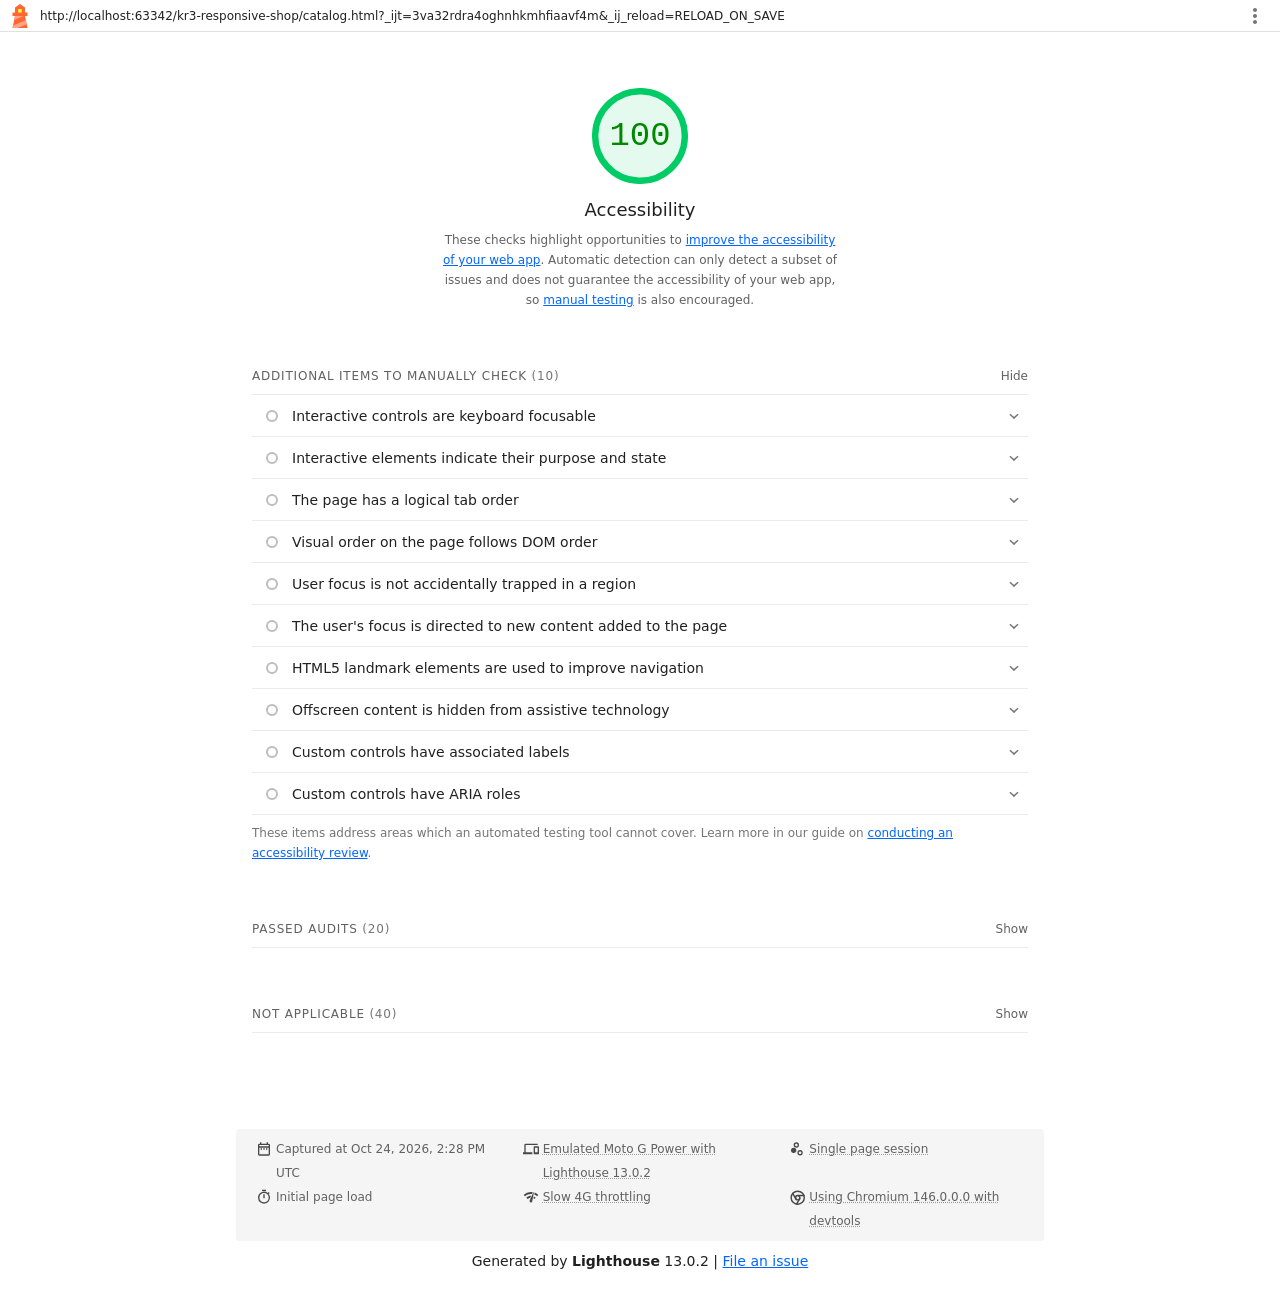
<file: lighthouse/accessibility-report-catalog.html>
<!--
@license
Copyright 2018 Google LLC
SPDX-License-Identifier: Apache-2.0
-->
<!doctype html>
<html lang="en">
<head>
  <meta charset="utf-8">
  <meta name="viewport" content="width=device-width, initial-scale=1, minimum-scale=1">
  <link rel="icon" href='data:image/svg+xml;utf8,<svg fill="none" xmlns="http://www.w3.org/2000/svg" viewBox="0 0 48 48"><path d="m14 7 10-7 10 7v10h5v7h-5l5 24H9l5-24H9v-7h5V7Z" fill="%23F63"/><path d="M31.561 24H14l-1.689 8.105L31.561 24ZM18.983 48H9l1.022-4.907L35.723 32.27l1.663 7.98L18.983 48Z" fill="%23FFA385"/><path fill="%23FF3" d="M20.5 10h7v7h-7z"/></svg>'>
  <title>Lighthouse Report</title>
  <style>body {margin: 0}</style>
</head>
<body>
  <noscript>Lighthouse report requires JavaScript. Please enable.</noscript>

  <div id="lh-log"></div>

  <script>window.__LIGHTHOUSE_JSON__ = {"lighthouseVersion":"13.0.2","requestedUrl":"http://localhost:63342/kr3-responsive-shop/catalog.html?_ijt=3va32rdra4oghnhkmhfiaavf4m&_ij_reload=RELOAD_ON_SAVE","mainDocumentUrl":"http://localhost:63342/kr3-responsive-shop/catalog.html?_ijt=3va32rdra4oghnhkmhfiaavf4m&_ij_reload=RELOAD_ON_SAVE","finalDisplayedUrl":"http://localhost:63342/kr3-responsive-shop/catalog.html?_ijt=3va32rdra4oghnhkmhfiaavf4m&_ij_reload=RELOAD_ON_SAVE","finalUrl":"http://localhost:63342/kr3-responsive-shop/catalog.html?_ijt=3va32rdra4oghnhkmhfiaavf4m&_ij_reload=RELOAD_ON_SAVE","fetchTime":"2026-10-24T14:28:04.384Z","gatherMode":"navigation","runtimeError":{"code":"PROTOCOL_TIMEOUT","message":"Waiting for DevTools protocol response has exceeded the allotted time. (Method: Runtime.evaluate)","errorStack":"LighthouseError: PROTOCOL_TIMEOUT\n    at devtools://devtools/bundled/third_party/lighthouse/lighthouse-dt-bundle.js:2149:26\n    at new Promise (\u003canonymous>)\n    at E1.sendCommand (devtools://devtools/bundled/third_party/lighthouse/lighthouse-dt-bundle.js:2148:1853)\n    at ExecutionContext._evaluateInContext (devtools://devtools/bundled/third_party/lighthouse/lighthouse-dt-bundle.js:1716:189)\n    at ExecutionContext.evaluateAsync (devtools://devtools/bundled/third_party/lighthouse/lighthouse-dt-bundle.js:1718:446)\n    at ExecutionContext.evaluate (devtools://devtools/bundled/third_party/lighthouse/lighthouse-dt-bundle.js:1721:23)\n    at rx._resizeViewport (devtools://devtools/bundled/third_party/lighthouse/lighthouse-dt-bundle.js:1742:468)\n    at async rx.getArtifact (devtools://devtools/bundled/third_party/lighthouse/lighthouse-dt-bundle.js:1743:694)\n    at async devtools://devtools/bundled/third_party/lighthouse/lighthouse-dt-bundle.js:2155:1176\n    at async collectPhaseArtifacts (devtools://devtools/bundled/third_party/lighthouse/lighthouse-dt-bundle.js:2155:1304)","artifactKey":"FullPageScreenshot"},"runWarnings":[],"userAgent":"Mozilla/5.0 (Macintosh; Intel Mac OS X 10_15_7) AppleWebKit/537.36 (KHTML, like Gecko) Chrome/146.0.0.0 Safari/537.36","environment":{"networkUserAgent":"Mozilla/5.0 (Linux; Android 11; moto g power (2022)) AppleWebKit/537.36 (KHTML, like Gecko) Chrome/146.0.0.0 Mobile Safari/537.36","hostUserAgent":"Mozilla/5.0 (Macintosh; Intel Mac OS X 10_15_7) AppleWebKit/537.36 (KHTML, like Gecko) Chrome/146.0.0.0 Safari/537.36","benchmarkIndex":2407.5,"credits":{"axe-core":"4.11.0"}},"audits":{"accesskeys":{"id":"accesskeys","title":"`[accesskey]` values are unique","description":"Access keys let users quickly focus a part of the page. For proper navigation, each access key must be unique. [Learn more about access keys](https://dequeuniversity.com/rules/axe/4.11/accesskeys).","score":null,"scoreDisplayMode":"notApplicable"},"aria-allowed-attr":{"id":"aria-allowed-attr","title":"`[aria-*]` attributes match their roles","description":"Each ARIA `role` supports a specific subset of `aria-*` attributes. Mismatching these invalidates the `aria-*` attributes. [Learn how to match ARIA attributes to their roles](https://dequeuniversity.com/rules/axe/4.11/aria-allowed-attr).","score":1,"scoreDisplayMode":"binary","details":{"type":"table","headings":[{"key":"node","valueType":"node","subItemsHeading":{"key":"relatedNode","valueType":"node"},"label":"Failing Elements"}],"items":[]}},"aria-allowed-role":{"id":"aria-allowed-role","title":"Uses ARIA roles only on compatible elements","description":"Many HTML elements can only be assigned certain ARIA roles. Using ARIA roles where they are not allowed can interfere with the accessibility of the web page. [Learn more about ARIA roles](https://dequeuniversity.com/rules/axe/4.11/aria-allowed-role).","score":null,"scoreDisplayMode":"notApplicable"},"aria-command-name":{"id":"aria-command-name","title":"`button`, `link`, and `menuitem` elements have accessible names","description":"When an element doesn't have an accessible name, screen readers announce it with a generic name, making it unusable for users who rely on screen readers. [Learn how to make command elements more accessible](https://dequeuniversity.com/rules/axe/4.11/aria-command-name).","score":null,"scoreDisplayMode":"notApplicable"},"aria-conditional-attr":{"id":"aria-conditional-attr","title":"ARIA attributes are used as specified for the element's role","description":"Some ARIA attributes are only allowed on an element under certain conditions. [Learn more about conditional ARIA attributes](https://dequeuniversity.com/rules/axe/4.11/aria-conditional-attr).","score":1,"scoreDisplayMode":"binary","details":{"type":"table","headings":[{"key":"node","valueType":"node","subItemsHeading":{"key":"relatedNode","valueType":"node"},"label":"Failing Elements"}],"items":[]}},"aria-deprecated-role":{"id":"aria-deprecated-role","title":"Deprecated ARIA roles were not used","description":"Deprecated ARIA roles may not be processed correctly by assistive technology. [Learn more about deprecated ARIA roles](https://dequeuniversity.com/rules/axe/4.11/aria-deprecated-role).","score":null,"scoreDisplayMode":"notApplicable"},"aria-dialog-name":{"id":"aria-dialog-name","title":"Elements with `role=\"dialog\"` or `role=\"alertdialog\"` have accessible names.","description":"ARIA dialog elements without accessible names may prevent screen readers users from discerning the purpose of these elements. [Learn how to make ARIA dialog elements more accessible](https://dequeuniversity.com/rules/axe/4.11/aria-dialog-name).","score":null,"scoreDisplayMode":"notApplicable"},"aria-hidden-body":{"id":"aria-hidden-body","title":"`[aria-hidden=\"true\"]` is not present on the document `\u003cbody>`","description":"Assistive technologies, like screen readers, work inconsistently when `aria-hidden=\"true\"` is set on the document `\u003cbody>`. [Learn how `aria-hidden` affects the document body](https://dequeuniversity.com/rules/axe/4.11/aria-hidden-body).","score":1,"scoreDisplayMode":"binary","details":{"type":"table","headings":[{"key":"node","valueType":"node","subItemsHeading":{"key":"relatedNode","valueType":"node"},"label":"Failing Elements"}],"items":[]}},"aria-hidden-focus":{"id":"aria-hidden-focus","title":"`[aria-hidden=\"true\"]` elements do not contain focusable descendents","description":"Focusable descendents within an `[aria-hidden=\"true\"]` element prevent those interactive elements from being available to users of assistive technologies like screen readers. [Learn how `aria-hidden` affects focusable elements](https://dequeuniversity.com/rules/axe/4.11/aria-hidden-focus).","score":null,"scoreDisplayMode":"notApplicable"},"aria-input-field-name":{"id":"aria-input-field-name","title":"ARIA input fields have accessible names","description":"When an input field doesn't have an accessible name, screen readers announce it with a generic name, making it unusable for users who rely on screen readers. [Learn more about input field labels](https://dequeuniversity.com/rules/axe/4.11/aria-input-field-name).","score":null,"scoreDisplayMode":"notApplicable"},"aria-meter-name":{"id":"aria-meter-name","title":"ARIA `meter` elements have accessible names","description":"When a meter element doesn't have an accessible name, screen readers announce it with a generic name, making it unusable for users who rely on screen readers. [Learn how to name `meter` elements](https://dequeuniversity.com/rules/axe/4.11/aria-meter-name).","score":null,"scoreDisplayMode":"notApplicable"},"aria-progressbar-name":{"id":"aria-progressbar-name","title":"ARIA `progressbar` elements have accessible names","description":"When a `progressbar` element doesn't have an accessible name, screen readers announce it with a generic name, making it unusable for users who rely on screen readers. [Learn how to label `progressbar` elements](https://dequeuniversity.com/rules/axe/4.11/aria-progressbar-name).","score":null,"scoreDisplayMode":"notApplicable"},"aria-prohibited-attr":{"id":"aria-prohibited-attr","title":"Elements use only permitted ARIA attributes","description":"Using ARIA attributes in roles where they are prohibited can mean that important information is not communicated to users of assistive technologies. [Learn more about prohibited ARIA roles](https://dequeuniversity.com/rules/axe/4.11/aria-prohibited-attr).","score":1,"scoreDisplayMode":"binary","details":{"type":"table","headings":[{"key":"node","valueType":"node","subItemsHeading":{"key":"relatedNode","valueType":"node"},"label":"Failing Elements"}],"items":[]}},"aria-required-attr":{"id":"aria-required-attr","title":"`[role]`s have all required `[aria-*]` attributes","description":"Some ARIA roles have required attributes that describe the state of the element to screen readers. [Learn more about roles and required attributes](https://dequeuniversity.com/rules/axe/4.11/aria-required-attr).","score":null,"scoreDisplayMode":"notApplicable"},"aria-required-children":{"id":"aria-required-children","title":"Elements with an ARIA `[role]` that require children to contain a specific `[role]` have all required children.","description":"Some ARIA parent roles must contain specific child roles to perform their intended accessibility functions. [Learn more about roles and required children elements](https://dequeuniversity.com/rules/axe/4.11/aria-required-children).","score":null,"scoreDisplayMode":"notApplicable"},"aria-required-parent":{"id":"aria-required-parent","title":"`[role]`s are contained by their required parent element","description":"Some ARIA child roles must be contained by specific parent roles to properly perform their intended accessibility functions. [Learn more about ARIA roles and required parent element](https://dequeuniversity.com/rules/axe/4.11/aria-required-parent).","score":null,"scoreDisplayMode":"notApplicable"},"aria-roles":{"id":"aria-roles","title":"`[role]` values are valid","description":"ARIA roles must have valid values in order to perform their intended accessibility functions. [Learn more about valid ARIA roles](https://dequeuniversity.com/rules/axe/4.11/aria-roles).","score":null,"scoreDisplayMode":"notApplicable"},"aria-text":{"id":"aria-text","title":"Elements with the `role=text` attribute do not have focusable descendents.","description":"Adding `role=text` around a text node split by markup enables VoiceOver to treat it as one phrase, but the element's focusable descendents will not be announced. [Learn more about the `role=text` attribute](https://dequeuniversity.com/rules/axe/4.11/aria-text).","score":null,"scoreDisplayMode":"notApplicable"},"aria-toggle-field-name":{"id":"aria-toggle-field-name","title":"ARIA toggle fields have accessible names","description":"When a toggle field doesn't have an accessible name, screen readers announce it with a generic name, making it unusable for users who rely on screen readers. [Learn more about toggle fields](https://dequeuniversity.com/rules/axe/4.11/aria-toggle-field-name).","score":null,"scoreDisplayMode":"notApplicable"},"aria-tooltip-name":{"id":"aria-tooltip-name","title":"ARIA `tooltip` elements have accessible names","description":"When a tooltip element doesn't have an accessible name, screen readers announce it with a generic name, making it unusable for users who rely on screen readers. [Learn how to name `tooltip` elements](https://dequeuniversity.com/rules/axe/4.11/aria-tooltip-name).","score":null,"scoreDisplayMode":"notApplicable"},"aria-treeitem-name":{"id":"aria-treeitem-name","title":"ARIA `treeitem` elements have accessible names","description":"When a `treeitem` element doesn't have an accessible name, screen readers announce it with a generic name, making it unusable for users who rely on screen readers. [Learn more about labeling `treeitem` elements](https://dequeuniversity.com/rules/axe/4.11/aria-treeitem-name).","score":null,"scoreDisplayMode":"notApplicable"},"aria-valid-attr-value":{"id":"aria-valid-attr-value","title":"`[aria-*]` attributes have valid values","description":"Assistive technologies, like screen readers, can't interpret ARIA attributes with invalid values. [Learn more about valid values for ARIA attributes](https://dequeuniversity.com/rules/axe/4.11/aria-valid-attr-value).","score":1,"scoreDisplayMode":"binary","details":{"type":"table","headings":[{"key":"node","valueType":"node","subItemsHeading":{"key":"relatedNode","valueType":"node"},"label":"Failing Elements"}],"items":[]}},"aria-valid-attr":{"id":"aria-valid-attr","title":"`[aria-*]` attributes are valid and not misspelled","description":"Assistive technologies, like screen readers, can't interpret ARIA attributes with invalid names. [Learn more about valid ARIA attributes](https://dequeuniversity.com/rules/axe/4.11/aria-valid-attr).","score":1,"scoreDisplayMode":"binary","details":{"type":"table","headings":[{"key":"node","valueType":"node","subItemsHeading":{"key":"relatedNode","valueType":"node"},"label":"Failing Elements"}],"items":[]}},"button-name":{"id":"button-name","title":"Buttons have an accessible name","description":"When a button doesn't have an accessible name, screen readers announce it as \"button\", making it unusable for users who rely on screen readers. [Learn how to make buttons more accessible](https://dequeuniversity.com/rules/axe/4.11/button-name).","score":1,"scoreDisplayMode":"binary","details":{"type":"table","headings":[{"key":"node","valueType":"node","subItemsHeading":{"key":"relatedNode","valueType":"node"},"label":"Failing Elements"}],"items":[]}},"bypass":{"id":"bypass","title":"The page contains a heading, skip link, or landmark region","description":"Adding ways to bypass repetitive content lets keyboard users navigate the page more efficiently. [Learn more about bypass blocks](https://dequeuniversity.com/rules/axe/4.11/bypass).","score":null,"scoreDisplayMode":"notApplicable"},"color-contrast":{"id":"color-contrast","title":"Background and foreground colors have a sufficient contrast ratio","description":"Low-contrast text is difficult or impossible for many users to read. [Learn how to provide sufficient color contrast](https://dequeuniversity.com/rules/axe/4.11/color-contrast).","score":1,"scoreDisplayMode":"binary","details":{"type":"table","headings":[{"key":"node","valueType":"node","subItemsHeading":{"key":"relatedNode","valueType":"node"},"label":"Failing Elements"}],"items":[]}},"definition-list":{"id":"definition-list","title":"`\u003cdl>`'s contain only properly-ordered `\u003cdt>` and `\u003cdd>` groups, `\u003cscript>`, `\u003ctemplate>` or `\u003cdiv>` elements.","description":"When definition lists are not properly marked up, screen readers may produce confusing or inaccurate output. [Learn how to structure definition lists correctly](https://dequeuniversity.com/rules/axe/4.11/definition-list).","score":null,"scoreDisplayMode":"notApplicable"},"dlitem":{"id":"dlitem","title":"Definition list items are wrapped in `\u003cdl>` elements","description":"Definition list items (`\u003cdt>` and `\u003cdd>`) must be wrapped in a parent `\u003cdl>` element to ensure that screen readers can properly announce them. [Learn how to structure definition lists correctly](https://dequeuniversity.com/rules/axe/4.11/dlitem).","score":null,"scoreDisplayMode":"notApplicable"},"document-title":{"id":"document-title","title":"Document has a `\u003ctitle>` element","description":"The title gives screen reader users an overview of the page, and search engine users rely on it heavily to determine if a page is relevant to their search. [Learn more about document titles](https://dequeuniversity.com/rules/axe/4.11/document-title).","score":1,"scoreDisplayMode":"binary","details":{"type":"table","headings":[{"key":"node","valueType":"node","subItemsHeading":{"key":"relatedNode","valueType":"node"},"label":"Failing Elements"}],"items":[]}},"duplicate-id-aria":{"id":"duplicate-id-aria","title":"ARIA IDs are unique","description":"The value of an ARIA ID must be unique to prevent other instances from being overlooked by assistive technologies. [Learn how to fix duplicate ARIA IDs](https://dequeuniversity.com/rules/axe/4.11/duplicate-id-aria).","score":null,"scoreDisplayMode":"notApplicable"},"empty-heading":{"id":"empty-heading","title":"All heading elements contain content.","description":"A heading with no content or inaccessible text prevent screen reader users from accessing information on the page's structure. [Learn more about headings](https://dequeuniversity.com/rules/axe/4.11/empty-heading).","score":null,"scoreDisplayMode":"notApplicable"},"form-field-multiple-labels":{"id":"form-field-multiple-labels","title":"No form fields have multiple labels","description":"Form fields with multiple labels can be confusingly announced by assistive technologies like screen readers which use either the first, the last, or all of the labels. [Learn how to use form labels](https://dequeuniversity.com/rules/axe/4.11/form-field-multiple-labels).","score":null,"scoreDisplayMode":"notApplicable"},"frame-title":{"id":"frame-title","title":"`\u003cframe>` or `\u003ciframe>` elements have a title","description":"Screen reader users rely on frame titles to describe the contents of frames. [Learn more about frame titles](https://dequeuniversity.com/rules/axe/4.11/frame-title).","score":null,"scoreDisplayMode":"notApplicable"},"heading-order":{"id":"heading-order","title":"Heading elements appear in a sequentially-descending order","description":"Properly ordered headings that do not skip levels convey the semantic structure of the page, making it easier to navigate and understand when using assistive technologies. [Learn more about heading order](https://dequeuniversity.com/rules/axe/4.11/heading-order).","score":1,"scoreDisplayMode":"binary","details":{"type":"table","headings":[{"key":"node","valueType":"node","subItemsHeading":{"key":"relatedNode","valueType":"node"},"label":"Failing Elements"}],"items":[]}},"html-has-lang":{"id":"html-has-lang","title":"`\u003chtml>` element has a `[lang]` attribute","description":"If a page doesn't specify a `lang` attribute, a screen reader assumes that the page is in the default language that the user chose when setting up the screen reader. If the page isn't actually in the default language, then the screen reader might not announce the page's text correctly. [Learn more about the `lang` attribute](https://dequeuniversity.com/rules/axe/4.11/html-has-lang).","score":1,"scoreDisplayMode":"binary","details":{"type":"table","headings":[{"key":"node","valueType":"node","subItemsHeading":{"key":"relatedNode","valueType":"node"},"label":"Failing Elements"}],"items":[]}},"html-lang-valid":{"id":"html-lang-valid","title":"`\u003chtml>` element has a valid value for its `[lang]` attribute","description":"Specifying a valid [BCP 47 language](https://www.w3.org/International/questions/qa-choosing-language-tags#question) helps screen readers announce text properly. [Learn how to use the `lang` attribute](https://dequeuniversity.com/rules/axe/4.11/html-lang-valid).","score":1,"scoreDisplayMode":"binary","details":{"type":"table","headings":[{"key":"node","valueType":"node","subItemsHeading":{"key":"relatedNode","valueType":"node"},"label":"Failing Elements"}],"items":[]}},"html-xml-lang-mismatch":{"id":"html-xml-lang-mismatch","title":"`\u003chtml>` element has an `[xml:lang]` attribute with the same base language as the `[lang]` attribute.","description":"If the webpage does not specify a consistent language, then the screen reader might not announce the page's text correctly. [Learn more about the `lang` attribute](https://dequeuniversity.com/rules/axe/4.11/html-xml-lang-mismatch).","score":null,"scoreDisplayMode":"notApplicable"},"identical-links-same-purpose":{"id":"identical-links-same-purpose","title":"Identical links have the same purpose.","description":"Links with the same destination should have the same description, to help users understand the link's purpose and decide whether to follow it. [Learn more about identical links](https://dequeuniversity.com/rules/axe/4.11/identical-links-same-purpose).","score":null,"scoreDisplayMode":"notApplicable"},"image-alt":{"id":"image-alt","title":"Image elements have `[alt]` attributes","description":"Informative elements should aim for short, descriptive alternate text. Decorative elements can be ignored with an empty alt attribute. [Learn more about the `alt` attribute](https://dequeuniversity.com/rules/axe/4.11/image-alt).","score":null,"scoreDisplayMode":"notApplicable"},"image-redundant-alt":{"id":"image-redundant-alt","title":"Image elements do not have `[alt]` attributes that are redundant text.","description":"Informative elements should aim for short, descriptive alternative text. Alternative text that is exactly the same as the text adjacent to the link or image is potentially confusing for screen reader users, because the text will be read twice. [Learn more about the `alt` attribute](https://dequeuniversity.com/rules/axe/4.11/image-redundant-alt).","score":null,"scoreDisplayMode":"notApplicable"},"input-button-name":{"id":"input-button-name","title":"Input buttons have discernible text.","description":"Adding discernable and accessible text to input buttons may help screen reader users understand the purpose of the input button. [Learn more about input buttons](https://dequeuniversity.com/rules/axe/4.11/input-button-name).","score":null,"scoreDisplayMode":"notApplicable"},"input-image-alt":{"id":"input-image-alt","title":"`\u003cinput type=\"image\">` elements have `[alt]` text","description":"When an image is being used as an `\u003cinput>` button, providing alternative text can help screen reader users understand the purpose of the button. [Learn about input image alt text](https://dequeuniversity.com/rules/axe/4.11/input-image-alt).","score":null,"scoreDisplayMode":"notApplicable"},"label-content-name-mismatch":{"id":"label-content-name-mismatch","title":"Elements with visible text labels have matching accessible names.","description":"Visible text labels that do not match the accessible name can result in a confusing experience for screen reader users. [Learn more about accessible names](https://dequeuniversity.com/rules/axe/4.11/label-content-name-mismatch).","score":null,"scoreDisplayMode":"notApplicable"},"label":{"id":"label","title":"Form elements have associated labels","description":"Labels ensure that form controls are announced properly by assistive technologies, like screen readers. [Learn more about form element labels](https://dequeuniversity.com/rules/axe/4.11/label).","score":1,"scoreDisplayMode":"binary","details":{"type":"table","headings":[{"key":"node","valueType":"node","subItemsHeading":{"key":"relatedNode","valueType":"node"},"label":"Failing Elements"}],"items":[]}},"landmark-one-main":{"id":"landmark-one-main","title":"Document has a main landmark.","description":"One main landmark helps screen reader users navigate a web page. [Learn more about landmarks](https://dequeuniversity.com/rules/axe/4.11/landmark-one-main).","score":1,"scoreDisplayMode":"binary","details":{"type":"table","headings":[{"key":"node","valueType":"node","subItemsHeading":{"key":"relatedNode","valueType":"node"},"label":"Failing Elements"}],"items":[]}},"link-name":{"id":"link-name","title":"Links have a discernible name","description":"Link text (and alternate text for images, when used as links) that is discernible, unique, and focusable improves the navigation experience for screen reader users. [Learn how to make links accessible](https://dequeuniversity.com/rules/axe/4.11/link-name).","score":1,"scoreDisplayMode":"binary","details":{"type":"table","headings":[{"key":"node","valueType":"node","subItemsHeading":{"key":"relatedNode","valueType":"node"},"label":"Failing Elements"}],"items":[]}},"link-in-text-block":{"id":"link-in-text-block","title":"Links are distinguishable without relying on color.","description":"Low-contrast text is difficult or impossible for many users to read. Link text that is discernible improves the experience for users with low vision. [Learn how to make links distinguishable](https://dequeuniversity.com/rules/axe/4.11/link-in-text-block).","score":null,"scoreDisplayMode":"notApplicable"},"list":{"id":"list","title":"Lists contain only `\u003cli>` elements and script supporting elements (`\u003cscript>` and `\u003ctemplate>`).","description":"Screen readers have a specific way of announcing lists. Ensuring proper list structure aids screen reader output. [Learn more about proper list structure](https://dequeuniversity.com/rules/axe/4.11/list).","score":1,"scoreDisplayMode":"binary","details":{"type":"table","headings":[{"key":"node","valueType":"node","subItemsHeading":{"key":"relatedNode","valueType":"node"},"label":"Failing Elements"}],"items":[]}},"listitem":{"id":"listitem","title":"List items (`\u003cli>`) are contained within `\u003cul>`, `\u003col>` or `\u003cmenu>` parent elements","description":"Screen readers require list items (`\u003cli>`) to be contained within a parent `\u003cul>`, `\u003col>` or `\u003cmenu>` to be announced properly. [Learn more about proper list structure](https://dequeuniversity.com/rules/axe/4.11/listitem).","score":1,"scoreDisplayMode":"binary","details":{"type":"table","headings":[{"key":"node","valueType":"node","subItemsHeading":{"key":"relatedNode","valueType":"node"},"label":"Failing Elements"}],"items":[]}},"meta-refresh":{"id":"meta-refresh","title":"The document does not use `\u003cmeta http-equiv=\"refresh\">`","description":"Users do not expect a page to refresh automatically, and doing so will move focus back to the top of the page. This may create a frustrating or confusing experience. [Learn more about the refresh meta tag](https://dequeuniversity.com/rules/axe/4.11/meta-refresh).","score":null,"scoreDisplayMode":"notApplicable"},"meta-viewport":{"id":"meta-viewport","title":"`[user-scalable=\"no\"]` is not used in the `\u003cmeta name=\"viewport\">` element and the `[maximum-scale]` attribute is not less than 5.","description":"Disabling zooming is problematic for users with low vision who rely on screen magnification to properly see the contents of a web page. [Learn more about the viewport meta tag](https://dequeuniversity.com/rules/axe/4.11/meta-viewport).","score":1,"scoreDisplayMode":"binary","details":{"type":"table","headings":[{"key":"node","valueType":"node","subItemsHeading":{"key":"relatedNode","valueType":"node"},"label":"Failing Elements"}],"items":[]}},"object-alt":{"id":"object-alt","title":"`\u003cobject>` elements have alternate text","description":"Screen readers cannot translate non-text content. Adding alternate text to `\u003cobject>` elements helps screen readers convey meaning to users. [Learn more about alt text for `object` elements](https://dequeuniversity.com/rules/axe/4.11/object-alt).","score":null,"scoreDisplayMode":"notApplicable"},"select-name":{"id":"select-name","title":"Select elements have associated label elements.","description":"Form elements without effective labels can create frustrating experiences for screen reader users. [Learn more about the `select` element](https://dequeuniversity.com/rules/axe/4.11/select-name).","score":null,"scoreDisplayMode":"notApplicable"},"skip-link":{"id":"skip-link","title":"Skip links are focusable.","description":"Including a skip link can help users skip to the main content to save time. [Learn more about skip links](https://dequeuniversity.com/rules/axe/4.11/skip-link).","score":1,"scoreDisplayMode":"binary","details":{"type":"table","headings":[{"key":"node","valueType":"node","subItemsHeading":{"key":"relatedNode","valueType":"node"},"label":"Failing Elements"}],"items":[]}},"tabindex":{"id":"tabindex","title":"No element has a `[tabindex]` value greater than 0","description":"A value greater than 0 implies an explicit navigation ordering. Although technically valid, this often creates frustrating experiences for users who rely on assistive technologies. [Learn more about the `tabindex` attribute](https://dequeuniversity.com/rules/axe/4.11/tabindex).","score":null,"scoreDisplayMode":"notApplicable"},"table-duplicate-name":{"id":"table-duplicate-name","title":"Tables have different content in the summary attribute and `\u003ccaption>`.","description":"The summary attribute should describe the table structure, while `\u003ccaption>` should have the onscreen title. Accurate table mark-up helps users of screen readers. [Learn more about summary and caption](https://dequeuniversity.com/rules/axe/4.11/table-duplicate-name).","score":null,"scoreDisplayMode":"notApplicable"},"table-fake-caption":{"id":"table-fake-caption","title":"Tables use `\u003ccaption>` instead of cells with the `[colspan]` attribute to indicate a caption.","description":"Screen readers have features to make navigating tables easier. Ensuring that tables use the actual caption element instead of cells with the `[colspan]` attribute may improve the experience for screen reader users. [Learn more about captions](https://dequeuniversity.com/rules/axe/4.11/table-fake-caption).","score":null,"scoreDisplayMode":"notApplicable"},"target-size":{"id":"target-size","title":"Touch targets have sufficient size and spacing.","description":"Touch targets with sufficient size and spacing help users who may have difficulty targeting small controls to activate the targets. [Learn more about touch targets](https://dequeuniversity.com/rules/axe/4.11/target-size).","score":1,"scoreDisplayMode":"binary","details":{"type":"table","headings":[{"key":"node","valueType":"node","subItemsHeading":{"key":"relatedNode","valueType":"node"},"label":"Failing Elements"}],"items":[]}},"td-has-header":{"id":"td-has-header","title":"`\u003ctd>` elements in a large `\u003ctable>` have one or more table headers.","description":"Screen readers have features to make navigating tables easier. Ensuring that `\u003ctd>` elements in a large table (3 or more cells in width and height) have an associated table header may improve the experience for screen reader users. [Learn more about table headers](https://dequeuniversity.com/rules/axe/4.11/td-has-header).","score":null,"scoreDisplayMode":"notApplicable"},"td-headers-attr":{"id":"td-headers-attr","title":"Cells in a `\u003ctable>` element that use the `[headers]` attribute refer to table cells within the same table.","description":"Screen readers have features to make navigating tables easier. Ensuring `\u003ctd>` cells using the `[headers]` attribute only refer to other cells in the same table may improve the experience for screen reader users. [Learn more about the `headers` attribute](https://dequeuniversity.com/rules/axe/4.11/td-headers-attr).","score":null,"scoreDisplayMode":"notApplicable"},"th-has-data-cells":{"id":"th-has-data-cells","title":"`\u003cth>` elements and elements with `[role=\"columnheader\"/\"rowheader\"]` have data cells they describe.","description":"Screen readers have features to make navigating tables easier. Ensuring table headers always refer to some set of cells may improve the experience for screen reader users. [Learn more about table headers](https://dequeuniversity.com/rules/axe/4.11/th-has-data-cells).","score":null,"scoreDisplayMode":"notApplicable"},"valid-lang":{"id":"valid-lang","title":"`[lang]` attributes have a valid value","description":"Specifying a valid [BCP 47 language](https://www.w3.org/International/questions/qa-choosing-language-tags#question) on elements helps ensure that text is pronounced correctly by a screen reader. [Learn how to use the `lang` attribute](https://dequeuniversity.com/rules/axe/4.11/valid-lang).","score":null,"scoreDisplayMode":"notApplicable"},"video-caption":{"id":"video-caption","title":"`\u003cvideo>` elements contain a `\u003ctrack>` element with `[kind=\"captions\"]`","description":"When a video provides a caption it is easier for deaf and hearing impaired users to access its information. [Learn more about video captions](https://dequeuniversity.com/rules/axe/4.11/video-caption).","score":null,"scoreDisplayMode":"notApplicable"},"custom-controls-labels":{"id":"custom-controls-labels","title":"Custom controls have associated labels","description":"Custom interactive controls have associated labels, provided by aria-label or aria-labelledby. [Learn more about custom controls and labels](https://developer.chrome.com/docs/lighthouse/accessibility/custom-controls-labels/).","score":null,"scoreDisplayMode":"manual"},"custom-controls-roles":{"id":"custom-controls-roles","title":"Custom controls have ARIA roles","description":"Custom interactive controls have appropriate ARIA roles. [Learn how to add roles to custom controls](https://developer.chrome.com/docs/lighthouse/accessibility/custom-control-roles/).","score":null,"scoreDisplayMode":"manual"},"focus-traps":{"id":"focus-traps","title":"User focus is not accidentally trapped in a region","description":"A user can tab into and out of any control or region without accidentally trapping their focus. [Learn how to avoid focus traps](https://developer.chrome.com/docs/lighthouse/accessibility/focus-traps/).","score":null,"scoreDisplayMode":"manual"},"focusable-controls":{"id":"focusable-controls","title":"Interactive controls are keyboard focusable","description":"Custom interactive controls are keyboard focusable and display a focus indicator. [Learn how to make custom controls focusable](https://developer.chrome.com/docs/lighthouse/accessibility/focusable-controls/).","score":null,"scoreDisplayMode":"manual"},"interactive-element-affordance":{"id":"interactive-element-affordance","title":"Interactive elements indicate their purpose and state","description":"Interactive elements, such as links and buttons, should indicate their state and be distinguishable from non-interactive elements. [Learn how to decorate interactive elements with affordance hints](https://developer.chrome.com/docs/lighthouse/accessibility/interactive-element-affordance/).","score":null,"scoreDisplayMode":"manual"},"logical-tab-order":{"id":"logical-tab-order","title":"The page has a logical tab order","description":"Tabbing through the page follows the visual layout. Users cannot focus elements that are offscreen. [Learn more about logical tab ordering](https://developer.chrome.com/docs/lighthouse/accessibility/logical-tab-order/).","score":null,"scoreDisplayMode":"manual"},"managed-focus":{"id":"managed-focus","title":"The user's focus is directed to new content added to the page","description":"If new content, such as a dialog, is added to the page, the user's focus is directed to it. [Learn how to direct focus to new content](https://developer.chrome.com/docs/lighthouse/accessibility/managed-focus/).","score":null,"scoreDisplayMode":"manual"},"offscreen-content-hidden":{"id":"offscreen-content-hidden","title":"Offscreen content is hidden from assistive technology","description":"Offscreen content is hidden with display: none or aria-hidden=true. [Learn how to properly hide offscreen content](https://developer.chrome.com/docs/lighthouse/accessibility/offscreen-content-hidden/).","score":null,"scoreDisplayMode":"manual"},"use-landmarks":{"id":"use-landmarks","title":"HTML5 landmark elements are used to improve navigation","description":"Landmark elements (`\u003cmain>`, `\u003cnav>`, etc.) are used to improve the keyboard navigation of the page for assistive technology. [Learn more about landmark elements](https://developer.chrome.com/docs/lighthouse/accessibility/use-landmarks/).","score":null,"scoreDisplayMode":"manual"},"visual-order-follows-dom":{"id":"visual-order-follows-dom","title":"Visual order on the page follows DOM order","description":"DOM order matches the visual order, improving navigation for assistive technology. [Learn more about DOM and visual ordering](https://developer.chrome.com/docs/lighthouse/accessibility/visual-order-follows-dom/).","score":null,"scoreDisplayMode":"manual"}},"configSettings":{"output":"json","maxWaitForFcp":30000,"maxWaitForLoad":45000,"pauseAfterFcpMs":1000,"pauseAfterLoadMs":1000,"networkQuietThresholdMs":1000,"cpuQuietThresholdMs":1000,"formFactor":"mobile","throttling":{"rttMs":150,"throughputKbps":1638.4,"requestLatencyMs":562.5,"downloadThroughputKbps":1474.5600000000002,"uploadThroughputKbps":675,"cpuSlowdownMultiplier":4},"throttlingMethod":"simulate","screenEmulation":{"mobile":true,"width":412,"height":823,"deviceScaleFactor":1.75,"disabled":true},"emulatedUserAgent":"Mozilla/5.0 (Linux; Android 11; moto g power (2022)) AppleWebKit/537.36 (KHTML, like Gecko) Chrome/136.0.0.0 Mobile Safari/537.36","auditMode":false,"gatherMode":false,"clearStorageTypes":["file_systems","shader_cache","service_workers","cache_storage"],"disableStorageReset":false,"debugNavigation":false,"channel":"devtools","usePassiveGathering":false,"disableFullPageScreenshot":false,"skipAboutBlank":false,"blankPage":"about:blank","ignoreStatusCode":true,"locale":"en-US","blockedUrlPatterns":null,"additionalTraceCategories":"","extraHeaders":null,"precomputedLanternData":null,"onlyAudits":null,"onlyCategories":["accessibility"],"skipAudits":null},"categories":{"accessibility":{"title":"Accessibility","description":"These checks highlight opportunities to [improve the accessibility of your web app](https://developer.chrome.com/docs/lighthouse/accessibility/). Automatic detection can only detect a subset of issues and does not guarantee the accessibility of your web app, so [manual testing](https://web.dev/articles/how-to-review) is also encouraged.","manualDescription":"These items address areas which an automated testing tool cannot cover. Learn more in our guide on [conducting an accessibility review](https://web.dev/articles/how-to-review).","supportedModes":["navigation","snapshot"],"auditRefs":[{"id":"accesskeys","weight":0,"group":"a11y-navigation"},{"id":"aria-allowed-attr","weight":10,"group":"a11y-aria"},{"id":"aria-command-name","weight":0,"group":"a11y-aria"},{"id":"aria-conditional-attr","weight":7,"group":"a11y-aria"},{"id":"aria-deprecated-role","weight":0,"group":"a11y-aria"},{"id":"aria-dialog-name","weight":0,"group":"a11y-aria"},{"id":"aria-hidden-body","weight":10,"group":"a11y-aria"},{"id":"aria-hidden-focus","weight":0,"group":"a11y-aria"},{"id":"aria-input-field-name","weight":0,"group":"a11y-aria"},{"id":"aria-meter-name","weight":0,"group":"a11y-aria"},{"id":"aria-progressbar-name","weight":0,"group":"a11y-aria"},{"id":"aria-prohibited-attr","weight":7,"group":"a11y-aria"},{"id":"aria-required-attr","weight":0,"group":"a11y-aria"},{"id":"aria-required-children","weight":0,"group":"a11y-aria"},{"id":"aria-required-parent","weight":0,"group":"a11y-aria"},{"id":"aria-roles","weight":0,"group":"a11y-aria"},{"id":"aria-text","weight":0,"group":"a11y-aria"},{"id":"aria-toggle-field-name","weight":0,"group":"a11y-aria"},{"id":"aria-tooltip-name","weight":0,"group":"a11y-aria"},{"id":"aria-treeitem-name","weight":0,"group":"a11y-aria"},{"id":"aria-valid-attr-value","weight":10,"group":"a11y-aria"},{"id":"aria-valid-attr","weight":10,"group":"a11y-aria"},{"id":"button-name","weight":10,"group":"a11y-names-labels"},{"id":"bypass","weight":0,"group":"a11y-navigation"},{"id":"color-contrast","weight":7,"group":"a11y-color-contrast"},{"id":"definition-list","weight":0,"group":"a11y-tables-lists"},{"id":"dlitem","weight":0,"group":"a11y-tables-lists"},{"id":"document-title","weight":7,"group":"a11y-names-labels"},{"id":"duplicate-id-aria","weight":0,"group":"a11y-aria"},{"id":"form-field-multiple-labels","weight":0,"group":"a11y-names-labels"},{"id":"frame-title","weight":0,"group":"a11y-names-labels"},{"id":"heading-order","weight":3,"group":"a11y-navigation"},{"id":"html-has-lang","weight":7,"group":"a11y-language"},{"id":"html-lang-valid","weight":7,"group":"a11y-language"},{"id":"html-xml-lang-mismatch","weight":0,"group":"a11y-language"},{"id":"image-alt","weight":0,"group":"a11y-names-labels"},{"id":"input-button-name","weight":0,"group":"a11y-names-labels"},{"id":"input-image-alt","weight":0,"group":"a11y-names-labels"},{"id":"label","weight":10,"group":"a11y-names-labels"},{"id":"link-in-text-block","weight":0,"group":"a11y-color-contrast"},{"id":"link-name","weight":7,"group":"a11y-names-labels"},{"id":"list","weight":7,"group":"a11y-tables-lists"},{"id":"listitem","weight":7,"group":"a11y-tables-lists"},{"id":"meta-refresh","weight":0,"group":"a11y-best-practices"},{"id":"meta-viewport","weight":10,"group":"a11y-best-practices"},{"id":"object-alt","weight":0,"group":"a11y-names-labels"},{"id":"select-name","weight":0,"group":"a11y-names-labels"},{"id":"skip-link","weight":3,"group":"a11y-names-labels"},{"id":"tabindex","weight":0,"group":"a11y-navigation"},{"id":"target-size","weight":7,"group":"a11y-best-practices"},{"id":"td-headers-attr","weight":0,"group":"a11y-tables-lists"},{"id":"th-has-data-cells","weight":0,"group":"a11y-tables-lists"},{"id":"valid-lang","weight":0,"group":"a11y-language"},{"id":"video-caption","weight":0,"group":"a11y-audio-video"},{"id":"landmark-one-main","weight":3,"group":"a11y-best-practices"},{"id":"focusable-controls","weight":0},{"id":"interactive-element-affordance","weight":0},{"id":"logical-tab-order","weight":0},{"id":"visual-order-follows-dom","weight":0},{"id":"focus-traps","weight":0},{"id":"managed-focus","weight":0},{"id":"use-landmarks","weight":0},{"id":"offscreen-content-hidden","weight":0},{"id":"custom-controls-labels","weight":0},{"id":"custom-controls-roles","weight":0},{"id":"table-duplicate-name","weight":0,"group":"a11y-best-practices"},{"id":"empty-heading","weight":0,"group":"a11y-best-practices"},{"id":"aria-allowed-role","weight":0,"group":"a11y-best-practices"},{"id":"image-redundant-alt","weight":0,"group":"a11y-names-labels"},{"id":"identical-links-same-purpose","weight":0,"group":"a11y-best-practices"},{"id":"label-content-name-mismatch","weight":0,"group":"hidden"},{"id":"table-fake-caption","weight":0,"group":"hidden"},{"id":"td-has-header","weight":0,"group":"hidden"}],"id":"accessibility","score":1}},"categoryGroups":{"metrics":{"title":"Metrics"},"insights":{"title":"Insights","description":"These insights are also available in the Chrome DevTools Performance Panel - [record a trace](https://developer.chrome.com/docs/devtools/performance/reference) to view more detailed information."},"diagnostics":{"title":"Diagnostics","description":"More information about the performance of your application. These numbers don't [directly affect](https://developer.chrome.com/docs/lighthouse/performance/performance-scoring/) the Performance score."},"a11y-best-practices":{"title":"Best practices","description":"These items highlight common accessibility best practices."},"a11y-color-contrast":{"title":"Contrast","description":"These are opportunities to improve the legibility of your content."},"a11y-names-labels":{"title":"Names and labels","description":"These are opportunities to improve the semantics of the controls in your application. This may enhance the experience for users of assistive technology, like a screen reader."},"a11y-navigation":{"title":"Navigation","description":"These are opportunities to improve keyboard navigation in your application."},"a11y-aria":{"title":"ARIA","description":"These are opportunities to improve the usage of ARIA in your application which may enhance the experience for users of assistive technology, like a screen reader."},"a11y-language":{"title":"Internationalization and localization","description":"These are opportunities to improve the interpretation of your content by users in different locales."},"a11y-audio-video":{"title":"Audio and video","description":"These are opportunities to provide alternative content for audio and video. This may improve the experience for users with hearing or vision impairments."},"a11y-tables-lists":{"title":"Tables and lists","description":"These are opportunities to improve the experience of reading tabular or list data using assistive technology, like a screen reader."},"seo-mobile":{"title":"Mobile Friendly","description":"Make sure your pages are mobile friendly so users don’t have to pinch or zoom in order to read the content pages. [Learn how to make pages mobile-friendly](https://developers.google.com/search/mobile-sites/)."},"seo-content":{"title":"Content Best Practices","description":"Format your HTML in a way that enables crawlers to better understand your app’s content."},"seo-crawl":{"title":"Crawling and Indexing","description":"To appear in search results, crawlers need access to your app."},"best-practices-trust-safety":{"title":"Trust and Safety"},"best-practices-ux":{"title":"User Experience"},"best-practices-browser-compat":{"title":"Browser Compatibility"},"best-practices-general":{"title":"General"},"hidden":{"title":""}},"stackPacks":[],"entities":[{"name":"localhost","origins":["http://localhost:63342"],"isFirstParty":true,"isUnrecognized":true}],"timing":{"entries":[{"startTime":89.3,"name":"lh:config","duration":104,"entryType":"measure"},{"startTime":89.8,"name":"lh:config:resolveArtifactsToDefns","duration":0.5,"entryType":"measure"},{"startTime":193.4,"name":"lh:runner:gather","duration":66250,"entryType":"measure"},{"startTime":193.5,"name":"lh:driver:connect","duration":4.1,"entryType":"measure"},{"startTime":197.7,"name":"lh:driver:navigate","duration":36.8,"entryType":"measure"},{"startTime":234.6,"name":"lh:gather:getBenchmarkIndex","duration":1005.2,"entryType":"measure"},{"startTime":1239.8,"name":"lh:gather:getVersion","duration":0.7,"entryType":"measure"},{"startTime":1240.5,"name":"lh:gather:getDevicePixelRatio","duration":0.4,"entryType":"measure"},{"startTime":1241,"name":"lh:prepare:navigationMode","duration":14.8,"entryType":"measure"},{"startTime":1241.3,"name":"lh:gather:getVersion","duration":0.2,"entryType":"measure"},{"startTime":1246.7,"name":"lh:storage:clearDataForOrigin","duration":3.3,"entryType":"measure"},{"startTime":1250,"name":"lh:storage:clearBrowserCaches","duration":5.2,"entryType":"measure"},{"startTime":1255.4,"name":"lh:gather:prepareThrottlingAndNetwork","duration":0.4,"entryType":"measure"},{"startTime":1261.2,"name":"lh:driver:navigate","duration":3996.7,"entryType":"measure"},{"startTime":5262,"name":"lh:computed:NetworkRecords","duration":1,"entryType":"measure"},{"startTime":5263.4,"name":"lh:gather:getArtifact:DevtoolsLog","duration":0.1,"entryType":"measure"},{"startTime":5263.6,"name":"lh:gather:getArtifact:Accessibility","duration":162.4,"entryType":"measure"},{"startTime":5426.2,"name":"lh:gather:getArtifact:NetworkUserAgent","duration":0.2,"entryType":"measure"},{"startTime":5426.4,"name":"lh:gather:getArtifact:Stacks","duration":6.1,"entryType":"measure"},{"startTime":5426.7,"name":"lh:gather:collectStacks","duration":5.7,"entryType":"measure"},{"startTime":66443.6,"name":"lh:runner:audit","duration":879.1,"entryType":"measure"},{"startTime":66443.8,"name":"lh:runner:auditing","duration":878.1,"entryType":"measure"},{"startTime":66446.3,"name":"lh:audit:accesskeys","duration":4.3,"entryType":"measure"},{"startTime":66451.7,"name":"lh:audit:aria-allowed-attr","duration":22.6,"entryType":"measure"},{"startTime":66476.2,"name":"lh:audit:aria-allowed-role","duration":4.7,"entryType":"measure"},{"startTime":66483.1,"name":"lh:audit:aria-command-name","duration":5.1,"entryType":"measure"},{"startTime":66489.3,"name":"lh:audit:aria-conditional-attr","duration":17.5,"entryType":"measure"},{"startTime":66507.9,"name":"lh:audit:aria-deprecated-role","duration":6.6,"entryType":"measure"},{"startTime":66515.6,"name":"lh:audit:aria-dialog-name","duration":6.1,"entryType":"measure"},{"startTime":66523.1,"name":"lh:audit:aria-hidden-body","duration":19,"entryType":"measure"},{"startTime":66543.2,"name":"lh:audit:aria-hidden-focus","duration":6.4,"entryType":"measure"},{"startTime":66550.7,"name":"lh:audit:aria-input-field-name","duration":6,"entryType":"measure"},{"startTime":66557.7,"name":"lh:audit:aria-meter-name","duration":6.3,"entryType":"measure"},{"startTime":66565.3,"name":"lh:audit:aria-progressbar-name","duration":6.8,"entryType":"measure"},{"startTime":66573.3,"name":"lh:audit:aria-prohibited-attr","duration":17.3,"entryType":"measure"},{"startTime":66591.6,"name":"lh:audit:aria-required-attr","duration":7,"entryType":"measure"},{"startTime":66599.9,"name":"lh:audit:aria-required-children","duration":8.2,"entryType":"measure"},{"startTime":66609.1,"name":"lh:audit:aria-required-parent","duration":7.1,"entryType":"measure"},{"startTime":66616.7,"name":"lh:audit:aria-roles","duration":6,"entryType":"measure"},{"startTime":66624.1,"name":"lh:audit:aria-text","duration":8,"entryType":"measure"},{"startTime":66633.2,"name":"lh:audit:aria-toggle-field-name","duration":8.1,"entryType":"measure"},{"startTime":66642.2,"name":"lh:audit:aria-tooltip-name","duration":8.6,"entryType":"measure"},{"startTime":66651.8,"name":"lh:audit:aria-treeitem-name","duration":9.1,"entryType":"measure"},{"startTime":66661.9,"name":"lh:audit:aria-valid-attr-value","duration":15.9,"entryType":"measure"},{"startTime":66678.8,"name":"lh:audit:aria-valid-attr","duration":14.7,"entryType":"measure"},{"startTime":66694.5,"name":"lh:audit:button-name","duration":16,"entryType":"measure"},{"startTime":66711.4,"name":"lh:audit:bypass","duration":14.9,"entryType":"measure"},{"startTime":66727.3,"name":"lh:audit:color-contrast","duration":15.2,"entryType":"measure"},{"startTime":66743.6,"name":"lh:audit:definition-list","duration":10,"entryType":"measure"},{"startTime":66754.6,"name":"lh:audit:dlitem","duration":9,"entryType":"measure"},{"startTime":66764.5,"name":"lh:audit:document-title","duration":15.9,"entryType":"measure"},{"startTime":66781.3,"name":"lh:audit:duplicate-id-aria","duration":15,"entryType":"measure"},{"startTime":66797.3,"name":"lh:audit:empty-heading","duration":15.6,"entryType":"measure"},{"startTime":66813.8,"name":"lh:audit:form-field-multiple-labels","duration":16.5,"entryType":"measure"},{"startTime":66831.3,"name":"lh:audit:frame-title","duration":8.8,"entryType":"measure"},{"startTime":66841.1,"name":"lh:audit:heading-order","duration":16.8,"entryType":"measure"},{"startTime":66858.9,"name":"lh:audit:html-has-lang","duration":19,"entryType":"measure"},{"startTime":66879.1,"name":"lh:audit:html-lang-valid","duration":16.3,"entryType":"measure"},{"startTime":66896.5,"name":"lh:audit:html-xml-lang-mismatch","duration":11.4,"entryType":"measure"},{"startTime":66908.9,"name":"lh:audit:identical-links-same-purpose","duration":16.7,"entryType":"measure"},{"startTime":66926.5,"name":"lh:audit:image-alt","duration":31.3,"entryType":"measure"},{"startTime":66958.6,"name":"lh:audit:image-redundant-alt","duration":11.9,"entryType":"measure"},{"startTime":66971.2,"name":"lh:audit:input-button-name","duration":8.1,"entryType":"measure"},{"startTime":66980.1,"name":"lh:audit:input-image-alt","duration":13,"entryType":"measure"},{"startTime":66993.9,"name":"lh:audit:label-content-name-mismatch","duration":13.4,"entryType":"measure"},{"startTime":67007.9,"name":"lh:audit:label","duration":10.4,"entryType":"measure"},{"startTime":67019,"name":"lh:audit:landmark-one-main","duration":10,"entryType":"measure"},{"startTime":67029.8,"name":"lh:audit:link-name","duration":20.2,"entryType":"measure"},{"startTime":67050.7,"name":"lh:audit:link-in-text-block","duration":8.9,"entryType":"measure"},{"startTime":67060.4,"name":"lh:audit:list","duration":23.9,"entryType":"measure"},{"startTime":67086,"name":"lh:audit:listitem","duration":16.6,"entryType":"measure"},{"startTime":67103.6,"name":"lh:audit:meta-refresh","duration":10.9,"entryType":"measure"},{"startTime":67115.2,"name":"lh:audit:meta-viewport","duration":15.9,"entryType":"measure"},{"startTime":67132,"name":"lh:audit:object-alt","duration":12.4,"entryType":"measure"},{"startTime":67145.3,"name":"lh:audit:select-name","duration":11.9,"entryType":"measure"},{"startTime":67158,"name":"lh:audit:skip-link","duration":13.5,"entryType":"measure"},{"startTime":67172.4,"name":"lh:audit:tabindex","duration":13.3,"entryType":"measure"},{"startTime":67186.6,"name":"lh:audit:table-duplicate-name","duration":14,"entryType":"measure"},{"startTime":67201.6,"name":"lh:audit:table-fake-caption","duration":15,"entryType":"measure"},{"startTime":67217.5,"name":"lh:audit:target-size","duration":17.1,"entryType":"measure"},{"startTime":67235.6,"name":"lh:audit:td-has-header","duration":15.5,"entryType":"measure"},{"startTime":67252.2,"name":"lh:audit:td-headers-attr","duration":17.1,"entryType":"measure"},{"startTime":67270.4,"name":"lh:audit:th-has-data-cells","duration":16.5,"entryType":"measure"},{"startTime":67287.9,"name":"lh:audit:valid-lang","duration":15.4,"entryType":"measure"},{"startTime":67304.4,"name":"lh:audit:video-caption","duration":16.2,"entryType":"measure"},{"startTime":67320.7,"name":"lh:audit:custom-controls-labels","duration":0.3,"entryType":"measure"},{"startTime":67321,"name":"lh:audit:custom-controls-roles","duration":0.1,"entryType":"measure"},{"startTime":67321.1,"name":"lh:audit:focus-traps","duration":0.1,"entryType":"measure"},{"startTime":67321.2,"name":"lh:audit:focusable-controls","duration":0.3,"entryType":"measure"},{"startTime":67321.5,"name":"lh:audit:interactive-element-affordance","duration":0.1,"entryType":"measure"},{"startTime":67321.6,"name":"lh:audit:logical-tab-order","duration":0.1,"entryType":"measure"},{"startTime":67321.7,"name":"lh:audit:managed-focus","duration":0.1,"entryType":"measure"},{"startTime":67321.8,"name":"lh:audit:offscreen-content-hidden","duration":0,"entryType":"measure"},{"startTime":67321.8,"name":"lh:audit:use-landmarks","duration":0.1,"entryType":"measure"},{"startTime":67321.9,"name":"lh:audit:visual-order-follows-dom","duration":0,"entryType":"measure"},{"startTime":67322,"name":"lh:runner:generate","duration":0.7,"entryType":"measure"},{"startTime":67324.5,"name":"lh:computed:EntityClassification","duration":2.6,"entryType":"measure"}],"total":67129.1},"i18n":{"rendererFormattedStrings":{},"icuMessagePaths":{"core/lib/lh-error.js | protocolTimeout":[{"values":{"errorCode":"PROTOCOL_TIMEOUT","protocolMethod":"Runtime.evaluate"},"path":"runtimeError.message"}],"core/audits/accessibility/accesskeys.js | title":["audits.accesskeys.title"],"core/audits/accessibility/accesskeys.js | description":["audits.accesskeys.description"],"core/audits/accessibility/aria-allowed-attr.js | title":["audits[aria-allowed-attr].title"],"core/audits/accessibility/aria-allowed-attr.js | description":["audits[aria-allowed-attr].description"],"core/lib/i18n/i18n.js | columnFailingElem":["audits[aria-allowed-attr].details.headings[0].label","audits[aria-conditional-attr].details.headings[0].label","audits[aria-hidden-body].details.headings[0].label","audits[aria-prohibited-attr].details.headings[0].label","audits[aria-valid-attr-value].details.headings[0].label","audits[aria-valid-attr].details.headings[0].label","audits[button-name].details.headings[0].label","audits[color-contrast].details.headings[0].label","audits[document-title].details.headings[0].label","audits[heading-order].details.headings[0].label","audits[html-has-lang].details.headings[0].label","audits[html-lang-valid].details.headings[0].label","audits.label.details.headings[0].label","audits[landmark-one-main].details.headings[0].label","audits[link-name].details.headings[0].label","audits.list.details.headings[0].label","audits.listitem.details.headings[0].label","audits[meta-viewport].details.headings[0].label","audits[skip-link].details.headings[0].label","audits[target-size].details.headings[0].label"],"core/audits/accessibility/aria-allowed-role.js | title":["audits[aria-allowed-role].title"],"core/audits/accessibility/aria-allowed-role.js | description":["audits[aria-allowed-role].description"],"core/audits/accessibility/aria-command-name.js | title":["audits[aria-command-name].title"],"core/audits/accessibility/aria-command-name.js | description":["audits[aria-command-name].description"],"core/audits/accessibility/aria-conditional-attr.js | title":["audits[aria-conditional-attr].title"],"core/audits/accessibility/aria-conditional-attr.js | description":["audits[aria-conditional-attr].description"],"core/audits/accessibility/aria-deprecated-role.js | title":["audits[aria-deprecated-role].title"],"core/audits/accessibility/aria-deprecated-role.js | description":["audits[aria-deprecated-role].description"],"core/audits/accessibility/aria-dialog-name.js | title":["audits[aria-dialog-name].title"],"core/audits/accessibility/aria-dialog-name.js | description":["audits[aria-dialog-name].description"],"core/audits/accessibility/aria-hidden-body.js | title":["audits[aria-hidden-body].title"],"core/audits/accessibility/aria-hidden-body.js | description":["audits[aria-hidden-body].description"],"core/audits/accessibility/aria-hidden-focus.js | title":["audits[aria-hidden-focus].title"],"core/audits/accessibility/aria-hidden-focus.js | description":["audits[aria-hidden-focus].description"],"core/audits/accessibility/aria-input-field-name.js | title":["audits[aria-input-field-name].title"],"core/audits/accessibility/aria-input-field-name.js | description":["audits[aria-input-field-name].description"],"core/audits/accessibility/aria-meter-name.js | title":["audits[aria-meter-name].title"],"core/audits/accessibility/aria-meter-name.js | description":["audits[aria-meter-name].description"],"core/audits/accessibility/aria-progressbar-name.js | title":["audits[aria-progressbar-name].title"],"core/audits/accessibility/aria-progressbar-name.js | description":["audits[aria-progressbar-name].description"],"core/audits/accessibility/aria-prohibited-attr.js | title":["audits[aria-prohibited-attr].title"],"core/audits/accessibility/aria-prohibited-attr.js | description":["audits[aria-prohibited-attr].description"],"core/audits/accessibility/aria-required-attr.js | title":["audits[aria-required-attr].title"],"core/audits/accessibility/aria-required-attr.js | description":["audits[aria-required-attr].description"],"core/audits/accessibility/aria-required-children.js | title":["audits[aria-required-children].title"],"core/audits/accessibility/aria-required-children.js | description":["audits[aria-required-children].description"],"core/audits/accessibility/aria-required-parent.js | title":["audits[aria-required-parent].title"],"core/audits/accessibility/aria-required-parent.js | description":["audits[aria-required-parent].description"],"core/audits/accessibility/aria-roles.js | title":["audits[aria-roles].title"],"core/audits/accessibility/aria-roles.js | description":["audits[aria-roles].description"],"core/audits/accessibility/aria-text.js | title":["audits[aria-text].title"],"core/audits/accessibility/aria-text.js | description":["audits[aria-text].description"],"core/audits/accessibility/aria-toggle-field-name.js | title":["audits[aria-toggle-field-name].title"],"core/audits/accessibility/aria-toggle-field-name.js | description":["audits[aria-toggle-field-name].description"],"core/audits/accessibility/aria-tooltip-name.js | title":["audits[aria-tooltip-name].title"],"core/audits/accessibility/aria-tooltip-name.js | description":["audits[aria-tooltip-name].description"],"core/audits/accessibility/aria-treeitem-name.js | title":["audits[aria-treeitem-name].title"],"core/audits/accessibility/aria-treeitem-name.js | description":["audits[aria-treeitem-name].description"],"core/audits/accessibility/aria-valid-attr-value.js | title":["audits[aria-valid-attr-value].title"],"core/audits/accessibility/aria-valid-attr-value.js | description":["audits[aria-valid-attr-value].description"],"core/audits/accessibility/aria-valid-attr.js | title":["audits[aria-valid-attr].title"],"core/audits/accessibility/aria-valid-attr.js | description":["audits[aria-valid-attr].description"],"core/audits/accessibility/button-name.js | title":["audits[button-name].title"],"core/audits/accessibility/button-name.js | description":["audits[button-name].description"],"core/audits/accessibility/bypass.js | title":["audits.bypass.title"],"core/audits/accessibility/bypass.js | description":["audits.bypass.description"],"core/audits/accessibility/color-contrast.js | title":["audits[color-contrast].title"],"core/audits/accessibility/color-contrast.js | description":["audits[color-contrast].description"],"core/audits/accessibility/definition-list.js | title":["audits[definition-list].title"],"core/audits/accessibility/definition-list.js | description":["audits[definition-list].description"],"core/audits/accessibility/dlitem.js | title":["audits.dlitem.title"],"core/audits/accessibility/dlitem.js | description":["audits.dlitem.description"],"core/audits/accessibility/document-title.js | title":["audits[document-title].title"],"core/audits/accessibility/document-title.js | description":["audits[document-title].description"],"core/audits/accessibility/duplicate-id-aria.js | title":["audits[duplicate-id-aria].title"],"core/audits/accessibility/duplicate-id-aria.js | description":["audits[duplicate-id-aria].description"],"core/audits/accessibility/empty-heading.js | title":["audits[empty-heading].title"],"core/audits/accessibility/empty-heading.js | description":["audits[empty-heading].description"],"core/audits/accessibility/form-field-multiple-labels.js | title":["audits[form-field-multiple-labels].title"],"core/audits/accessibility/form-field-multiple-labels.js | description":["audits[form-field-multiple-labels].description"],"core/audits/accessibility/frame-title.js | title":["audits[frame-title].title"],"core/audits/accessibility/frame-title.js | description":["audits[frame-title].description"],"core/audits/accessibility/heading-order.js | title":["audits[heading-order].title"],"core/audits/accessibility/heading-order.js | description":["audits[heading-order].description"],"core/audits/accessibility/html-has-lang.js | title":["audits[html-has-lang].title"],"core/audits/accessibility/html-has-lang.js | description":["audits[html-has-lang].description"],"core/audits/accessibility/html-lang-valid.js | title":["audits[html-lang-valid].title"],"core/audits/accessibility/html-lang-valid.js | description":["audits[html-lang-valid].description"],"core/audits/accessibility/html-xml-lang-mismatch.js | title":["audits[html-xml-lang-mismatch].title"],"core/audits/accessibility/html-xml-lang-mismatch.js | description":["audits[html-xml-lang-mismatch].description"],"core/audits/accessibility/identical-links-same-purpose.js | title":["audits[identical-links-same-purpose].title"],"core/audits/accessibility/identical-links-same-purpose.js | description":["audits[identical-links-same-purpose].description"],"core/audits/accessibility/image-alt.js | title":["audits[image-alt].title"],"core/audits/accessibility/image-alt.js | description":["audits[image-alt].description"],"core/audits/accessibility/image-redundant-alt.js | title":["audits[image-redundant-alt].title"],"core/audits/accessibility/image-redundant-alt.js | description":["audits[image-redundant-alt].description"],"core/audits/accessibility/input-button-name.js | title":["audits[input-button-name].title"],"core/audits/accessibility/input-button-name.js | description":["audits[input-button-name].description"],"core/audits/accessibility/input-image-alt.js | title":["audits[input-image-alt].title"],"core/audits/accessibility/input-image-alt.js | description":["audits[input-image-alt].description"],"core/audits/accessibility/label-content-name-mismatch.js | title":["audits[label-content-name-mismatch].title"],"core/audits/accessibility/label-content-name-mismatch.js | description":["audits[label-content-name-mismatch].description"],"core/audits/accessibility/label.js | title":["audits.label.title"],"core/audits/accessibility/label.js | description":["audits.label.description"],"core/audits/accessibility/landmark-one-main.js | title":["audits[landmark-one-main].title"],"core/audits/accessibility/landmark-one-main.js | description":["audits[landmark-one-main].description"],"core/audits/accessibility/link-name.js | title":["audits[link-name].title"],"core/audits/accessibility/link-name.js | description":["audits[link-name].description"],"core/audits/accessibility/link-in-text-block.js | title":["audits[link-in-text-block].title"],"core/audits/accessibility/link-in-text-block.js | description":["audits[link-in-text-block].description"],"core/audits/accessibility/list.js | title":["audits.list.title"],"core/audits/accessibility/list.js | description":["audits.list.description"],"core/audits/accessibility/listitem.js | title":["audits.listitem.title"],"core/audits/accessibility/listitem.js | description":["audits.listitem.description"],"core/audits/accessibility/meta-refresh.js | title":["audits[meta-refresh].title"],"core/audits/accessibility/meta-refresh.js | description":["audits[meta-refresh].description"],"core/audits/accessibility/meta-viewport.js | title":["audits[meta-viewport].title"],"core/audits/accessibility/meta-viewport.js | description":["audits[meta-viewport].description"],"core/audits/accessibility/object-alt.js | title":["audits[object-alt].title"],"core/audits/accessibility/object-alt.js | description":["audits[object-alt].description"],"core/audits/accessibility/select-name.js | title":["audits[select-name].title"],"core/audits/accessibility/select-name.js | description":["audits[select-name].description"],"core/audits/accessibility/skip-link.js | title":["audits[skip-link].title"],"core/audits/accessibility/skip-link.js | description":["audits[skip-link].description"],"core/audits/accessibility/tabindex.js | title":["audits.tabindex.title"],"core/audits/accessibility/tabindex.js | description":["audits.tabindex.description"],"core/audits/accessibility/table-duplicate-name.js | title":["audits[table-duplicate-name].title"],"core/audits/accessibility/table-duplicate-name.js | description":["audits[table-duplicate-name].description"],"core/audits/accessibility/table-fake-caption.js | title":["audits[table-fake-caption].title"],"core/audits/accessibility/table-fake-caption.js | description":["audits[table-fake-caption].description"],"core/audits/accessibility/target-size.js | title":["audits[target-size].title"],"core/audits/accessibility/target-size.js | description":["audits[target-size].description"],"core/audits/accessibility/td-has-header.js | title":["audits[td-has-header].title"],"core/audits/accessibility/td-has-header.js | description":["audits[td-has-header].description"],"core/audits/accessibility/td-headers-attr.js | title":["audits[td-headers-attr].title"],"core/audits/accessibility/td-headers-attr.js | description":["audits[td-headers-attr].description"],"core/audits/accessibility/th-has-data-cells.js | title":["audits[th-has-data-cells].title"],"core/audits/accessibility/th-has-data-cells.js | description":["audits[th-has-data-cells].description"],"core/audits/accessibility/valid-lang.js | title":["audits[valid-lang].title"],"core/audits/accessibility/valid-lang.js | description":["audits[valid-lang].description"],"core/audits/accessibility/video-caption.js | title":["audits[video-caption].title"],"core/audits/accessibility/video-caption.js | description":["audits[video-caption].description"],"core/config/default-config.js | a11yCategoryTitle":["categories.accessibility.title"],"core/config/default-config.js | a11yCategoryDescription":["categories.accessibility.description"],"core/config/default-config.js | a11yCategoryManualDescription":["categories.accessibility.manualDescription"],"core/config/default-config.js | metricGroupTitle":["categoryGroups.metrics.title"],"core/config/default-config.js | insightsGroupTitle":["categoryGroups.insights.title"],"core/config/default-config.js | insightsGroupDescription":["categoryGroups.insights.description"],"core/config/default-config.js | diagnosticsGroupTitle":["categoryGroups.diagnostics.title"],"core/config/default-config.js | diagnosticsGroupDescription":["categoryGroups.diagnostics.description"],"core/config/default-config.js | a11yBestPracticesGroupTitle":["categoryGroups[a11y-best-practices].title"],"core/config/default-config.js | a11yBestPracticesGroupDescription":["categoryGroups[a11y-best-practices].description"],"core/config/default-config.js | a11yColorContrastGroupTitle":["categoryGroups[a11y-color-contrast].title"],"core/config/default-config.js | a11yColorContrastGroupDescription":["categoryGroups[a11y-color-contrast].description"],"core/config/default-config.js | a11yNamesLabelsGroupTitle":["categoryGroups[a11y-names-labels].title"],"core/config/default-config.js | a11yNamesLabelsGroupDescription":["categoryGroups[a11y-names-labels].description"],"core/config/default-config.js | a11yNavigationGroupTitle":["categoryGroups[a11y-navigation].title"],"core/config/default-config.js | a11yNavigationGroupDescription":["categoryGroups[a11y-navigation].description"],"core/config/default-config.js | a11yAriaGroupTitle":["categoryGroups[a11y-aria].title"],"core/config/default-config.js | a11yAriaGroupDescription":["categoryGroups[a11y-aria].description"],"core/config/default-config.js | a11yLanguageGroupTitle":["categoryGroups[a11y-language].title"],"core/config/default-config.js | a11yLanguageGroupDescription":["categoryGroups[a11y-language].description"],"core/config/default-config.js | a11yAudioVideoGroupTitle":["categoryGroups[a11y-audio-video].title"],"core/config/default-config.js | a11yAudioVideoGroupDescription":["categoryGroups[a11y-audio-video].description"],"core/config/default-config.js | a11yTablesListsVideoGroupTitle":["categoryGroups[a11y-tables-lists].title"],"core/config/default-config.js | a11yTablesListsVideoGroupDescription":["categoryGroups[a11y-tables-lists].description"],"core/config/default-config.js | seoMobileGroupTitle":["categoryGroups[seo-mobile].title"],"core/config/default-config.js | seoMobileGroupDescription":["categoryGroups[seo-mobile].description"],"core/config/default-config.js | seoContentGroupTitle":["categoryGroups[seo-content].title"],"core/config/default-config.js | seoContentGroupDescription":["categoryGroups[seo-content].description"],"core/config/default-config.js | seoCrawlingGroupTitle":["categoryGroups[seo-crawl].title"],"core/config/default-config.js | seoCrawlingGroupDescription":["categoryGroups[seo-crawl].description"],"core/config/default-config.js | bestPracticesTrustSafetyGroupTitle":["categoryGroups[best-practices-trust-safety].title"],"core/config/default-config.js | bestPracticesUXGroupTitle":["categoryGroups[best-practices-ux].title"],"core/config/default-config.js | bestPracticesBrowserCompatGroupTitle":["categoryGroups[best-practices-browser-compat].title"],"core/config/default-config.js | bestPracticesGeneralGroupTitle":["categoryGroups[best-practices-general].title"]}}};</script>
  <script>"use strict";(()=>{function e({median:e,p10:t},n){if(e<=0)throw new Error("median must be greater than zero");if(t<=0)throw new Error("p10 must be greater than zero");if(t>=e)throw new Error("p10 must be less than the median");if(n<=0)return 1;let r,i=Math.max(Number.MIN_VALUE,n/e),o=Math.log(i),a=Math.max(Number.MIN_VALUE,t/e),l=(1-function(e){let t=Math.sign(e),n=1/(1+.3275911*(e=Math.abs(e)));return t*(1-n*(.254829592+n*(n*(1.421413741+n*(1.061405429*n-1.453152027))-.284496736))*Math.exp(-e*e))}(.9061938024368232*o/-Math.log(a)))/2;return r=n<=t?Math.max(.9,Math.min(1,l)):n<=e?Math.max(.5,Math.min(.8999999999999999,l)):Math.max(0,Math.min(.49999999999999994,l)),r}var t="…",n={PASS:{label:"pass",minScore:.9},AVERAGE:{label:"average",minScore:.5},FAIL:{label:"fail"},ERROR:{label:"error"}},r=["com","co","gov","edu","ac","org","go","gob","or","net","in","ne","nic","gouv","web","spb","blog","jus","kiev","mil","wi","qc","ca","bel","on"],i=class i{static get RATINGS(){return n}static get PASS_THRESHOLD(){return.9}static get MS_DISPLAY_VALUE(){return"%10d ms"}static getFinalDisplayedUrl(e){if(e.finalDisplayedUrl)return e.finalDisplayedUrl;if(e.finalUrl)return e.finalUrl;throw new Error("Could not determine final displayed URL")}static getMainDocumentUrl(e){return e.mainDocumentUrl||e.finalUrl}static getFullPageScreenshot(e){return e.fullPageScreenshot?e.fullPageScreenshot:e.audits["full-page-screenshot"]?.details}static getEntityFromUrl(e,t){return t&&t.find((t=>t.origins.find((t=>e.startsWith(t)))))||i.getPseudoRootDomain(e)}static splitMarkdownCodeSpans(e){let t=[],n=e.split(/`(.*?)`/g);for(let e=0;e<n.length;e++){let r=n[e];if(!r)continue;let i=e%2!=0;t.push({isCode:i,text:r})}return t}static splitMarkdownLink(e){let t=[],n=e.split(/\[([^\]]+?)\]\((https?:\/\/.*?)\)/g);for(;n.length;){let[e,r,i]=n.splice(0,3);e&&t.push({isLink:!1,text:e}),r&&i&&t.push({isLink:!0,text:r,linkHref:i})}return t}static truncate(e,t,n="…"){if(e.length<=t)return e;let r=new Intl.Segmenter(void 0,{granularity:"grapheme"}).segment(e)[Symbol.iterator](),i=0;for(let o=0;o<=t-n.length;o++){let t=r.next();if(t.done)return e;i=t.value.index}for(let t=0;t<n.length;t++)if(r.next().done)return e;return e.slice(0,i)+n}static getURLDisplayName(e,n){let r,i=void 0!==(n=n||{numPathParts:void 0,preserveQuery:void 0,preserveHost:void 0}).numPathParts?n.numPathParts:2,o=void 0===n.preserveQuery||n.preserveQuery,a=n.preserveHost||!1;if("about:"===e.protocol||"data:"===e.protocol)r=e.href;else{r=e.pathname;let n=r.split("/").filter((e=>e.length));i&&n.length>i&&(r=t+n.slice(-1*i).join("/")),a&&(r=`${e.host}/${r.replace(/^\//,"")}`),o&&(r=`${r}${e.search}`)}if("data:"!==e.protocol&&(r=r.slice(0,200),r=r.replace(/([a-f0-9]{7})[a-f0-9]{13}[a-f0-9]*/g,`$1${t}`),r=r.replace(/([a-zA-Z0-9-_]{9})(?=.*[a-z])(?=.*[A-Z])(?=.*[0-9])[a-zA-Z0-9-_]{10,}/g,`$1${t}`),r=r.replace(/(\d{3})\d{6,}/g,`$1${t}`),r=r.replace(/\u2026+/g,t),r.length>64&&r.includes("?")&&(r=r.replace(/\?([^=]*)(=)?.*/,`?$1$2${t}`),r.length>64&&(r=r.replace(/\?.*/,`?${t}`)))),r.length>64){let e=r.lastIndexOf(".");r=e>=0?r.slice(0,63-(r.length-e))+`${t}${r.slice(e)}`:r.slice(0,63)+t}return r}static getChromeExtensionOrigin(e){let t=new URL(e);return t.protocol+"//"+t.host}static parseURL(e){let t=new URL(e);return{file:i.getURLDisplayName(t),hostname:t.hostname,origin:"chrome-extension:"===t.protocol?i.getChromeExtensionOrigin(e):t.origin}}static createOrReturnURL(e){return e instanceof URL?e:new URL(e)}static getPseudoTld(e){let t=e.split(".").slice(-2);return r.includes(t[0])?`.${t.join(".")}`:`.${t[t.length-1]}`}static getPseudoRootDomain(e){let t=i.createOrReturnURL(e).hostname,n=i.getPseudoTld(t).split(".");return t.split(".").slice(-n.length).join(".")}static filterRelevantLines(e,t,n){if(0===t.length)return e.slice(0,2*n+1);let r=new Set;return(t=t.sort(((e,t)=>(e.lineNumber||0)-(t.lineNumber||0)))).forEach((({lineNumber:e})=>{let t=e-n,i=e+n;for(;t<1;)t++,i++;r.has(t-3-1)&&(t-=3);for(let e=t;e<=i;e++){let t=e;r.add(t)}})),e.filter((e=>r.has(e.lineNumber)))}static computeLogNormalScore(t,n){let r=e(t,n);return r>.9&&(r+=.05*(r-.9)),Math.floor(100*r)/100}};var o=class{constructor(e,t){this._document=e,this._lighthouseChannel="unknown",this._componentCache=new Map,this.rootEl=t}createElement(e,t){let n=this._document.createElement(e);if(t)for(let e of t.split(/\s+/))e&&n.classList.add(e);return n}createElementNS(e,t,n){let r=this._document.createElementNS(e,t);if(n)for(let e of n.split(/\s+/))e&&r.classList.add(e);return r}createSVGElement(e,t){return this._document.createElementNS("http://www.w3.org/2000/svg",e,t)}createFragment(){return this._document.createDocumentFragment()}createTextNode(e){return this._document.createTextNode(e)}createChildOf(e,t,n){let r=this.createElement(t,n);return e.append(r),r}createComponent(e){let t=this._componentCache.get(e);if(t){let e=t.cloneNode(!0);return this.findAll("style",e).forEach((e=>e.remove())),e}return t=function(e,t){switch(t){case"3pFilter":return function(e){let t=e.createFragment(),n=e.createElement("style");n.append("\n    .lh-3p-filter {\n      color: var(--color-gray-600);\n      float: right;\n      padding: 6px var(--stackpack-padding-horizontal);\n    }\n    .lh-3p-filter-label, .lh-3p-filter-input {\n      vertical-align: middle;\n      user-select: none;\n    }\n    .lh-3p-filter-input:disabled + .lh-3p-ui-string {\n      text-decoration: line-through;\n    }\n  "),t.append(n);let r=e.createElement("div","lh-3p-filter"),i=e.createElement("label","lh-3p-filter-label"),o=e.createElement("input","lh-3p-filter-input");o.setAttribute("type","checkbox"),o.setAttribute("checked","");let a=e.createElement("span","lh-3p-ui-string");a.append("Show 3rd party resources");let l=e.createElement("span","lh-3p-filter-count");return i.append(" ",o," ",a," (",l,") "),r.append(" ",i," "),t.append(r),t}(e);case"audit":return function(e){let t=e.createFragment(),n=e.createElement("div","lh-audit"),r=e.createElement("details","lh-expandable-details"),i=e.createElement("summary"),o=e.createElement("div","lh-audit__header lh-expandable-details__summary"),a=e.createElement("span","lh-audit__score-icon"),l=e.createElement("span","lh-audit__title-and-text"),s=e.createElement("span","lh-audit__title"),c=e.createElement("span","lh-audit__display-text");l.append(" ",s," ",c," ");let d=e.createElement("div","lh-chevron-container");o.append(" ",a," ",l," ",d," "),i.append(" ",o," ");let h=e.createElement("div","lh-audit__description"),p=e.createElement("div","lh-audit__stackpacks");return r.append(" ",i," ",h," ",p," "),n.append(" ",r," "),t.append(n),t}(e);case"categoryHeader":return function(e){let t=e.createFragment(),n=e.createElement("div","lh-category-header"),r=e.createElement("div","lh-score__gauge");r.setAttribute("role","heading"),r.setAttribute("aria-level","2");let i=e.createElement("div","lh-category-header__description");return n.append(" ",r," ",i," "),t.append(n),t}(e);case"chevron":return function(e){let t=e.createFragment(),n=e.createElementNS("http://www.w3.org/2000/svg","svg","lh-chevron");n.setAttribute("viewBox","0 0 100 100");let r=e.createElementNS("http://www.w3.org/2000/svg","g","lh-chevron__lines"),i=e.createElementNS("http://www.w3.org/2000/svg","path","lh-chevron__line lh-chevron__line-left");i.setAttribute("d","M10 50h40");let o=e.createElementNS("http://www.w3.org/2000/svg","path","lh-chevron__line lh-chevron__line-right");return o.setAttribute("d","M90 50H50"),r.append(" ",i," ",o," "),n.append(" ",r," "),t.append(n),t}(e);case"clump":return function(e){let t=e.createFragment(),n=e.createElement("div","lh-audit-group"),r=e.createElement("details","lh-clump"),i=e.createElement("summary"),o=e.createElement("div","lh-audit-group__summary"),a=e.createElement("div","lh-audit-group__header"),l=e.createElement("span","lh-audit-group__title"),s=e.createElement("span","lh-audit-group__itemcount");a.append(" ",l," ",s," "," "," ");let c=e.createElement("div","lh-clump-toggle"),d=e.createElement("span","lh-clump-toggletext--show"),h=e.createElement("span","lh-clump-toggletext--hide");return c.append(" ",d," ",h," "),o.append(" ",a," ",c," "),i.append(" ",o," "),r.append(" ",i," "),n.append(" "," ",r," "),t.append(n),t}(e);case"crc":return function(e){let t=e.createFragment(),n=e.createElement("div","lh-crc-container"),r=e.createElement("style");r.append('\n      .lh-crc .lh-tree-marker {\n        width: 12px;\n        height: 26px;\n        display: block;\n        float: left;\n        background-position: top left;\n      }\n      .lh-crc .lh-horiz-down {\n        background: url(\'data:image/svg+xml;utf8,<svg width="16" height="26" viewBox="0 0 16 26" xmlns="http://www.w3.org/2000/svg"><g fill="%23D8D8D8" fill-rule="evenodd"><path d="M16 12v2H-2v-2z"/><path d="M9 12v14H7V12z"/>\u003c/g>\u003c/svg>\');\n      }\n      .lh-crc .lh-right {\n        background: url(\'data:image/svg+xml;utf8,<svg width="16" height="26" viewBox="0 0 16 26" xmlns="http://www.w3.org/2000/svg"><path d="M16 12v2H0v-2z" fill="%23D8D8D8" fill-rule="evenodd"/>\u003c/svg>\');\n      }\n      .lh-crc .lh-up-right {\n        background: url(\'data:image/svg+xml;utf8,<svg width="16" height="26" viewBox="0 0 16 26" xmlns="http://www.w3.org/2000/svg"><path d="M7 0h2v14H7zm2 12h7v2H9z" fill="%23D8D8D8" fill-rule="evenodd"/>\u003c/svg>\');\n      }\n      .lh-crc .lh-vert-right {\n        background: url(\'data:image/svg+xml;utf8,<svg width="16" height="26" viewBox="0 0 16 26" xmlns="http://www.w3.org/2000/svg"><path d="M7 0h2v27H7zm2 12h7v2H9z" fill="%23D8D8D8" fill-rule="evenodd"/>\u003c/svg>\');\n      }\n      .lh-crc .lh-vert {\n        background: url(\'data:image/svg+xml;utf8,<svg width="16" height="26" viewBox="0 0 16 26" xmlns="http://www.w3.org/2000/svg"><path d="M7 0h2v26H7z" fill="%23D8D8D8" fill-rule="evenodd"/>\u003c/svg>\');\n      }\n      .lh-crc .lh-crc-tree {\n        font-size: 14px;\n        width: 100%;\n        overflow-x: auto;\n      }\n      .lh-crc .lh-crc-node {\n        height: 26px;\n        line-height: 26px;\n        white-space: nowrap;\n      }\n      .lh-crc .lh-crc-node__longest {\n        color: var(--color-average-secondary);\n      }\n      .lh-crc .lh-crc-node__tree-value {\n        margin-left: 10px;\n      }\n      .lh-crc .lh-crc-node__tree-value div {\n        display: inline;\n      }\n      .lh-crc .lh-crc-node__chain-duration {\n        font-weight: 700;\n      }\n      .lh-crc .lh-crc-initial-nav {\n        color: #595959;\n        font-style: italic;\n      }\n      .lh-crc__summary-value {\n        margin-bottom: 10px;\n      }\n    ');let i=e.createElement("div"),o=e.createElement("div","lh-crc__summary-value"),a=e.createElement("span","lh-crc__longest_duration_label"),l=e.createElement("b","lh-crc__longest_duration");o.append(" ",a," ",l," "),i.append(" ",o," ");let s=e.createElement("div","lh-crc"),c=e.createElement("div","lh-crc-initial-nav");return s.append(" ",c," "," "),n.append(" ",r," ",i," ",s," "),t.append(n),t}(e);case"crcChain":return function(e){let t=e.createFragment(),n=e.createElement("div","lh-crc-node"),r=e.createElement("span","lh-crc-node__tree-marker"),i=e.createElement("span","lh-crc-node__tree-value");return n.append(" ",r," ",i," "),t.append(n),t}(e);case"elementScreenshot":return function(e){let t=e.createFragment(),n=e.createElement("div","lh-element-screenshot"),r=e.createElement("div","lh-element-screenshot__content"),i=e.createElement("div","lh-element-screenshot__image"),o=e.createElement("div","lh-element-screenshot__mask"),a=e.createElementNS("http://www.w3.org/2000/svg","svg");a.setAttribute("height","0"),a.setAttribute("width","0");let l=e.createElementNS("http://www.w3.org/2000/svg","defs"),s=e.createElementNS("http://www.w3.org/2000/svg","clipPath");s.setAttribute("clipPathUnits","objectBoundingBox"),l.append(" ",s," "," "),a.append(" ",l," "),o.append(" ",a," ");let c=e.createElement("div","lh-element-screenshot__element-marker");return i.append(" ",o," ",c," "),r.append(" ",i," "),n.append(" ",r," "),t.append(n),t}(e);case"explodeyGauge":return function(e){let t=e.createFragment(),n=e.createElement("div","lh-exp-gauge-component"),r=e.createElement("div","lh-exp-gauge__wrapper");r.setAttribute("target","_blank");let i=e.createElement("div","lh-exp-gauge__svg-wrapper"),o=e.createElementNS("http://www.w3.org/2000/svg","svg","lh-exp-gauge"),a=e.createElementNS("http://www.w3.org/2000/svg","g","lh-exp-gauge__inner"),l=e.createElementNS("http://www.w3.org/2000/svg","circle","lh-exp-gauge__bg"),s=e.createElementNS("http://www.w3.org/2000/svg","circle","lh-exp-gauge__base lh-exp-gauge--faded"),c=e.createElementNS("http://www.w3.org/2000/svg","circle","lh-exp-gauge__arc"),d=e.createElementNS("http://www.w3.org/2000/svg","text","lh-exp-gauge__percentage");a.append(" ",l," ",s," ",c," ",d," ");let h=e.createElementNS("http://www.w3.org/2000/svg","g","lh-exp-gauge__outer"),p=e.createElementNS("http://www.w3.org/2000/svg","circle","lh-cover");h.append(" ",p," ");let g=e.createElementNS("http://www.w3.org/2000/svg","text","lh-exp-gauge__label");return g.setAttribute("text-anchor","middle"),g.setAttribute("x","0"),g.setAttribute("y","60"),o.append(" ",a," ",h," ",g," "),i.append(" ",o," "),r.append(" ",i," "),n.append(" ",r," "),t.append(n),t}(e);case"footer":return function(e){let t=e.createFragment(),n=e.createElement("style");n.append("\n    .lh-footer {\n      padding: var(--footer-padding-vertical) calc(var(--default-padding) * 2);\n      max-width: var(--report-content-max-width);\n      margin: 0 auto;\n    }\n    .lh-footer .lh-generated {\n      text-align: center;\n    }\n  "),t.append(n);let r=e.createElement("footer","lh-footer"),i=e.createElement("ul","lh-meta__items");i.append(" ");let o=e.createElement("div","lh-generated"),a=e.createElement("b");a.append("Lighthouse");let l=e.createElement("span","lh-footer__version"),s=e.createElement("a","lh-footer__version_issue");return s.setAttribute("href","https://github.com/GoogleChrome/Lighthouse/issues"),s.setAttribute("target","_blank"),s.setAttribute("rel","noopener"),s.append("File an issue"),o.append(" "," Generated by ",a," ",l," | ",s," "),r.append(" ",i," ",o," "),t.append(r),t}(e);case"fraction":return function(e){let t=e.createFragment(),n=e.createElement("a","lh-fraction__wrapper"),r=e.createElement("div","lh-fraction__content-wrapper"),i=e.createElement("div","lh-fraction__content"),o=e.createElement("div","lh-fraction__background");i.append(" ",o," "),r.append(" ",i," ");let a=e.createElement("div","lh-fraction__label");return n.append(" ",r," ",a," "),t.append(n),t}(e);case"gauge":return function(e){let t=e.createFragment(),n=e.createElement("a","lh-gauge__wrapper"),r=e.createElement("div","lh-gauge__svg-wrapper"),i=e.createElementNS("http://www.w3.org/2000/svg","svg","lh-gauge");i.setAttribute("viewBox","0 0 120 120");let o=e.createElementNS("http://www.w3.org/2000/svg","circle","lh-gauge-base");o.setAttribute("r","56"),o.setAttribute("cx","60"),o.setAttribute("cy","60"),o.setAttribute("stroke-width","8");let a=e.createElementNS("http://www.w3.org/2000/svg","circle","lh-gauge-arc");a.setAttribute("r","56"),a.setAttribute("cx","60"),a.setAttribute("cy","60"),a.setAttribute("stroke-width","8"),i.append(" ",o," ",a," "),r.append(" ",i," ");let l=e.createElement("div","lh-gauge__percentage"),s=e.createElement("div","lh-gauge__label");return n.append(" "," ",r," ",l," "," ",s," "),t.append(n),t}(e);case"heading":return function(e){let t=e.createFragment(),n=e.createElement("style");n.append("\n    /* CSS Fireworks. Originally by Eddie Lin\n       https://codepen.io/paulirish/pen/yEVMbP\n    */\n    .lh-pyro {\n      display: none;\n      z-index: 1;\n      pointer-events: none;\n    }\n    .lh-score100 .lh-pyro {\n      display: block;\n    }\n    .lh-score100 .lh-lighthouse stop:first-child {\n      stop-color: hsla(200, 12%, 95%, 0);\n    }\n    .lh-score100 .lh-lighthouse stop:last-child {\n      stop-color: hsla(65, 81%, 76%, 1);\n    }\n\n    .lh-pyro > .lh-pyro-before, .lh-pyro > .lh-pyro-after {\n      position: absolute;\n      width: 5px;\n      height: 5px;\n      border-radius: 2.5px;\n      box-shadow: 0 0 #fff, 0 0 #fff, 0 0 #fff, 0 0 #fff, 0 0 #fff, 0 0 #fff, 0 0 #fff, 0 0 #fff, 0 0 #fff, 0 0 #fff, 0 0 #fff, 0 0 #fff, 0 0 #fff, 0 0 #fff, 0 0 #fff, 0 0 #fff, 0 0 #fff, 0 0 #fff, 0 0 #fff, 0 0 #fff, 0 0 #fff, 0 0 #fff, 0 0 #fff, 0 0 #fff, 0 0 #fff, 0 0 #fff, 0 0 #fff, 0 0 #fff, 0 0 #fff, 0 0 #fff, 0 0 #fff, 0 0 #fff, 0 0 #fff, 0 0 #fff, 0 0 #fff, 0 0 #fff, 0 0 #fff, 0 0 #fff, 0 0 #fff, 0 0 #fff, 0 0 #fff, 0 0 #fff, 0 0 #fff, 0 0 #fff, 0 0 #fff, 0 0 #fff, 0 0 #fff, 0 0 #fff, 0 0 #fff, 0 0 #fff, 0 0 #fff;\n      animation: 1s bang ease-out infinite backwards,  1s gravity ease-in infinite backwards,  5s position linear infinite backwards;\n      animation-delay: 1s, 1s, 1s;\n    }\n\n    .lh-pyro > .lh-pyro-after {\n      animation-delay: 2.25s, 2.25s, 2.25s;\n      animation-duration: 1.25s, 1.25s, 6.25s;\n    }\n\n    @keyframes bang {\n      to {\n        opacity: 1;\n        box-shadow: -70px -115.67px #47ebbc, -28px -99.67px #eb47a4, 58px -31.67px #7eeb47, 13px -141.67px #eb47c5, -19px 6.33px #7347eb, -2px -74.67px #ebd247, 24px -151.67px #eb47e0, 57px -138.67px #b4eb47, -51px -104.67px #479eeb, 62px 8.33px #ebcf47, -93px 0.33px #d547eb, -16px -118.67px #47bfeb, 53px -84.67px #47eb83, 66px -57.67px #eb47bf, -93px -65.67px #91eb47, 30px -13.67px #86eb47, -2px -59.67px #83eb47, -44px 1.33px #eb47eb, 61px -58.67px #47eb73, 5px -22.67px #47e8eb, -66px -28.67px #ebe247, 42px -123.67px #eb5547, -75px 26.33px #7beb47, 15px -52.67px #a147eb, 36px -51.67px #eb8347, -38px -12.67px #eb5547, -46px -59.67px #47eb81, 78px -114.67px #eb47ba, 15px -156.67px #eb47bf, -36px 1.33px #eb4783, -72px -86.67px #eba147, 31px -46.67px #ebe247, -68px 29.33px #47e2eb, -55px 19.33px #ebe047, -56px 27.33px #4776eb, -13px -91.67px #eb5547, -47px -138.67px #47ebc7, -18px -96.67px #eb47ac, 11px -88.67px #4783eb, -67px -28.67px #47baeb, 53px 10.33px #ba47eb, 11px 19.33px #5247eb, -5px -11.67px #eb4791, -68px -4.67px #47eba7, 95px -37.67px #eb478b, -67px -162.67px #eb5d47, -54px -120.67px #eb6847, 49px -12.67px #ebe047, 88px 8.33px #47ebda, 97px 33.33px #eb8147, 6px -71.67px #ebbc47;\n      }\n    }\n    @keyframes gravity {\n      from {\n        opacity: 1;\n      }\n      to {\n        transform: translateY(80px);\n        opacity: 0;\n      }\n    }\n    @keyframes position {\n      0%, 19.9% {\n        margin-top: 4%;\n        margin-left: 47%;\n      }\n      20%, 39.9% {\n        margin-top: 7%;\n        margin-left: 30%;\n      }\n      40%, 59.9% {\n        margin-top: 6%;\n        margin-left: 70%;\n      }\n      60%, 79.9% {\n        margin-top: 3%;\n        margin-left: 20%;\n      }\n      80%, 99.9% {\n        margin-top: 3%;\n        margin-left: 80%;\n      }\n    }\n  "),t.append(n);let r=e.createElement("div","lh-header-container"),i=e.createElement("div","lh-scores-wrapper-placeholder");return r.append(" ",i," "),t.append(r),t}(e);case"metric":return function(e){let t=e.createFragment(),n=e.createElement("div","lh-metric"),r=e.createElement("div","lh-metric__innerwrap"),i=e.createElement("div","lh-metric__icon"),o=e.createElement("span","lh-metric__title"),a=e.createElement("div","lh-metric__value"),l=e.createElement("div","lh-metric__description");return r.append(" ",i," ",o," ",a," ",l," "),n.append(" ",r," "),t.append(n),t}(e);case"scorescale":return function(e){let t=e.createFragment(),n=e.createElement("div","lh-scorescale"),r=e.createElement("span","lh-scorescale-range lh-scorescale-range--fail");r.append("0–49");let i=e.createElement("span","lh-scorescale-range lh-scorescale-range--average");i.append("50–89");let o=e.createElement("span","lh-scorescale-range lh-scorescale-range--pass");return o.append("90–100"),n.append(" ",r," ",i," ",o," "),t.append(n),t}(e);case"scoresWrapper":return function(e){let t=e.createFragment(),n=e.createElement("style");n.append("\n    .lh-scores-container {\n      display: flex;\n      flex-direction: column;\n      padding: var(--default-padding) 0;\n      position: relative;\n      width: 100%;\n    }\n\n    .lh-sticky-header {\n      --gauge-circle-size: var(--gauge-circle-size-sm);\n      --plugin-badge-size: 16px;\n      --plugin-icon-size: 75%;\n      --gauge-wrapper-width: 60px;\n      --gauge-percentage-font-size: 13px;\n      position: fixed;\n      left: 0;\n      right: 0;\n      top: var(--topbar-height);\n      font-weight: 500;\n      display: none;\n      justify-content: center;\n      background-color: var(--sticky-header-background-color);\n      border-bottom: 1px solid var(--color-gray-200);\n      padding-top: var(--score-container-padding);\n      padding-bottom: 4px;\n      z-index: 2;\n      pointer-events: none;\n    }\n\n    .lh-devtools .lh-sticky-header {\n      /* The report within DevTools is placed in a container with overflow, which changes the placement of this header unless we change `position` to `sticky.` */\n      position: sticky;\n    }\n\n    .lh-sticky-header--visible {\n      display: grid;\n      grid-auto-flow: column;\n      pointer-events: auto;\n    }\n\n    /* Disable the gauge arc animation for the sticky header, so toggling display: none\n       does not play the animation. */\n    .lh-sticky-header .lh-gauge-arc {\n      animation: none;\n    }\n\n    .lh-sticky-header .lh-gauge__label,\n    .lh-sticky-header .lh-fraction__label {\n      display: none;\n    }\n\n    .lh-highlighter {\n      width: var(--gauge-wrapper-width);\n      height: 1px;\n      background-color: var(--highlighter-background-color);\n      /* Position at bottom of first gauge in sticky header. */\n      position: absolute;\n      grid-column: 1;\n      bottom: -1px;\n      left: 0px;\n      right: 0px;\n    }\n  "),t.append(n);let r=e.createElement("div","lh-scores-wrapper"),i=e.createElement("div","lh-scores-container"),o=e.createElement("div","lh-pyro"),a=e.createElement("div","lh-pyro-before"),l=e.createElement("div","lh-pyro-after");return o.append(" ",a," ",l," "),i.append(" ",o," "),r.append(" ",i," "),t.append(r),t}(e);case"snippet":return function(e){let t=e.createFragment(),n=e.createElement("div","lh-snippet"),r=e.createElement("style");return r.append('\n          :root {\n            --snippet-highlight-light: #fbf1f2;\n            --snippet-highlight-dark: #ffd6d8;\n          }\n\n         .lh-snippet__header {\n          position: relative;\n          overflow: hidden;\n          padding: 10px;\n          border-bottom: none;\n          color: var(--snippet-color);\n          background-color: var(--snippet-background-color);\n          border: 1px solid var(--report-border-color-secondary);\n        }\n        .lh-snippet__title {\n          font-weight: bold;\n          float: left;\n        }\n        .lh-snippet__node {\n          float: left;\n          margin-left: 4px;\n        }\n        .lh-snippet__toggle-expand {\n          padding: 1px 7px;\n          margin-top: -1px;\n          margin-right: -7px;\n          float: right;\n          background: transparent;\n          border: none;\n          cursor: pointer;\n          font-size: 14px;\n          color: #0c50c7;\n        }\n\n        .lh-snippet__snippet {\n          overflow: auto;\n          border: 1px solid var(--report-border-color-secondary);\n        }\n        /* Container needed so that all children grow to the width of the scroll container */\n        .lh-snippet__snippet-inner {\n          display: inline-block;\n          min-width: 100%;\n        }\n\n        .lh-snippet:not(.lh-snippet--expanded) .lh-snippet__show-if-expanded {\n          display: none;\n        }\n        .lh-snippet.lh-snippet--expanded .lh-snippet__show-if-collapsed {\n          display: none;\n        }\n\n        .lh-snippet__line {\n          background: white;\n          white-space: pre;\n          display: flex;\n        }\n        .lh-snippet__line:not(.lh-snippet__line--message):first-child {\n          padding-top: 4px;\n        }\n        .lh-snippet__line:not(.lh-snippet__line--message):last-child {\n          padding-bottom: 4px;\n        }\n        .lh-snippet__line--content-highlighted {\n          background: var(--snippet-highlight-dark);\n        }\n        .lh-snippet__line--message {\n          background: var(--snippet-highlight-light);\n        }\n        .lh-snippet__line--message .lh-snippet__line-number {\n          padding-top: 10px;\n          padding-bottom: 10px;\n        }\n        .lh-snippet__line--message code {\n          padding: 10px;\n          padding-left: 5px;\n          color: var(--color-fail);\n          font-family: var(--report-font-family);\n        }\n        .lh-snippet__line--message code {\n          white-space: normal;\n        }\n        .lh-snippet__line-icon {\n          padding-top: 10px;\n          display: none;\n        }\n        .lh-snippet__line--message .lh-snippet__line-icon {\n          display: block;\n        }\n        .lh-snippet__line-icon:before {\n          content: "";\n          display: inline-block;\n          vertical-align: middle;\n          margin-right: 4px;\n          width: var(--score-icon-size);\n          height: var(--score-icon-size);\n          background-image: var(--fail-icon-url);\n        }\n        .lh-snippet__line-number {\n          flex-shrink: 0;\n          width: 40px;\n          text-align: right;\n          font-family: monospace;\n          padding-right: 5px;\n          margin-right: 5px;\n          color: var(--color-gray-600);\n          user-select: none;\n        }\n    '),n.append(" ",r," "),t.append(n),t}(e);case"snippetContent":return function(e){let t=e.createFragment(),n=e.createElement("div","lh-snippet__snippet"),r=e.createElement("div","lh-snippet__snippet-inner");return n.append(" ",r," "),t.append(n),t}(e);case"snippetHeader":return function(e){let t=e.createFragment(),n=e.createElement("div","lh-snippet__header"),r=e.createElement("div","lh-snippet__title"),i=e.createElement("div","lh-snippet__node"),o=e.createElement("button","lh-snippet__toggle-expand"),a=e.createElement("span","lh-snippet__btn-label-collapse lh-snippet__show-if-expanded"),l=e.createElement("span","lh-snippet__btn-label-expand lh-snippet__show-if-collapsed");return o.append(" ",a," ",l," "),n.append(" ",r," ",i," ",o," "),t.append(n),t}(e);case"snippetLine":return function(e){let t=e.createFragment(),n=e.createElement("div","lh-snippet__line"),r=e.createElement("div","lh-snippet__line-number"),i=e.createElement("div","lh-snippet__line-icon"),o=e.createElement("code");return n.append(" ",r," ",i," ",o," "),t.append(n),t}(e);case"styles":return function(e){let t=e.createFragment(),n=e.createElement("style");return n.append('/**\n * @license\n * Copyright 2017 Google LLC\n * SPDX-License-Identifier: Apache-2.0\n */\n\n/*\n  Naming convention:\n\n  If a variable is used for a specific component: --{component}-{property name}-{modifier}\n\n  Both {component} and {property name} should be kebab-case. If the target is the entire page,\n  use \'report\' for the component. The property name should not be abbreviated. Use the\n  property name the variable is intended for - if it\'s used for multiple, a common descriptor\n  is fine (ex: \'size\' for a variable applied to \'width\' and \'height\'). If a variable is shared\n  across multiple components, either create more variables or just drop the "{component}-"\n  part of the name. Append any modifiers at the end (ex: \'big\', \'dark\').\n\n  For colors: --color-{hue}-{intensity}\n\n  {intensity} is the Material Design tag - 700, A700, etc.\n*/\n.lh-vars {\n  /* Palette using Material Design Colors\n   * https://www.materialui.co/colors */\n  --color-amber-50: #FFF8E1;\n  --color-blue-200: #90CAF9;\n  --color-blue-900: #0D47A1;\n  --color-blue-A700: #2962FF;\n  --color-blue-primary: #06f;\n  --color-cyan-500: #00BCD4;\n  --color-gray-100: #F5F5F5;\n  --color-gray-300: #CFCFCF;\n  --color-gray-200: #E0E0E0;\n  --color-gray-400: #BDBDBD;\n  --color-gray-50: #FAFAFA;\n  --color-gray-500: #9E9E9E;\n  --color-gray-600: #757575;\n  --color-gray-700: #616161;\n  --color-gray-800: #424242;\n  --color-gray-900: #212121;\n  --color-gray: #000000;\n  --color-green-700: #080;\n  --color-green: #0c6;\n  --color-lime-400: #D3E156;\n  --color-orange-50: #FFF3E0;\n  --color-orange-700: #C33300;\n  --color-orange: #fa3;\n  --color-red-700: #c00;\n  --color-red: #f33;\n  --color-teal-600: #00897B;\n  --color-white: #FFFFFF;\n\n  /* Context-specific colors */\n  --color-average-secondary: var(--color-orange-700);\n  --color-average: var(--color-orange);\n  --color-fail-secondary: var(--color-red-700);\n  --color-fail: var(--color-red);\n  --color-hover: var(--color-gray-50);\n  --color-informative: var(--color-blue-900);\n  --color-pass-secondary: var(--color-green-700);\n  --color-pass: var(--color-green);\n  --color-not-applicable: var(--color-gray-600);\n\n  /* Component variables */\n  --audit-description-padding-left: calc(var(--score-icon-size) + var(--score-icon-margin-left) + var(--score-icon-margin-right));\n  --audit-explanation-line-height: 16px;\n  --audit-group-margin-bottom: calc(var(--default-padding) * 6);\n  --audit-group-padding-vertical: 8px;\n  --audit-margin-horizontal: 5px;\n  --audit-padding-vertical: 8px;\n  --category-padding: calc(var(--default-padding) * 6) var(--edge-gap-padding) calc(var(--default-padding) * 4);\n  --chevron-line-stroke: var(--color-gray-600);\n  --chevron-size: 12px;\n  --default-padding: 8px;\n  --edge-gap-padding: calc(var(--default-padding) * 4);\n  --env-item-background-color: var(--color-gray-100);\n  --env-item-font-size: 28px;\n  --env-item-line-height: 36px;\n  --env-item-padding: 10px 0px;\n  --env-name-min-width: 220px;\n  --footer-padding-vertical: 16px;\n  --gauge-circle-size-big: 96px;\n  --gauge-circle-size: 48px;\n  --gauge-circle-size-sm: 32px;\n  --gauge-label-font-size-big: 18px;\n  --gauge-label-font-size: var(--report-font-size-secondary);\n  --gauge-label-line-height-big: 24px;\n  --gauge-label-line-height: var(--report-line-height-secondary);\n  --gauge-percentage-font-size-big: 38px;\n  --gauge-percentage-font-size: var(--report-font-size-secondary);\n  --gauge-wrapper-width: 120px;\n  --header-line-height: 24px;\n  --highlighter-background-color: var(--report-text-color);\n  --icon-square-size: calc(var(--score-icon-size) * 0.88);\n  --image-preview-size: 48px;\n  --link-color: var(--color-blue-primary);\n  --locale-selector-background-color: var(--color-white);\n  --metric-toggle-lines-fill: #7F7F7F;\n  --metric-value-font-size: calc(var(--report-font-size) * 1.8);\n  --metrics-toggle-background-color: var(--color-gray-200);\n  --plugin-badge-background-color: var(--color-white);\n  --plugin-badge-size-big: calc(var(--gauge-circle-size-big) / 2.7);\n  --plugin-badge-size: calc(var(--gauge-circle-size) / 2.7);\n  --plugin-icon-size: 65%;\n  --report-background-color: #fff;\n  --report-border-color-secondary: #ebebeb;\n  --report-font-family-monospace: monospace, \'Roboto Mono\', \'Menlo\', \'dejavu sans mono\', \'Consolas\', \'Lucida Console\';\n  --report-font-family: system-ui, Roboto, Helvetica, Arial, sans-serif;\n  --report-font-size: 14px;\n  --report-font-size-secondary: 12px;\n  --report-icon-size: var(--score-icon-background-size);\n  --report-line-height: 24px;\n  --report-line-height-secondary: 20px;\n  --report-monospace-font-size: calc(var(--report-font-size) * 0.85);\n  --report-text-color-secondary: var(--color-gray-800);\n  --report-text-color: var(--color-gray-900);\n  --report-content-max-width: calc(60 * var(--report-font-size)); /* defaults to 840px */\n  --report-content-min-width: 360px;\n  --report-content-max-width-minus-edge-gap: calc(var(--report-content-max-width) - var(--edge-gap-padding) * 2);\n  --score-container-padding: 8px;\n  --score-icon-background-size: 24px;\n  --score-icon-margin-left: 6px;\n  --score-icon-margin-right: 14px;\n  --score-icon-margin: 0 var(--score-icon-margin-right) 0 var(--score-icon-margin-left);\n  --score-icon-size: 12px;\n  --score-icon-size-big: 16px;\n  --screenshot-overlay-background: rgba(0, 0, 0, 0.3);\n  --section-padding-vertical: calc(var(--default-padding) * 6);\n  --snippet-background-color: var(--color-gray-50);\n  --snippet-color: #0938C2;\n  --stackpack-padding-horizontal: 10px;\n  --sticky-header-background-color: var(--report-background-color);\n  --sticky-header-buffer: var(--topbar-height);\n  --sticky-header-height: calc(var(--gauge-circle-size-sm) + var(--score-container-padding) * 2 + 1em);\n  --table-group-header-background-color: #EEF1F4;\n  --table-group-header-text-color: var(--color-gray-700);\n  --table-higlight-background-color: #F5F7FA;\n  --tools-icon-color: var(--color-gray-600);\n  --topbar-background-color: var(--color-white);\n  --topbar-height: 32px;\n  --topbar-logo-size: 24px;\n  --topbar-padding: 0 8px;\n  --toplevel-warning-background-color: hsla(30, 100%, 75%, 10%);\n  --toplevel-warning-message-text-color: var(--color-average-secondary);\n  --toplevel-warning-padding: 18px;\n  --toplevel-warning-text-color: var(--report-text-color);\n\n  /* SVGs */\n  --plugin-icon-url-dark: url(\'data:image/svg+xml;utf8,<svg xmlns="http://www.w3.org/2000/svg" width="24px" height="24px" viewBox="0 0 24 24" fill="%23FFFFFF"><path d="M0 0h24v24H0z" fill="none"/><path d="M20.5 11H19V7c0-1.1-.9-2-2-2h-4V3.5C13 2.12 11.88 1 10.5 1S8 2.12 8 3.5V5H4c-1.1 0-1.99.9-1.99 2v3.8H3.5c1.49 0 2.7 1.21 2.7 2.7s-1.21 2.7-2.7 2.7H2V20c0 1.1.9 2 2 2h3.8v-1.5c0-1.49 1.21-2.7 2.7-2.7 1.49 0 2.7 1.21 2.7 2.7V22H17c1.1 0 2-.9 2-2v-4h1.5c1.38 0 2.5-1.12 2.5-2.5S21.88 11 20.5 11z"/>\u003c/svg>\');\n  --plugin-icon-url: url(\'data:image/svg+xml;utf8,<svg xmlns="http://www.w3.org/2000/svg" width="24px" height="24px" viewBox="0 0 24 24" fill="%23757575"><path d="M0 0h24v24H0z" fill="none"/><path d="M20.5 11H19V7c0-1.1-.9-2-2-2h-4V3.5C13 2.12 11.88 1 10.5 1S8 2.12 8 3.5V5H4c-1.1 0-1.99.9-1.99 2v3.8H3.5c1.49 0 2.7 1.21 2.7 2.7s-1.21 2.7-2.7 2.7H2V20c0 1.1.9 2 2 2h3.8v-1.5c0-1.49 1.21-2.7 2.7-2.7 1.49 0 2.7 1.21 2.7 2.7V22H17c1.1 0 2-.9 2-2v-4h1.5c1.38 0 2.5-1.12 2.5-2.5S21.88 11 20.5 11z"/>\u003c/svg>\');\n\n  --pass-icon-url: url(\'data:image/svg+xml;utf8,<svg xmlns="http://www.w3.org/2000/svg" viewBox="0 0 48 48"><title>check\u003c/title><path fill="%23178239" d="M24 4C12.95 4 4 12.95 4 24c0 11.04 8.95 20 20 20 11.04 0 20-8.96 20-20 0-11.05-8.96-20-20-20zm-4 30L10 24l2.83-2.83L20 28.34l15.17-15.17L38 16 20 34z"/>\u003c/svg>\');\n  --average-icon-url: url(\'data:image/svg+xml;utf8,<svg xmlns="http://www.w3.org/2000/svg" viewBox="0 0 48 48"><title>info\u003c/title><path fill="%23E67700" d="M24 4C12.95 4 4 12.95 4 24s8.95 20 20 20 20-8.95 20-20S35.05 4 24 4zm2 30h-4V22h4v12zm0-16h-4v-4h4v4z"/>\u003c/svg>\');\n  --fail-icon-url: url(\'data:image/svg+xml;utf8,<svg xmlns="http://www.w3.org/2000/svg" viewBox="0 0 48 48"><title>warn\u003c/title><path fill="%23C7221F" d="M2 42h44L24 4 2 42zm24-6h-4v-4h4v4zm0-8h-4v-8h4v8z"/>\u003c/svg>\');\n  --error-icon-url: url(\'data:image/svg+xml;utf8,<svg xmlns="http://www.w3.org/2000/svg" viewBox="0 0 3 15"><title>error\u003c/title><path d="M0 15H 3V 12H 0V" fill="%23FF4E42"/><path d="M0 9H 3V 0H 0V" fill="%23FF4E42"/>\u003c/svg>\');\n\n  --swap-locale-icon-url: url(\'data:image/svg+xml;utf8,<svg xmlns="http://www.w3.org/2000/svg" height="24px" viewBox="0 0 24 24" width="24px" fill="%23000000"><path d="M0 0h24v24H0V0z" fill="none"/><path d="M12.87 15.07l-2.54-2.51.03-.03c1.74-1.94 2.98-4.17 3.71-6.53H17V4h-7V2H8v2H1v1.99h11.17C11.5 7.92 10.44 9.75 9 11.35 8.07 10.32 7.3 9.19 6.69 8h-2c.73 1.63 1.73 3.17 2.98 4.56l-5.09 5.02L4 19l5-5 3.11 3.11.76-2.04zM18.5 10h-2L12 22h2l1.12-3h4.75L21 22h2l-4.5-12zm-2.62 7l1.62-4.33L19.12 17h-3.24z"/>\u003c/svg>\');\n}\n\n@media not print {\n  .lh-dark {\n    /* Pallete */\n    --color-gray-200: var(--color-gray-800);\n    --color-gray-300: #616161;\n    --color-gray-400: var(--color-gray-600);\n    --color-gray-700: var(--color-gray-400);\n    --color-gray-50: #757575;\n    --color-gray-600: var(--color-gray-500);\n    --color-green-700: var(--color-green);\n    --color-orange-700: var(--color-orange);\n    --color-red-700: var(--color-red);\n    --color-teal-600: var(--color-cyan-500);\n\n    /* Context-specific colors */\n    --color-hover: rgba(0, 0, 0, 0.2);\n    --color-informative: var(--color-blue-200);\n\n    /* Component variables */\n    --env-item-background-color: #393535;\n    --link-color: var(--color-blue-200);\n    --locale-selector-background-color: var(--color-gray-200);\n    --plugin-badge-background-color: var(--color-gray-800);\n    --report-background-color: var(--color-gray-900);\n    --report-border-color-secondary: var(--color-gray-200);\n    --report-text-color-secondary: var(--color-gray-400);\n    --report-text-color: var(--color-gray-100);\n    --snippet-color: var(--color-cyan-500);\n    --topbar-background-color: var(--color-gray);\n    --toplevel-warning-background-color: hsl(33deg 14% 18%);\n    --toplevel-warning-message-text-color: var(--color-orange-700);\n    --toplevel-warning-text-color: var(--color-gray-100);\n    --table-group-header-background-color: rgba(186, 196, 206, 0.15);\n    --table-group-header-text-color: var(--color-gray-100);\n    --table-higlight-background-color: rgba(186, 196, 206, 0.09);\n\n    /* SVGs */\n    --plugin-icon-url: var(--plugin-icon-url-dark);\n  }\n}\n\n/**\n* This media query is a temporary fallback for browsers that do not support `@container query`.\n* TODO: remove this media query when `@container query` is fully supported by browsers\n* See https://github.com/GoogleChrome/lighthouse/pull/16332\n*/\n@media only screen and (max-width: 480px) {\n  .lh-vars {\n    --audit-group-margin-bottom: 20px;\n    --edge-gap-padding: var(--default-padding);\n    --env-name-min-width: 120px;\n    --gauge-circle-size-big: 96px;\n    --gauge-circle-size: 72px;\n    --gauge-label-font-size-big: 22px;\n    --gauge-label-font-size: 14px;\n    --gauge-label-line-height-big: 26px;\n    --gauge-label-line-height: 20px;\n    --gauge-percentage-font-size-big: 34px;\n    --gauge-percentage-font-size: 26px;\n    --gauge-wrapper-width: 112px;\n    --header-padding: 16px 0 16px 0;\n    --image-preview-size: 24px;\n    --plugin-icon-size: 75%;\n    --report-font-size: 14px;\n    --report-line-height: 20px;\n    --score-icon-margin-left: 2px;\n    --score-icon-size: 10px;\n    --topbar-height: 28px;\n    --topbar-logo-size: 20px;\n  }\n}\n\n@container lh-container (max-width: 480px) {\n  .lh-vars {\n    --audit-group-margin-bottom: 20px;\n    --edge-gap-padding: var(--default-padding);\n    --env-name-min-width: 120px;\n    --gauge-circle-size-big: 96px;\n    --gauge-circle-size: 72px;\n    --gauge-label-font-size-big: 22px;\n    --gauge-label-font-size: 14px;\n    --gauge-label-line-height-big: 26px;\n    --gauge-label-line-height: 20px;\n    --gauge-percentage-font-size-big: 34px;\n    --gauge-percentage-font-size: 26px;\n    --gauge-wrapper-width: 112px;\n    --header-padding: 16px 0 16px 0;\n    --image-preview-size: 24px;\n    --plugin-icon-size: 75%;\n    --report-font-size: 14px;\n    --report-line-height: 20px;\n    --score-icon-margin-left: 2px;\n    --score-icon-size: 10px;\n    --topbar-height: 28px;\n    --topbar-logo-size: 20px;\n  }\n}\n\n.lh-vars.lh-devtools {\n  --audit-explanation-line-height: 14px;\n  --audit-group-margin-bottom: 20px;\n  --audit-group-padding-vertical: 12px;\n  --audit-padding-vertical: 4px;\n  --category-padding: 12px;\n  --default-padding: 12px;\n  --env-name-min-width: 120px;\n  --footer-padding-vertical: 8px;\n  --gauge-circle-size-big: 72px;\n  --gauge-circle-size: 64px;\n  --gauge-label-font-size-big: 22px;\n  --gauge-label-font-size: 14px;\n  --gauge-label-line-height-big: 26px;\n  --gauge-label-line-height: 20px;\n  --gauge-percentage-font-size-big: 34px;\n  --gauge-percentage-font-size: 26px;\n  --gauge-wrapper-width: 97px;\n  --header-line-height: 20px;\n  --header-padding: 16px 0 16px 0;\n  --screenshot-overlay-background: transparent;\n  --plugin-icon-size: 75%;\n  --report-font-size: 12px;\n  --report-line-height: 20px;\n  --score-icon-margin-left: 2px;\n  --score-icon-size: 10px;\n  --section-padding-vertical: 8px;\n}\n\n.lh-devtools :focus-visible {\n  outline: -webkit-focus-ring-color auto 1px;\n}\n\n.lh-container:has(.lh-sticky-header) {\n  --sticky-header-buffer: calc(var(--topbar-height) + var(--sticky-header-height));\n}\n\n.lh-container:not(.lh-topbar + .lh-container) {\n  --topbar-height: 0;\n  --sticky-header-height: 0;\n  --sticky-header-buffer: 0;\n}\n\n.lh-max-viewport {\n  display: flex;\n  flex-direction: column;\n  min-height: 100vh;\n  width: 100%;\n}\n\n.lh-devtools.lh-root {\n  height: 100%;\n}\n.lh-devtools.lh-root img {\n  /* Override devtools default \'min-width: 0\' so svg without size in a flexbox isn\'t collapsed. */\n  min-width: auto;\n}\n.lh-devtools .lh-container {\n  overflow-y: scroll;\n  height: calc(100% - var(--topbar-height));\n  /** The .lh-container is the scroll parent in DevTools so we exclude the topbar from the sticky header buffer. */\n  --sticky-header-buffer: 0;\n}\n.lh-devtools .lh-container:has(.lh-sticky-header) {\n  /** The .lh-container is the scroll parent in DevTools so we exclude the topbar from the sticky header buffer. */\n  --sticky-header-buffer: var(--sticky-header-height);\n}\n@media print {\n  .lh-devtools .lh-container {\n    overflow: unset;\n  }\n}\n.lh-devtools .lh-sticky-header {\n  /* This is normally the height of the topbar, but we want it to stick to the top of our scroll container .lh-container` */\n  top: 0;\n}\n.lh-devtools .lh-element-screenshot__overlay {\n  position: absolute;\n}\n\n@keyframes fadeIn {\n  0% { opacity: 0;}\n  100% { opacity: 0.6;}\n}\n\n.lh-root *, .lh-root *::before, .lh-root *::after {\n  box-sizing: border-box;\n}\n\n.lh-root {\n  font-family: var(--report-font-family);\n  font-size: var(--report-font-size);\n  margin: 0;\n  line-height: var(--report-line-height);\n  background: var(--report-background-color);\n  color: var(--report-text-color);\n}\n\n.lh-root [hidden] {\n  display: none !important;\n}\n\n.lh-root pre {\n  margin: 0;\n}\n\n.lh-root pre,\n.lh-root code {\n  font-family: var(--report-font-family-monospace);\n}\n\n.lh-root details > summary {\n  cursor: pointer;\n}\n\n.lh-hidden {\n  display: none !important;\n}\n\n.lh-container {\n  /*\n  Text wrapping in the report is so much FUN!\n  We have a `word-break: break-word;` globally here to prevent a few common scenarios, namely\n  long non-breakable text (usually URLs) found in:\n    1. The footer\n    2. .lh-node (outerHTML)\n    3. .lh-code\n\n  With that sorted, the next challenge is appropriate column sizing and text wrapping inside our\n  .lh-details tables. Even more fun.\n    * We don\'t want table headers ("Est Savings (ms)") to wrap or their column values, but\n      we\'d be happy for the URL column to wrap if the URLs are particularly long.\n    * We want the narrow columns to remain narrow, providing the most column width for URL\n    * We don\'t want the table to extend past 100% width.\n    * Long URLs in the URL column can wrap. Util.getURLDisplayName maxes them out at 64 characters,\n      but they do not get any overflow:ellipsis treatment.\n  */\n  word-break: break-word;\n\n  container-name: lh-container;\n  container-type: inline-size;\n}\n\n.lh-audit-group a,\n.lh-category-header__description a,\n.lh-audit__description a,\n.lh-warnings a,\n.lh-footer a,\n.lh-table-column--link a {\n  color: var(--link-color);\n}\n\n.lh-audit__description, .lh-audit__stackpack, .lh-list-section__description {\n  --inner-audit-padding-right: var(--stackpack-padding-horizontal);\n  padding-left: var(--audit-description-padding-left);\n  padding-right: var(--inner-audit-padding-right);\n  padding-top: 8px;\n  padding-bottom: 8px;\n}\n\n.lh-details {\n  margin-top: var(--default-padding);\n  margin-bottom: var(--default-padding);\n  margin-left: var(--audit-description-padding-left);\n}\n\n.lh-audit__stackpack {\n  display: flex;\n  align-items: center;\n}\n\n.lh-audit__stackpack__img {\n  max-width: 30px;\n  margin-right: var(--default-padding)\n}\n\n/* Report header */\n\n.lh-report-icon {\n  display: flex;\n  align-items: center;\n  padding: 10px 12px;\n  cursor: pointer;\n}\n.lh-report-icon[disabled] {\n  opacity: 0.3;\n  pointer-events: none;\n}\n\n.lh-report-icon::before {\n  content: "";\n  margin: 4px;\n  background-repeat: no-repeat;\n  width: var(--report-icon-size);\n  height: var(--report-icon-size);\n  opacity: 0.7;\n  display: inline-block;\n  vertical-align: middle;\n}\n.lh-report-icon:hover::before {\n  opacity: 1;\n}\n.lh-dark .lh-report-icon::before {\n  filter: invert(1);\n}\n.lh-report-icon--print::before {\n  background-image: url(\'data:image/svg+xml;utf8,<svg xmlns="http://www.w3.org/2000/svg" width="24" height="24" viewBox="0 0 24 24"><path d="M19 8H5c-1.66 0-3 1.34-3 3v6h4v4h12v-4h4v-6c0-1.66-1.34-3-3-3zm-3 11H8v-5h8v5zm3-7c-.55 0-1-.45-1-1s.45-1 1-1 1 .45 1 1-.45 1-1 1zm-1-9H6v4h12V3z"/><path fill="none" d="M0 0h24v24H0z"/>\u003c/svg>\');\n}\n.lh-report-icon--copy::before {\n  background-image: url(\'data:image/svg+xml;utf8,<svg height="24" viewBox="0 0 24 24" width="24" xmlns="http://www.w3.org/2000/svg"><path d="M0 0h24v24H0z" fill="none"/><path d="M16 1H4c-1.1 0-2 .9-2 2v14h2V3h12V1zm3 4H8c-1.1 0-2 .9-2 2v14c0 1.1.9 2 2 2h11c1.1 0 2-.9 2-2V7c0-1.1-.9-2-2-2zm0 16H8V7h11v14z"/>\u003c/svg>\');\n}\n.lh-report-icon--open::before {\n  background-image: url(\'data:image/svg+xml;utf8,<svg height="24" viewBox="0 0 24 24" width="24" xmlns="http://www.w3.org/2000/svg"><path d="M0 0h24v24H0z" fill="none"/><path d="M19 4H5c-1.11 0-2 .9-2 2v12c0 1.1.89 2 2 2h4v-2H5V8h14v10h-4v2h4c1.1 0 2-.9 2-2V6c0-1.1-.89-2-2-2zm-7 6l-4 4h3v6h2v-6h3l-4-4z"/>\u003c/svg>\');\n}\n.lh-report-icon--download::before {\n  background-image: url(\'data:image/svg+xml;utf8,<svg height="24" viewBox="0 0 24 24" width="24" xmlns="http://www.w3.org/2000/svg"><path d="M19 9h-4V3H9v6H5l7 7 7-7zM5 18v2h14v-2H5z"/><path d="M0 0h24v24H0z" fill="none"/>\u003c/svg>\');\n}\n.lh-report-icon--dark::before {\n  background-image:url(\'data:image/svg+xml;utf8,<svg xmlns="http://www.w3.org/2000/svg" height="24" viewBox="0 0 100 125"><path d="M50 23.587c-16.27 0-22.799 12.574-22.799 21.417 0 12.917 10.117 22.451 12.436 32.471h20.726c2.32-10.02 12.436-19.554 12.436-32.471 0-8.843-6.528-21.417-22.799-21.417zM39.637 87.161c0 3.001 1.18 4.181 4.181 4.181h.426l.41 1.231C45.278 94.449 46.042 95 48.019 95h3.963c1.978 0 2.74-.551 3.365-2.427l.409-1.231h.427c3.002 0 4.18-1.18 4.18-4.181V80.91H39.637v6.251zM50 18.265c1.26 0 2.072-.814 2.072-2.073v-9.12C52.072 5.813 51.26 5 50 5c-1.259 0-2.072.813-2.072 2.073v9.12c0 1.259.813 2.072 2.072 2.072zM68.313 23.727c.994.774 2.135.634 2.91-.357l5.614-7.187c.776-.992.636-2.135-.356-2.909-.992-.776-2.135-.636-2.91.357l-5.613 7.186c-.778.993-.636 2.135.355 2.91zM91.157 36.373c-.306-1.222-1.291-1.815-2.513-1.51l-8.85 2.207c-1.222.305-1.814 1.29-1.51 2.512.305 1.223 1.291 1.814 2.513 1.51l8.849-2.206c1.223-.305 1.816-1.291 1.511-2.513zM86.757 60.48l-8.331-3.709c-1.15-.512-2.225-.099-2.736 1.052-.512 1.151-.1 2.224 1.051 2.737l8.33 3.707c1.15.514 2.225.101 2.736-1.05.513-1.149.1-2.223-1.05-2.737zM28.779 23.37c.775.992 1.917 1.131 2.909.357.992-.776 1.132-1.917.357-2.91l-5.615-7.186c-.775-.992-1.917-1.132-2.909-.357s-1.131 1.917-.356 2.909l5.614 7.187zM21.715 39.583c.305-1.223-.288-2.208-1.51-2.513l-8.849-2.207c-1.222-.303-2.208.289-2.513 1.511-.303 1.222.288 2.207 1.511 2.512l8.848 2.206c1.222.304 2.208-.287 2.513-1.509zM21.575 56.771l-8.331 3.711c-1.151.511-1.563 1.586-1.05 2.735.511 1.151 1.586 1.563 2.736 1.052l8.331-3.711c1.151-.511 1.563-1.586 1.05-2.735-.512-1.15-1.585-1.562-2.736-1.052z"/>\u003c/svg>\');\n}\n.lh-report-icon--treemap::before {\n  background-image: url(\'data:image/svg+xml;utf8,<svg xmlns="http://www.w3.org/2000/svg" height="24px" viewBox="0 0 24 24" width="24px" fill="black"><path d="M3 5v14h19V5H3zm2 2h15v4H5V7zm0 10v-4h4v4H5zm6 0v-4h9v4h-9z"/>\u003c/svg>\');\n}\n\n.lh-report-icon--date::before {\n  background-image: url(\'data:image/svg+xml;utf8,<svg xmlns="http://www.w3.org/2000/svg" viewBox="0 0 24 24"><path d="M7 11h2v2H7v-2zm14-5v14a2 2 0 01-2 2H5a2 2 0 01-2-2V6c0-1.1.9-2 2-2h1V2h2v2h8V2h2v2h1a2 2 0 012 2zM5 8h14V6H5v2zm14 12V10H5v10h14zm-4-7h2v-2h-2v2zm-4 0h2v-2h-2v2z"/>\u003c/svg>\');\n}\n.lh-report-icon--devices::before {\n  background-image: url(\'data:image/svg+xml;utf8,<svg xmlns="http://www.w3.org/2000/svg" viewBox="0 0 24 24"><path d="M4 6h18V4H4a2 2 0 00-2 2v11H0v3h14v-3H4V6zm19 2h-6a1 1 0 00-1 1v10c0 .6.5 1 1 1h6c.6 0 1-.5 1-1V9c0-.6-.5-1-1-1zm-1 9h-4v-7h4v7z"/>\u003c/svg>\');\n}\n.lh-report-icon--world::before {\n  background-image: url(\'data:image/svg+xml;utf8,<svg xmlns="http://www.w3.org/2000/svg" viewBox="0 0 24 24"><path d="M12 2a10 10 0 1 0 0 20 10 10 0 0 0 0-20zm7 6h-3c-.3-1.3-.8-2.5-1.4-3.6A8 8 0 0 1 18.9 8zm-7-4a14 14 0 0 1 2 4h-4a14 14 0 0 1 2-4zM4.3 14a8.2 8.2 0 0 1 0-4h3.3a16.5 16.5 0 0 0 0 4H4.3zm.8 2h3a14 14 0 0 0 1.3 3.6A8 8 0 0 1 5.1 16zm3-8H5a8 8 0 0 1 4.3-3.6L8 8zM12 20a14 14 0 0 1-2-4h4a14 14 0 0 1-2 4zm2.3-6H9.7a14.7 14.7 0 0 1 0-4h4.6a14.6 14.6 0 0 1 0 4zm.3 5.6c.6-1.2 1-2.4 1.4-3.6h3a8 8 0 0 1-4.4 3.6zm1.8-5.6a16.5 16.5 0 0 0 0-4h3.3a8.2 8.2 0 0 1 0 4h-3.3z"/>\u003c/svg>\');\n}\n.lh-report-icon--stopwatch::before {\n  background-image: url(\'data:image/svg+xml;utf8,<svg xmlns="http://www.w3.org/2000/svg" viewBox="0 0 24 24"><path d="M15 1H9v2h6V1zm-4 13h2V8h-2v6zm8.1-6.6L20.5 6l-1.4-1.4L17.7 6A9 9 0 0 0 3 13a9 9 0 1 0 16-5.6zm-7 12.6a7 7 0 1 1 0-14 7 7 0 0 1 0 14z"/>\u003c/svg>\');\n}\n.lh-report-icon--networkspeed::before {\n  background-image: url(\'data:image/svg+xml;utf8,<svg xmlns="http://www.w3.org/2000/svg" viewBox="0 0 24 24"><path d="M15.9 5c-.2 0-.3 0-.4.2v.2L10.1 17a2 2 0 0 0-.2 1 2 2 0 0 0 4 .4l2.4-12.9c0-.3-.2-.5-.5-.5zM1 9l2 2c2.9-2.9 6.8-4 10.5-3.6l1.2-2.7C10 3.8 4.7 5.3 1 9zm20 2 2-2a15.4 15.4 0 0 0-5.6-3.6L17 8.2c1.5.7 2.9 1.6 4.1 2.8zm-4 4 2-2a9.9 9.9 0 0 0-2.7-1.9l-.5 3 1.2.9zM5 13l2 2a7.1 7.1 0 0 1 4-2l1.3-2.9C9.7 10.1 7 11 5 13z"/>\u003c/svg>\');\n}\n.lh-report-icon--samples-one::before {\n  background-image: url(\'data:image/svg+xml;utf8,<svg xmlns="http://www.w3.org/2000/svg" viewBox="0 0 24 24"><circle cx="7" cy="14" r="3"/><path d="M7 18a4 4 0 1 1 0-8 4 4 0 0 1 0 8zm0-6c-1.1 0-2 .9-2 2s.9 2 2 2 2-.9 2-2-.9-2-2-2zm4-2a4 4 0 1 1 0-8 4 4 0 0 1 0 8zm0-6c-1.1 0-2 .9-2 2s.9 2 2 2 2-.9 2-2-.9-2-2-2zm5.6 17.6a4 4 0 1 1 0-8 4 4 0 0 1 0 8zm0-6c-1.1 0-2 .9-2 2s.9 2 2 2 2-.9 2-2-.9-2-2-2z"/>\u003c/svg>\');\n}\n.lh-report-icon--samples-many::before {\n  background-image: url(\'data:image/svg+xml;utf8,<svg xmlns="http://www.w3.org/2000/svg" viewBox="0 0 24 24"><path d="M7 18a4 4 0 1 1 0-8 4 4 0 0 1 0 8zm0-6c-1.1 0-2 .9-2 2s.9 2 2 2 2-.9 2-2-.9-2-2-2zm4-2a4 4 0 1 1 0-8 4 4 0 0 1 0 8zm0-6c-1.1 0-2 .9-2 2s.9 2 2 2 2-.9 2-2-.9-2-2-2zm5.6 17.6a4 4 0 1 1 0-8 4 4 0 0 1 0 8zm0-6c-1.1 0-2 .9-2 2s.9 2 2 2 2-.9 2-2-.9-2-2-2z"/><circle cx="7" cy="14" r="3"/><circle cx="11" cy="6" r="3"/>\u003c/svg>\');\n}\n.lh-report-icon--chrome::before {\n  background-image: url(\'data:image/svg+xml;utf8,<svg xmlns="http://www.w3.org/2000/svg" viewBox="-50 -50 562 562"><path d="M256 25.6v25.6a204 204 0 0 1 144.8 60 204 204 0 0 1 60 144.8 204 204 0 0 1-60 144.8 204 204 0 0 1-144.8 60 204 204 0 0 1-144.8-60 204 204 0 0 1-60-144.8 204 204 0 0 1 60-144.8 204 204 0 0 1 144.8-60V0a256 256 0 1 0 0 512 256 256 0 0 0 0-512v25.6z"/><path d="M256 179.2v25.6a51.3 51.3 0 0 1 0 102.4 51.3 51.3 0 0 1 0-102.4v-51.2a102.3 102.3 0 1 0-.1 204.7 102.3 102.3 0 0 0 .1-204.7v25.6z"/><path d="M256 204.8h217.6a25.6 25.6 0 0 0 0-51.2H256a25.6 25.6 0 0 0 0 51.2m44.3 76.8L191.5 470.1a25.6 25.6 0 1 0 44.4 25.6l108.8-188.5a25.6 25.6 0 1 0-44.4-25.6m-88.6 0L102.9 93.2a25.7 25.7 0 0 0-35-9.4 25.7 25.7 0 0 0-9.4 35l108.8 188.5a25.7 25.7 0 0 0 35 9.4 25.9 25.9 0 0 0 9.4-35.1"/>\u003c/svg>\');\n}\n.lh-report-icon--external::before {\n  background-image: url(\'data:image/svg+xml;utf8,<svg xmlns="http://www.w3.org/2000/svg"><path d="M3.15 11.9a1.01 1.01 0 0 1-.743-.307 1.01 1.01 0 0 1-.306-.743v-7.7c0-.292.102-.54.306-.744a1.01 1.01 0 0 1 .744-.306H7v1.05H3.15v7.7h7.7V7h1.05v3.85c0 .291-.103.54-.307.743a1.01 1.01 0 0 1-.743.307h-7.7Zm2.494-2.8-.743-.744 5.206-5.206H8.401V2.1h3.5v3.5h-1.05V3.893L5.644 9.1Z"/>\u003c/svg>\');\n}\n.lh-report-icon--experiment::before {\n  background-image: url(\'data:image/svg+xml;utf8,<svg xmlns="http://www.w3.org/2000/svg" viewBox="0 0 20 20" fill="none"><path d="M4.50002 17C3.86136 17 3.40302 16.7187 3.12502 16.156C2.84702 15.5933 2.90936 15.069 3.31202 14.583L7.50002 9.5V4.5H6.75002C6.54202 4.5 6.36502 4.427 6.21902 4.281C6.07302 4.135 6.00002 3.958 6.00002 3.75C6.00002 3.542 6.07302 3.365 6.21902 3.219C6.36502 3.073 6.54202 3 6.75002 3H13.25C13.458 3 13.635 3.073 13.781 3.219C13.927 3.365 14 3.542 14 3.75C14 3.958 13.927 4.135 13.781 4.281C13.635 4.427 13.458 4.5 13.25 4.5H12.5V9.5L16.688 14.583C17.0767 15.069 17.132 15.5933 16.854 16.156C16.5767 16.7187 16.1254 17 15.5 17H4.50002ZM4.50002 15.5H15.5L11 10V4.5H9.00002V10L4.50002 15.5Z" fill="black"/>\u003c/svg>\');\n}\n\n/** These are still icons, but w/o the auto-color invert / opacity / etc. that come with .lh-report-icon */\n\n.lh-report-plain-icon {\n  display: flex;\n  align-items: center;\n}\n.lh-report-plain-icon::before {\n  content: "";\n  background-repeat: no-repeat;\n  width: var(--report-icon-size);\n  height: var(--report-icon-size);\n  display: inline-block;\n  margin-right: 5px;\n}\n\n.lh-report-plain-icon--checklist-pass::before {\n  --icon-url: url(\'data:image/svg+xml;utf8,<svg xmlns="http://www.w3.org/2000/svg" viewBox="0 0 20 20"><path d="M8.938 13L13.896 8.062L12.833 7L8.938 10.875L7.167 9.125L6.104 10.188L8.938 13ZM10 18C8.90267 18 7.868 17.7917 6.896 17.375C5.924 16.9583 5.07333 16.3853 4.344 15.656C3.61467 14.9267 3.04167 14.076 2.625 13.104C2.20833 12.132 2 11.0973 2 10C2 8.88867 2.20833 7.85033 2.625 6.885C3.04167 5.92033 3.61467 5.07333 4.344 4.344C5.07333 3.61467 5.924 3.04167 6.896 2.625C7.868 2.20833 8.90267 2 10 2C11.1113 2 12.1497 2.20833 13.115 2.625C14.0797 3.04167 14.9267 3.61467 15.656 4.344C16.3853 5.07333 16.9583 5.92033 17.375 6.885C17.7917 7.85033 18 8.88867 18 10C18 11.0973 17.7917 12.132 17.375 13.104C16.9583 14.076 16.3853 14.9267 15.656 15.656C14.9267 16.3853 14.0797 16.9583 13.115 17.375C12.1497 17.7917 11.1113 18 10 18ZM10 16.5C11.8053 16.5 13.34 15.868 14.604 14.604C15.868 13.34 16.5 11.8053 16.5 10C16.5 8.19467 15.868 6.66 14.604 5.396C13.34 4.132 11.8053 3.5 10 3.5C8.19467 3.5 6.66 4.132 5.396 5.396C4.132 6.66 3.5 8.19467 3.5 10C3.5 11.8053 4.132 13.34 5.396 14.604C6.66 15.868 8.19467 16.5 10 16.5Z" fill="black"/>\u003c/svg>\');\n  background-color: var(--color-pass);\n  mask: var(--icon-url) center / contain no-repeat;\n}\n.lh-report-plain-icon--checklist-fail::before {\n  --icon-url: url(\'data:image/svg+xml;utf8,<svg xmlns="http://www.w3.org/2000/svg" viewBox="0 0 20 20"><path fill-rule="evenodd" clip-rule="evenodd" d="M17.5 10C17.5 14.1421 14.1421 17.5 10 17.5C5.85786 17.5 2.5 14.1421 2.5 10C2.5 5.85786 5.85786 2.5 10 2.5C14.1421 2.5 17.5 5.85786 17.5 10ZM16 10C16 13.3137 13.3137 16 10 16C8.6135 16 7.33683 15.5297 6.32083 14.7399L14.7399 6.32083C15.5297 7.33683 16 8.6135 16 10ZM5.26016 13.6793L13.6793 5.26016C12.6633 4.47033 11.3866 4 10 4C6.68629 4 4 6.68629 4 10C4 11.3866 4.47033 12.6633 5.26016 13.6793Z" fill="black"/>\u003c/svg>\');\n  background-color: var(--color-fail);\n  mask: var(--icon-url) center / contain no-repeat;\n}\n\n.lh-buttons {\n  display: flex;\n  flex-wrap: wrap;\n  margin: var(--default-padding) 0;\n}\n.lh-button {\n  height: 32px;\n  border: 1px solid var(--report-border-color-secondary);\n  border-radius: 3px;\n  color: var(--link-color);\n  background-color: var(--report-background-color);\n  margin: 5px;\n}\n\n.lh-button:first-of-type {\n  margin-left: 0;\n}\n\n/* Node */\n.lh-node {\n  display: flow-root;\n}\n\n.lh-node__snippet {\n  font-family: var(--report-font-family-monospace);\n  color: var(--snippet-color);\n  font-size: var(--report-monospace-font-size);\n  line-height: 20px;\n}\n\n.lh-checklist {\n  list-style: none;\n  padding: 0;\n}\n\n.lh-checklist-item {\n  margin: 10px 0 10px 0;\n}\n\n/* Score */\n\n.lh-audit__score-icon {\n  width: var(--score-icon-size);\n  height: var(--score-icon-size);\n  margin: var(--score-icon-margin);\n}\n\n.lh-audit--pass .lh-audit__display-text {\n  color: var(--color-pass-secondary);\n}\n.lh-audit--pass .lh-audit__score-icon,\n.lh-scorescale-range--pass::before {\n  border-radius: 100%;\n  background: var(--color-pass);\n}\n\n.lh-audit--average .lh-audit__display-text {\n  color: var(--color-average-secondary);\n}\n.lh-audit--average .lh-audit__score-icon,\n.lh-scorescale-range--average::before {\n  background: var(--color-average);\n  width: var(--icon-square-size);\n  height: var(--icon-square-size);\n}\n\n.lh-audit--fail .lh-audit__display-text {\n  color: var(--color-fail-secondary);\n}\n.lh-audit--fail .lh-audit__score-icon,\n.lh-audit--error .lh-audit__score-icon,\n.lh-scorescale-range--fail::before {\n  border-left: calc(var(--score-icon-size) / 2) solid transparent;\n  border-right: calc(var(--score-icon-size) / 2) solid transparent;\n  border-bottom: var(--score-icon-size) solid var(--color-fail);\n}\n\n.lh-audit--error .lh-audit__score-icon,\n.lh-metric--error .lh-metric__icon {\n  background-image: var(--error-icon-url);\n  background-repeat: no-repeat;\n  background-position: center;\n  border: none;\n}\n\n.lh-gauge__wrapper--fail .lh-gauge--error {\n  background-image: var(--error-icon-url);\n  background-repeat: no-repeat;\n  background-position: center;\n  transform: scale(0.5);\n  top: var(--score-container-padding);\n}\n\n.lh-audit--manual .lh-audit__display-text,\n.lh-audit--notapplicable .lh-audit__display-text {\n  color: var(--color-gray-600);\n}\n.lh-audit--manual .lh-audit__score-icon,\n.lh-audit--notapplicable .lh-audit__score-icon {\n  border: calc(0.2 * var(--score-icon-size)) solid var(--color-gray-400);\n  border-radius: 100%;\n  background: none;\n}\n\n.lh-audit--informative .lh-audit__display-text {\n  color: var(--color-gray-600);\n}\n\n.lh-audit--informative .lh-audit__score-icon {\n  border: calc(0.2 * var(--score-icon-size)) solid var(--color-gray-400);\n  border-radius: 100%;\n}\n\n.lh-audit__description,\n.lh-audit__stackpack {\n  color: var(--report-text-color-secondary);\n}\n.lh-audit__adorn {\n  border: 1px solid var(--color-gray-500);\n  border-radius: 3px;\n  margin: 0 3px;\n  padding: 0 2px;\n  line-height: 1.1;\n  display: inline-block;\n  font-size: 90%;\n  color: var(--report-text-color-secondary);\n}\n\n.lh-category-header__description  {\n  text-align: center;\n  color: var(--color-gray-700);\n  margin: 0px auto;\n  max-width: 400px;\n}\n\n\n.lh-audit__display-text,\n.lh-chevron-container {\n  margin: 0 var(--audit-margin-horizontal);\n}\n.lh-chevron-container {\n  margin-right: 0;\n}\n\n.lh-audit__title-and-text {\n  flex: 1;\n}\n\n.lh-audit__title-and-text code {\n  color: var(--snippet-color);\n  font-size: var(--report-monospace-font-size);\n}\n\n/* Prepend display text with em dash separator. */\n.lh-audit__display-text:not(:empty):before {\n  content: \'—\';\n  margin-right: var(--audit-margin-horizontal);\n}\n\n/* Expandable Details (Audit Groups, Audits) */\n.lh-audit__header {\n  display: flex;\n  align-items: center;\n  padding: var(--default-padding);\n}\n\n\n.lh-metricfilter {\n  display: grid;\n  justify-content: end;\n  align-items: center;\n  grid-auto-flow: column;\n  gap: 4px;\n  color: var(--color-gray-700);\n}\n\n.lh-metricfilter__radio {\n  /*\n   * Instead of hiding, position offscreen so it\'s still accessible to screen readers\n   * https://bugs.chromium.org/p/chromium/issues/detail?id=1439785\n   */\n  position: fixed;\n  left: -9999px;\n}\n.lh-metricfilter input[type=\'radio\']:focus-visible + label {\n  outline: -webkit-focus-ring-color auto 1px;\n}\n\n.lh-metricfilter__label {\n  display: inline-flex;\n  padding: 0 4px;\n  height: 16px;\n  text-decoration: underline;\n  align-items: center;\n  cursor: pointer;\n  font-size: 90%;\n}\n\n.lh-metricfilter__label--active {\n  background: var(--color-blue-primary);\n  color: var(--color-white);\n  border-radius: 3px;\n  text-decoration: none;\n}\n/* Give the \'All\' choice a more muted display */\n.lh-metricfilter__label--active[for="metric-All"] {\n  background-color: var(--color-blue-200) !important;\n  color: black !important;\n}\n\n.lh-metricfilter__text {\n  margin-right: 8px;\n}\n\n/* If audits are filtered, hide the itemcount for Passed Audits… */\n.lh-category--filtered .lh-audit-group .lh-audit-group__itemcount {\n  display: none;\n}\n\n\n.lh-audit__header:hover {\n  background-color: var(--color-hover);\n}\n\n/* We want to hide the browser\'s default arrow marker on summary elements. Admittedly, it\'s complicated. */\n.lh-root details > summary {\n  /* Blink 89+ and Firefox will hide the arrow when display is changed from (new) default of `list-item` to block.  https://chromestatus.com/feature/6730096436051968*/\n  display: block;\n}\n/* Safari and Blink <=88 require using the -webkit-details-marker selector */\n.lh-root details > summary::-webkit-details-marker {\n  display: none;\n}\n\n/* Perf Metric */\n\n.lh-metrics-container {\n  display: grid;\n  grid-auto-rows: 1fr;\n  grid-template-columns: 1fr 1fr;\n  grid-column-gap: var(--report-line-height);\n  margin-bottom: var(--default-padding);\n}\n\n.lh-metric {\n  border-top: 1px solid var(--report-border-color-secondary);\n}\n\n.lh-category:not(.lh--hoisted-meta) .lh-metric:nth-last-child(-n+2) {\n  border-bottom: 1px solid var(--report-border-color-secondary);\n}\n\n.lh-metric__innerwrap {\n  display: grid;\n  /**\n   * Icon -- Metric Name\n   *      -- Metric Value\n   */\n  grid-template-columns: calc(var(--score-icon-size) + var(--score-icon-margin-left) + var(--score-icon-margin-right)) 1fr;\n  align-items: center;\n  padding: var(--default-padding);\n}\n\n.lh-metric__details {\n  order: -1;\n}\n\n.lh-metric__title {\n  flex: 1;\n}\n\n.lh-calclink {\n  padding-left: calc(1ex / 3);\n}\n\n.lh-metric__description {\n  display: none;\n  grid-column-start: 2;\n  grid-column-end: 4;\n  color: var(--report-text-color-secondary);\n}\n\n.lh-metric__value {\n  font-size: var(--metric-value-font-size);\n  margin: calc(var(--default-padding) / 2) 0;\n  white-space: nowrap; /* No wrapping between metric value and the icon */\n  grid-column-start: 2;\n}\n\n/**\n* This media query is a temporary fallback for browsers that do not support `@container query`.\n* TODO: remove this media query when `@container query` is fully supported by browsers\n* See https://github.com/GoogleChrome/lighthouse/pull/16332\n*/\n@media screen and (max-width: 535px) {\n  .lh-metrics-container {\n    display: block;\n  }\n\n  .lh-metric {\n    border-bottom: none !important;\n  }\n  .lh-category:not(.lh--hoisted-meta) .lh-metric:nth-last-child(1) {\n    border-bottom: 1px solid var(--report-border-color-secondary) !important;\n  }\n\n  /* Change the grid to 3 columns for narrow viewport. */\n  .lh-metric__innerwrap {\n  /**\n   * Icon -- Metric Name -- Metric Value\n   */\n    grid-template-columns: calc(var(--score-icon-size) + var(--score-icon-margin-left) + var(--score-icon-margin-right)) 2fr 1fr;\n  }\n  .lh-metric__value {\n    justify-self: end;\n    grid-column-start: unset;\n  }\n}\n\n@container lh-container (max-width: 535px) {\n  .lh-metrics-container {\n    display: block;\n  }\n\n  .lh-metric {\n    border-bottom: none !important;\n  }\n  .lh-category:not(.lh--hoisted-meta) .lh-metric:nth-last-child(1) {\n    border-bottom: 1px solid var(--report-border-color-secondary) !important;\n  }\n\n  /* Change the grid to 3 columns for narrow viewport. */\n  .lh-metric__innerwrap {\n  /**\n   * Icon -- Metric Name -- Metric Value\n   */\n    grid-template-columns: calc(var(--score-icon-size) + var(--score-icon-margin-left) + var(--score-icon-margin-right)) 2fr 1fr;\n  }\n  .lh-metric__value {\n    justify-self: end;\n    grid-column-start: unset;\n  }\n}\n\n/* No-JS toggle switch */\n/* Keep this selector sync\'d w/ `magicSelector` in report-ui-features-test.js */\n .lh-metrics-toggle__input:checked ~ .lh-metrics-container .lh-metric__description {\n  display: block;\n}\n\n/* TODO get rid of the SVGS and clean up these some more */\n.lh-metrics-toggle__input {\n  opacity: 0;\n  position: absolute;\n  right: 0;\n  top: 0px;\n}\n\n.lh-metrics-toggle__input + div > label > .lh-metrics-toggle__labeltext--hide,\n.lh-metrics-toggle__input:checked + div > label > .lh-metrics-toggle__labeltext--show {\n  display: none;\n}\n.lh-metrics-toggle__input:checked + div > label > .lh-metrics-toggle__labeltext--hide {\n  display: inline;\n}\n.lh-metrics-toggle__input:focus + div > label {\n  outline: -webkit-focus-ring-color auto 3px;\n}\n\n.lh-metrics-toggle__label {\n  cursor: pointer;\n  font-size: var(--report-font-size-secondary);\n  line-height: var(--report-line-height-secondary);\n  color: var(--color-gray-700);\n}\n\n/* Pushes the metric description toggle button to the right. */\n.lh-audit-group--metrics .lh-audit-group__header {\n  display: flex;\n  justify-content: space-between;\n}\n\n.lh-metric__icon,\n.lh-scorescale-range::before {\n  content: \'\';\n  width: var(--score-icon-size);\n  height: var(--score-icon-size);\n  display: inline-block;\n  margin: var(--score-icon-margin);\n}\n\n.lh-metric--pass .lh-metric__value {\n  color: var(--color-pass-secondary);\n}\n.lh-metric--pass .lh-metric__icon {\n  border-radius: 100%;\n  background: var(--color-pass);\n}\n\n.lh-metric--average .lh-metric__value {\n  color: var(--color-average-secondary);\n}\n.lh-metric--average .lh-metric__icon {\n  background: var(--color-average);\n  width: var(--icon-square-size);\n  height: var(--icon-square-size);\n}\n\n.lh-metric--fail .lh-metric__value {\n  color: var(--color-fail-secondary);\n}\n.lh-metric--fail .lh-metric__icon {\n  border-left: calc(var(--score-icon-size) / 2) solid transparent;\n  border-right: calc(var(--score-icon-size) / 2) solid transparent;\n  border-bottom: var(--score-icon-size) solid var(--color-fail);\n}\n\n.lh-metric--error .lh-metric__value,\n.lh-metric--error .lh-metric__description {\n  color: var(--color-fail-secondary);\n}\n\n/* Filmstrip */\n\n.lh-filmstrip-container {\n  /* smaller gap between metrics and filmstrip */\n  margin: -8px auto 0 auto;\n}\n\n.lh-filmstrip {\n  display: flex;\n  justify-content: space-between;\n  justify-items: center;\n  margin-bottom: var(--default-padding);\n  width: 100%;\n}\n\n.lh-filmstrip__frame {\n  overflow: hidden;\n  line-height: 0;\n}\n\n.lh-filmstrip__thumbnail {\n  border: 1px solid var(--report-border-color-secondary);\n  max-height: 150px;\n  max-width: 120px;\n}\n\n.lh-dark .lh-perf-toggle-text {\n  color: rgba(30, 164, 70, 1);\n}\n\n.lh-perf-toggle-text a {\n  color: var(--link-color);\n}\n\n/* Audit */\n\n.lh-audit {\n  border-bottom: 1px solid var(--report-border-color-secondary);\n}\n\n/* Apply border-top to just the first audit. */\n.lh-audit {\n  border-top: 1px solid var(--report-border-color-secondary);\n}\n.lh-audit ~ .lh-audit {\n  border-top: none;\n}\n\n\n.lh-audit--error .lh-audit__display-text {\n  color: var(--color-fail-secondary);\n}\n\n/* Audit Group */\n\n.lh-audit-group {\n  margin-bottom: var(--audit-group-margin-bottom);\n  position: relative;\n}\n.lh-audit-group--metrics {\n  margin-bottom: calc(var(--audit-group-margin-bottom) / 2);\n}\n\n.lh-audit-group--metrics .lh-audit-group__summary {\n  margin-top: 0;\n  margin-bottom: 0;\n}\n\n.lh-audit-group__summary {\n  display: flex;\n  justify-content: space-between;\n  align-items: center;\n}\n\n.lh-audit-group__header .lh-chevron {\n  margin-top: calc((var(--report-line-height) - 5px) / 2);\n}\n\n.lh-audit-group__header {\n  letter-spacing: 0.8px;\n  padding: var(--default-padding);\n  padding-left: 0;\n}\n\n.lh-audit-group__header, .lh-audit-group__summary {\n  font-size: var(--report-font-size-secondary);\n  line-height: var(--report-line-height-secondary);\n  color: var(--color-gray-700);\n}\n\n.lh-audit-group__title {\n  text-transform: uppercase;\n  font-weight: 500;\n}\n\n.lh-audit-group__itemcount {\n  color: var(--color-gray-600);\n}\n\n.lh-audit-group__footer {\n  color: var(--color-gray-600);\n  display: block;\n  margin-top: var(--default-padding);\n}\n\n.lh-details,\n.lh-category-header__description,\n.lh-audit-group__footer {\n  font-size: var(--report-font-size-secondary);\n  line-height: var(--report-line-height-secondary);\n}\n\n.lh-audit-explanation {\n  margin: var(--audit-padding-vertical) 0 calc(var(--audit-padding-vertical) / 2) var(--audit-margin-horizontal);\n  line-height: var(--audit-explanation-line-height);\n  display: inline-block;\n}\n\n.lh-audit--fail .lh-audit-explanation {\n  color: var(--color-fail-secondary);\n}\n\n/* Report */\n.lh-list {\n  margin-right: calc(var(--default-padding) * 2);\n}\n.lh-list > :not(:last-child) {\n  margin-bottom: calc(var(--default-padding) * 2);\n  border-bottom: 1px solid #A8C7FA;\n}\n.lh-list-section {\n  padding: calc(var(--default-padding) * 2) 0;\n}\n.lh-list-section__title {\n  text-decoration: underline;\n}\n\n.lh-header-container {\n  display: block;\n  margin: 0 auto;\n  position: relative;\n  word-wrap: break-word;\n}\n\n.lh-header-container .lh-scores-wrapper {\n  border-bottom: 1px solid var(--color-gray-200);\n}\n\n\n.lh-report {\n  min-width: var(--report-content-min-width);\n}\n\n.lh-exception {\n  font-size: large;\n}\n\n.lh-code {\n  white-space: normal;\n  margin-top: 0;\n  font-size: var(--report-monospace-font-size);\n}\n\n.lh-warnings {\n  --item-margin: calc(var(--report-line-height) / 6);\n  color: var(--color-average-secondary);\n  margin: var(--audit-padding-vertical) 0;\n  padding: var(--default-padding)\n    var(--default-padding)\n    var(--default-padding)\n    calc(var(--audit-description-padding-left));\n  background-color: var(--toplevel-warning-background-color);\n}\n.lh-warnings span {\n  font-weight: bold;\n}\n\n.lh-warnings--toplevel {\n  --item-margin: calc(var(--header-line-height) / 4);\n  color: var(--toplevel-warning-text-color);\n  margin-left: auto;\n  margin-right: auto;\n  max-width: var(--report-content-max-width-minus-edge-gap);\n  padding: var(--toplevel-warning-padding);\n  border-radius: 8px;\n}\n\n.lh-warnings__msg {\n  color: var(--toplevel-warning-message-text-color);\n  margin: 0;\n}\n\n.lh-warnings ul {\n  margin: 0;\n}\n.lh-warnings li {\n  margin: var(--item-margin) 0;\n}\n.lh-warnings li:last-of-type {\n  margin-bottom: 0;\n}\n\n.lh-scores-header {\n  display: flex;\n  flex-wrap: wrap;\n  justify-content: center;\n}\n.lh-scores-header__solo {\n  padding: 0;\n  border: 0;\n}\n\n/* Gauge */\n\n.lh-gauge__wrapper--pass {\n  color: var(--color-pass-secondary);\n  fill: var(--color-pass);\n  stroke: var(--color-pass);\n}\n\n.lh-gauge__wrapper--average {\n  color: var(--color-average-secondary);\n  fill: var(--color-average);\n  stroke: var(--color-average);\n}\n\n.lh-gauge__wrapper--fail {\n  color: var(--color-fail-secondary);\n  fill: var(--color-fail);\n  stroke: var(--color-fail);\n}\n\n.lh-gauge__wrapper--not-applicable {\n  color: var(--color-not-applicable);\n  fill: var(--color-not-applicable);\n  stroke: var(--color-not-applicable);\n}\n\n.lh-fraction__wrapper .lh-fraction__content::before {\n  content: \'\';\n  height: var(--score-icon-size);\n  width: var(--score-icon-size);\n  margin: var(--score-icon-margin);\n  display: inline-block;\n}\n.lh-fraction__wrapper--pass .lh-fraction__content {\n  color: var(--color-pass-secondary);\n}\n.lh-fraction__wrapper--pass .lh-fraction__background {\n  background-color: var(--color-pass);\n}\n.lh-fraction__wrapper--pass .lh-fraction__content::before {\n  background-color: var(--color-pass);\n  border-radius: 50%;\n}\n.lh-fraction__wrapper--average .lh-fraction__content {\n  color: var(--color-average-secondary);\n}\n.lh-fraction__wrapper--average .lh-fraction__background,\n.lh-fraction__wrapper--average .lh-fraction__content::before {\n  background-color: var(--color-average);\n}\n.lh-fraction__wrapper--fail .lh-fraction__content {\n  color: var(--color-fail);\n}\n.lh-fraction__wrapper--fail .lh-fraction__background {\n  background-color: var(--color-fail);\n}\n.lh-fraction__wrapper--fail .lh-fraction__content::before {\n  border-left: calc(var(--score-icon-size) / 2) solid transparent;\n  border-right: calc(var(--score-icon-size) / 2) solid transparent;\n  border-bottom: var(--score-icon-size) solid var(--color-fail);\n}\n.lh-fraction__wrapper--null .lh-fraction__content {\n  color: var(--color-gray-700);\n}\n.lh-fraction__wrapper--null .lh-fraction__background {\n  background-color: var(--color-gray-700);\n}\n.lh-fraction__wrapper--null .lh-fraction__content::before {\n  border-radius: 50%;\n  border: calc(0.2 * var(--score-icon-size)) solid var(--color-gray-700);\n}\n\n.lh-fraction__background {\n  position: absolute;\n  height: 100%;\n  width: 100%;\n  border-radius: calc(var(--gauge-circle-size) / 2);\n  opacity: 0.1;\n  z-index: -1;\n}\n\n.lh-fraction__content-wrapper {\n  height: var(--gauge-circle-size);\n  display: flex;\n  align-items: center;\n}\n\n.lh-fraction__content {\n  display: flex;\n  position: relative;\n  align-items: center;\n  justify-content: center;\n  font-size: calc(0.3 * var(--gauge-circle-size));\n  line-height: calc(0.4 * var(--gauge-circle-size));\n  width: max-content;\n  min-width: calc(1.5 * var(--gauge-circle-size));\n  padding: calc(0.1 * var(--gauge-circle-size)) calc(0.2 * var(--gauge-circle-size));\n  --score-icon-size: calc(0.21 * var(--gauge-circle-size));\n  --score-icon-margin: 0 calc(0.15 * var(--gauge-circle-size)) 0 0;\n}\n\n.lh-gauge {\n  stroke-linecap: round;\n  width: var(--gauge-circle-size);\n  height: var(--gauge-circle-size);\n}\n\n.lh-category .lh-gauge {\n  --gauge-circle-size: var(--gauge-circle-size-big);\n}\n\n.lh-gauge-base {\n  opacity: 0.1;\n}\n\n.lh-gauge-arc {\n  fill: none;\n  transform-origin: 50% 50%;\n  animation: load-gauge var(--transition-length) ease both;\n  animation-delay: 250ms;\n}\n\n.lh-gauge__svg-wrapper {\n  position: relative;\n  height: var(--gauge-circle-size);\n}\n.lh-category .lh-gauge__svg-wrapper,\n.lh-category .lh-fraction__wrapper {\n  --gauge-circle-size: var(--gauge-circle-size-big);\n}\n\n/* The plugin badge overlay */\n.lh-gauge__wrapper--plugin .lh-gauge__svg-wrapper::before {\n  width: var(--plugin-badge-size);\n  height: var(--plugin-badge-size);\n  background-color: var(--plugin-badge-background-color);\n  background-image: var(--plugin-icon-url);\n  background-repeat: no-repeat;\n  background-size: var(--plugin-icon-size);\n  background-position: 58% 50%;\n  content: "";\n  position: absolute;\n  right: -6px;\n  bottom: 0px;\n  display: block;\n  z-index: 100;\n  box-shadow: 0 0 4px rgba(0,0,0,.2);\n  border-radius: 25%;\n}\n.lh-category .lh-gauge__wrapper--plugin .lh-gauge__svg-wrapper::before {\n  width: var(--plugin-badge-size-big);\n  height: var(--plugin-badge-size-big);\n}\n\n@keyframes load-gauge {\n  from { stroke-dasharray: 0 352; }\n}\n\n.lh-gauge__percentage {\n  width: 100%;\n  height: var(--gauge-circle-size);\n  line-height: var(--gauge-circle-size);\n  position: absolute;\n  font-family: var(--report-font-family-monospace);\n  font-size: calc(var(--gauge-circle-size) * 0.34 + 1.3px);\n  text-align: center;\n  top: var(--score-container-padding);\n}\n\n.lh-category .lh-gauge__percentage {\n  --gauge-circle-size: var(--gauge-circle-size-big);\n  --gauge-percentage-font-size: var(--gauge-percentage-font-size-big);\n}\n\n.lh-gauge__wrapper,\n.lh-fraction__wrapper {\n  position: relative;\n  display: flex;\n  align-items: center;\n  flex-direction: column;\n  text-decoration: none;\n  padding: var(--score-container-padding);\n\n  --transition-length: 1s;\n\n  /* Contain the layout style paint & layers during animation*/\n  contain: content;\n  will-change: opacity; /* Only using for layer promotion */\n}\n\n.lh-gauge__label,\n.lh-fraction__label {\n  font-size: var(--gauge-label-font-size);\n  font-weight: 500;\n  line-height: var(--gauge-label-line-height);\n  margin-top: 10px;\n  text-align: center;\n  color: var(--report-text-color);\n  word-break: keep-all;\n}\n\n/* TODO(#8185) use more BEM (.lh-gauge__label--big) instead of relying on descendant selector */\n.lh-category .lh-gauge__label,\n.lh-category .lh-fraction__label {\n  --gauge-label-font-size: var(--gauge-label-font-size-big);\n  --gauge-label-line-height: var(--gauge-label-line-height-big);\n  margin-top: 14px;\n}\n\n.lh-scores-header .lh-gauge__wrapper,\n.lh-scores-header .lh-fraction__wrapper,\n.lh-sticky-header .lh-gauge__wrapper,\n.lh-sticky-header .lh-fraction__wrapper {\n  width: var(--gauge-wrapper-width);\n}\n\n.lh-scorescale {\n  display: inline-flex;\n\n  gap: calc(var(--default-padding) * 4);\n  margin: 16px auto 0 auto;\n  font-size: var(--report-font-size-secondary);\n  color: var(--color-gray-700);\n\n}\n\n.lh-scorescale-range {\n  display: flex;\n  align-items: center;\n  font-family: var(--report-font-family-monospace);\n  white-space: nowrap;\n}\n\n.lh-category-header__finalscreenshot .lh-scorescale {\n  border: 0;\n  display: flex;\n  justify-content: center;\n}\n\n.lh-category-header__finalscreenshot .lh-scorescale-range {\n  font-family: unset;\n  font-size: 12px;\n}\n\n.lh-scorescale-wrap {\n  display: contents;\n}\n\n/* Hide category score gauages if it\'s a single category report */\n.lh-header--solo-category .lh-scores-wrapper {\n  display: none;\n}\n\n\n.lh-categories {\n  width: 100%;\n}\n\n.lh-category {\n  padding: var(--category-padding);\n  max-width: var(--report-content-max-width);\n  margin: 0 auto;\n\n  scroll-margin-top: calc(var(--sticky-header-buffer) - 1em);\n}\n\n.lh-category-wrapper {\n  border-bottom: 1px solid var(--color-gray-200);\n}\n.lh-category-wrapper:last-of-type {\n  border-bottom: 0;\n}\n\n.lh-category-header {\n  margin-bottom: var(--section-padding-vertical);\n}\n\n.lh-category-header .lh-score__gauge {\n  max-width: 400px;\n  width: auto;\n  margin: 0px auto;\n}\n\n.lh-category-header__finalscreenshot {\n  display: grid;\n  grid-template: none / 1fr 1px 1fr;\n  justify-items: center;\n  align-items: center;\n  gap: var(--report-line-height);\n  min-height: 288px;\n  margin-bottom: var(--default-padding);\n}\n\n.lh-final-ss-image {\n  /* constrain the size of the image to not be too large */\n  max-height: calc(var(--gauge-circle-size-big) * 2.8);\n  max-width: calc(var(--gauge-circle-size-big) * 3.5);\n  border: 1px solid var(--color-gray-200);\n  padding: 4px;\n  border-radius: 3px;\n  display: block;\n}\n\n.lh-category-headercol--separator {\n  background: var(--color-gray-200);\n  width: 1px;\n  height: var(--gauge-circle-size-big);\n}\n\n/**\n* This media query is a temporary fallback for browsers that do not support `@container query`.\n* TODO: remove this media query when `@container query` is fully supported by browsers\n* See https://github.com/GoogleChrome/lighthouse/pull/16332\n*/\n@media screen and (max-width: 780px) {\n  .lh-category-header__finalscreenshot {\n    grid-template: 1fr 1fr / none\n  }\n  .lh-category-headercol--separator {\n    display: none;\n  }\n}\n\n@container lh-container (max-width: 780px) {\n  .lh-category-header__finalscreenshot {\n    grid-template: 1fr 1fr / none\n  }\n  .lh-category-headercol--separator {\n    display: none;\n  }\n}\n\n/**\n* This media query is a temporary fallback for browsers that do not support `@container query`.\n* TODO: remove this media query when `@container query` is fully supported by browsers\n* See https://github.com/GoogleChrome/lighthouse/pull/16332\n*/\n@media screen and (max-width: 964px) {\n  .lh-report {\n    margin-left: 0;\n    width: 100%;\n  }\n}\n\n/* 964 fits the min-width of the filmstrip */\n@container lh-container (max-width: 964px) {\n  .lh-report {\n    margin-left: 0;\n    width: 100%;\n  }\n}\n\n@media print {\n  body {\n    -webkit-print-color-adjust: exact; /* print background colors */\n  }\n  .lh-container {\n    display: block;\n  }\n  .lh-report {\n    margin-left: 0;\n    padding-top: 0;\n  }\n  .lh-categories {\n    margin-top: 0;\n  }\n  .lh-buttons, .lh-highlighter {\n    /* hide stickyheader marker when printing. crbug.com/41486992 */\n    display: none;\n  }\n}\n\n.lh-table {\n  position: relative;\n  border-collapse: separate;\n  border-spacing: 0;\n  /* Can\'t assign padding to table, so shorten the width instead. */\n  width: calc(100% - var(--audit-description-padding-left) - var(--stackpack-padding-horizontal));\n  border: 1px solid var(--report-border-color-secondary);\n}\n\n.lh-table thead th {\n  position: sticky;\n  top: var(--sticky-header-buffer);\n  z-index: 1;\n  background-color: var(--report-background-color);\n  border-bottom: 1px solid var(--report-border-color-secondary);\n  font-weight: normal;\n  color: var(--color-gray-600);\n  /* See text-wrapping comment on .lh-container. */\n  word-break: normal;\n}\n\n.lh-row--group {\n  background-color: var(--table-group-header-background-color);\n}\n\n.lh-row--group td {\n  font-weight: bold;\n  font-size: 1.05em;\n  color: var(--table-group-header-text-color);\n}\n\n.lh-row--group td:first-child {\n  display: block;\n  min-width: max-content;\n  font-weight: normal;\n}\n\n.lh-row--group .lh-text {\n  color: inherit;\n  text-decoration: none;\n  display: inline-block;\n}\n\n.lh-row--group a.lh-link:hover {\n  text-decoration: underline;\n}\n\n.lh-row--group .lh-audit__adorn {\n  text-transform: capitalize;\n  font-weight: normal;\n  padding: 2px 3px 1px 3px;\n}\n\n.lh-row--group .lh-audit__adorn1p {\n  color: var(--link-color);\n  border-color: var(--link-color);\n}\n\n.lh-row--group .lh-report-icon--external::before {\n  content: "";\n  background-repeat: no-repeat;\n  width: 14px;\n  height: 16px;\n  opacity: 0.7;\n  display: inline-block;\n  vertical-align: middle;\n}\n\n.lh-row--group .lh-report-icon--external {\n  visibility: hidden;\n}\n\n.lh-row--group:hover .lh-report-icon--external {\n  visibility: visible;\n}\n\n.lh-dark .lh-report-icon--external::before {\n  filter: invert(1);\n}\n\n/** Manages indentation of two-level and three-level nested adjacent rows */\n\n.lh-row--group ~ [data-entity]:not(.lh-row--group) td:first-child {\n  padding-left: 20px;\n}\n\n.lh-row--group ~ [data-entity]:not(.lh-row--group) ~ .lh-sub-item-row td:first-child {\n  margin-left: 20px;\n  padding-left: 10px;\n  border-left: 1px solid #A8C7FA;\n  display: block;\n}\n\n.lh-row--even {\n  background-color: var(--table-group-header-background-color);\n}\n.lh-row--hidden {\n  display: none;\n}\n\n.lh-table th,\n.lh-table td {\n  padding: var(--default-padding);\n}\n\n.lh-table tr {\n  vertical-align: middle;\n}\n\n.lh-table tr:hover {\n  background-color: var(--table-higlight-background-color);\n}\n\n/* Looks unnecessary, but mostly for keeping the <th>s left-aligned */\n.lh-table-column--text,\n.lh-table-column--source-location,\n.lh-table-column--url,\n/* .lh-table-column--thumbnail, */\n/* .lh-table-column--empty,*/\n.lh-table-column--code,\n.lh-table-column--node {\n  text-align: left;\n}\n\n.lh-table-column--code {\n  min-width: 100px;\n}\n\n.lh-table-column--bytes,\n.lh-table-column--timespanMs,\n.lh-table-column--ms,\n.lh-table-column--numeric {\n  text-align: right;\n  word-break: normal;\n}\n\n\n\n.lh-table .lh-table-column--thumbnail {\n  width: var(--image-preview-size);\n}\n\n.lh-table-column--url {\n  min-width: 250px;\n}\n\n.lh-table-column--text {\n  min-width: 80px;\n}\n\n/* Keep columns narrow if they follow the URL column */\n/* 12% was determined to be a decent narrow width, but wide enough for column headings */\n.lh-table-column--url + th.lh-table-column--bytes,\n.lh-table-column--url + .lh-table-column--bytes + th.lh-table-column--bytes,\n.lh-table-column--url + .lh-table-column--ms,\n.lh-table-column--url + .lh-table-column--ms + th.lh-table-column--bytes,\n.lh-table-column--url + .lh-table-column--bytes + th.lh-table-column--timespanMs {\n  width: 12%;\n}\n\n/** Tweak styling for tables in insight audits. */\n.lh-audit[id$="-insight"] .lh-table {\n  border: none;\n}\n\n.lh-audit[id$="-insight"] .lh-table thead th {\n  font-weight: bold;\n  color: unset;\n}\n\n.lh-audit[id$="-insight"] .lh-table th,\n.lh-audit[id$="-insight"] .lh-table td {\n  padding: calc(var(--default-padding) / 2);\n}\n\n.lh-audit[id$="-insight"] .lh-table .lh-row--even,\n.lh-audit[id$="-insight"] .lh-table tr:not(.lh-row--group):hover {\n  background-color: unset;\n}\n\n.lh-text__url-host {\n  display: inline;\n}\n\n.lh-text__url-host {\n  margin-left: calc(var(--report-font-size) / 2);\n  opacity: 0.6;\n  font-size: 90%\n}\n\n.lh-thumbnail {\n  object-fit: cover;\n  width: var(--image-preview-size);\n  height: var(--image-preview-size);\n  display: block;\n}\n\n.lh-unknown pre {\n  overflow: scroll;\n  border: solid 1px var(--color-gray-200);\n}\n\n.lh-text__url > a {\n  color: inherit;\n  text-decoration: none;\n}\n\n.lh-text__url > a:hover {\n  text-decoration: underline dotted #999;\n}\n\n.lh-sub-item-row {\n  margin-left: 20px;\n  margin-bottom: 0;\n  color: var(--color-gray-700);\n}\n\n.lh-sub-item-row td {\n  padding-top: 4px;\n  padding-bottom: 4px;\n  padding-left: 20px;\n}\n\n.lh-sub-item-row .lh-element-screenshot {\n  zoom: 0.6;\n}\n\n/* Chevron\n   https://codepen.io/paulirish/pen/LmzEmK\n */\n.lh-chevron {\n  --chevron-angle: 42deg;\n  /* Edge doesn\'t support transform: rotate(calc(...)), so we define it here */\n  --chevron-angle-right: -42deg;\n  width: var(--chevron-size);\n  height: var(--chevron-size);\n  margin-top: calc((var(--report-line-height) - 12px) / 2);\n}\n\n.lh-chevron__lines {\n  transition: transform 0.4s;\n  transform: translateY(var(--report-line-height));\n}\n.lh-chevron__line {\n stroke: var(--chevron-line-stroke);\n stroke-width: var(--chevron-size);\n stroke-linecap: square;\n transform-origin: 50%;\n transform: rotate(var(--chevron-angle));\n transition: transform 300ms, stroke 300ms;\n}\n\n.lh-expandable-details .lh-chevron__line-right,\n.lh-expandable-details[open] .lh-chevron__line-left {\n transform: rotate(var(--chevron-angle-right));\n}\n\n.lh-expandable-details[open] .lh-chevron__line-right {\n  transform: rotate(var(--chevron-angle));\n}\n\n\n.lh-expandable-details[open]  .lh-chevron__lines {\n transform: translateY(calc(var(--chevron-size) * -1));\n}\n\n.lh-expandable-details[open] {\n  animation: 300ms openDetails forwards;\n  padding-bottom: var(--default-padding);\n}\n\n@keyframes openDetails {\n  from {\n    outline: 1px solid var(--report-background-color);\n  }\n  to {\n   outline: 1px solid;\n   box-shadow: 0 2px 4px rgba(0, 0, 0, .24);\n  }\n}\n\n/**\n* This media query is a temporary fallback for browsers that do not support `@container query`.\n* TODO: remove this media query when `@container query` is fully supported by browsers\n* See https://github.com/GoogleChrome/lighthouse/pull/16332\n*/\n@media screen and (max-width: 780px) {\n  /* no black outline if we\'re not confident the entire table can be displayed within bounds */\n  .lh-expandable-details[open] {\n    animation: none;\n  }\n}\n\n@container lh-container (max-width: 780px) {\n  /* no black outline if we\'re not confident the entire table can be displayed within bounds */\n  .lh-expandable-details[open] {\n    animation: none;\n  }\n}\n\n.lh-expandable-details[open] summary, details.lh-clump > summary {\n  border-bottom: 1px solid var(--report-border-color-secondary);\n}\ndetails.lh-clump[open] > summary {\n  border-bottom-width: 0;\n}\n\n\n\ndetails .lh-clump-toggletext--hide,\ndetails[open] .lh-clump-toggletext--show { display: none; }\ndetails[open] .lh-clump-toggletext--hide { display: block;}\n\n\n/* Tooltip */\n.lh-tooltip-boundary {\n  position: relative;\n}\n\n.lh-tooltip {\n  position: absolute;\n  display: none; /* Don\'t retain these layers when not needed */\n  opacity: 0;\n  background: #ffffff;\n  white-space: pre-line; /* Render newlines in the text */\n  min-width: 246px;\n  max-width: 275px;\n  padding: 15px;\n  border-radius: 5px;\n  text-align: initial;\n  line-height: 1.4;\n}\n\n/**\n* This media query is a temporary fallback for browsers that do not support `@container query`.\n* TODO: remove this media query when `@container query` is fully supported by browsers\n* See https://github.com/GoogleChrome/lighthouse/pull/16332\n*/\n@media screen and (max-width: 535px) {\n  .lh-tooltip {\n    min-width: 45cqi;\n    padding: 3cqi;\n  }\n}\n\n/* shrink tooltips to not be cutoff on left edge of narrow container\n   45vw is chosen to be ~= width of the left column of metrics\n*/\n@container lh-container (max-width: 535px) {\n  .lh-tooltip {\n    min-width: 45cqi;\n    padding: 3cqi;\n  }\n}\n\n.lh-tooltip-boundary:hover .lh-tooltip {\n  display: block;\n  animation: fadeInTooltip 250ms;\n  animation-fill-mode: forwards;\n  animation-delay: 850ms;\n  bottom: 100%;\n  z-index: 1;\n  will-change: opacity;\n  right: 0;\n  pointer-events: none;\n}\n\n.lh-tooltip::before {\n  content: "";\n  border: solid transparent;\n  border-bottom-color: #fff;\n  border-width: 10px;\n  position: absolute;\n  bottom: -20px;\n  right: 6px;\n  transform: rotate(180deg);\n  pointer-events: none;\n}\n\n@keyframes fadeInTooltip {\n  0% { opacity: 0; }\n  75% { opacity: 1; }\n  100% { opacity: 1;  filter: drop-shadow(1px 0px 1px #aaa) drop-shadow(0px 2px 4px hsla(206, 6%, 25%, 0.15)); pointer-events: auto; }\n}\n\n/* Element screenshot */\n.lh-element-screenshot {\n  float: left;\n  margin-right: 20px;\n}\n.lh-element-screenshot__content {\n  overflow: hidden;\n  min-width: 110px;\n  display: flex;\n  justify-content: center;\n  background-color: var(--report-background-color);\n}\n.lh-element-screenshot__image {\n  position: relative;\n  /* Set by ElementScreenshotRenderer.installFullPageScreenshotCssVariable */\n  background-image: var(--element-screenshot-url);\n  outline: 2px solid #777;\n  background-color: white;\n  background-repeat: no-repeat;\n}\n.lh-element-screenshot__mask {\n  position: absolute;\n  background: #555;\n  opacity: 0.8;\n}\n.lh-element-screenshot__element-marker {\n  position: absolute;\n  outline: 2px solid var(--color-lime-400);\n}\n.lh-element-screenshot__overlay {\n  position: fixed;\n  top: 0;\n  left: 0;\n  right: 0;\n  bottom: 0;\n  z-index: 2000; /* .lh-topbar is 1000 */\n  background: var(--screenshot-overlay-background);\n  display: flex;\n  align-items: center;\n  justify-content: center;\n  cursor: zoom-out;\n}\n\n.lh-element-screenshot__overlay .lh-element-screenshot {\n  margin-right: 0; /* clearing margin used in thumbnail case */\n  outline: 1px solid var(--color-gray-700);\n}\n\n.lh-screenshot-overlay--enabled .lh-element-screenshot {\n  cursor: zoom-out;\n}\n.lh-screenshot-overlay--enabled .lh-node .lh-element-screenshot {\n  cursor: zoom-in;\n}\n\n\n.lh-meta__items {\n  --meta-icon-size: calc(var(--report-icon-size) * 0.667);\n  padding: var(--default-padding);\n  display: grid;\n  grid-template-columns: 1fr 1fr 1fr;\n  background-color: var(--env-item-background-color);\n  border-radius: 3px;\n  margin: 0 0 var(--default-padding) 0;\n  font-size: 12px;\n  column-gap: var(--default-padding);\n  color: var(--color-gray-700);\n}\n\n.lh-meta__item {\n  display: block;\n  list-style-type: none;\n  position: relative;\n  padding: 0 0 0 calc(var(--meta-icon-size) + var(--default-padding) * 2);\n  cursor: unset; /* disable pointer cursor from report-icon */\n}\n\n.lh-meta__item.lh-tooltip-boundary {\n  text-decoration: dotted underline var(--color-gray-500);\n  cursor: help;\n}\n\n.lh-meta__item.lh-report-icon::before {\n  position: absolute;\n  left: var(--default-padding);\n  width: var(--meta-icon-size);\n  height: var(--meta-icon-size);\n}\n\n.lh-meta__item.lh-report-icon:hover::before {\n  opacity: 0.7;\n}\n\n.lh-meta__item .lh-tooltip {\n  color: var(--color-gray-800);\n}\n\n.lh-meta__item .lh-tooltip::before {\n  right: auto; /* Set the tooltip arrow to the leftside */\n  left: 6px;\n}\n\n.lh-meta__item:hover .lh-tooltip {\n  right: auto;\n  left: 6px;\n}\n/**\n* This media query is a temporary fallback for browsers that do not support `@container query`.\n* TODO: remove this media query when `@container query` is fully supported by browsers\n* See https://github.com/GoogleChrome/lighthouse/pull/16332\n*/\n@media screen and (max-width: 640px) {\n  .lh-meta__items {\n    grid-template-columns: 1fr 1fr;\n  }\n}\n\n/* Change the grid for narrow container */\n@container lh-container (max-width: 640px) {\n  .lh-meta__items {\n    grid-template-columns: 1fr 1fr;\n  }\n}\n\n/**\n* This media query is a temporary fallback for browsers that do not support `@container query`.\n* TODO: remove this media query when `@container query` is fully supported by browsers\n* See https://github.com/GoogleChrome/lighthouse/pull/16332\n*/\n@media screen and (max-width: 535px) {\n  .lh-meta__items {\n    display: block;\n  }\n}\n\n@container lh-container (max-width: 535px) {\n  .lh-meta__items {\n    display: block;\n  }\n}\n\n/* Explodey gauge */\n\n.lh-exp-gauge-component {\n  margin-bottom: 10px;\n}\n\n.lh-exp-gauge-component circle {\n  stroke: currentcolor;\n  r: var(--radius);\n}\n\n.lh-exp-gauge-component text {\n  font-size: calc(var(--radius) * 0.2);\n}\n\n.lh-exp-gauge-component .lh-exp-gauge {\n  margin: 0 auto;\n  width: 225px;\n  stroke-width: var(--stroke-width);\n  stroke-linecap: round;\n\n  /* for better rendering perf */\n  contain: strict;\n  height: 225px;\n  will-change: transform;\n}\n.lh-exp-gauge-component .lh-exp-gauge--faded {\n  opacity: 0.1;\n}\n.lh-exp-gauge-component .lh-exp-gauge__wrapper {\n  font-family: var(--report-font-family-monospace);\n  text-align: center;\n  text-decoration: none;\n  transition: .3s;\n}\n.lh-exp-gauge-component .lh-exp-gauge__wrapper--pass {\n  color: var(--color-pass);\n}\n.lh-exp-gauge-component .lh-exp-gauge__wrapper--average {\n  color: var(--color-average);\n}\n.lh-exp-gauge-component .lh-exp-gauge__wrapper--fail {\n  color: var(--color-fail);\n}\n.lh-exp-gauge-component .state--expanded {\n  transition: color .3s;\n}\n.lh-exp-gauge-component .state--highlight {\n  color: var(--color-highlight);\n}\n.lh-exp-gauge-component .lh-exp-gauge__svg-wrapper {\n  display: flex;\n  flex-direction: column-reverse;\n}\n\n.lh-exp-gauge-component .lh-exp-gauge__label {\n  fill: var(--report-text-color);\n  font-family: var(--report-font-family);\n  font-size: 12px;\n}\n\n.lh-exp-gauge-component .lh-exp-gauge__cutout {\n  opacity: .999;\n  transition: opacity .3s;\n}\n.lh-exp-gauge-component .state--highlight .lh-exp-gauge__cutout {\n  opacity: 0;\n}\n\n.lh-exp-gauge-component .lh-exp-gauge__inner {\n  color: inherit;\n}\n.lh-exp-gauge-component .lh-exp-gauge__base {\n  fill: currentcolor;\n}\n\n\n.lh-exp-gauge-component .lh-exp-gauge__arc {\n  fill: none;\n  transition: opacity .3s;\n}\n.lh-exp-gauge-component .lh-exp-gauge__arc--metric {\n  color: var(--metric-color);\n  stroke-dashoffset: var(--metric-offset);\n  opacity: 0.3;\n}\n.lh-exp-gauge-component .lh-exp-gauge-hovertarget {\n  color: currentcolor;\n  opacity: 0.001;\n  stroke-linecap: butt;\n  stroke-width: 24;\n  /* hack. move the hover target out of the center. ideally i tweak the r instead but that rquires considerably more math. */\n  transform: scale(1.15);\n}\n.lh-exp-gauge-component .lh-exp-gauge__arc--metric.lh-exp-gauge--miniarc {\n  opacity: 0;\n  stroke-dasharray: 0 calc(var(--circle-meas) * var(--radius));\n  transition: 0s .005s;\n}\n.lh-exp-gauge-component .state--expanded .lh-exp-gauge__arc--metric.lh-exp-gauge--miniarc {\n  opacity: .999;\n  stroke-dasharray: var(--metric-array);\n  transition: 0.3s; /*  calc(.005s + var(--i)*.05s); entrace animation */\n}\n.lh-exp-gauge-component .state--expanded .lh-exp-gauge__inner .lh-exp-gauge__arc {\n  opacity: 0;\n}\n\n\n.lh-exp-gauge-component .lh-exp-gauge__percentage {\n  text-anchor: middle;\n  dominant-baseline: middle;\n  opacity: .999;\n  font-size: calc(var(--radius) * 0.625);\n  transition: opacity .3s ease-in;\n}\n.lh-exp-gauge-component .state--highlight .lh-exp-gauge__percentage {\n  opacity: 0;\n}\n\n.lh-exp-gauge-component .lh-exp-gauge__wrapper--fail .lh-exp-gauge__percentage {\n  fill: var(--color-fail);\n}\n.lh-exp-gauge-component .lh-exp-gauge__wrapper--average .lh-exp-gauge__percentage {\n  fill: var(--color-average);\n}\n.lh-exp-gauge-component .lh-exp-gauge__wrapper--pass .lh-exp-gauge__percentage {\n  fill: var(--color-pass);\n}\n\n.lh-exp-gauge-component .lh-cover {\n  fill: none;\n  opacity: .001;\n  pointer-events: none;\n}\n.lh-exp-gauge-component .state--expanded .lh-cover {\n  pointer-events: auto;\n}\n\n.lh-exp-gauge-component .metric {\n  transform: scale(var(--scale-initial));\n  opacity: 0;\n  transition: transform .1s .2s ease-out,  opacity .3s ease-out;\n  pointer-events: none;\n}\n.lh-exp-gauge-component .metric text {\n  pointer-events: none;\n}\n.lh-exp-gauge-component .metric__value {\n  fill: currentcolor;\n  opacity: 0;\n  transition: opacity 0.2s;\n}\n.lh-exp-gauge-component .state--expanded .metric {\n  transform: scale(1);\n  opacity: .999;\n  transition: transform .3s ease-out,  opacity .3s ease-in,  stroke-width .1s ease-out;\n  transition-delay: calc(var(--i)*.05s);\n  pointer-events: auto;\n}\n.lh-exp-gauge-component .state--highlight .metric {\n  opacity: .3;\n}\n.lh-exp-gauge-component .state--highlight .metric--highlight {\n  opacity: .999;\n  stroke-width: calc(1.5*var(--stroke-width));\n}\n.lh-exp-gauge-component .state--highlight .metric--highlight .metric__value {\n  opacity: 0.999;\n}\n\n\n/*\n the initial first load peek\n*/\n.lh-exp-gauge-component .lh-exp-gauge__bg {  /* needed for the use zindex stacking w/ transparency */\n  fill: var(--report-background-color);\n  stroke: var(--report-background-color);\n}\n.lh-exp-gauge-component .state--peek .metric {\n  transition-delay: 0ms;\n  animation: peek var(--peek-dur) cubic-bezier(0.46, 0.03, 0.52, 0.96);\n  animation-fill-mode: forwards;\n}\n.lh-exp-gauge-component .state--peek .lh-exp-gauge__inner .lh-exp-gauge__arc {\n  opacity: 1;\n}\n.lh-exp-gauge-component .state--peek .lh-exp-gauge__arc.lh-exp-gauge--faded {\n  opacity: 0.3; /* just a tad stronger cuz its fighting with a big solid arg */\n}\n/* do i need to set expanded and override this? */\n.lh-exp-gauge-component .state--peek .lh-exp-gauge__arc--metric.lh-exp-gauge--miniarc {\n  transition: opacity 0.3s;\n}\n.lh-exp-gauge-component .state--peek {\n  color: unset;\n}\n.lh-exp-gauge-component .state--peek .metric__label {\n  display: none;\n}\n\n.lh-exp-gauge-component .metric__label {\n  fill: var(--report-text-color);\n}\n\n@keyframes peek {\n  /* biggest it should go is 0.92. smallest is 0.8 */\n  0% {\n    transform: scale(0.8);\n    opacity: 0.8;\n  }\n\n  50% {\n    transform: scale(0.92);\n    opacity: 1;\n  }\n\n  100% {\n    transform: scale(0.8);\n    opacity: 0.8;\n  }\n}\n\n.lh-exp-gauge-component .wrapper {\n  width: 620px;\n}\n\n/*# sourceURL=report-styles.css */\n'),t.append(n),t}(e);case"topbar":return function(e){let t=e.createFragment(),n=e.createElement("style");n.append("\n    .lh-topbar {\n      position: sticky;\n      top: 0;\n      left: 0;\n      right: 0;\n      z-index: 1000;\n      display: flex;\n      align-items: center;\n      height: var(--topbar-height);\n      padding: var(--topbar-padding);\n      font-size: var(--report-font-size-secondary);\n      background-color: var(--topbar-background-color);\n      border-bottom: 1px solid var(--color-gray-200);\n    }\n\n    .lh-topbar__logo {\n      width: var(--topbar-logo-size);\n      height: var(--topbar-logo-size);\n      user-select: none;\n      flex: none;\n    }\n\n    .lh-topbar__url {\n      margin: var(--topbar-padding);\n      text-decoration: none;\n      color: var(--report-text-color);\n      text-overflow: ellipsis;\n      overflow: hidden;\n      white-space: nowrap;\n    }\n\n    .lh-tools {\n      display: flex;\n      align-items: center;\n      margin-left: auto;\n      will-change: transform;\n      min-width: var(--report-icon-size);\n    }\n    .lh-tools__button {\n      width: var(--report-icon-size);\n      min-width: 24px;\n      height: var(--report-icon-size);\n      cursor: pointer;\n      margin-right: 5px;\n      /* This is actually a button element, but we want to style it like a transparent div. */\n      display: flex;\n      background: none;\n      color: inherit;\n      border: none;\n      padding: 0;\n      font: inherit;\n    }\n    .lh-tools__button svg {\n      fill: var(--tools-icon-color);\n    }\n    .lh-dark .lh-tools__button svg {\n      filter: invert(1);\n    }\n    .lh-tools__button.lh-active + .lh-tools__dropdown {\n      opacity: 1;\n      clip: rect(-1px, 194px, 270px, -3px);\n      visibility: visible;\n    }\n    .lh-tools__dropdown {\n      position: absolute;\n      background-color: var(--report-background-color);\n      border: 1px solid var(--report-border-color);\n      border-radius: 3px;\n      padding: calc(var(--default-padding) / 2) 0;\n      cursor: pointer;\n      top: 36px;\n      right: 0;\n      box-shadow: 1px 1px 3px #ccc;\n      min-width: 125px;\n      clip: rect(0, 164px, 0, 0);\n      visibility: hidden;\n      opacity: 0;\n      transition: all 200ms cubic-bezier(0,0,0.2,1);\n    }\n    .lh-tools__dropdown a {\n      color: currentColor;\n      text-decoration: none;\n      white-space: nowrap;\n      padding: 0 6px;\n      line-height: 2;\n    }\n    .lh-tools__dropdown a:hover,\n    .lh-tools__dropdown a:focus {\n      background-color: var(--color-gray-200);\n      outline: none;\n    }\n    /* save-gist option hidden in report. */\n    .lh-tools__dropdown a[data-action='save-gist'] {\n      display: none;\n    }\n\n    .lh-locale-selector {\n      width: 100%;\n      color: var(--report-text-color);\n      background-color: var(--locale-selector-background-color);\n      padding: 2px;\n    }\n    .lh-tools-locale {\n      display: flex;\n      align-items: center;\n      flex-direction: row-reverse;\n    }\n    .lh-tools-locale__selector-wrapper {\n      transition: opacity 0.15s;\n      opacity: 0;\n      max-width: 200px;\n    }\n    .lh-button.lh-tool-locale__button {\n      height: var(--topbar-height);\n      color: var(--tools-icon-color);\n      padding: calc(var(--default-padding) / 2);\n    }\n    .lh-tool-locale__button.lh-active + .lh-tools-locale__selector-wrapper {\n      opacity: 1;\n      clip: rect(-1px, 255px, 242px, -3px);\n      visibility: visible;\n      margin: 0 4px;\n    }\n\n    /**\n    * This media query is a temporary fallback for browsers that do not support `@container query`.\n    * TODO: remove this media query when `@container query` is fully supported by browsers\n    * See https://github.com/GoogleChrome/lighthouse/pull/16332\n    */\n    @media screen and (max-width: 964px) {\n      .lh-tools__dropdown {\n        right: 0;\n        left: initial;\n      }\n    }\n\n    @container lh-container (max-width: 964px) {\n      .lh-tools__dropdown {\n        right: 0;\n        left: initial;\n      }\n    }\n\n    @media print {\n      .lh-topbar {\n        position: static;\n        margin-left: 0;\n      }\n\n      .lh-tools__dropdown {\n        display: none;\n      }\n    }\n  "),t.append(n);let r=e.createElement("div","lh-topbar"),i=e.createElementNS("http://www.w3.org/2000/svg","svg","lh-topbar__logo");i.setAttribute("role","img"),i.setAttribute("title","Lighthouse logo"),i.setAttribute("fill","none"),i.setAttribute("xmlns","http://www.w3.org/2000/svg"),i.setAttribute("viewBox","0 0 48 48");let o=e.createElementNS("http://www.w3.org/2000/svg","path");o.setAttribute("d","m14 7 10-7 10 7v10h5v7h-5l5 24H9l5-24H9v-7h5V7Z"),o.setAttribute("fill","#F63");let a=e.createElementNS("http://www.w3.org/2000/svg","path");a.setAttribute("d","M31.561 24H14l-1.689 8.105L31.561 24ZM18.983 48H9l1.022-4.907L35.723 32.27l1.663 7.98L18.983 48Z"),a.setAttribute("fill","#FFA385");let l=e.createElementNS("http://www.w3.org/2000/svg","path");l.setAttribute("fill","#FF3"),l.setAttribute("d","M20.5 10h7v7h-7z"),i.append(" ",o," ",a," ",l," ");let s=e.createElement("a","lh-topbar__url");s.setAttribute("href",""),s.setAttribute("target","_blank"),s.setAttribute("rel","noopener");let c=e.createElement("div","lh-tools"),d=e.createElement("div","lh-tools-locale lh-hidden"),h=e.createElement("button","lh-button lh-tool-locale__button");h.setAttribute("id","lh-button__swap-locales"),h.setAttribute("title","Show Language Picker"),h.setAttribute("aria-label","Toggle language picker"),h.setAttribute("aria-haspopup","menu"),h.setAttribute("aria-expanded","false"),h.setAttribute("aria-controls","lh-tools-locale__selector-wrapper");let p=e.createElementNS("http://www.w3.org/2000/svg","svg");p.setAttribute("width","20px"),p.setAttribute("height","20px"),p.setAttribute("viewBox","0 0 24 24"),p.setAttribute("fill","currentColor");let g=e.createElementNS("http://www.w3.org/2000/svg","path");g.setAttribute("d","M0 0h24v24H0V0z"),g.setAttribute("fill","none");let u=e.createElementNS("http://www.w3.org/2000/svg","path");u.setAttribute("d","M12.87 15.07l-2.54-2.51.03-.03c1.74-1.94 2.98-4.17 3.71-6.53H17V4h-7V2H8v2H1v1.99h11.17C11.5 7.92 10.44 9.75 9 11.35 8.07 10.32 7.3 9.19 6.69 8h-2c.73 1.63 1.73 3.17 2.98 4.56l-5.09 5.02L4 19l5-5 3.11 3.11.76-2.04zM18.5 10h-2L12 22h2l1.12-3h4.75L21 22h2l-4.5-12zm-2.62 7l1.62-4.33L19.12 17h-3.24z"),p.append(g,u),h.append(" ",p," ");let m=e.createElement("div","lh-tools-locale__selector-wrapper");m.setAttribute("id","lh-tools-locale__selector-wrapper"),m.setAttribute("role","menu"),m.setAttribute("aria-labelledby","lh-button__swap-locales"),m.setAttribute("aria-hidden","true"),m.append(" "," "),d.append(" ",h," ",m," ");let f=e.createElement("button","lh-tools__button");f.setAttribute("id","lh-tools-button"),f.setAttribute("title","Tools menu"),f.setAttribute("aria-label","Toggle report tools menu"),f.setAttribute("aria-haspopup","menu"),f.setAttribute("aria-expanded","false"),f.setAttribute("aria-controls","lh-tools-dropdown");let v=e.createElementNS("http://www.w3.org/2000/svg","svg");v.setAttribute("width","100%"),v.setAttribute("height","100%"),v.setAttribute("viewBox","0 0 24 24");let b=e.createElementNS("http://www.w3.org/2000/svg","path");b.setAttribute("d","M0 0h24v24H0z"),b.setAttribute("fill","none");let _=e.createElementNS("http://www.w3.org/2000/svg","path");_.setAttribute("d","M12 8c1.1 0 2-.9 2-2s-.9-2-2-2-2 .9-2 2 .9 2 2 2zm0 2c-1.1 0-2 .9-2 2s.9 2 2 2 2-.9 2-2-.9-2-2-2zm0 6c-1.1 0-2 .9-2 2s.9 2 2 2 2-.9 2-2-.9-2-2-2z"),v.append(" ",b," ",_," "),f.append(" ",v," ");let w=e.createElement("div","lh-tools__dropdown");w.setAttribute("id","lh-tools-dropdown"),w.setAttribute("role","menu"),w.setAttribute("aria-labelledby","lh-tools-button");let y=e.createElement("a","lh-report-icon lh-report-icon--print");y.setAttribute("role","menuitem"),y.setAttribute("tabindex","-1"),y.setAttribute("href","#"),y.setAttribute("data-i18n","dropdownPrintSummary"),y.setAttribute("data-action","print-summary");let x=e.createElement("a","lh-report-icon lh-report-icon--print");x.setAttribute("role","menuitem"),x.setAttribute("tabindex","-1"),x.setAttribute("href","#"),x.setAttribute("data-i18n","dropdownPrintExpanded"),x.setAttribute("data-action","print-expanded");let k=e.createElement("a","lh-report-icon lh-report-icon--copy");k.setAttribute("role","menuitem"),k.setAttribute("tabindex","-1"),k.setAttribute("href","#"),k.setAttribute("data-i18n","dropdownCopyJSON"),k.setAttribute("data-action","copy");let E=e.createElement("a","lh-report-icon lh-report-icon--download lh-hidden");E.setAttribute("role","menuitem"),E.setAttribute("tabindex","-1"),E.setAttribute("href","#"),E.setAttribute("data-i18n","dropdownSaveHTML"),E.setAttribute("data-action","save-html");let C=e.createElement("a","lh-report-icon lh-report-icon--download");C.setAttribute("role","menuitem"),C.setAttribute("tabindex","-1"),C.setAttribute("href","#"),C.setAttribute("data-i18n","dropdownSaveJSON"),C.setAttribute("data-action","save-json");let S=e.createElement("a","lh-report-icon lh-report-icon--open");S.setAttribute("role","menuitem"),S.setAttribute("tabindex","-1"),S.setAttribute("href","#"),S.setAttribute("data-i18n","dropdownViewer"),S.setAttribute("data-action","open-viewer");let A=e.createElement("a","lh-report-icon lh-report-icon--open");A.setAttribute("role","menuitem"),A.setAttribute("tabindex","-1"),A.setAttribute("href","#"),A.setAttribute("data-i18n","dropdownSaveGist"),A.setAttribute("data-action","save-gist");let L=e.createElement("a","lh-report-icon lh-report-icon--open lh-hidden");L.setAttribute("role","menuitem"),L.setAttribute("tabindex","-1"),L.setAttribute("href","#"),L.setAttribute("data-i18n","dropdownViewUnthrottledTrace"),L.setAttribute("data-action","view-unthrottled-trace");let z=e.createElement("a","lh-report-icon lh-report-icon--dark");return z.setAttribute("role","menuitem"),z.setAttribute("tabindex","-1"),z.setAttribute("href","#"),z.setAttribute("data-i18n","dropdownDarkTheme"),z.setAttribute("data-action","toggle-dark"),w.append(" ",y," ",x," ",k," "," ",E," ",C," ",S," ",A," "," ",L," ",z," "),c.append(" ",d," ",f," ",w," "),r.append(" "," ",i," ",s," ",c," "),t.append(r),t}(e);case"warningsToplevel":return function(e){let t=e.createFragment(),n=e.createElement("div","lh-warnings lh-warnings--toplevel"),r=e.createElement("p","lh-warnings__msg"),i=e.createElement("ul");return n.append(" ",r," ",i," "),t.append(n),t}(e)}throw new Error("unexpected component: "+t)}(this,e),this._componentCache.set(e,t),t.cloneNode(!0)}clearComponentCache(){this._componentCache.clear()}convertMarkdownLinkSnippets(e,t={}){let n=this.createElement("span");for(let r of i.splitMarkdownLink(e)){let e=r.text.includes("`")?this.convertMarkdownCodeSnippets(r.text):r.text;if(!r.isLink){n.append(e);continue}let i=new URL(r.linkHref);(["https://developers.google.com","https://web.dev","https://developer.chrome.com"].includes(i.origin)||t.alwaysAppendUtmSource)&&(i.searchParams.set("utm_source","lighthouse"),i.searchParams.set("utm_medium",this._lighthouseChannel));let o=this.createElement("a");o.rel="noopener",o.target="_blank",o.append(e),this.safelySetHref(o,i.href),n.append(o)}return n}safelySetHref(e,t){if((t=t||"").startsWith("#"))return void(e.href=t);let n;try{n=new URL(t)}catch{}n&&["https:","http:"].includes(n.protocol)&&(e.href=n.href)}safelySetBlobHref(e,t){if("text/html"!==t.type&&"application/json"!==t.type)throw new Error("Unsupported blob type");let n=URL.createObjectURL(t);e.href=n}convertMarkdownCodeSnippets(e){let t=this.createElement("span");for(let n of i.splitMarkdownCodeSpans(e))if(n.isCode){let e=this.createElement("code");e.textContent=n.text,t.append(e)}else t.append(this._document.createTextNode(n.text));return t}setLighthouseChannel(e){this._lighthouseChannel=e}document(){return this._document}isDevTools(){return!!this._document.querySelector(".lh-devtools")}find(e,t=this.rootEl??this._document){let n=this.maybeFind(e,t);if(null===n)throw new Error(`query ${e} not found`);return n}maybeFind(e,t=this.rootEl??this._document){return t.querySelector(e)}findAll(e,t){return Array.from(t.querySelectorAll(e))}fireEventOn(e,t=this._document,n){let r=new CustomEvent(e,n?{detail:n}:void 0);t.dispatchEvent(r)}saveFile(e,t){let n=this.createElement("a");n.download=t,this.safelySetBlobHref(n,e),this._document.body.append(n),n.click(),this._document.body.removeChild(n),setTimeout((()=>URL.revokeObjectURL(n.href)),500)}},a=0,l=class e{static i18n=null;static strings={};static reportJson=null;static apply(t){e.strings={...h,...t.providedStrings},e.i18n=t.i18n,e.reportJson=t.reportJson}static getUniqueSuffix(){return a++}static resetUniqueSuffix(){a=0}},s="data:image/jpeg;base64,";var c=i.RATINGS,d=class e{static prepareReportResult(t){let n=JSON.parse(JSON.stringify(t));!function(e){e.configSettings.locale||(e.configSettings.locale="en"),e.configSettings.formFactor||(e.configSettings.formFactor=e.configSettings.emulatedFormFactor),e.finalDisplayedUrl=i.getFinalDisplayedUrl(e),e.mainDocumentUrl=i.getMainDocumentUrl(e);for(let t of Object.values(e.audits))if(("not_applicable"===t.scoreDisplayMode||"not-applicable"===t.scoreDisplayMode)&&(t.scoreDisplayMode="notApplicable"),"informative"===t.scoreDisplayMode&&(t.score=1),t.details){if((void 0===t.details.type||"diagnostic"===t.details.type)&&(t.details.type="debugdata"),"filmstrip"===t.details.type)for(let e of t.details.items)e.data.startsWith(s)||(e.data=s+e.data);if("table"===t.details.type)for(let e of t.details.headings){let{itemType:t,text:n}=e;void 0!==t&&(e.valueType=t,delete e.itemType),void 0!==n&&(e.label=n,delete e.text);let r=e.subItemsHeading?.itemType;e.subItemsHeading&&void 0!==r&&(e.subItemsHeading.valueType=r,delete e.subItemsHeading.itemType)}if("third-party-summary"===t.id&&("opportunity"===t.details.type||"table"===t.details.type)){let{headings:e,items:n}=t.details;if("link"===e[0].valueType){e[0].valueType="text";for(let e of n)"object"==typeof e.entity&&"link"===e.entity.type&&(e.entity=e.entity.text);t.details.isEntityGrouped=!0}}}let[t]=e.lighthouseVersion.split(".").map(Number),n=e.categories.performance;if(n)if(t<9){e.categoryGroups||(e.categoryGroups={}),e.categoryGroups.hidden={title:""};for(let e of n.auditRefs)e.group?"load-opportunities"===e.group&&(e.group="diagnostics"):e.group="hidden"}else if(t<12)for(let e of n.auditRefs)e.group||(e.group="diagnostics");if(t<12&&n){let t=new Map;for(let e of n.auditRefs){let n=e.relevantAudits;if(n&&e.acronym)for(let r of n){let n=t.get(r)||[];n.push(e.acronym),t.set(r,n)}}for(let[n,r]of t){if(!r.length)continue;let t=e.audits[n];if(t&&!t.metricSavings){t.metricSavings={};for(let e of r)t.metricSavings[e]=0}}}if(e.environment||(e.environment={benchmarkIndex:0,networkUserAgent:e.userAgent,hostUserAgent:e.userAgent}),e.configSettings.screenEmulation||(e.configSettings.screenEmulation={width:-1,height:-1,deviceScaleFactor:-1,mobile:/mobile/i.test(e.environment.hostUserAgent),disabled:!1}),e.i18n||(e.i18n={}),e.audits["full-page-screenshot"]){let t=e.audits["full-page-screenshot"].details;e.fullPageScreenshot=t?{screenshot:t.screenshot,nodes:t.nodes}:null,delete e.audits["full-page-screenshot"]}}(n);for(let t of Object.values(n.audits))t.details&&("opportunity"===t.details.type||"table"===t.details.type)&&!t.details.isEntityGrouped&&n.entities&&e.classifyEntities(n.entities,t.details);if("object"!=typeof n.categories)throw new Error("No categories provided.");let r=new Map;for(let e of Object.values(n.categories))e.auditRefs.forEach((e=>{e.acronym&&r.set(e.acronym,e)})),e.auditRefs.forEach((e=>{let t=n.audits[e.id];e.result=t;let i=Object.keys(e.result.metricSavings||{});if(i.length){e.relevantMetrics=[];for(let t of i){let n=r.get(t);n&&e.relevantMetrics.push(n)}}if(n.stackPacks){let t=[e.id,...e.result.replacesAudits??[]];n.stackPacks.forEach((n=>{let r=t.find((e=>n.descriptions[e]));r&&n.descriptions[r]&&(e.stackPacks=e.stackPacks||[],e.stackPacks.push({title:n.title,iconDataURL:n.iconDataURL,description:n.descriptions[r]}))}))}}));return n}static getUrlLocatorFn(e){let t=e.find((e=>"url"===e.valueType))?.key;if(t&&"string"==typeof t)return e=>{let n=e[t];if("string"==typeof n)return n};let n=e.find((e=>"source-location"===e.valueType))?.key;return n?e=>{let t=e[n];if("object"==typeof t&&"source-location"===t.type)return t.url}:void 0}static classifyEntities(t,n){let{items:r,headings:o}=n;if(!r.length||r.some((e=>e.entity)))return;let a=e.getUrlLocatorFn(o);if(a)for(let e of r){let n=a(e);if(!n)continue;let r="";try{r=i.parseURL(n).origin}catch{}if(!r)continue;let o=t.find((e=>e.origins.includes(r)));o&&(e.entity=o.name)}}static getTableItemSortComparator(e){return(t,n)=>{for(let r of e){let e=t[r],i=n[r];if((typeof e!=typeof i||!["number","string"].includes(typeof e))&&console.warn(`Warning: Attempting to sort unsupported value type: ${r}.`),"number"==typeof e&&"number"==typeof i&&e!==i)return i-e;if("string"==typeof e&&"string"==typeof i&&e!==i)return e.localeCompare(i)}return 0}}static getEmulationDescriptions(e){let t,n,r,i=e.throttling,o=l.i18n,a=l.strings;switch(e.throttlingMethod){case"provided":r=n=t=a.throttlingProvided;break;case"devtools":{let{cpuSlowdownMultiplier:e,requestLatencyMs:l}=i;t=`${o.formatNumber(e)}x slowdown (DevTools)`,n=`${o.formatMilliseconds(l)} HTTP RTT, ${o.formatKbps(i.downloadThroughputKbps)} down, ${o.formatKbps(i.uploadThroughputKbps)} up (DevTools)`,r=562.5===l&&i.downloadThroughputKbps===1638.4*.9&&675===i.uploadThroughputKbps?a.runtimeSlow4g:a.runtimeCustom;break}case"simulate":{let{cpuSlowdownMultiplier:e,rttMs:l,throughputKbps:s}=i;t=`${o.formatNumber(e)}x slowdown (Simulated)`,n=`${o.formatMilliseconds(l)} TCP RTT, ${o.formatKbps(s)} throughput (Simulated)`,r=150===l&&1638.4===s?a.runtimeSlow4g:a.runtimeCustom;break}default:r=t=n=a.runtimeUnknown}let s="devtools"!==e.channel&&e.screenEmulation.disabled,c="devtools"===e.channel?"mobile"===e.formFactor:e.screenEmulation.mobile,d=a.runtimeMobileEmulation;return s?d=a.runtimeNoEmulation:c||(d=a.runtimeDesktopEmulation),{deviceEmulation:d,screenEmulation:s?void 0:`${e.screenEmulation.width}x${e.screenEmulation.height}, DPR ${e.screenEmulation.deviceScaleFactor}`,cpuThrottling:t,networkThrottling:n,summary:r}}static showAsPassed(e){switch(e.scoreDisplayMode){case"manual":case"notApplicable":return!0;case"error":case"informative":return!1;default:return Number(e.score)>=c.PASS.minScore}}static calculateRating(e,t){if("manual"===t||"notApplicable"===t)return c.PASS.label;if("error"===t)return c.ERROR.label;if(null===e)return c.FAIL.label;let n=c.FAIL.label;return e>=c.PASS.minScore?n=c.PASS.label:e>=c.AVERAGE.minScore&&(n=c.AVERAGE.label),n}static calculateCategoryFraction(t){let n=0,r=0,i=0,o=0;for(let a of t.auditRefs){let t=e.showAsPassed(a.result);if("hidden"!==a.group&&"manual"!==a.result.scoreDisplayMode&&"notApplicable"!==a.result.scoreDisplayMode){if("informative"===a.result.scoreDisplayMode){t||++i;continue}++n,o+=a.weight,t&&r++}}return{numPassed:r,numPassableAudits:n,numInformative:i,totalWeight:o}}static isPluginCategory(e){return e.startsWith("lighthouse-plugin-")}static shouldDisplayAsFraction(e){return"timespan"===e||"snapshot"===e}},h={varianceDisclaimer:"Values are estimated and may vary. The [performance score is calculated](https://developer.chrome.com/docs/lighthouse/performance/performance-scoring/) directly from these metrics.",calculatorLink:"See calculator.",showRelevantAudits:"Show audits relevant to:",opportunityResourceColumnLabel:"Opportunity",opportunitySavingsColumnLabel:"Estimated Savings",errorMissingAuditInfo:"Report error: no audit information",errorLabel:"Error!",warningHeader:"Warnings: ",warningAuditsGroupTitle:"Passed audits but with warnings",passedAuditsGroupTitle:"Passed audits",notApplicableAuditsGroupTitle:"Not applicable",manualAuditsGroupTitle:"Additional items to manually check",toplevelWarningsMessage:"There were issues affecting this run of Lighthouse:",crcInitialNavigation:"Initial Navigation",crcLongestDurationLabel:"Maximum critical path latency:",snippetExpandButtonLabel:"Expand snippet",snippetCollapseButtonLabel:"Collapse snippet",lsPerformanceCategoryDescription:"[Lighthouse](https://developers.google.com/web/tools/lighthouse/) analysis of the current page on an emulated mobile network. Values are estimated and may vary.",labDataTitle:"Lab Data",thirdPartyResourcesLabel:"Show 3rd-party resources",viewTreemapLabel:"View Treemap",viewTraceLabel:"View Trace",dropdownPrintSummary:"Print Summary",dropdownPrintExpanded:"Print Expanded",dropdownCopyJSON:"Copy JSON",dropdownSaveHTML:"Save as HTML",dropdownSaveJSON:"Save as JSON",dropdownViewer:"Open in Viewer",dropdownSaveGist:"Save as Gist",dropdownDarkTheme:"Toggle Dark Theme",dropdownViewUnthrottledTrace:"View Unthrottled Trace",runtimeSettingsDevice:"Device",runtimeSettingsNetworkThrottling:"Network throttling",runtimeSettingsCPUThrottling:"CPU throttling",runtimeSettingsUANetwork:"User agent (network)",runtimeSettingsBenchmark:"Unthrottled CPU/Memory Power",runtimeSettingsAxeVersion:"Axe version",runtimeSettingsScreenEmulation:"Screen emulation",footerIssue:"File an issue",runtimeNoEmulation:"No emulation",runtimeMobileEmulation:"Emulated Moto G Power",runtimeDesktopEmulation:"Emulated Desktop",runtimeUnknown:"Unknown",runtimeSingleLoad:"Single page session",runtimeAnalysisWindow:"Initial page load",runtimeAnalysisWindowTimespan:"User interactions timespan",runtimeAnalysisWindowSnapshot:"Point-in-time snapshot",runtimeSingleLoadTooltip:"This data is taken from a single page session, as opposed to field data summarizing many sessions.",throttlingProvided:"Provided by environment",show:"Show",hide:"Hide",expandView:"Expand view",collapseView:"Collapse view",runtimeSlow4g:"Slow 4G throttling",runtimeCustom:"Custom throttling",firstPartyChipLabel:"1st party",openInANewTabTooltip:"Open in a new tab",unattributable:"Unattributable",unscoredLabel:"Unscored",unscoredTitle:"This audit does not contribute to the overall category score."},p=class{constructor(e,t){this.dom=e,this.detailsRenderer=t}get _clumpTitles(){return{warning:l.strings.warningAuditsGroupTitle,manual:l.strings.manualAuditsGroupTitle,passed:l.strings.passedAuditsGroupTitle,notApplicable:l.strings.notApplicableAuditsGroupTitle}}renderAudit(e){let t=l.strings,n=this.dom.createComponent("audit"),r=this.dom.find("div.lh-audit",n);r.id=e.result.id;let i=e.result.scoreDisplayMode;e.result.displayValue&&(this.dom.find(".lh-audit__display-text",r).textContent=e.result.displayValue);let o=this.dom.find(".lh-audit__title",r);o.append(this.dom.convertMarkdownCodeSnippets(e.result.title));let a=this.dom.find(".lh-audit__description",r);a.append(this.dom.convertMarkdownLinkSnippets(e.result.description));for(let t of e.relevantMetrics||[]){let e=this.dom.createChildOf(a,"span","lh-audit__adorn");e.title=`Relevant to ${t.result.title}`,e.textContent=t.acronym||t.id}if(0===e.weight){let e=this.dom.createChildOf(a,"span","lh-audit__adorn");e.title=l.strings.unscoredTitle,e.textContent=l.strings.unscoredLabel}e.stackPacks&&e.stackPacks.forEach((e=>{let t=this.dom.createElement("img","lh-audit__stackpack__img");t.src=e.iconDataURL,t.alt=e.title;let n=this.dom.convertMarkdownLinkSnippets(e.description,{alwaysAppendUtmSource:!0}),i=this.dom.createElement("div","lh-audit__stackpack");i.append(t,n),this.dom.find(".lh-audit__stackpacks",r).append(i)}));let s=this.dom.find("details",r);if(e.result.details){let t=this.detailsRenderer.render(e.result.details);t&&(t.classList.add("lh-details"),s.append(t))}if(this.dom.find(".lh-chevron-container",r).append(this._createChevron()),this._setRatingClass(r,e.result.score,i),"error"===e.result.scoreDisplayMode){r.classList.add("lh-audit--error");let n=this.dom.find(".lh-audit__display-text",r);n.textContent=t.errorLabel,n.classList.add("lh-tooltip-boundary"),this.dom.createChildOf(n,"div","lh-tooltip lh-tooltip--error").textContent=e.result.errorMessage||t.errorMissingAuditInfo}else if(e.result.explanation){this.dom.createChildOf(o,"div","lh-audit-explanation").textContent=e.result.explanation}let c=e.result.warnings;if(!c||0===c.length)return r;let d=this.dom.find("summary",s),h=this.dom.createChildOf(d,"div","lh-warnings");if(this.dom.createChildOf(h,"span").textContent=t.warningHeader,1===c.length)h.append(this.dom.createTextNode(c.join("")));else{let e=this.dom.createChildOf(h,"ul");for(let t of c){this.dom.createChildOf(e,"li").textContent=t}}return r}injectFinalScreenshot(e,t,n){let r=t["final-screenshot"];if(!r||"error"===r.scoreDisplayMode||!r.details||"screenshot"!==r.details.type)return null;let i=this.dom.createElement("img","lh-final-ss-image"),o=r.details.data;i.src=o,i.alt=r.title;let a=this.dom.find(".lh-category .lh-category-header",e),l=this.dom.createElement("div","lh-category-headercol"),s=this.dom.createElement("div","lh-category-headercol lh-category-headercol--separator"),c=this.dom.createElement("div","lh-category-headercol");l.append(...a.childNodes),l.append(n),c.append(i),a.append(l,s,c),a.classList.add("lh-category-header__finalscreenshot")}_createChevron(){let e=this.dom.createComponent("chevron");return this.dom.find("svg.lh-chevron",e)}_setRatingClass(e,t,n){let r=d.calculateRating(t,n);return e.classList.add(`lh-audit--${n.toLowerCase()}`),"informative"!==n&&e.classList.add(`lh-audit--${r}`),e}renderCategoryHeader(e,t,n){let r=this.dom.createComponent("categoryHeader"),i=this.dom.find(".lh-score__gauge",r),o=this.renderCategoryScore(e,t,n);if(i.append(o),e.description){let t=this.dom.convertMarkdownLinkSnippets(e.description);this.dom.find(".lh-category-header__description",r).append(t)}return r}renderAuditGroup(e){let t=this.dom.createElement("div","lh-audit-group"),n=this.dom.createElement("div","lh-audit-group__header");this.dom.createChildOf(n,"span","lh-audit-group__title").textContent=e.title,t.append(n);let r=null;return e.description&&(r=this.dom.convertMarkdownLinkSnippets(e.description),r.classList.add("lh-audit-group__description","lh-audit-group__footer"),t.append(r)),[t,r]}_renderGroupedAudits(e,t){let n=new Map,r="NotAGroup";n.set(r,[]);for(let t of e){let e=t.group||r,i=n.get(e)||[];i.push(t),n.set(e,i)}let i=[];for(let[e,o]of n){if(e===r){for(let e of o)i.push(this.renderAudit(e));continue}let n=t[e],[a,l]=this.renderAuditGroup(n);for(let e of o)a.insertBefore(this.renderAudit(e),l);a.classList.add(`lh-audit-group--${e}`),i.push(a)}return i}renderUnexpandableClump(e,t){let n=this.dom.createElement("div");return this._renderGroupedAudits(e,t).forEach((e=>n.append(e))),n}renderClump(e,{auditRefsOrEls:t,description:n,openByDefault:r}){let i=this.dom.createComponent("clump"),o=this.dom.find(".lh-clump",i);r&&o.setAttribute("open","");let a=this.dom.find(".lh-audit-group__header",o),s=this._clumpTitles[e];this.dom.find(".lh-audit-group__title",a).textContent=s,this.dom.find(".lh-audit-group__itemcount",o).textContent=`(${t.length})`;let c=t.map((e=>e instanceof HTMLElement?e:this.renderAudit(e)));o.append(...c);let d=this.dom.find(".lh-audit-group",i);if(n){let e=this.dom.convertMarkdownLinkSnippets(n);e.classList.add("lh-audit-group__description","lh-audit-group__footer"),d.append(e)}return this.dom.find(".lh-clump-toggletext--show",d).textContent=l.strings.show,this.dom.find(".lh-clump-toggletext--hide",d).textContent=l.strings.hide,o.classList.add(`lh-clump--${e.toLowerCase()}`),d}renderCategoryScore(e,t,n){let r;if(r=n&&d.shouldDisplayAsFraction(n.gatherMode)?this.renderCategoryFraction(e):this.renderScoreGauge(e,t),n?.omitLabel&&this.dom.find(".lh-gauge__label,.lh-fraction__label",r).remove(),n?.onPageAnchorRendered){let e=this.dom.find("a",r);n.onPageAnchorRendered(e)}return r}renderScoreGauge(e,t){let n=this.dom.createComponent("gauge"),r=this.dom.find("a.lh-gauge__wrapper",n);d.isPluginCategory(e.id)&&r.classList.add("lh-gauge__wrapper--plugin");let i=Number(e.score),o=this.dom.find(".lh-gauge",n),a=this.dom.find("circle.lh-gauge-arc",o);a&&this._setGaugeArc(a,i);let s=Math.round(100*i),c=this.dom.find("div.lh-gauge__percentage",n);return c.textContent=s.toString(),null===e.score&&(c.classList.add("lh-gauge--error"),c.textContent="",c.title=l.strings.errorLabel),0===e.auditRefs.length||this.hasApplicableAudits(e)?r.classList.add(`lh-gauge__wrapper--${d.calculateRating(e.score)}`):(r.classList.add("lh-gauge__wrapper--not-applicable"),c.textContent="-",c.title=l.strings.notApplicableAuditsGroupTitle),this.dom.find(".lh-gauge__label",n).textContent=e.title,n}renderCategoryFraction(e){let t=this.dom.createComponent("fraction"),n=this.dom.find("a.lh-fraction__wrapper",t),{numPassed:r,numPassableAudits:i,totalWeight:o}=d.calculateCategoryFraction(e),a=r/i,l=this.dom.find(".lh-fraction__content",t),s=this.dom.createElement("span");s.textContent=`${r}/${i}`,l.append(s);let c=d.calculateRating(a);return 0===o&&(c="null"),n.classList.add(`lh-fraction__wrapper--${c}`),this.dom.find(".lh-fraction__label",t).textContent=e.title,t}hasApplicableAudits(e){return e.auditRefs.some((e=>"notApplicable"!==e.result.scoreDisplayMode))}_setGaugeArc(e,t){let n=2*Math.PI*Number(e.getAttribute("r")),r=Number(e.getAttribute("stroke-width")),i=.25*r/n;e.style.transform=`rotate(${360*i-90}deg)`;let o=t*n-r/2;0===t&&(e.style.opacity="0"),1===t&&(o=n),e.style.strokeDasharray=`${Math.max(o,0)} ${n}`}_auditHasWarning(e){return!!e.result.warnings?.length}_getClumpIdForAuditRef(e){let t=e.result.scoreDisplayMode;return"manual"===t||"notApplicable"===t?t:d.showAsPassed(e.result)?this._auditHasWarning(e)?"warning":"passed":"failed"}render(e,t={},n){let r=this.dom.createElement("div","lh-category");r.id=e.id,r.append(this.renderCategoryHeader(e,t,n));let i=new Map;i.set("failed",[]),i.set("warning",[]),i.set("manual",[]),i.set("passed",[]),i.set("notApplicable",[]);for(let t of e.auditRefs){if("hidden"===t.group)continue;let e=this._getClumpIdForAuditRef(t),n=i.get(e);n.push(t),i.set(e,n)}for(let e of i.values())e.sort(((e,t)=>t.weight-e.weight));let o=i.get("failed")?.length;for(let[n,a]of i){if(0===a.length)continue;if("failed"===n){let e=this.renderUnexpandableClump(a,t);e.classList.add("lh-clump--failed"),r.append(e);continue}let i="manual"===n?e.manualDescription:void 0,l="warning"===n||"manual"===n&&0===o,s=this.renderClump(n,{auditRefsOrEls:a,description:i,openByDefault:l});r.append(s)}return r}},g=class{static createSegment(e,t,n,r){let i=e[t],o=Object.keys(e),a=o.indexOf(t)===o.length-1,l=!!i.children&&Object.keys(i.children).length>0,s=Array.isArray(n)?n.slice(0):[];return typeof r<"u"&&s.push(!r),{node:i,isLastChild:a,hasChildren:l,treeMarkers:s}}static createChainNode(e,t,n){let r,i,o,a,s,c=e.createComponent("crcChain");"request"in t.node?(i=t.node.request.transferSize,o=t.node.request.url,r=1e3*(t.node.request.endTime-t.node.request.startTime),a=!1):(i=t.node.transferSize,o=t.node.url,r=t.node.navStartToEndTime,a=!0,s=t.node.isLongest);let d=e.find(".lh-crc-node",c);d.setAttribute("title",o),s&&d.classList.add("lh-crc-node__longest");let h=e.find(".lh-crc-node__tree-marker",c);t.treeMarkers.forEach((t=>{let n=t?"lh-tree-marker lh-vert":"lh-tree-marker";h.append(e.createElement("span",n),e.createElement("span","lh-tree-marker"))}));let p=t.isLastChild?"lh-tree-marker lh-up-right":"lh-tree-marker lh-vert-right",g=t.hasChildren?"lh-tree-marker lh-horiz-down":"lh-tree-marker lh-right";h.append(e.createElement("span",p),e.createElement("span","lh-tree-marker lh-right"),e.createElement("span",g));let u=n.renderTextURL(o),m=e.find(".lh-crc-node__tree-value",c);if(m.append(u),!t.hasChildren||a){let t=e.createElement("span","lh-crc-node__chain-duration");t.textContent=" - "+l.i18n.formatMilliseconds(r)+", ";let n=e.createElement("span","lh-crc-node__chain-size");n.textContent=l.i18n.formatBytesToKiB(i,.01),m.append(t,n)}return c}static buildTree(e,t,n,r){if(n.append(u.createChainNode(e,t,r)),t.node.children)for(let i of Object.keys(t.node.children)){let o=u.createSegment(t.node.children,i,t.treeMarkers,t.isLastChild);u.buildTree(e,o,n,r)}}static render(e,t,n){let r=e.createComponent("crc"),i=e.find(".lh-crc",r);e.find(".lh-crc-initial-nav",r).textContent=l.strings.crcInitialNavigation,e.find(".lh-crc__longest_duration_label",r).textContent=l.strings.crcLongestDurationLabel,e.find(".lh-crc__longest_duration",r).textContent=l.i18n.formatMilliseconds(t.longestChain.duration);let o=t.chains;for(let t of Object.keys(o)){let r=u.createSegment(o,t);u.buildTree(e,r,i,n)}return e.find(".lh-crc-container",r)}},u=g;function m(e,t,n){return e<t?t:e>n?n:e}var f=class e{static getScreenshotPositions(e,t,n){let r=function(e){return{x:e.left+e.width/2,y:e.top+e.height/2}}(e),i=m(r.x-t.width/2,0,n.width-t.width),o=m(r.y-t.height/2,0,n.height-t.height);return{screenshot:{left:i,top:o},clip:{left:e.left-i,top:e.top-o}}}static renderClipPathInScreenshot(e,t,n,r,i){let o=e.find("clipPath",t),a=`clip-${l.getUniqueSuffix()}`;o.id=a,t.style.clipPath=`url(#${a})`;let s=n.top/i.height,c=s+r.height/i.height,d=n.left/i.width,h=d+r.width/i.width,p=[`0,0             1,0            1,${s}          0,${s}`,`0,${c}     1,${c}    1,1               0,1`,`0,${s}        ${d},${s} ${d},${c} 0,${c}`,`${h},${s} 1,${s}       1,${c}       ${h},${c}`];for(let t of p){let n=e.createElementNS("http://www.w3.org/2000/svg","polygon");n.setAttribute("points",t),o.append(n)}}static installFullPageScreenshot(e,t){e.style.setProperty("--element-screenshot-url",`url('${t.data}')`)}static installOverlayFeature(t){let{dom:n,rootEl:r,overlayContainerEl:i,fullPageScreenshot:o}=t,a="lh-screenshot-overlay--enabled";r.classList.contains(a)||(r.classList.add(a),r.addEventListener("click",(t=>{let r=t.target;if(!r)return;let a=r.closest(".lh-node > .lh-element-screenshot");if(!a)return;let l=n.createElement("div","lh-element-screenshot__overlay");i.append(l);let s={width:.95*l.clientWidth,height:.8*l.clientHeight},c={width:Number(a.dataset.rectWidth),height:Number(a.dataset.rectHeight),left:Number(a.dataset.rectLeft),right:Number(a.dataset.rectLeft)+Number(a.dataset.rectWidth),top:Number(a.dataset.rectTop),bottom:Number(a.dataset.rectTop)+Number(a.dataset.rectHeight)},d=e.render(n,o.screenshot,c,s);d?(l.append(d),l.addEventListener("click",(()=>l.remove()))):l.remove()})))}static _computeZoomFactor(e,t){let n={x:t.width/e.width,y:t.height/e.height},r=.75*Math.min(n.x,n.y);return Math.min(1,r)}static render(t,n,r,i){if(!function(e,t){return t.left<=e.width&&0<=t.right&&t.top<=e.height&&0<=t.bottom}(n,r))return null;let o=t.createComponent("elementScreenshot"),a=t.find("div.lh-element-screenshot",o);a.dataset.rectWidth=r.width.toString(),a.dataset.rectHeight=r.height.toString(),a.dataset.rectLeft=r.left.toString(),a.dataset.rectTop=r.top.toString();let l=this._computeZoomFactor(r,i),s={width:i.width/l,height:i.height/l};s.width=Math.min(n.width,s.width),s.height=Math.min(n.height,s.height);let c=s.width*l,d=s.height*l,h=e.getScreenshotPositions(r,s,{width:n.width,height:n.height}),p=t.find("div.lh-element-screenshot__image",a);p.style.width=c+"px",p.style.height=d+"px",p.style.backgroundPositionY=-h.screenshot.top*l+"px",p.style.backgroundPositionX=-h.screenshot.left*l+"px",p.style.backgroundSize=`${n.width*l}px ${n.height*l}px`;let g=t.find("div.lh-element-screenshot__element-marker",a);g.style.width=r.width*l+"px",g.style.height=r.height*l+"px",g.style.left=h.clip.left*l+"px",g.style.top=h.clip.top*l+"px";let u=t.find("div.lh-element-screenshot__mask",a);return u.style.width=c+"px",u.style.height=d+"px",e.renderClipPathInScreenshot(t,u,h.clip,r,s),a}},v=["http://","https://","data:"],b=["bytes","numeric","ms","timespanMs"],_=class{constructor(e){"en-XA"===e&&(e="de"),this._locale=e,this._cachedNumberFormatters=new Map}_formatNumberWithGranularity(e,t,n={}){if(void 0!==t){let r=-Math.log10(t);Number.isInteger(r)||(console.warn(`granularity of ${t} is invalid. Using 1 instead`),t=1),t<1&&((n={...n}).minimumFractionDigits=n.maximumFractionDigits=Math.ceil(r)),e=Math.round(e/t)*t,Object.is(e,-0)&&(e=0)}else Math.abs(e)<5e-4&&(e=0);let r,i=[n.minimumFractionDigits,n.maximumFractionDigits,n.style,n.unit,n.unitDisplay,this._locale].join("");return r=this._cachedNumberFormatters.get(i),r||(r=new Intl.NumberFormat(this._locale,n),this._cachedNumberFormatters.set(i,r)),r.format(e).replace(" "," ")}formatNumber(e,t){return this._formatNumberWithGranularity(e,t)}formatInteger(e){return this._formatNumberWithGranularity(e,1)}formatPercent(e){return new Intl.NumberFormat(this._locale,{style:"percent"}).format(e)}formatBytesToKiB(e,t=void 0){return this._formatNumberWithGranularity(e/1024,t)+" KiB"}formatBytesToMiB(e,t=void 0){return this._formatNumberWithGranularity(e/1048576,t)+" MiB"}formatBytes(e,t=1){return this._formatNumberWithGranularity(e,t,{style:"unit",unit:"byte",unitDisplay:"long"})}formatBytesWithBestUnit(e,t=.1){return e>=1048576?this.formatBytesToMiB(e,t):e>=1024?this.formatBytesToKiB(e,t):this._formatNumberWithGranularity(e,t,{style:"unit",unit:"byte",unitDisplay:"narrow"})}formatKbps(e,t=void 0){return this._formatNumberWithGranularity(e,t,{style:"unit",unit:"kilobit-per-second",unitDisplay:"short"})}formatMilliseconds(e,t=void 0){return this._formatNumberWithGranularity(e,t,{style:"unit",unit:"millisecond",unitDisplay:"short"})}formatSeconds(e,t=void 0){return this._formatNumberWithGranularity(e/1e3,t,{style:"unit",unit:"second",unitDisplay:"narrow"})}formatDateTime(e){let t,n={month:"short",day:"numeric",year:"numeric",hour:"numeric",minute:"numeric",timeZoneName:"short"};try{t=new Intl.DateTimeFormat(this._locale,n)}catch{n.timeZone="UTC",t=new Intl.DateTimeFormat(this._locale,n)}return t.format(new Date(e))}formatDuration(e){let t=e/1e3;if(0===Math.round(t))return"None";let n=[],r={day:86400,hour:3600,minute:60,second:1};return Object.keys(r).forEach((e=>{let i=r[e],o=Math.floor(t/i);if(o>0){t-=o*i;let r=this._formatNumberWithGranularity(o,1,{style:"unit",unit:e,unitDisplay:"narrow"});n.push(r)}})),n.join(" ")}};function w(e,t,n){let r=e.find("div.lh-exp-gauge__wrapper",t);r.className="",r.classList.add("lh-exp-gauge__wrapper",`lh-exp-gauge__wrapper--${d.calculateRating(n.score)}`),function(e,t,n){let r=Number(n.score),{radiusInner:i,radiusOuter:o,circumferenceInner:a,circumferenceOuter:l,getArcLength:s,getMetricArcLength:c,endDiffInner:h,endDiffOuter:p,strokeWidth:g,strokeGap:u}=function(e,t,n){n=n||e/32;let r=e/n,i=.5*n,o=r+i+n,a=2*Math.PI*r,l=Math.acos(1-.5*Math.pow(.5*n/r,2))*r,s=2*Math.PI*o,c=Math.acos(1-.5*Math.pow(.5*n/o,2))*o;return{radiusInner:r,radiusOuter:o,circumferenceInner:a,circumferenceOuter:s,getArcLength:()=>Math.max(0,Number(t*a)),getMetricArcLength:(e,t=!1)=>{let n=t?0:2*c;return Math.max(0,Number(e*s-i-n))},endDiffInner:l,endDiffOuter:c,strokeWidth:n,strokeGap:i}}(128,r),m=e.find("svg.lh-exp-gauge",t);e.find(".lh-exp-gauge__label",m).textContent=n.title,m.setAttribute("viewBox",[-64,-32,128,64].join(" ")),m.style.setProperty("--stroke-width",`${g}px`),m.style.setProperty("--circle-meas",(2*Math.PI).toFixed(4));let f=e.find("g.lh-exp-gauge__outer",t),v=e.find("g.lh-exp-gauge__inner",t),b=e.find("circle.lh-cover",f),_=e.find("circle.lh-exp-gauge__arc",v),w=e.find("text.lh-exp-gauge__percentage",v);f.style.setProperty("--scale-initial",String(i/o)),f.style.setProperty("--radius",`${o}px`),b.style.setProperty("--radius",.5*(i+o)+"px"),b.setAttribute("stroke-width",String(u)),m.style.setProperty("--radius",`${i}px`),_.setAttribute("stroke-dasharray",`${s()} ${(a-s()).toFixed(4)}`),_.setAttribute("stroke-dashoffset",String(.25*a-h)),w.textContent=Math.round(100*r).toString();let y=o+g,x=o-g,k=n.auditRefs.filter((e=>"metrics"===e.group&&e.weight)),E=k.reduce(((e,t)=>e+t.weight),0),C=.25*l-p-.5*u,S=-.5*Math.PI;f.querySelectorAll(".metric").forEach((e=>{k.map((e=>`metric--${e.id}`)).find((t=>e.classList.contains(t)))||e.remove()})),k.forEach(((t,n)=>{let r=t.acronym??t.id,i=!f.querySelector(`.metric--${r}`),o=e.maybeFind(`g.metric--${r}`,f)||e.createSVGElement("g"),a=e.maybeFind(`.metric--${r} circle.lh-exp-gauge--faded`,f)||e.createSVGElement("circle"),s=e.maybeFind(`.metric--${r} circle.lh-exp-gauge--miniarc`,f)||e.createSVGElement("circle"),h=e.maybeFind(`.metric--${r} circle.lh-exp-gauge-hovertarget`,f)||e.createSVGElement("circle"),g=e.maybeFind(`.metric--${r} text.metric__label`,f)||e.createSVGElement("text"),u=e.maybeFind(`.metric--${r} text.metric__value`,f)||e.createSVGElement("text");o.classList.add("metric",`metric--${r}`),a.classList.add("lh-exp-gauge__arc","lh-exp-gauge__arc--metric","lh-exp-gauge--faded"),s.classList.add("lh-exp-gauge__arc","lh-exp-gauge__arc--metric","lh-exp-gauge--miniarc"),h.classList.add("lh-exp-gauge__arc","lh-exp-gauge__arc--metric","lh-exp-gauge-hovertarget");let m=t.weight/E,v=c(m),b=t.result.score?t.result.score*m:0,_=c(b),w=m*l,k=c(m,!0),A=d.calculateRating(t.result.score,t.result.scoreDisplayMode);o.style.setProperty("--metric-rating",A),o.style.setProperty("--metric-color",`var(--color-${A})`),o.style.setProperty("--metric-offset",`${C}`),o.style.setProperty("--i",n.toString()),a.setAttribute("stroke-dasharray",`${v} ${l-v}`),s.style.setProperty("--metric-array",`${_} ${l-_}`),h.setAttribute("stroke-dasharray",`${k} ${l-k-p}`),g.classList.add("metric__label"),u.classList.add("metric__value"),g.textContent=r,u.textContent=`+${Math.round(100*b)}`;let L=S+m*Math.PI,z=Math.cos(L),M=Math.sin(L);switch(!0){case z>0:u.setAttribute("text-anchor","end");break;case z<0:g.setAttribute("text-anchor","end");break;case 0===z:g.setAttribute("text-anchor","middle"),u.setAttribute("text-anchor","middle")}switch(!0){case M>0:g.setAttribute("dominant-baseline","hanging");break;case M<0:u.setAttribute("dominant-baseline","hanging");break;case 0===M:g.setAttribute("dominant-baseline","middle"),u.setAttribute("dominant-baseline","middle")}g.setAttribute("x",(y*z).toFixed(2)),g.setAttribute("y",(y*M).toFixed(2)),u.setAttribute("x",(x*z).toFixed(2)),u.setAttribute("y",(x*M).toFixed(2)),i&&(o.appendChild(a),o.appendChild(s),o.appendChild(h),o.appendChild(g),o.appendChild(u),f.appendChild(o)),C-=w,S+=2*m*Math.PI}));let A=f.querySelector(".lh-exp-gauge-underhovertarget")||e.createSVGElement("circle");A.classList.add("lh-exp-gauge__arc","lh-exp-gauge__arc--metric","lh-exp-gauge-hovertarget","lh-exp-gauge-underhovertarget");let L=c(1,!0);if(A.setAttribute("stroke-dasharray",`${L} ${l-L-p}`),A.isConnected||f.prepend(A),m.dataset.listenersSetup)return;async function z(t){if(await new Promise((e=>setTimeout(e,1e3))),t.classList.contains("state--expanded"))return;let n=e.find(".lh-exp-gauge__inner",t),r=`uniq-${Math.random()}`;n.setAttribute("id",r);let i=e.createSVGElement("use");i.setAttribute("href",`#${r}`),t.appendChild(i);let o=2.5;t.style.setProperty("--peek-dur",`${o}s`),t.classList.add("state--peek","state--expanded");let a=()=>{t.classList.remove("state--peek","state--expanded"),i.remove()},l=setTimeout((()=>{t.removeEventListener("mouseenter",s),a()}),1e3*o*1.5);function s(){clearTimeout(l),a()}t.addEventListener("mouseenter",s,{once:!0})}m.dataset.listenersSetup=!0,z(m),m.addEventListener("pointerover",(n=>{if(n.target===m&&m.classList.contains("state--expanded"))return m.classList.remove("state--expanded"),void(m.classList.contains("state--highlight")&&(m.classList.remove("state--highlight"),e.find(".metric--highlight",m).classList.remove("metric--highlight")));if(!(n.target instanceof Element))return;let r=n.target.parentNode;if(r instanceof SVGElement){if(r&&r===v)return void(m.classList.contains("state--expanded")?m.classList.contains("state--highlight")&&(m.classList.remove("state--highlight"),e.find(".metric--highlight",m).classList.remove("metric--highlight")):m.classList.add("state--expanded"));if(r&&r.classList&&r.classList.contains("metric")){let n=r.style.getPropertyValue("--metric-rating");if(t.style.setProperty("--color-highlight",`var(--color-${n}-secondary)`),m.classList.contains("state--highlight")){let t=e.find(".metric--highlight",m);r!==t&&(t.classList.remove("metric--highlight"),r.classList.add("metric--highlight"))}else m.classList.add("state--highlight"),r.classList.add("metric--highlight")}}})),m.addEventListener("mouseleave",(()=>{m.classList.remove("state--highlight"),m.querySelector(".metric--highlight")?.classList.remove("metric--highlight")}))}(e,r,n)}var y=class extends p{_renderMetric(e){let t=this.dom.createComponent("metric"),n=this.dom.find(".lh-metric",t);n.id=e.result.id;let r=d.calculateRating(e.result.score,e.result.scoreDisplayMode);n.classList.add(`lh-metric--${r}`),this.dom.find(".lh-metric__title",t).textContent=e.result.title;let i=this.dom.find(".lh-metric__value",t);i.textContent=e.result.displayValue||"";let o=this.dom.find(".lh-metric__description",t);if(o.append(this.dom.convertMarkdownLinkSnippets(e.result.description)),"error"===e.result.scoreDisplayMode){o.textContent="",i.textContent="Error!",this.dom.createChildOf(o,"span").textContent=e.result.errorMessage||"Report error: no metric information"}else"notApplicable"===e.result.scoreDisplayMode&&(i.textContent="--");return n}_getScoringCalculatorHref(e){let t=e.filter((e=>"metrics"===e.group)),n=e.find((e=>"interactive"===e.id)),r=e.find((e=>"first-cpu-idle"===e.id)),i=e.find((e=>"first-meaningful-paint"===e.id));n&&t.push(n),r&&t.push(r),i&&"number"==typeof i.result.score&&t.push(i);let o=[...t.map((e=>{let t;return"number"==typeof e.result.numericValue?(t="cumulative-layout-shift"===e.id?(e=>Math.round(100*e)/100)(e.result.numericValue):Math.round(e.result.numericValue),t=t.toString()):t="null",[e.acronym||e.id,t]}))];l.reportJson&&(o.push(["device",l.reportJson.configSettings.formFactor]),o.push(["version",l.reportJson.lighthouseVersion]));let a=new URLSearchParams(o),s=new URL("https://googlechrome.github.io/lighthouse/scorecalc/");return s.hash=a.toString(),s.href}overallImpact(e,t){if(!e.result.metricSavings)return{overallImpact:0,overallLinearImpact:0};let n=0,r=0;for(let[o,a]of Object.entries(e.result.metricSavings)){if(void 0===a)continue;let e=t.find((e=>e.acronym===o));if(!e||null===e.result.score)continue;let l=e.result.numericValue;if(!l)continue;r+=a/l*e.weight;let s=e.result.scoringOptions;s&&(n+=(i.computeLogNormalScore(s,l-a)-e.result.score)*e.weight)}return{overallImpact:n,overallLinearImpact:r}}render(e,t,n){let r=l.strings,i=this.dom.createElement("div","lh-category");i.id=e.id,i.append(this.renderCategoryHeader(e,t,n));let o=e.auditRefs.filter((e=>"metrics"===e.group));if(o.length){let[n,a]=this.renderAuditGroup(t.metrics),s=this.dom.createElement("input","lh-metrics-toggle__input"),c=`lh-metrics-toggle${l.getUniqueSuffix()}`;s.setAttribute("aria-label","Toggle the display of metric descriptions"),s.type="checkbox",s.id=c,n.prepend(s);let d=this.dom.find(".lh-audit-group__header",n),h=this.dom.createChildOf(d,"label","lh-metrics-toggle__label");h.htmlFor=c;let p=this.dom.createChildOf(h,"span","lh-metrics-toggle__labeltext--show"),g=this.dom.createChildOf(h,"span","lh-metrics-toggle__labeltext--hide");p.textContent=l.strings.expandView,g.textContent=l.strings.collapseView;let u=this.dom.createElement("div","lh-metrics-container");if(n.insertBefore(u,a),o.forEach((e=>{u.append(this._renderMetric(e))})),i.querySelector(".lh-gauge__wrapper")){let t=this.dom.find(".lh-category-header__description",i),n=this.dom.createChildOf(t,"div","lh-metrics__disclaimer"),o=this.dom.convertMarkdownLinkSnippets(r.varianceDisclaimer);n.append(o);let a=this.dom.createChildOf(n,"a","lh-calclink");a.target="_blank",a.textContent=r.calculatorLink,this.dom.safelySetHref(a,this._getScoringCalculatorHref(e.auditRefs))}n.classList.add("lh-audit-group--metrics"),i.append(n)}let a=this.dom.createChildOf(i,"div","lh-filmstrip-container"),s=e.auditRefs.find((e=>"screenshot-thumbnails"===e.id))?.result;if(s?.details){a.id=s.id;let e=this.detailsRenderer.render(s.details);e&&a.append(e)}let c=this.renderFilterableSection(e,t,["insights","diagnostics"],o);if(c&&(c.classList.add("lh-perf-audits"),i.append(c)),(!n||"navigation"===n?.gatherMode)&&null!==e.score){let t=function(e){let t=e.createComponent("explodeyGauge");return e.find(".lh-exp-gauge-component",t)}(this.dom);w(this.dom,t,e),this.dom.find(".lh-score__gauge",i).replaceWith(t)}return i}renderFilterableSection(e,t,n,r){if(n.some((e=>!t[e])))return null;let i=this.dom.createElement("div"),o=e=>e.group??"",a=e.auditRefs.filter((e=>n.includes(o(e)))).map((e=>{let{overallImpact:t,overallLinearImpact:n}=this.overallImpact(e,r),i=e.result.guidanceLevel||1;return{auditRef:e,auditEl:this.renderAudit(e),overallImpact:t,overallLinearImpact:n,guidanceLevel:i}})),l=a.filter((e=>!d.showAsPassed(e.auditRef.result))),s=a.filter((e=>d.showAsPassed(e.auditRef.result))),c={};for(let e of n){let n=this.renderAuditGroup(t[e]);n[0].classList.add(`lh-audit-group--${e}`),c[e]=n}function h(e){for(let t of a)if("All"===e)t.auditEl.hidden=!1;else{let n=void 0===t.auditRef.result.metricSavings?.[e];t.auditEl.hidden=n}l.sort(((t,n)=>{let r=t.auditRef.result.score||0,i=n.auditRef.result.score||0;if(r!==i)return r-i;if("All"!==e){let r=t.auditRef.result.metricSavings?.[e]??-1,i=n.auditRef.result.metricSavings?.[e]??-1;if(r!==i)return i-r}return t.overallImpact!==n.overallImpact?n.overallImpact*n.guidanceLevel-t.overallImpact*t.guidanceLevel:0===t.overallImpact&&0===n.overallImpact&&t.overallLinearImpact!==n.overallLinearImpact?n.overallLinearImpact*n.guidanceLevel-t.overallLinearImpact*t.guidanceLevel:n.guidanceLevel-t.guidanceLevel}));for(let e of l){if(!e.auditRef.group)continue;let t=c[o(e.auditRef)];if(!t)continue;let[n,r]=t;n.insertBefore(e.auditEl,r)}}let p=new Set;for(let e of l){let t=e.auditRef.result.metricSavings||{};for(let[e,n]of Object.entries(t))"number"==typeof n&&p.add(e)}let g=r.filter((e=>e.acronym&&p.has(e.acronym)));g.length&&this.renderMetricAuditFilter(g,i,h),h("All");for(let e of n)if(l.some((t=>o(t.auditRef)===e))){let t=c[e];if(!t)continue;i.append(t[0])}if(!s.length)return i;let u={auditRefsOrEls:s.map((e=>e.auditEl)),groupDefinitions:t},m=this.renderClump("passed",u);return i.append(m),i}renderMetricAuditFilter(e,t,n){let r=this.dom.createElement("div","lh-metricfilter");this.dom.createChildOf(r,"span","lh-metricfilter__text").textContent=l.strings.showRelevantAudits;let i=[{acronym:"All",id:"All"},...e],o=l.getUniqueSuffix();for(let e of i){let i=`metric-${e.acronym}-${o}`,a=this.dom.createChildOf(r,"input","lh-metricfilter__radio");a.type="radio",a.name=`metricsfilter-${o}`,a.id=i;let l=this.dom.createChildOf(r,"label","lh-metricfilter__label");l.htmlFor=i,l.title="result"in e?e.result.title:"",l.textContent=e.acronym||e.id,"All"===e.acronym&&(a.checked=!0,l.classList.add("lh-metricfilter__label--active")),t.append(r),a.addEventListener("input",(r=>{for(let e of t.querySelectorAll("label.lh-metricfilter__label"))e.classList.toggle("lh-metricfilter__label--active",e.htmlFor===i);t.classList.toggle("lh-category--filtered","All"!==e.acronym),n(e.acronym||"All");let o=t.querySelectorAll("div.lh-audit-group, details.lh-audit-group");for(let e of o){e.hidden=!1;let t=Array.from(e.querySelectorAll("div.lh-audit")),n=!!t.length&&t.every((e=>e.hidden));e.hidden=n}}))}}},x=class{constructor(e){this._dom=e,this._opts={}}renderReport(e,t,n){if(!this._dom.rootEl&&t){console.warn("Please adopt the new report API in renderer/api.js.");let e=t.closest(".lh-root");e?this._dom.rootEl=e:(t.classList.add("lh-root","lh-vars"),this._dom.rootEl=t)}else this._dom.rootEl&&t&&(this._dom.rootEl=t);n&&(this._opts=n),this._dom.setLighthouseChannel(e.configSettings.channel||"unknown");let r=d.prepareReportResult(e);return this._dom.rootEl.textContent="",this._dom.rootEl.append(this._renderReport(r)),this._opts.occupyEntireViewport&&this._dom.rootEl.classList.add("lh-max-viewport"),this._dom.rootEl}_renderReportTopbar(e){let t=this._dom.createComponent("topbar"),n=this._dom.find("a.lh-topbar__url",t);return n.textContent=e.finalDisplayedUrl,n.title=e.finalDisplayedUrl,this._dom.safelySetHref(n,e.finalDisplayedUrl),t}_renderReportHeader(){let e=this._dom.createComponent("heading"),t=this._dom.createComponent("scoresWrapper");return this._dom.find(".lh-scores-wrapper-placeholder",e).replaceWith(t),e}_renderReportFooter(e){let t=this._dom.createComponent("footer");return this._renderMetaBlock(e,t),this._dom.find(".lh-footer__version_issue",t).textContent=l.strings.footerIssue,this._dom.find(".lh-footer__version",t).textContent=e.lighthouseVersion,t}_renderMetaBlock(e,t){let n=d.getEmulationDescriptions(e.configSettings||{}),r=e.userAgent.match(/(\w*Chrome\/[\d.]+)/),i=Array.isArray(r)?r[1].replace("/"," ").replace("Chrome","Chromium"):"Chromium",o=e.configSettings.channel,a=e.environment.benchmarkIndex.toFixed(0),s=e.environment.credits?.["axe-core"],c=[`${l.strings.runtimeSettingsBenchmark}: ${a}`,`${l.strings.runtimeSettingsCPUThrottling}: ${n.cpuThrottling}`];n.screenEmulation&&c.push(`${l.strings.runtimeSettingsScreenEmulation}: ${n.screenEmulation}`),s&&c.push(`${l.strings.runtimeSettingsAxeVersion}: ${s}`);let h=l.strings.runtimeAnalysisWindow;"timespan"===e.gatherMode?h=l.strings.runtimeAnalysisWindowTimespan:"snapshot"===e.gatherMode&&(h=l.strings.runtimeAnalysisWindowSnapshot);let p=[["date",`Captured at ${l.i18n.formatDateTime(e.fetchTime)}`],["devices",`${n.deviceEmulation} with Lighthouse ${e.lighthouseVersion}`,c.join("\n")],["samples-one",l.strings.runtimeSingleLoad,l.strings.runtimeSingleLoadTooltip],["stopwatch",h],["networkspeed",`${n.summary}`,`${l.strings.runtimeSettingsNetworkThrottling}: ${n.networkThrottling}`],["chrome",`Using ${i}`+(o?` with ${o}`:""),`${l.strings.runtimeSettingsUANetwork}: "${e.environment.networkUserAgent}"`]],g=this._dom.find(".lh-meta__items",t);for(let[e,t,n]of p){let r=this._dom.createChildOf(g,"li","lh-meta__item");if(r.textContent=t,n){r.classList.add("lh-tooltip-boundary"),this._dom.createChildOf(r,"div","lh-tooltip").textContent=n}r.classList.add("lh-report-icon",`lh-report-icon--${e}`)}}_renderReportWarnings(e){if(!e.runWarnings||0===e.runWarnings.length)return this._dom.createElement("div");let t=this._dom.createComponent("warningsToplevel");this._dom.find(".lh-warnings__msg",t).textContent=l.strings.toplevelWarningsMessage;let n=[];for(let t of e.runWarnings){let e=this._dom.createElement("li");e.append(this._dom.convertMarkdownLinkSnippets(t)),n.push(e)}return this._dom.find("ul",t).append(...n),t}_renderScoreGauges(e,t,n){let r=[],i=[];for(let o of Object.values(e.categories)){let a=(n[o.id]||t).renderCategoryScore(o,e.categoryGroups||{},{gatherMode:e.gatherMode}),l=this._dom.find("a.lh-gauge__wrapper, a.lh-fraction__wrapper",a);l&&(this._dom.safelySetHref(l,`#${o.id}`),l.addEventListener("click",(e=>{if(!l.matches('[href^="#"]'))return;let t=l.getAttribute("href"),n=this._dom.rootEl;if(!t||!n)return;let r=this._dom.find(t,n);e.preventDefault(),r.scrollIntoView()})),this._opts.onPageAnchorRendered?.(l)),d.isPluginCategory(o.id)?i.push(a):r.push(a)}return[...r,...i]}_renderReport(e){l.apply({providedStrings:e.i18n.rendererFormattedStrings,i18n:new _(e.configSettings.locale),reportJson:e});let t=new class{constructor(e,t={}){this._dom=e,this._fullPageScreenshot=t.fullPageScreenshot,this._entities=t.entities}render(e){switch(e.type){case"filmstrip":return this._renderFilmstrip(e);case"list":return this._renderList(e);case"checklist":return this._renderChecklist(e);case"table":case"opportunity":return this._renderTable(e);case"network-tree":case"criticalrequestchain":return g.render(this._dom,e,this);case"screenshot":case"debugdata":case"treemap-data":return null;default:return this._renderUnknown(e.type,e)}}_renderBytes(e){let t=l.i18n.formatBytesToKiB(e.value,e.granularity||.1),n=this._renderText(t);return n.title=l.i18n.formatBytes(e.value),n}_renderMilliseconds(e){let t;return t="duration"===e.displayUnit?l.i18n.formatDuration(e.value):l.i18n.formatMilliseconds(e.value,e.granularity||10),this._renderText(t)}renderTextURL(e){let t,n,r,o=e;try{let e=i.parseURL(o);t="/"===e.file?e.origin:e.file,n="/"===e.file||""===e.hostname?"":`(${e.hostname})`,r=o}catch{t=o}let a=this._dom.createElement("div","lh-text__url");if(a.append(this._renderLink({text:t,url:o})),n){let e=this._renderText(n);e.classList.add("lh-text__url-host"),a.append(e)}return r&&(a.title=o,a.dataset.url=o),a}_renderLink(e){let t=this._dom.createElement("a");if(this._dom.safelySetHref(t,e.url),!t.href){let t=this._renderText(e.text);return t.classList.add("lh-link"),t}return t.rel="noopener",t.target="_blank",t.textContent=e.text,t.classList.add("lh-link"),t}_renderText(e){let t=this._dom.createElement("div","lh-text");return t.textContent=e,t}_renderNumeric(e){let t=l.i18n.formatNumber(e.value,e.granularity||.1),n=this._dom.createElement("div","lh-numeric");return n.textContent=t,n}_renderThumbnail(e){let t=this._dom.createElement("img","lh-thumbnail"),n=e;return t.src=n,t.title=n,t.alt="",t}_renderUnknown(e,t){console.error(`Unknown details type: ${e}`,t);let n=this._dom.createElement("details","lh-unknown");return this._dom.createChildOf(n,"summary").textContent=`We don't know how to render audit details of type \`${e}\`. The Lighthouse version that collected this data is likely newer than the Lighthouse version of the report renderer. Expand for the raw JSON.`,this._dom.createChildOf(n,"pre").textContent=JSON.stringify(t,null,2),n}_renderTableValue(e,t){if(null==e)return null;if("object"==typeof e)switch(e.type){case"code":return this._renderCode(e.value);case"link":return this._renderLink(e);case"node":return this.renderNode(e);case"numeric":return this._renderNumeric(e);case"text":return this._renderText(e.value);case"source-location":return this.renderSourceLocation(e);case"url":return this.renderTextURL(e.value);default:return this._renderUnknown(e.type,e)}switch(t.valueType){case"bytes":{let n=Number(e);return this._renderBytes({value:n,granularity:t.granularity})}case"code":{let t=String(e);return this._renderCode(t)}case"ms":{let n={value:Number(e),granularity:t.granularity,displayUnit:t.displayUnit};return this._renderMilliseconds(n)}case"numeric":{let n=Number(e);return this._renderNumeric({value:n,granularity:t.granularity})}case"text":{let t=String(e);return this._renderText(t)}case"thumbnail":{let t=String(e);return this._renderThumbnail(t)}case"timespanMs":{let t=Number(e);return this._renderMilliseconds({value:t})}case"url":{let t=String(e);return v.some((e=>t.startsWith(e)))?this.renderTextURL(t):this._renderCode(t)}default:return this._renderUnknown(t.valueType,e)}}_getDerivedSubItemsHeading(e){return e.subItemsHeading?{key:e.subItemsHeading.key||"",valueType:e.subItemsHeading.valueType||e.valueType,granularity:e.subItemsHeading.granularity||e.granularity,displayUnit:e.subItemsHeading.displayUnit||e.displayUnit,label:""}:null}_renderTableRow(e,t){let n=this._dom.createElement("tr");for(let r of t){if(!r||!r.key){this._dom.createChildOf(n,"td","lh-table-column--empty");continue}let t,i=e[r.key];if(null!=i&&(t=this._renderTableValue(i,r)),t){let e=`lh-table-column--${r.valueType}`;this._dom.createChildOf(n,"td",e).append(t)}else this._dom.createChildOf(n,"td","lh-table-column--empty")}return n}_renderTableRowsFromItem(e,t){let n=this._dom.createFragment();if(n.append(this._renderTableRow(e,t)),!e.subItems)return n;let r=t.map(this._getDerivedSubItemsHeading);if(!r.some(Boolean))return n;for(let t of e.subItems.items){let e=this._renderTableRow(t,r);e.classList.add("lh-sub-item-row"),n.append(e)}return n}_adornEntityGroupRow(e){let t=e.dataset.entity;if(!t)return;let n=this._entities?.find((e=>e.name===t));if(!n)return;let r=this._dom.find("td",e);if(n.category){let e=this._dom.createElement("span");e.classList.add("lh-audit__adorn"),e.textContent=n.category,r.append(" ",e)}if(n.isFirstParty){let e=this._dom.createElement("span");e.classList.add("lh-audit__adorn","lh-audit__adorn1p"),e.textContent=l.strings.firstPartyChipLabel,r.append(" ",e)}if(n.homepage){let e=this._dom.createElement("a");e.href=n.homepage,e.target="_blank",e.title=l.strings.openInANewTabTooltip,e.classList.add("lh-report-icon--external"),r.append(" ",e)}}_renderEntityGroupRow(e,t){let n={...t[0]};n.valueType="text";let r=[n,...t.slice(1)],i=this._dom.createFragment();return i.append(this._renderTableRow(e,r)),this._dom.find("tr",i).classList.add("lh-row--group"),i}_getEntityGroupItems(e){let{items:t,headings:n,sortedBy:r}=e;if(!t.length||e.isEntityGrouped||!t.some((e=>e.entity)))return[];let i=new Set(e.skipSumming||[]),o=[];for(let e of n)!e.key||i.has(e.key)||b.includes(e.valueType)&&o.push(e.key);let a=n[0].key;if(!a)return[];let s=new Map;for(let e of t){let t="string"==typeof e.entity?e.entity:void 0,n=s.get(t)||{[a]:t||l.strings.unattributable,entity:t};for(let t of o)n[t]=Number(n[t]||0)+Number(e[t]||0);s.set(t,n)}let c=[...s.values()];return r&&c.sort(d.getTableItemSortComparator(r)),c}_renderTable(e){if(!e.items.length)return this._dom.createElement("span");let t=this._dom.createElement("table","lh-table"),n=this._dom.createChildOf(t,"thead"),r=this._dom.createChildOf(n,"tr");for(let t of e.headings){let e=`lh-table-column--${t.valueType||"text"}`,n=this._dom.createElement("div","lh-text");n.textContent=t.label,this._dom.createChildOf(r,"th",e).append(n)}let i=this._getEntityGroupItems(e),o=this._dom.createChildOf(t,"tbody");if(i.length)for(let t of i){let n="string"==typeof t.entity?t.entity:void 0,r=this._renderEntityGroupRow(t,e.headings);for(let t of e.items.filter((e=>e.entity===n)))r.append(this._renderTableRowsFromItem(t,e.headings));let i=this._dom.findAll("tr",r);n&&i.length&&(i.forEach((e=>e.dataset.entity=n)),this._adornEntityGroupRow(i[0])),o.append(r)}else{let t=!0;for(let n of e.items){let r=this._renderTableRowsFromItem(n,e.headings),i=this._dom.findAll("tr",r),a=i[0];if("string"==typeof n.entity&&(a.dataset.entity=n.entity),e.isEntityGrouped&&n.entity)a.classList.add("lh-row--group"),this._adornEntityGroupRow(a);else for(let e of i)e.classList.add(t?"lh-row--even":"lh-row--odd");t=!t,o.append(r)}}return t}_renderListValue(e){return"node"===e.type?this.renderNode(e):"text"===e.type?this._renderText(e.value):this.render(e)}_renderList(e){let t=this._dom.createElement("div","lh-list");return e.items.forEach((e=>{if("list-section"===e.type){let n=this._dom.createElement("div","lh-list-section");e.title&&this._dom.createChildOf(n,"div","lh-list-section__title").append(this._dom.convertMarkdownLinkSnippets(e.title)),e.description&&this._dom.createChildOf(n,"div","lh-list-section__description").append(this._dom.convertMarkdownLinkSnippets(e.description));let r=this._renderListValue(e.value);return r&&n.append(r),void t.append(n)}let n=this._renderListValue(e);n&&t.append(n)})),t}_renderChecklist(e){let t=this._dom.createElement("ul","lh-checklist");return Object.values(e.items).forEach((e=>{let n=this._dom.createChildOf(t,"li","lh-checklist-item"),r=e.value?"lh-report-plain-icon--checklist-pass":"lh-report-plain-icon--checklist-fail";this._dom.createChildOf(n,"span",`lh-report-plain-icon ${r}`).textContent=e.label})),t}renderNode(e){let t=this._dom.createElement("span","lh-node");if(e.nodeLabel){let n=this._dom.createElement("div");n.textContent=e.nodeLabel,t.append(n)}if(e.snippet){let n=this._dom.createElement("div");n.classList.add("lh-node__snippet"),n.textContent=e.snippet,t.append(n)}if(e.selector&&(t.title=e.selector),e.path&&t.setAttribute("data-path",e.path),e.selector&&t.setAttribute("data-selector",e.selector),e.snippet&&t.setAttribute("data-snippet",e.snippet),!this._fullPageScreenshot)return t;let n=e.lhId&&this._fullPageScreenshot.nodes[e.lhId];if(!n||0===n.width||0===n.height)return t;let r=f.render(this._dom,this._fullPageScreenshot.screenshot,n,{width:147,height:100});return r&&t.prepend(r),t}renderSourceLocation(e){if(!e.url)return null;let t,n,r=`${e.url}:${e.line+1}:${e.column}`;if(e.original&&(t=`${e.original.file||"<unmapped>"}:${e.original.line+1}:${e.original.column}`),"network"===e.urlProvider&&t)n=this._renderLink({url:e.url,text:t}),n.title=`maps to generated location ${r}`;else if("network"!==e.urlProvider||t)if("comment"===e.urlProvider&&t)n=this._renderText(`${t} (from source map)`),n.title=`${r} (from sourceURL)`;else{if("comment"!==e.urlProvider||t)return null;n=this._renderText(`${r} (from sourceURL)`)}else n=this.renderTextURL(e.url),this._dom.find(".lh-link",n).textContent+=`:${e.line+1}:${e.column}`;return n.classList.add("lh-source-location"),n.setAttribute("data-source-url",e.url),n.setAttribute("data-source-line",String(e.line)),n.setAttribute("data-source-column",String(e.column)),n}_renderFilmstrip(e){let t=this._dom.createElement("div","lh-filmstrip");for(let n of e.items){let e=this._dom.createChildOf(t,"div","lh-filmstrip__frame"),r=this._dom.createChildOf(e,"img","lh-filmstrip__thumbnail");r.src=n.data,r.alt="Screenshot"}return t}_renderCode(e){let t=this._dom.createElement("pre","lh-code");return t.textContent=e,t}}(this._dom,{fullPageScreenshot:e.fullPageScreenshot??void 0,entities:e.entities}),n=new p(this._dom,t),r={performance:new y(this._dom,t)},o=this._dom.createElement("div");o.append(this._renderReportHeader());let a,s=this._dom.createElement("div","lh-container"),c=this._dom.createElement("div","lh-report");c.append(this._renderReportWarnings(e)),1===Object.keys(e.categories).length?o.classList.add("lh-header--solo-category"):a=this._dom.createElement("div","lh-scores-header");let h=this._dom.createElement("div");if(h.classList.add("lh-scorescale-wrap"),h.append(this._dom.createComponent("scorescale")),a){let t=this._dom.find(".lh-scores-container",o);a.append(...this._renderScoreGauges(e,n,r)),t.append(a,h);let i=this._dom.createElement("div","lh-sticky-header");i.append(...this._renderScoreGauges(e,n,r)),s.append(i)}let u=this._dom.createElement("div","lh-categories");c.append(u);let m={gatherMode:e.gatherMode};for(let t of Object.values(e.categories)){let i=r[t.id]||n;i.dom.createChildOf(u,"div","lh-category-wrapper").append(i.render(t,e.categoryGroups,m))}n.injectFinalScreenshot(u,e.audits,h);let w=this._dom.createFragment();return this._opts.omitGlobalStyles||w.append(this._dom.createComponent("styles")),this._opts.omitTopbar||w.append(this._renderReportTopbar(e)),w.append(s),c.append(this._renderReportFooter(e)),s.append(o,c),e.fullPageScreenshot&&f.installFullPageScreenshot(this._dom.rootEl,e.fullPageScreenshot.screenshot),w}};function k(e,t){let n=e.rootEl;typeof t>"u"?n.classList.toggle("lh-dark"):n.classList.toggle("lh-dark",t)}var E=typeof btoa<"u"?btoa:e=>Buffer.from(e).toString("base64"),C=typeof atob<"u"?atob:e=>Buffer.from(e,"base64").toString();var S={toBase64:async function(e,t){let n=(new TextEncoder).encode(e);if(t.gzip)if(typeof CompressionStream<"u"){let e=new CompressionStream("gzip"),t=e.writable.getWriter();t.write(n),t.close();let r=await new Response(e.readable).arrayBuffer();n=new Uint8Array(r)}else n=window.pako.gzip(e);let r="";for(let e=0;e<n.length;e+=5e3)r+=String.fromCharCode(...n.subarray(e,e+5e3));return E(r)},fromBase64:function(e,t){let n=C(e),r=Uint8Array.from(n,(e=>e.charCodeAt(0)));return t.gzip?window.pako.ungzip(r,{to:"string"}):(new TextDecoder).decode(r)}};function A(){let e=window.location.host.endsWith(".vercel.app"),t=new URLSearchParams(window.location.search).has("dev");return e?`https://${window.location.host}/gh-pages`:t?"http://localhost:7333":"https://googlechrome.github.io/lighthouse"}function L(e){let t=e.generatedTime,n=e.fetchTime||t;return`${e.lighthouseVersion}-${e.finalDisplayedUrl}-${n}`}async function z(e,t,n){let r=new URL(t),i=!!window.CompressionStream;r.hash=await S.toBase64(JSON.stringify(e),{gzip:i}),i&&r.searchParams.set("gzip","1"),window.open(r.toString(),n)}async function M(e){let t="viewer-"+L(e);!function(e,t,n){let r=new URL(t).origin;window.addEventListener("message",(function t(n){n.origin===r&&i&&n.data.opened&&(i.postMessage(e,r),window.removeEventListener("message",t))}));let i=window.open(t,n)}({lhr:e},A()+"/viewer/",t)}function T(e){return function(e,t){let n=t?new Date(t):new Date,r=n.toLocaleTimeString("en-US",{hour12:!1}),i=n.toLocaleDateString("en-US",{year:"numeric",month:"2-digit",day:"2-digit"}).split("/");return i.unshift(i.pop()),`${e}_${i.join("-")}_${r}`.replace(/[/?<>\\:*|"]/g,"-")}(new URL(e.finalDisplayedUrl).hostname,e.fetchTime)}var D=class{constructor(e,t={}){this.json,this._dom=e,this._opts=t,this._topbar=t.omitTopbar?null:new class{constructor(e,t){this.lhr,this._reportUIFeatures=e,this._dom=t,this._dropDownMenu=new class{constructor(e){this._dom=e,this._toggleEl,this._menuEl,this.onDocumentKeyDown=this.onDocumentKeyDown.bind(this),this.onToggleClick=this.onToggleClick.bind(this),this.onToggleKeydown=this.onToggleKeydown.bind(this),this.onMenuFocusOut=this.onMenuFocusOut.bind(this),this.onMenuKeydown=this.onMenuKeydown.bind(this),this._getNextMenuItem=this._getNextMenuItem.bind(this),this._getNextSelectableNode=this._getNextSelectableNode.bind(this),this._getPreviousMenuItem=this._getPreviousMenuItem.bind(this)}setup(e){this._toggleEl=this._dom.find(".lh-topbar button.lh-tools__button",this._dom.rootEl),this._toggleEl.addEventListener("click",this.onToggleClick),this._toggleEl.addEventListener("keydown",this.onToggleKeydown),this._menuEl=this._dom.find(".lh-topbar div.lh-tools__dropdown",this._dom.rootEl),this._menuEl.addEventListener("keydown",this.onMenuKeydown),this._menuEl.addEventListener("click",e)}close(){this._toggleEl.classList.remove("lh-active"),this._toggleEl.setAttribute("aria-expanded","false"),this._menuEl.contains(this._dom.document().activeElement)&&this._toggleEl.focus(),this._menuEl.removeEventListener("focusout",this.onMenuFocusOut),this._dom.document().removeEventListener("keydown",this.onDocumentKeyDown)}open(e){this._toggleEl.classList.contains("lh-active")?e.focus():this._menuEl.addEventListener("transitionend",(()=>{e.focus()}),{once:!0}),this._toggleEl.classList.add("lh-active"),this._toggleEl.setAttribute("aria-expanded","true"),this._menuEl.addEventListener("focusout",this.onMenuFocusOut),this._dom.document().addEventListener("keydown",this.onDocumentKeyDown)}onToggleClick(e){e.preventDefault(),e.stopImmediatePropagation(),this._toggleEl.classList.contains("lh-active")?this.close():this.open(this._getNextMenuItem())}onToggleKeydown(e){switch(e.code){case"ArrowUp":e.preventDefault(),this.open(this._getPreviousMenuItem());break;case"ArrowDown":case"Enter":case" ":e.preventDefault(),this.open(this._getNextMenuItem())}}onMenuKeydown(e){let t=e.target;switch(e.code){case"ArrowUp":e.preventDefault(),this._getPreviousMenuItem(t).focus();break;case"ArrowDown":e.preventDefault(),this._getNextMenuItem(t).focus();break;case"Home":e.preventDefault(),this._getNextMenuItem().focus();break;case"End":e.preventDefault(),this._getPreviousMenuItem().focus()}}onDocumentKeyDown(e){27===e.keyCode&&this.close()}onMenuFocusOut(e){let t=e.relatedTarget;this._menuEl.contains(t)||this.close()}_getNextSelectableNode(e,t){let n=e.filter((e=>e instanceof HTMLElement)).filter((e=>!(e.hasAttribute("disabled")||"none"===window.getComputedStyle(e).display))),r=t?n.indexOf(t)+1:0;return r>=n.length&&(r=0),n[r]}_getNextMenuItem(e){let t=Array.from(this._menuEl.childNodes);return this._getNextSelectableNode(t,e)}_getPreviousMenuItem(e){let t=Array.from(this._menuEl.childNodes).reverse();return this._getNextSelectableNode(t,e)}}(this._dom),this._copyAttempt=!1,this.topbarEl,this.categoriesEl,this.stickyHeaderEl,this.highlightEl,this.onDropDownMenuClick=this.onDropDownMenuClick.bind(this),this.onKeyUp=this.onKeyUp.bind(this),this.onCopy=this.onCopy.bind(this),this.collapseAllDetails=this.collapseAllDetails.bind(this)}enable(e){this.lhr=e,this._dom.rootEl.addEventListener("keyup",this.onKeyUp),this._dom.document().addEventListener("copy",this.onCopy),this._dropDownMenu.setup(this.onDropDownMenuClick),this._setUpCollapseDetailsAfterPrinting(),this._dom.find(".lh-topbar__logo",this._dom.rootEl).addEventListener("click",(()=>k(this._dom))),this._setupStickyHeader()}onDropDownMenuClick(e){e.preventDefault();let t=e.target;if(t&&t.hasAttribute("data-action")){switch(t.getAttribute("data-action")){case"copy":this.onCopyButtonClick();break;case"print-summary":this.collapseAllDetails(),this._print();break;case"print-expanded":this.expandAllDetails(),this._print();break;case"save-json":{let e=JSON.stringify(this.lhr,null,2);this._reportUIFeatures._saveFile(new Blob([e],{type:"application/json"}));break}case"save-html":{let e=this._reportUIFeatures.getReportHtml();try{this._reportUIFeatures._saveFile(new Blob([e],{type:"text/html"}))}catch(e){this._dom.fireEventOn("lh-log",this._dom.document(),{cmd:"error",msg:"Could not export as HTML. "+e.message})}break}case"open-viewer":this._dom.isDevTools()?async function(e){let t="viewer-"+L(e),n=A()+"/viewer/";await z({lhr:e},n,t)}(this.lhr):M(this.lhr);break;case"save-gist":this._reportUIFeatures.saveAsGist();break;case"toggle-dark":k(this._dom);break;case"view-unthrottled-trace":this._reportUIFeatures._opts.onViewTrace?.()}this._dropDownMenu.close()}}onCopy(e){this._copyAttempt&&e.clipboardData&&(e.preventDefault(),e.clipboardData.setData("text/plain",JSON.stringify(this.lhr,null,2)),this._dom.fireEventOn("lh-log",this._dom.document(),{cmd:"log",msg:"Report JSON copied to clipboard"})),this._copyAttempt=!1}onCopyButtonClick(){this._dom.fireEventOn("lh-analytics",this._dom.document(),{name:"copy"});try{this._dom.document().queryCommandSupported("copy")&&(this._copyAttempt=!0,this._dom.document().execCommand("copy")||(this._copyAttempt=!1,this._dom.fireEventOn("lh-log",this._dom.document(),{cmd:"warn",msg:"Your browser does not support copy to clipboard."})))}catch(e){this._copyAttempt=!1,this._dom.fireEventOn("lh-log",this._dom.document(),{cmd:"log",msg:e.message})}}onKeyUp(e){(e.ctrlKey||e.metaKey)&&80===e.keyCode&&this._dropDownMenu.close()}expandAllDetails(){this._dom.findAll(".lh-categories details",this._dom.rootEl).map((e=>e.open=!0))}collapseAllDetails(){this._dom.findAll(".lh-categories details",this._dom.rootEl).map((e=>e.open=!1))}_print(){this._reportUIFeatures._opts.onPrintOverride?this._reportUIFeatures._opts.onPrintOverride(this._dom.rootEl):self.print()}resetUIState(){this._dropDownMenu.close()}_getScrollParent(e){let{overflowY:t}=window.getComputedStyle(e);return"visible"!==t&&"hidden"!==t?e:e.parentElement?this._getScrollParent(e.parentElement):document}_setUpCollapseDetailsAfterPrinting(){"onbeforeprint"in self?self.addEventListener("afterprint",this.collapseAllDetails):self.matchMedia("print").addListener((e=>{e.matches?this.expandAllDetails():this.collapseAllDetails()}))}_setupStickyHeader(){this.topbarEl=this._dom.find("div.lh-topbar",this._dom.rootEl),this.categoriesEl=this._dom.find("div.lh-categories",this._dom.rootEl),requestAnimationFrame((()=>requestAnimationFrame((()=>{try{this.stickyHeaderEl=this._dom.find("div.lh-sticky-header",this._dom.rootEl)}catch{return}this.highlightEl=this._dom.createChildOf(this.stickyHeaderEl,"div","lh-highlighter");let e=this._getScrollParent(this._dom.find(".lh-container",this._dom.rootEl));e.addEventListener("scroll",(()=>this._updateStickyHeader()));let t=e instanceof window.Document?document.documentElement:e;new window.ResizeObserver((()=>this._updateStickyHeader())).observe(t)}))))}_updateStickyHeader(){if(!this.stickyHeaderEl)return;let e=this.topbarEl.getBoundingClientRect().bottom>=this.categoriesEl.getBoundingClientRect().top,t=Array.from(this._dom.rootEl.querySelectorAll(".lh-category")).filter((e=>e.getBoundingClientRect().top-window.innerHeight/2<0)),n=t.length>0?t.length-1:0,r=this.stickyHeaderEl.querySelectorAll(".lh-gauge__wrapper, .lh-fraction__wrapper"),i=r[n],o=r[0].getBoundingClientRect().left,a=i.getBoundingClientRect().left-o;this.highlightEl.style.transform=`translate(${a}px)`,this.stickyHeaderEl.classList.toggle("lh-sticky-header--visible",e)}}(this,e),this.onMediaQueryChange=this.onMediaQueryChange.bind(this)}initFeatures(e){this.json=e,this._fullPageScreenshot=i.getFullPageScreenshot(e),this._topbar&&(this._topbar.enable(e),this._topbar.resetUIState()),this._setupMediaQueryListeners(),this._setupThirdPartyFilter(),this._setupElementScreenshotOverlay(this._dom.rootEl);let t=this._dom.isDevTools()||this._opts.disableDarkMode||this._opts.disableAutoDarkModeAndFireworks;!t&&window.matchMedia("(prefers-color-scheme: dark)").matches&&k(this._dom,!0);let n=["performance","accessibility","best-practices","seo"].every((t=>{let n=e.categories[t];return n&&1===n.score})),r=this._opts.disableFireworks||this._opts.disableAutoDarkModeAndFireworks;if(n&&!r&&(this._enableFireworks(),t||k(this._dom,!0)),e.categories.performance&&e.categories.performance.auditRefs.some((t=>!("metrics"!==t.group||!e.audits[t.id].errorMessage)))){this._dom.find("input.lh-metrics-toggle__input",this._dom.rootEl).checked=!0}this.json.audits["script-treemap-data"]&&this.json.audits["script-treemap-data"].details&&this.addButton({text:l.strings.viewTreemapLabel,icon:"treemap",onClick:()=>function(e){if(!e.audits["script-treemap-data"].details)throw new Error("no script treemap data found");z({lhr:{mainDocumentUrl:e.mainDocumentUrl,finalUrl:e.finalUrl,finalDisplayedUrl:e.finalDisplayedUrl,audits:{"script-treemap-data":e.audits["script-treemap-data"]},configSettings:{locale:e.configSettings.locale}}},A()+"/treemap/","treemap-"+L(e))}(this.json)}),this._opts.onViewTrace&&("simulate"===e.configSettings.throttlingMethod?this._dom.find('a[data-action="view-unthrottled-trace"]',this._dom.rootEl).classList.remove("lh-hidden"):this.addButton({text:l.strings.viewTraceLabel,onClick:()=>this._opts.onViewTrace?.()})),this._opts.getStandaloneReportHTML&&this._dom.find('a[data-action="save-html"]',this._dom.rootEl).classList.remove("lh-hidden");for(let e of this._dom.findAll("[data-i18n]",this._dom.rootEl)){let t=e.getAttribute("data-i18n");e.textContent=l.strings[t]}}addButton(e){let t=this._dom.rootEl.querySelector(".lh-audit-group--metrics");if(!t)return;let n=t.querySelector(".lh-buttons");n||(n=this._dom.createChildOf(t,"div","lh-buttons"));let r=["lh-button"];e.icon&&(r.push("lh-report-icon"),r.push(`lh-report-icon--${e.icon}`));let i=this._dom.createChildOf(n,"button",r.join(" "));return i.textContent=e.text,i.addEventListener("click",e.onClick),i}resetUIState(){this._topbar&&this._topbar.resetUIState()}getReportHtml(){if(!this._opts.getStandaloneReportHTML)throw new Error("`getStandaloneReportHTML` is not set");return this.resetUIState(),this._opts.getStandaloneReportHTML()}saveAsGist(){throw new Error("Cannot save as gist from base report")}_enableFireworks(){this._dom.find(".lh-scores-container",this._dom.rootEl).classList.add("lh-score100")}_setupMediaQueryListeners(){let e=self.matchMedia("(max-width: 500px)");e.addListener(this.onMediaQueryChange),this.onMediaQueryChange(e)}_resetUIState(){this._topbar&&this._topbar.resetUIState()}onMediaQueryChange(e){this._dom.rootEl.classList.toggle("lh-narrow",e.matches)}_setupThirdPartyFilter(){let e=["uses-rel-preconnect","third-party-facades","network-dependency-tree-insight"],t=["legacy-javascript","legacy-javascript-insight"];Array.from(this._dom.rootEl.querySelectorAll("table.lh-table")).filter((e=>e.querySelector("td.lh-table-column--url, td.lh-table-column--source-location"))).filter((t=>{let n=t.closest(".lh-audit");if(!n)throw new Error(".lh-table not within audit");return!e.includes(n.id)})).forEach((e=>{let n=(d=e,Array.from(d.tBodies[0].rows)),r=n.filter((e=>!e.classList.contains("lh-sub-item-row"))),o=this._getThirdPartyRows(r,i.getFinalDisplayedUrl(this.json)),a=n.some((e=>e.classList.contains("lh-row--even"))),s=this._dom.createComponent("3pFilter"),c=this._dom.find("input",s);var d;c.addEventListener("change",(e=>{let t=e.target instanceof HTMLInputElement&&!e.target.checked,n=!0,i=r[0];for(;i;){let e=t&&o.includes(i);do{i.classList.toggle("lh-row--hidden",e),a&&(i.classList.toggle("lh-row--even",!e&&n),i.classList.toggle("lh-row--odd",!e&&!n)),i=i.nextElementSibling}while(i&&i.classList.contains("lh-sub-item-row"));e||(n=!n)}}));let h=o.filter((e=>!e.classList.contains("lh-row--group"))).length;this._dom.find(".lh-3p-filter-count",s).textContent=`${h}`,this._dom.find(".lh-3p-ui-string",s).textContent=l.strings.thirdPartyResourcesLabel;let p=o.length===r.length,g=!o.length;if((p||g)&&(this._dom.find("div.lh-3p-filter",s).hidden=!0),!e.parentNode)return;e.parentNode.insertBefore(s,e);let u=e.closest(".lh-audit");if(!u)throw new Error(".lh-table not within audit");t.includes(u.id)&&!p&&c.click()}))}_setupElementScreenshotOverlay(e){this._fullPageScreenshot&&f.installOverlayFeature({dom:this._dom,rootEl:e,overlayContainerEl:e,fullPageScreenshot:this._fullPageScreenshot})}_getThirdPartyRows(e,t){let n=i.getEntityFromUrl(t,this.json.entities),r=this.json.entities?.find((e=>!0===e.isFirstParty))?.name,o=[];for(let t of e){if(r){if(!t.dataset.entity||t.dataset.entity===r)continue}else{let e=t.querySelector("div.lh-text__url");if(!e)continue;let r=e.dataset.url;if(!r||i.getEntityFromUrl(r,this.json.entities)===n)continue}o.push(t)}return o}_saveFile(e){let t=e.type.match("json")?".json":".html",n=T({finalDisplayedUrl:i.getFinalDisplayedUrl(this.json),fetchTime:this.json.fetchTime})+t;this._opts.onSaveFileOverride?this._opts.onSaveFileOverride(e,n):this._dom.saveFile(e,n)}};window.__initLighthouseReport__=function(){let e=function(e,t={}){let n=document.createElement("article");n.classList.add("lh-root","lh-vars");let r=new o(n.ownerDocument,n);return new x(r).renderReport(e,n,t),new D(r,t).initFeatures(e),n}(window.__LIGHTHOUSE_JSON__,{occupyEntireViewport:!0,getStandaloneReportHTML:()=>document.documentElement.outerHTML});document.body.append(e),document.addEventListener("lh-analytics",(e=>{let t=e;"gtag"in window&&window.gtag("event",t.detail.name,t.detail.data??{})})),document.addEventListener("lh-log",(e=>{let t=document.querySelector("div#lh-log");if(!t)return;let n=new class{constructor(e){this.el=e;let t=document.createElement("style");if(t.textContent="\n      #lh-log {\n        position: fixed;\n        background-color: #323232;\n        color: #fff;\n        min-height: 48px;\n        min-width: 288px;\n        padding: 16px 24px;\n        box-shadow: 0 2px 5px 0 rgba(0, 0, 0, 0.26);\n        border-radius: 2px;\n        margin: 12px;\n        font-size: 14px;\n        cursor: default;\n        transition: transform 0.3s, opacity 0.3s;\n        transform: translateY(100px);\n        opacity: 0;\n        bottom: 0;\n        left: 0;\n        z-index: 3;\n        display: flex;\n        flex-direction: row;\n        justify-content: center;\n        align-items: center;\n      }\n      \n      #lh-log.lh-show {\n        opacity: 1;\n        transform: translateY(0);\n      }\n    ",!this.el.parentNode)throw new Error("element needs to be in the DOM");this.el.parentNode.insertBefore(t,this.el),this._id=void 0}log(e,t=!0){this._id&&clearTimeout(this._id),this.el.textContent=e,this.el.classList.add("lh-show"),t&&(this._id=setTimeout((()=>{this.el.classList.remove("lh-show")}),7e3))}warn(e){this.log("Warning: "+e)}error(e){this.log(e),setTimeout((()=>{throw new Error(e)}),0)}hide(){this._id&&clearTimeout(this._id),this.el.classList.remove("lh-show")}}(t),r=e.detail;switch(r.cmd){case"log":n.log(r.msg);break;case"warn":n.warn(r.msg);break;case"error":n.error(r.msg);break;case"hide":n.hide()}}))}})();
/**
 * @license
 * Copyright 2017 Google LLC
 * SPDX-License-Identifier: Apache-2.0
 */
/**
 * @license
 * Copyright 2023 Google LLC
 * SPDX-License-Identifier: Apache-2.0
 */
/**
 * @license
 * Copyright 2020 Google LLC
 * SPDX-License-Identifier: Apache-2.0
 */
/**
 * @license Copyright 2023 The Lighthouse Authors. All Rights Reserved.
 * Licensed under the Apache License, Version 2.0 (the "License"); you may not use this file except in compliance with the License. You may obtain a copy of the License at http://www.apache.org/licenses/LICENSE-2.0
 * Unless required by applicable law or agreed to in writing, software distributed under the License is distributed on an "AS IS" BASIS, WITHOUT WARRANTIES OR CONDITIONS OF ANY KIND, either express or implied. See the License for the specific language governing permissions and limitations under the License.
*/
/**
 * @license
 * Copyright 2018 Google LLC
 * SPDX-License-Identifier: Apache-2.0
 */
/**
 * @license
 * Copyright 2017 Google LLC
 * SPDX-License-Identifier: Apache-2.0
 *
 * Dummy text for ensuring report robustness: <\/script> pre$`post %%LIGHTHOUSE_JSON%%
 * (this is handled by terser)
 */
/**
 * @license
 * Copyright 2021 Google LLC
 * SPDX-License-Identifier: Apache-2.0
 */
  __initLighthouseReport__();
  //# sourceURL=compiled-reportrenderer.js
  </script>
  <script>console.log('window.__LIGHTHOUSE_JSON__', __LIGHTHOUSE_JSON__);</script>
</body>
</html>
</file>
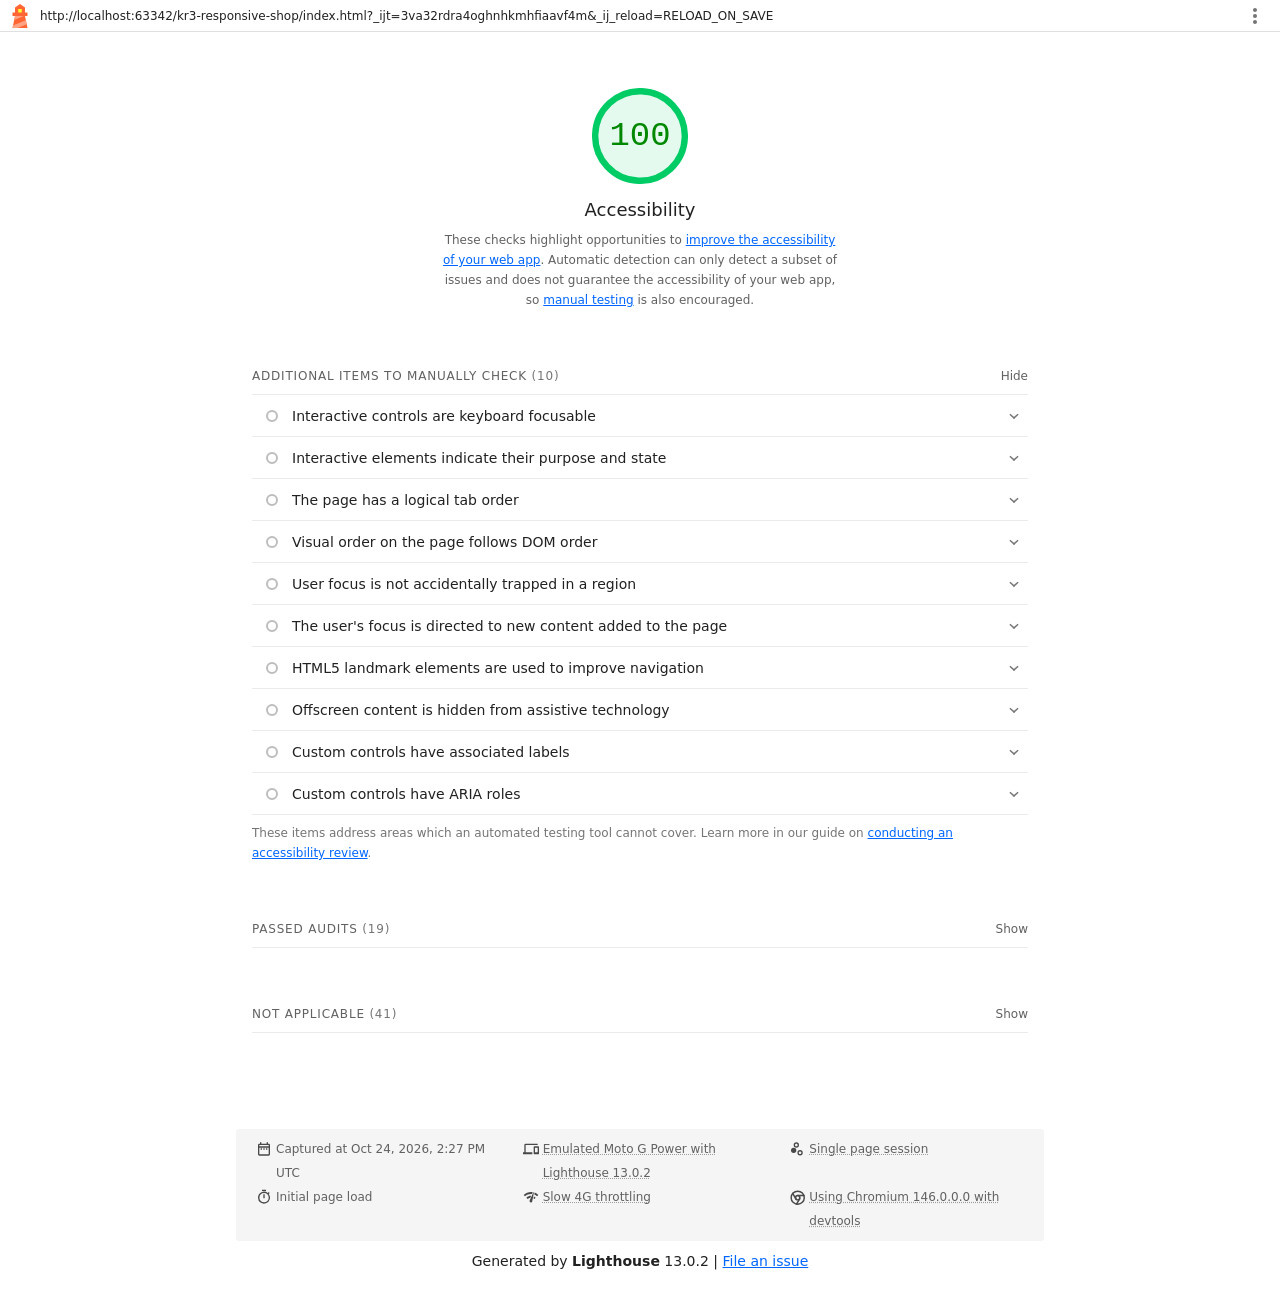
<file: lighthouse/accessibility-report-index.html>
<!--
@license
Copyright 2018 Google LLC
SPDX-License-Identifier: Apache-2.0
-->
<!doctype html>
<html lang="en">
<head>
  <meta charset="utf-8">
  <meta name="viewport" content="width=device-width, initial-scale=1, minimum-scale=1">
  <link rel="icon" href='data:image/svg+xml;utf8,<svg fill="none" xmlns="http://www.w3.org/2000/svg" viewBox="0 0 48 48"><path d="m14 7 10-7 10 7v10h5v7h-5l5 24H9l5-24H9v-7h5V7Z" fill="%23F63"/><path d="M31.561 24H14l-1.689 8.105L31.561 24ZM18.983 48H9l1.022-4.907L35.723 32.27l1.663 7.98L18.983 48Z" fill="%23FFA385"/><path fill="%23FF3" d="M20.5 10h7v7h-7z"/></svg>'>
  <title>Lighthouse Report</title>
  <style>body {margin: 0}</style>
</head>
<body>
  <noscript>Lighthouse report requires JavaScript. Please enable.</noscript>

  <div id="lh-log"></div>

  <script>window.__LIGHTHOUSE_JSON__ = {"lighthouseVersion":"13.0.2","requestedUrl":"http://localhost:63342/kr3-responsive-shop/index.html?_ijt=3va32rdra4oghnhkmhfiaavf4m&_ij_reload=RELOAD_ON_SAVE","mainDocumentUrl":"http://localhost:63342/kr3-responsive-shop/index.html?_ijt=3va32rdra4oghnhkmhfiaavf4m&_ij_reload=RELOAD_ON_SAVE","finalDisplayedUrl":"http://localhost:63342/kr3-responsive-shop/index.html?_ijt=3va32rdra4oghnhkmhfiaavf4m&_ij_reload=RELOAD_ON_SAVE","finalUrl":"http://localhost:63342/kr3-responsive-shop/index.html?_ijt=3va32rdra4oghnhkmhfiaavf4m&_ij_reload=RELOAD_ON_SAVE","fetchTime":"2026-10-24T14:27:49.334Z","gatherMode":"navigation","runtimeError":{"code":"PROTOCOL_TIMEOUT","message":"Waiting for DevTools protocol response has exceeded the allotted time. (Method: Runtime.evaluate)","errorStack":"LighthouseError: PROTOCOL_TIMEOUT\n    at devtools://devtools/bundled/third_party/lighthouse/lighthouse-dt-bundle.js:2149:26\n    at new Promise (\u003canonymous>)\n    at E1.sendCommand (devtools://devtools/bundled/third_party/lighthouse/lighthouse-dt-bundle.js:2148:1853)\n    at ExecutionContext._evaluateInContext (devtools://devtools/bundled/third_party/lighthouse/lighthouse-dt-bundle.js:1716:189)\n    at ExecutionContext.evaluateAsync (devtools://devtools/bundled/third_party/lighthouse/lighthouse-dt-bundle.js:1718:446)\n    at ExecutionContext.evaluate (devtools://devtools/bundled/third_party/lighthouse/lighthouse-dt-bundle.js:1721:23)\n    at rx._resizeViewport (devtools://devtools/bundled/third_party/lighthouse/lighthouse-dt-bundle.js:1742:468)\n    at async rx.getArtifact (devtools://devtools/bundled/third_party/lighthouse/lighthouse-dt-bundle.js:1743:694)\n    at async devtools://devtools/bundled/third_party/lighthouse/lighthouse-dt-bundle.js:2155:1176\n    at async collectPhaseArtifacts (devtools://devtools/bundled/third_party/lighthouse/lighthouse-dt-bundle.js:2155:1304)","artifactKey":"FullPageScreenshot"},"runWarnings":[],"userAgent":"Mozilla/5.0 (Macintosh; Intel Mac OS X 10_15_7) AppleWebKit/537.36 (KHTML, like Gecko) Chrome/146.0.0.0 Safari/537.36","environment":{"networkUserAgent":"Mozilla/5.0 (Linux; Android 11; moto g power (2022)) AppleWebKit/537.36 (KHTML, like Gecko) Chrome/146.0.0.0 Mobile Safari/537.36","hostUserAgent":"Mozilla/5.0 (Macintosh; Intel Mac OS X 10_15_7) AppleWebKit/537.36 (KHTML, like Gecko) Chrome/146.0.0.0 Safari/537.36","benchmarkIndex":2432,"credits":{"axe-core":"4.11.0"}},"audits":{"accesskeys":{"id":"accesskeys","title":"`[accesskey]` values are unique","description":"Access keys let users quickly focus a part of the page. For proper navigation, each access key must be unique. [Learn more about access keys](https://dequeuniversity.com/rules/axe/4.11/accesskeys).","score":null,"scoreDisplayMode":"notApplicable"},"aria-allowed-attr":{"id":"aria-allowed-attr","title":"`[aria-*]` attributes match their roles","description":"Each ARIA `role` supports a specific subset of `aria-*` attributes. Mismatching these invalidates the `aria-*` attributes. [Learn how to match ARIA attributes to their roles](https://dequeuniversity.com/rules/axe/4.11/aria-allowed-attr).","score":1,"scoreDisplayMode":"binary","details":{"type":"table","headings":[{"key":"node","valueType":"node","subItemsHeading":{"key":"relatedNode","valueType":"node"},"label":"Failing Elements"}],"items":[]}},"aria-allowed-role":{"id":"aria-allowed-role","title":"Uses ARIA roles only on compatible elements","description":"Many HTML elements can only be assigned certain ARIA roles. Using ARIA roles where they are not allowed can interfere with the accessibility of the web page. [Learn more about ARIA roles](https://dequeuniversity.com/rules/axe/4.11/aria-allowed-role).","score":null,"scoreDisplayMode":"notApplicable"},"aria-command-name":{"id":"aria-command-name","title":"`button`, `link`, and `menuitem` elements have accessible names","description":"When an element doesn't have an accessible name, screen readers announce it with a generic name, making it unusable for users who rely on screen readers. [Learn how to make command elements more accessible](https://dequeuniversity.com/rules/axe/4.11/aria-command-name).","score":null,"scoreDisplayMode":"notApplicable"},"aria-conditional-attr":{"id":"aria-conditional-attr","title":"ARIA attributes are used as specified for the element's role","description":"Some ARIA attributes are only allowed on an element under certain conditions. [Learn more about conditional ARIA attributes](https://dequeuniversity.com/rules/axe/4.11/aria-conditional-attr).","score":1,"scoreDisplayMode":"binary","details":{"type":"table","headings":[{"key":"node","valueType":"node","subItemsHeading":{"key":"relatedNode","valueType":"node"},"label":"Failing Elements"}],"items":[]}},"aria-deprecated-role":{"id":"aria-deprecated-role","title":"Deprecated ARIA roles were not used","description":"Deprecated ARIA roles may not be processed correctly by assistive technology. [Learn more about deprecated ARIA roles](https://dequeuniversity.com/rules/axe/4.11/aria-deprecated-role).","score":null,"scoreDisplayMode":"notApplicable"},"aria-dialog-name":{"id":"aria-dialog-name","title":"Elements with `role=\"dialog\"` or `role=\"alertdialog\"` have accessible names.","description":"ARIA dialog elements without accessible names may prevent screen readers users from discerning the purpose of these elements. [Learn how to make ARIA dialog elements more accessible](https://dequeuniversity.com/rules/axe/4.11/aria-dialog-name).","score":null,"scoreDisplayMode":"notApplicable"},"aria-hidden-body":{"id":"aria-hidden-body","title":"`[aria-hidden=\"true\"]` is not present on the document `\u003cbody>`","description":"Assistive technologies, like screen readers, work inconsistently when `aria-hidden=\"true\"` is set on the document `\u003cbody>`. [Learn how `aria-hidden` affects the document body](https://dequeuniversity.com/rules/axe/4.11/aria-hidden-body).","score":1,"scoreDisplayMode":"binary","details":{"type":"table","headings":[{"key":"node","valueType":"node","subItemsHeading":{"key":"relatedNode","valueType":"node"},"label":"Failing Elements"}],"items":[]}},"aria-hidden-focus":{"id":"aria-hidden-focus","title":"`[aria-hidden=\"true\"]` elements do not contain focusable descendents","description":"Focusable descendents within an `[aria-hidden=\"true\"]` element prevent those interactive elements from being available to users of assistive technologies like screen readers. [Learn how `aria-hidden` affects focusable elements](https://dequeuniversity.com/rules/axe/4.11/aria-hidden-focus).","score":null,"scoreDisplayMode":"notApplicable"},"aria-input-field-name":{"id":"aria-input-field-name","title":"ARIA input fields have accessible names","description":"When an input field doesn't have an accessible name, screen readers announce it with a generic name, making it unusable for users who rely on screen readers. [Learn more about input field labels](https://dequeuniversity.com/rules/axe/4.11/aria-input-field-name).","score":null,"scoreDisplayMode":"notApplicable"},"aria-meter-name":{"id":"aria-meter-name","title":"ARIA `meter` elements have accessible names","description":"When a meter element doesn't have an accessible name, screen readers announce it with a generic name, making it unusable for users who rely on screen readers. [Learn how to name `meter` elements](https://dequeuniversity.com/rules/axe/4.11/aria-meter-name).","score":null,"scoreDisplayMode":"notApplicable"},"aria-progressbar-name":{"id":"aria-progressbar-name","title":"ARIA `progressbar` elements have accessible names","description":"When a `progressbar` element doesn't have an accessible name, screen readers announce it with a generic name, making it unusable for users who rely on screen readers. [Learn how to label `progressbar` elements](https://dequeuniversity.com/rules/axe/4.11/aria-progressbar-name).","score":null,"scoreDisplayMode":"notApplicable"},"aria-prohibited-attr":{"id":"aria-prohibited-attr","title":"Elements use only permitted ARIA attributes","description":"Using ARIA attributes in roles where they are prohibited can mean that important information is not communicated to users of assistive technologies. [Learn more about prohibited ARIA roles](https://dequeuniversity.com/rules/axe/4.11/aria-prohibited-attr).","score":1,"scoreDisplayMode":"binary","details":{"type":"table","headings":[{"key":"node","valueType":"node","subItemsHeading":{"key":"relatedNode","valueType":"node"},"label":"Failing Elements"}],"items":[]}},"aria-required-attr":{"id":"aria-required-attr","title":"`[role]`s have all required `[aria-*]` attributes","description":"Some ARIA roles have required attributes that describe the state of the element to screen readers. [Learn more about roles and required attributes](https://dequeuniversity.com/rules/axe/4.11/aria-required-attr).","score":null,"scoreDisplayMode":"notApplicable"},"aria-required-children":{"id":"aria-required-children","title":"Elements with an ARIA `[role]` that require children to contain a specific `[role]` have all required children.","description":"Some ARIA parent roles must contain specific child roles to perform their intended accessibility functions. [Learn more about roles and required children elements](https://dequeuniversity.com/rules/axe/4.11/aria-required-children).","score":null,"scoreDisplayMode":"notApplicable"},"aria-required-parent":{"id":"aria-required-parent","title":"`[role]`s are contained by their required parent element","description":"Some ARIA child roles must be contained by specific parent roles to properly perform their intended accessibility functions. [Learn more about ARIA roles and required parent element](https://dequeuniversity.com/rules/axe/4.11/aria-required-parent).","score":null,"scoreDisplayMode":"notApplicable"},"aria-roles":{"id":"aria-roles","title":"`[role]` values are valid","description":"ARIA roles must have valid values in order to perform their intended accessibility functions. [Learn more about valid ARIA roles](https://dequeuniversity.com/rules/axe/4.11/aria-roles).","score":null,"scoreDisplayMode":"notApplicable"},"aria-text":{"id":"aria-text","title":"Elements with the `role=text` attribute do not have focusable descendents.","description":"Adding `role=text` around a text node split by markup enables VoiceOver to treat it as one phrase, but the element's focusable descendents will not be announced. [Learn more about the `role=text` attribute](https://dequeuniversity.com/rules/axe/4.11/aria-text).","score":null,"scoreDisplayMode":"notApplicable"},"aria-toggle-field-name":{"id":"aria-toggle-field-name","title":"ARIA toggle fields have accessible names","description":"When a toggle field doesn't have an accessible name, screen readers announce it with a generic name, making it unusable for users who rely on screen readers. [Learn more about toggle fields](https://dequeuniversity.com/rules/axe/4.11/aria-toggle-field-name).","score":null,"scoreDisplayMode":"notApplicable"},"aria-tooltip-name":{"id":"aria-tooltip-name","title":"ARIA `tooltip` elements have accessible names","description":"When a tooltip element doesn't have an accessible name, screen readers announce it with a generic name, making it unusable for users who rely on screen readers. [Learn how to name `tooltip` elements](https://dequeuniversity.com/rules/axe/4.11/aria-tooltip-name).","score":null,"scoreDisplayMode":"notApplicable"},"aria-treeitem-name":{"id":"aria-treeitem-name","title":"ARIA `treeitem` elements have accessible names","description":"When a `treeitem` element doesn't have an accessible name, screen readers announce it with a generic name, making it unusable for users who rely on screen readers. [Learn more about labeling `treeitem` elements](https://dequeuniversity.com/rules/axe/4.11/aria-treeitem-name).","score":null,"scoreDisplayMode":"notApplicable"},"aria-valid-attr-value":{"id":"aria-valid-attr-value","title":"`[aria-*]` attributes have valid values","description":"Assistive technologies, like screen readers, can't interpret ARIA attributes with invalid values. [Learn more about valid values for ARIA attributes](https://dequeuniversity.com/rules/axe/4.11/aria-valid-attr-value).","score":1,"scoreDisplayMode":"binary","details":{"type":"table","headings":[{"key":"node","valueType":"node","subItemsHeading":{"key":"relatedNode","valueType":"node"},"label":"Failing Elements"}],"items":[]}},"aria-valid-attr":{"id":"aria-valid-attr","title":"`[aria-*]` attributes are valid and not misspelled","description":"Assistive technologies, like screen readers, can't interpret ARIA attributes with invalid names. [Learn more about valid ARIA attributes](https://dequeuniversity.com/rules/axe/4.11/aria-valid-attr).","score":1,"scoreDisplayMode":"binary","details":{"type":"table","headings":[{"key":"node","valueType":"node","subItemsHeading":{"key":"relatedNode","valueType":"node"},"label":"Failing Elements"}],"items":[]}},"button-name":{"id":"button-name","title":"Buttons have an accessible name","description":"When a button doesn't have an accessible name, screen readers announce it as \"button\", making it unusable for users who rely on screen readers. [Learn how to make buttons more accessible](https://dequeuniversity.com/rules/axe/4.11/button-name).","score":1,"scoreDisplayMode":"binary","details":{"type":"table","headings":[{"key":"node","valueType":"node","subItemsHeading":{"key":"relatedNode","valueType":"node"},"label":"Failing Elements"}],"items":[]}},"bypass":{"id":"bypass","title":"The page contains a heading, skip link, or landmark region","description":"Adding ways to bypass repetitive content lets keyboard users navigate the page more efficiently. [Learn more about bypass blocks](https://dequeuniversity.com/rules/axe/4.11/bypass).","score":null,"scoreDisplayMode":"notApplicable"},"color-contrast":{"id":"color-contrast","title":"Background and foreground colors have a sufficient contrast ratio","description":"Low-contrast text is difficult or impossible for many users to read. [Learn how to provide sufficient color contrast](https://dequeuniversity.com/rules/axe/4.11/color-contrast).","score":1,"scoreDisplayMode":"binary","details":{"type":"table","headings":[{"key":"node","valueType":"node","subItemsHeading":{"key":"relatedNode","valueType":"node"},"label":"Failing Elements"}],"items":[]}},"definition-list":{"id":"definition-list","title":"`\u003cdl>`'s contain only properly-ordered `\u003cdt>` and `\u003cdd>` groups, `\u003cscript>`, `\u003ctemplate>` or `\u003cdiv>` elements.","description":"When definition lists are not properly marked up, screen readers may produce confusing or inaccurate output. [Learn how to structure definition lists correctly](https://dequeuniversity.com/rules/axe/4.11/definition-list).","score":null,"scoreDisplayMode":"notApplicable"},"dlitem":{"id":"dlitem","title":"Definition list items are wrapped in `\u003cdl>` elements","description":"Definition list items (`\u003cdt>` and `\u003cdd>`) must be wrapped in a parent `\u003cdl>` element to ensure that screen readers can properly announce them. [Learn how to structure definition lists correctly](https://dequeuniversity.com/rules/axe/4.11/dlitem).","score":null,"scoreDisplayMode":"notApplicable"},"document-title":{"id":"document-title","title":"Document has a `\u003ctitle>` element","description":"The title gives screen reader users an overview of the page, and search engine users rely on it heavily to determine if a page is relevant to their search. [Learn more about document titles](https://dequeuniversity.com/rules/axe/4.11/document-title).","score":1,"scoreDisplayMode":"binary","details":{"type":"table","headings":[{"key":"node","valueType":"node","subItemsHeading":{"key":"relatedNode","valueType":"node"},"label":"Failing Elements"}],"items":[]}},"duplicate-id-aria":{"id":"duplicate-id-aria","title":"ARIA IDs are unique","description":"The value of an ARIA ID must be unique to prevent other instances from being overlooked by assistive technologies. [Learn how to fix duplicate ARIA IDs](https://dequeuniversity.com/rules/axe/4.11/duplicate-id-aria).","score":null,"scoreDisplayMode":"notApplicable"},"empty-heading":{"id":"empty-heading","title":"All heading elements contain content.","description":"A heading with no content or inaccessible text prevent screen reader users from accessing information on the page's structure. [Learn more about headings](https://dequeuniversity.com/rules/axe/4.11/empty-heading).","score":null,"scoreDisplayMode":"notApplicable"},"form-field-multiple-labels":{"id":"form-field-multiple-labels","title":"No form fields have multiple labels","description":"Form fields with multiple labels can be confusingly announced by assistive technologies like screen readers which use either the first, the last, or all of the labels. [Learn how to use form labels](https://dequeuniversity.com/rules/axe/4.11/form-field-multiple-labels).","score":null,"scoreDisplayMode":"notApplicable"},"frame-title":{"id":"frame-title","title":"`\u003cframe>` or `\u003ciframe>` elements have a title","description":"Screen reader users rely on frame titles to describe the contents of frames. [Learn more about frame titles](https://dequeuniversity.com/rules/axe/4.11/frame-title).","score":null,"scoreDisplayMode":"notApplicable"},"heading-order":{"id":"heading-order","title":"Heading elements appear in a sequentially-descending order","description":"Properly ordered headings that do not skip levels convey the semantic structure of the page, making it easier to navigate and understand when using assistive technologies. [Learn more about heading order](https://dequeuniversity.com/rules/axe/4.11/heading-order).","score":1,"scoreDisplayMode":"binary","details":{"type":"table","headings":[{"key":"node","valueType":"node","subItemsHeading":{"key":"relatedNode","valueType":"node"},"label":"Failing Elements"}],"items":[]}},"html-has-lang":{"id":"html-has-lang","title":"`\u003chtml>` element has a `[lang]` attribute","description":"If a page doesn't specify a `lang` attribute, a screen reader assumes that the page is in the default language that the user chose when setting up the screen reader. If the page isn't actually in the default language, then the screen reader might not announce the page's text correctly. [Learn more about the `lang` attribute](https://dequeuniversity.com/rules/axe/4.11/html-has-lang).","score":1,"scoreDisplayMode":"binary","details":{"type":"table","headings":[{"key":"node","valueType":"node","subItemsHeading":{"key":"relatedNode","valueType":"node"},"label":"Failing Elements"}],"items":[]}},"html-lang-valid":{"id":"html-lang-valid","title":"`\u003chtml>` element has a valid value for its `[lang]` attribute","description":"Specifying a valid [BCP 47 language](https://www.w3.org/International/questions/qa-choosing-language-tags#question) helps screen readers announce text properly. [Learn how to use the `lang` attribute](https://dequeuniversity.com/rules/axe/4.11/html-lang-valid).","score":1,"scoreDisplayMode":"binary","details":{"type":"table","headings":[{"key":"node","valueType":"node","subItemsHeading":{"key":"relatedNode","valueType":"node"},"label":"Failing Elements"}],"items":[]}},"html-xml-lang-mismatch":{"id":"html-xml-lang-mismatch","title":"`\u003chtml>` element has an `[xml:lang]` attribute with the same base language as the `[lang]` attribute.","description":"If the webpage does not specify a consistent language, then the screen reader might not announce the page's text correctly. [Learn more about the `lang` attribute](https://dequeuniversity.com/rules/axe/4.11/html-xml-lang-mismatch).","score":null,"scoreDisplayMode":"notApplicable"},"identical-links-same-purpose":{"id":"identical-links-same-purpose","title":"Identical links have the same purpose.","description":"Links with the same destination should have the same description, to help users understand the link's purpose and decide whether to follow it. [Learn more about identical links](https://dequeuniversity.com/rules/axe/4.11/identical-links-same-purpose).","score":null,"scoreDisplayMode":"notApplicable"},"image-alt":{"id":"image-alt","title":"Image elements have `[alt]` attributes","description":"Informative elements should aim for short, descriptive alternate text. Decorative elements can be ignored with an empty alt attribute. [Learn more about the `alt` attribute](https://dequeuniversity.com/rules/axe/4.11/image-alt).","score":null,"scoreDisplayMode":"notApplicable"},"image-redundant-alt":{"id":"image-redundant-alt","title":"Image elements do not have `[alt]` attributes that are redundant text.","description":"Informative elements should aim for short, descriptive alternative text. Alternative text that is exactly the same as the text adjacent to the link or image is potentially confusing for screen reader users, because the text will be read twice. [Learn more about the `alt` attribute](https://dequeuniversity.com/rules/axe/4.11/image-redundant-alt).","score":null,"scoreDisplayMode":"notApplicable"},"input-button-name":{"id":"input-button-name","title":"Input buttons have discernible text.","description":"Adding discernable and accessible text to input buttons may help screen reader users understand the purpose of the input button. [Learn more about input buttons](https://dequeuniversity.com/rules/axe/4.11/input-button-name).","score":null,"scoreDisplayMode":"notApplicable"},"input-image-alt":{"id":"input-image-alt","title":"`\u003cinput type=\"image\">` elements have `[alt]` text","description":"When an image is being used as an `\u003cinput>` button, providing alternative text can help screen reader users understand the purpose of the button. [Learn about input image alt text](https://dequeuniversity.com/rules/axe/4.11/input-image-alt).","score":null,"scoreDisplayMode":"notApplicable"},"label-content-name-mismatch":{"id":"label-content-name-mismatch","title":"Elements with visible text labels have matching accessible names.","description":"Visible text labels that do not match the accessible name can result in a confusing experience for screen reader users. [Learn more about accessible names](https://dequeuniversity.com/rules/axe/4.11/label-content-name-mismatch).","score":null,"scoreDisplayMode":"notApplicable"},"label":{"id":"label","title":"Form elements have associated labels","description":"Labels ensure that form controls are announced properly by assistive technologies, like screen readers. [Learn more about form element labels](https://dequeuniversity.com/rules/axe/4.11/label).","score":null,"scoreDisplayMode":"notApplicable"},"landmark-one-main":{"id":"landmark-one-main","title":"Document has a main landmark.","description":"One main landmark helps screen reader users navigate a web page. [Learn more about landmarks](https://dequeuniversity.com/rules/axe/4.11/landmark-one-main).","score":1,"scoreDisplayMode":"binary","details":{"type":"table","headings":[{"key":"node","valueType":"node","subItemsHeading":{"key":"relatedNode","valueType":"node"},"label":"Failing Elements"}],"items":[]}},"link-name":{"id":"link-name","title":"Links have a discernible name","description":"Link text (and alternate text for images, when used as links) that is discernible, unique, and focusable improves the navigation experience for screen reader users. [Learn how to make links accessible](https://dequeuniversity.com/rules/axe/4.11/link-name).","score":1,"scoreDisplayMode":"binary","details":{"type":"table","headings":[{"key":"node","valueType":"node","subItemsHeading":{"key":"relatedNode","valueType":"node"},"label":"Failing Elements"}],"items":[]}},"link-in-text-block":{"id":"link-in-text-block","title":"Links are distinguishable without relying on color.","description":"Low-contrast text is difficult or impossible for many users to read. Link text that is discernible improves the experience for users with low vision. [Learn how to make links distinguishable](https://dequeuniversity.com/rules/axe/4.11/link-in-text-block).","score":null,"scoreDisplayMode":"notApplicable"},"list":{"id":"list","title":"Lists contain only `\u003cli>` elements and script supporting elements (`\u003cscript>` and `\u003ctemplate>`).","description":"Screen readers have a specific way of announcing lists. Ensuring proper list structure aids screen reader output. [Learn more about proper list structure](https://dequeuniversity.com/rules/axe/4.11/list).","score":1,"scoreDisplayMode":"binary","details":{"type":"table","headings":[{"key":"node","valueType":"node","subItemsHeading":{"key":"relatedNode","valueType":"node"},"label":"Failing Elements"}],"items":[]}},"listitem":{"id":"listitem","title":"List items (`\u003cli>`) are contained within `\u003cul>`, `\u003col>` or `\u003cmenu>` parent elements","description":"Screen readers require list items (`\u003cli>`) to be contained within a parent `\u003cul>`, `\u003col>` or `\u003cmenu>` to be announced properly. [Learn more about proper list structure](https://dequeuniversity.com/rules/axe/4.11/listitem).","score":1,"scoreDisplayMode":"binary","details":{"type":"table","headings":[{"key":"node","valueType":"node","subItemsHeading":{"key":"relatedNode","valueType":"node"},"label":"Failing Elements"}],"items":[]}},"meta-refresh":{"id":"meta-refresh","title":"The document does not use `\u003cmeta http-equiv=\"refresh\">`","description":"Users do not expect a page to refresh automatically, and doing so will move focus back to the top of the page. This may create a frustrating or confusing experience. [Learn more about the refresh meta tag](https://dequeuniversity.com/rules/axe/4.11/meta-refresh).","score":null,"scoreDisplayMode":"notApplicable"},"meta-viewport":{"id":"meta-viewport","title":"`[user-scalable=\"no\"]` is not used in the `\u003cmeta name=\"viewport\">` element and the `[maximum-scale]` attribute is not less than 5.","description":"Disabling zooming is problematic for users with low vision who rely on screen magnification to properly see the contents of a web page. [Learn more about the viewport meta tag](https://dequeuniversity.com/rules/axe/4.11/meta-viewport).","score":1,"scoreDisplayMode":"binary","details":{"type":"table","headings":[{"key":"node","valueType":"node","subItemsHeading":{"key":"relatedNode","valueType":"node"},"label":"Failing Elements"}],"items":[]}},"object-alt":{"id":"object-alt","title":"`\u003cobject>` elements have alternate text","description":"Screen readers cannot translate non-text content. Adding alternate text to `\u003cobject>` elements helps screen readers convey meaning to users. [Learn more about alt text for `object` elements](https://dequeuniversity.com/rules/axe/4.11/object-alt).","score":null,"scoreDisplayMode":"notApplicable"},"select-name":{"id":"select-name","title":"Select elements have associated label elements.","description":"Form elements without effective labels can create frustrating experiences for screen reader users. [Learn more about the `select` element](https://dequeuniversity.com/rules/axe/4.11/select-name).","score":null,"scoreDisplayMode":"notApplicable"},"skip-link":{"id":"skip-link","title":"Skip links are focusable.","description":"Including a skip link can help users skip to the main content to save time. [Learn more about skip links](https://dequeuniversity.com/rules/axe/4.11/skip-link).","score":1,"scoreDisplayMode":"binary","details":{"type":"table","headings":[{"key":"node","valueType":"node","subItemsHeading":{"key":"relatedNode","valueType":"node"},"label":"Failing Elements"}],"items":[]}},"tabindex":{"id":"tabindex","title":"No element has a `[tabindex]` value greater than 0","description":"A value greater than 0 implies an explicit navigation ordering. Although technically valid, this often creates frustrating experiences for users who rely on assistive technologies. [Learn more about the `tabindex` attribute](https://dequeuniversity.com/rules/axe/4.11/tabindex).","score":null,"scoreDisplayMode":"notApplicable"},"table-duplicate-name":{"id":"table-duplicate-name","title":"Tables have different content in the summary attribute and `\u003ccaption>`.","description":"The summary attribute should describe the table structure, while `\u003ccaption>` should have the onscreen title. Accurate table mark-up helps users of screen readers. [Learn more about summary and caption](https://dequeuniversity.com/rules/axe/4.11/table-duplicate-name).","score":null,"scoreDisplayMode":"notApplicable"},"table-fake-caption":{"id":"table-fake-caption","title":"Tables use `\u003ccaption>` instead of cells with the `[colspan]` attribute to indicate a caption.","description":"Screen readers have features to make navigating tables easier. Ensuring that tables use the actual caption element instead of cells with the `[colspan]` attribute may improve the experience for screen reader users. [Learn more about captions](https://dequeuniversity.com/rules/axe/4.11/table-fake-caption).","score":null,"scoreDisplayMode":"notApplicable"},"target-size":{"id":"target-size","title":"Touch targets have sufficient size and spacing.","description":"Touch targets with sufficient size and spacing help users who may have difficulty targeting small controls to activate the targets. [Learn more about touch targets](https://dequeuniversity.com/rules/axe/4.11/target-size).","score":1,"scoreDisplayMode":"binary","details":{"type":"table","headings":[{"key":"node","valueType":"node","subItemsHeading":{"key":"relatedNode","valueType":"node"},"label":"Failing Elements"}],"items":[]}},"td-has-header":{"id":"td-has-header","title":"`\u003ctd>` elements in a large `\u003ctable>` have one or more table headers.","description":"Screen readers have features to make navigating tables easier. Ensuring that `\u003ctd>` elements in a large table (3 or more cells in width and height) have an associated table header may improve the experience for screen reader users. [Learn more about table headers](https://dequeuniversity.com/rules/axe/4.11/td-has-header).","score":null,"scoreDisplayMode":"notApplicable"},"td-headers-attr":{"id":"td-headers-attr","title":"Cells in a `\u003ctable>` element that use the `[headers]` attribute refer to table cells within the same table.","description":"Screen readers have features to make navigating tables easier. Ensuring `\u003ctd>` cells using the `[headers]` attribute only refer to other cells in the same table may improve the experience for screen reader users. [Learn more about the `headers` attribute](https://dequeuniversity.com/rules/axe/4.11/td-headers-attr).","score":null,"scoreDisplayMode":"notApplicable"},"th-has-data-cells":{"id":"th-has-data-cells","title":"`\u003cth>` elements and elements with `[role=\"columnheader\"/\"rowheader\"]` have data cells they describe.","description":"Screen readers have features to make navigating tables easier. Ensuring table headers always refer to some set of cells may improve the experience for screen reader users. [Learn more about table headers](https://dequeuniversity.com/rules/axe/4.11/th-has-data-cells).","score":null,"scoreDisplayMode":"notApplicable"},"valid-lang":{"id":"valid-lang","title":"`[lang]` attributes have a valid value","description":"Specifying a valid [BCP 47 language](https://www.w3.org/International/questions/qa-choosing-language-tags#question) on elements helps ensure that text is pronounced correctly by a screen reader. [Learn how to use the `lang` attribute](https://dequeuniversity.com/rules/axe/4.11/valid-lang).","score":null,"scoreDisplayMode":"notApplicable"},"video-caption":{"id":"video-caption","title":"`\u003cvideo>` elements contain a `\u003ctrack>` element with `[kind=\"captions\"]`","description":"When a video provides a caption it is easier for deaf and hearing impaired users to access its information. [Learn more about video captions](https://dequeuniversity.com/rules/axe/4.11/video-caption).","score":null,"scoreDisplayMode":"notApplicable"},"custom-controls-labels":{"id":"custom-controls-labels","title":"Custom controls have associated labels","description":"Custom interactive controls have associated labels, provided by aria-label or aria-labelledby. [Learn more about custom controls and labels](https://developer.chrome.com/docs/lighthouse/accessibility/custom-controls-labels/).","score":null,"scoreDisplayMode":"manual"},"custom-controls-roles":{"id":"custom-controls-roles","title":"Custom controls have ARIA roles","description":"Custom interactive controls have appropriate ARIA roles. [Learn how to add roles to custom controls](https://developer.chrome.com/docs/lighthouse/accessibility/custom-control-roles/).","score":null,"scoreDisplayMode":"manual"},"focus-traps":{"id":"focus-traps","title":"User focus is not accidentally trapped in a region","description":"A user can tab into and out of any control or region without accidentally trapping their focus. [Learn how to avoid focus traps](https://developer.chrome.com/docs/lighthouse/accessibility/focus-traps/).","score":null,"scoreDisplayMode":"manual"},"focusable-controls":{"id":"focusable-controls","title":"Interactive controls are keyboard focusable","description":"Custom interactive controls are keyboard focusable and display a focus indicator. [Learn how to make custom controls focusable](https://developer.chrome.com/docs/lighthouse/accessibility/focusable-controls/).","score":null,"scoreDisplayMode":"manual"},"interactive-element-affordance":{"id":"interactive-element-affordance","title":"Interactive elements indicate their purpose and state","description":"Interactive elements, such as links and buttons, should indicate their state and be distinguishable from non-interactive elements. [Learn how to decorate interactive elements with affordance hints](https://developer.chrome.com/docs/lighthouse/accessibility/interactive-element-affordance/).","score":null,"scoreDisplayMode":"manual"},"logical-tab-order":{"id":"logical-tab-order","title":"The page has a logical tab order","description":"Tabbing through the page follows the visual layout. Users cannot focus elements that are offscreen. [Learn more about logical tab ordering](https://developer.chrome.com/docs/lighthouse/accessibility/logical-tab-order/).","score":null,"scoreDisplayMode":"manual"},"managed-focus":{"id":"managed-focus","title":"The user's focus is directed to new content added to the page","description":"If new content, such as a dialog, is added to the page, the user's focus is directed to it. [Learn how to direct focus to new content](https://developer.chrome.com/docs/lighthouse/accessibility/managed-focus/).","score":null,"scoreDisplayMode":"manual"},"offscreen-content-hidden":{"id":"offscreen-content-hidden","title":"Offscreen content is hidden from assistive technology","description":"Offscreen content is hidden with display: none or aria-hidden=true. [Learn how to properly hide offscreen content](https://developer.chrome.com/docs/lighthouse/accessibility/offscreen-content-hidden/).","score":null,"scoreDisplayMode":"manual"},"use-landmarks":{"id":"use-landmarks","title":"HTML5 landmark elements are used to improve navigation","description":"Landmark elements (`\u003cmain>`, `\u003cnav>`, etc.) are used to improve the keyboard navigation of the page for assistive technology. [Learn more about landmark elements](https://developer.chrome.com/docs/lighthouse/accessibility/use-landmarks/).","score":null,"scoreDisplayMode":"manual"},"visual-order-follows-dom":{"id":"visual-order-follows-dom","title":"Visual order on the page follows DOM order","description":"DOM order matches the visual order, improving navigation for assistive technology. [Learn more about DOM and visual ordering](https://developer.chrome.com/docs/lighthouse/accessibility/visual-order-follows-dom/).","score":null,"scoreDisplayMode":"manual"}},"configSettings":{"output":"json","maxWaitForFcp":30000,"maxWaitForLoad":45000,"pauseAfterFcpMs":1000,"pauseAfterLoadMs":1000,"networkQuietThresholdMs":1000,"cpuQuietThresholdMs":1000,"formFactor":"mobile","throttling":{"rttMs":150,"throughputKbps":1638.4,"requestLatencyMs":562.5,"downloadThroughputKbps":1474.5600000000002,"uploadThroughputKbps":675,"cpuSlowdownMultiplier":4},"throttlingMethod":"simulate","screenEmulation":{"mobile":true,"width":412,"height":823,"deviceScaleFactor":1.75,"disabled":true},"emulatedUserAgent":"Mozilla/5.0 (Linux; Android 11; moto g power (2022)) AppleWebKit/537.36 (KHTML, like Gecko) Chrome/136.0.0.0 Mobile Safari/537.36","auditMode":false,"gatherMode":false,"clearStorageTypes":["file_systems","shader_cache","service_workers","cache_storage"],"disableStorageReset":false,"debugNavigation":false,"channel":"devtools","usePassiveGathering":false,"disableFullPageScreenshot":false,"skipAboutBlank":false,"blankPage":"about:blank","ignoreStatusCode":true,"locale":"en-US","blockedUrlPatterns":null,"additionalTraceCategories":"","extraHeaders":null,"precomputedLanternData":null,"onlyAudits":null,"onlyCategories":["accessibility"],"skipAudits":null},"categories":{"accessibility":{"title":"Accessibility","description":"These checks highlight opportunities to [improve the accessibility of your web app](https://developer.chrome.com/docs/lighthouse/accessibility/). Automatic detection can only detect a subset of issues and does not guarantee the accessibility of your web app, so [manual testing](https://web.dev/articles/how-to-review) is also encouraged.","manualDescription":"These items address areas which an automated testing tool cannot cover. Learn more in our guide on [conducting an accessibility review](https://web.dev/articles/how-to-review).","supportedModes":["navigation","snapshot"],"auditRefs":[{"id":"accesskeys","weight":0,"group":"a11y-navigation"},{"id":"aria-allowed-attr","weight":10,"group":"a11y-aria"},{"id":"aria-command-name","weight":0,"group":"a11y-aria"},{"id":"aria-conditional-attr","weight":7,"group":"a11y-aria"},{"id":"aria-deprecated-role","weight":0,"group":"a11y-aria"},{"id":"aria-dialog-name","weight":0,"group":"a11y-aria"},{"id":"aria-hidden-body","weight":10,"group":"a11y-aria"},{"id":"aria-hidden-focus","weight":0,"group":"a11y-aria"},{"id":"aria-input-field-name","weight":0,"group":"a11y-aria"},{"id":"aria-meter-name","weight":0,"group":"a11y-aria"},{"id":"aria-progressbar-name","weight":0,"group":"a11y-aria"},{"id":"aria-prohibited-attr","weight":7,"group":"a11y-aria"},{"id":"aria-required-attr","weight":0,"group":"a11y-aria"},{"id":"aria-required-children","weight":0,"group":"a11y-aria"},{"id":"aria-required-parent","weight":0,"group":"a11y-aria"},{"id":"aria-roles","weight":0,"group":"a11y-aria"},{"id":"aria-text","weight":0,"group":"a11y-aria"},{"id":"aria-toggle-field-name","weight":0,"group":"a11y-aria"},{"id":"aria-tooltip-name","weight":0,"group":"a11y-aria"},{"id":"aria-treeitem-name","weight":0,"group":"a11y-aria"},{"id":"aria-valid-attr-value","weight":10,"group":"a11y-aria"},{"id":"aria-valid-attr","weight":10,"group":"a11y-aria"},{"id":"button-name","weight":10,"group":"a11y-names-labels"},{"id":"bypass","weight":0,"group":"a11y-navigation"},{"id":"color-contrast","weight":7,"group":"a11y-color-contrast"},{"id":"definition-list","weight":0,"group":"a11y-tables-lists"},{"id":"dlitem","weight":0,"group":"a11y-tables-lists"},{"id":"document-title","weight":7,"group":"a11y-names-labels"},{"id":"duplicate-id-aria","weight":0,"group":"a11y-aria"},{"id":"form-field-multiple-labels","weight":0,"group":"a11y-names-labels"},{"id":"frame-title","weight":0,"group":"a11y-names-labels"},{"id":"heading-order","weight":3,"group":"a11y-navigation"},{"id":"html-has-lang","weight":7,"group":"a11y-language"},{"id":"html-lang-valid","weight":7,"group":"a11y-language"},{"id":"html-xml-lang-mismatch","weight":0,"group":"a11y-language"},{"id":"image-alt","weight":0,"group":"a11y-names-labels"},{"id":"input-button-name","weight":0,"group":"a11y-names-labels"},{"id":"input-image-alt","weight":0,"group":"a11y-names-labels"},{"id":"label","weight":0,"group":"a11y-names-labels"},{"id":"link-in-text-block","weight":0,"group":"a11y-color-contrast"},{"id":"link-name","weight":7,"group":"a11y-names-labels"},{"id":"list","weight":7,"group":"a11y-tables-lists"},{"id":"listitem","weight":7,"group":"a11y-tables-lists"},{"id":"meta-refresh","weight":0,"group":"a11y-best-practices"},{"id":"meta-viewport","weight":10,"group":"a11y-best-practices"},{"id":"object-alt","weight":0,"group":"a11y-names-labels"},{"id":"select-name","weight":0,"group":"a11y-names-labels"},{"id":"skip-link","weight":3,"group":"a11y-names-labels"},{"id":"tabindex","weight":0,"group":"a11y-navigation"},{"id":"target-size","weight":7,"group":"a11y-best-practices"},{"id":"td-headers-attr","weight":0,"group":"a11y-tables-lists"},{"id":"th-has-data-cells","weight":0,"group":"a11y-tables-lists"},{"id":"valid-lang","weight":0,"group":"a11y-language"},{"id":"video-caption","weight":0,"group":"a11y-audio-video"},{"id":"landmark-one-main","weight":3,"group":"a11y-best-practices"},{"id":"focusable-controls","weight":0},{"id":"interactive-element-affordance","weight":0},{"id":"logical-tab-order","weight":0},{"id":"visual-order-follows-dom","weight":0},{"id":"focus-traps","weight":0},{"id":"managed-focus","weight":0},{"id":"use-landmarks","weight":0},{"id":"offscreen-content-hidden","weight":0},{"id":"custom-controls-labels","weight":0},{"id":"custom-controls-roles","weight":0},{"id":"table-duplicate-name","weight":0,"group":"a11y-best-practices"},{"id":"empty-heading","weight":0,"group":"a11y-best-practices"},{"id":"aria-allowed-role","weight":0,"group":"a11y-best-practices"},{"id":"image-redundant-alt","weight":0,"group":"a11y-names-labels"},{"id":"identical-links-same-purpose","weight":0,"group":"a11y-best-practices"},{"id":"label-content-name-mismatch","weight":0,"group":"hidden"},{"id":"table-fake-caption","weight":0,"group":"hidden"},{"id":"td-has-header","weight":0,"group":"hidden"}],"id":"accessibility","score":1}},"categoryGroups":{"metrics":{"title":"Metrics"},"insights":{"title":"Insights","description":"These insights are also available in the Chrome DevTools Performance Panel - [record a trace](https://developer.chrome.com/docs/devtools/performance/reference) to view more detailed information."},"diagnostics":{"title":"Diagnostics","description":"More information about the performance of your application. These numbers don't [directly affect](https://developer.chrome.com/docs/lighthouse/performance/performance-scoring/) the Performance score."},"a11y-best-practices":{"title":"Best practices","description":"These items highlight common accessibility best practices."},"a11y-color-contrast":{"title":"Contrast","description":"These are opportunities to improve the legibility of your content."},"a11y-names-labels":{"title":"Names and labels","description":"These are opportunities to improve the semantics of the controls in your application. This may enhance the experience for users of assistive technology, like a screen reader."},"a11y-navigation":{"title":"Navigation","description":"These are opportunities to improve keyboard navigation in your application."},"a11y-aria":{"title":"ARIA","description":"These are opportunities to improve the usage of ARIA in your application which may enhance the experience for users of assistive technology, like a screen reader."},"a11y-language":{"title":"Internationalization and localization","description":"These are opportunities to improve the interpretation of your content by users in different locales."},"a11y-audio-video":{"title":"Audio and video","description":"These are opportunities to provide alternative content for audio and video. This may improve the experience for users with hearing or vision impairments."},"a11y-tables-lists":{"title":"Tables and lists","description":"These are opportunities to improve the experience of reading tabular or list data using assistive technology, like a screen reader."},"seo-mobile":{"title":"Mobile Friendly","description":"Make sure your pages are mobile friendly so users don’t have to pinch or zoom in order to read the content pages. [Learn how to make pages mobile-friendly](https://developers.google.com/search/mobile-sites/)."},"seo-content":{"title":"Content Best Practices","description":"Format your HTML in a way that enables crawlers to better understand your app’s content."},"seo-crawl":{"title":"Crawling and Indexing","description":"To appear in search results, crawlers need access to your app."},"best-practices-trust-safety":{"title":"Trust and Safety"},"best-practices-ux":{"title":"User Experience"},"best-practices-browser-compat":{"title":"Browser Compatibility"},"best-practices-general":{"title":"General"},"hidden":{"title":""}},"stackPacks":[],"entities":[{"name":"localhost","origins":["http://localhost:63342"],"isFirstParty":true,"isUnrecognized":true}],"timing":{"entries":[{"startTime":88.7,"name":"lh:config","duration":111.6,"entryType":"measure"},{"startTime":89.2,"name":"lh:config:resolveArtifactsToDefns","duration":0.6,"entryType":"measure"},{"startTime":200.3,"name":"lh:runner:gather","duration":64583.8,"entryType":"measure"},{"startTime":200.4,"name":"lh:driver:connect","duration":8.7,"entryType":"measure"},{"startTime":209.1,"name":"lh:driver:navigate","duration":36.7,"entryType":"measure"},{"startTime":246,"name":"lh:gather:getBenchmarkIndex","duration":1005.6,"entryType":"measure"},{"startTime":1251.6,"name":"lh:gather:getVersion","duration":0.6,"entryType":"measure"},{"startTime":1252.4,"name":"lh:gather:getDevicePixelRatio","duration":0.7,"entryType":"measure"},{"startTime":1253.4,"name":"lh:prepare:navigationMode","duration":21.3,"entryType":"measure"},{"startTime":1254,"name":"lh:gather:getVersion","duration":0.2,"entryType":"measure"},{"startTime":1258.6,"name":"lh:storage:clearDataForOrigin","duration":3.1,"entryType":"measure"},{"startTime":1261.7,"name":"lh:storage:clearBrowserCaches","duration":12.6,"entryType":"measure"},{"startTime":1274.4,"name":"lh:gather:prepareThrottlingAndNetwork","duration":0.3,"entryType":"measure"},{"startTime":1276.9,"name":"lh:driver:navigate","duration":2378.6,"entryType":"measure"},{"startTime":3658.2,"name":"lh:computed:NetworkRecords","duration":0.7,"entryType":"measure"},{"startTime":3659.3,"name":"lh:gather:getArtifact:DevtoolsLog","duration":0.1,"entryType":"measure"},{"startTime":3659.5,"name":"lh:gather:getArtifact:Accessibility","duration":109,"entryType":"measure"},{"startTime":3768.5,"name":"lh:gather:getArtifact:NetworkUserAgent","duration":0.1,"entryType":"measure"},{"startTime":3768.6,"name":"lh:gather:collectStacks","duration":2.9,"entryType":"measure"},{"startTime":3768.6,"name":"lh:gather:getArtifact:Stacks","duration":2.9,"entryType":"measure"},{"startTime":64784.3,"name":"lh:runner:audit","duration":881,"entryType":"measure"},{"startTime":64784.4,"name":"lh:runner:auditing","duration":879.8,"entryType":"measure"},{"startTime":64787,"name":"lh:audit:accesskeys","duration":3.5,"entryType":"measure"},{"startTime":64791.7,"name":"lh:audit:aria-allowed-attr","duration":22.7,"entryType":"measure"},{"startTime":64816.1,"name":"lh:audit:aria-allowed-role","duration":7,"entryType":"measure"},{"startTime":64826.3,"name":"lh:audit:aria-command-name","duration":5.7,"entryType":"measure"},{"startTime":64833,"name":"lh:audit:aria-conditional-attr","duration":18.2,"entryType":"measure"},{"startTime":64852.1,"name":"lh:audit:aria-deprecated-role","duration":6.6,"entryType":"measure"},{"startTime":64859.7,"name":"lh:audit:aria-dialog-name","duration":6.2,"entryType":"measure"},{"startTime":64867.2,"name":"lh:audit:aria-hidden-body","duration":19.1,"entryType":"measure"},{"startTime":64887.5,"name":"lh:audit:aria-hidden-focus","duration":6.2,"entryType":"measure"},{"startTime":64894.9,"name":"lh:audit:aria-input-field-name","duration":6,"entryType":"measure"},{"startTime":64901.9,"name":"lh:audit:aria-meter-name","duration":6.6,"entryType":"measure"},{"startTime":64909.6,"name":"lh:audit:aria-progressbar-name","duration":7.1,"entryType":"measure"},{"startTime":64917.6,"name":"lh:audit:aria-prohibited-attr","duration":18.1,"entryType":"measure"},{"startTime":64936.6,"name":"lh:audit:aria-required-attr","duration":6.6,"entryType":"measure"},{"startTime":64944.7,"name":"lh:audit:aria-required-children","duration":7.7,"entryType":"measure"},{"startTime":64953.3,"name":"lh:audit:aria-required-parent","duration":7.3,"entryType":"measure"},{"startTime":64961.5,"name":"lh:audit:aria-roles","duration":6.3,"entryType":"measure"},{"startTime":64968.9,"name":"lh:audit:aria-text","duration":8.2,"entryType":"measure"},{"startTime":64978,"name":"lh:audit:aria-toggle-field-name","duration":7.9,"entryType":"measure"},{"startTime":64986.9,"name":"lh:audit:aria-tooltip-name","duration":8.7,"entryType":"measure"},{"startTime":64996.5,"name":"lh:audit:aria-treeitem-name","duration":9.1,"entryType":"measure"},{"startTime":65006.5,"name":"lh:audit:aria-valid-attr-value","duration":16,"entryType":"measure"},{"startTime":65023.4,"name":"lh:audit:aria-valid-attr","duration":16.6,"entryType":"measure"},{"startTime":65041,"name":"lh:audit:button-name","duration":16.3,"entryType":"measure"},{"startTime":65058.2,"name":"lh:audit:bypass","duration":15.3,"entryType":"measure"},{"startTime":65074.5,"name":"lh:audit:color-contrast","duration":15,"entryType":"measure"},{"startTime":65091.3,"name":"lh:audit:definition-list","duration":8.8,"entryType":"measure"},{"startTime":65100.7,"name":"lh:audit:dlitem","duration":5.8,"entryType":"measure"},{"startTime":65107.4,"name":"lh:audit:document-title","duration":15.2,"entryType":"measure"},{"startTime":65123.5,"name":"lh:audit:duplicate-id-aria","duration":15,"entryType":"measure"},{"startTime":65139.6,"name":"lh:audit:empty-heading","duration":15.5,"entryType":"measure"},{"startTime":65156.2,"name":"lh:audit:form-field-multiple-labels","duration":9.6,"entryType":"measure"},{"startTime":65166.6,"name":"lh:audit:frame-title","duration":8.9,"entryType":"measure"},{"startTime":65176.5,"name":"lh:audit:heading-order","duration":14.9,"entryType":"measure"},{"startTime":65192.5,"name":"lh:audit:html-has-lang","duration":14.6,"entryType":"measure"},{"startTime":65208.2,"name":"lh:audit:html-lang-valid","duration":13.6,"entryType":"measure"},{"startTime":65222.8,"name":"lh:audit:html-xml-lang-mismatch","duration":12.2,"entryType":"measure"},{"startTime":65236,"name":"lh:audit:identical-links-same-purpose","duration":16.7,"entryType":"measure"},{"startTime":65253.6,"name":"lh:audit:image-alt","duration":33.5,"entryType":"measure"},{"startTime":65288,"name":"lh:audit:image-redundant-alt","duration":11.8,"entryType":"measure"},{"startTime":65300.5,"name":"lh:audit:input-button-name","duration":8.5,"entryType":"measure"},{"startTime":65310,"name":"lh:audit:input-image-alt","duration":13.1,"entryType":"measure"},{"startTime":65323.8,"name":"lh:audit:label-content-name-mismatch","duration":9.4,"entryType":"measure"},{"startTime":65339.9,"name":"lh:audit:label","duration":7,"entryType":"measure"},{"startTime":65347.5,"name":"lh:audit:landmark-one-main","duration":10,"entryType":"measure"},{"startTime":65358.1,"name":"lh:audit:link-name","duration":11.8,"entryType":"measure"},{"startTime":65370.6,"name":"lh:audit:link-in-text-block","duration":17.8,"entryType":"measure"},{"startTime":65389.2,"name":"lh:audit:list","duration":13,"entryType":"measure"},{"startTime":65402.9,"name":"lh:audit:listitem","duration":26.8,"entryType":"measure"},{"startTime":65431.4,"name":"lh:audit:meta-refresh","duration":12.9,"entryType":"measure"},{"startTime":65445.4,"name":"lh:audit:meta-viewport","duration":19.3,"entryType":"measure"},{"startTime":65465.7,"name":"lh:audit:object-alt","duration":13.3,"entryType":"measure"},{"startTime":65479.9,"name":"lh:audit:select-name","duration":13.1,"entryType":"measure"},{"startTime":65493.9,"name":"lh:audit:skip-link","duration":13.9,"entryType":"measure"},{"startTime":65508.8,"name":"lh:audit:tabindex","duration":13.9,"entryType":"measure"},{"startTime":65523.7,"name":"lh:audit:table-duplicate-name","duration":15.3,"entryType":"measure"},{"startTime":65540.2,"name":"lh:audit:table-fake-caption","duration":16.4,"entryType":"measure"},{"startTime":65557.5,"name":"lh:audit:target-size","duration":15.6,"entryType":"measure"},{"startTime":65574.1,"name":"lh:audit:td-has-header","duration":15.9,"entryType":"measure"},{"startTime":65591.2,"name":"lh:audit:td-headers-attr","duration":18,"entryType":"measure"},{"startTime":65610.3,"name":"lh:audit:th-has-data-cells","duration":17.5,"entryType":"measure"},{"startTime":65628.7,"name":"lh:audit:valid-lang","duration":16.1,"entryType":"measure"},{"startTime":65645.7,"name":"lh:audit:video-caption","duration":17.4,"entryType":"measure"},{"startTime":65663.1,"name":"lh:audit:custom-controls-labels","duration":0.3,"entryType":"measure"},{"startTime":65663.4,"name":"lh:audit:custom-controls-roles","duration":0.2,"entryType":"measure"},{"startTime":65663.6,"name":"lh:audit:focus-traps","duration":0,"entryType":"measure"},{"startTime":65663.6,"name":"lh:audit:focusable-controls","duration":0.2,"entryType":"measure"},{"startTime":65663.8,"name":"lh:audit:interactive-element-affordance","duration":0,"entryType":"measure"},{"startTime":65663.8,"name":"lh:audit:logical-tab-order","duration":0,"entryType":"measure"},{"startTime":65663.8,"name":"lh:audit:managed-focus","duration":0.1,"entryType":"measure"},{"startTime":65663.9,"name":"lh:audit:offscreen-content-hidden","duration":0.1,"entryType":"measure"},{"startTime":65664,"name":"lh:audit:use-landmarks","duration":0.1,"entryType":"measure"},{"startTime":65664.1,"name":"lh:audit:visual-order-follows-dom","duration":0.1,"entryType":"measure"},{"startTime":65664.2,"name":"lh:runner:generate","duration":1.1,"entryType":"measure"},{"startTime":65667,"name":"lh:computed:EntityClassification","duration":2.4,"entryType":"measure"}],"total":65464.8},"i18n":{"rendererFormattedStrings":{},"icuMessagePaths":{"core/lib/lh-error.js | protocolTimeout":[{"values":{"errorCode":"PROTOCOL_TIMEOUT","protocolMethod":"Runtime.evaluate"},"path":"runtimeError.message"}],"core/audits/accessibility/accesskeys.js | title":["audits.accesskeys.title"],"core/audits/accessibility/accesskeys.js | description":["audits.accesskeys.description"],"core/audits/accessibility/aria-allowed-attr.js | title":["audits[aria-allowed-attr].title"],"core/audits/accessibility/aria-allowed-attr.js | description":["audits[aria-allowed-attr].description"],"core/lib/i18n/i18n.js | columnFailingElem":["audits[aria-allowed-attr].details.headings[0].label","audits[aria-conditional-attr].details.headings[0].label","audits[aria-hidden-body].details.headings[0].label","audits[aria-prohibited-attr].details.headings[0].label","audits[aria-valid-attr-value].details.headings[0].label","audits[aria-valid-attr].details.headings[0].label","audits[button-name].details.headings[0].label","audits[color-contrast].details.headings[0].label","audits[document-title].details.headings[0].label","audits[heading-order].details.headings[0].label","audits[html-has-lang].details.headings[0].label","audits[html-lang-valid].details.headings[0].label","audits[landmark-one-main].details.headings[0].label","audits[link-name].details.headings[0].label","audits.list.details.headings[0].label","audits.listitem.details.headings[0].label","audits[meta-viewport].details.headings[0].label","audits[skip-link].details.headings[0].label","audits[target-size].details.headings[0].label"],"core/audits/accessibility/aria-allowed-role.js | title":["audits[aria-allowed-role].title"],"core/audits/accessibility/aria-allowed-role.js | description":["audits[aria-allowed-role].description"],"core/audits/accessibility/aria-command-name.js | title":["audits[aria-command-name].title"],"core/audits/accessibility/aria-command-name.js | description":["audits[aria-command-name].description"],"core/audits/accessibility/aria-conditional-attr.js | title":["audits[aria-conditional-attr].title"],"core/audits/accessibility/aria-conditional-attr.js | description":["audits[aria-conditional-attr].description"],"core/audits/accessibility/aria-deprecated-role.js | title":["audits[aria-deprecated-role].title"],"core/audits/accessibility/aria-deprecated-role.js | description":["audits[aria-deprecated-role].description"],"core/audits/accessibility/aria-dialog-name.js | title":["audits[aria-dialog-name].title"],"core/audits/accessibility/aria-dialog-name.js | description":["audits[aria-dialog-name].description"],"core/audits/accessibility/aria-hidden-body.js | title":["audits[aria-hidden-body].title"],"core/audits/accessibility/aria-hidden-body.js | description":["audits[aria-hidden-body].description"],"core/audits/accessibility/aria-hidden-focus.js | title":["audits[aria-hidden-focus].title"],"core/audits/accessibility/aria-hidden-focus.js | description":["audits[aria-hidden-focus].description"],"core/audits/accessibility/aria-input-field-name.js | title":["audits[aria-input-field-name].title"],"core/audits/accessibility/aria-input-field-name.js | description":["audits[aria-input-field-name].description"],"core/audits/accessibility/aria-meter-name.js | title":["audits[aria-meter-name].title"],"core/audits/accessibility/aria-meter-name.js | description":["audits[aria-meter-name].description"],"core/audits/accessibility/aria-progressbar-name.js | title":["audits[aria-progressbar-name].title"],"core/audits/accessibility/aria-progressbar-name.js | description":["audits[aria-progressbar-name].description"],"core/audits/accessibility/aria-prohibited-attr.js | title":["audits[aria-prohibited-attr].title"],"core/audits/accessibility/aria-prohibited-attr.js | description":["audits[aria-prohibited-attr].description"],"core/audits/accessibility/aria-required-attr.js | title":["audits[aria-required-attr].title"],"core/audits/accessibility/aria-required-attr.js | description":["audits[aria-required-attr].description"],"core/audits/accessibility/aria-required-children.js | title":["audits[aria-required-children].title"],"core/audits/accessibility/aria-required-children.js | description":["audits[aria-required-children].description"],"core/audits/accessibility/aria-required-parent.js | title":["audits[aria-required-parent].title"],"core/audits/accessibility/aria-required-parent.js | description":["audits[aria-required-parent].description"],"core/audits/accessibility/aria-roles.js | title":["audits[aria-roles].title"],"core/audits/accessibility/aria-roles.js | description":["audits[aria-roles].description"],"core/audits/accessibility/aria-text.js | title":["audits[aria-text].title"],"core/audits/accessibility/aria-text.js | description":["audits[aria-text].description"],"core/audits/accessibility/aria-toggle-field-name.js | title":["audits[aria-toggle-field-name].title"],"core/audits/accessibility/aria-toggle-field-name.js | description":["audits[aria-toggle-field-name].description"],"core/audits/accessibility/aria-tooltip-name.js | title":["audits[aria-tooltip-name].title"],"core/audits/accessibility/aria-tooltip-name.js | description":["audits[aria-tooltip-name].description"],"core/audits/accessibility/aria-treeitem-name.js | title":["audits[aria-treeitem-name].title"],"core/audits/accessibility/aria-treeitem-name.js | description":["audits[aria-treeitem-name].description"],"core/audits/accessibility/aria-valid-attr-value.js | title":["audits[aria-valid-attr-value].title"],"core/audits/accessibility/aria-valid-attr-value.js | description":["audits[aria-valid-attr-value].description"],"core/audits/accessibility/aria-valid-attr.js | title":["audits[aria-valid-attr].title"],"core/audits/accessibility/aria-valid-attr.js | description":["audits[aria-valid-attr].description"],"core/audits/accessibility/button-name.js | title":["audits[button-name].title"],"core/audits/accessibility/button-name.js | description":["audits[button-name].description"],"core/audits/accessibility/bypass.js | title":["audits.bypass.title"],"core/audits/accessibility/bypass.js | description":["audits.bypass.description"],"core/audits/accessibility/color-contrast.js | title":["audits[color-contrast].title"],"core/audits/accessibility/color-contrast.js | description":["audits[color-contrast].description"],"core/audits/accessibility/definition-list.js | title":["audits[definition-list].title"],"core/audits/accessibility/definition-list.js | description":["audits[definition-list].description"],"core/audits/accessibility/dlitem.js | title":["audits.dlitem.title"],"core/audits/accessibility/dlitem.js | description":["audits.dlitem.description"],"core/audits/accessibility/document-title.js | title":["audits[document-title].title"],"core/audits/accessibility/document-title.js | description":["audits[document-title].description"],"core/audits/accessibility/duplicate-id-aria.js | title":["audits[duplicate-id-aria].title"],"core/audits/accessibility/duplicate-id-aria.js | description":["audits[duplicate-id-aria].description"],"core/audits/accessibility/empty-heading.js | title":["audits[empty-heading].title"],"core/audits/accessibility/empty-heading.js | description":["audits[empty-heading].description"],"core/audits/accessibility/form-field-multiple-labels.js | title":["audits[form-field-multiple-labels].title"],"core/audits/accessibility/form-field-multiple-labels.js | description":["audits[form-field-multiple-labels].description"],"core/audits/accessibility/frame-title.js | title":["audits[frame-title].title"],"core/audits/accessibility/frame-title.js | description":["audits[frame-title].description"],"core/audits/accessibility/heading-order.js | title":["audits[heading-order].title"],"core/audits/accessibility/heading-order.js | description":["audits[heading-order].description"],"core/audits/accessibility/html-has-lang.js | title":["audits[html-has-lang].title"],"core/audits/accessibility/html-has-lang.js | description":["audits[html-has-lang].description"],"core/audits/accessibility/html-lang-valid.js | title":["audits[html-lang-valid].title"],"core/audits/accessibility/html-lang-valid.js | description":["audits[html-lang-valid].description"],"core/audits/accessibility/html-xml-lang-mismatch.js | title":["audits[html-xml-lang-mismatch].title"],"core/audits/accessibility/html-xml-lang-mismatch.js | description":["audits[html-xml-lang-mismatch].description"],"core/audits/accessibility/identical-links-same-purpose.js | title":["audits[identical-links-same-purpose].title"],"core/audits/accessibility/identical-links-same-purpose.js | description":["audits[identical-links-same-purpose].description"],"core/audits/accessibility/image-alt.js | title":["audits[image-alt].title"],"core/audits/accessibility/image-alt.js | description":["audits[image-alt].description"],"core/audits/accessibility/image-redundant-alt.js | title":["audits[image-redundant-alt].title"],"core/audits/accessibility/image-redundant-alt.js | description":["audits[image-redundant-alt].description"],"core/audits/accessibility/input-button-name.js | title":["audits[input-button-name].title"],"core/audits/accessibility/input-button-name.js | description":["audits[input-button-name].description"],"core/audits/accessibility/input-image-alt.js | title":["audits[input-image-alt].title"],"core/audits/accessibility/input-image-alt.js | description":["audits[input-image-alt].description"],"core/audits/accessibility/label-content-name-mismatch.js | title":["audits[label-content-name-mismatch].title"],"core/audits/accessibility/label-content-name-mismatch.js | description":["audits[label-content-name-mismatch].description"],"core/audits/accessibility/label.js | title":["audits.label.title"],"core/audits/accessibility/label.js | description":["audits.label.description"],"core/audits/accessibility/landmark-one-main.js | title":["audits[landmark-one-main].title"],"core/audits/accessibility/landmark-one-main.js | description":["audits[landmark-one-main].description"],"core/audits/accessibility/link-name.js | title":["audits[link-name].title"],"core/audits/accessibility/link-name.js | description":["audits[link-name].description"],"core/audits/accessibility/link-in-text-block.js | title":["audits[link-in-text-block].title"],"core/audits/accessibility/link-in-text-block.js | description":["audits[link-in-text-block].description"],"core/audits/accessibility/list.js | title":["audits.list.title"],"core/audits/accessibility/list.js | description":["audits.list.description"],"core/audits/accessibility/listitem.js | title":["audits.listitem.title"],"core/audits/accessibility/listitem.js | description":["audits.listitem.description"],"core/audits/accessibility/meta-refresh.js | title":["audits[meta-refresh].title"],"core/audits/accessibility/meta-refresh.js | description":["audits[meta-refresh].description"],"core/audits/accessibility/meta-viewport.js | title":["audits[meta-viewport].title"],"core/audits/accessibility/meta-viewport.js | description":["audits[meta-viewport].description"],"core/audits/accessibility/object-alt.js | title":["audits[object-alt].title"],"core/audits/accessibility/object-alt.js | description":["audits[object-alt].description"],"core/audits/accessibility/select-name.js | title":["audits[select-name].title"],"core/audits/accessibility/select-name.js | description":["audits[select-name].description"],"core/audits/accessibility/skip-link.js | title":["audits[skip-link].title"],"core/audits/accessibility/skip-link.js | description":["audits[skip-link].description"],"core/audits/accessibility/tabindex.js | title":["audits.tabindex.title"],"core/audits/accessibility/tabindex.js | description":["audits.tabindex.description"],"core/audits/accessibility/table-duplicate-name.js | title":["audits[table-duplicate-name].title"],"core/audits/accessibility/table-duplicate-name.js | description":["audits[table-duplicate-name].description"],"core/audits/accessibility/table-fake-caption.js | title":["audits[table-fake-caption].title"],"core/audits/accessibility/table-fake-caption.js | description":["audits[table-fake-caption].description"],"core/audits/accessibility/target-size.js | title":["audits[target-size].title"],"core/audits/accessibility/target-size.js | description":["audits[target-size].description"],"core/audits/accessibility/td-has-header.js | title":["audits[td-has-header].title"],"core/audits/accessibility/td-has-header.js | description":["audits[td-has-header].description"],"core/audits/accessibility/td-headers-attr.js | title":["audits[td-headers-attr].title"],"core/audits/accessibility/td-headers-attr.js | description":["audits[td-headers-attr].description"],"core/audits/accessibility/th-has-data-cells.js | title":["audits[th-has-data-cells].title"],"core/audits/accessibility/th-has-data-cells.js | description":["audits[th-has-data-cells].description"],"core/audits/accessibility/valid-lang.js | title":["audits[valid-lang].title"],"core/audits/accessibility/valid-lang.js | description":["audits[valid-lang].description"],"core/audits/accessibility/video-caption.js | title":["audits[video-caption].title"],"core/audits/accessibility/video-caption.js | description":["audits[video-caption].description"],"core/config/default-config.js | a11yCategoryTitle":["categories.accessibility.title"],"core/config/default-config.js | a11yCategoryDescription":["categories.accessibility.description"],"core/config/default-config.js | a11yCategoryManualDescription":["categories.accessibility.manualDescription"],"core/config/default-config.js | metricGroupTitle":["categoryGroups.metrics.title"],"core/config/default-config.js | insightsGroupTitle":["categoryGroups.insights.title"],"core/config/default-config.js | insightsGroupDescription":["categoryGroups.insights.description"],"core/config/default-config.js | diagnosticsGroupTitle":["categoryGroups.diagnostics.title"],"core/config/default-config.js | diagnosticsGroupDescription":["categoryGroups.diagnostics.description"],"core/config/default-config.js | a11yBestPracticesGroupTitle":["categoryGroups[a11y-best-practices].title"],"core/config/default-config.js | a11yBestPracticesGroupDescription":["categoryGroups[a11y-best-practices].description"],"core/config/default-config.js | a11yColorContrastGroupTitle":["categoryGroups[a11y-color-contrast].title"],"core/config/default-config.js | a11yColorContrastGroupDescription":["categoryGroups[a11y-color-contrast].description"],"core/config/default-config.js | a11yNamesLabelsGroupTitle":["categoryGroups[a11y-names-labels].title"],"core/config/default-config.js | a11yNamesLabelsGroupDescription":["categoryGroups[a11y-names-labels].description"],"core/config/default-config.js | a11yNavigationGroupTitle":["categoryGroups[a11y-navigation].title"],"core/config/default-config.js | a11yNavigationGroupDescription":["categoryGroups[a11y-navigation].description"],"core/config/default-config.js | a11yAriaGroupTitle":["categoryGroups[a11y-aria].title"],"core/config/default-config.js | a11yAriaGroupDescription":["categoryGroups[a11y-aria].description"],"core/config/default-config.js | a11yLanguageGroupTitle":["categoryGroups[a11y-language].title"],"core/config/default-config.js | a11yLanguageGroupDescription":["categoryGroups[a11y-language].description"],"core/config/default-config.js | a11yAudioVideoGroupTitle":["categoryGroups[a11y-audio-video].title"],"core/config/default-config.js | a11yAudioVideoGroupDescription":["categoryGroups[a11y-audio-video].description"],"core/config/default-config.js | a11yTablesListsVideoGroupTitle":["categoryGroups[a11y-tables-lists].title"],"core/config/default-config.js | a11yTablesListsVideoGroupDescription":["categoryGroups[a11y-tables-lists].description"],"core/config/default-config.js | seoMobileGroupTitle":["categoryGroups[seo-mobile].title"],"core/config/default-config.js | seoMobileGroupDescription":["categoryGroups[seo-mobile].description"],"core/config/default-config.js | seoContentGroupTitle":["categoryGroups[seo-content].title"],"core/config/default-config.js | seoContentGroupDescription":["categoryGroups[seo-content].description"],"core/config/default-config.js | seoCrawlingGroupTitle":["categoryGroups[seo-crawl].title"],"core/config/default-config.js | seoCrawlingGroupDescription":["categoryGroups[seo-crawl].description"],"core/config/default-config.js | bestPracticesTrustSafetyGroupTitle":["categoryGroups[best-practices-trust-safety].title"],"core/config/default-config.js | bestPracticesUXGroupTitle":["categoryGroups[best-practices-ux].title"],"core/config/default-config.js | bestPracticesBrowserCompatGroupTitle":["categoryGroups[best-practices-browser-compat].title"],"core/config/default-config.js | bestPracticesGeneralGroupTitle":["categoryGroups[best-practices-general].title"]}}};</script>
  <script>"use strict";(()=>{function e({median:e,p10:t},n){if(e<=0)throw new Error("median must be greater than zero");if(t<=0)throw new Error("p10 must be greater than zero");if(t>=e)throw new Error("p10 must be less than the median");if(n<=0)return 1;let r,i=Math.max(Number.MIN_VALUE,n/e),o=Math.log(i),a=Math.max(Number.MIN_VALUE,t/e),l=(1-function(e){let t=Math.sign(e),n=1/(1+.3275911*(e=Math.abs(e)));return t*(1-n*(.254829592+n*(n*(1.421413741+n*(1.061405429*n-1.453152027))-.284496736))*Math.exp(-e*e))}(.9061938024368232*o/-Math.log(a)))/2;return r=n<=t?Math.max(.9,Math.min(1,l)):n<=e?Math.max(.5,Math.min(.8999999999999999,l)):Math.max(0,Math.min(.49999999999999994,l)),r}var t="…",n={PASS:{label:"pass",minScore:.9},AVERAGE:{label:"average",minScore:.5},FAIL:{label:"fail"},ERROR:{label:"error"}},r=["com","co","gov","edu","ac","org","go","gob","or","net","in","ne","nic","gouv","web","spb","blog","jus","kiev","mil","wi","qc","ca","bel","on"],i=class i{static get RATINGS(){return n}static get PASS_THRESHOLD(){return.9}static get MS_DISPLAY_VALUE(){return"%10d ms"}static getFinalDisplayedUrl(e){if(e.finalDisplayedUrl)return e.finalDisplayedUrl;if(e.finalUrl)return e.finalUrl;throw new Error("Could not determine final displayed URL")}static getMainDocumentUrl(e){return e.mainDocumentUrl||e.finalUrl}static getFullPageScreenshot(e){return e.fullPageScreenshot?e.fullPageScreenshot:e.audits["full-page-screenshot"]?.details}static getEntityFromUrl(e,t){return t&&t.find((t=>t.origins.find((t=>e.startsWith(t)))))||i.getPseudoRootDomain(e)}static splitMarkdownCodeSpans(e){let t=[],n=e.split(/`(.*?)`/g);for(let e=0;e<n.length;e++){let r=n[e];if(!r)continue;let i=e%2!=0;t.push({isCode:i,text:r})}return t}static splitMarkdownLink(e){let t=[],n=e.split(/\[([^\]]+?)\]\((https?:\/\/.*?)\)/g);for(;n.length;){let[e,r,i]=n.splice(0,3);e&&t.push({isLink:!1,text:e}),r&&i&&t.push({isLink:!0,text:r,linkHref:i})}return t}static truncate(e,t,n="…"){if(e.length<=t)return e;let r=new Intl.Segmenter(void 0,{granularity:"grapheme"}).segment(e)[Symbol.iterator](),i=0;for(let o=0;o<=t-n.length;o++){let t=r.next();if(t.done)return e;i=t.value.index}for(let t=0;t<n.length;t++)if(r.next().done)return e;return e.slice(0,i)+n}static getURLDisplayName(e,n){let r,i=void 0!==(n=n||{numPathParts:void 0,preserveQuery:void 0,preserveHost:void 0}).numPathParts?n.numPathParts:2,o=void 0===n.preserveQuery||n.preserveQuery,a=n.preserveHost||!1;if("about:"===e.protocol||"data:"===e.protocol)r=e.href;else{r=e.pathname;let n=r.split("/").filter((e=>e.length));i&&n.length>i&&(r=t+n.slice(-1*i).join("/")),a&&(r=`${e.host}/${r.replace(/^\//,"")}`),o&&(r=`${r}${e.search}`)}if("data:"!==e.protocol&&(r=r.slice(0,200),r=r.replace(/([a-f0-9]{7})[a-f0-9]{13}[a-f0-9]*/g,`$1${t}`),r=r.replace(/([a-zA-Z0-9-_]{9})(?=.*[a-z])(?=.*[A-Z])(?=.*[0-9])[a-zA-Z0-9-_]{10,}/g,`$1${t}`),r=r.replace(/(\d{3})\d{6,}/g,`$1${t}`),r=r.replace(/\u2026+/g,t),r.length>64&&r.includes("?")&&(r=r.replace(/\?([^=]*)(=)?.*/,`?$1$2${t}`),r.length>64&&(r=r.replace(/\?.*/,`?${t}`)))),r.length>64){let e=r.lastIndexOf(".");r=e>=0?r.slice(0,63-(r.length-e))+`${t}${r.slice(e)}`:r.slice(0,63)+t}return r}static getChromeExtensionOrigin(e){let t=new URL(e);return t.protocol+"//"+t.host}static parseURL(e){let t=new URL(e);return{file:i.getURLDisplayName(t),hostname:t.hostname,origin:"chrome-extension:"===t.protocol?i.getChromeExtensionOrigin(e):t.origin}}static createOrReturnURL(e){return e instanceof URL?e:new URL(e)}static getPseudoTld(e){let t=e.split(".").slice(-2);return r.includes(t[0])?`.${t.join(".")}`:`.${t[t.length-1]}`}static getPseudoRootDomain(e){let t=i.createOrReturnURL(e).hostname,n=i.getPseudoTld(t).split(".");return t.split(".").slice(-n.length).join(".")}static filterRelevantLines(e,t,n){if(0===t.length)return e.slice(0,2*n+1);let r=new Set;return(t=t.sort(((e,t)=>(e.lineNumber||0)-(t.lineNumber||0)))).forEach((({lineNumber:e})=>{let t=e-n,i=e+n;for(;t<1;)t++,i++;r.has(t-3-1)&&(t-=3);for(let e=t;e<=i;e++){let t=e;r.add(t)}})),e.filter((e=>r.has(e.lineNumber)))}static computeLogNormalScore(t,n){let r=e(t,n);return r>.9&&(r+=.05*(r-.9)),Math.floor(100*r)/100}};var o=class{constructor(e,t){this._document=e,this._lighthouseChannel="unknown",this._componentCache=new Map,this.rootEl=t}createElement(e,t){let n=this._document.createElement(e);if(t)for(let e of t.split(/\s+/))e&&n.classList.add(e);return n}createElementNS(e,t,n){let r=this._document.createElementNS(e,t);if(n)for(let e of n.split(/\s+/))e&&r.classList.add(e);return r}createSVGElement(e,t){return this._document.createElementNS("http://www.w3.org/2000/svg",e,t)}createFragment(){return this._document.createDocumentFragment()}createTextNode(e){return this._document.createTextNode(e)}createChildOf(e,t,n){let r=this.createElement(t,n);return e.append(r),r}createComponent(e){let t=this._componentCache.get(e);if(t){let e=t.cloneNode(!0);return this.findAll("style",e).forEach((e=>e.remove())),e}return t=function(e,t){switch(t){case"3pFilter":return function(e){let t=e.createFragment(),n=e.createElement("style");n.append("\n    .lh-3p-filter {\n      color: var(--color-gray-600);\n      float: right;\n      padding: 6px var(--stackpack-padding-horizontal);\n    }\n    .lh-3p-filter-label, .lh-3p-filter-input {\n      vertical-align: middle;\n      user-select: none;\n    }\n    .lh-3p-filter-input:disabled + .lh-3p-ui-string {\n      text-decoration: line-through;\n    }\n  "),t.append(n);let r=e.createElement("div","lh-3p-filter"),i=e.createElement("label","lh-3p-filter-label"),o=e.createElement("input","lh-3p-filter-input");o.setAttribute("type","checkbox"),o.setAttribute("checked","");let a=e.createElement("span","lh-3p-ui-string");a.append("Show 3rd party resources");let l=e.createElement("span","lh-3p-filter-count");return i.append(" ",o," ",a," (",l,") "),r.append(" ",i," "),t.append(r),t}(e);case"audit":return function(e){let t=e.createFragment(),n=e.createElement("div","lh-audit"),r=e.createElement("details","lh-expandable-details"),i=e.createElement("summary"),o=e.createElement("div","lh-audit__header lh-expandable-details__summary"),a=e.createElement("span","lh-audit__score-icon"),l=e.createElement("span","lh-audit__title-and-text"),s=e.createElement("span","lh-audit__title"),c=e.createElement("span","lh-audit__display-text");l.append(" ",s," ",c," ");let d=e.createElement("div","lh-chevron-container");o.append(" ",a," ",l," ",d," "),i.append(" ",o," ");let h=e.createElement("div","lh-audit__description"),p=e.createElement("div","lh-audit__stackpacks");return r.append(" ",i," ",h," ",p," "),n.append(" ",r," "),t.append(n),t}(e);case"categoryHeader":return function(e){let t=e.createFragment(),n=e.createElement("div","lh-category-header"),r=e.createElement("div","lh-score__gauge");r.setAttribute("role","heading"),r.setAttribute("aria-level","2");let i=e.createElement("div","lh-category-header__description");return n.append(" ",r," ",i," "),t.append(n),t}(e);case"chevron":return function(e){let t=e.createFragment(),n=e.createElementNS("http://www.w3.org/2000/svg","svg","lh-chevron");n.setAttribute("viewBox","0 0 100 100");let r=e.createElementNS("http://www.w3.org/2000/svg","g","lh-chevron__lines"),i=e.createElementNS("http://www.w3.org/2000/svg","path","lh-chevron__line lh-chevron__line-left");i.setAttribute("d","M10 50h40");let o=e.createElementNS("http://www.w3.org/2000/svg","path","lh-chevron__line lh-chevron__line-right");return o.setAttribute("d","M90 50H50"),r.append(" ",i," ",o," "),n.append(" ",r," "),t.append(n),t}(e);case"clump":return function(e){let t=e.createFragment(),n=e.createElement("div","lh-audit-group"),r=e.createElement("details","lh-clump"),i=e.createElement("summary"),o=e.createElement("div","lh-audit-group__summary"),a=e.createElement("div","lh-audit-group__header"),l=e.createElement("span","lh-audit-group__title"),s=e.createElement("span","lh-audit-group__itemcount");a.append(" ",l," ",s," "," "," ");let c=e.createElement("div","lh-clump-toggle"),d=e.createElement("span","lh-clump-toggletext--show"),h=e.createElement("span","lh-clump-toggletext--hide");return c.append(" ",d," ",h," "),o.append(" ",a," ",c," "),i.append(" ",o," "),r.append(" ",i," "),n.append(" "," ",r," "),t.append(n),t}(e);case"crc":return function(e){let t=e.createFragment(),n=e.createElement("div","lh-crc-container"),r=e.createElement("style");r.append('\n      .lh-crc .lh-tree-marker {\n        width: 12px;\n        height: 26px;\n        display: block;\n        float: left;\n        background-position: top left;\n      }\n      .lh-crc .lh-horiz-down {\n        background: url(\'data:image/svg+xml;utf8,<svg width="16" height="26" viewBox="0 0 16 26" xmlns="http://www.w3.org/2000/svg"><g fill="%23D8D8D8" fill-rule="evenodd"><path d="M16 12v2H-2v-2z"/><path d="M9 12v14H7V12z"/>\u003c/g>\u003c/svg>\');\n      }\n      .lh-crc .lh-right {\n        background: url(\'data:image/svg+xml;utf8,<svg width="16" height="26" viewBox="0 0 16 26" xmlns="http://www.w3.org/2000/svg"><path d="M16 12v2H0v-2z" fill="%23D8D8D8" fill-rule="evenodd"/>\u003c/svg>\');\n      }\n      .lh-crc .lh-up-right {\n        background: url(\'data:image/svg+xml;utf8,<svg width="16" height="26" viewBox="0 0 16 26" xmlns="http://www.w3.org/2000/svg"><path d="M7 0h2v14H7zm2 12h7v2H9z" fill="%23D8D8D8" fill-rule="evenodd"/>\u003c/svg>\');\n      }\n      .lh-crc .lh-vert-right {\n        background: url(\'data:image/svg+xml;utf8,<svg width="16" height="26" viewBox="0 0 16 26" xmlns="http://www.w3.org/2000/svg"><path d="M7 0h2v27H7zm2 12h7v2H9z" fill="%23D8D8D8" fill-rule="evenodd"/>\u003c/svg>\');\n      }\n      .lh-crc .lh-vert {\n        background: url(\'data:image/svg+xml;utf8,<svg width="16" height="26" viewBox="0 0 16 26" xmlns="http://www.w3.org/2000/svg"><path d="M7 0h2v26H7z" fill="%23D8D8D8" fill-rule="evenodd"/>\u003c/svg>\');\n      }\n      .lh-crc .lh-crc-tree {\n        font-size: 14px;\n        width: 100%;\n        overflow-x: auto;\n      }\n      .lh-crc .lh-crc-node {\n        height: 26px;\n        line-height: 26px;\n        white-space: nowrap;\n      }\n      .lh-crc .lh-crc-node__longest {\n        color: var(--color-average-secondary);\n      }\n      .lh-crc .lh-crc-node__tree-value {\n        margin-left: 10px;\n      }\n      .lh-crc .lh-crc-node__tree-value div {\n        display: inline;\n      }\n      .lh-crc .lh-crc-node__chain-duration {\n        font-weight: 700;\n      }\n      .lh-crc .lh-crc-initial-nav {\n        color: #595959;\n        font-style: italic;\n      }\n      .lh-crc__summary-value {\n        margin-bottom: 10px;\n      }\n    ');let i=e.createElement("div"),o=e.createElement("div","lh-crc__summary-value"),a=e.createElement("span","lh-crc__longest_duration_label"),l=e.createElement("b","lh-crc__longest_duration");o.append(" ",a," ",l," "),i.append(" ",o," ");let s=e.createElement("div","lh-crc"),c=e.createElement("div","lh-crc-initial-nav");return s.append(" ",c," "," "),n.append(" ",r," ",i," ",s," "),t.append(n),t}(e);case"crcChain":return function(e){let t=e.createFragment(),n=e.createElement("div","lh-crc-node"),r=e.createElement("span","lh-crc-node__tree-marker"),i=e.createElement("span","lh-crc-node__tree-value");return n.append(" ",r," ",i," "),t.append(n),t}(e);case"elementScreenshot":return function(e){let t=e.createFragment(),n=e.createElement("div","lh-element-screenshot"),r=e.createElement("div","lh-element-screenshot__content"),i=e.createElement("div","lh-element-screenshot__image"),o=e.createElement("div","lh-element-screenshot__mask"),a=e.createElementNS("http://www.w3.org/2000/svg","svg");a.setAttribute("height","0"),a.setAttribute("width","0");let l=e.createElementNS("http://www.w3.org/2000/svg","defs"),s=e.createElementNS("http://www.w3.org/2000/svg","clipPath");s.setAttribute("clipPathUnits","objectBoundingBox"),l.append(" ",s," "," "),a.append(" ",l," "),o.append(" ",a," ");let c=e.createElement("div","lh-element-screenshot__element-marker");return i.append(" ",o," ",c," "),r.append(" ",i," "),n.append(" ",r," "),t.append(n),t}(e);case"explodeyGauge":return function(e){let t=e.createFragment(),n=e.createElement("div","lh-exp-gauge-component"),r=e.createElement("div","lh-exp-gauge__wrapper");r.setAttribute("target","_blank");let i=e.createElement("div","lh-exp-gauge__svg-wrapper"),o=e.createElementNS("http://www.w3.org/2000/svg","svg","lh-exp-gauge"),a=e.createElementNS("http://www.w3.org/2000/svg","g","lh-exp-gauge__inner"),l=e.createElementNS("http://www.w3.org/2000/svg","circle","lh-exp-gauge__bg"),s=e.createElementNS("http://www.w3.org/2000/svg","circle","lh-exp-gauge__base lh-exp-gauge--faded"),c=e.createElementNS("http://www.w3.org/2000/svg","circle","lh-exp-gauge__arc"),d=e.createElementNS("http://www.w3.org/2000/svg","text","lh-exp-gauge__percentage");a.append(" ",l," ",s," ",c," ",d," ");let h=e.createElementNS("http://www.w3.org/2000/svg","g","lh-exp-gauge__outer"),p=e.createElementNS("http://www.w3.org/2000/svg","circle","lh-cover");h.append(" ",p," ");let g=e.createElementNS("http://www.w3.org/2000/svg","text","lh-exp-gauge__label");return g.setAttribute("text-anchor","middle"),g.setAttribute("x","0"),g.setAttribute("y","60"),o.append(" ",a," ",h," ",g," "),i.append(" ",o," "),r.append(" ",i," "),n.append(" ",r," "),t.append(n),t}(e);case"footer":return function(e){let t=e.createFragment(),n=e.createElement("style");n.append("\n    .lh-footer {\n      padding: var(--footer-padding-vertical) calc(var(--default-padding) * 2);\n      max-width: var(--report-content-max-width);\n      margin: 0 auto;\n    }\n    .lh-footer .lh-generated {\n      text-align: center;\n    }\n  "),t.append(n);let r=e.createElement("footer","lh-footer"),i=e.createElement("ul","lh-meta__items");i.append(" ");let o=e.createElement("div","lh-generated"),a=e.createElement("b");a.append("Lighthouse");let l=e.createElement("span","lh-footer__version"),s=e.createElement("a","lh-footer__version_issue");return s.setAttribute("href","https://github.com/GoogleChrome/Lighthouse/issues"),s.setAttribute("target","_blank"),s.setAttribute("rel","noopener"),s.append("File an issue"),o.append(" "," Generated by ",a," ",l," | ",s," "),r.append(" ",i," ",o," "),t.append(r),t}(e);case"fraction":return function(e){let t=e.createFragment(),n=e.createElement("a","lh-fraction__wrapper"),r=e.createElement("div","lh-fraction__content-wrapper"),i=e.createElement("div","lh-fraction__content"),o=e.createElement("div","lh-fraction__background");i.append(" ",o," "),r.append(" ",i," ");let a=e.createElement("div","lh-fraction__label");return n.append(" ",r," ",a," "),t.append(n),t}(e);case"gauge":return function(e){let t=e.createFragment(),n=e.createElement("a","lh-gauge__wrapper"),r=e.createElement("div","lh-gauge__svg-wrapper"),i=e.createElementNS("http://www.w3.org/2000/svg","svg","lh-gauge");i.setAttribute("viewBox","0 0 120 120");let o=e.createElementNS("http://www.w3.org/2000/svg","circle","lh-gauge-base");o.setAttribute("r","56"),o.setAttribute("cx","60"),o.setAttribute("cy","60"),o.setAttribute("stroke-width","8");let a=e.createElementNS("http://www.w3.org/2000/svg","circle","lh-gauge-arc");a.setAttribute("r","56"),a.setAttribute("cx","60"),a.setAttribute("cy","60"),a.setAttribute("stroke-width","8"),i.append(" ",o," ",a," "),r.append(" ",i," ");let l=e.createElement("div","lh-gauge__percentage"),s=e.createElement("div","lh-gauge__label");return n.append(" "," ",r," ",l," "," ",s," "),t.append(n),t}(e);case"heading":return function(e){let t=e.createFragment(),n=e.createElement("style");n.append("\n    /* CSS Fireworks. Originally by Eddie Lin\n       https://codepen.io/paulirish/pen/yEVMbP\n    */\n    .lh-pyro {\n      display: none;\n      z-index: 1;\n      pointer-events: none;\n    }\n    .lh-score100 .lh-pyro {\n      display: block;\n    }\n    .lh-score100 .lh-lighthouse stop:first-child {\n      stop-color: hsla(200, 12%, 95%, 0);\n    }\n    .lh-score100 .lh-lighthouse stop:last-child {\n      stop-color: hsla(65, 81%, 76%, 1);\n    }\n\n    .lh-pyro > .lh-pyro-before, .lh-pyro > .lh-pyro-after {\n      position: absolute;\n      width: 5px;\n      height: 5px;\n      border-radius: 2.5px;\n      box-shadow: 0 0 #fff, 0 0 #fff, 0 0 #fff, 0 0 #fff, 0 0 #fff, 0 0 #fff, 0 0 #fff, 0 0 #fff, 0 0 #fff, 0 0 #fff, 0 0 #fff, 0 0 #fff, 0 0 #fff, 0 0 #fff, 0 0 #fff, 0 0 #fff, 0 0 #fff, 0 0 #fff, 0 0 #fff, 0 0 #fff, 0 0 #fff, 0 0 #fff, 0 0 #fff, 0 0 #fff, 0 0 #fff, 0 0 #fff, 0 0 #fff, 0 0 #fff, 0 0 #fff, 0 0 #fff, 0 0 #fff, 0 0 #fff, 0 0 #fff, 0 0 #fff, 0 0 #fff, 0 0 #fff, 0 0 #fff, 0 0 #fff, 0 0 #fff, 0 0 #fff, 0 0 #fff, 0 0 #fff, 0 0 #fff, 0 0 #fff, 0 0 #fff, 0 0 #fff, 0 0 #fff, 0 0 #fff, 0 0 #fff, 0 0 #fff, 0 0 #fff;\n      animation: 1s bang ease-out infinite backwards,  1s gravity ease-in infinite backwards,  5s position linear infinite backwards;\n      animation-delay: 1s, 1s, 1s;\n    }\n\n    .lh-pyro > .lh-pyro-after {\n      animation-delay: 2.25s, 2.25s, 2.25s;\n      animation-duration: 1.25s, 1.25s, 6.25s;\n    }\n\n    @keyframes bang {\n      to {\n        opacity: 1;\n        box-shadow: -70px -115.67px #47ebbc, -28px -99.67px #eb47a4, 58px -31.67px #7eeb47, 13px -141.67px #eb47c5, -19px 6.33px #7347eb, -2px -74.67px #ebd247, 24px -151.67px #eb47e0, 57px -138.67px #b4eb47, -51px -104.67px #479eeb, 62px 8.33px #ebcf47, -93px 0.33px #d547eb, -16px -118.67px #47bfeb, 53px -84.67px #47eb83, 66px -57.67px #eb47bf, -93px -65.67px #91eb47, 30px -13.67px #86eb47, -2px -59.67px #83eb47, -44px 1.33px #eb47eb, 61px -58.67px #47eb73, 5px -22.67px #47e8eb, -66px -28.67px #ebe247, 42px -123.67px #eb5547, -75px 26.33px #7beb47, 15px -52.67px #a147eb, 36px -51.67px #eb8347, -38px -12.67px #eb5547, -46px -59.67px #47eb81, 78px -114.67px #eb47ba, 15px -156.67px #eb47bf, -36px 1.33px #eb4783, -72px -86.67px #eba147, 31px -46.67px #ebe247, -68px 29.33px #47e2eb, -55px 19.33px #ebe047, -56px 27.33px #4776eb, -13px -91.67px #eb5547, -47px -138.67px #47ebc7, -18px -96.67px #eb47ac, 11px -88.67px #4783eb, -67px -28.67px #47baeb, 53px 10.33px #ba47eb, 11px 19.33px #5247eb, -5px -11.67px #eb4791, -68px -4.67px #47eba7, 95px -37.67px #eb478b, -67px -162.67px #eb5d47, -54px -120.67px #eb6847, 49px -12.67px #ebe047, 88px 8.33px #47ebda, 97px 33.33px #eb8147, 6px -71.67px #ebbc47;\n      }\n    }\n    @keyframes gravity {\n      from {\n        opacity: 1;\n      }\n      to {\n        transform: translateY(80px);\n        opacity: 0;\n      }\n    }\n    @keyframes position {\n      0%, 19.9% {\n        margin-top: 4%;\n        margin-left: 47%;\n      }\n      20%, 39.9% {\n        margin-top: 7%;\n        margin-left: 30%;\n      }\n      40%, 59.9% {\n        margin-top: 6%;\n        margin-left: 70%;\n      }\n      60%, 79.9% {\n        margin-top: 3%;\n        margin-left: 20%;\n      }\n      80%, 99.9% {\n        margin-top: 3%;\n        margin-left: 80%;\n      }\n    }\n  "),t.append(n);let r=e.createElement("div","lh-header-container"),i=e.createElement("div","lh-scores-wrapper-placeholder");return r.append(" ",i," "),t.append(r),t}(e);case"metric":return function(e){let t=e.createFragment(),n=e.createElement("div","lh-metric"),r=e.createElement("div","lh-metric__innerwrap"),i=e.createElement("div","lh-metric__icon"),o=e.createElement("span","lh-metric__title"),a=e.createElement("div","lh-metric__value"),l=e.createElement("div","lh-metric__description");return r.append(" ",i," ",o," ",a," ",l," "),n.append(" ",r," "),t.append(n),t}(e);case"scorescale":return function(e){let t=e.createFragment(),n=e.createElement("div","lh-scorescale"),r=e.createElement("span","lh-scorescale-range lh-scorescale-range--fail");r.append("0–49");let i=e.createElement("span","lh-scorescale-range lh-scorescale-range--average");i.append("50–89");let o=e.createElement("span","lh-scorescale-range lh-scorescale-range--pass");return o.append("90–100"),n.append(" ",r," ",i," ",o," "),t.append(n),t}(e);case"scoresWrapper":return function(e){let t=e.createFragment(),n=e.createElement("style");n.append("\n    .lh-scores-container {\n      display: flex;\n      flex-direction: column;\n      padding: var(--default-padding) 0;\n      position: relative;\n      width: 100%;\n    }\n\n    .lh-sticky-header {\n      --gauge-circle-size: var(--gauge-circle-size-sm);\n      --plugin-badge-size: 16px;\n      --plugin-icon-size: 75%;\n      --gauge-wrapper-width: 60px;\n      --gauge-percentage-font-size: 13px;\n      position: fixed;\n      left: 0;\n      right: 0;\n      top: var(--topbar-height);\n      font-weight: 500;\n      display: none;\n      justify-content: center;\n      background-color: var(--sticky-header-background-color);\n      border-bottom: 1px solid var(--color-gray-200);\n      padding-top: var(--score-container-padding);\n      padding-bottom: 4px;\n      z-index: 2;\n      pointer-events: none;\n    }\n\n    .lh-devtools .lh-sticky-header {\n      /* The report within DevTools is placed in a container with overflow, which changes the placement of this header unless we change `position` to `sticky.` */\n      position: sticky;\n    }\n\n    .lh-sticky-header--visible {\n      display: grid;\n      grid-auto-flow: column;\n      pointer-events: auto;\n    }\n\n    /* Disable the gauge arc animation for the sticky header, so toggling display: none\n       does not play the animation. */\n    .lh-sticky-header .lh-gauge-arc {\n      animation: none;\n    }\n\n    .lh-sticky-header .lh-gauge__label,\n    .lh-sticky-header .lh-fraction__label {\n      display: none;\n    }\n\n    .lh-highlighter {\n      width: var(--gauge-wrapper-width);\n      height: 1px;\n      background-color: var(--highlighter-background-color);\n      /* Position at bottom of first gauge in sticky header. */\n      position: absolute;\n      grid-column: 1;\n      bottom: -1px;\n      left: 0px;\n      right: 0px;\n    }\n  "),t.append(n);let r=e.createElement("div","lh-scores-wrapper"),i=e.createElement("div","lh-scores-container"),o=e.createElement("div","lh-pyro"),a=e.createElement("div","lh-pyro-before"),l=e.createElement("div","lh-pyro-after");return o.append(" ",a," ",l," "),i.append(" ",o," "),r.append(" ",i," "),t.append(r),t}(e);case"snippet":return function(e){let t=e.createFragment(),n=e.createElement("div","lh-snippet"),r=e.createElement("style");return r.append('\n          :root {\n            --snippet-highlight-light: #fbf1f2;\n            --snippet-highlight-dark: #ffd6d8;\n          }\n\n         .lh-snippet__header {\n          position: relative;\n          overflow: hidden;\n          padding: 10px;\n          border-bottom: none;\n          color: var(--snippet-color);\n          background-color: var(--snippet-background-color);\n          border: 1px solid var(--report-border-color-secondary);\n        }\n        .lh-snippet__title {\n          font-weight: bold;\n          float: left;\n        }\n        .lh-snippet__node {\n          float: left;\n          margin-left: 4px;\n        }\n        .lh-snippet__toggle-expand {\n          padding: 1px 7px;\n          margin-top: -1px;\n          margin-right: -7px;\n          float: right;\n          background: transparent;\n          border: none;\n          cursor: pointer;\n          font-size: 14px;\n          color: #0c50c7;\n        }\n\n        .lh-snippet__snippet {\n          overflow: auto;\n          border: 1px solid var(--report-border-color-secondary);\n        }\n        /* Container needed so that all children grow to the width of the scroll container */\n        .lh-snippet__snippet-inner {\n          display: inline-block;\n          min-width: 100%;\n        }\n\n        .lh-snippet:not(.lh-snippet--expanded) .lh-snippet__show-if-expanded {\n          display: none;\n        }\n        .lh-snippet.lh-snippet--expanded .lh-snippet__show-if-collapsed {\n          display: none;\n        }\n\n        .lh-snippet__line {\n          background: white;\n          white-space: pre;\n          display: flex;\n        }\n        .lh-snippet__line:not(.lh-snippet__line--message):first-child {\n          padding-top: 4px;\n        }\n        .lh-snippet__line:not(.lh-snippet__line--message):last-child {\n          padding-bottom: 4px;\n        }\n        .lh-snippet__line--content-highlighted {\n          background: var(--snippet-highlight-dark);\n        }\n        .lh-snippet__line--message {\n          background: var(--snippet-highlight-light);\n        }\n        .lh-snippet__line--message .lh-snippet__line-number {\n          padding-top: 10px;\n          padding-bottom: 10px;\n        }\n        .lh-snippet__line--message code {\n          padding: 10px;\n          padding-left: 5px;\n          color: var(--color-fail);\n          font-family: var(--report-font-family);\n        }\n        .lh-snippet__line--message code {\n          white-space: normal;\n        }\n        .lh-snippet__line-icon {\n          padding-top: 10px;\n          display: none;\n        }\n        .lh-snippet__line--message .lh-snippet__line-icon {\n          display: block;\n        }\n        .lh-snippet__line-icon:before {\n          content: "";\n          display: inline-block;\n          vertical-align: middle;\n          margin-right: 4px;\n          width: var(--score-icon-size);\n          height: var(--score-icon-size);\n          background-image: var(--fail-icon-url);\n        }\n        .lh-snippet__line-number {\n          flex-shrink: 0;\n          width: 40px;\n          text-align: right;\n          font-family: monospace;\n          padding-right: 5px;\n          margin-right: 5px;\n          color: var(--color-gray-600);\n          user-select: none;\n        }\n    '),n.append(" ",r," "),t.append(n),t}(e);case"snippetContent":return function(e){let t=e.createFragment(),n=e.createElement("div","lh-snippet__snippet"),r=e.createElement("div","lh-snippet__snippet-inner");return n.append(" ",r," "),t.append(n),t}(e);case"snippetHeader":return function(e){let t=e.createFragment(),n=e.createElement("div","lh-snippet__header"),r=e.createElement("div","lh-snippet__title"),i=e.createElement("div","lh-snippet__node"),o=e.createElement("button","lh-snippet__toggle-expand"),a=e.createElement("span","lh-snippet__btn-label-collapse lh-snippet__show-if-expanded"),l=e.createElement("span","lh-snippet__btn-label-expand lh-snippet__show-if-collapsed");return o.append(" ",a," ",l," "),n.append(" ",r," ",i," ",o," "),t.append(n),t}(e);case"snippetLine":return function(e){let t=e.createFragment(),n=e.createElement("div","lh-snippet__line"),r=e.createElement("div","lh-snippet__line-number"),i=e.createElement("div","lh-snippet__line-icon"),o=e.createElement("code");return n.append(" ",r," ",i," ",o," "),t.append(n),t}(e);case"styles":return function(e){let t=e.createFragment(),n=e.createElement("style");return n.append('/**\n * @license\n * Copyright 2017 Google LLC\n * SPDX-License-Identifier: Apache-2.0\n */\n\n/*\n  Naming convention:\n\n  If a variable is used for a specific component: --{component}-{property name}-{modifier}\n\n  Both {component} and {property name} should be kebab-case. If the target is the entire page,\n  use \'report\' for the component. The property name should not be abbreviated. Use the\n  property name the variable is intended for - if it\'s used for multiple, a common descriptor\n  is fine (ex: \'size\' for a variable applied to \'width\' and \'height\'). If a variable is shared\n  across multiple components, either create more variables or just drop the "{component}-"\n  part of the name. Append any modifiers at the end (ex: \'big\', \'dark\').\n\n  For colors: --color-{hue}-{intensity}\n\n  {intensity} is the Material Design tag - 700, A700, etc.\n*/\n.lh-vars {\n  /* Palette using Material Design Colors\n   * https://www.materialui.co/colors */\n  --color-amber-50: #FFF8E1;\n  --color-blue-200: #90CAF9;\n  --color-blue-900: #0D47A1;\n  --color-blue-A700: #2962FF;\n  --color-blue-primary: #06f;\n  --color-cyan-500: #00BCD4;\n  --color-gray-100: #F5F5F5;\n  --color-gray-300: #CFCFCF;\n  --color-gray-200: #E0E0E0;\n  --color-gray-400: #BDBDBD;\n  --color-gray-50: #FAFAFA;\n  --color-gray-500: #9E9E9E;\n  --color-gray-600: #757575;\n  --color-gray-700: #616161;\n  --color-gray-800: #424242;\n  --color-gray-900: #212121;\n  --color-gray: #000000;\n  --color-green-700: #080;\n  --color-green: #0c6;\n  --color-lime-400: #D3E156;\n  --color-orange-50: #FFF3E0;\n  --color-orange-700: #C33300;\n  --color-orange: #fa3;\n  --color-red-700: #c00;\n  --color-red: #f33;\n  --color-teal-600: #00897B;\n  --color-white: #FFFFFF;\n\n  /* Context-specific colors */\n  --color-average-secondary: var(--color-orange-700);\n  --color-average: var(--color-orange);\n  --color-fail-secondary: var(--color-red-700);\n  --color-fail: var(--color-red);\n  --color-hover: var(--color-gray-50);\n  --color-informative: var(--color-blue-900);\n  --color-pass-secondary: var(--color-green-700);\n  --color-pass: var(--color-green);\n  --color-not-applicable: var(--color-gray-600);\n\n  /* Component variables */\n  --audit-description-padding-left: calc(var(--score-icon-size) + var(--score-icon-margin-left) + var(--score-icon-margin-right));\n  --audit-explanation-line-height: 16px;\n  --audit-group-margin-bottom: calc(var(--default-padding) * 6);\n  --audit-group-padding-vertical: 8px;\n  --audit-margin-horizontal: 5px;\n  --audit-padding-vertical: 8px;\n  --category-padding: calc(var(--default-padding) * 6) var(--edge-gap-padding) calc(var(--default-padding) * 4);\n  --chevron-line-stroke: var(--color-gray-600);\n  --chevron-size: 12px;\n  --default-padding: 8px;\n  --edge-gap-padding: calc(var(--default-padding) * 4);\n  --env-item-background-color: var(--color-gray-100);\n  --env-item-font-size: 28px;\n  --env-item-line-height: 36px;\n  --env-item-padding: 10px 0px;\n  --env-name-min-width: 220px;\n  --footer-padding-vertical: 16px;\n  --gauge-circle-size-big: 96px;\n  --gauge-circle-size: 48px;\n  --gauge-circle-size-sm: 32px;\n  --gauge-label-font-size-big: 18px;\n  --gauge-label-font-size: var(--report-font-size-secondary);\n  --gauge-label-line-height-big: 24px;\n  --gauge-label-line-height: var(--report-line-height-secondary);\n  --gauge-percentage-font-size-big: 38px;\n  --gauge-percentage-font-size: var(--report-font-size-secondary);\n  --gauge-wrapper-width: 120px;\n  --header-line-height: 24px;\n  --highlighter-background-color: var(--report-text-color);\n  --icon-square-size: calc(var(--score-icon-size) * 0.88);\n  --image-preview-size: 48px;\n  --link-color: var(--color-blue-primary);\n  --locale-selector-background-color: var(--color-white);\n  --metric-toggle-lines-fill: #7F7F7F;\n  --metric-value-font-size: calc(var(--report-font-size) * 1.8);\n  --metrics-toggle-background-color: var(--color-gray-200);\n  --plugin-badge-background-color: var(--color-white);\n  --plugin-badge-size-big: calc(var(--gauge-circle-size-big) / 2.7);\n  --plugin-badge-size: calc(var(--gauge-circle-size) / 2.7);\n  --plugin-icon-size: 65%;\n  --report-background-color: #fff;\n  --report-border-color-secondary: #ebebeb;\n  --report-font-family-monospace: monospace, \'Roboto Mono\', \'Menlo\', \'dejavu sans mono\', \'Consolas\', \'Lucida Console\';\n  --report-font-family: system-ui, Roboto, Helvetica, Arial, sans-serif;\n  --report-font-size: 14px;\n  --report-font-size-secondary: 12px;\n  --report-icon-size: var(--score-icon-background-size);\n  --report-line-height: 24px;\n  --report-line-height-secondary: 20px;\n  --report-monospace-font-size: calc(var(--report-font-size) * 0.85);\n  --report-text-color-secondary: var(--color-gray-800);\n  --report-text-color: var(--color-gray-900);\n  --report-content-max-width: calc(60 * var(--report-font-size)); /* defaults to 840px */\n  --report-content-min-width: 360px;\n  --report-content-max-width-minus-edge-gap: calc(var(--report-content-max-width) - var(--edge-gap-padding) * 2);\n  --score-container-padding: 8px;\n  --score-icon-background-size: 24px;\n  --score-icon-margin-left: 6px;\n  --score-icon-margin-right: 14px;\n  --score-icon-margin: 0 var(--score-icon-margin-right) 0 var(--score-icon-margin-left);\n  --score-icon-size: 12px;\n  --score-icon-size-big: 16px;\n  --screenshot-overlay-background: rgba(0, 0, 0, 0.3);\n  --section-padding-vertical: calc(var(--default-padding) * 6);\n  --snippet-background-color: var(--color-gray-50);\n  --snippet-color: #0938C2;\n  --stackpack-padding-horizontal: 10px;\n  --sticky-header-background-color: var(--report-background-color);\n  --sticky-header-buffer: var(--topbar-height);\n  --sticky-header-height: calc(var(--gauge-circle-size-sm) + var(--score-container-padding) * 2 + 1em);\n  --table-group-header-background-color: #EEF1F4;\n  --table-group-header-text-color: var(--color-gray-700);\n  --table-higlight-background-color: #F5F7FA;\n  --tools-icon-color: var(--color-gray-600);\n  --topbar-background-color: var(--color-white);\n  --topbar-height: 32px;\n  --topbar-logo-size: 24px;\n  --topbar-padding: 0 8px;\n  --toplevel-warning-background-color: hsla(30, 100%, 75%, 10%);\n  --toplevel-warning-message-text-color: var(--color-average-secondary);\n  --toplevel-warning-padding: 18px;\n  --toplevel-warning-text-color: var(--report-text-color);\n\n  /* SVGs */\n  --plugin-icon-url-dark: url(\'data:image/svg+xml;utf8,<svg xmlns="http://www.w3.org/2000/svg" width="24px" height="24px" viewBox="0 0 24 24" fill="%23FFFFFF"><path d="M0 0h24v24H0z" fill="none"/><path d="M20.5 11H19V7c0-1.1-.9-2-2-2h-4V3.5C13 2.12 11.88 1 10.5 1S8 2.12 8 3.5V5H4c-1.1 0-1.99.9-1.99 2v3.8H3.5c1.49 0 2.7 1.21 2.7 2.7s-1.21 2.7-2.7 2.7H2V20c0 1.1.9 2 2 2h3.8v-1.5c0-1.49 1.21-2.7 2.7-2.7 1.49 0 2.7 1.21 2.7 2.7V22H17c1.1 0 2-.9 2-2v-4h1.5c1.38 0 2.5-1.12 2.5-2.5S21.88 11 20.5 11z"/>\u003c/svg>\');\n  --plugin-icon-url: url(\'data:image/svg+xml;utf8,<svg xmlns="http://www.w3.org/2000/svg" width="24px" height="24px" viewBox="0 0 24 24" fill="%23757575"><path d="M0 0h24v24H0z" fill="none"/><path d="M20.5 11H19V7c0-1.1-.9-2-2-2h-4V3.5C13 2.12 11.88 1 10.5 1S8 2.12 8 3.5V5H4c-1.1 0-1.99.9-1.99 2v3.8H3.5c1.49 0 2.7 1.21 2.7 2.7s-1.21 2.7-2.7 2.7H2V20c0 1.1.9 2 2 2h3.8v-1.5c0-1.49 1.21-2.7 2.7-2.7 1.49 0 2.7 1.21 2.7 2.7V22H17c1.1 0 2-.9 2-2v-4h1.5c1.38 0 2.5-1.12 2.5-2.5S21.88 11 20.5 11z"/>\u003c/svg>\');\n\n  --pass-icon-url: url(\'data:image/svg+xml;utf8,<svg xmlns="http://www.w3.org/2000/svg" viewBox="0 0 48 48"><title>check\u003c/title><path fill="%23178239" d="M24 4C12.95 4 4 12.95 4 24c0 11.04 8.95 20 20 20 11.04 0 20-8.96 20-20 0-11.05-8.96-20-20-20zm-4 30L10 24l2.83-2.83L20 28.34l15.17-15.17L38 16 20 34z"/>\u003c/svg>\');\n  --average-icon-url: url(\'data:image/svg+xml;utf8,<svg xmlns="http://www.w3.org/2000/svg" viewBox="0 0 48 48"><title>info\u003c/title><path fill="%23E67700" d="M24 4C12.95 4 4 12.95 4 24s8.95 20 20 20 20-8.95 20-20S35.05 4 24 4zm2 30h-4V22h4v12zm0-16h-4v-4h4v4z"/>\u003c/svg>\');\n  --fail-icon-url: url(\'data:image/svg+xml;utf8,<svg xmlns="http://www.w3.org/2000/svg" viewBox="0 0 48 48"><title>warn\u003c/title><path fill="%23C7221F" d="M2 42h44L24 4 2 42zm24-6h-4v-4h4v4zm0-8h-4v-8h4v8z"/>\u003c/svg>\');\n  --error-icon-url: url(\'data:image/svg+xml;utf8,<svg xmlns="http://www.w3.org/2000/svg" viewBox="0 0 3 15"><title>error\u003c/title><path d="M0 15H 3V 12H 0V" fill="%23FF4E42"/><path d="M0 9H 3V 0H 0V" fill="%23FF4E42"/>\u003c/svg>\');\n\n  --swap-locale-icon-url: url(\'data:image/svg+xml;utf8,<svg xmlns="http://www.w3.org/2000/svg" height="24px" viewBox="0 0 24 24" width="24px" fill="%23000000"><path d="M0 0h24v24H0V0z" fill="none"/><path d="M12.87 15.07l-2.54-2.51.03-.03c1.74-1.94 2.98-4.17 3.71-6.53H17V4h-7V2H8v2H1v1.99h11.17C11.5 7.92 10.44 9.75 9 11.35 8.07 10.32 7.3 9.19 6.69 8h-2c.73 1.63 1.73 3.17 2.98 4.56l-5.09 5.02L4 19l5-5 3.11 3.11.76-2.04zM18.5 10h-2L12 22h2l1.12-3h4.75L21 22h2l-4.5-12zm-2.62 7l1.62-4.33L19.12 17h-3.24z"/>\u003c/svg>\');\n}\n\n@media not print {\n  .lh-dark {\n    /* Pallete */\n    --color-gray-200: var(--color-gray-800);\n    --color-gray-300: #616161;\n    --color-gray-400: var(--color-gray-600);\n    --color-gray-700: var(--color-gray-400);\n    --color-gray-50: #757575;\n    --color-gray-600: var(--color-gray-500);\n    --color-green-700: var(--color-green);\n    --color-orange-700: var(--color-orange);\n    --color-red-700: var(--color-red);\n    --color-teal-600: var(--color-cyan-500);\n\n    /* Context-specific colors */\n    --color-hover: rgba(0, 0, 0, 0.2);\n    --color-informative: var(--color-blue-200);\n\n    /* Component variables */\n    --env-item-background-color: #393535;\n    --link-color: var(--color-blue-200);\n    --locale-selector-background-color: var(--color-gray-200);\n    --plugin-badge-background-color: var(--color-gray-800);\n    --report-background-color: var(--color-gray-900);\n    --report-border-color-secondary: var(--color-gray-200);\n    --report-text-color-secondary: var(--color-gray-400);\n    --report-text-color: var(--color-gray-100);\n    --snippet-color: var(--color-cyan-500);\n    --topbar-background-color: var(--color-gray);\n    --toplevel-warning-background-color: hsl(33deg 14% 18%);\n    --toplevel-warning-message-text-color: var(--color-orange-700);\n    --toplevel-warning-text-color: var(--color-gray-100);\n    --table-group-header-background-color: rgba(186, 196, 206, 0.15);\n    --table-group-header-text-color: var(--color-gray-100);\n    --table-higlight-background-color: rgba(186, 196, 206, 0.09);\n\n    /* SVGs */\n    --plugin-icon-url: var(--plugin-icon-url-dark);\n  }\n}\n\n/**\n* This media query is a temporary fallback for browsers that do not support `@container query`.\n* TODO: remove this media query when `@container query` is fully supported by browsers\n* See https://github.com/GoogleChrome/lighthouse/pull/16332\n*/\n@media only screen and (max-width: 480px) {\n  .lh-vars {\n    --audit-group-margin-bottom: 20px;\n    --edge-gap-padding: var(--default-padding);\n    --env-name-min-width: 120px;\n    --gauge-circle-size-big: 96px;\n    --gauge-circle-size: 72px;\n    --gauge-label-font-size-big: 22px;\n    --gauge-label-font-size: 14px;\n    --gauge-label-line-height-big: 26px;\n    --gauge-label-line-height: 20px;\n    --gauge-percentage-font-size-big: 34px;\n    --gauge-percentage-font-size: 26px;\n    --gauge-wrapper-width: 112px;\n    --header-padding: 16px 0 16px 0;\n    --image-preview-size: 24px;\n    --plugin-icon-size: 75%;\n    --report-font-size: 14px;\n    --report-line-height: 20px;\n    --score-icon-margin-left: 2px;\n    --score-icon-size: 10px;\n    --topbar-height: 28px;\n    --topbar-logo-size: 20px;\n  }\n}\n\n@container lh-container (max-width: 480px) {\n  .lh-vars {\n    --audit-group-margin-bottom: 20px;\n    --edge-gap-padding: var(--default-padding);\n    --env-name-min-width: 120px;\n    --gauge-circle-size-big: 96px;\n    --gauge-circle-size: 72px;\n    --gauge-label-font-size-big: 22px;\n    --gauge-label-font-size: 14px;\n    --gauge-label-line-height-big: 26px;\n    --gauge-label-line-height: 20px;\n    --gauge-percentage-font-size-big: 34px;\n    --gauge-percentage-font-size: 26px;\n    --gauge-wrapper-width: 112px;\n    --header-padding: 16px 0 16px 0;\n    --image-preview-size: 24px;\n    --plugin-icon-size: 75%;\n    --report-font-size: 14px;\n    --report-line-height: 20px;\n    --score-icon-margin-left: 2px;\n    --score-icon-size: 10px;\n    --topbar-height: 28px;\n    --topbar-logo-size: 20px;\n  }\n}\n\n.lh-vars.lh-devtools {\n  --audit-explanation-line-height: 14px;\n  --audit-group-margin-bottom: 20px;\n  --audit-group-padding-vertical: 12px;\n  --audit-padding-vertical: 4px;\n  --category-padding: 12px;\n  --default-padding: 12px;\n  --env-name-min-width: 120px;\n  --footer-padding-vertical: 8px;\n  --gauge-circle-size-big: 72px;\n  --gauge-circle-size: 64px;\n  --gauge-label-font-size-big: 22px;\n  --gauge-label-font-size: 14px;\n  --gauge-label-line-height-big: 26px;\n  --gauge-label-line-height: 20px;\n  --gauge-percentage-font-size-big: 34px;\n  --gauge-percentage-font-size: 26px;\n  --gauge-wrapper-width: 97px;\n  --header-line-height: 20px;\n  --header-padding: 16px 0 16px 0;\n  --screenshot-overlay-background: transparent;\n  --plugin-icon-size: 75%;\n  --report-font-size: 12px;\n  --report-line-height: 20px;\n  --score-icon-margin-left: 2px;\n  --score-icon-size: 10px;\n  --section-padding-vertical: 8px;\n}\n\n.lh-devtools :focus-visible {\n  outline: -webkit-focus-ring-color auto 1px;\n}\n\n.lh-container:has(.lh-sticky-header) {\n  --sticky-header-buffer: calc(var(--topbar-height) + var(--sticky-header-height));\n}\n\n.lh-container:not(.lh-topbar + .lh-container) {\n  --topbar-height: 0;\n  --sticky-header-height: 0;\n  --sticky-header-buffer: 0;\n}\n\n.lh-max-viewport {\n  display: flex;\n  flex-direction: column;\n  min-height: 100vh;\n  width: 100%;\n}\n\n.lh-devtools.lh-root {\n  height: 100%;\n}\n.lh-devtools.lh-root img {\n  /* Override devtools default \'min-width: 0\' so svg without size in a flexbox isn\'t collapsed. */\n  min-width: auto;\n}\n.lh-devtools .lh-container {\n  overflow-y: scroll;\n  height: calc(100% - var(--topbar-height));\n  /** The .lh-container is the scroll parent in DevTools so we exclude the topbar from the sticky header buffer. */\n  --sticky-header-buffer: 0;\n}\n.lh-devtools .lh-container:has(.lh-sticky-header) {\n  /** The .lh-container is the scroll parent in DevTools so we exclude the topbar from the sticky header buffer. */\n  --sticky-header-buffer: var(--sticky-header-height);\n}\n@media print {\n  .lh-devtools .lh-container {\n    overflow: unset;\n  }\n}\n.lh-devtools .lh-sticky-header {\n  /* This is normally the height of the topbar, but we want it to stick to the top of our scroll container .lh-container` */\n  top: 0;\n}\n.lh-devtools .lh-element-screenshot__overlay {\n  position: absolute;\n}\n\n@keyframes fadeIn {\n  0% { opacity: 0;}\n  100% { opacity: 0.6;}\n}\n\n.lh-root *, .lh-root *::before, .lh-root *::after {\n  box-sizing: border-box;\n}\n\n.lh-root {\n  font-family: var(--report-font-family);\n  font-size: var(--report-font-size);\n  margin: 0;\n  line-height: var(--report-line-height);\n  background: var(--report-background-color);\n  color: var(--report-text-color);\n}\n\n.lh-root [hidden] {\n  display: none !important;\n}\n\n.lh-root pre {\n  margin: 0;\n}\n\n.lh-root pre,\n.lh-root code {\n  font-family: var(--report-font-family-monospace);\n}\n\n.lh-root details > summary {\n  cursor: pointer;\n}\n\n.lh-hidden {\n  display: none !important;\n}\n\n.lh-container {\n  /*\n  Text wrapping in the report is so much FUN!\n  We have a `word-break: break-word;` globally here to prevent a few common scenarios, namely\n  long non-breakable text (usually URLs) found in:\n    1. The footer\n    2. .lh-node (outerHTML)\n    3. .lh-code\n\n  With that sorted, the next challenge is appropriate column sizing and text wrapping inside our\n  .lh-details tables. Even more fun.\n    * We don\'t want table headers ("Est Savings (ms)") to wrap or their column values, but\n      we\'d be happy for the URL column to wrap if the URLs are particularly long.\n    * We want the narrow columns to remain narrow, providing the most column width for URL\n    * We don\'t want the table to extend past 100% width.\n    * Long URLs in the URL column can wrap. Util.getURLDisplayName maxes them out at 64 characters,\n      but they do not get any overflow:ellipsis treatment.\n  */\n  word-break: break-word;\n\n  container-name: lh-container;\n  container-type: inline-size;\n}\n\n.lh-audit-group a,\n.lh-category-header__description a,\n.lh-audit__description a,\n.lh-warnings a,\n.lh-footer a,\n.lh-table-column--link a {\n  color: var(--link-color);\n}\n\n.lh-audit__description, .lh-audit__stackpack, .lh-list-section__description {\n  --inner-audit-padding-right: var(--stackpack-padding-horizontal);\n  padding-left: var(--audit-description-padding-left);\n  padding-right: var(--inner-audit-padding-right);\n  padding-top: 8px;\n  padding-bottom: 8px;\n}\n\n.lh-details {\n  margin-top: var(--default-padding);\n  margin-bottom: var(--default-padding);\n  margin-left: var(--audit-description-padding-left);\n}\n\n.lh-audit__stackpack {\n  display: flex;\n  align-items: center;\n}\n\n.lh-audit__stackpack__img {\n  max-width: 30px;\n  margin-right: var(--default-padding)\n}\n\n/* Report header */\n\n.lh-report-icon {\n  display: flex;\n  align-items: center;\n  padding: 10px 12px;\n  cursor: pointer;\n}\n.lh-report-icon[disabled] {\n  opacity: 0.3;\n  pointer-events: none;\n}\n\n.lh-report-icon::before {\n  content: "";\n  margin: 4px;\n  background-repeat: no-repeat;\n  width: var(--report-icon-size);\n  height: var(--report-icon-size);\n  opacity: 0.7;\n  display: inline-block;\n  vertical-align: middle;\n}\n.lh-report-icon:hover::before {\n  opacity: 1;\n}\n.lh-dark .lh-report-icon::before {\n  filter: invert(1);\n}\n.lh-report-icon--print::before {\n  background-image: url(\'data:image/svg+xml;utf8,<svg xmlns="http://www.w3.org/2000/svg" width="24" height="24" viewBox="0 0 24 24"><path d="M19 8H5c-1.66 0-3 1.34-3 3v6h4v4h12v-4h4v-6c0-1.66-1.34-3-3-3zm-3 11H8v-5h8v5zm3-7c-.55 0-1-.45-1-1s.45-1 1-1 1 .45 1 1-.45 1-1 1zm-1-9H6v4h12V3z"/><path fill="none" d="M0 0h24v24H0z"/>\u003c/svg>\');\n}\n.lh-report-icon--copy::before {\n  background-image: url(\'data:image/svg+xml;utf8,<svg height="24" viewBox="0 0 24 24" width="24" xmlns="http://www.w3.org/2000/svg"><path d="M0 0h24v24H0z" fill="none"/><path d="M16 1H4c-1.1 0-2 .9-2 2v14h2V3h12V1zm3 4H8c-1.1 0-2 .9-2 2v14c0 1.1.9 2 2 2h11c1.1 0 2-.9 2-2V7c0-1.1-.9-2-2-2zm0 16H8V7h11v14z"/>\u003c/svg>\');\n}\n.lh-report-icon--open::before {\n  background-image: url(\'data:image/svg+xml;utf8,<svg height="24" viewBox="0 0 24 24" width="24" xmlns="http://www.w3.org/2000/svg"><path d="M0 0h24v24H0z" fill="none"/><path d="M19 4H5c-1.11 0-2 .9-2 2v12c0 1.1.89 2 2 2h4v-2H5V8h14v10h-4v2h4c1.1 0 2-.9 2-2V6c0-1.1-.89-2-2-2zm-7 6l-4 4h3v6h2v-6h3l-4-4z"/>\u003c/svg>\');\n}\n.lh-report-icon--download::before {\n  background-image: url(\'data:image/svg+xml;utf8,<svg height="24" viewBox="0 0 24 24" width="24" xmlns="http://www.w3.org/2000/svg"><path d="M19 9h-4V3H9v6H5l7 7 7-7zM5 18v2h14v-2H5z"/><path d="M0 0h24v24H0z" fill="none"/>\u003c/svg>\');\n}\n.lh-report-icon--dark::before {\n  background-image:url(\'data:image/svg+xml;utf8,<svg xmlns="http://www.w3.org/2000/svg" height="24" viewBox="0 0 100 125"><path d="M50 23.587c-16.27 0-22.799 12.574-22.799 21.417 0 12.917 10.117 22.451 12.436 32.471h20.726c2.32-10.02 12.436-19.554 12.436-32.471 0-8.843-6.528-21.417-22.799-21.417zM39.637 87.161c0 3.001 1.18 4.181 4.181 4.181h.426l.41 1.231C45.278 94.449 46.042 95 48.019 95h3.963c1.978 0 2.74-.551 3.365-2.427l.409-1.231h.427c3.002 0 4.18-1.18 4.18-4.181V80.91H39.637v6.251zM50 18.265c1.26 0 2.072-.814 2.072-2.073v-9.12C52.072 5.813 51.26 5 50 5c-1.259 0-2.072.813-2.072 2.073v9.12c0 1.259.813 2.072 2.072 2.072zM68.313 23.727c.994.774 2.135.634 2.91-.357l5.614-7.187c.776-.992.636-2.135-.356-2.909-.992-.776-2.135-.636-2.91.357l-5.613 7.186c-.778.993-.636 2.135.355 2.91zM91.157 36.373c-.306-1.222-1.291-1.815-2.513-1.51l-8.85 2.207c-1.222.305-1.814 1.29-1.51 2.512.305 1.223 1.291 1.814 2.513 1.51l8.849-2.206c1.223-.305 1.816-1.291 1.511-2.513zM86.757 60.48l-8.331-3.709c-1.15-.512-2.225-.099-2.736 1.052-.512 1.151-.1 2.224 1.051 2.737l8.33 3.707c1.15.514 2.225.101 2.736-1.05.513-1.149.1-2.223-1.05-2.737zM28.779 23.37c.775.992 1.917 1.131 2.909.357.992-.776 1.132-1.917.357-2.91l-5.615-7.186c-.775-.992-1.917-1.132-2.909-.357s-1.131 1.917-.356 2.909l5.614 7.187zM21.715 39.583c.305-1.223-.288-2.208-1.51-2.513l-8.849-2.207c-1.222-.303-2.208.289-2.513 1.511-.303 1.222.288 2.207 1.511 2.512l8.848 2.206c1.222.304 2.208-.287 2.513-1.509zM21.575 56.771l-8.331 3.711c-1.151.511-1.563 1.586-1.05 2.735.511 1.151 1.586 1.563 2.736 1.052l8.331-3.711c1.151-.511 1.563-1.586 1.05-2.735-.512-1.15-1.585-1.562-2.736-1.052z"/>\u003c/svg>\');\n}\n.lh-report-icon--treemap::before {\n  background-image: url(\'data:image/svg+xml;utf8,<svg xmlns="http://www.w3.org/2000/svg" height="24px" viewBox="0 0 24 24" width="24px" fill="black"><path d="M3 5v14h19V5H3zm2 2h15v4H5V7zm0 10v-4h4v4H5zm6 0v-4h9v4h-9z"/>\u003c/svg>\');\n}\n\n.lh-report-icon--date::before {\n  background-image: url(\'data:image/svg+xml;utf8,<svg xmlns="http://www.w3.org/2000/svg" viewBox="0 0 24 24"><path d="M7 11h2v2H7v-2zm14-5v14a2 2 0 01-2 2H5a2 2 0 01-2-2V6c0-1.1.9-2 2-2h1V2h2v2h8V2h2v2h1a2 2 0 012 2zM5 8h14V6H5v2zm14 12V10H5v10h14zm-4-7h2v-2h-2v2zm-4 0h2v-2h-2v2z"/>\u003c/svg>\');\n}\n.lh-report-icon--devices::before {\n  background-image: url(\'data:image/svg+xml;utf8,<svg xmlns="http://www.w3.org/2000/svg" viewBox="0 0 24 24"><path d="M4 6h18V4H4a2 2 0 00-2 2v11H0v3h14v-3H4V6zm19 2h-6a1 1 0 00-1 1v10c0 .6.5 1 1 1h6c.6 0 1-.5 1-1V9c0-.6-.5-1-1-1zm-1 9h-4v-7h4v7z"/>\u003c/svg>\');\n}\n.lh-report-icon--world::before {\n  background-image: url(\'data:image/svg+xml;utf8,<svg xmlns="http://www.w3.org/2000/svg" viewBox="0 0 24 24"><path d="M12 2a10 10 0 1 0 0 20 10 10 0 0 0 0-20zm7 6h-3c-.3-1.3-.8-2.5-1.4-3.6A8 8 0 0 1 18.9 8zm-7-4a14 14 0 0 1 2 4h-4a14 14 0 0 1 2-4zM4.3 14a8.2 8.2 0 0 1 0-4h3.3a16.5 16.5 0 0 0 0 4H4.3zm.8 2h3a14 14 0 0 0 1.3 3.6A8 8 0 0 1 5.1 16zm3-8H5a8 8 0 0 1 4.3-3.6L8 8zM12 20a14 14 0 0 1-2-4h4a14 14 0 0 1-2 4zm2.3-6H9.7a14.7 14.7 0 0 1 0-4h4.6a14.6 14.6 0 0 1 0 4zm.3 5.6c.6-1.2 1-2.4 1.4-3.6h3a8 8 0 0 1-4.4 3.6zm1.8-5.6a16.5 16.5 0 0 0 0-4h3.3a8.2 8.2 0 0 1 0 4h-3.3z"/>\u003c/svg>\');\n}\n.lh-report-icon--stopwatch::before {\n  background-image: url(\'data:image/svg+xml;utf8,<svg xmlns="http://www.w3.org/2000/svg" viewBox="0 0 24 24"><path d="M15 1H9v2h6V1zm-4 13h2V8h-2v6zm8.1-6.6L20.5 6l-1.4-1.4L17.7 6A9 9 0 0 0 3 13a9 9 0 1 0 16-5.6zm-7 12.6a7 7 0 1 1 0-14 7 7 0 0 1 0 14z"/>\u003c/svg>\');\n}\n.lh-report-icon--networkspeed::before {\n  background-image: url(\'data:image/svg+xml;utf8,<svg xmlns="http://www.w3.org/2000/svg" viewBox="0 0 24 24"><path d="M15.9 5c-.2 0-.3 0-.4.2v.2L10.1 17a2 2 0 0 0-.2 1 2 2 0 0 0 4 .4l2.4-12.9c0-.3-.2-.5-.5-.5zM1 9l2 2c2.9-2.9 6.8-4 10.5-3.6l1.2-2.7C10 3.8 4.7 5.3 1 9zm20 2 2-2a15.4 15.4 0 0 0-5.6-3.6L17 8.2c1.5.7 2.9 1.6 4.1 2.8zm-4 4 2-2a9.9 9.9 0 0 0-2.7-1.9l-.5 3 1.2.9zM5 13l2 2a7.1 7.1 0 0 1 4-2l1.3-2.9C9.7 10.1 7 11 5 13z"/>\u003c/svg>\');\n}\n.lh-report-icon--samples-one::before {\n  background-image: url(\'data:image/svg+xml;utf8,<svg xmlns="http://www.w3.org/2000/svg" viewBox="0 0 24 24"><circle cx="7" cy="14" r="3"/><path d="M7 18a4 4 0 1 1 0-8 4 4 0 0 1 0 8zm0-6c-1.1 0-2 .9-2 2s.9 2 2 2 2-.9 2-2-.9-2-2-2zm4-2a4 4 0 1 1 0-8 4 4 0 0 1 0 8zm0-6c-1.1 0-2 .9-2 2s.9 2 2 2 2-.9 2-2-.9-2-2-2zm5.6 17.6a4 4 0 1 1 0-8 4 4 0 0 1 0 8zm0-6c-1.1 0-2 .9-2 2s.9 2 2 2 2-.9 2-2-.9-2-2-2z"/>\u003c/svg>\');\n}\n.lh-report-icon--samples-many::before {\n  background-image: url(\'data:image/svg+xml;utf8,<svg xmlns="http://www.w3.org/2000/svg" viewBox="0 0 24 24"><path d="M7 18a4 4 0 1 1 0-8 4 4 0 0 1 0 8zm0-6c-1.1 0-2 .9-2 2s.9 2 2 2 2-.9 2-2-.9-2-2-2zm4-2a4 4 0 1 1 0-8 4 4 0 0 1 0 8zm0-6c-1.1 0-2 .9-2 2s.9 2 2 2 2-.9 2-2-.9-2-2-2zm5.6 17.6a4 4 0 1 1 0-8 4 4 0 0 1 0 8zm0-6c-1.1 0-2 .9-2 2s.9 2 2 2 2-.9 2-2-.9-2-2-2z"/><circle cx="7" cy="14" r="3"/><circle cx="11" cy="6" r="3"/>\u003c/svg>\');\n}\n.lh-report-icon--chrome::before {\n  background-image: url(\'data:image/svg+xml;utf8,<svg xmlns="http://www.w3.org/2000/svg" viewBox="-50 -50 562 562"><path d="M256 25.6v25.6a204 204 0 0 1 144.8 60 204 204 0 0 1 60 144.8 204 204 0 0 1-60 144.8 204 204 0 0 1-144.8 60 204 204 0 0 1-144.8-60 204 204 0 0 1-60-144.8 204 204 0 0 1 60-144.8 204 204 0 0 1 144.8-60V0a256 256 0 1 0 0 512 256 256 0 0 0 0-512v25.6z"/><path d="M256 179.2v25.6a51.3 51.3 0 0 1 0 102.4 51.3 51.3 0 0 1 0-102.4v-51.2a102.3 102.3 0 1 0-.1 204.7 102.3 102.3 0 0 0 .1-204.7v25.6z"/><path d="M256 204.8h217.6a25.6 25.6 0 0 0 0-51.2H256a25.6 25.6 0 0 0 0 51.2m44.3 76.8L191.5 470.1a25.6 25.6 0 1 0 44.4 25.6l108.8-188.5a25.6 25.6 0 1 0-44.4-25.6m-88.6 0L102.9 93.2a25.7 25.7 0 0 0-35-9.4 25.7 25.7 0 0 0-9.4 35l108.8 188.5a25.7 25.7 0 0 0 35 9.4 25.9 25.9 0 0 0 9.4-35.1"/>\u003c/svg>\');\n}\n.lh-report-icon--external::before {\n  background-image: url(\'data:image/svg+xml;utf8,<svg xmlns="http://www.w3.org/2000/svg"><path d="M3.15 11.9a1.01 1.01 0 0 1-.743-.307 1.01 1.01 0 0 1-.306-.743v-7.7c0-.292.102-.54.306-.744a1.01 1.01 0 0 1 .744-.306H7v1.05H3.15v7.7h7.7V7h1.05v3.85c0 .291-.103.54-.307.743a1.01 1.01 0 0 1-.743.307h-7.7Zm2.494-2.8-.743-.744 5.206-5.206H8.401V2.1h3.5v3.5h-1.05V3.893L5.644 9.1Z"/>\u003c/svg>\');\n}\n.lh-report-icon--experiment::before {\n  background-image: url(\'data:image/svg+xml;utf8,<svg xmlns="http://www.w3.org/2000/svg" viewBox="0 0 20 20" fill="none"><path d="M4.50002 17C3.86136 17 3.40302 16.7187 3.12502 16.156C2.84702 15.5933 2.90936 15.069 3.31202 14.583L7.50002 9.5V4.5H6.75002C6.54202 4.5 6.36502 4.427 6.21902 4.281C6.07302 4.135 6.00002 3.958 6.00002 3.75C6.00002 3.542 6.07302 3.365 6.21902 3.219C6.36502 3.073 6.54202 3 6.75002 3H13.25C13.458 3 13.635 3.073 13.781 3.219C13.927 3.365 14 3.542 14 3.75C14 3.958 13.927 4.135 13.781 4.281C13.635 4.427 13.458 4.5 13.25 4.5H12.5V9.5L16.688 14.583C17.0767 15.069 17.132 15.5933 16.854 16.156C16.5767 16.7187 16.1254 17 15.5 17H4.50002ZM4.50002 15.5H15.5L11 10V4.5H9.00002V10L4.50002 15.5Z" fill="black"/>\u003c/svg>\');\n}\n\n/** These are still icons, but w/o the auto-color invert / opacity / etc. that come with .lh-report-icon */\n\n.lh-report-plain-icon {\n  display: flex;\n  align-items: center;\n}\n.lh-report-plain-icon::before {\n  content: "";\n  background-repeat: no-repeat;\n  width: var(--report-icon-size);\n  height: var(--report-icon-size);\n  display: inline-block;\n  margin-right: 5px;\n}\n\n.lh-report-plain-icon--checklist-pass::before {\n  --icon-url: url(\'data:image/svg+xml;utf8,<svg xmlns="http://www.w3.org/2000/svg" viewBox="0 0 20 20"><path d="M8.938 13L13.896 8.062L12.833 7L8.938 10.875L7.167 9.125L6.104 10.188L8.938 13ZM10 18C8.90267 18 7.868 17.7917 6.896 17.375C5.924 16.9583 5.07333 16.3853 4.344 15.656C3.61467 14.9267 3.04167 14.076 2.625 13.104C2.20833 12.132 2 11.0973 2 10C2 8.88867 2.20833 7.85033 2.625 6.885C3.04167 5.92033 3.61467 5.07333 4.344 4.344C5.07333 3.61467 5.924 3.04167 6.896 2.625C7.868 2.20833 8.90267 2 10 2C11.1113 2 12.1497 2.20833 13.115 2.625C14.0797 3.04167 14.9267 3.61467 15.656 4.344C16.3853 5.07333 16.9583 5.92033 17.375 6.885C17.7917 7.85033 18 8.88867 18 10C18 11.0973 17.7917 12.132 17.375 13.104C16.9583 14.076 16.3853 14.9267 15.656 15.656C14.9267 16.3853 14.0797 16.9583 13.115 17.375C12.1497 17.7917 11.1113 18 10 18ZM10 16.5C11.8053 16.5 13.34 15.868 14.604 14.604C15.868 13.34 16.5 11.8053 16.5 10C16.5 8.19467 15.868 6.66 14.604 5.396C13.34 4.132 11.8053 3.5 10 3.5C8.19467 3.5 6.66 4.132 5.396 5.396C4.132 6.66 3.5 8.19467 3.5 10C3.5 11.8053 4.132 13.34 5.396 14.604C6.66 15.868 8.19467 16.5 10 16.5Z" fill="black"/>\u003c/svg>\');\n  background-color: var(--color-pass);\n  mask: var(--icon-url) center / contain no-repeat;\n}\n.lh-report-plain-icon--checklist-fail::before {\n  --icon-url: url(\'data:image/svg+xml;utf8,<svg xmlns="http://www.w3.org/2000/svg" viewBox="0 0 20 20"><path fill-rule="evenodd" clip-rule="evenodd" d="M17.5 10C17.5 14.1421 14.1421 17.5 10 17.5C5.85786 17.5 2.5 14.1421 2.5 10C2.5 5.85786 5.85786 2.5 10 2.5C14.1421 2.5 17.5 5.85786 17.5 10ZM16 10C16 13.3137 13.3137 16 10 16C8.6135 16 7.33683 15.5297 6.32083 14.7399L14.7399 6.32083C15.5297 7.33683 16 8.6135 16 10ZM5.26016 13.6793L13.6793 5.26016C12.6633 4.47033 11.3866 4 10 4C6.68629 4 4 6.68629 4 10C4 11.3866 4.47033 12.6633 5.26016 13.6793Z" fill="black"/>\u003c/svg>\');\n  background-color: var(--color-fail);\n  mask: var(--icon-url) center / contain no-repeat;\n}\n\n.lh-buttons {\n  display: flex;\n  flex-wrap: wrap;\n  margin: var(--default-padding) 0;\n}\n.lh-button {\n  height: 32px;\n  border: 1px solid var(--report-border-color-secondary);\n  border-radius: 3px;\n  color: var(--link-color);\n  background-color: var(--report-background-color);\n  margin: 5px;\n}\n\n.lh-button:first-of-type {\n  margin-left: 0;\n}\n\n/* Node */\n.lh-node {\n  display: flow-root;\n}\n\n.lh-node__snippet {\n  font-family: var(--report-font-family-monospace);\n  color: var(--snippet-color);\n  font-size: var(--report-monospace-font-size);\n  line-height: 20px;\n}\n\n.lh-checklist {\n  list-style: none;\n  padding: 0;\n}\n\n.lh-checklist-item {\n  margin: 10px 0 10px 0;\n}\n\n/* Score */\n\n.lh-audit__score-icon {\n  width: var(--score-icon-size);\n  height: var(--score-icon-size);\n  margin: var(--score-icon-margin);\n}\n\n.lh-audit--pass .lh-audit__display-text {\n  color: var(--color-pass-secondary);\n}\n.lh-audit--pass .lh-audit__score-icon,\n.lh-scorescale-range--pass::before {\n  border-radius: 100%;\n  background: var(--color-pass);\n}\n\n.lh-audit--average .lh-audit__display-text {\n  color: var(--color-average-secondary);\n}\n.lh-audit--average .lh-audit__score-icon,\n.lh-scorescale-range--average::before {\n  background: var(--color-average);\n  width: var(--icon-square-size);\n  height: var(--icon-square-size);\n}\n\n.lh-audit--fail .lh-audit__display-text {\n  color: var(--color-fail-secondary);\n}\n.lh-audit--fail .lh-audit__score-icon,\n.lh-audit--error .lh-audit__score-icon,\n.lh-scorescale-range--fail::before {\n  border-left: calc(var(--score-icon-size) / 2) solid transparent;\n  border-right: calc(var(--score-icon-size) / 2) solid transparent;\n  border-bottom: var(--score-icon-size) solid var(--color-fail);\n}\n\n.lh-audit--error .lh-audit__score-icon,\n.lh-metric--error .lh-metric__icon {\n  background-image: var(--error-icon-url);\n  background-repeat: no-repeat;\n  background-position: center;\n  border: none;\n}\n\n.lh-gauge__wrapper--fail .lh-gauge--error {\n  background-image: var(--error-icon-url);\n  background-repeat: no-repeat;\n  background-position: center;\n  transform: scale(0.5);\n  top: var(--score-container-padding);\n}\n\n.lh-audit--manual .lh-audit__display-text,\n.lh-audit--notapplicable .lh-audit__display-text {\n  color: var(--color-gray-600);\n}\n.lh-audit--manual .lh-audit__score-icon,\n.lh-audit--notapplicable .lh-audit__score-icon {\n  border: calc(0.2 * var(--score-icon-size)) solid var(--color-gray-400);\n  border-radius: 100%;\n  background: none;\n}\n\n.lh-audit--informative .lh-audit__display-text {\n  color: var(--color-gray-600);\n}\n\n.lh-audit--informative .lh-audit__score-icon {\n  border: calc(0.2 * var(--score-icon-size)) solid var(--color-gray-400);\n  border-radius: 100%;\n}\n\n.lh-audit__description,\n.lh-audit__stackpack {\n  color: var(--report-text-color-secondary);\n}\n.lh-audit__adorn {\n  border: 1px solid var(--color-gray-500);\n  border-radius: 3px;\n  margin: 0 3px;\n  padding: 0 2px;\n  line-height: 1.1;\n  display: inline-block;\n  font-size: 90%;\n  color: var(--report-text-color-secondary);\n}\n\n.lh-category-header__description  {\n  text-align: center;\n  color: var(--color-gray-700);\n  margin: 0px auto;\n  max-width: 400px;\n}\n\n\n.lh-audit__display-text,\n.lh-chevron-container {\n  margin: 0 var(--audit-margin-horizontal);\n}\n.lh-chevron-container {\n  margin-right: 0;\n}\n\n.lh-audit__title-and-text {\n  flex: 1;\n}\n\n.lh-audit__title-and-text code {\n  color: var(--snippet-color);\n  font-size: var(--report-monospace-font-size);\n}\n\n/* Prepend display text with em dash separator. */\n.lh-audit__display-text:not(:empty):before {\n  content: \'—\';\n  margin-right: var(--audit-margin-horizontal);\n}\n\n/* Expandable Details (Audit Groups, Audits) */\n.lh-audit__header {\n  display: flex;\n  align-items: center;\n  padding: var(--default-padding);\n}\n\n\n.lh-metricfilter {\n  display: grid;\n  justify-content: end;\n  align-items: center;\n  grid-auto-flow: column;\n  gap: 4px;\n  color: var(--color-gray-700);\n}\n\n.lh-metricfilter__radio {\n  /*\n   * Instead of hiding, position offscreen so it\'s still accessible to screen readers\n   * https://bugs.chromium.org/p/chromium/issues/detail?id=1439785\n   */\n  position: fixed;\n  left: -9999px;\n}\n.lh-metricfilter input[type=\'radio\']:focus-visible + label {\n  outline: -webkit-focus-ring-color auto 1px;\n}\n\n.lh-metricfilter__label {\n  display: inline-flex;\n  padding: 0 4px;\n  height: 16px;\n  text-decoration: underline;\n  align-items: center;\n  cursor: pointer;\n  font-size: 90%;\n}\n\n.lh-metricfilter__label--active {\n  background: var(--color-blue-primary);\n  color: var(--color-white);\n  border-radius: 3px;\n  text-decoration: none;\n}\n/* Give the \'All\' choice a more muted display */\n.lh-metricfilter__label--active[for="metric-All"] {\n  background-color: var(--color-blue-200) !important;\n  color: black !important;\n}\n\n.lh-metricfilter__text {\n  margin-right: 8px;\n}\n\n/* If audits are filtered, hide the itemcount for Passed Audits… */\n.lh-category--filtered .lh-audit-group .lh-audit-group__itemcount {\n  display: none;\n}\n\n\n.lh-audit__header:hover {\n  background-color: var(--color-hover);\n}\n\n/* We want to hide the browser\'s default arrow marker on summary elements. Admittedly, it\'s complicated. */\n.lh-root details > summary {\n  /* Blink 89+ and Firefox will hide the arrow when display is changed from (new) default of `list-item` to block.  https://chromestatus.com/feature/6730096436051968*/\n  display: block;\n}\n/* Safari and Blink <=88 require using the -webkit-details-marker selector */\n.lh-root details > summary::-webkit-details-marker {\n  display: none;\n}\n\n/* Perf Metric */\n\n.lh-metrics-container {\n  display: grid;\n  grid-auto-rows: 1fr;\n  grid-template-columns: 1fr 1fr;\n  grid-column-gap: var(--report-line-height);\n  margin-bottom: var(--default-padding);\n}\n\n.lh-metric {\n  border-top: 1px solid var(--report-border-color-secondary);\n}\n\n.lh-category:not(.lh--hoisted-meta) .lh-metric:nth-last-child(-n+2) {\n  border-bottom: 1px solid var(--report-border-color-secondary);\n}\n\n.lh-metric__innerwrap {\n  display: grid;\n  /**\n   * Icon -- Metric Name\n   *      -- Metric Value\n   */\n  grid-template-columns: calc(var(--score-icon-size) + var(--score-icon-margin-left) + var(--score-icon-margin-right)) 1fr;\n  align-items: center;\n  padding: var(--default-padding);\n}\n\n.lh-metric__details {\n  order: -1;\n}\n\n.lh-metric__title {\n  flex: 1;\n}\n\n.lh-calclink {\n  padding-left: calc(1ex / 3);\n}\n\n.lh-metric__description {\n  display: none;\n  grid-column-start: 2;\n  grid-column-end: 4;\n  color: var(--report-text-color-secondary);\n}\n\n.lh-metric__value {\n  font-size: var(--metric-value-font-size);\n  margin: calc(var(--default-padding) / 2) 0;\n  white-space: nowrap; /* No wrapping between metric value and the icon */\n  grid-column-start: 2;\n}\n\n/**\n* This media query is a temporary fallback for browsers that do not support `@container query`.\n* TODO: remove this media query when `@container query` is fully supported by browsers\n* See https://github.com/GoogleChrome/lighthouse/pull/16332\n*/\n@media screen and (max-width: 535px) {\n  .lh-metrics-container {\n    display: block;\n  }\n\n  .lh-metric {\n    border-bottom: none !important;\n  }\n  .lh-category:not(.lh--hoisted-meta) .lh-metric:nth-last-child(1) {\n    border-bottom: 1px solid var(--report-border-color-secondary) !important;\n  }\n\n  /* Change the grid to 3 columns for narrow viewport. */\n  .lh-metric__innerwrap {\n  /**\n   * Icon -- Metric Name -- Metric Value\n   */\n    grid-template-columns: calc(var(--score-icon-size) + var(--score-icon-margin-left) + var(--score-icon-margin-right)) 2fr 1fr;\n  }\n  .lh-metric__value {\n    justify-self: end;\n    grid-column-start: unset;\n  }\n}\n\n@container lh-container (max-width: 535px) {\n  .lh-metrics-container {\n    display: block;\n  }\n\n  .lh-metric {\n    border-bottom: none !important;\n  }\n  .lh-category:not(.lh--hoisted-meta) .lh-metric:nth-last-child(1) {\n    border-bottom: 1px solid var(--report-border-color-secondary) !important;\n  }\n\n  /* Change the grid to 3 columns for narrow viewport. */\n  .lh-metric__innerwrap {\n  /**\n   * Icon -- Metric Name -- Metric Value\n   */\n    grid-template-columns: calc(var(--score-icon-size) + var(--score-icon-margin-left) + var(--score-icon-margin-right)) 2fr 1fr;\n  }\n  .lh-metric__value {\n    justify-self: end;\n    grid-column-start: unset;\n  }\n}\n\n/* No-JS toggle switch */\n/* Keep this selector sync\'d w/ `magicSelector` in report-ui-features-test.js */\n .lh-metrics-toggle__input:checked ~ .lh-metrics-container .lh-metric__description {\n  display: block;\n}\n\n/* TODO get rid of the SVGS and clean up these some more */\n.lh-metrics-toggle__input {\n  opacity: 0;\n  position: absolute;\n  right: 0;\n  top: 0px;\n}\n\n.lh-metrics-toggle__input + div > label > .lh-metrics-toggle__labeltext--hide,\n.lh-metrics-toggle__input:checked + div > label > .lh-metrics-toggle__labeltext--show {\n  display: none;\n}\n.lh-metrics-toggle__input:checked + div > label > .lh-metrics-toggle__labeltext--hide {\n  display: inline;\n}\n.lh-metrics-toggle__input:focus + div > label {\n  outline: -webkit-focus-ring-color auto 3px;\n}\n\n.lh-metrics-toggle__label {\n  cursor: pointer;\n  font-size: var(--report-font-size-secondary);\n  line-height: var(--report-line-height-secondary);\n  color: var(--color-gray-700);\n}\n\n/* Pushes the metric description toggle button to the right. */\n.lh-audit-group--metrics .lh-audit-group__header {\n  display: flex;\n  justify-content: space-between;\n}\n\n.lh-metric__icon,\n.lh-scorescale-range::before {\n  content: \'\';\n  width: var(--score-icon-size);\n  height: var(--score-icon-size);\n  display: inline-block;\n  margin: var(--score-icon-margin);\n}\n\n.lh-metric--pass .lh-metric__value {\n  color: var(--color-pass-secondary);\n}\n.lh-metric--pass .lh-metric__icon {\n  border-radius: 100%;\n  background: var(--color-pass);\n}\n\n.lh-metric--average .lh-metric__value {\n  color: var(--color-average-secondary);\n}\n.lh-metric--average .lh-metric__icon {\n  background: var(--color-average);\n  width: var(--icon-square-size);\n  height: var(--icon-square-size);\n}\n\n.lh-metric--fail .lh-metric__value {\n  color: var(--color-fail-secondary);\n}\n.lh-metric--fail .lh-metric__icon {\n  border-left: calc(var(--score-icon-size) / 2) solid transparent;\n  border-right: calc(var(--score-icon-size) / 2) solid transparent;\n  border-bottom: var(--score-icon-size) solid var(--color-fail);\n}\n\n.lh-metric--error .lh-metric__value,\n.lh-metric--error .lh-metric__description {\n  color: var(--color-fail-secondary);\n}\n\n/* Filmstrip */\n\n.lh-filmstrip-container {\n  /* smaller gap between metrics and filmstrip */\n  margin: -8px auto 0 auto;\n}\n\n.lh-filmstrip {\n  display: flex;\n  justify-content: space-between;\n  justify-items: center;\n  margin-bottom: var(--default-padding);\n  width: 100%;\n}\n\n.lh-filmstrip__frame {\n  overflow: hidden;\n  line-height: 0;\n}\n\n.lh-filmstrip__thumbnail {\n  border: 1px solid var(--report-border-color-secondary);\n  max-height: 150px;\n  max-width: 120px;\n}\n\n.lh-dark .lh-perf-toggle-text {\n  color: rgba(30, 164, 70, 1);\n}\n\n.lh-perf-toggle-text a {\n  color: var(--link-color);\n}\n\n/* Audit */\n\n.lh-audit {\n  border-bottom: 1px solid var(--report-border-color-secondary);\n}\n\n/* Apply border-top to just the first audit. */\n.lh-audit {\n  border-top: 1px solid var(--report-border-color-secondary);\n}\n.lh-audit ~ .lh-audit {\n  border-top: none;\n}\n\n\n.lh-audit--error .lh-audit__display-text {\n  color: var(--color-fail-secondary);\n}\n\n/* Audit Group */\n\n.lh-audit-group {\n  margin-bottom: var(--audit-group-margin-bottom);\n  position: relative;\n}\n.lh-audit-group--metrics {\n  margin-bottom: calc(var(--audit-group-margin-bottom) / 2);\n}\n\n.lh-audit-group--metrics .lh-audit-group__summary {\n  margin-top: 0;\n  margin-bottom: 0;\n}\n\n.lh-audit-group__summary {\n  display: flex;\n  justify-content: space-between;\n  align-items: center;\n}\n\n.lh-audit-group__header .lh-chevron {\n  margin-top: calc((var(--report-line-height) - 5px) / 2);\n}\n\n.lh-audit-group__header {\n  letter-spacing: 0.8px;\n  padding: var(--default-padding);\n  padding-left: 0;\n}\n\n.lh-audit-group__header, .lh-audit-group__summary {\n  font-size: var(--report-font-size-secondary);\n  line-height: var(--report-line-height-secondary);\n  color: var(--color-gray-700);\n}\n\n.lh-audit-group__title {\n  text-transform: uppercase;\n  font-weight: 500;\n}\n\n.lh-audit-group__itemcount {\n  color: var(--color-gray-600);\n}\n\n.lh-audit-group__footer {\n  color: var(--color-gray-600);\n  display: block;\n  margin-top: var(--default-padding);\n}\n\n.lh-details,\n.lh-category-header__description,\n.lh-audit-group__footer {\n  font-size: var(--report-font-size-secondary);\n  line-height: var(--report-line-height-secondary);\n}\n\n.lh-audit-explanation {\n  margin: var(--audit-padding-vertical) 0 calc(var(--audit-padding-vertical) / 2) var(--audit-margin-horizontal);\n  line-height: var(--audit-explanation-line-height);\n  display: inline-block;\n}\n\n.lh-audit--fail .lh-audit-explanation {\n  color: var(--color-fail-secondary);\n}\n\n/* Report */\n.lh-list {\n  margin-right: calc(var(--default-padding) * 2);\n}\n.lh-list > :not(:last-child) {\n  margin-bottom: calc(var(--default-padding) * 2);\n  border-bottom: 1px solid #A8C7FA;\n}\n.lh-list-section {\n  padding: calc(var(--default-padding) * 2) 0;\n}\n.lh-list-section__title {\n  text-decoration: underline;\n}\n\n.lh-header-container {\n  display: block;\n  margin: 0 auto;\n  position: relative;\n  word-wrap: break-word;\n}\n\n.lh-header-container .lh-scores-wrapper {\n  border-bottom: 1px solid var(--color-gray-200);\n}\n\n\n.lh-report {\n  min-width: var(--report-content-min-width);\n}\n\n.lh-exception {\n  font-size: large;\n}\n\n.lh-code {\n  white-space: normal;\n  margin-top: 0;\n  font-size: var(--report-monospace-font-size);\n}\n\n.lh-warnings {\n  --item-margin: calc(var(--report-line-height) / 6);\n  color: var(--color-average-secondary);\n  margin: var(--audit-padding-vertical) 0;\n  padding: var(--default-padding)\n    var(--default-padding)\n    var(--default-padding)\n    calc(var(--audit-description-padding-left));\n  background-color: var(--toplevel-warning-background-color);\n}\n.lh-warnings span {\n  font-weight: bold;\n}\n\n.lh-warnings--toplevel {\n  --item-margin: calc(var(--header-line-height) / 4);\n  color: var(--toplevel-warning-text-color);\n  margin-left: auto;\n  margin-right: auto;\n  max-width: var(--report-content-max-width-minus-edge-gap);\n  padding: var(--toplevel-warning-padding);\n  border-radius: 8px;\n}\n\n.lh-warnings__msg {\n  color: var(--toplevel-warning-message-text-color);\n  margin: 0;\n}\n\n.lh-warnings ul {\n  margin: 0;\n}\n.lh-warnings li {\n  margin: var(--item-margin) 0;\n}\n.lh-warnings li:last-of-type {\n  margin-bottom: 0;\n}\n\n.lh-scores-header {\n  display: flex;\n  flex-wrap: wrap;\n  justify-content: center;\n}\n.lh-scores-header__solo {\n  padding: 0;\n  border: 0;\n}\n\n/* Gauge */\n\n.lh-gauge__wrapper--pass {\n  color: var(--color-pass-secondary);\n  fill: var(--color-pass);\n  stroke: var(--color-pass);\n}\n\n.lh-gauge__wrapper--average {\n  color: var(--color-average-secondary);\n  fill: var(--color-average);\n  stroke: var(--color-average);\n}\n\n.lh-gauge__wrapper--fail {\n  color: var(--color-fail-secondary);\n  fill: var(--color-fail);\n  stroke: var(--color-fail);\n}\n\n.lh-gauge__wrapper--not-applicable {\n  color: var(--color-not-applicable);\n  fill: var(--color-not-applicable);\n  stroke: var(--color-not-applicable);\n}\n\n.lh-fraction__wrapper .lh-fraction__content::before {\n  content: \'\';\n  height: var(--score-icon-size);\n  width: var(--score-icon-size);\n  margin: var(--score-icon-margin);\n  display: inline-block;\n}\n.lh-fraction__wrapper--pass .lh-fraction__content {\n  color: var(--color-pass-secondary);\n}\n.lh-fraction__wrapper--pass .lh-fraction__background {\n  background-color: var(--color-pass);\n}\n.lh-fraction__wrapper--pass .lh-fraction__content::before {\n  background-color: var(--color-pass);\n  border-radius: 50%;\n}\n.lh-fraction__wrapper--average .lh-fraction__content {\n  color: var(--color-average-secondary);\n}\n.lh-fraction__wrapper--average .lh-fraction__background,\n.lh-fraction__wrapper--average .lh-fraction__content::before {\n  background-color: var(--color-average);\n}\n.lh-fraction__wrapper--fail .lh-fraction__content {\n  color: var(--color-fail);\n}\n.lh-fraction__wrapper--fail .lh-fraction__background {\n  background-color: var(--color-fail);\n}\n.lh-fraction__wrapper--fail .lh-fraction__content::before {\n  border-left: calc(var(--score-icon-size) / 2) solid transparent;\n  border-right: calc(var(--score-icon-size) / 2) solid transparent;\n  border-bottom: var(--score-icon-size) solid var(--color-fail);\n}\n.lh-fraction__wrapper--null .lh-fraction__content {\n  color: var(--color-gray-700);\n}\n.lh-fraction__wrapper--null .lh-fraction__background {\n  background-color: var(--color-gray-700);\n}\n.lh-fraction__wrapper--null .lh-fraction__content::before {\n  border-radius: 50%;\n  border: calc(0.2 * var(--score-icon-size)) solid var(--color-gray-700);\n}\n\n.lh-fraction__background {\n  position: absolute;\n  height: 100%;\n  width: 100%;\n  border-radius: calc(var(--gauge-circle-size) / 2);\n  opacity: 0.1;\n  z-index: -1;\n}\n\n.lh-fraction__content-wrapper {\n  height: var(--gauge-circle-size);\n  display: flex;\n  align-items: center;\n}\n\n.lh-fraction__content {\n  display: flex;\n  position: relative;\n  align-items: center;\n  justify-content: center;\n  font-size: calc(0.3 * var(--gauge-circle-size));\n  line-height: calc(0.4 * var(--gauge-circle-size));\n  width: max-content;\n  min-width: calc(1.5 * var(--gauge-circle-size));\n  padding: calc(0.1 * var(--gauge-circle-size)) calc(0.2 * var(--gauge-circle-size));\n  --score-icon-size: calc(0.21 * var(--gauge-circle-size));\n  --score-icon-margin: 0 calc(0.15 * var(--gauge-circle-size)) 0 0;\n}\n\n.lh-gauge {\n  stroke-linecap: round;\n  width: var(--gauge-circle-size);\n  height: var(--gauge-circle-size);\n}\n\n.lh-category .lh-gauge {\n  --gauge-circle-size: var(--gauge-circle-size-big);\n}\n\n.lh-gauge-base {\n  opacity: 0.1;\n}\n\n.lh-gauge-arc {\n  fill: none;\n  transform-origin: 50% 50%;\n  animation: load-gauge var(--transition-length) ease both;\n  animation-delay: 250ms;\n}\n\n.lh-gauge__svg-wrapper {\n  position: relative;\n  height: var(--gauge-circle-size);\n}\n.lh-category .lh-gauge__svg-wrapper,\n.lh-category .lh-fraction__wrapper {\n  --gauge-circle-size: var(--gauge-circle-size-big);\n}\n\n/* The plugin badge overlay */\n.lh-gauge__wrapper--plugin .lh-gauge__svg-wrapper::before {\n  width: var(--plugin-badge-size);\n  height: var(--plugin-badge-size);\n  background-color: var(--plugin-badge-background-color);\n  background-image: var(--plugin-icon-url);\n  background-repeat: no-repeat;\n  background-size: var(--plugin-icon-size);\n  background-position: 58% 50%;\n  content: "";\n  position: absolute;\n  right: -6px;\n  bottom: 0px;\n  display: block;\n  z-index: 100;\n  box-shadow: 0 0 4px rgba(0,0,0,.2);\n  border-radius: 25%;\n}\n.lh-category .lh-gauge__wrapper--plugin .lh-gauge__svg-wrapper::before {\n  width: var(--plugin-badge-size-big);\n  height: var(--plugin-badge-size-big);\n}\n\n@keyframes load-gauge {\n  from { stroke-dasharray: 0 352; }\n}\n\n.lh-gauge__percentage {\n  width: 100%;\n  height: var(--gauge-circle-size);\n  line-height: var(--gauge-circle-size);\n  position: absolute;\n  font-family: var(--report-font-family-monospace);\n  font-size: calc(var(--gauge-circle-size) * 0.34 + 1.3px);\n  text-align: center;\n  top: var(--score-container-padding);\n}\n\n.lh-category .lh-gauge__percentage {\n  --gauge-circle-size: var(--gauge-circle-size-big);\n  --gauge-percentage-font-size: var(--gauge-percentage-font-size-big);\n}\n\n.lh-gauge__wrapper,\n.lh-fraction__wrapper {\n  position: relative;\n  display: flex;\n  align-items: center;\n  flex-direction: column;\n  text-decoration: none;\n  padding: var(--score-container-padding);\n\n  --transition-length: 1s;\n\n  /* Contain the layout style paint & layers during animation*/\n  contain: content;\n  will-change: opacity; /* Only using for layer promotion */\n}\n\n.lh-gauge__label,\n.lh-fraction__label {\n  font-size: var(--gauge-label-font-size);\n  font-weight: 500;\n  line-height: var(--gauge-label-line-height);\n  margin-top: 10px;\n  text-align: center;\n  color: var(--report-text-color);\n  word-break: keep-all;\n}\n\n/* TODO(#8185) use more BEM (.lh-gauge__label--big) instead of relying on descendant selector */\n.lh-category .lh-gauge__label,\n.lh-category .lh-fraction__label {\n  --gauge-label-font-size: var(--gauge-label-font-size-big);\n  --gauge-label-line-height: var(--gauge-label-line-height-big);\n  margin-top: 14px;\n}\n\n.lh-scores-header .lh-gauge__wrapper,\n.lh-scores-header .lh-fraction__wrapper,\n.lh-sticky-header .lh-gauge__wrapper,\n.lh-sticky-header .lh-fraction__wrapper {\n  width: var(--gauge-wrapper-width);\n}\n\n.lh-scorescale {\n  display: inline-flex;\n\n  gap: calc(var(--default-padding) * 4);\n  margin: 16px auto 0 auto;\n  font-size: var(--report-font-size-secondary);\n  color: var(--color-gray-700);\n\n}\n\n.lh-scorescale-range {\n  display: flex;\n  align-items: center;\n  font-family: var(--report-font-family-monospace);\n  white-space: nowrap;\n}\n\n.lh-category-header__finalscreenshot .lh-scorescale {\n  border: 0;\n  display: flex;\n  justify-content: center;\n}\n\n.lh-category-header__finalscreenshot .lh-scorescale-range {\n  font-family: unset;\n  font-size: 12px;\n}\n\n.lh-scorescale-wrap {\n  display: contents;\n}\n\n/* Hide category score gauages if it\'s a single category report */\n.lh-header--solo-category .lh-scores-wrapper {\n  display: none;\n}\n\n\n.lh-categories {\n  width: 100%;\n}\n\n.lh-category {\n  padding: var(--category-padding);\n  max-width: var(--report-content-max-width);\n  margin: 0 auto;\n\n  scroll-margin-top: calc(var(--sticky-header-buffer) - 1em);\n}\n\n.lh-category-wrapper {\n  border-bottom: 1px solid var(--color-gray-200);\n}\n.lh-category-wrapper:last-of-type {\n  border-bottom: 0;\n}\n\n.lh-category-header {\n  margin-bottom: var(--section-padding-vertical);\n}\n\n.lh-category-header .lh-score__gauge {\n  max-width: 400px;\n  width: auto;\n  margin: 0px auto;\n}\n\n.lh-category-header__finalscreenshot {\n  display: grid;\n  grid-template: none / 1fr 1px 1fr;\n  justify-items: center;\n  align-items: center;\n  gap: var(--report-line-height);\n  min-height: 288px;\n  margin-bottom: var(--default-padding);\n}\n\n.lh-final-ss-image {\n  /* constrain the size of the image to not be too large */\n  max-height: calc(var(--gauge-circle-size-big) * 2.8);\n  max-width: calc(var(--gauge-circle-size-big) * 3.5);\n  border: 1px solid var(--color-gray-200);\n  padding: 4px;\n  border-radius: 3px;\n  display: block;\n}\n\n.lh-category-headercol--separator {\n  background: var(--color-gray-200);\n  width: 1px;\n  height: var(--gauge-circle-size-big);\n}\n\n/**\n* This media query is a temporary fallback for browsers that do not support `@container query`.\n* TODO: remove this media query when `@container query` is fully supported by browsers\n* See https://github.com/GoogleChrome/lighthouse/pull/16332\n*/\n@media screen and (max-width: 780px) {\n  .lh-category-header__finalscreenshot {\n    grid-template: 1fr 1fr / none\n  }\n  .lh-category-headercol--separator {\n    display: none;\n  }\n}\n\n@container lh-container (max-width: 780px) {\n  .lh-category-header__finalscreenshot {\n    grid-template: 1fr 1fr / none\n  }\n  .lh-category-headercol--separator {\n    display: none;\n  }\n}\n\n/**\n* This media query is a temporary fallback for browsers that do not support `@container query`.\n* TODO: remove this media query when `@container query` is fully supported by browsers\n* See https://github.com/GoogleChrome/lighthouse/pull/16332\n*/\n@media screen and (max-width: 964px) {\n  .lh-report {\n    margin-left: 0;\n    width: 100%;\n  }\n}\n\n/* 964 fits the min-width of the filmstrip */\n@container lh-container (max-width: 964px) {\n  .lh-report {\n    margin-left: 0;\n    width: 100%;\n  }\n}\n\n@media print {\n  body {\n    -webkit-print-color-adjust: exact; /* print background colors */\n  }\n  .lh-container {\n    display: block;\n  }\n  .lh-report {\n    margin-left: 0;\n    padding-top: 0;\n  }\n  .lh-categories {\n    margin-top: 0;\n  }\n  .lh-buttons, .lh-highlighter {\n    /* hide stickyheader marker when printing. crbug.com/41486992 */\n    display: none;\n  }\n}\n\n.lh-table {\n  position: relative;\n  border-collapse: separate;\n  border-spacing: 0;\n  /* Can\'t assign padding to table, so shorten the width instead. */\n  width: calc(100% - var(--audit-description-padding-left) - var(--stackpack-padding-horizontal));\n  border: 1px solid var(--report-border-color-secondary);\n}\n\n.lh-table thead th {\n  position: sticky;\n  top: var(--sticky-header-buffer);\n  z-index: 1;\n  background-color: var(--report-background-color);\n  border-bottom: 1px solid var(--report-border-color-secondary);\n  font-weight: normal;\n  color: var(--color-gray-600);\n  /* See text-wrapping comment on .lh-container. */\n  word-break: normal;\n}\n\n.lh-row--group {\n  background-color: var(--table-group-header-background-color);\n}\n\n.lh-row--group td {\n  font-weight: bold;\n  font-size: 1.05em;\n  color: var(--table-group-header-text-color);\n}\n\n.lh-row--group td:first-child {\n  display: block;\n  min-width: max-content;\n  font-weight: normal;\n}\n\n.lh-row--group .lh-text {\n  color: inherit;\n  text-decoration: none;\n  display: inline-block;\n}\n\n.lh-row--group a.lh-link:hover {\n  text-decoration: underline;\n}\n\n.lh-row--group .lh-audit__adorn {\n  text-transform: capitalize;\n  font-weight: normal;\n  padding: 2px 3px 1px 3px;\n}\n\n.lh-row--group .lh-audit__adorn1p {\n  color: var(--link-color);\n  border-color: var(--link-color);\n}\n\n.lh-row--group .lh-report-icon--external::before {\n  content: "";\n  background-repeat: no-repeat;\n  width: 14px;\n  height: 16px;\n  opacity: 0.7;\n  display: inline-block;\n  vertical-align: middle;\n}\n\n.lh-row--group .lh-report-icon--external {\n  visibility: hidden;\n}\n\n.lh-row--group:hover .lh-report-icon--external {\n  visibility: visible;\n}\n\n.lh-dark .lh-report-icon--external::before {\n  filter: invert(1);\n}\n\n/** Manages indentation of two-level and three-level nested adjacent rows */\n\n.lh-row--group ~ [data-entity]:not(.lh-row--group) td:first-child {\n  padding-left: 20px;\n}\n\n.lh-row--group ~ [data-entity]:not(.lh-row--group) ~ .lh-sub-item-row td:first-child {\n  margin-left: 20px;\n  padding-left: 10px;\n  border-left: 1px solid #A8C7FA;\n  display: block;\n}\n\n.lh-row--even {\n  background-color: var(--table-group-header-background-color);\n}\n.lh-row--hidden {\n  display: none;\n}\n\n.lh-table th,\n.lh-table td {\n  padding: var(--default-padding);\n}\n\n.lh-table tr {\n  vertical-align: middle;\n}\n\n.lh-table tr:hover {\n  background-color: var(--table-higlight-background-color);\n}\n\n/* Looks unnecessary, but mostly for keeping the <th>s left-aligned */\n.lh-table-column--text,\n.lh-table-column--source-location,\n.lh-table-column--url,\n/* .lh-table-column--thumbnail, */\n/* .lh-table-column--empty,*/\n.lh-table-column--code,\n.lh-table-column--node {\n  text-align: left;\n}\n\n.lh-table-column--code {\n  min-width: 100px;\n}\n\n.lh-table-column--bytes,\n.lh-table-column--timespanMs,\n.lh-table-column--ms,\n.lh-table-column--numeric {\n  text-align: right;\n  word-break: normal;\n}\n\n\n\n.lh-table .lh-table-column--thumbnail {\n  width: var(--image-preview-size);\n}\n\n.lh-table-column--url {\n  min-width: 250px;\n}\n\n.lh-table-column--text {\n  min-width: 80px;\n}\n\n/* Keep columns narrow if they follow the URL column */\n/* 12% was determined to be a decent narrow width, but wide enough for column headings */\n.lh-table-column--url + th.lh-table-column--bytes,\n.lh-table-column--url + .lh-table-column--bytes + th.lh-table-column--bytes,\n.lh-table-column--url + .lh-table-column--ms,\n.lh-table-column--url + .lh-table-column--ms + th.lh-table-column--bytes,\n.lh-table-column--url + .lh-table-column--bytes + th.lh-table-column--timespanMs {\n  width: 12%;\n}\n\n/** Tweak styling for tables in insight audits. */\n.lh-audit[id$="-insight"] .lh-table {\n  border: none;\n}\n\n.lh-audit[id$="-insight"] .lh-table thead th {\n  font-weight: bold;\n  color: unset;\n}\n\n.lh-audit[id$="-insight"] .lh-table th,\n.lh-audit[id$="-insight"] .lh-table td {\n  padding: calc(var(--default-padding) / 2);\n}\n\n.lh-audit[id$="-insight"] .lh-table .lh-row--even,\n.lh-audit[id$="-insight"] .lh-table tr:not(.lh-row--group):hover {\n  background-color: unset;\n}\n\n.lh-text__url-host {\n  display: inline;\n}\n\n.lh-text__url-host {\n  margin-left: calc(var(--report-font-size) / 2);\n  opacity: 0.6;\n  font-size: 90%\n}\n\n.lh-thumbnail {\n  object-fit: cover;\n  width: var(--image-preview-size);\n  height: var(--image-preview-size);\n  display: block;\n}\n\n.lh-unknown pre {\n  overflow: scroll;\n  border: solid 1px var(--color-gray-200);\n}\n\n.lh-text__url > a {\n  color: inherit;\n  text-decoration: none;\n}\n\n.lh-text__url > a:hover {\n  text-decoration: underline dotted #999;\n}\n\n.lh-sub-item-row {\n  margin-left: 20px;\n  margin-bottom: 0;\n  color: var(--color-gray-700);\n}\n\n.lh-sub-item-row td {\n  padding-top: 4px;\n  padding-bottom: 4px;\n  padding-left: 20px;\n}\n\n.lh-sub-item-row .lh-element-screenshot {\n  zoom: 0.6;\n}\n\n/* Chevron\n   https://codepen.io/paulirish/pen/LmzEmK\n */\n.lh-chevron {\n  --chevron-angle: 42deg;\n  /* Edge doesn\'t support transform: rotate(calc(...)), so we define it here */\n  --chevron-angle-right: -42deg;\n  width: var(--chevron-size);\n  height: var(--chevron-size);\n  margin-top: calc((var(--report-line-height) - 12px) / 2);\n}\n\n.lh-chevron__lines {\n  transition: transform 0.4s;\n  transform: translateY(var(--report-line-height));\n}\n.lh-chevron__line {\n stroke: var(--chevron-line-stroke);\n stroke-width: var(--chevron-size);\n stroke-linecap: square;\n transform-origin: 50%;\n transform: rotate(var(--chevron-angle));\n transition: transform 300ms, stroke 300ms;\n}\n\n.lh-expandable-details .lh-chevron__line-right,\n.lh-expandable-details[open] .lh-chevron__line-left {\n transform: rotate(var(--chevron-angle-right));\n}\n\n.lh-expandable-details[open] .lh-chevron__line-right {\n  transform: rotate(var(--chevron-angle));\n}\n\n\n.lh-expandable-details[open]  .lh-chevron__lines {\n transform: translateY(calc(var(--chevron-size) * -1));\n}\n\n.lh-expandable-details[open] {\n  animation: 300ms openDetails forwards;\n  padding-bottom: var(--default-padding);\n}\n\n@keyframes openDetails {\n  from {\n    outline: 1px solid var(--report-background-color);\n  }\n  to {\n   outline: 1px solid;\n   box-shadow: 0 2px 4px rgba(0, 0, 0, .24);\n  }\n}\n\n/**\n* This media query is a temporary fallback for browsers that do not support `@container query`.\n* TODO: remove this media query when `@container query` is fully supported by browsers\n* See https://github.com/GoogleChrome/lighthouse/pull/16332\n*/\n@media screen and (max-width: 780px) {\n  /* no black outline if we\'re not confident the entire table can be displayed within bounds */\n  .lh-expandable-details[open] {\n    animation: none;\n  }\n}\n\n@container lh-container (max-width: 780px) {\n  /* no black outline if we\'re not confident the entire table can be displayed within bounds */\n  .lh-expandable-details[open] {\n    animation: none;\n  }\n}\n\n.lh-expandable-details[open] summary, details.lh-clump > summary {\n  border-bottom: 1px solid var(--report-border-color-secondary);\n}\ndetails.lh-clump[open] > summary {\n  border-bottom-width: 0;\n}\n\n\n\ndetails .lh-clump-toggletext--hide,\ndetails[open] .lh-clump-toggletext--show { display: none; }\ndetails[open] .lh-clump-toggletext--hide { display: block;}\n\n\n/* Tooltip */\n.lh-tooltip-boundary {\n  position: relative;\n}\n\n.lh-tooltip {\n  position: absolute;\n  display: none; /* Don\'t retain these layers when not needed */\n  opacity: 0;\n  background: #ffffff;\n  white-space: pre-line; /* Render newlines in the text */\n  min-width: 246px;\n  max-width: 275px;\n  padding: 15px;\n  border-radius: 5px;\n  text-align: initial;\n  line-height: 1.4;\n}\n\n/**\n* This media query is a temporary fallback for browsers that do not support `@container query`.\n* TODO: remove this media query when `@container query` is fully supported by browsers\n* See https://github.com/GoogleChrome/lighthouse/pull/16332\n*/\n@media screen and (max-width: 535px) {\n  .lh-tooltip {\n    min-width: 45cqi;\n    padding: 3cqi;\n  }\n}\n\n/* shrink tooltips to not be cutoff on left edge of narrow container\n   45vw is chosen to be ~= width of the left column of metrics\n*/\n@container lh-container (max-width: 535px) {\n  .lh-tooltip {\n    min-width: 45cqi;\n    padding: 3cqi;\n  }\n}\n\n.lh-tooltip-boundary:hover .lh-tooltip {\n  display: block;\n  animation: fadeInTooltip 250ms;\n  animation-fill-mode: forwards;\n  animation-delay: 850ms;\n  bottom: 100%;\n  z-index: 1;\n  will-change: opacity;\n  right: 0;\n  pointer-events: none;\n}\n\n.lh-tooltip::before {\n  content: "";\n  border: solid transparent;\n  border-bottom-color: #fff;\n  border-width: 10px;\n  position: absolute;\n  bottom: -20px;\n  right: 6px;\n  transform: rotate(180deg);\n  pointer-events: none;\n}\n\n@keyframes fadeInTooltip {\n  0% { opacity: 0; }\n  75% { opacity: 1; }\n  100% { opacity: 1;  filter: drop-shadow(1px 0px 1px #aaa) drop-shadow(0px 2px 4px hsla(206, 6%, 25%, 0.15)); pointer-events: auto; }\n}\n\n/* Element screenshot */\n.lh-element-screenshot {\n  float: left;\n  margin-right: 20px;\n}\n.lh-element-screenshot__content {\n  overflow: hidden;\n  min-width: 110px;\n  display: flex;\n  justify-content: center;\n  background-color: var(--report-background-color);\n}\n.lh-element-screenshot__image {\n  position: relative;\n  /* Set by ElementScreenshotRenderer.installFullPageScreenshotCssVariable */\n  background-image: var(--element-screenshot-url);\n  outline: 2px solid #777;\n  background-color: white;\n  background-repeat: no-repeat;\n}\n.lh-element-screenshot__mask {\n  position: absolute;\n  background: #555;\n  opacity: 0.8;\n}\n.lh-element-screenshot__element-marker {\n  position: absolute;\n  outline: 2px solid var(--color-lime-400);\n}\n.lh-element-screenshot__overlay {\n  position: fixed;\n  top: 0;\n  left: 0;\n  right: 0;\n  bottom: 0;\n  z-index: 2000; /* .lh-topbar is 1000 */\n  background: var(--screenshot-overlay-background);\n  display: flex;\n  align-items: center;\n  justify-content: center;\n  cursor: zoom-out;\n}\n\n.lh-element-screenshot__overlay .lh-element-screenshot {\n  margin-right: 0; /* clearing margin used in thumbnail case */\n  outline: 1px solid var(--color-gray-700);\n}\n\n.lh-screenshot-overlay--enabled .lh-element-screenshot {\n  cursor: zoom-out;\n}\n.lh-screenshot-overlay--enabled .lh-node .lh-element-screenshot {\n  cursor: zoom-in;\n}\n\n\n.lh-meta__items {\n  --meta-icon-size: calc(var(--report-icon-size) * 0.667);\n  padding: var(--default-padding);\n  display: grid;\n  grid-template-columns: 1fr 1fr 1fr;\n  background-color: var(--env-item-background-color);\n  border-radius: 3px;\n  margin: 0 0 var(--default-padding) 0;\n  font-size: 12px;\n  column-gap: var(--default-padding);\n  color: var(--color-gray-700);\n}\n\n.lh-meta__item {\n  display: block;\n  list-style-type: none;\n  position: relative;\n  padding: 0 0 0 calc(var(--meta-icon-size) + var(--default-padding) * 2);\n  cursor: unset; /* disable pointer cursor from report-icon */\n}\n\n.lh-meta__item.lh-tooltip-boundary {\n  text-decoration: dotted underline var(--color-gray-500);\n  cursor: help;\n}\n\n.lh-meta__item.lh-report-icon::before {\n  position: absolute;\n  left: var(--default-padding);\n  width: var(--meta-icon-size);\n  height: var(--meta-icon-size);\n}\n\n.lh-meta__item.lh-report-icon:hover::before {\n  opacity: 0.7;\n}\n\n.lh-meta__item .lh-tooltip {\n  color: var(--color-gray-800);\n}\n\n.lh-meta__item .lh-tooltip::before {\n  right: auto; /* Set the tooltip arrow to the leftside */\n  left: 6px;\n}\n\n.lh-meta__item:hover .lh-tooltip {\n  right: auto;\n  left: 6px;\n}\n/**\n* This media query is a temporary fallback for browsers that do not support `@container query`.\n* TODO: remove this media query when `@container query` is fully supported by browsers\n* See https://github.com/GoogleChrome/lighthouse/pull/16332\n*/\n@media screen and (max-width: 640px) {\n  .lh-meta__items {\n    grid-template-columns: 1fr 1fr;\n  }\n}\n\n/* Change the grid for narrow container */\n@container lh-container (max-width: 640px) {\n  .lh-meta__items {\n    grid-template-columns: 1fr 1fr;\n  }\n}\n\n/**\n* This media query is a temporary fallback for browsers that do not support `@container query`.\n* TODO: remove this media query when `@container query` is fully supported by browsers\n* See https://github.com/GoogleChrome/lighthouse/pull/16332\n*/\n@media screen and (max-width: 535px) {\n  .lh-meta__items {\n    display: block;\n  }\n}\n\n@container lh-container (max-width: 535px) {\n  .lh-meta__items {\n    display: block;\n  }\n}\n\n/* Explodey gauge */\n\n.lh-exp-gauge-component {\n  margin-bottom: 10px;\n}\n\n.lh-exp-gauge-component circle {\n  stroke: currentcolor;\n  r: var(--radius);\n}\n\n.lh-exp-gauge-component text {\n  font-size: calc(var(--radius) * 0.2);\n}\n\n.lh-exp-gauge-component .lh-exp-gauge {\n  margin: 0 auto;\n  width: 225px;\n  stroke-width: var(--stroke-width);\n  stroke-linecap: round;\n\n  /* for better rendering perf */\n  contain: strict;\n  height: 225px;\n  will-change: transform;\n}\n.lh-exp-gauge-component .lh-exp-gauge--faded {\n  opacity: 0.1;\n}\n.lh-exp-gauge-component .lh-exp-gauge__wrapper {\n  font-family: var(--report-font-family-monospace);\n  text-align: center;\n  text-decoration: none;\n  transition: .3s;\n}\n.lh-exp-gauge-component .lh-exp-gauge__wrapper--pass {\n  color: var(--color-pass);\n}\n.lh-exp-gauge-component .lh-exp-gauge__wrapper--average {\n  color: var(--color-average);\n}\n.lh-exp-gauge-component .lh-exp-gauge__wrapper--fail {\n  color: var(--color-fail);\n}\n.lh-exp-gauge-component .state--expanded {\n  transition: color .3s;\n}\n.lh-exp-gauge-component .state--highlight {\n  color: var(--color-highlight);\n}\n.lh-exp-gauge-component .lh-exp-gauge__svg-wrapper {\n  display: flex;\n  flex-direction: column-reverse;\n}\n\n.lh-exp-gauge-component .lh-exp-gauge__label {\n  fill: var(--report-text-color);\n  font-family: var(--report-font-family);\n  font-size: 12px;\n}\n\n.lh-exp-gauge-component .lh-exp-gauge__cutout {\n  opacity: .999;\n  transition: opacity .3s;\n}\n.lh-exp-gauge-component .state--highlight .lh-exp-gauge__cutout {\n  opacity: 0;\n}\n\n.lh-exp-gauge-component .lh-exp-gauge__inner {\n  color: inherit;\n}\n.lh-exp-gauge-component .lh-exp-gauge__base {\n  fill: currentcolor;\n}\n\n\n.lh-exp-gauge-component .lh-exp-gauge__arc {\n  fill: none;\n  transition: opacity .3s;\n}\n.lh-exp-gauge-component .lh-exp-gauge__arc--metric {\n  color: var(--metric-color);\n  stroke-dashoffset: var(--metric-offset);\n  opacity: 0.3;\n}\n.lh-exp-gauge-component .lh-exp-gauge-hovertarget {\n  color: currentcolor;\n  opacity: 0.001;\n  stroke-linecap: butt;\n  stroke-width: 24;\n  /* hack. move the hover target out of the center. ideally i tweak the r instead but that rquires considerably more math. */\n  transform: scale(1.15);\n}\n.lh-exp-gauge-component .lh-exp-gauge__arc--metric.lh-exp-gauge--miniarc {\n  opacity: 0;\n  stroke-dasharray: 0 calc(var(--circle-meas) * var(--radius));\n  transition: 0s .005s;\n}\n.lh-exp-gauge-component .state--expanded .lh-exp-gauge__arc--metric.lh-exp-gauge--miniarc {\n  opacity: .999;\n  stroke-dasharray: var(--metric-array);\n  transition: 0.3s; /*  calc(.005s + var(--i)*.05s); entrace animation */\n}\n.lh-exp-gauge-component .state--expanded .lh-exp-gauge__inner .lh-exp-gauge__arc {\n  opacity: 0;\n}\n\n\n.lh-exp-gauge-component .lh-exp-gauge__percentage {\n  text-anchor: middle;\n  dominant-baseline: middle;\n  opacity: .999;\n  font-size: calc(var(--radius) * 0.625);\n  transition: opacity .3s ease-in;\n}\n.lh-exp-gauge-component .state--highlight .lh-exp-gauge__percentage {\n  opacity: 0;\n}\n\n.lh-exp-gauge-component .lh-exp-gauge__wrapper--fail .lh-exp-gauge__percentage {\n  fill: var(--color-fail);\n}\n.lh-exp-gauge-component .lh-exp-gauge__wrapper--average .lh-exp-gauge__percentage {\n  fill: var(--color-average);\n}\n.lh-exp-gauge-component .lh-exp-gauge__wrapper--pass .lh-exp-gauge__percentage {\n  fill: var(--color-pass);\n}\n\n.lh-exp-gauge-component .lh-cover {\n  fill: none;\n  opacity: .001;\n  pointer-events: none;\n}\n.lh-exp-gauge-component .state--expanded .lh-cover {\n  pointer-events: auto;\n}\n\n.lh-exp-gauge-component .metric {\n  transform: scale(var(--scale-initial));\n  opacity: 0;\n  transition: transform .1s .2s ease-out,  opacity .3s ease-out;\n  pointer-events: none;\n}\n.lh-exp-gauge-component .metric text {\n  pointer-events: none;\n}\n.lh-exp-gauge-component .metric__value {\n  fill: currentcolor;\n  opacity: 0;\n  transition: opacity 0.2s;\n}\n.lh-exp-gauge-component .state--expanded .metric {\n  transform: scale(1);\n  opacity: .999;\n  transition: transform .3s ease-out,  opacity .3s ease-in,  stroke-width .1s ease-out;\n  transition-delay: calc(var(--i)*.05s);\n  pointer-events: auto;\n}\n.lh-exp-gauge-component .state--highlight .metric {\n  opacity: .3;\n}\n.lh-exp-gauge-component .state--highlight .metric--highlight {\n  opacity: .999;\n  stroke-width: calc(1.5*var(--stroke-width));\n}\n.lh-exp-gauge-component .state--highlight .metric--highlight .metric__value {\n  opacity: 0.999;\n}\n\n\n/*\n the initial first load peek\n*/\n.lh-exp-gauge-component .lh-exp-gauge__bg {  /* needed for the use zindex stacking w/ transparency */\n  fill: var(--report-background-color);\n  stroke: var(--report-background-color);\n}\n.lh-exp-gauge-component .state--peek .metric {\n  transition-delay: 0ms;\n  animation: peek var(--peek-dur) cubic-bezier(0.46, 0.03, 0.52, 0.96);\n  animation-fill-mode: forwards;\n}\n.lh-exp-gauge-component .state--peek .lh-exp-gauge__inner .lh-exp-gauge__arc {\n  opacity: 1;\n}\n.lh-exp-gauge-component .state--peek .lh-exp-gauge__arc.lh-exp-gauge--faded {\n  opacity: 0.3; /* just a tad stronger cuz its fighting with a big solid arg */\n}\n/* do i need to set expanded and override this? */\n.lh-exp-gauge-component .state--peek .lh-exp-gauge__arc--metric.lh-exp-gauge--miniarc {\n  transition: opacity 0.3s;\n}\n.lh-exp-gauge-component .state--peek {\n  color: unset;\n}\n.lh-exp-gauge-component .state--peek .metric__label {\n  display: none;\n}\n\n.lh-exp-gauge-component .metric__label {\n  fill: var(--report-text-color);\n}\n\n@keyframes peek {\n  /* biggest it should go is 0.92. smallest is 0.8 */\n  0% {\n    transform: scale(0.8);\n    opacity: 0.8;\n  }\n\n  50% {\n    transform: scale(0.92);\n    opacity: 1;\n  }\n\n  100% {\n    transform: scale(0.8);\n    opacity: 0.8;\n  }\n}\n\n.lh-exp-gauge-component .wrapper {\n  width: 620px;\n}\n\n/*# sourceURL=report-styles.css */\n'),t.append(n),t}(e);case"topbar":return function(e){let t=e.createFragment(),n=e.createElement("style");n.append("\n    .lh-topbar {\n      position: sticky;\n      top: 0;\n      left: 0;\n      right: 0;\n      z-index: 1000;\n      display: flex;\n      align-items: center;\n      height: var(--topbar-height);\n      padding: var(--topbar-padding);\n      font-size: var(--report-font-size-secondary);\n      background-color: var(--topbar-background-color);\n      border-bottom: 1px solid var(--color-gray-200);\n    }\n\n    .lh-topbar__logo {\n      width: var(--topbar-logo-size);\n      height: var(--topbar-logo-size);\n      user-select: none;\n      flex: none;\n    }\n\n    .lh-topbar__url {\n      margin: var(--topbar-padding);\n      text-decoration: none;\n      color: var(--report-text-color);\n      text-overflow: ellipsis;\n      overflow: hidden;\n      white-space: nowrap;\n    }\n\n    .lh-tools {\n      display: flex;\n      align-items: center;\n      margin-left: auto;\n      will-change: transform;\n      min-width: var(--report-icon-size);\n    }\n    .lh-tools__button {\n      width: var(--report-icon-size);\n      min-width: 24px;\n      height: var(--report-icon-size);\n      cursor: pointer;\n      margin-right: 5px;\n      /* This is actually a button element, but we want to style it like a transparent div. */\n      display: flex;\n      background: none;\n      color: inherit;\n      border: none;\n      padding: 0;\n      font: inherit;\n    }\n    .lh-tools__button svg {\n      fill: var(--tools-icon-color);\n    }\n    .lh-dark .lh-tools__button svg {\n      filter: invert(1);\n    }\n    .lh-tools__button.lh-active + .lh-tools__dropdown {\n      opacity: 1;\n      clip: rect(-1px, 194px, 270px, -3px);\n      visibility: visible;\n    }\n    .lh-tools__dropdown {\n      position: absolute;\n      background-color: var(--report-background-color);\n      border: 1px solid var(--report-border-color);\n      border-radius: 3px;\n      padding: calc(var(--default-padding) / 2) 0;\n      cursor: pointer;\n      top: 36px;\n      right: 0;\n      box-shadow: 1px 1px 3px #ccc;\n      min-width: 125px;\n      clip: rect(0, 164px, 0, 0);\n      visibility: hidden;\n      opacity: 0;\n      transition: all 200ms cubic-bezier(0,0,0.2,1);\n    }\n    .lh-tools__dropdown a {\n      color: currentColor;\n      text-decoration: none;\n      white-space: nowrap;\n      padding: 0 6px;\n      line-height: 2;\n    }\n    .lh-tools__dropdown a:hover,\n    .lh-tools__dropdown a:focus {\n      background-color: var(--color-gray-200);\n      outline: none;\n    }\n    /* save-gist option hidden in report. */\n    .lh-tools__dropdown a[data-action='save-gist'] {\n      display: none;\n    }\n\n    .lh-locale-selector {\n      width: 100%;\n      color: var(--report-text-color);\n      background-color: var(--locale-selector-background-color);\n      padding: 2px;\n    }\n    .lh-tools-locale {\n      display: flex;\n      align-items: center;\n      flex-direction: row-reverse;\n    }\n    .lh-tools-locale__selector-wrapper {\n      transition: opacity 0.15s;\n      opacity: 0;\n      max-width: 200px;\n    }\n    .lh-button.lh-tool-locale__button {\n      height: var(--topbar-height);\n      color: var(--tools-icon-color);\n      padding: calc(var(--default-padding) / 2);\n    }\n    .lh-tool-locale__button.lh-active + .lh-tools-locale__selector-wrapper {\n      opacity: 1;\n      clip: rect(-1px, 255px, 242px, -3px);\n      visibility: visible;\n      margin: 0 4px;\n    }\n\n    /**\n    * This media query is a temporary fallback for browsers that do not support `@container query`.\n    * TODO: remove this media query when `@container query` is fully supported by browsers\n    * See https://github.com/GoogleChrome/lighthouse/pull/16332\n    */\n    @media screen and (max-width: 964px) {\n      .lh-tools__dropdown {\n        right: 0;\n        left: initial;\n      }\n    }\n\n    @container lh-container (max-width: 964px) {\n      .lh-tools__dropdown {\n        right: 0;\n        left: initial;\n      }\n    }\n\n    @media print {\n      .lh-topbar {\n        position: static;\n        margin-left: 0;\n      }\n\n      .lh-tools__dropdown {\n        display: none;\n      }\n    }\n  "),t.append(n);let r=e.createElement("div","lh-topbar"),i=e.createElementNS("http://www.w3.org/2000/svg","svg","lh-topbar__logo");i.setAttribute("role","img"),i.setAttribute("title","Lighthouse logo"),i.setAttribute("fill","none"),i.setAttribute("xmlns","http://www.w3.org/2000/svg"),i.setAttribute("viewBox","0 0 48 48");let o=e.createElementNS("http://www.w3.org/2000/svg","path");o.setAttribute("d","m14 7 10-7 10 7v10h5v7h-5l5 24H9l5-24H9v-7h5V7Z"),o.setAttribute("fill","#F63");let a=e.createElementNS("http://www.w3.org/2000/svg","path");a.setAttribute("d","M31.561 24H14l-1.689 8.105L31.561 24ZM18.983 48H9l1.022-4.907L35.723 32.27l1.663 7.98L18.983 48Z"),a.setAttribute("fill","#FFA385");let l=e.createElementNS("http://www.w3.org/2000/svg","path");l.setAttribute("fill","#FF3"),l.setAttribute("d","M20.5 10h7v7h-7z"),i.append(" ",o," ",a," ",l," ");let s=e.createElement("a","lh-topbar__url");s.setAttribute("href",""),s.setAttribute("target","_blank"),s.setAttribute("rel","noopener");let c=e.createElement("div","lh-tools"),d=e.createElement("div","lh-tools-locale lh-hidden"),h=e.createElement("button","lh-button lh-tool-locale__button");h.setAttribute("id","lh-button__swap-locales"),h.setAttribute("title","Show Language Picker"),h.setAttribute("aria-label","Toggle language picker"),h.setAttribute("aria-haspopup","menu"),h.setAttribute("aria-expanded","false"),h.setAttribute("aria-controls","lh-tools-locale__selector-wrapper");let p=e.createElementNS("http://www.w3.org/2000/svg","svg");p.setAttribute("width","20px"),p.setAttribute("height","20px"),p.setAttribute("viewBox","0 0 24 24"),p.setAttribute("fill","currentColor");let g=e.createElementNS("http://www.w3.org/2000/svg","path");g.setAttribute("d","M0 0h24v24H0V0z"),g.setAttribute("fill","none");let u=e.createElementNS("http://www.w3.org/2000/svg","path");u.setAttribute("d","M12.87 15.07l-2.54-2.51.03-.03c1.74-1.94 2.98-4.17 3.71-6.53H17V4h-7V2H8v2H1v1.99h11.17C11.5 7.92 10.44 9.75 9 11.35 8.07 10.32 7.3 9.19 6.69 8h-2c.73 1.63 1.73 3.17 2.98 4.56l-5.09 5.02L4 19l5-5 3.11 3.11.76-2.04zM18.5 10h-2L12 22h2l1.12-3h4.75L21 22h2l-4.5-12zm-2.62 7l1.62-4.33L19.12 17h-3.24z"),p.append(g,u),h.append(" ",p," ");let m=e.createElement("div","lh-tools-locale__selector-wrapper");m.setAttribute("id","lh-tools-locale__selector-wrapper"),m.setAttribute("role","menu"),m.setAttribute("aria-labelledby","lh-button__swap-locales"),m.setAttribute("aria-hidden","true"),m.append(" "," "),d.append(" ",h," ",m," ");let f=e.createElement("button","lh-tools__button");f.setAttribute("id","lh-tools-button"),f.setAttribute("title","Tools menu"),f.setAttribute("aria-label","Toggle report tools menu"),f.setAttribute("aria-haspopup","menu"),f.setAttribute("aria-expanded","false"),f.setAttribute("aria-controls","lh-tools-dropdown");let v=e.createElementNS("http://www.w3.org/2000/svg","svg");v.setAttribute("width","100%"),v.setAttribute("height","100%"),v.setAttribute("viewBox","0 0 24 24");let b=e.createElementNS("http://www.w3.org/2000/svg","path");b.setAttribute("d","M0 0h24v24H0z"),b.setAttribute("fill","none");let _=e.createElementNS("http://www.w3.org/2000/svg","path");_.setAttribute("d","M12 8c1.1 0 2-.9 2-2s-.9-2-2-2-2 .9-2 2 .9 2 2 2zm0 2c-1.1 0-2 .9-2 2s.9 2 2 2 2-.9 2-2-.9-2-2-2zm0 6c-1.1 0-2 .9-2 2s.9 2 2 2 2-.9 2-2-.9-2-2-2z"),v.append(" ",b," ",_," "),f.append(" ",v," ");let w=e.createElement("div","lh-tools__dropdown");w.setAttribute("id","lh-tools-dropdown"),w.setAttribute("role","menu"),w.setAttribute("aria-labelledby","lh-tools-button");let y=e.createElement("a","lh-report-icon lh-report-icon--print");y.setAttribute("role","menuitem"),y.setAttribute("tabindex","-1"),y.setAttribute("href","#"),y.setAttribute("data-i18n","dropdownPrintSummary"),y.setAttribute("data-action","print-summary");let x=e.createElement("a","lh-report-icon lh-report-icon--print");x.setAttribute("role","menuitem"),x.setAttribute("tabindex","-1"),x.setAttribute("href","#"),x.setAttribute("data-i18n","dropdownPrintExpanded"),x.setAttribute("data-action","print-expanded");let k=e.createElement("a","lh-report-icon lh-report-icon--copy");k.setAttribute("role","menuitem"),k.setAttribute("tabindex","-1"),k.setAttribute("href","#"),k.setAttribute("data-i18n","dropdownCopyJSON"),k.setAttribute("data-action","copy");let E=e.createElement("a","lh-report-icon lh-report-icon--download lh-hidden");E.setAttribute("role","menuitem"),E.setAttribute("tabindex","-1"),E.setAttribute("href","#"),E.setAttribute("data-i18n","dropdownSaveHTML"),E.setAttribute("data-action","save-html");let C=e.createElement("a","lh-report-icon lh-report-icon--download");C.setAttribute("role","menuitem"),C.setAttribute("tabindex","-1"),C.setAttribute("href","#"),C.setAttribute("data-i18n","dropdownSaveJSON"),C.setAttribute("data-action","save-json");let S=e.createElement("a","lh-report-icon lh-report-icon--open");S.setAttribute("role","menuitem"),S.setAttribute("tabindex","-1"),S.setAttribute("href","#"),S.setAttribute("data-i18n","dropdownViewer"),S.setAttribute("data-action","open-viewer");let A=e.createElement("a","lh-report-icon lh-report-icon--open");A.setAttribute("role","menuitem"),A.setAttribute("tabindex","-1"),A.setAttribute("href","#"),A.setAttribute("data-i18n","dropdownSaveGist"),A.setAttribute("data-action","save-gist");let L=e.createElement("a","lh-report-icon lh-report-icon--open lh-hidden");L.setAttribute("role","menuitem"),L.setAttribute("tabindex","-1"),L.setAttribute("href","#"),L.setAttribute("data-i18n","dropdownViewUnthrottledTrace"),L.setAttribute("data-action","view-unthrottled-trace");let z=e.createElement("a","lh-report-icon lh-report-icon--dark");return z.setAttribute("role","menuitem"),z.setAttribute("tabindex","-1"),z.setAttribute("href","#"),z.setAttribute("data-i18n","dropdownDarkTheme"),z.setAttribute("data-action","toggle-dark"),w.append(" ",y," ",x," ",k," "," ",E," ",C," ",S," ",A," "," ",L," ",z," "),c.append(" ",d," ",f," ",w," "),r.append(" "," ",i," ",s," ",c," "),t.append(r),t}(e);case"warningsToplevel":return function(e){let t=e.createFragment(),n=e.createElement("div","lh-warnings lh-warnings--toplevel"),r=e.createElement("p","lh-warnings__msg"),i=e.createElement("ul");return n.append(" ",r," ",i," "),t.append(n),t}(e)}throw new Error("unexpected component: "+t)}(this,e),this._componentCache.set(e,t),t.cloneNode(!0)}clearComponentCache(){this._componentCache.clear()}convertMarkdownLinkSnippets(e,t={}){let n=this.createElement("span");for(let r of i.splitMarkdownLink(e)){let e=r.text.includes("`")?this.convertMarkdownCodeSnippets(r.text):r.text;if(!r.isLink){n.append(e);continue}let i=new URL(r.linkHref);(["https://developers.google.com","https://web.dev","https://developer.chrome.com"].includes(i.origin)||t.alwaysAppendUtmSource)&&(i.searchParams.set("utm_source","lighthouse"),i.searchParams.set("utm_medium",this._lighthouseChannel));let o=this.createElement("a");o.rel="noopener",o.target="_blank",o.append(e),this.safelySetHref(o,i.href),n.append(o)}return n}safelySetHref(e,t){if((t=t||"").startsWith("#"))return void(e.href=t);let n;try{n=new URL(t)}catch{}n&&["https:","http:"].includes(n.protocol)&&(e.href=n.href)}safelySetBlobHref(e,t){if("text/html"!==t.type&&"application/json"!==t.type)throw new Error("Unsupported blob type");let n=URL.createObjectURL(t);e.href=n}convertMarkdownCodeSnippets(e){let t=this.createElement("span");for(let n of i.splitMarkdownCodeSpans(e))if(n.isCode){let e=this.createElement("code");e.textContent=n.text,t.append(e)}else t.append(this._document.createTextNode(n.text));return t}setLighthouseChannel(e){this._lighthouseChannel=e}document(){return this._document}isDevTools(){return!!this._document.querySelector(".lh-devtools")}find(e,t=this.rootEl??this._document){let n=this.maybeFind(e,t);if(null===n)throw new Error(`query ${e} not found`);return n}maybeFind(e,t=this.rootEl??this._document){return t.querySelector(e)}findAll(e,t){return Array.from(t.querySelectorAll(e))}fireEventOn(e,t=this._document,n){let r=new CustomEvent(e,n?{detail:n}:void 0);t.dispatchEvent(r)}saveFile(e,t){let n=this.createElement("a");n.download=t,this.safelySetBlobHref(n,e),this._document.body.append(n),n.click(),this._document.body.removeChild(n),setTimeout((()=>URL.revokeObjectURL(n.href)),500)}},a=0,l=class e{static i18n=null;static strings={};static reportJson=null;static apply(t){e.strings={...h,...t.providedStrings},e.i18n=t.i18n,e.reportJson=t.reportJson}static getUniqueSuffix(){return a++}static resetUniqueSuffix(){a=0}},s="data:image/jpeg;base64,";var c=i.RATINGS,d=class e{static prepareReportResult(t){let n=JSON.parse(JSON.stringify(t));!function(e){e.configSettings.locale||(e.configSettings.locale="en"),e.configSettings.formFactor||(e.configSettings.formFactor=e.configSettings.emulatedFormFactor),e.finalDisplayedUrl=i.getFinalDisplayedUrl(e),e.mainDocumentUrl=i.getMainDocumentUrl(e);for(let t of Object.values(e.audits))if(("not_applicable"===t.scoreDisplayMode||"not-applicable"===t.scoreDisplayMode)&&(t.scoreDisplayMode="notApplicable"),"informative"===t.scoreDisplayMode&&(t.score=1),t.details){if((void 0===t.details.type||"diagnostic"===t.details.type)&&(t.details.type="debugdata"),"filmstrip"===t.details.type)for(let e of t.details.items)e.data.startsWith(s)||(e.data=s+e.data);if("table"===t.details.type)for(let e of t.details.headings){let{itemType:t,text:n}=e;void 0!==t&&(e.valueType=t,delete e.itemType),void 0!==n&&(e.label=n,delete e.text);let r=e.subItemsHeading?.itemType;e.subItemsHeading&&void 0!==r&&(e.subItemsHeading.valueType=r,delete e.subItemsHeading.itemType)}if("third-party-summary"===t.id&&("opportunity"===t.details.type||"table"===t.details.type)){let{headings:e,items:n}=t.details;if("link"===e[0].valueType){e[0].valueType="text";for(let e of n)"object"==typeof e.entity&&"link"===e.entity.type&&(e.entity=e.entity.text);t.details.isEntityGrouped=!0}}}let[t]=e.lighthouseVersion.split(".").map(Number),n=e.categories.performance;if(n)if(t<9){e.categoryGroups||(e.categoryGroups={}),e.categoryGroups.hidden={title:""};for(let e of n.auditRefs)e.group?"load-opportunities"===e.group&&(e.group="diagnostics"):e.group="hidden"}else if(t<12)for(let e of n.auditRefs)e.group||(e.group="diagnostics");if(t<12&&n){let t=new Map;for(let e of n.auditRefs){let n=e.relevantAudits;if(n&&e.acronym)for(let r of n){let n=t.get(r)||[];n.push(e.acronym),t.set(r,n)}}for(let[n,r]of t){if(!r.length)continue;let t=e.audits[n];if(t&&!t.metricSavings){t.metricSavings={};for(let e of r)t.metricSavings[e]=0}}}if(e.environment||(e.environment={benchmarkIndex:0,networkUserAgent:e.userAgent,hostUserAgent:e.userAgent}),e.configSettings.screenEmulation||(e.configSettings.screenEmulation={width:-1,height:-1,deviceScaleFactor:-1,mobile:/mobile/i.test(e.environment.hostUserAgent),disabled:!1}),e.i18n||(e.i18n={}),e.audits["full-page-screenshot"]){let t=e.audits["full-page-screenshot"].details;e.fullPageScreenshot=t?{screenshot:t.screenshot,nodes:t.nodes}:null,delete e.audits["full-page-screenshot"]}}(n);for(let t of Object.values(n.audits))t.details&&("opportunity"===t.details.type||"table"===t.details.type)&&!t.details.isEntityGrouped&&n.entities&&e.classifyEntities(n.entities,t.details);if("object"!=typeof n.categories)throw new Error("No categories provided.");let r=new Map;for(let e of Object.values(n.categories))e.auditRefs.forEach((e=>{e.acronym&&r.set(e.acronym,e)})),e.auditRefs.forEach((e=>{let t=n.audits[e.id];e.result=t;let i=Object.keys(e.result.metricSavings||{});if(i.length){e.relevantMetrics=[];for(let t of i){let n=r.get(t);n&&e.relevantMetrics.push(n)}}if(n.stackPacks){let t=[e.id,...e.result.replacesAudits??[]];n.stackPacks.forEach((n=>{let r=t.find((e=>n.descriptions[e]));r&&n.descriptions[r]&&(e.stackPacks=e.stackPacks||[],e.stackPacks.push({title:n.title,iconDataURL:n.iconDataURL,description:n.descriptions[r]}))}))}}));return n}static getUrlLocatorFn(e){let t=e.find((e=>"url"===e.valueType))?.key;if(t&&"string"==typeof t)return e=>{let n=e[t];if("string"==typeof n)return n};let n=e.find((e=>"source-location"===e.valueType))?.key;return n?e=>{let t=e[n];if("object"==typeof t&&"source-location"===t.type)return t.url}:void 0}static classifyEntities(t,n){let{items:r,headings:o}=n;if(!r.length||r.some((e=>e.entity)))return;let a=e.getUrlLocatorFn(o);if(a)for(let e of r){let n=a(e);if(!n)continue;let r="";try{r=i.parseURL(n).origin}catch{}if(!r)continue;let o=t.find((e=>e.origins.includes(r)));o&&(e.entity=o.name)}}static getTableItemSortComparator(e){return(t,n)=>{for(let r of e){let e=t[r],i=n[r];if((typeof e!=typeof i||!["number","string"].includes(typeof e))&&console.warn(`Warning: Attempting to sort unsupported value type: ${r}.`),"number"==typeof e&&"number"==typeof i&&e!==i)return i-e;if("string"==typeof e&&"string"==typeof i&&e!==i)return e.localeCompare(i)}return 0}}static getEmulationDescriptions(e){let t,n,r,i=e.throttling,o=l.i18n,a=l.strings;switch(e.throttlingMethod){case"provided":r=n=t=a.throttlingProvided;break;case"devtools":{let{cpuSlowdownMultiplier:e,requestLatencyMs:l}=i;t=`${o.formatNumber(e)}x slowdown (DevTools)`,n=`${o.formatMilliseconds(l)} HTTP RTT, ${o.formatKbps(i.downloadThroughputKbps)} down, ${o.formatKbps(i.uploadThroughputKbps)} up (DevTools)`,r=562.5===l&&i.downloadThroughputKbps===1638.4*.9&&675===i.uploadThroughputKbps?a.runtimeSlow4g:a.runtimeCustom;break}case"simulate":{let{cpuSlowdownMultiplier:e,rttMs:l,throughputKbps:s}=i;t=`${o.formatNumber(e)}x slowdown (Simulated)`,n=`${o.formatMilliseconds(l)} TCP RTT, ${o.formatKbps(s)} throughput (Simulated)`,r=150===l&&1638.4===s?a.runtimeSlow4g:a.runtimeCustom;break}default:r=t=n=a.runtimeUnknown}let s="devtools"!==e.channel&&e.screenEmulation.disabled,c="devtools"===e.channel?"mobile"===e.formFactor:e.screenEmulation.mobile,d=a.runtimeMobileEmulation;return s?d=a.runtimeNoEmulation:c||(d=a.runtimeDesktopEmulation),{deviceEmulation:d,screenEmulation:s?void 0:`${e.screenEmulation.width}x${e.screenEmulation.height}, DPR ${e.screenEmulation.deviceScaleFactor}`,cpuThrottling:t,networkThrottling:n,summary:r}}static showAsPassed(e){switch(e.scoreDisplayMode){case"manual":case"notApplicable":return!0;case"error":case"informative":return!1;default:return Number(e.score)>=c.PASS.minScore}}static calculateRating(e,t){if("manual"===t||"notApplicable"===t)return c.PASS.label;if("error"===t)return c.ERROR.label;if(null===e)return c.FAIL.label;let n=c.FAIL.label;return e>=c.PASS.minScore?n=c.PASS.label:e>=c.AVERAGE.minScore&&(n=c.AVERAGE.label),n}static calculateCategoryFraction(t){let n=0,r=0,i=0,o=0;for(let a of t.auditRefs){let t=e.showAsPassed(a.result);if("hidden"!==a.group&&"manual"!==a.result.scoreDisplayMode&&"notApplicable"!==a.result.scoreDisplayMode){if("informative"===a.result.scoreDisplayMode){t||++i;continue}++n,o+=a.weight,t&&r++}}return{numPassed:r,numPassableAudits:n,numInformative:i,totalWeight:o}}static isPluginCategory(e){return e.startsWith("lighthouse-plugin-")}static shouldDisplayAsFraction(e){return"timespan"===e||"snapshot"===e}},h={varianceDisclaimer:"Values are estimated and may vary. The [performance score is calculated](https://developer.chrome.com/docs/lighthouse/performance/performance-scoring/) directly from these metrics.",calculatorLink:"See calculator.",showRelevantAudits:"Show audits relevant to:",opportunityResourceColumnLabel:"Opportunity",opportunitySavingsColumnLabel:"Estimated Savings",errorMissingAuditInfo:"Report error: no audit information",errorLabel:"Error!",warningHeader:"Warnings: ",warningAuditsGroupTitle:"Passed audits but with warnings",passedAuditsGroupTitle:"Passed audits",notApplicableAuditsGroupTitle:"Not applicable",manualAuditsGroupTitle:"Additional items to manually check",toplevelWarningsMessage:"There were issues affecting this run of Lighthouse:",crcInitialNavigation:"Initial Navigation",crcLongestDurationLabel:"Maximum critical path latency:",snippetExpandButtonLabel:"Expand snippet",snippetCollapseButtonLabel:"Collapse snippet",lsPerformanceCategoryDescription:"[Lighthouse](https://developers.google.com/web/tools/lighthouse/) analysis of the current page on an emulated mobile network. Values are estimated and may vary.",labDataTitle:"Lab Data",thirdPartyResourcesLabel:"Show 3rd-party resources",viewTreemapLabel:"View Treemap",viewTraceLabel:"View Trace",dropdownPrintSummary:"Print Summary",dropdownPrintExpanded:"Print Expanded",dropdownCopyJSON:"Copy JSON",dropdownSaveHTML:"Save as HTML",dropdownSaveJSON:"Save as JSON",dropdownViewer:"Open in Viewer",dropdownSaveGist:"Save as Gist",dropdownDarkTheme:"Toggle Dark Theme",dropdownViewUnthrottledTrace:"View Unthrottled Trace",runtimeSettingsDevice:"Device",runtimeSettingsNetworkThrottling:"Network throttling",runtimeSettingsCPUThrottling:"CPU throttling",runtimeSettingsUANetwork:"User agent (network)",runtimeSettingsBenchmark:"Unthrottled CPU/Memory Power",runtimeSettingsAxeVersion:"Axe version",runtimeSettingsScreenEmulation:"Screen emulation",footerIssue:"File an issue",runtimeNoEmulation:"No emulation",runtimeMobileEmulation:"Emulated Moto G Power",runtimeDesktopEmulation:"Emulated Desktop",runtimeUnknown:"Unknown",runtimeSingleLoad:"Single page session",runtimeAnalysisWindow:"Initial page load",runtimeAnalysisWindowTimespan:"User interactions timespan",runtimeAnalysisWindowSnapshot:"Point-in-time snapshot",runtimeSingleLoadTooltip:"This data is taken from a single page session, as opposed to field data summarizing many sessions.",throttlingProvided:"Provided by environment",show:"Show",hide:"Hide",expandView:"Expand view",collapseView:"Collapse view",runtimeSlow4g:"Slow 4G throttling",runtimeCustom:"Custom throttling",firstPartyChipLabel:"1st party",openInANewTabTooltip:"Open in a new tab",unattributable:"Unattributable",unscoredLabel:"Unscored",unscoredTitle:"This audit does not contribute to the overall category score."},p=class{constructor(e,t){this.dom=e,this.detailsRenderer=t}get _clumpTitles(){return{warning:l.strings.warningAuditsGroupTitle,manual:l.strings.manualAuditsGroupTitle,passed:l.strings.passedAuditsGroupTitle,notApplicable:l.strings.notApplicableAuditsGroupTitle}}renderAudit(e){let t=l.strings,n=this.dom.createComponent("audit"),r=this.dom.find("div.lh-audit",n);r.id=e.result.id;let i=e.result.scoreDisplayMode;e.result.displayValue&&(this.dom.find(".lh-audit__display-text",r).textContent=e.result.displayValue);let o=this.dom.find(".lh-audit__title",r);o.append(this.dom.convertMarkdownCodeSnippets(e.result.title));let a=this.dom.find(".lh-audit__description",r);a.append(this.dom.convertMarkdownLinkSnippets(e.result.description));for(let t of e.relevantMetrics||[]){let e=this.dom.createChildOf(a,"span","lh-audit__adorn");e.title=`Relevant to ${t.result.title}`,e.textContent=t.acronym||t.id}if(0===e.weight){let e=this.dom.createChildOf(a,"span","lh-audit__adorn");e.title=l.strings.unscoredTitle,e.textContent=l.strings.unscoredLabel}e.stackPacks&&e.stackPacks.forEach((e=>{let t=this.dom.createElement("img","lh-audit__stackpack__img");t.src=e.iconDataURL,t.alt=e.title;let n=this.dom.convertMarkdownLinkSnippets(e.description,{alwaysAppendUtmSource:!0}),i=this.dom.createElement("div","lh-audit__stackpack");i.append(t,n),this.dom.find(".lh-audit__stackpacks",r).append(i)}));let s=this.dom.find("details",r);if(e.result.details){let t=this.detailsRenderer.render(e.result.details);t&&(t.classList.add("lh-details"),s.append(t))}if(this.dom.find(".lh-chevron-container",r).append(this._createChevron()),this._setRatingClass(r,e.result.score,i),"error"===e.result.scoreDisplayMode){r.classList.add("lh-audit--error");let n=this.dom.find(".lh-audit__display-text",r);n.textContent=t.errorLabel,n.classList.add("lh-tooltip-boundary"),this.dom.createChildOf(n,"div","lh-tooltip lh-tooltip--error").textContent=e.result.errorMessage||t.errorMissingAuditInfo}else if(e.result.explanation){this.dom.createChildOf(o,"div","lh-audit-explanation").textContent=e.result.explanation}let c=e.result.warnings;if(!c||0===c.length)return r;let d=this.dom.find("summary",s),h=this.dom.createChildOf(d,"div","lh-warnings");if(this.dom.createChildOf(h,"span").textContent=t.warningHeader,1===c.length)h.append(this.dom.createTextNode(c.join("")));else{let e=this.dom.createChildOf(h,"ul");for(let t of c){this.dom.createChildOf(e,"li").textContent=t}}return r}injectFinalScreenshot(e,t,n){let r=t["final-screenshot"];if(!r||"error"===r.scoreDisplayMode||!r.details||"screenshot"!==r.details.type)return null;let i=this.dom.createElement("img","lh-final-ss-image"),o=r.details.data;i.src=o,i.alt=r.title;let a=this.dom.find(".lh-category .lh-category-header",e),l=this.dom.createElement("div","lh-category-headercol"),s=this.dom.createElement("div","lh-category-headercol lh-category-headercol--separator"),c=this.dom.createElement("div","lh-category-headercol");l.append(...a.childNodes),l.append(n),c.append(i),a.append(l,s,c),a.classList.add("lh-category-header__finalscreenshot")}_createChevron(){let e=this.dom.createComponent("chevron");return this.dom.find("svg.lh-chevron",e)}_setRatingClass(e,t,n){let r=d.calculateRating(t,n);return e.classList.add(`lh-audit--${n.toLowerCase()}`),"informative"!==n&&e.classList.add(`lh-audit--${r}`),e}renderCategoryHeader(e,t,n){let r=this.dom.createComponent("categoryHeader"),i=this.dom.find(".lh-score__gauge",r),o=this.renderCategoryScore(e,t,n);if(i.append(o),e.description){let t=this.dom.convertMarkdownLinkSnippets(e.description);this.dom.find(".lh-category-header__description",r).append(t)}return r}renderAuditGroup(e){let t=this.dom.createElement("div","lh-audit-group"),n=this.dom.createElement("div","lh-audit-group__header");this.dom.createChildOf(n,"span","lh-audit-group__title").textContent=e.title,t.append(n);let r=null;return e.description&&(r=this.dom.convertMarkdownLinkSnippets(e.description),r.classList.add("lh-audit-group__description","lh-audit-group__footer"),t.append(r)),[t,r]}_renderGroupedAudits(e,t){let n=new Map,r="NotAGroup";n.set(r,[]);for(let t of e){let e=t.group||r,i=n.get(e)||[];i.push(t),n.set(e,i)}let i=[];for(let[e,o]of n){if(e===r){for(let e of o)i.push(this.renderAudit(e));continue}let n=t[e],[a,l]=this.renderAuditGroup(n);for(let e of o)a.insertBefore(this.renderAudit(e),l);a.classList.add(`lh-audit-group--${e}`),i.push(a)}return i}renderUnexpandableClump(e,t){let n=this.dom.createElement("div");return this._renderGroupedAudits(e,t).forEach((e=>n.append(e))),n}renderClump(e,{auditRefsOrEls:t,description:n,openByDefault:r}){let i=this.dom.createComponent("clump"),o=this.dom.find(".lh-clump",i);r&&o.setAttribute("open","");let a=this.dom.find(".lh-audit-group__header",o),s=this._clumpTitles[e];this.dom.find(".lh-audit-group__title",a).textContent=s,this.dom.find(".lh-audit-group__itemcount",o).textContent=`(${t.length})`;let c=t.map((e=>e instanceof HTMLElement?e:this.renderAudit(e)));o.append(...c);let d=this.dom.find(".lh-audit-group",i);if(n){let e=this.dom.convertMarkdownLinkSnippets(n);e.classList.add("lh-audit-group__description","lh-audit-group__footer"),d.append(e)}return this.dom.find(".lh-clump-toggletext--show",d).textContent=l.strings.show,this.dom.find(".lh-clump-toggletext--hide",d).textContent=l.strings.hide,o.classList.add(`lh-clump--${e.toLowerCase()}`),d}renderCategoryScore(e,t,n){let r;if(r=n&&d.shouldDisplayAsFraction(n.gatherMode)?this.renderCategoryFraction(e):this.renderScoreGauge(e,t),n?.omitLabel&&this.dom.find(".lh-gauge__label,.lh-fraction__label",r).remove(),n?.onPageAnchorRendered){let e=this.dom.find("a",r);n.onPageAnchorRendered(e)}return r}renderScoreGauge(e,t){let n=this.dom.createComponent("gauge"),r=this.dom.find("a.lh-gauge__wrapper",n);d.isPluginCategory(e.id)&&r.classList.add("lh-gauge__wrapper--plugin");let i=Number(e.score),o=this.dom.find(".lh-gauge",n),a=this.dom.find("circle.lh-gauge-arc",o);a&&this._setGaugeArc(a,i);let s=Math.round(100*i),c=this.dom.find("div.lh-gauge__percentage",n);return c.textContent=s.toString(),null===e.score&&(c.classList.add("lh-gauge--error"),c.textContent="",c.title=l.strings.errorLabel),0===e.auditRefs.length||this.hasApplicableAudits(e)?r.classList.add(`lh-gauge__wrapper--${d.calculateRating(e.score)}`):(r.classList.add("lh-gauge__wrapper--not-applicable"),c.textContent="-",c.title=l.strings.notApplicableAuditsGroupTitle),this.dom.find(".lh-gauge__label",n).textContent=e.title,n}renderCategoryFraction(e){let t=this.dom.createComponent("fraction"),n=this.dom.find("a.lh-fraction__wrapper",t),{numPassed:r,numPassableAudits:i,totalWeight:o}=d.calculateCategoryFraction(e),a=r/i,l=this.dom.find(".lh-fraction__content",t),s=this.dom.createElement("span");s.textContent=`${r}/${i}`,l.append(s);let c=d.calculateRating(a);return 0===o&&(c="null"),n.classList.add(`lh-fraction__wrapper--${c}`),this.dom.find(".lh-fraction__label",t).textContent=e.title,t}hasApplicableAudits(e){return e.auditRefs.some((e=>"notApplicable"!==e.result.scoreDisplayMode))}_setGaugeArc(e,t){let n=2*Math.PI*Number(e.getAttribute("r")),r=Number(e.getAttribute("stroke-width")),i=.25*r/n;e.style.transform=`rotate(${360*i-90}deg)`;let o=t*n-r/2;0===t&&(e.style.opacity="0"),1===t&&(o=n),e.style.strokeDasharray=`${Math.max(o,0)} ${n}`}_auditHasWarning(e){return!!e.result.warnings?.length}_getClumpIdForAuditRef(e){let t=e.result.scoreDisplayMode;return"manual"===t||"notApplicable"===t?t:d.showAsPassed(e.result)?this._auditHasWarning(e)?"warning":"passed":"failed"}render(e,t={},n){let r=this.dom.createElement("div","lh-category");r.id=e.id,r.append(this.renderCategoryHeader(e,t,n));let i=new Map;i.set("failed",[]),i.set("warning",[]),i.set("manual",[]),i.set("passed",[]),i.set("notApplicable",[]);for(let t of e.auditRefs){if("hidden"===t.group)continue;let e=this._getClumpIdForAuditRef(t),n=i.get(e);n.push(t),i.set(e,n)}for(let e of i.values())e.sort(((e,t)=>t.weight-e.weight));let o=i.get("failed")?.length;for(let[n,a]of i){if(0===a.length)continue;if("failed"===n){let e=this.renderUnexpandableClump(a,t);e.classList.add("lh-clump--failed"),r.append(e);continue}let i="manual"===n?e.manualDescription:void 0,l="warning"===n||"manual"===n&&0===o,s=this.renderClump(n,{auditRefsOrEls:a,description:i,openByDefault:l});r.append(s)}return r}},g=class{static createSegment(e,t,n,r){let i=e[t],o=Object.keys(e),a=o.indexOf(t)===o.length-1,l=!!i.children&&Object.keys(i.children).length>0,s=Array.isArray(n)?n.slice(0):[];return typeof r<"u"&&s.push(!r),{node:i,isLastChild:a,hasChildren:l,treeMarkers:s}}static createChainNode(e,t,n){let r,i,o,a,s,c=e.createComponent("crcChain");"request"in t.node?(i=t.node.request.transferSize,o=t.node.request.url,r=1e3*(t.node.request.endTime-t.node.request.startTime),a=!1):(i=t.node.transferSize,o=t.node.url,r=t.node.navStartToEndTime,a=!0,s=t.node.isLongest);let d=e.find(".lh-crc-node",c);d.setAttribute("title",o),s&&d.classList.add("lh-crc-node__longest");let h=e.find(".lh-crc-node__tree-marker",c);t.treeMarkers.forEach((t=>{let n=t?"lh-tree-marker lh-vert":"lh-tree-marker";h.append(e.createElement("span",n),e.createElement("span","lh-tree-marker"))}));let p=t.isLastChild?"lh-tree-marker lh-up-right":"lh-tree-marker lh-vert-right",g=t.hasChildren?"lh-tree-marker lh-horiz-down":"lh-tree-marker lh-right";h.append(e.createElement("span",p),e.createElement("span","lh-tree-marker lh-right"),e.createElement("span",g));let u=n.renderTextURL(o),m=e.find(".lh-crc-node__tree-value",c);if(m.append(u),!t.hasChildren||a){let t=e.createElement("span","lh-crc-node__chain-duration");t.textContent=" - "+l.i18n.formatMilliseconds(r)+", ";let n=e.createElement("span","lh-crc-node__chain-size");n.textContent=l.i18n.formatBytesToKiB(i,.01),m.append(t,n)}return c}static buildTree(e,t,n,r){if(n.append(u.createChainNode(e,t,r)),t.node.children)for(let i of Object.keys(t.node.children)){let o=u.createSegment(t.node.children,i,t.treeMarkers,t.isLastChild);u.buildTree(e,o,n,r)}}static render(e,t,n){let r=e.createComponent("crc"),i=e.find(".lh-crc",r);e.find(".lh-crc-initial-nav",r).textContent=l.strings.crcInitialNavigation,e.find(".lh-crc__longest_duration_label",r).textContent=l.strings.crcLongestDurationLabel,e.find(".lh-crc__longest_duration",r).textContent=l.i18n.formatMilliseconds(t.longestChain.duration);let o=t.chains;for(let t of Object.keys(o)){let r=u.createSegment(o,t);u.buildTree(e,r,i,n)}return e.find(".lh-crc-container",r)}},u=g;function m(e,t,n){return e<t?t:e>n?n:e}var f=class e{static getScreenshotPositions(e,t,n){let r=function(e){return{x:e.left+e.width/2,y:e.top+e.height/2}}(e),i=m(r.x-t.width/2,0,n.width-t.width),o=m(r.y-t.height/2,0,n.height-t.height);return{screenshot:{left:i,top:o},clip:{left:e.left-i,top:e.top-o}}}static renderClipPathInScreenshot(e,t,n,r,i){let o=e.find("clipPath",t),a=`clip-${l.getUniqueSuffix()}`;o.id=a,t.style.clipPath=`url(#${a})`;let s=n.top/i.height,c=s+r.height/i.height,d=n.left/i.width,h=d+r.width/i.width,p=[`0,0             1,0            1,${s}          0,${s}`,`0,${c}     1,${c}    1,1               0,1`,`0,${s}        ${d},${s} ${d},${c} 0,${c}`,`${h},${s} 1,${s}       1,${c}       ${h},${c}`];for(let t of p){let n=e.createElementNS("http://www.w3.org/2000/svg","polygon");n.setAttribute("points",t),o.append(n)}}static installFullPageScreenshot(e,t){e.style.setProperty("--element-screenshot-url",`url('${t.data}')`)}static installOverlayFeature(t){let{dom:n,rootEl:r,overlayContainerEl:i,fullPageScreenshot:o}=t,a="lh-screenshot-overlay--enabled";r.classList.contains(a)||(r.classList.add(a),r.addEventListener("click",(t=>{let r=t.target;if(!r)return;let a=r.closest(".lh-node > .lh-element-screenshot");if(!a)return;let l=n.createElement("div","lh-element-screenshot__overlay");i.append(l);let s={width:.95*l.clientWidth,height:.8*l.clientHeight},c={width:Number(a.dataset.rectWidth),height:Number(a.dataset.rectHeight),left:Number(a.dataset.rectLeft),right:Number(a.dataset.rectLeft)+Number(a.dataset.rectWidth),top:Number(a.dataset.rectTop),bottom:Number(a.dataset.rectTop)+Number(a.dataset.rectHeight)},d=e.render(n,o.screenshot,c,s);d?(l.append(d),l.addEventListener("click",(()=>l.remove()))):l.remove()})))}static _computeZoomFactor(e,t){let n={x:t.width/e.width,y:t.height/e.height},r=.75*Math.min(n.x,n.y);return Math.min(1,r)}static render(t,n,r,i){if(!function(e,t){return t.left<=e.width&&0<=t.right&&t.top<=e.height&&0<=t.bottom}(n,r))return null;let o=t.createComponent("elementScreenshot"),a=t.find("div.lh-element-screenshot",o);a.dataset.rectWidth=r.width.toString(),a.dataset.rectHeight=r.height.toString(),a.dataset.rectLeft=r.left.toString(),a.dataset.rectTop=r.top.toString();let l=this._computeZoomFactor(r,i),s={width:i.width/l,height:i.height/l};s.width=Math.min(n.width,s.width),s.height=Math.min(n.height,s.height);let c=s.width*l,d=s.height*l,h=e.getScreenshotPositions(r,s,{width:n.width,height:n.height}),p=t.find("div.lh-element-screenshot__image",a);p.style.width=c+"px",p.style.height=d+"px",p.style.backgroundPositionY=-h.screenshot.top*l+"px",p.style.backgroundPositionX=-h.screenshot.left*l+"px",p.style.backgroundSize=`${n.width*l}px ${n.height*l}px`;let g=t.find("div.lh-element-screenshot__element-marker",a);g.style.width=r.width*l+"px",g.style.height=r.height*l+"px",g.style.left=h.clip.left*l+"px",g.style.top=h.clip.top*l+"px";let u=t.find("div.lh-element-screenshot__mask",a);return u.style.width=c+"px",u.style.height=d+"px",e.renderClipPathInScreenshot(t,u,h.clip,r,s),a}},v=["http://","https://","data:"],b=["bytes","numeric","ms","timespanMs"],_=class{constructor(e){"en-XA"===e&&(e="de"),this._locale=e,this._cachedNumberFormatters=new Map}_formatNumberWithGranularity(e,t,n={}){if(void 0!==t){let r=-Math.log10(t);Number.isInteger(r)||(console.warn(`granularity of ${t} is invalid. Using 1 instead`),t=1),t<1&&((n={...n}).minimumFractionDigits=n.maximumFractionDigits=Math.ceil(r)),e=Math.round(e/t)*t,Object.is(e,-0)&&(e=0)}else Math.abs(e)<5e-4&&(e=0);let r,i=[n.minimumFractionDigits,n.maximumFractionDigits,n.style,n.unit,n.unitDisplay,this._locale].join("");return r=this._cachedNumberFormatters.get(i),r||(r=new Intl.NumberFormat(this._locale,n),this._cachedNumberFormatters.set(i,r)),r.format(e).replace(" "," ")}formatNumber(e,t){return this._formatNumberWithGranularity(e,t)}formatInteger(e){return this._formatNumberWithGranularity(e,1)}formatPercent(e){return new Intl.NumberFormat(this._locale,{style:"percent"}).format(e)}formatBytesToKiB(e,t=void 0){return this._formatNumberWithGranularity(e/1024,t)+" KiB"}formatBytesToMiB(e,t=void 0){return this._formatNumberWithGranularity(e/1048576,t)+" MiB"}formatBytes(e,t=1){return this._formatNumberWithGranularity(e,t,{style:"unit",unit:"byte",unitDisplay:"long"})}formatBytesWithBestUnit(e,t=.1){return e>=1048576?this.formatBytesToMiB(e,t):e>=1024?this.formatBytesToKiB(e,t):this._formatNumberWithGranularity(e,t,{style:"unit",unit:"byte",unitDisplay:"narrow"})}formatKbps(e,t=void 0){return this._formatNumberWithGranularity(e,t,{style:"unit",unit:"kilobit-per-second",unitDisplay:"short"})}formatMilliseconds(e,t=void 0){return this._formatNumberWithGranularity(e,t,{style:"unit",unit:"millisecond",unitDisplay:"short"})}formatSeconds(e,t=void 0){return this._formatNumberWithGranularity(e/1e3,t,{style:"unit",unit:"second",unitDisplay:"narrow"})}formatDateTime(e){let t,n={month:"short",day:"numeric",year:"numeric",hour:"numeric",minute:"numeric",timeZoneName:"short"};try{t=new Intl.DateTimeFormat(this._locale,n)}catch{n.timeZone="UTC",t=new Intl.DateTimeFormat(this._locale,n)}return t.format(new Date(e))}formatDuration(e){let t=e/1e3;if(0===Math.round(t))return"None";let n=[],r={day:86400,hour:3600,minute:60,second:1};return Object.keys(r).forEach((e=>{let i=r[e],o=Math.floor(t/i);if(o>0){t-=o*i;let r=this._formatNumberWithGranularity(o,1,{style:"unit",unit:e,unitDisplay:"narrow"});n.push(r)}})),n.join(" ")}};function w(e,t,n){let r=e.find("div.lh-exp-gauge__wrapper",t);r.className="",r.classList.add("lh-exp-gauge__wrapper",`lh-exp-gauge__wrapper--${d.calculateRating(n.score)}`),function(e,t,n){let r=Number(n.score),{radiusInner:i,radiusOuter:o,circumferenceInner:a,circumferenceOuter:l,getArcLength:s,getMetricArcLength:c,endDiffInner:h,endDiffOuter:p,strokeWidth:g,strokeGap:u}=function(e,t,n){n=n||e/32;let r=e/n,i=.5*n,o=r+i+n,a=2*Math.PI*r,l=Math.acos(1-.5*Math.pow(.5*n/r,2))*r,s=2*Math.PI*o,c=Math.acos(1-.5*Math.pow(.5*n/o,2))*o;return{radiusInner:r,radiusOuter:o,circumferenceInner:a,circumferenceOuter:s,getArcLength:()=>Math.max(0,Number(t*a)),getMetricArcLength:(e,t=!1)=>{let n=t?0:2*c;return Math.max(0,Number(e*s-i-n))},endDiffInner:l,endDiffOuter:c,strokeWidth:n,strokeGap:i}}(128,r),m=e.find("svg.lh-exp-gauge",t);e.find(".lh-exp-gauge__label",m).textContent=n.title,m.setAttribute("viewBox",[-64,-32,128,64].join(" ")),m.style.setProperty("--stroke-width",`${g}px`),m.style.setProperty("--circle-meas",(2*Math.PI).toFixed(4));let f=e.find("g.lh-exp-gauge__outer",t),v=e.find("g.lh-exp-gauge__inner",t),b=e.find("circle.lh-cover",f),_=e.find("circle.lh-exp-gauge__arc",v),w=e.find("text.lh-exp-gauge__percentage",v);f.style.setProperty("--scale-initial",String(i/o)),f.style.setProperty("--radius",`${o}px`),b.style.setProperty("--radius",.5*(i+o)+"px"),b.setAttribute("stroke-width",String(u)),m.style.setProperty("--radius",`${i}px`),_.setAttribute("stroke-dasharray",`${s()} ${(a-s()).toFixed(4)}`),_.setAttribute("stroke-dashoffset",String(.25*a-h)),w.textContent=Math.round(100*r).toString();let y=o+g,x=o-g,k=n.auditRefs.filter((e=>"metrics"===e.group&&e.weight)),E=k.reduce(((e,t)=>e+t.weight),0),C=.25*l-p-.5*u,S=-.5*Math.PI;f.querySelectorAll(".metric").forEach((e=>{k.map((e=>`metric--${e.id}`)).find((t=>e.classList.contains(t)))||e.remove()})),k.forEach(((t,n)=>{let r=t.acronym??t.id,i=!f.querySelector(`.metric--${r}`),o=e.maybeFind(`g.metric--${r}`,f)||e.createSVGElement("g"),a=e.maybeFind(`.metric--${r} circle.lh-exp-gauge--faded`,f)||e.createSVGElement("circle"),s=e.maybeFind(`.metric--${r} circle.lh-exp-gauge--miniarc`,f)||e.createSVGElement("circle"),h=e.maybeFind(`.metric--${r} circle.lh-exp-gauge-hovertarget`,f)||e.createSVGElement("circle"),g=e.maybeFind(`.metric--${r} text.metric__label`,f)||e.createSVGElement("text"),u=e.maybeFind(`.metric--${r} text.metric__value`,f)||e.createSVGElement("text");o.classList.add("metric",`metric--${r}`),a.classList.add("lh-exp-gauge__arc","lh-exp-gauge__arc--metric","lh-exp-gauge--faded"),s.classList.add("lh-exp-gauge__arc","lh-exp-gauge__arc--metric","lh-exp-gauge--miniarc"),h.classList.add("lh-exp-gauge__arc","lh-exp-gauge__arc--metric","lh-exp-gauge-hovertarget");let m=t.weight/E,v=c(m),b=t.result.score?t.result.score*m:0,_=c(b),w=m*l,k=c(m,!0),A=d.calculateRating(t.result.score,t.result.scoreDisplayMode);o.style.setProperty("--metric-rating",A),o.style.setProperty("--metric-color",`var(--color-${A})`),o.style.setProperty("--metric-offset",`${C}`),o.style.setProperty("--i",n.toString()),a.setAttribute("stroke-dasharray",`${v} ${l-v}`),s.style.setProperty("--metric-array",`${_} ${l-_}`),h.setAttribute("stroke-dasharray",`${k} ${l-k-p}`),g.classList.add("metric__label"),u.classList.add("metric__value"),g.textContent=r,u.textContent=`+${Math.round(100*b)}`;let L=S+m*Math.PI,z=Math.cos(L),M=Math.sin(L);switch(!0){case z>0:u.setAttribute("text-anchor","end");break;case z<0:g.setAttribute("text-anchor","end");break;case 0===z:g.setAttribute("text-anchor","middle"),u.setAttribute("text-anchor","middle")}switch(!0){case M>0:g.setAttribute("dominant-baseline","hanging");break;case M<0:u.setAttribute("dominant-baseline","hanging");break;case 0===M:g.setAttribute("dominant-baseline","middle"),u.setAttribute("dominant-baseline","middle")}g.setAttribute("x",(y*z).toFixed(2)),g.setAttribute("y",(y*M).toFixed(2)),u.setAttribute("x",(x*z).toFixed(2)),u.setAttribute("y",(x*M).toFixed(2)),i&&(o.appendChild(a),o.appendChild(s),o.appendChild(h),o.appendChild(g),o.appendChild(u),f.appendChild(o)),C-=w,S+=2*m*Math.PI}));let A=f.querySelector(".lh-exp-gauge-underhovertarget")||e.createSVGElement("circle");A.classList.add("lh-exp-gauge__arc","lh-exp-gauge__arc--metric","lh-exp-gauge-hovertarget","lh-exp-gauge-underhovertarget");let L=c(1,!0);if(A.setAttribute("stroke-dasharray",`${L} ${l-L-p}`),A.isConnected||f.prepend(A),m.dataset.listenersSetup)return;async function z(t){if(await new Promise((e=>setTimeout(e,1e3))),t.classList.contains("state--expanded"))return;let n=e.find(".lh-exp-gauge__inner",t),r=`uniq-${Math.random()}`;n.setAttribute("id",r);let i=e.createSVGElement("use");i.setAttribute("href",`#${r}`),t.appendChild(i);let o=2.5;t.style.setProperty("--peek-dur",`${o}s`),t.classList.add("state--peek","state--expanded");let a=()=>{t.classList.remove("state--peek","state--expanded"),i.remove()},l=setTimeout((()=>{t.removeEventListener("mouseenter",s),a()}),1e3*o*1.5);function s(){clearTimeout(l),a()}t.addEventListener("mouseenter",s,{once:!0})}m.dataset.listenersSetup=!0,z(m),m.addEventListener("pointerover",(n=>{if(n.target===m&&m.classList.contains("state--expanded"))return m.classList.remove("state--expanded"),void(m.classList.contains("state--highlight")&&(m.classList.remove("state--highlight"),e.find(".metric--highlight",m).classList.remove("metric--highlight")));if(!(n.target instanceof Element))return;let r=n.target.parentNode;if(r instanceof SVGElement){if(r&&r===v)return void(m.classList.contains("state--expanded")?m.classList.contains("state--highlight")&&(m.classList.remove("state--highlight"),e.find(".metric--highlight",m).classList.remove("metric--highlight")):m.classList.add("state--expanded"));if(r&&r.classList&&r.classList.contains("metric")){let n=r.style.getPropertyValue("--metric-rating");if(t.style.setProperty("--color-highlight",`var(--color-${n}-secondary)`),m.classList.contains("state--highlight")){let t=e.find(".metric--highlight",m);r!==t&&(t.classList.remove("metric--highlight"),r.classList.add("metric--highlight"))}else m.classList.add("state--highlight"),r.classList.add("metric--highlight")}}})),m.addEventListener("mouseleave",(()=>{m.classList.remove("state--highlight"),m.querySelector(".metric--highlight")?.classList.remove("metric--highlight")}))}(e,r,n)}var y=class extends p{_renderMetric(e){let t=this.dom.createComponent("metric"),n=this.dom.find(".lh-metric",t);n.id=e.result.id;let r=d.calculateRating(e.result.score,e.result.scoreDisplayMode);n.classList.add(`lh-metric--${r}`),this.dom.find(".lh-metric__title",t).textContent=e.result.title;let i=this.dom.find(".lh-metric__value",t);i.textContent=e.result.displayValue||"";let o=this.dom.find(".lh-metric__description",t);if(o.append(this.dom.convertMarkdownLinkSnippets(e.result.description)),"error"===e.result.scoreDisplayMode){o.textContent="",i.textContent="Error!",this.dom.createChildOf(o,"span").textContent=e.result.errorMessage||"Report error: no metric information"}else"notApplicable"===e.result.scoreDisplayMode&&(i.textContent="--");return n}_getScoringCalculatorHref(e){let t=e.filter((e=>"metrics"===e.group)),n=e.find((e=>"interactive"===e.id)),r=e.find((e=>"first-cpu-idle"===e.id)),i=e.find((e=>"first-meaningful-paint"===e.id));n&&t.push(n),r&&t.push(r),i&&"number"==typeof i.result.score&&t.push(i);let o=[...t.map((e=>{let t;return"number"==typeof e.result.numericValue?(t="cumulative-layout-shift"===e.id?(e=>Math.round(100*e)/100)(e.result.numericValue):Math.round(e.result.numericValue),t=t.toString()):t="null",[e.acronym||e.id,t]}))];l.reportJson&&(o.push(["device",l.reportJson.configSettings.formFactor]),o.push(["version",l.reportJson.lighthouseVersion]));let a=new URLSearchParams(o),s=new URL("https://googlechrome.github.io/lighthouse/scorecalc/");return s.hash=a.toString(),s.href}overallImpact(e,t){if(!e.result.metricSavings)return{overallImpact:0,overallLinearImpact:0};let n=0,r=0;for(let[o,a]of Object.entries(e.result.metricSavings)){if(void 0===a)continue;let e=t.find((e=>e.acronym===o));if(!e||null===e.result.score)continue;let l=e.result.numericValue;if(!l)continue;r+=a/l*e.weight;let s=e.result.scoringOptions;s&&(n+=(i.computeLogNormalScore(s,l-a)-e.result.score)*e.weight)}return{overallImpact:n,overallLinearImpact:r}}render(e,t,n){let r=l.strings,i=this.dom.createElement("div","lh-category");i.id=e.id,i.append(this.renderCategoryHeader(e,t,n));let o=e.auditRefs.filter((e=>"metrics"===e.group));if(o.length){let[n,a]=this.renderAuditGroup(t.metrics),s=this.dom.createElement("input","lh-metrics-toggle__input"),c=`lh-metrics-toggle${l.getUniqueSuffix()}`;s.setAttribute("aria-label","Toggle the display of metric descriptions"),s.type="checkbox",s.id=c,n.prepend(s);let d=this.dom.find(".lh-audit-group__header",n),h=this.dom.createChildOf(d,"label","lh-metrics-toggle__label");h.htmlFor=c;let p=this.dom.createChildOf(h,"span","lh-metrics-toggle__labeltext--show"),g=this.dom.createChildOf(h,"span","lh-metrics-toggle__labeltext--hide");p.textContent=l.strings.expandView,g.textContent=l.strings.collapseView;let u=this.dom.createElement("div","lh-metrics-container");if(n.insertBefore(u,a),o.forEach((e=>{u.append(this._renderMetric(e))})),i.querySelector(".lh-gauge__wrapper")){let t=this.dom.find(".lh-category-header__description",i),n=this.dom.createChildOf(t,"div","lh-metrics__disclaimer"),o=this.dom.convertMarkdownLinkSnippets(r.varianceDisclaimer);n.append(o);let a=this.dom.createChildOf(n,"a","lh-calclink");a.target="_blank",a.textContent=r.calculatorLink,this.dom.safelySetHref(a,this._getScoringCalculatorHref(e.auditRefs))}n.classList.add("lh-audit-group--metrics"),i.append(n)}let a=this.dom.createChildOf(i,"div","lh-filmstrip-container"),s=e.auditRefs.find((e=>"screenshot-thumbnails"===e.id))?.result;if(s?.details){a.id=s.id;let e=this.detailsRenderer.render(s.details);e&&a.append(e)}let c=this.renderFilterableSection(e,t,["insights","diagnostics"],o);if(c&&(c.classList.add("lh-perf-audits"),i.append(c)),(!n||"navigation"===n?.gatherMode)&&null!==e.score){let t=function(e){let t=e.createComponent("explodeyGauge");return e.find(".lh-exp-gauge-component",t)}(this.dom);w(this.dom,t,e),this.dom.find(".lh-score__gauge",i).replaceWith(t)}return i}renderFilterableSection(e,t,n,r){if(n.some((e=>!t[e])))return null;let i=this.dom.createElement("div"),o=e=>e.group??"",a=e.auditRefs.filter((e=>n.includes(o(e)))).map((e=>{let{overallImpact:t,overallLinearImpact:n}=this.overallImpact(e,r),i=e.result.guidanceLevel||1;return{auditRef:e,auditEl:this.renderAudit(e),overallImpact:t,overallLinearImpact:n,guidanceLevel:i}})),l=a.filter((e=>!d.showAsPassed(e.auditRef.result))),s=a.filter((e=>d.showAsPassed(e.auditRef.result))),c={};for(let e of n){let n=this.renderAuditGroup(t[e]);n[0].classList.add(`lh-audit-group--${e}`),c[e]=n}function h(e){for(let t of a)if("All"===e)t.auditEl.hidden=!1;else{let n=void 0===t.auditRef.result.metricSavings?.[e];t.auditEl.hidden=n}l.sort(((t,n)=>{let r=t.auditRef.result.score||0,i=n.auditRef.result.score||0;if(r!==i)return r-i;if("All"!==e){let r=t.auditRef.result.metricSavings?.[e]??-1,i=n.auditRef.result.metricSavings?.[e]??-1;if(r!==i)return i-r}return t.overallImpact!==n.overallImpact?n.overallImpact*n.guidanceLevel-t.overallImpact*t.guidanceLevel:0===t.overallImpact&&0===n.overallImpact&&t.overallLinearImpact!==n.overallLinearImpact?n.overallLinearImpact*n.guidanceLevel-t.overallLinearImpact*t.guidanceLevel:n.guidanceLevel-t.guidanceLevel}));for(let e of l){if(!e.auditRef.group)continue;let t=c[o(e.auditRef)];if(!t)continue;let[n,r]=t;n.insertBefore(e.auditEl,r)}}let p=new Set;for(let e of l){let t=e.auditRef.result.metricSavings||{};for(let[e,n]of Object.entries(t))"number"==typeof n&&p.add(e)}let g=r.filter((e=>e.acronym&&p.has(e.acronym)));g.length&&this.renderMetricAuditFilter(g,i,h),h("All");for(let e of n)if(l.some((t=>o(t.auditRef)===e))){let t=c[e];if(!t)continue;i.append(t[0])}if(!s.length)return i;let u={auditRefsOrEls:s.map((e=>e.auditEl)),groupDefinitions:t},m=this.renderClump("passed",u);return i.append(m),i}renderMetricAuditFilter(e,t,n){let r=this.dom.createElement("div","lh-metricfilter");this.dom.createChildOf(r,"span","lh-metricfilter__text").textContent=l.strings.showRelevantAudits;let i=[{acronym:"All",id:"All"},...e],o=l.getUniqueSuffix();for(let e of i){let i=`metric-${e.acronym}-${o}`,a=this.dom.createChildOf(r,"input","lh-metricfilter__radio");a.type="radio",a.name=`metricsfilter-${o}`,a.id=i;let l=this.dom.createChildOf(r,"label","lh-metricfilter__label");l.htmlFor=i,l.title="result"in e?e.result.title:"",l.textContent=e.acronym||e.id,"All"===e.acronym&&(a.checked=!0,l.classList.add("lh-metricfilter__label--active")),t.append(r),a.addEventListener("input",(r=>{for(let e of t.querySelectorAll("label.lh-metricfilter__label"))e.classList.toggle("lh-metricfilter__label--active",e.htmlFor===i);t.classList.toggle("lh-category--filtered","All"!==e.acronym),n(e.acronym||"All");let o=t.querySelectorAll("div.lh-audit-group, details.lh-audit-group");for(let e of o){e.hidden=!1;let t=Array.from(e.querySelectorAll("div.lh-audit")),n=!!t.length&&t.every((e=>e.hidden));e.hidden=n}}))}}},x=class{constructor(e){this._dom=e,this._opts={}}renderReport(e,t,n){if(!this._dom.rootEl&&t){console.warn("Please adopt the new report API in renderer/api.js.");let e=t.closest(".lh-root");e?this._dom.rootEl=e:(t.classList.add("lh-root","lh-vars"),this._dom.rootEl=t)}else this._dom.rootEl&&t&&(this._dom.rootEl=t);n&&(this._opts=n),this._dom.setLighthouseChannel(e.configSettings.channel||"unknown");let r=d.prepareReportResult(e);return this._dom.rootEl.textContent="",this._dom.rootEl.append(this._renderReport(r)),this._opts.occupyEntireViewport&&this._dom.rootEl.classList.add("lh-max-viewport"),this._dom.rootEl}_renderReportTopbar(e){let t=this._dom.createComponent("topbar"),n=this._dom.find("a.lh-topbar__url",t);return n.textContent=e.finalDisplayedUrl,n.title=e.finalDisplayedUrl,this._dom.safelySetHref(n,e.finalDisplayedUrl),t}_renderReportHeader(){let e=this._dom.createComponent("heading"),t=this._dom.createComponent("scoresWrapper");return this._dom.find(".lh-scores-wrapper-placeholder",e).replaceWith(t),e}_renderReportFooter(e){let t=this._dom.createComponent("footer");return this._renderMetaBlock(e,t),this._dom.find(".lh-footer__version_issue",t).textContent=l.strings.footerIssue,this._dom.find(".lh-footer__version",t).textContent=e.lighthouseVersion,t}_renderMetaBlock(e,t){let n=d.getEmulationDescriptions(e.configSettings||{}),r=e.userAgent.match(/(\w*Chrome\/[\d.]+)/),i=Array.isArray(r)?r[1].replace("/"," ").replace("Chrome","Chromium"):"Chromium",o=e.configSettings.channel,a=e.environment.benchmarkIndex.toFixed(0),s=e.environment.credits?.["axe-core"],c=[`${l.strings.runtimeSettingsBenchmark}: ${a}`,`${l.strings.runtimeSettingsCPUThrottling}: ${n.cpuThrottling}`];n.screenEmulation&&c.push(`${l.strings.runtimeSettingsScreenEmulation}: ${n.screenEmulation}`),s&&c.push(`${l.strings.runtimeSettingsAxeVersion}: ${s}`);let h=l.strings.runtimeAnalysisWindow;"timespan"===e.gatherMode?h=l.strings.runtimeAnalysisWindowTimespan:"snapshot"===e.gatherMode&&(h=l.strings.runtimeAnalysisWindowSnapshot);let p=[["date",`Captured at ${l.i18n.formatDateTime(e.fetchTime)}`],["devices",`${n.deviceEmulation} with Lighthouse ${e.lighthouseVersion}`,c.join("\n")],["samples-one",l.strings.runtimeSingleLoad,l.strings.runtimeSingleLoadTooltip],["stopwatch",h],["networkspeed",`${n.summary}`,`${l.strings.runtimeSettingsNetworkThrottling}: ${n.networkThrottling}`],["chrome",`Using ${i}`+(o?` with ${o}`:""),`${l.strings.runtimeSettingsUANetwork}: "${e.environment.networkUserAgent}"`]],g=this._dom.find(".lh-meta__items",t);for(let[e,t,n]of p){let r=this._dom.createChildOf(g,"li","lh-meta__item");if(r.textContent=t,n){r.classList.add("lh-tooltip-boundary"),this._dom.createChildOf(r,"div","lh-tooltip").textContent=n}r.classList.add("lh-report-icon",`lh-report-icon--${e}`)}}_renderReportWarnings(e){if(!e.runWarnings||0===e.runWarnings.length)return this._dom.createElement("div");let t=this._dom.createComponent("warningsToplevel");this._dom.find(".lh-warnings__msg",t).textContent=l.strings.toplevelWarningsMessage;let n=[];for(let t of e.runWarnings){let e=this._dom.createElement("li");e.append(this._dom.convertMarkdownLinkSnippets(t)),n.push(e)}return this._dom.find("ul",t).append(...n),t}_renderScoreGauges(e,t,n){let r=[],i=[];for(let o of Object.values(e.categories)){let a=(n[o.id]||t).renderCategoryScore(o,e.categoryGroups||{},{gatherMode:e.gatherMode}),l=this._dom.find("a.lh-gauge__wrapper, a.lh-fraction__wrapper",a);l&&(this._dom.safelySetHref(l,`#${o.id}`),l.addEventListener("click",(e=>{if(!l.matches('[href^="#"]'))return;let t=l.getAttribute("href"),n=this._dom.rootEl;if(!t||!n)return;let r=this._dom.find(t,n);e.preventDefault(),r.scrollIntoView()})),this._opts.onPageAnchorRendered?.(l)),d.isPluginCategory(o.id)?i.push(a):r.push(a)}return[...r,...i]}_renderReport(e){l.apply({providedStrings:e.i18n.rendererFormattedStrings,i18n:new _(e.configSettings.locale),reportJson:e});let t=new class{constructor(e,t={}){this._dom=e,this._fullPageScreenshot=t.fullPageScreenshot,this._entities=t.entities}render(e){switch(e.type){case"filmstrip":return this._renderFilmstrip(e);case"list":return this._renderList(e);case"checklist":return this._renderChecklist(e);case"table":case"opportunity":return this._renderTable(e);case"network-tree":case"criticalrequestchain":return g.render(this._dom,e,this);case"screenshot":case"debugdata":case"treemap-data":return null;default:return this._renderUnknown(e.type,e)}}_renderBytes(e){let t=l.i18n.formatBytesToKiB(e.value,e.granularity||.1),n=this._renderText(t);return n.title=l.i18n.formatBytes(e.value),n}_renderMilliseconds(e){let t;return t="duration"===e.displayUnit?l.i18n.formatDuration(e.value):l.i18n.formatMilliseconds(e.value,e.granularity||10),this._renderText(t)}renderTextURL(e){let t,n,r,o=e;try{let e=i.parseURL(o);t="/"===e.file?e.origin:e.file,n="/"===e.file||""===e.hostname?"":`(${e.hostname})`,r=o}catch{t=o}let a=this._dom.createElement("div","lh-text__url");if(a.append(this._renderLink({text:t,url:o})),n){let e=this._renderText(n);e.classList.add("lh-text__url-host"),a.append(e)}return r&&(a.title=o,a.dataset.url=o),a}_renderLink(e){let t=this._dom.createElement("a");if(this._dom.safelySetHref(t,e.url),!t.href){let t=this._renderText(e.text);return t.classList.add("lh-link"),t}return t.rel="noopener",t.target="_blank",t.textContent=e.text,t.classList.add("lh-link"),t}_renderText(e){let t=this._dom.createElement("div","lh-text");return t.textContent=e,t}_renderNumeric(e){let t=l.i18n.formatNumber(e.value,e.granularity||.1),n=this._dom.createElement("div","lh-numeric");return n.textContent=t,n}_renderThumbnail(e){let t=this._dom.createElement("img","lh-thumbnail"),n=e;return t.src=n,t.title=n,t.alt="",t}_renderUnknown(e,t){console.error(`Unknown details type: ${e}`,t);let n=this._dom.createElement("details","lh-unknown");return this._dom.createChildOf(n,"summary").textContent=`We don't know how to render audit details of type \`${e}\`. The Lighthouse version that collected this data is likely newer than the Lighthouse version of the report renderer. Expand for the raw JSON.`,this._dom.createChildOf(n,"pre").textContent=JSON.stringify(t,null,2),n}_renderTableValue(e,t){if(null==e)return null;if("object"==typeof e)switch(e.type){case"code":return this._renderCode(e.value);case"link":return this._renderLink(e);case"node":return this.renderNode(e);case"numeric":return this._renderNumeric(e);case"text":return this._renderText(e.value);case"source-location":return this.renderSourceLocation(e);case"url":return this.renderTextURL(e.value);default:return this._renderUnknown(e.type,e)}switch(t.valueType){case"bytes":{let n=Number(e);return this._renderBytes({value:n,granularity:t.granularity})}case"code":{let t=String(e);return this._renderCode(t)}case"ms":{let n={value:Number(e),granularity:t.granularity,displayUnit:t.displayUnit};return this._renderMilliseconds(n)}case"numeric":{let n=Number(e);return this._renderNumeric({value:n,granularity:t.granularity})}case"text":{let t=String(e);return this._renderText(t)}case"thumbnail":{let t=String(e);return this._renderThumbnail(t)}case"timespanMs":{let t=Number(e);return this._renderMilliseconds({value:t})}case"url":{let t=String(e);return v.some((e=>t.startsWith(e)))?this.renderTextURL(t):this._renderCode(t)}default:return this._renderUnknown(t.valueType,e)}}_getDerivedSubItemsHeading(e){return e.subItemsHeading?{key:e.subItemsHeading.key||"",valueType:e.subItemsHeading.valueType||e.valueType,granularity:e.subItemsHeading.granularity||e.granularity,displayUnit:e.subItemsHeading.displayUnit||e.displayUnit,label:""}:null}_renderTableRow(e,t){let n=this._dom.createElement("tr");for(let r of t){if(!r||!r.key){this._dom.createChildOf(n,"td","lh-table-column--empty");continue}let t,i=e[r.key];if(null!=i&&(t=this._renderTableValue(i,r)),t){let e=`lh-table-column--${r.valueType}`;this._dom.createChildOf(n,"td",e).append(t)}else this._dom.createChildOf(n,"td","lh-table-column--empty")}return n}_renderTableRowsFromItem(e,t){let n=this._dom.createFragment();if(n.append(this._renderTableRow(e,t)),!e.subItems)return n;let r=t.map(this._getDerivedSubItemsHeading);if(!r.some(Boolean))return n;for(let t of e.subItems.items){let e=this._renderTableRow(t,r);e.classList.add("lh-sub-item-row"),n.append(e)}return n}_adornEntityGroupRow(e){let t=e.dataset.entity;if(!t)return;let n=this._entities?.find((e=>e.name===t));if(!n)return;let r=this._dom.find("td",e);if(n.category){let e=this._dom.createElement("span");e.classList.add("lh-audit__adorn"),e.textContent=n.category,r.append(" ",e)}if(n.isFirstParty){let e=this._dom.createElement("span");e.classList.add("lh-audit__adorn","lh-audit__adorn1p"),e.textContent=l.strings.firstPartyChipLabel,r.append(" ",e)}if(n.homepage){let e=this._dom.createElement("a");e.href=n.homepage,e.target="_blank",e.title=l.strings.openInANewTabTooltip,e.classList.add("lh-report-icon--external"),r.append(" ",e)}}_renderEntityGroupRow(e,t){let n={...t[0]};n.valueType="text";let r=[n,...t.slice(1)],i=this._dom.createFragment();return i.append(this._renderTableRow(e,r)),this._dom.find("tr",i).classList.add("lh-row--group"),i}_getEntityGroupItems(e){let{items:t,headings:n,sortedBy:r}=e;if(!t.length||e.isEntityGrouped||!t.some((e=>e.entity)))return[];let i=new Set(e.skipSumming||[]),o=[];for(let e of n)!e.key||i.has(e.key)||b.includes(e.valueType)&&o.push(e.key);let a=n[0].key;if(!a)return[];let s=new Map;for(let e of t){let t="string"==typeof e.entity?e.entity:void 0,n=s.get(t)||{[a]:t||l.strings.unattributable,entity:t};for(let t of o)n[t]=Number(n[t]||0)+Number(e[t]||0);s.set(t,n)}let c=[...s.values()];return r&&c.sort(d.getTableItemSortComparator(r)),c}_renderTable(e){if(!e.items.length)return this._dom.createElement("span");let t=this._dom.createElement("table","lh-table"),n=this._dom.createChildOf(t,"thead"),r=this._dom.createChildOf(n,"tr");for(let t of e.headings){let e=`lh-table-column--${t.valueType||"text"}`,n=this._dom.createElement("div","lh-text");n.textContent=t.label,this._dom.createChildOf(r,"th",e).append(n)}let i=this._getEntityGroupItems(e),o=this._dom.createChildOf(t,"tbody");if(i.length)for(let t of i){let n="string"==typeof t.entity?t.entity:void 0,r=this._renderEntityGroupRow(t,e.headings);for(let t of e.items.filter((e=>e.entity===n)))r.append(this._renderTableRowsFromItem(t,e.headings));let i=this._dom.findAll("tr",r);n&&i.length&&(i.forEach((e=>e.dataset.entity=n)),this._adornEntityGroupRow(i[0])),o.append(r)}else{let t=!0;for(let n of e.items){let r=this._renderTableRowsFromItem(n,e.headings),i=this._dom.findAll("tr",r),a=i[0];if("string"==typeof n.entity&&(a.dataset.entity=n.entity),e.isEntityGrouped&&n.entity)a.classList.add("lh-row--group"),this._adornEntityGroupRow(a);else for(let e of i)e.classList.add(t?"lh-row--even":"lh-row--odd");t=!t,o.append(r)}}return t}_renderListValue(e){return"node"===e.type?this.renderNode(e):"text"===e.type?this._renderText(e.value):this.render(e)}_renderList(e){let t=this._dom.createElement("div","lh-list");return e.items.forEach((e=>{if("list-section"===e.type){let n=this._dom.createElement("div","lh-list-section");e.title&&this._dom.createChildOf(n,"div","lh-list-section__title").append(this._dom.convertMarkdownLinkSnippets(e.title)),e.description&&this._dom.createChildOf(n,"div","lh-list-section__description").append(this._dom.convertMarkdownLinkSnippets(e.description));let r=this._renderListValue(e.value);return r&&n.append(r),void t.append(n)}let n=this._renderListValue(e);n&&t.append(n)})),t}_renderChecklist(e){let t=this._dom.createElement("ul","lh-checklist");return Object.values(e.items).forEach((e=>{let n=this._dom.createChildOf(t,"li","lh-checklist-item"),r=e.value?"lh-report-plain-icon--checklist-pass":"lh-report-plain-icon--checklist-fail";this._dom.createChildOf(n,"span",`lh-report-plain-icon ${r}`).textContent=e.label})),t}renderNode(e){let t=this._dom.createElement("span","lh-node");if(e.nodeLabel){let n=this._dom.createElement("div");n.textContent=e.nodeLabel,t.append(n)}if(e.snippet){let n=this._dom.createElement("div");n.classList.add("lh-node__snippet"),n.textContent=e.snippet,t.append(n)}if(e.selector&&(t.title=e.selector),e.path&&t.setAttribute("data-path",e.path),e.selector&&t.setAttribute("data-selector",e.selector),e.snippet&&t.setAttribute("data-snippet",e.snippet),!this._fullPageScreenshot)return t;let n=e.lhId&&this._fullPageScreenshot.nodes[e.lhId];if(!n||0===n.width||0===n.height)return t;let r=f.render(this._dom,this._fullPageScreenshot.screenshot,n,{width:147,height:100});return r&&t.prepend(r),t}renderSourceLocation(e){if(!e.url)return null;let t,n,r=`${e.url}:${e.line+1}:${e.column}`;if(e.original&&(t=`${e.original.file||"<unmapped>"}:${e.original.line+1}:${e.original.column}`),"network"===e.urlProvider&&t)n=this._renderLink({url:e.url,text:t}),n.title=`maps to generated location ${r}`;else if("network"!==e.urlProvider||t)if("comment"===e.urlProvider&&t)n=this._renderText(`${t} (from source map)`),n.title=`${r} (from sourceURL)`;else{if("comment"!==e.urlProvider||t)return null;n=this._renderText(`${r} (from sourceURL)`)}else n=this.renderTextURL(e.url),this._dom.find(".lh-link",n).textContent+=`:${e.line+1}:${e.column}`;return n.classList.add("lh-source-location"),n.setAttribute("data-source-url",e.url),n.setAttribute("data-source-line",String(e.line)),n.setAttribute("data-source-column",String(e.column)),n}_renderFilmstrip(e){let t=this._dom.createElement("div","lh-filmstrip");for(let n of e.items){let e=this._dom.createChildOf(t,"div","lh-filmstrip__frame"),r=this._dom.createChildOf(e,"img","lh-filmstrip__thumbnail");r.src=n.data,r.alt="Screenshot"}return t}_renderCode(e){let t=this._dom.createElement("pre","lh-code");return t.textContent=e,t}}(this._dom,{fullPageScreenshot:e.fullPageScreenshot??void 0,entities:e.entities}),n=new p(this._dom,t),r={performance:new y(this._dom,t)},o=this._dom.createElement("div");o.append(this._renderReportHeader());let a,s=this._dom.createElement("div","lh-container"),c=this._dom.createElement("div","lh-report");c.append(this._renderReportWarnings(e)),1===Object.keys(e.categories).length?o.classList.add("lh-header--solo-category"):a=this._dom.createElement("div","lh-scores-header");let h=this._dom.createElement("div");if(h.classList.add("lh-scorescale-wrap"),h.append(this._dom.createComponent("scorescale")),a){let t=this._dom.find(".lh-scores-container",o);a.append(...this._renderScoreGauges(e,n,r)),t.append(a,h);let i=this._dom.createElement("div","lh-sticky-header");i.append(...this._renderScoreGauges(e,n,r)),s.append(i)}let u=this._dom.createElement("div","lh-categories");c.append(u);let m={gatherMode:e.gatherMode};for(let t of Object.values(e.categories)){let i=r[t.id]||n;i.dom.createChildOf(u,"div","lh-category-wrapper").append(i.render(t,e.categoryGroups,m))}n.injectFinalScreenshot(u,e.audits,h);let w=this._dom.createFragment();return this._opts.omitGlobalStyles||w.append(this._dom.createComponent("styles")),this._opts.omitTopbar||w.append(this._renderReportTopbar(e)),w.append(s),c.append(this._renderReportFooter(e)),s.append(o,c),e.fullPageScreenshot&&f.installFullPageScreenshot(this._dom.rootEl,e.fullPageScreenshot.screenshot),w}};function k(e,t){let n=e.rootEl;typeof t>"u"?n.classList.toggle("lh-dark"):n.classList.toggle("lh-dark",t)}var E=typeof btoa<"u"?btoa:e=>Buffer.from(e).toString("base64"),C=typeof atob<"u"?atob:e=>Buffer.from(e,"base64").toString();var S={toBase64:async function(e,t){let n=(new TextEncoder).encode(e);if(t.gzip)if(typeof CompressionStream<"u"){let e=new CompressionStream("gzip"),t=e.writable.getWriter();t.write(n),t.close();let r=await new Response(e.readable).arrayBuffer();n=new Uint8Array(r)}else n=window.pako.gzip(e);let r="";for(let e=0;e<n.length;e+=5e3)r+=String.fromCharCode(...n.subarray(e,e+5e3));return E(r)},fromBase64:function(e,t){let n=C(e),r=Uint8Array.from(n,(e=>e.charCodeAt(0)));return t.gzip?window.pako.ungzip(r,{to:"string"}):(new TextDecoder).decode(r)}};function A(){let e=window.location.host.endsWith(".vercel.app"),t=new URLSearchParams(window.location.search).has("dev");return e?`https://${window.location.host}/gh-pages`:t?"http://localhost:7333":"https://googlechrome.github.io/lighthouse"}function L(e){let t=e.generatedTime,n=e.fetchTime||t;return`${e.lighthouseVersion}-${e.finalDisplayedUrl}-${n}`}async function z(e,t,n){let r=new URL(t),i=!!window.CompressionStream;r.hash=await S.toBase64(JSON.stringify(e),{gzip:i}),i&&r.searchParams.set("gzip","1"),window.open(r.toString(),n)}async function M(e){let t="viewer-"+L(e);!function(e,t,n){let r=new URL(t).origin;window.addEventListener("message",(function t(n){n.origin===r&&i&&n.data.opened&&(i.postMessage(e,r),window.removeEventListener("message",t))}));let i=window.open(t,n)}({lhr:e},A()+"/viewer/",t)}function T(e){return function(e,t){let n=t?new Date(t):new Date,r=n.toLocaleTimeString("en-US",{hour12:!1}),i=n.toLocaleDateString("en-US",{year:"numeric",month:"2-digit",day:"2-digit"}).split("/");return i.unshift(i.pop()),`${e}_${i.join("-")}_${r}`.replace(/[/?<>\\:*|"]/g,"-")}(new URL(e.finalDisplayedUrl).hostname,e.fetchTime)}var D=class{constructor(e,t={}){this.json,this._dom=e,this._opts=t,this._topbar=t.omitTopbar?null:new class{constructor(e,t){this.lhr,this._reportUIFeatures=e,this._dom=t,this._dropDownMenu=new class{constructor(e){this._dom=e,this._toggleEl,this._menuEl,this.onDocumentKeyDown=this.onDocumentKeyDown.bind(this),this.onToggleClick=this.onToggleClick.bind(this),this.onToggleKeydown=this.onToggleKeydown.bind(this),this.onMenuFocusOut=this.onMenuFocusOut.bind(this),this.onMenuKeydown=this.onMenuKeydown.bind(this),this._getNextMenuItem=this._getNextMenuItem.bind(this),this._getNextSelectableNode=this._getNextSelectableNode.bind(this),this._getPreviousMenuItem=this._getPreviousMenuItem.bind(this)}setup(e){this._toggleEl=this._dom.find(".lh-topbar button.lh-tools__button",this._dom.rootEl),this._toggleEl.addEventListener("click",this.onToggleClick),this._toggleEl.addEventListener("keydown",this.onToggleKeydown),this._menuEl=this._dom.find(".lh-topbar div.lh-tools__dropdown",this._dom.rootEl),this._menuEl.addEventListener("keydown",this.onMenuKeydown),this._menuEl.addEventListener("click",e)}close(){this._toggleEl.classList.remove("lh-active"),this._toggleEl.setAttribute("aria-expanded","false"),this._menuEl.contains(this._dom.document().activeElement)&&this._toggleEl.focus(),this._menuEl.removeEventListener("focusout",this.onMenuFocusOut),this._dom.document().removeEventListener("keydown",this.onDocumentKeyDown)}open(e){this._toggleEl.classList.contains("lh-active")?e.focus():this._menuEl.addEventListener("transitionend",(()=>{e.focus()}),{once:!0}),this._toggleEl.classList.add("lh-active"),this._toggleEl.setAttribute("aria-expanded","true"),this._menuEl.addEventListener("focusout",this.onMenuFocusOut),this._dom.document().addEventListener("keydown",this.onDocumentKeyDown)}onToggleClick(e){e.preventDefault(),e.stopImmediatePropagation(),this._toggleEl.classList.contains("lh-active")?this.close():this.open(this._getNextMenuItem())}onToggleKeydown(e){switch(e.code){case"ArrowUp":e.preventDefault(),this.open(this._getPreviousMenuItem());break;case"ArrowDown":case"Enter":case" ":e.preventDefault(),this.open(this._getNextMenuItem())}}onMenuKeydown(e){let t=e.target;switch(e.code){case"ArrowUp":e.preventDefault(),this._getPreviousMenuItem(t).focus();break;case"ArrowDown":e.preventDefault(),this._getNextMenuItem(t).focus();break;case"Home":e.preventDefault(),this._getNextMenuItem().focus();break;case"End":e.preventDefault(),this._getPreviousMenuItem().focus()}}onDocumentKeyDown(e){27===e.keyCode&&this.close()}onMenuFocusOut(e){let t=e.relatedTarget;this._menuEl.contains(t)||this.close()}_getNextSelectableNode(e,t){let n=e.filter((e=>e instanceof HTMLElement)).filter((e=>!(e.hasAttribute("disabled")||"none"===window.getComputedStyle(e).display))),r=t?n.indexOf(t)+1:0;return r>=n.length&&(r=0),n[r]}_getNextMenuItem(e){let t=Array.from(this._menuEl.childNodes);return this._getNextSelectableNode(t,e)}_getPreviousMenuItem(e){let t=Array.from(this._menuEl.childNodes).reverse();return this._getNextSelectableNode(t,e)}}(this._dom),this._copyAttempt=!1,this.topbarEl,this.categoriesEl,this.stickyHeaderEl,this.highlightEl,this.onDropDownMenuClick=this.onDropDownMenuClick.bind(this),this.onKeyUp=this.onKeyUp.bind(this),this.onCopy=this.onCopy.bind(this),this.collapseAllDetails=this.collapseAllDetails.bind(this)}enable(e){this.lhr=e,this._dom.rootEl.addEventListener("keyup",this.onKeyUp),this._dom.document().addEventListener("copy",this.onCopy),this._dropDownMenu.setup(this.onDropDownMenuClick),this._setUpCollapseDetailsAfterPrinting(),this._dom.find(".lh-topbar__logo",this._dom.rootEl).addEventListener("click",(()=>k(this._dom))),this._setupStickyHeader()}onDropDownMenuClick(e){e.preventDefault();let t=e.target;if(t&&t.hasAttribute("data-action")){switch(t.getAttribute("data-action")){case"copy":this.onCopyButtonClick();break;case"print-summary":this.collapseAllDetails(),this._print();break;case"print-expanded":this.expandAllDetails(),this._print();break;case"save-json":{let e=JSON.stringify(this.lhr,null,2);this._reportUIFeatures._saveFile(new Blob([e],{type:"application/json"}));break}case"save-html":{let e=this._reportUIFeatures.getReportHtml();try{this._reportUIFeatures._saveFile(new Blob([e],{type:"text/html"}))}catch(e){this._dom.fireEventOn("lh-log",this._dom.document(),{cmd:"error",msg:"Could not export as HTML. "+e.message})}break}case"open-viewer":this._dom.isDevTools()?async function(e){let t="viewer-"+L(e),n=A()+"/viewer/";await z({lhr:e},n,t)}(this.lhr):M(this.lhr);break;case"save-gist":this._reportUIFeatures.saveAsGist();break;case"toggle-dark":k(this._dom);break;case"view-unthrottled-trace":this._reportUIFeatures._opts.onViewTrace?.()}this._dropDownMenu.close()}}onCopy(e){this._copyAttempt&&e.clipboardData&&(e.preventDefault(),e.clipboardData.setData("text/plain",JSON.stringify(this.lhr,null,2)),this._dom.fireEventOn("lh-log",this._dom.document(),{cmd:"log",msg:"Report JSON copied to clipboard"})),this._copyAttempt=!1}onCopyButtonClick(){this._dom.fireEventOn("lh-analytics",this._dom.document(),{name:"copy"});try{this._dom.document().queryCommandSupported("copy")&&(this._copyAttempt=!0,this._dom.document().execCommand("copy")||(this._copyAttempt=!1,this._dom.fireEventOn("lh-log",this._dom.document(),{cmd:"warn",msg:"Your browser does not support copy to clipboard."})))}catch(e){this._copyAttempt=!1,this._dom.fireEventOn("lh-log",this._dom.document(),{cmd:"log",msg:e.message})}}onKeyUp(e){(e.ctrlKey||e.metaKey)&&80===e.keyCode&&this._dropDownMenu.close()}expandAllDetails(){this._dom.findAll(".lh-categories details",this._dom.rootEl).map((e=>e.open=!0))}collapseAllDetails(){this._dom.findAll(".lh-categories details",this._dom.rootEl).map((e=>e.open=!1))}_print(){this._reportUIFeatures._opts.onPrintOverride?this._reportUIFeatures._opts.onPrintOverride(this._dom.rootEl):self.print()}resetUIState(){this._dropDownMenu.close()}_getScrollParent(e){let{overflowY:t}=window.getComputedStyle(e);return"visible"!==t&&"hidden"!==t?e:e.parentElement?this._getScrollParent(e.parentElement):document}_setUpCollapseDetailsAfterPrinting(){"onbeforeprint"in self?self.addEventListener("afterprint",this.collapseAllDetails):self.matchMedia("print").addListener((e=>{e.matches?this.expandAllDetails():this.collapseAllDetails()}))}_setupStickyHeader(){this.topbarEl=this._dom.find("div.lh-topbar",this._dom.rootEl),this.categoriesEl=this._dom.find("div.lh-categories",this._dom.rootEl),requestAnimationFrame((()=>requestAnimationFrame((()=>{try{this.stickyHeaderEl=this._dom.find("div.lh-sticky-header",this._dom.rootEl)}catch{return}this.highlightEl=this._dom.createChildOf(this.stickyHeaderEl,"div","lh-highlighter");let e=this._getScrollParent(this._dom.find(".lh-container",this._dom.rootEl));e.addEventListener("scroll",(()=>this._updateStickyHeader()));let t=e instanceof window.Document?document.documentElement:e;new window.ResizeObserver((()=>this._updateStickyHeader())).observe(t)}))))}_updateStickyHeader(){if(!this.stickyHeaderEl)return;let e=this.topbarEl.getBoundingClientRect().bottom>=this.categoriesEl.getBoundingClientRect().top,t=Array.from(this._dom.rootEl.querySelectorAll(".lh-category")).filter((e=>e.getBoundingClientRect().top-window.innerHeight/2<0)),n=t.length>0?t.length-1:0,r=this.stickyHeaderEl.querySelectorAll(".lh-gauge__wrapper, .lh-fraction__wrapper"),i=r[n],o=r[0].getBoundingClientRect().left,a=i.getBoundingClientRect().left-o;this.highlightEl.style.transform=`translate(${a}px)`,this.stickyHeaderEl.classList.toggle("lh-sticky-header--visible",e)}}(this,e),this.onMediaQueryChange=this.onMediaQueryChange.bind(this)}initFeatures(e){this.json=e,this._fullPageScreenshot=i.getFullPageScreenshot(e),this._topbar&&(this._topbar.enable(e),this._topbar.resetUIState()),this._setupMediaQueryListeners(),this._setupThirdPartyFilter(),this._setupElementScreenshotOverlay(this._dom.rootEl);let t=this._dom.isDevTools()||this._opts.disableDarkMode||this._opts.disableAutoDarkModeAndFireworks;!t&&window.matchMedia("(prefers-color-scheme: dark)").matches&&k(this._dom,!0);let n=["performance","accessibility","best-practices","seo"].every((t=>{let n=e.categories[t];return n&&1===n.score})),r=this._opts.disableFireworks||this._opts.disableAutoDarkModeAndFireworks;if(n&&!r&&(this._enableFireworks(),t||k(this._dom,!0)),e.categories.performance&&e.categories.performance.auditRefs.some((t=>!("metrics"!==t.group||!e.audits[t.id].errorMessage)))){this._dom.find("input.lh-metrics-toggle__input",this._dom.rootEl).checked=!0}this.json.audits["script-treemap-data"]&&this.json.audits["script-treemap-data"].details&&this.addButton({text:l.strings.viewTreemapLabel,icon:"treemap",onClick:()=>function(e){if(!e.audits["script-treemap-data"].details)throw new Error("no script treemap data found");z({lhr:{mainDocumentUrl:e.mainDocumentUrl,finalUrl:e.finalUrl,finalDisplayedUrl:e.finalDisplayedUrl,audits:{"script-treemap-data":e.audits["script-treemap-data"]},configSettings:{locale:e.configSettings.locale}}},A()+"/treemap/","treemap-"+L(e))}(this.json)}),this._opts.onViewTrace&&("simulate"===e.configSettings.throttlingMethod?this._dom.find('a[data-action="view-unthrottled-trace"]',this._dom.rootEl).classList.remove("lh-hidden"):this.addButton({text:l.strings.viewTraceLabel,onClick:()=>this._opts.onViewTrace?.()})),this._opts.getStandaloneReportHTML&&this._dom.find('a[data-action="save-html"]',this._dom.rootEl).classList.remove("lh-hidden");for(let e of this._dom.findAll("[data-i18n]",this._dom.rootEl)){let t=e.getAttribute("data-i18n");e.textContent=l.strings[t]}}addButton(e){let t=this._dom.rootEl.querySelector(".lh-audit-group--metrics");if(!t)return;let n=t.querySelector(".lh-buttons");n||(n=this._dom.createChildOf(t,"div","lh-buttons"));let r=["lh-button"];e.icon&&(r.push("lh-report-icon"),r.push(`lh-report-icon--${e.icon}`));let i=this._dom.createChildOf(n,"button",r.join(" "));return i.textContent=e.text,i.addEventListener("click",e.onClick),i}resetUIState(){this._topbar&&this._topbar.resetUIState()}getReportHtml(){if(!this._opts.getStandaloneReportHTML)throw new Error("`getStandaloneReportHTML` is not set");return this.resetUIState(),this._opts.getStandaloneReportHTML()}saveAsGist(){throw new Error("Cannot save as gist from base report")}_enableFireworks(){this._dom.find(".lh-scores-container",this._dom.rootEl).classList.add("lh-score100")}_setupMediaQueryListeners(){let e=self.matchMedia("(max-width: 500px)");e.addListener(this.onMediaQueryChange),this.onMediaQueryChange(e)}_resetUIState(){this._topbar&&this._topbar.resetUIState()}onMediaQueryChange(e){this._dom.rootEl.classList.toggle("lh-narrow",e.matches)}_setupThirdPartyFilter(){let e=["uses-rel-preconnect","third-party-facades","network-dependency-tree-insight"],t=["legacy-javascript","legacy-javascript-insight"];Array.from(this._dom.rootEl.querySelectorAll("table.lh-table")).filter((e=>e.querySelector("td.lh-table-column--url, td.lh-table-column--source-location"))).filter((t=>{let n=t.closest(".lh-audit");if(!n)throw new Error(".lh-table not within audit");return!e.includes(n.id)})).forEach((e=>{let n=(d=e,Array.from(d.tBodies[0].rows)),r=n.filter((e=>!e.classList.contains("lh-sub-item-row"))),o=this._getThirdPartyRows(r,i.getFinalDisplayedUrl(this.json)),a=n.some((e=>e.classList.contains("lh-row--even"))),s=this._dom.createComponent("3pFilter"),c=this._dom.find("input",s);var d;c.addEventListener("change",(e=>{let t=e.target instanceof HTMLInputElement&&!e.target.checked,n=!0,i=r[0];for(;i;){let e=t&&o.includes(i);do{i.classList.toggle("lh-row--hidden",e),a&&(i.classList.toggle("lh-row--even",!e&&n),i.classList.toggle("lh-row--odd",!e&&!n)),i=i.nextElementSibling}while(i&&i.classList.contains("lh-sub-item-row"));e||(n=!n)}}));let h=o.filter((e=>!e.classList.contains("lh-row--group"))).length;this._dom.find(".lh-3p-filter-count",s).textContent=`${h}`,this._dom.find(".lh-3p-ui-string",s).textContent=l.strings.thirdPartyResourcesLabel;let p=o.length===r.length,g=!o.length;if((p||g)&&(this._dom.find("div.lh-3p-filter",s).hidden=!0),!e.parentNode)return;e.parentNode.insertBefore(s,e);let u=e.closest(".lh-audit");if(!u)throw new Error(".lh-table not within audit");t.includes(u.id)&&!p&&c.click()}))}_setupElementScreenshotOverlay(e){this._fullPageScreenshot&&f.installOverlayFeature({dom:this._dom,rootEl:e,overlayContainerEl:e,fullPageScreenshot:this._fullPageScreenshot})}_getThirdPartyRows(e,t){let n=i.getEntityFromUrl(t,this.json.entities),r=this.json.entities?.find((e=>!0===e.isFirstParty))?.name,o=[];for(let t of e){if(r){if(!t.dataset.entity||t.dataset.entity===r)continue}else{let e=t.querySelector("div.lh-text__url");if(!e)continue;let r=e.dataset.url;if(!r||i.getEntityFromUrl(r,this.json.entities)===n)continue}o.push(t)}return o}_saveFile(e){let t=e.type.match("json")?".json":".html",n=T({finalDisplayedUrl:i.getFinalDisplayedUrl(this.json),fetchTime:this.json.fetchTime})+t;this._opts.onSaveFileOverride?this._opts.onSaveFileOverride(e,n):this._dom.saveFile(e,n)}};window.__initLighthouseReport__=function(){let e=function(e,t={}){let n=document.createElement("article");n.classList.add("lh-root","lh-vars");let r=new o(n.ownerDocument,n);return new x(r).renderReport(e,n,t),new D(r,t).initFeatures(e),n}(window.__LIGHTHOUSE_JSON__,{occupyEntireViewport:!0,getStandaloneReportHTML:()=>document.documentElement.outerHTML});document.body.append(e),document.addEventListener("lh-analytics",(e=>{let t=e;"gtag"in window&&window.gtag("event",t.detail.name,t.detail.data??{})})),document.addEventListener("lh-log",(e=>{let t=document.querySelector("div#lh-log");if(!t)return;let n=new class{constructor(e){this.el=e;let t=document.createElement("style");if(t.textContent="\n      #lh-log {\n        position: fixed;\n        background-color: #323232;\n        color: #fff;\n        min-height: 48px;\n        min-width: 288px;\n        padding: 16px 24px;\n        box-shadow: 0 2px 5px 0 rgba(0, 0, 0, 0.26);\n        border-radius: 2px;\n        margin: 12px;\n        font-size: 14px;\n        cursor: default;\n        transition: transform 0.3s, opacity 0.3s;\n        transform: translateY(100px);\n        opacity: 0;\n        bottom: 0;\n        left: 0;\n        z-index: 3;\n        display: flex;\n        flex-direction: row;\n        justify-content: center;\n        align-items: center;\n      }\n      \n      #lh-log.lh-show {\n        opacity: 1;\n        transform: translateY(0);\n      }\n    ",!this.el.parentNode)throw new Error("element needs to be in the DOM");this.el.parentNode.insertBefore(t,this.el),this._id=void 0}log(e,t=!0){this._id&&clearTimeout(this._id),this.el.textContent=e,this.el.classList.add("lh-show"),t&&(this._id=setTimeout((()=>{this.el.classList.remove("lh-show")}),7e3))}warn(e){this.log("Warning: "+e)}error(e){this.log(e),setTimeout((()=>{throw new Error(e)}),0)}hide(){this._id&&clearTimeout(this._id),this.el.classList.remove("lh-show")}}(t),r=e.detail;switch(r.cmd){case"log":n.log(r.msg);break;case"warn":n.warn(r.msg);break;case"error":n.error(r.msg);break;case"hide":n.hide()}}))}})();
/**
 * @license
 * Copyright 2017 Google LLC
 * SPDX-License-Identifier: Apache-2.0
 */
/**
 * @license
 * Copyright 2023 Google LLC
 * SPDX-License-Identifier: Apache-2.0
 */
/**
 * @license
 * Copyright 2020 Google LLC
 * SPDX-License-Identifier: Apache-2.0
 */
/**
 * @license Copyright 2023 The Lighthouse Authors. All Rights Reserved.
 * Licensed under the Apache License, Version 2.0 (the "License"); you may not use this file except in compliance with the License. You may obtain a copy of the License at http://www.apache.org/licenses/LICENSE-2.0
 * Unless required by applicable law or agreed to in writing, software distributed under the License is distributed on an "AS IS" BASIS, WITHOUT WARRANTIES OR CONDITIONS OF ANY KIND, either express or implied. See the License for the specific language governing permissions and limitations under the License.
*/
/**
 * @license
 * Copyright 2018 Google LLC
 * SPDX-License-Identifier: Apache-2.0
 */
/**
 * @license
 * Copyright 2017 Google LLC
 * SPDX-License-Identifier: Apache-2.0
 *
 * Dummy text for ensuring report robustness: <\/script> pre$`post %%LIGHTHOUSE_JSON%%
 * (this is handled by terser)
 */
/**
 * @license
 * Copyright 2021 Google LLC
 * SPDX-License-Identifier: Apache-2.0
 */
  __initLighthouseReport__();
  //# sourceURL=compiled-reportrenderer.js
  </script>
  <script>console.log('window.__LIGHTHOUSE_JSON__', __LIGHTHOUSE_JSON__);</script>
</body>
</html>
</file>
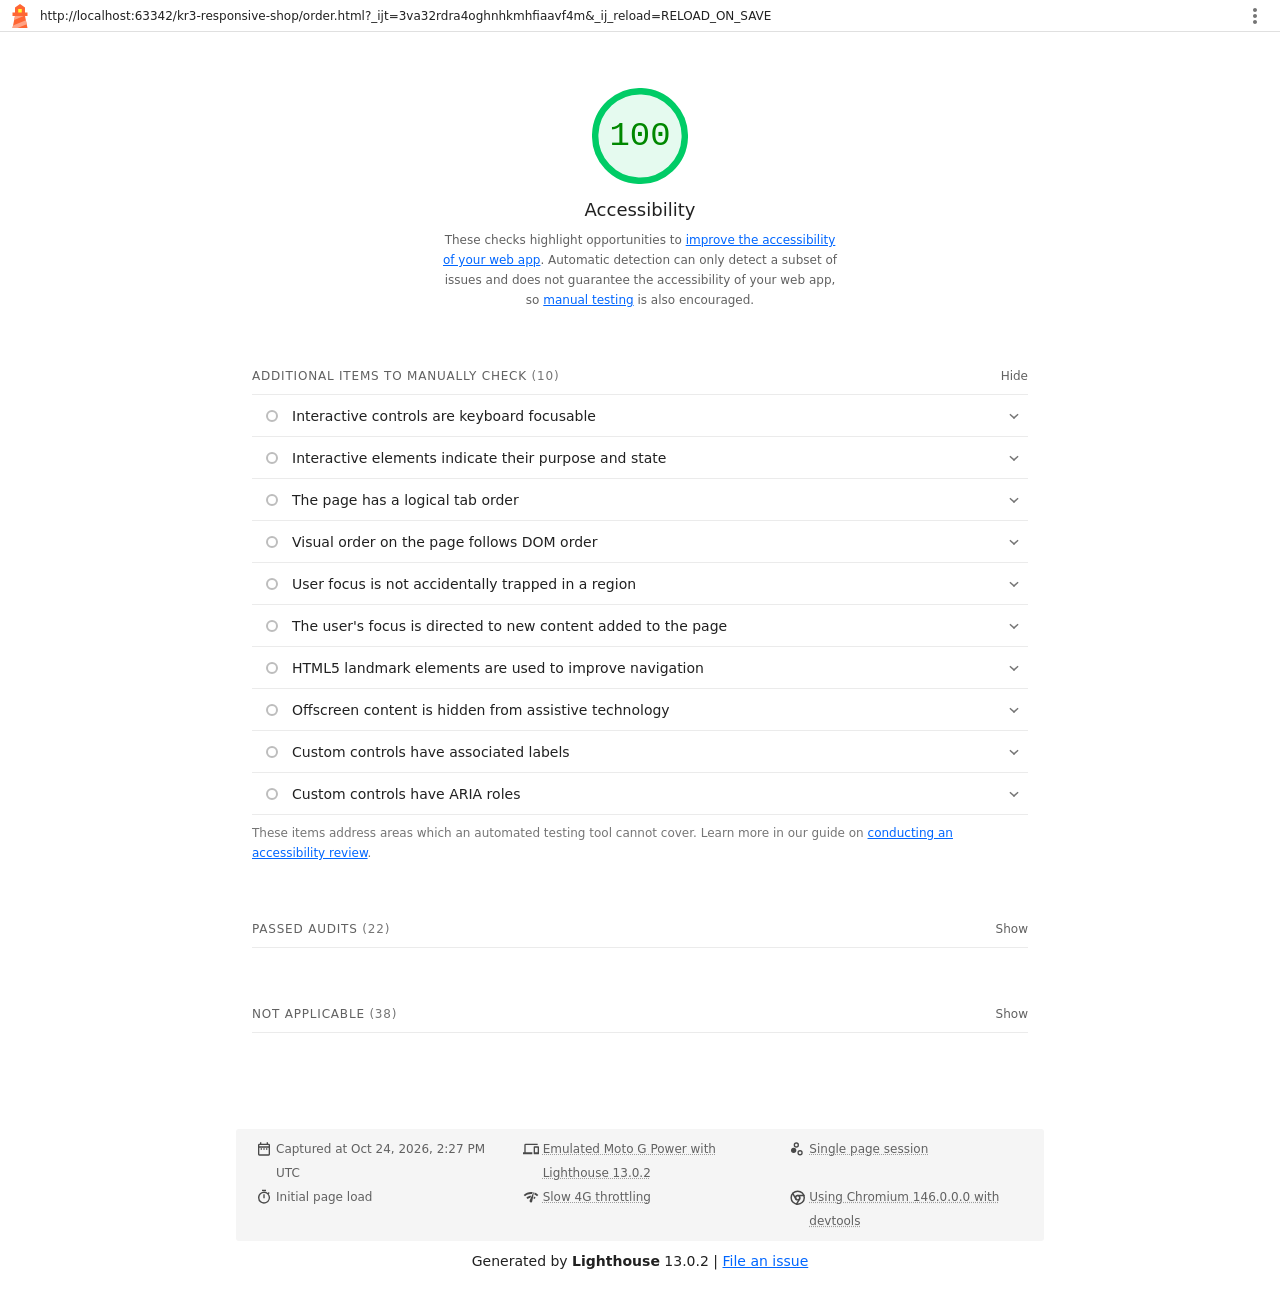
<file: lighthouse/accessibility-report-order.html>
<!--
@license
Copyright 2018 Google LLC
SPDX-License-Identifier: Apache-2.0
-->
<!doctype html>
<html lang="en">
<head>
  <meta charset="utf-8">
  <meta name="viewport" content="width=device-width, initial-scale=1, minimum-scale=1">
  <link rel="icon" href='data:image/svg+xml;utf8,<svg fill="none" xmlns="http://www.w3.org/2000/svg" viewBox="0 0 48 48"><path d="m14 7 10-7 10 7v10h5v7h-5l5 24H9l5-24H9v-7h5V7Z" fill="%23F63"/><path d="M31.561 24H14l-1.689 8.105L31.561 24ZM18.983 48H9l1.022-4.907L35.723 32.27l1.663 7.98L18.983 48Z" fill="%23FFA385"/><path fill="%23FF3" d="M20.5 10h7v7h-7z"/></svg>'>
  <title>Lighthouse Report</title>
  <style>body {margin: 0}</style>
</head>
<body>
  <noscript>Lighthouse report requires JavaScript. Please enable.</noscript>

  <div id="lh-log"></div>

  <script>window.__LIGHTHOUSE_JSON__ = {"lighthouseVersion":"13.0.2","requestedUrl":"http://localhost:63342/kr3-responsive-shop/order.html?_ijt=3va32rdra4oghnhkmhfiaavf4m&_ij_reload=RELOAD_ON_SAVE","mainDocumentUrl":"http://localhost:63342/kr3-responsive-shop/order.html?_ijt=3va32rdra4oghnhkmhfiaavf4m&_ij_reload=RELOAD_ON_SAVE","finalDisplayedUrl":"http://localhost:63342/kr3-responsive-shop/order.html?_ijt=3va32rdra4oghnhkmhfiaavf4m&_ij_reload=RELOAD_ON_SAVE","finalUrl":"http://localhost:63342/kr3-responsive-shop/order.html?_ijt=3va32rdra4oghnhkmhfiaavf4m&_ij_reload=RELOAD_ON_SAVE","fetchTime":"2026-10-24T14:27:34.684Z","gatherMode":"navigation","runWarnings":[],"userAgent":"Mozilla/5.0 (Macintosh; Intel Mac OS X 10_15_7) AppleWebKit/537.36 (KHTML, like Gecko) Chrome/146.0.0.0 Safari/537.36","environment":{"networkUserAgent":"Mozilla/5.0 (Linux; Android 11; moto g power (2022)) AppleWebKit/537.36 (KHTML, like Gecko) Chrome/146.0.0.0 Mobile Safari/537.36","hostUserAgent":"Mozilla/5.0 (Macintosh; Intel Mac OS X 10_15_7) AppleWebKit/537.36 (KHTML, like Gecko) Chrome/146.0.0.0 Safari/537.36","benchmarkIndex":2420.5,"credits":{"axe-core":"4.11.0"}},"audits":{"accesskeys":{"id":"accesskeys","title":"`[accesskey]` values are unique","description":"Access keys let users quickly focus a part of the page. For proper navigation, each access key must be unique. [Learn more about access keys](https://dequeuniversity.com/rules/axe/4.11/accesskeys).","score":null,"scoreDisplayMode":"notApplicable"},"aria-allowed-attr":{"id":"aria-allowed-attr","title":"`[aria-*]` attributes match their roles","description":"Each ARIA `role` supports a specific subset of `aria-*` attributes. Mismatching these invalidates the `aria-*` attributes. [Learn how to match ARIA attributes to their roles](https://dequeuniversity.com/rules/axe/4.11/aria-allowed-attr).","score":1,"scoreDisplayMode":"binary","details":{"type":"table","headings":[{"key":"node","valueType":"node","subItemsHeading":{"key":"relatedNode","valueType":"node"},"label":"Failing Elements"}],"items":[]}},"aria-allowed-role":{"id":"aria-allowed-role","title":"Uses ARIA roles only on compatible elements","description":"Many HTML elements can only be assigned certain ARIA roles. Using ARIA roles where they are not allowed can interfere with the accessibility of the web page. [Learn more about ARIA roles](https://dequeuniversity.com/rules/axe/4.11/aria-allowed-role).","score":null,"scoreDisplayMode":"notApplicable"},"aria-command-name":{"id":"aria-command-name","title":"`button`, `link`, and `menuitem` elements have accessible names","description":"When an element doesn't have an accessible name, screen readers announce it with a generic name, making it unusable for users who rely on screen readers. [Learn how to make command elements more accessible](https://dequeuniversity.com/rules/axe/4.11/aria-command-name).","score":null,"scoreDisplayMode":"notApplicable"},"aria-conditional-attr":{"id":"aria-conditional-attr","title":"ARIA attributes are used as specified for the element's role","description":"Some ARIA attributes are only allowed on an element under certain conditions. [Learn more about conditional ARIA attributes](https://dequeuniversity.com/rules/axe/4.11/aria-conditional-attr).","score":1,"scoreDisplayMode":"binary","details":{"type":"table","headings":[{"key":"node","valueType":"node","subItemsHeading":{"key":"relatedNode","valueType":"node"},"label":"Failing Elements"}],"items":[]}},"aria-deprecated-role":{"id":"aria-deprecated-role","title":"Deprecated ARIA roles were not used","description":"Deprecated ARIA roles may not be processed correctly by assistive technology. [Learn more about deprecated ARIA roles](https://dequeuniversity.com/rules/axe/4.11/aria-deprecated-role).","score":null,"scoreDisplayMode":"notApplicable"},"aria-dialog-name":{"id":"aria-dialog-name","title":"Elements with `role=\"dialog\"` or `role=\"alertdialog\"` have accessible names.","description":"ARIA dialog elements without accessible names may prevent screen readers users from discerning the purpose of these elements. [Learn how to make ARIA dialog elements more accessible](https://dequeuniversity.com/rules/axe/4.11/aria-dialog-name).","score":null,"scoreDisplayMode":"notApplicable"},"aria-hidden-body":{"id":"aria-hidden-body","title":"`[aria-hidden=\"true\"]` is not present on the document `\u003cbody>`","description":"Assistive technologies, like screen readers, work inconsistently when `aria-hidden=\"true\"` is set on the document `\u003cbody>`. [Learn how `aria-hidden` affects the document body](https://dequeuniversity.com/rules/axe/4.11/aria-hidden-body).","score":1,"scoreDisplayMode":"binary","details":{"type":"table","headings":[{"key":"node","valueType":"node","subItemsHeading":{"key":"relatedNode","valueType":"node"},"label":"Failing Elements"}],"items":[]}},"aria-hidden-focus":{"id":"aria-hidden-focus","title":"`[aria-hidden=\"true\"]` elements do not contain focusable descendents","description":"Focusable descendents within an `[aria-hidden=\"true\"]` element prevent those interactive elements from being available to users of assistive technologies like screen readers. [Learn how `aria-hidden` affects focusable elements](https://dequeuniversity.com/rules/axe/4.11/aria-hidden-focus).","score":null,"scoreDisplayMode":"notApplicable"},"aria-input-field-name":{"id":"aria-input-field-name","title":"ARIA input fields have accessible names","description":"When an input field doesn't have an accessible name, screen readers announce it with a generic name, making it unusable for users who rely on screen readers. [Learn more about input field labels](https://dequeuniversity.com/rules/axe/4.11/aria-input-field-name).","score":null,"scoreDisplayMode":"notApplicable"},"aria-meter-name":{"id":"aria-meter-name","title":"ARIA `meter` elements have accessible names","description":"When a meter element doesn't have an accessible name, screen readers announce it with a generic name, making it unusable for users who rely on screen readers. [Learn how to name `meter` elements](https://dequeuniversity.com/rules/axe/4.11/aria-meter-name).","score":null,"scoreDisplayMode":"notApplicable"},"aria-progressbar-name":{"id":"aria-progressbar-name","title":"ARIA `progressbar` elements have accessible names","description":"When a `progressbar` element doesn't have an accessible name, screen readers announce it with a generic name, making it unusable for users who rely on screen readers. [Learn how to label `progressbar` elements](https://dequeuniversity.com/rules/axe/4.11/aria-progressbar-name).","score":null,"scoreDisplayMode":"notApplicable"},"aria-prohibited-attr":{"id":"aria-prohibited-attr","title":"Elements use only permitted ARIA attributes","description":"Using ARIA attributes in roles where they are prohibited can mean that important information is not communicated to users of assistive technologies. [Learn more about prohibited ARIA roles](https://dequeuniversity.com/rules/axe/4.11/aria-prohibited-attr).","score":1,"scoreDisplayMode":"binary","details":{"type":"table","headings":[{"key":"node","valueType":"node","subItemsHeading":{"key":"relatedNode","valueType":"node"},"label":"Failing Elements"}],"items":[]}},"aria-required-attr":{"id":"aria-required-attr","title":"`[role]`s have all required `[aria-*]` attributes","description":"Some ARIA roles have required attributes that describe the state of the element to screen readers. [Learn more about roles and required attributes](https://dequeuniversity.com/rules/axe/4.11/aria-required-attr).","score":null,"scoreDisplayMode":"notApplicable"},"aria-required-children":{"id":"aria-required-children","title":"Elements with an ARIA `[role]` that require children to contain a specific `[role]` have all required children.","description":"Some ARIA parent roles must contain specific child roles to perform their intended accessibility functions. [Learn more about roles and required children elements](https://dequeuniversity.com/rules/axe/4.11/aria-required-children).","score":null,"scoreDisplayMode":"notApplicable"},"aria-required-parent":{"id":"aria-required-parent","title":"`[role]`s are contained by their required parent element","description":"Some ARIA child roles must be contained by specific parent roles to properly perform their intended accessibility functions. [Learn more about ARIA roles and required parent element](https://dequeuniversity.com/rules/axe/4.11/aria-required-parent).","score":null,"scoreDisplayMode":"notApplicable"},"aria-roles":{"id":"aria-roles","title":"`[role]` values are valid","description":"ARIA roles must have valid values in order to perform their intended accessibility functions. [Learn more about valid ARIA roles](https://dequeuniversity.com/rules/axe/4.11/aria-roles).","score":null,"scoreDisplayMode":"notApplicable"},"aria-text":{"id":"aria-text","title":"Elements with the `role=text` attribute do not have focusable descendents.","description":"Adding `role=text` around a text node split by markup enables VoiceOver to treat it as one phrase, but the element's focusable descendents will not be announced. [Learn more about the `role=text` attribute](https://dequeuniversity.com/rules/axe/4.11/aria-text).","score":null,"scoreDisplayMode":"notApplicable"},"aria-toggle-field-name":{"id":"aria-toggle-field-name","title":"ARIA toggle fields have accessible names","description":"When a toggle field doesn't have an accessible name, screen readers announce it with a generic name, making it unusable for users who rely on screen readers. [Learn more about toggle fields](https://dequeuniversity.com/rules/axe/4.11/aria-toggle-field-name).","score":null,"scoreDisplayMode":"notApplicable"},"aria-tooltip-name":{"id":"aria-tooltip-name","title":"ARIA `tooltip` elements have accessible names","description":"When a tooltip element doesn't have an accessible name, screen readers announce it with a generic name, making it unusable for users who rely on screen readers. [Learn how to name `tooltip` elements](https://dequeuniversity.com/rules/axe/4.11/aria-tooltip-name).","score":null,"scoreDisplayMode":"notApplicable"},"aria-treeitem-name":{"id":"aria-treeitem-name","title":"ARIA `treeitem` elements have accessible names","description":"When a `treeitem` element doesn't have an accessible name, screen readers announce it with a generic name, making it unusable for users who rely on screen readers. [Learn more about labeling `treeitem` elements](https://dequeuniversity.com/rules/axe/4.11/aria-treeitem-name).","score":null,"scoreDisplayMode":"notApplicable"},"aria-valid-attr-value":{"id":"aria-valid-attr-value","title":"`[aria-*]` attributes have valid values","description":"Assistive technologies, like screen readers, can't interpret ARIA attributes with invalid values. [Learn more about valid values for ARIA attributes](https://dequeuniversity.com/rules/axe/4.11/aria-valid-attr-value).","score":1,"scoreDisplayMode":"binary","details":{"type":"table","headings":[{"key":"node","valueType":"node","subItemsHeading":{"key":"relatedNode","valueType":"node"},"label":"Failing Elements"}],"items":[]}},"aria-valid-attr":{"id":"aria-valid-attr","title":"`[aria-*]` attributes are valid and not misspelled","description":"Assistive technologies, like screen readers, can't interpret ARIA attributes with invalid names. [Learn more about valid ARIA attributes](https://dequeuniversity.com/rules/axe/4.11/aria-valid-attr).","score":1,"scoreDisplayMode":"binary","details":{"type":"table","headings":[{"key":"node","valueType":"node","subItemsHeading":{"key":"relatedNode","valueType":"node"},"label":"Failing Elements"}],"items":[]}},"button-name":{"id":"button-name","title":"Buttons have an accessible name","description":"When a button doesn't have an accessible name, screen readers announce it as \"button\", making it unusable for users who rely on screen readers. [Learn how to make buttons more accessible](https://dequeuniversity.com/rules/axe/4.11/button-name).","score":1,"scoreDisplayMode":"binary","details":{"type":"table","headings":[{"key":"node","valueType":"node","subItemsHeading":{"key":"relatedNode","valueType":"node"},"label":"Failing Elements"}],"items":[]}},"bypass":{"id":"bypass","title":"The page contains a heading, skip link, or landmark region","description":"Adding ways to bypass repetitive content lets keyboard users navigate the page more efficiently. [Learn more about bypass blocks](https://dequeuniversity.com/rules/axe/4.11/bypass).","score":null,"scoreDisplayMode":"notApplicable"},"color-contrast":{"id":"color-contrast","title":"Background and foreground colors have a sufficient contrast ratio","description":"Low-contrast text is difficult or impossible for many users to read. [Learn how to provide sufficient color contrast](https://dequeuniversity.com/rules/axe/4.11/color-contrast).","score":1,"scoreDisplayMode":"binary","details":{"type":"table","headings":[{"key":"node","valueType":"node","subItemsHeading":{"key":"relatedNode","valueType":"node"},"label":"Failing Elements"}],"items":[]}},"definition-list":{"id":"definition-list","title":"`\u003cdl>`'s contain only properly-ordered `\u003cdt>` and `\u003cdd>` groups, `\u003cscript>`, `\u003ctemplate>` or `\u003cdiv>` elements.","description":"When definition lists are not properly marked up, screen readers may produce confusing or inaccurate output. [Learn how to structure definition lists correctly](https://dequeuniversity.com/rules/axe/4.11/definition-list).","score":null,"scoreDisplayMode":"notApplicable"},"dlitem":{"id":"dlitem","title":"Definition list items are wrapped in `\u003cdl>` elements","description":"Definition list items (`\u003cdt>` and `\u003cdd>`) must be wrapped in a parent `\u003cdl>` element to ensure that screen readers can properly announce them. [Learn how to structure definition lists correctly](https://dequeuniversity.com/rules/axe/4.11/dlitem).","score":null,"scoreDisplayMode":"notApplicable"},"document-title":{"id":"document-title","title":"Document has a `\u003ctitle>` element","description":"The title gives screen reader users an overview of the page, and search engine users rely on it heavily to determine if a page is relevant to their search. [Learn more about document titles](https://dequeuniversity.com/rules/axe/4.11/document-title).","score":1,"scoreDisplayMode":"binary","details":{"type":"table","headings":[{"key":"node","valueType":"node","subItemsHeading":{"key":"relatedNode","valueType":"node"},"label":"Failing Elements"}],"items":[]}},"duplicate-id-aria":{"id":"duplicate-id-aria","title":"ARIA IDs are unique","description":"The value of an ARIA ID must be unique to prevent other instances from being overlooked by assistive technologies. [Learn how to fix duplicate ARIA IDs](https://dequeuniversity.com/rules/axe/4.11/duplicate-id-aria).","score":null,"scoreDisplayMode":"notApplicable"},"empty-heading":{"id":"empty-heading","title":"All heading elements contain content.","description":"A heading with no content or inaccessible text prevent screen reader users from accessing information on the page's structure. [Learn more about headings](https://dequeuniversity.com/rules/axe/4.11/empty-heading).","score":null,"scoreDisplayMode":"notApplicable"},"form-field-multiple-labels":{"id":"form-field-multiple-labels","title":"No form fields have multiple labels","description":"Form fields with multiple labels can be confusingly announced by assistive technologies like screen readers which use either the first, the last, or all of the labels. [Learn how to use form labels](https://dequeuniversity.com/rules/axe/4.11/form-field-multiple-labels).","score":null,"scoreDisplayMode":"notApplicable"},"frame-title":{"id":"frame-title","title":"`\u003cframe>` or `\u003ciframe>` elements have a title","description":"Screen reader users rely on frame titles to describe the contents of frames. [Learn more about frame titles](https://dequeuniversity.com/rules/axe/4.11/frame-title).","score":null,"scoreDisplayMode":"notApplicable"},"heading-order":{"id":"heading-order","title":"Heading elements appear in a sequentially-descending order","description":"Properly ordered headings that do not skip levels convey the semantic structure of the page, making it easier to navigate and understand when using assistive technologies. [Learn more about heading order](https://dequeuniversity.com/rules/axe/4.11/heading-order).","score":1,"scoreDisplayMode":"binary","details":{"type":"table","headings":[{"key":"node","valueType":"node","subItemsHeading":{"key":"relatedNode","valueType":"node"},"label":"Failing Elements"}],"items":[]}},"html-has-lang":{"id":"html-has-lang","title":"`\u003chtml>` element has a `[lang]` attribute","description":"If a page doesn't specify a `lang` attribute, a screen reader assumes that the page is in the default language that the user chose when setting up the screen reader. If the page isn't actually in the default language, then the screen reader might not announce the page's text correctly. [Learn more about the `lang` attribute](https://dequeuniversity.com/rules/axe/4.11/html-has-lang).","score":1,"scoreDisplayMode":"binary","details":{"type":"table","headings":[{"key":"node","valueType":"node","subItemsHeading":{"key":"relatedNode","valueType":"node"},"label":"Failing Elements"}],"items":[]}},"html-lang-valid":{"id":"html-lang-valid","title":"`\u003chtml>` element has a valid value for its `[lang]` attribute","description":"Specifying a valid [BCP 47 language](https://www.w3.org/International/questions/qa-choosing-language-tags#question) helps screen readers announce text properly. [Learn how to use the `lang` attribute](https://dequeuniversity.com/rules/axe/4.11/html-lang-valid).","score":1,"scoreDisplayMode":"binary","details":{"type":"table","headings":[{"key":"node","valueType":"node","subItemsHeading":{"key":"relatedNode","valueType":"node"},"label":"Failing Elements"}],"items":[]}},"html-xml-lang-mismatch":{"id":"html-xml-lang-mismatch","title":"`\u003chtml>` element has an `[xml:lang]` attribute with the same base language as the `[lang]` attribute.","description":"If the webpage does not specify a consistent language, then the screen reader might not announce the page's text correctly. [Learn more about the `lang` attribute](https://dequeuniversity.com/rules/axe/4.11/html-xml-lang-mismatch).","score":null,"scoreDisplayMode":"notApplicable"},"identical-links-same-purpose":{"id":"identical-links-same-purpose","title":"Identical links have the same purpose.","description":"Links with the same destination should have the same description, to help users understand the link's purpose and decide whether to follow it. [Learn more about identical links](https://dequeuniversity.com/rules/axe/4.11/identical-links-same-purpose).","score":null,"scoreDisplayMode":"notApplicable"},"image-alt":{"id":"image-alt","title":"Image elements have `[alt]` attributes","description":"Informative elements should aim for short, descriptive alternate text. Decorative elements can be ignored with an empty alt attribute. [Learn more about the `alt` attribute](https://dequeuniversity.com/rules/axe/4.11/image-alt).","score":null,"scoreDisplayMode":"notApplicable"},"image-redundant-alt":{"id":"image-redundant-alt","title":"Image elements do not have `[alt]` attributes that are redundant text.","description":"Informative elements should aim for short, descriptive alternative text. Alternative text that is exactly the same as the text adjacent to the link or image is potentially confusing for screen reader users, because the text will be read twice. [Learn more about the `alt` attribute](https://dequeuniversity.com/rules/axe/4.11/image-redundant-alt).","score":null,"scoreDisplayMode":"notApplicable"},"input-button-name":{"id":"input-button-name","title":"Input buttons have discernible text.","description":"Adding discernable and accessible text to input buttons may help screen reader users understand the purpose of the input button. [Learn more about input buttons](https://dequeuniversity.com/rules/axe/4.11/input-button-name).","score":null,"scoreDisplayMode":"notApplicable"},"input-image-alt":{"id":"input-image-alt","title":"`\u003cinput type=\"image\">` elements have `[alt]` text","description":"When an image is being used as an `\u003cinput>` button, providing alternative text can help screen reader users understand the purpose of the button. [Learn about input image alt text](https://dequeuniversity.com/rules/axe/4.11/input-image-alt).","score":null,"scoreDisplayMode":"notApplicable"},"label-content-name-mismatch":{"id":"label-content-name-mismatch","title":"Elements with visible text labels have matching accessible names.","description":"Visible text labels that do not match the accessible name can result in a confusing experience for screen reader users. [Learn more about accessible names](https://dequeuniversity.com/rules/axe/4.11/label-content-name-mismatch).","score":null,"scoreDisplayMode":"notApplicable"},"label":{"id":"label","title":"Form elements have associated labels","description":"Labels ensure that form controls are announced properly by assistive technologies, like screen readers. [Learn more about form element labels](https://dequeuniversity.com/rules/axe/4.11/label).","score":1,"scoreDisplayMode":"binary","details":{"type":"table","headings":[{"key":"node","valueType":"node","subItemsHeading":{"key":"relatedNode","valueType":"node"},"label":"Failing Elements"}],"items":[]}},"landmark-one-main":{"id":"landmark-one-main","title":"Document has a main landmark.","description":"One main landmark helps screen reader users navigate a web page. [Learn more about landmarks](https://dequeuniversity.com/rules/axe/4.11/landmark-one-main).","score":1,"scoreDisplayMode":"binary","details":{"type":"table","headings":[{"key":"node","valueType":"node","subItemsHeading":{"key":"relatedNode","valueType":"node"},"label":"Failing Elements"}],"items":[]}},"link-name":{"id":"link-name","title":"Links have a discernible name","description":"Link text (and alternate text for images, when used as links) that is discernible, unique, and focusable improves the navigation experience for screen reader users. [Learn how to make links accessible](https://dequeuniversity.com/rules/axe/4.11/link-name).","score":1,"scoreDisplayMode":"binary","details":{"type":"table","headings":[{"key":"node","valueType":"node","subItemsHeading":{"key":"relatedNode","valueType":"node"},"label":"Failing Elements"}],"items":[]}},"link-in-text-block":{"id":"link-in-text-block","title":"Links are distinguishable without relying on color.","description":"Low-contrast text is difficult or impossible for many users to read. Link text that is discernible improves the experience for users with low vision. [Learn how to make links distinguishable](https://dequeuniversity.com/rules/axe/4.11/link-in-text-block).","score":1,"scoreDisplayMode":"binary","details":{"type":"table","headings":[{"key":"node","valueType":"node","subItemsHeading":{"key":"relatedNode","valueType":"node"},"label":"Failing Elements"}],"items":[]}},"list":{"id":"list","title":"Lists contain only `\u003cli>` elements and script supporting elements (`\u003cscript>` and `\u003ctemplate>`).","description":"Screen readers have a specific way of announcing lists. Ensuring proper list structure aids screen reader output. [Learn more about proper list structure](https://dequeuniversity.com/rules/axe/4.11/list).","score":1,"scoreDisplayMode":"binary","details":{"type":"table","headings":[{"key":"node","valueType":"node","subItemsHeading":{"key":"relatedNode","valueType":"node"},"label":"Failing Elements"}],"items":[]}},"listitem":{"id":"listitem","title":"List items (`\u003cli>`) are contained within `\u003cul>`, `\u003col>` or `\u003cmenu>` parent elements","description":"Screen readers require list items (`\u003cli>`) to be contained within a parent `\u003cul>`, `\u003col>` or `\u003cmenu>` to be announced properly. [Learn more about proper list structure](https://dequeuniversity.com/rules/axe/4.11/listitem).","score":1,"scoreDisplayMode":"binary","details":{"type":"table","headings":[{"key":"node","valueType":"node","subItemsHeading":{"key":"relatedNode","valueType":"node"},"label":"Failing Elements"}],"items":[]}},"meta-refresh":{"id":"meta-refresh","title":"The document does not use `\u003cmeta http-equiv=\"refresh\">`","description":"Users do not expect a page to refresh automatically, and doing so will move focus back to the top of the page. This may create a frustrating or confusing experience. [Learn more about the refresh meta tag](https://dequeuniversity.com/rules/axe/4.11/meta-refresh).","score":null,"scoreDisplayMode":"notApplicable"},"meta-viewport":{"id":"meta-viewport","title":"`[user-scalable=\"no\"]` is not used in the `\u003cmeta name=\"viewport\">` element and the `[maximum-scale]` attribute is not less than 5.","description":"Disabling zooming is problematic for users with low vision who rely on screen magnification to properly see the contents of a web page. [Learn more about the viewport meta tag](https://dequeuniversity.com/rules/axe/4.11/meta-viewport).","score":1,"scoreDisplayMode":"binary","details":{"type":"table","headings":[{"key":"node","valueType":"node","subItemsHeading":{"key":"relatedNode","valueType":"node"},"label":"Failing Elements"}],"items":[]}},"object-alt":{"id":"object-alt","title":"`\u003cobject>` elements have alternate text","description":"Screen readers cannot translate non-text content. Adding alternate text to `\u003cobject>` elements helps screen readers convey meaning to users. [Learn more about alt text for `object` elements](https://dequeuniversity.com/rules/axe/4.11/object-alt).","score":null,"scoreDisplayMode":"notApplicable"},"select-name":{"id":"select-name","title":"Select elements have associated label elements.","description":"Form elements without effective labels can create frustrating experiences for screen reader users. [Learn more about the `select` element](https://dequeuniversity.com/rules/axe/4.11/select-name).","score":1,"scoreDisplayMode":"binary","details":{"type":"table","headings":[{"key":"node","valueType":"node","subItemsHeading":{"key":"relatedNode","valueType":"node"},"label":"Failing Elements"}],"items":[]}},"skip-link":{"id":"skip-link","title":"Skip links are focusable.","description":"Including a skip link can help users skip to the main content to save time. [Learn more about skip links](https://dequeuniversity.com/rules/axe/4.11/skip-link).","score":1,"scoreDisplayMode":"binary","details":{"type":"table","headings":[{"key":"node","valueType":"node","subItemsHeading":{"key":"relatedNode","valueType":"node"},"label":"Failing Elements"}],"items":[]}},"tabindex":{"id":"tabindex","title":"No element has a `[tabindex]` value greater than 0","description":"A value greater than 0 implies an explicit navigation ordering. Although technically valid, this often creates frustrating experiences for users who rely on assistive technologies. [Learn more about the `tabindex` attribute](https://dequeuniversity.com/rules/axe/4.11/tabindex).","score":null,"scoreDisplayMode":"notApplicable"},"table-duplicate-name":{"id":"table-duplicate-name","title":"Tables have different content in the summary attribute and `\u003ccaption>`.","description":"The summary attribute should describe the table structure, while `\u003ccaption>` should have the onscreen title. Accurate table mark-up helps users of screen readers. [Learn more about summary and caption](https://dequeuniversity.com/rules/axe/4.11/table-duplicate-name).","score":null,"scoreDisplayMode":"notApplicable"},"table-fake-caption":{"id":"table-fake-caption","title":"Tables use `\u003ccaption>` instead of cells with the `[colspan]` attribute to indicate a caption.","description":"Screen readers have features to make navigating tables easier. Ensuring that tables use the actual caption element instead of cells with the `[colspan]` attribute may improve the experience for screen reader users. [Learn more about captions](https://dequeuniversity.com/rules/axe/4.11/table-fake-caption).","score":null,"scoreDisplayMode":"notApplicable"},"target-size":{"id":"target-size","title":"Touch targets have sufficient size and spacing.","description":"Touch targets with sufficient size and spacing help users who may have difficulty targeting small controls to activate the targets. [Learn more about touch targets](https://dequeuniversity.com/rules/axe/4.11/target-size).","score":1,"scoreDisplayMode":"binary","details":{"type":"table","headings":[{"key":"node","valueType":"node","subItemsHeading":{"key":"relatedNode","valueType":"node"},"label":"Failing Elements"}],"items":[]}},"td-has-header":{"id":"td-has-header","title":"`\u003ctd>` elements in a large `\u003ctable>` have one or more table headers.","description":"Screen readers have features to make navigating tables easier. Ensuring that `\u003ctd>` elements in a large table (3 or more cells in width and height) have an associated table header may improve the experience for screen reader users. [Learn more about table headers](https://dequeuniversity.com/rules/axe/4.11/td-has-header).","score":null,"scoreDisplayMode":"notApplicable"},"td-headers-attr":{"id":"td-headers-attr","title":"Cells in a `\u003ctable>` element that use the `[headers]` attribute refer to table cells within the same table.","description":"Screen readers have features to make navigating tables easier. Ensuring `\u003ctd>` cells using the `[headers]` attribute only refer to other cells in the same table may improve the experience for screen reader users. [Learn more about the `headers` attribute](https://dequeuniversity.com/rules/axe/4.11/td-headers-attr).","score":null,"scoreDisplayMode":"notApplicable"},"th-has-data-cells":{"id":"th-has-data-cells","title":"`\u003cth>` elements and elements with `[role=\"columnheader\"/\"rowheader\"]` have data cells they describe.","description":"Screen readers have features to make navigating tables easier. Ensuring table headers always refer to some set of cells may improve the experience for screen reader users. [Learn more about table headers](https://dequeuniversity.com/rules/axe/4.11/th-has-data-cells).","score":null,"scoreDisplayMode":"notApplicable"},"valid-lang":{"id":"valid-lang","title":"`[lang]` attributes have a valid value","description":"Specifying a valid [BCP 47 language](https://www.w3.org/International/questions/qa-choosing-language-tags#question) on elements helps ensure that text is pronounced correctly by a screen reader. [Learn how to use the `lang` attribute](https://dequeuniversity.com/rules/axe/4.11/valid-lang).","score":null,"scoreDisplayMode":"notApplicable"},"video-caption":{"id":"video-caption","title":"`\u003cvideo>` elements contain a `\u003ctrack>` element with `[kind=\"captions\"]`","description":"When a video provides a caption it is easier for deaf and hearing impaired users to access its information. [Learn more about video captions](https://dequeuniversity.com/rules/axe/4.11/video-caption).","score":null,"scoreDisplayMode":"notApplicable"},"custom-controls-labels":{"id":"custom-controls-labels","title":"Custom controls have associated labels","description":"Custom interactive controls have associated labels, provided by aria-label or aria-labelledby. [Learn more about custom controls and labels](https://developer.chrome.com/docs/lighthouse/accessibility/custom-controls-labels/).","score":null,"scoreDisplayMode":"manual"},"custom-controls-roles":{"id":"custom-controls-roles","title":"Custom controls have ARIA roles","description":"Custom interactive controls have appropriate ARIA roles. [Learn how to add roles to custom controls](https://developer.chrome.com/docs/lighthouse/accessibility/custom-control-roles/).","score":null,"scoreDisplayMode":"manual"},"focus-traps":{"id":"focus-traps","title":"User focus is not accidentally trapped in a region","description":"A user can tab into and out of any control or region without accidentally trapping their focus. [Learn how to avoid focus traps](https://developer.chrome.com/docs/lighthouse/accessibility/focus-traps/).","score":null,"scoreDisplayMode":"manual"},"focusable-controls":{"id":"focusable-controls","title":"Interactive controls are keyboard focusable","description":"Custom interactive controls are keyboard focusable and display a focus indicator. [Learn how to make custom controls focusable](https://developer.chrome.com/docs/lighthouse/accessibility/focusable-controls/).","score":null,"scoreDisplayMode":"manual"},"interactive-element-affordance":{"id":"interactive-element-affordance","title":"Interactive elements indicate their purpose and state","description":"Interactive elements, such as links and buttons, should indicate their state and be distinguishable from non-interactive elements. [Learn how to decorate interactive elements with affordance hints](https://developer.chrome.com/docs/lighthouse/accessibility/interactive-element-affordance/).","score":null,"scoreDisplayMode":"manual"},"logical-tab-order":{"id":"logical-tab-order","title":"The page has a logical tab order","description":"Tabbing through the page follows the visual layout. Users cannot focus elements that are offscreen. [Learn more about logical tab ordering](https://developer.chrome.com/docs/lighthouse/accessibility/logical-tab-order/).","score":null,"scoreDisplayMode":"manual"},"managed-focus":{"id":"managed-focus","title":"The user's focus is directed to new content added to the page","description":"If new content, such as a dialog, is added to the page, the user's focus is directed to it. [Learn how to direct focus to new content](https://developer.chrome.com/docs/lighthouse/accessibility/managed-focus/).","score":null,"scoreDisplayMode":"manual"},"offscreen-content-hidden":{"id":"offscreen-content-hidden","title":"Offscreen content is hidden from assistive technology","description":"Offscreen content is hidden with display: none or aria-hidden=true. [Learn how to properly hide offscreen content](https://developer.chrome.com/docs/lighthouse/accessibility/offscreen-content-hidden/).","score":null,"scoreDisplayMode":"manual"},"use-landmarks":{"id":"use-landmarks","title":"HTML5 landmark elements are used to improve navigation","description":"Landmark elements (`\u003cmain>`, `\u003cnav>`, etc.) are used to improve the keyboard navigation of the page for assistive technology. [Learn more about landmark elements](https://developer.chrome.com/docs/lighthouse/accessibility/use-landmarks/).","score":null,"scoreDisplayMode":"manual"},"visual-order-follows-dom":{"id":"visual-order-follows-dom","title":"Visual order on the page follows DOM order","description":"DOM order matches the visual order, improving navigation for assistive technology. [Learn more about DOM and visual ordering](https://developer.chrome.com/docs/lighthouse/accessibility/visual-order-follows-dom/).","score":null,"scoreDisplayMode":"manual"}},"configSettings":{"output":"json","maxWaitForFcp":30000,"maxWaitForLoad":45000,"pauseAfterFcpMs":1000,"pauseAfterLoadMs":1000,"networkQuietThresholdMs":1000,"cpuQuietThresholdMs":1000,"formFactor":"mobile","throttling":{"rttMs":150,"throughputKbps":1638.4,"requestLatencyMs":562.5,"downloadThroughputKbps":1474.5600000000002,"uploadThroughputKbps":675,"cpuSlowdownMultiplier":4},"throttlingMethod":"simulate","screenEmulation":{"mobile":true,"width":412,"height":823,"deviceScaleFactor":1.75,"disabled":true},"emulatedUserAgent":"Mozilla/5.0 (Linux; Android 11; moto g power (2022)) AppleWebKit/537.36 (KHTML, like Gecko) Chrome/136.0.0.0 Mobile Safari/537.36","auditMode":false,"gatherMode":false,"clearStorageTypes":["file_systems","shader_cache","service_workers","cache_storage"],"disableStorageReset":false,"debugNavigation":false,"channel":"devtools","usePassiveGathering":false,"disableFullPageScreenshot":false,"skipAboutBlank":false,"blankPage":"about:blank","ignoreStatusCode":true,"locale":"en-US","blockedUrlPatterns":null,"additionalTraceCategories":"","extraHeaders":null,"precomputedLanternData":null,"onlyAudits":null,"onlyCategories":["accessibility"],"skipAudits":null},"categories":{"accessibility":{"title":"Accessibility","description":"These checks highlight opportunities to [improve the accessibility of your web app](https://developer.chrome.com/docs/lighthouse/accessibility/). Automatic detection can only detect a subset of issues and does not guarantee the accessibility of your web app, so [manual testing](https://web.dev/articles/how-to-review) is also encouraged.","manualDescription":"These items address areas which an automated testing tool cannot cover. Learn more in our guide on [conducting an accessibility review](https://web.dev/articles/how-to-review).","supportedModes":["navigation","snapshot"],"auditRefs":[{"id":"accesskeys","weight":0,"group":"a11y-navigation"},{"id":"aria-allowed-attr","weight":10,"group":"a11y-aria"},{"id":"aria-command-name","weight":0,"group":"a11y-aria"},{"id":"aria-conditional-attr","weight":7,"group":"a11y-aria"},{"id":"aria-deprecated-role","weight":0,"group":"a11y-aria"},{"id":"aria-dialog-name","weight":0,"group":"a11y-aria"},{"id":"aria-hidden-body","weight":10,"group":"a11y-aria"},{"id":"aria-hidden-focus","weight":0,"group":"a11y-aria"},{"id":"aria-input-field-name","weight":0,"group":"a11y-aria"},{"id":"aria-meter-name","weight":0,"group":"a11y-aria"},{"id":"aria-progressbar-name","weight":0,"group":"a11y-aria"},{"id":"aria-prohibited-attr","weight":7,"group":"a11y-aria"},{"id":"aria-required-attr","weight":0,"group":"a11y-aria"},{"id":"aria-required-children","weight":0,"group":"a11y-aria"},{"id":"aria-required-parent","weight":0,"group":"a11y-aria"},{"id":"aria-roles","weight":0,"group":"a11y-aria"},{"id":"aria-text","weight":0,"group":"a11y-aria"},{"id":"aria-toggle-field-name","weight":0,"group":"a11y-aria"},{"id":"aria-tooltip-name","weight":0,"group":"a11y-aria"},{"id":"aria-treeitem-name","weight":0,"group":"a11y-aria"},{"id":"aria-valid-attr-value","weight":10,"group":"a11y-aria"},{"id":"aria-valid-attr","weight":10,"group":"a11y-aria"},{"id":"button-name","weight":10,"group":"a11y-names-labels"},{"id":"bypass","weight":0,"group":"a11y-navigation"},{"id":"color-contrast","weight":7,"group":"a11y-color-contrast"},{"id":"definition-list","weight":0,"group":"a11y-tables-lists"},{"id":"dlitem","weight":0,"group":"a11y-tables-lists"},{"id":"document-title","weight":7,"group":"a11y-names-labels"},{"id":"duplicate-id-aria","weight":0,"group":"a11y-aria"},{"id":"form-field-multiple-labels","weight":0,"group":"a11y-names-labels"},{"id":"frame-title","weight":0,"group":"a11y-names-labels"},{"id":"heading-order","weight":3,"group":"a11y-navigation"},{"id":"html-has-lang","weight":7,"group":"a11y-language"},{"id":"html-lang-valid","weight":7,"group":"a11y-language"},{"id":"html-xml-lang-mismatch","weight":0,"group":"a11y-language"},{"id":"image-alt","weight":0,"group":"a11y-names-labels"},{"id":"input-button-name","weight":0,"group":"a11y-names-labels"},{"id":"input-image-alt","weight":0,"group":"a11y-names-labels"},{"id":"label","weight":10,"group":"a11y-names-labels"},{"id":"link-in-text-block","weight":7,"group":"a11y-color-contrast"},{"id":"link-name","weight":7,"group":"a11y-names-labels"},{"id":"list","weight":7,"group":"a11y-tables-lists"},{"id":"listitem","weight":7,"group":"a11y-tables-lists"},{"id":"meta-refresh","weight":0,"group":"a11y-best-practices"},{"id":"meta-viewport","weight":10,"group":"a11y-best-practices"},{"id":"object-alt","weight":0,"group":"a11y-names-labels"},{"id":"select-name","weight":10,"group":"a11y-names-labels"},{"id":"skip-link","weight":3,"group":"a11y-names-labels"},{"id":"tabindex","weight":0,"group":"a11y-navigation"},{"id":"target-size","weight":7,"group":"a11y-best-practices"},{"id":"td-headers-attr","weight":0,"group":"a11y-tables-lists"},{"id":"th-has-data-cells","weight":0,"group":"a11y-tables-lists"},{"id":"valid-lang","weight":0,"group":"a11y-language"},{"id":"video-caption","weight":0,"group":"a11y-audio-video"},{"id":"landmark-one-main","weight":3,"group":"a11y-best-practices"},{"id":"focusable-controls","weight":0},{"id":"interactive-element-affordance","weight":0},{"id":"logical-tab-order","weight":0},{"id":"visual-order-follows-dom","weight":0},{"id":"focus-traps","weight":0},{"id":"managed-focus","weight":0},{"id":"use-landmarks","weight":0},{"id":"offscreen-content-hidden","weight":0},{"id":"custom-controls-labels","weight":0},{"id":"custom-controls-roles","weight":0},{"id":"table-duplicate-name","weight":0,"group":"a11y-best-practices"},{"id":"empty-heading","weight":0,"group":"a11y-best-practices"},{"id":"aria-allowed-role","weight":0,"group":"a11y-best-practices"},{"id":"image-redundant-alt","weight":0,"group":"a11y-names-labels"},{"id":"identical-links-same-purpose","weight":0,"group":"a11y-best-practices"},{"id":"label-content-name-mismatch","weight":0,"group":"hidden"},{"id":"table-fake-caption","weight":0,"group":"hidden"},{"id":"td-has-header","weight":0,"group":"hidden"}],"id":"accessibility","score":1}},"categoryGroups":{"metrics":{"title":"Metrics"},"insights":{"title":"Insights","description":"These insights are also available in the Chrome DevTools Performance Panel - [record a trace](https://developer.chrome.com/docs/devtools/performance/reference) to view more detailed information."},"diagnostics":{"title":"Diagnostics","description":"More information about the performance of your application. These numbers don't [directly affect](https://developer.chrome.com/docs/lighthouse/performance/performance-scoring/) the Performance score."},"a11y-best-practices":{"title":"Best practices","description":"These items highlight common accessibility best practices."},"a11y-color-contrast":{"title":"Contrast","description":"These are opportunities to improve the legibility of your content."},"a11y-names-labels":{"title":"Names and labels","description":"These are opportunities to improve the semantics of the controls in your application. This may enhance the experience for users of assistive technology, like a screen reader."},"a11y-navigation":{"title":"Navigation","description":"These are opportunities to improve keyboard navigation in your application."},"a11y-aria":{"title":"ARIA","description":"These are opportunities to improve the usage of ARIA in your application which may enhance the experience for users of assistive technology, like a screen reader."},"a11y-language":{"title":"Internationalization and localization","description":"These are opportunities to improve the interpretation of your content by users in different locales."},"a11y-audio-video":{"title":"Audio and video","description":"These are opportunities to provide alternative content for audio and video. This may improve the experience for users with hearing or vision impairments."},"a11y-tables-lists":{"title":"Tables and lists","description":"These are opportunities to improve the experience of reading tabular or list data using assistive technology, like a screen reader."},"seo-mobile":{"title":"Mobile Friendly","description":"Make sure your pages are mobile friendly so users don’t have to pinch or zoom in order to read the content pages. [Learn how to make pages mobile-friendly](https://developers.google.com/search/mobile-sites/)."},"seo-content":{"title":"Content Best Practices","description":"Format your HTML in a way that enables crawlers to better understand your app’s content."},"seo-crawl":{"title":"Crawling and Indexing","description":"To appear in search results, crawlers need access to your app."},"best-practices-trust-safety":{"title":"Trust and Safety"},"best-practices-ux":{"title":"User Experience"},"best-practices-browser-compat":{"title":"Browser Compatibility"},"best-practices-general":{"title":"General"},"hidden":{"title":""}},"stackPacks":[],"entities":[{"name":"localhost","origins":["http://localhost:63342"],"isFirstParty":true,"isUnrecognized":true}],"fullPageScreenshot":{"screenshot":{"data":"[data-uri]","width":412,"height":1598},"nodes":{"1-0-TEXTAREA":{"id":"page-order-comment","top":1102,"bottom":1222,"left":40,"right":372,"width":332,"height":120}}},"timing":{"entries":[{"startTime":87.6,"name":"lh:config","duration":102.6,"entryType":"measure"},{"startTime":88.1,"name":"lh:config:resolveArtifactsToDefns","duration":0.5,"entryType":"measure"},{"startTime":190.2,"name":"lh:runner:gather","duration":31630.6,"entryType":"measure"},{"startTime":190.3,"name":"lh:driver:connect","duration":3.7,"entryType":"measure"},{"startTime":194.1,"name":"lh:driver:navigate","duration":37,"entryType":"measure"},{"startTime":231.3,"name":"lh:gather:getBenchmarkIndex","duration":1003.5,"entryType":"measure"},{"startTime":1234.8,"name":"lh:gather:getVersion","duration":0.4,"entryType":"measure"},{"startTime":1235.3,"name":"lh:gather:getDevicePixelRatio","duration":1.4,"entryType":"measure"},{"startTime":1236.9,"name":"lh:prepare:navigationMode","duration":36.9,"entryType":"measure"},{"startTime":1237.2,"name":"lh:gather:getVersion","duration":0.1,"entryType":"measure"},{"startTime":1241.8,"name":"lh:storage:clearDataForOrigin","duration":3.1,"entryType":"measure"},{"startTime":1244.9,"name":"lh:storage:clearBrowserCaches","duration":28.3,"entryType":"measure"},{"startTime":1273.4,"name":"lh:gather:prepareThrottlingAndNetwork","duration":0.4,"entryType":"measure"},{"startTime":1277.8,"name":"lh:driver:navigate","duration":2676.2,"entryType":"measure"},{"startTime":3958,"name":"lh:computed:NetworkRecords","duration":1.1,"entryType":"measure"},{"startTime":3960.1,"name":"lh:gather:getArtifact:DevtoolsLog","duration":0.1,"entryType":"measure"},{"startTime":3960.3,"name":"lh:gather:getArtifact:Accessibility","duration":163,"entryType":"measure"},{"startTime":4123.5,"name":"lh:gather:getArtifact:NetworkUserAgent","duration":0.3,"entryType":"measure"},{"startTime":4123.8,"name":"lh:gather:getArtifact:Stacks","duration":6.7,"entryType":"measure"},{"startTime":4124,"name":"lh:gather:collectStacks","duration":6.5,"entryType":"measure"},{"startTime":4130.5,"name":"lh:gather:getArtifact:FullPageScreenshot","duration":27689.5,"entryType":"measure"},{"startTime":31821,"name":"lh:runner:auditing","duration":105.7,"entryType":"measure"},{"startTime":31821,"name":"lh:runner:audit","duration":105.8,"entryType":"measure"},{"startTime":31822,"name":"lh:audit:accesskeys","duration":0.9,"entryType":"measure"},{"startTime":31823.1,"name":"lh:audit:aria-allowed-attr","duration":3.5,"entryType":"measure"},{"startTime":31826.7,"name":"lh:audit:aria-allowed-role","duration":0.5,"entryType":"measure"},{"startTime":31827.4,"name":"lh:audit:aria-command-name","duration":0.6,"entryType":"measure"},{"startTime":31828.2,"name":"lh:audit:aria-conditional-attr","duration":2.5,"entryType":"measure"},{"startTime":31830.8,"name":"lh:audit:aria-deprecated-role","duration":0.5,"entryType":"measure"},{"startTime":31831.4,"name":"lh:audit:aria-dialog-name","duration":0.7,"entryType":"measure"},{"startTime":31832.2,"name":"lh:audit:aria-hidden-body","duration":2.8,"entryType":"measure"},{"startTime":31835.1,"name":"lh:audit:aria-hidden-focus","duration":0.7,"entryType":"measure"},{"startTime":31835.9,"name":"lh:audit:aria-input-field-name","duration":0.7,"entryType":"measure"},{"startTime":31836.7,"name":"lh:audit:aria-meter-name","duration":0.8,"entryType":"measure"},{"startTime":31837.6,"name":"lh:audit:aria-progressbar-name","duration":0.7,"entryType":"measure"},{"startTime":31838.4,"name":"lh:audit:aria-prohibited-attr","duration":2.9,"entryType":"measure"},{"startTime":31841.5,"name":"lh:audit:aria-required-attr","duration":0.8,"entryType":"measure"},{"startTime":31842.4,"name":"lh:audit:aria-required-children","duration":0.9,"entryType":"measure"},{"startTime":31843.5,"name":"lh:audit:aria-required-parent","duration":2,"entryType":"measure"},{"startTime":31845.6,"name":"lh:audit:aria-roles","duration":0.6,"entryType":"measure"},{"startTime":31846.3,"name":"lh:audit:aria-text","duration":0.8,"entryType":"measure"},{"startTime":31847.2,"name":"lh:audit:aria-toggle-field-name","duration":0.9,"entryType":"measure"},{"startTime":31848.1,"name":"lh:audit:aria-tooltip-name","duration":0.9,"entryType":"measure"},{"startTime":31849.1,"name":"lh:audit:aria-treeitem-name","duration":0.9,"entryType":"measure"},{"startTime":31850.1,"name":"lh:audit:aria-valid-attr-value","duration":1.8,"entryType":"measure"},{"startTime":31851.9,"name":"lh:audit:aria-valid-attr","duration":1.5,"entryType":"measure"},{"startTime":31853.5,"name":"lh:audit:button-name","duration":1.5,"entryType":"measure"},{"startTime":31855.1,"name":"lh:audit:bypass","duration":3.8,"entryType":"measure"},{"startTime":31858.9,"name":"lh:audit:color-contrast","duration":1.5,"entryType":"measure"},{"startTime":31860.6,"name":"lh:audit:definition-list","duration":0.9,"entryType":"measure"},{"startTime":31861.7,"name":"lh:audit:dlitem","duration":0.8,"entryType":"measure"},{"startTime":31862.7,"name":"lh:audit:document-title","duration":3.8,"entryType":"measure"},{"startTime":31866.7,"name":"lh:audit:duplicate-id-aria","duration":1.7,"entryType":"measure"},{"startTime":31868.4,"name":"lh:audit:empty-heading","duration":1.6,"entryType":"measure"},{"startTime":31870.1,"name":"lh:audit:form-field-multiple-labels","duration":1.5,"entryType":"measure"},{"startTime":31871.8,"name":"lh:audit:frame-title","duration":0.8,"entryType":"measure"},{"startTime":31872.7,"name":"lh:audit:heading-order","duration":1.6,"entryType":"measure"},{"startTime":31874.5,"name":"lh:audit:html-has-lang","duration":2,"entryType":"measure"},{"startTime":31876.7,"name":"lh:audit:html-lang-valid","duration":1.8,"entryType":"measure"},{"startTime":31878.6,"name":"lh:audit:html-xml-lang-mismatch","duration":1.3,"entryType":"measure"},{"startTime":31880.1,"name":"lh:audit:identical-links-same-purpose","duration":1.7,"entryType":"measure"},{"startTime":31882,"name":"lh:audit:image-alt","duration":1.1,"entryType":"measure"},{"startTime":31883.2,"name":"lh:audit:image-redundant-alt","duration":1.6,"entryType":"measure"},{"startTime":31885,"name":"lh:audit:input-button-name","duration":1.2,"entryType":"measure"},{"startTime":31886.3,"name":"lh:audit:input-image-alt","duration":1.3,"entryType":"measure"},{"startTime":31887.7,"name":"lh:audit:label-content-name-mismatch","duration":1.4,"entryType":"measure"},{"startTime":31889.2,"name":"lh:audit:label","duration":1.7,"entryType":"measure"},{"startTime":31890.9,"name":"lh:audit:landmark-one-main","duration":1.6,"entryType":"measure"},{"startTime":31892.7,"name":"lh:audit:link-name","duration":1.7,"entryType":"measure"},{"startTime":31894.6,"name":"lh:audit:link-in-text-block","duration":3.3,"entryType":"measure"},{"startTime":31898.1,"name":"lh:audit:list","duration":1.6,"entryType":"measure"},{"startTime":31899.7,"name":"lh:audit:listitem","duration":1.5,"entryType":"measure"},{"startTime":31901.3,"name":"lh:audit:meta-refresh","duration":1.1,"entryType":"measure"},{"startTime":31902.6,"name":"lh:audit:meta-viewport","duration":1.6,"entryType":"measure"},{"startTime":31904.3,"name":"lh:audit:object-alt","duration":1.1,"entryType":"measure"},{"startTime":31905.4,"name":"lh:audit:select-name","duration":1.4,"entryType":"measure"},{"startTime":31906.8,"name":"lh:audit:skip-link","duration":1.2,"entryType":"measure"},{"startTime":31908.2,"name":"lh:audit:tabindex","duration":1.1,"entryType":"measure"},{"startTime":31909.4,"name":"lh:audit:table-duplicate-name","duration":1.3,"entryType":"measure"},{"startTime":31910.8,"name":"lh:audit:table-fake-caption","duration":1.4,"entryType":"measure"},{"startTime":31912.3,"name":"lh:audit:target-size","duration":1.5,"entryType":"measure"},{"startTime":31913.9,"name":"lh:audit:td-has-header","duration":1.5,"entryType":"measure"},{"startTime":31915.5,"name":"lh:audit:td-headers-attr","duration":1.6,"entryType":"measure"},{"startTime":31917.3,"name":"lh:audit:th-has-data-cells","duration":1.5,"entryType":"measure"},{"startTime":31918.9,"name":"lh:audit:valid-lang","duration":1.5,"entryType":"measure"},{"startTime":31925,"name":"lh:audit:video-caption","duration":1.5,"entryType":"measure"},{"startTime":31926.5,"name":"lh:audit:custom-controls-labels","duration":0,"entryType":"measure"},{"startTime":31926.5,"name":"lh:audit:custom-controls-roles","duration":0.1,"entryType":"measure"},{"startTime":31926.6,"name":"lh:audit:focus-traps","duration":0,"entryType":"measure"},{"startTime":31926.6,"name":"lh:audit:focusable-controls","duration":0,"entryType":"measure"},{"startTime":31926.6,"name":"lh:audit:interactive-element-affordance","duration":0,"entryType":"measure"},{"startTime":31926.6,"name":"lh:audit:logical-tab-order","duration":0,"entryType":"measure"},{"startTime":31926.6,"name":"lh:audit:managed-focus","duration":0,"entryType":"measure"},{"startTime":31926.6,"name":"lh:audit:offscreen-content-hidden","duration":0,"entryType":"measure"},{"startTime":31926.6,"name":"lh:audit:use-landmarks","duration":0.1,"entryType":"measure"},{"startTime":31926.7,"name":"lh:audit:visual-order-follows-dom","duration":0,"entryType":"measure"},{"startTime":31926.7,"name":"lh:runner:generate","duration":0.1,"entryType":"measure"},{"startTime":31926.9,"name":"lh:computed:EntityClassification","duration":0.4,"entryType":"measure"}],"total":31736.399999999998},"i18n":{"rendererFormattedStrings":{},"icuMessagePaths":{"core/audits/accessibility/accesskeys.js | title":["audits.accesskeys.title"],"core/audits/accessibility/accesskeys.js | description":["audits.accesskeys.description"],"core/audits/accessibility/aria-allowed-attr.js | title":["audits[aria-allowed-attr].title"],"core/audits/accessibility/aria-allowed-attr.js | description":["audits[aria-allowed-attr].description"],"core/lib/i18n/i18n.js | columnFailingElem":["audits[aria-allowed-attr].details.headings[0].label","audits[aria-conditional-attr].details.headings[0].label","audits[aria-hidden-body].details.headings[0].label","audits[aria-prohibited-attr].details.headings[0].label","audits[aria-valid-attr-value].details.headings[0].label","audits[aria-valid-attr].details.headings[0].label","audits[button-name].details.headings[0].label","audits[color-contrast].details.headings[0].label","audits[document-title].details.headings[0].label","audits[heading-order].details.headings[0].label","audits[html-has-lang].details.headings[0].label","audits[html-lang-valid].details.headings[0].label","audits.label.details.headings[0].label","audits[landmark-one-main].details.headings[0].label","audits[link-name].details.headings[0].label","audits[link-in-text-block].details.headings[0].label","audits.list.details.headings[0].label","audits.listitem.details.headings[0].label","audits[meta-viewport].details.headings[0].label","audits[select-name].details.headings[0].label","audits[skip-link].details.headings[0].label","audits[target-size].details.headings[0].label"],"core/audits/accessibility/aria-allowed-role.js | title":["audits[aria-allowed-role].title"],"core/audits/accessibility/aria-allowed-role.js | description":["audits[aria-allowed-role].description"],"core/audits/accessibility/aria-command-name.js | title":["audits[aria-command-name].title"],"core/audits/accessibility/aria-command-name.js | description":["audits[aria-command-name].description"],"core/audits/accessibility/aria-conditional-attr.js | title":["audits[aria-conditional-attr].title"],"core/audits/accessibility/aria-conditional-attr.js | description":["audits[aria-conditional-attr].description"],"core/audits/accessibility/aria-deprecated-role.js | title":["audits[aria-deprecated-role].title"],"core/audits/accessibility/aria-deprecated-role.js | description":["audits[aria-deprecated-role].description"],"core/audits/accessibility/aria-dialog-name.js | title":["audits[aria-dialog-name].title"],"core/audits/accessibility/aria-dialog-name.js | description":["audits[aria-dialog-name].description"],"core/audits/accessibility/aria-hidden-body.js | title":["audits[aria-hidden-body].title"],"core/audits/accessibility/aria-hidden-body.js | description":["audits[aria-hidden-body].description"],"core/audits/accessibility/aria-hidden-focus.js | title":["audits[aria-hidden-focus].title"],"core/audits/accessibility/aria-hidden-focus.js | description":["audits[aria-hidden-focus].description"],"core/audits/accessibility/aria-input-field-name.js | title":["audits[aria-input-field-name].title"],"core/audits/accessibility/aria-input-field-name.js | description":["audits[aria-input-field-name].description"],"core/audits/accessibility/aria-meter-name.js | title":["audits[aria-meter-name].title"],"core/audits/accessibility/aria-meter-name.js | description":["audits[aria-meter-name].description"],"core/audits/accessibility/aria-progressbar-name.js | title":["audits[aria-progressbar-name].title"],"core/audits/accessibility/aria-progressbar-name.js | description":["audits[aria-progressbar-name].description"],"core/audits/accessibility/aria-prohibited-attr.js | title":["audits[aria-prohibited-attr].title"],"core/audits/accessibility/aria-prohibited-attr.js | description":["audits[aria-prohibited-attr].description"],"core/audits/accessibility/aria-required-attr.js | title":["audits[aria-required-attr].title"],"core/audits/accessibility/aria-required-attr.js | description":["audits[aria-required-attr].description"],"core/audits/accessibility/aria-required-children.js | title":["audits[aria-required-children].title"],"core/audits/accessibility/aria-required-children.js | description":["audits[aria-required-children].description"],"core/audits/accessibility/aria-required-parent.js | title":["audits[aria-required-parent].title"],"core/audits/accessibility/aria-required-parent.js | description":["audits[aria-required-parent].description"],"core/audits/accessibility/aria-roles.js | title":["audits[aria-roles].title"],"core/audits/accessibility/aria-roles.js | description":["audits[aria-roles].description"],"core/audits/accessibility/aria-text.js | title":["audits[aria-text].title"],"core/audits/accessibility/aria-text.js | description":["audits[aria-text].description"],"core/audits/accessibility/aria-toggle-field-name.js | title":["audits[aria-toggle-field-name].title"],"core/audits/accessibility/aria-toggle-field-name.js | description":["audits[aria-toggle-field-name].description"],"core/audits/accessibility/aria-tooltip-name.js | title":["audits[aria-tooltip-name].title"],"core/audits/accessibility/aria-tooltip-name.js | description":["audits[aria-tooltip-name].description"],"core/audits/accessibility/aria-treeitem-name.js | title":["audits[aria-treeitem-name].title"],"core/audits/accessibility/aria-treeitem-name.js | description":["audits[aria-treeitem-name].description"],"core/audits/accessibility/aria-valid-attr-value.js | title":["audits[aria-valid-attr-value].title"],"core/audits/accessibility/aria-valid-attr-value.js | description":["audits[aria-valid-attr-value].description"],"core/audits/accessibility/aria-valid-attr.js | title":["audits[aria-valid-attr].title"],"core/audits/accessibility/aria-valid-attr.js | description":["audits[aria-valid-attr].description"],"core/audits/accessibility/button-name.js | title":["audits[button-name].title"],"core/audits/accessibility/button-name.js | description":["audits[button-name].description"],"core/audits/accessibility/bypass.js | title":["audits.bypass.title"],"core/audits/accessibility/bypass.js | description":["audits.bypass.description"],"core/audits/accessibility/color-contrast.js | title":["audits[color-contrast].title"],"core/audits/accessibility/color-contrast.js | description":["audits[color-contrast].description"],"core/audits/accessibility/definition-list.js | title":["audits[definition-list].title"],"core/audits/accessibility/definition-list.js | description":["audits[definition-list].description"],"core/audits/accessibility/dlitem.js | title":["audits.dlitem.title"],"core/audits/accessibility/dlitem.js | description":["audits.dlitem.description"],"core/audits/accessibility/document-title.js | title":["audits[document-title].title"],"core/audits/accessibility/document-title.js | description":["audits[document-title].description"],"core/audits/accessibility/duplicate-id-aria.js | title":["audits[duplicate-id-aria].title"],"core/audits/accessibility/duplicate-id-aria.js | description":["audits[duplicate-id-aria].description"],"core/audits/accessibility/empty-heading.js | title":["audits[empty-heading].title"],"core/audits/accessibility/empty-heading.js | description":["audits[empty-heading].description"],"core/audits/accessibility/form-field-multiple-labels.js | title":["audits[form-field-multiple-labels].title"],"core/audits/accessibility/form-field-multiple-labels.js | description":["audits[form-field-multiple-labels].description"],"core/audits/accessibility/frame-title.js | title":["audits[frame-title].title"],"core/audits/accessibility/frame-title.js | description":["audits[frame-title].description"],"core/audits/accessibility/heading-order.js | title":["audits[heading-order].title"],"core/audits/accessibility/heading-order.js | description":["audits[heading-order].description"],"core/audits/accessibility/html-has-lang.js | title":["audits[html-has-lang].title"],"core/audits/accessibility/html-has-lang.js | description":["audits[html-has-lang].description"],"core/audits/accessibility/html-lang-valid.js | title":["audits[html-lang-valid].title"],"core/audits/accessibility/html-lang-valid.js | description":["audits[html-lang-valid].description"],"core/audits/accessibility/html-xml-lang-mismatch.js | title":["audits[html-xml-lang-mismatch].title"],"core/audits/accessibility/html-xml-lang-mismatch.js | description":["audits[html-xml-lang-mismatch].description"],"core/audits/accessibility/identical-links-same-purpose.js | title":["audits[identical-links-same-purpose].title"],"core/audits/accessibility/identical-links-same-purpose.js | description":["audits[identical-links-same-purpose].description"],"core/audits/accessibility/image-alt.js | title":["audits[image-alt].title"],"core/audits/accessibility/image-alt.js | description":["audits[image-alt].description"],"core/audits/accessibility/image-redundant-alt.js | title":["audits[image-redundant-alt].title"],"core/audits/accessibility/image-redundant-alt.js | description":["audits[image-redundant-alt].description"],"core/audits/accessibility/input-button-name.js | title":["audits[input-button-name].title"],"core/audits/accessibility/input-button-name.js | description":["audits[input-button-name].description"],"core/audits/accessibility/input-image-alt.js | title":["audits[input-image-alt].title"],"core/audits/accessibility/input-image-alt.js | description":["audits[input-image-alt].description"],"core/audits/accessibility/label-content-name-mismatch.js | title":["audits[label-content-name-mismatch].title"],"core/audits/accessibility/label-content-name-mismatch.js | description":["audits[label-content-name-mismatch].description"],"core/audits/accessibility/label.js | title":["audits.label.title"],"core/audits/accessibility/label.js | description":["audits.label.description"],"core/audits/accessibility/landmark-one-main.js | title":["audits[landmark-one-main].title"],"core/audits/accessibility/landmark-one-main.js | description":["audits[landmark-one-main].description"],"core/audits/accessibility/link-name.js | title":["audits[link-name].title"],"core/audits/accessibility/link-name.js | description":["audits[link-name].description"],"core/audits/accessibility/link-in-text-block.js | title":["audits[link-in-text-block].title"],"core/audits/accessibility/link-in-text-block.js | description":["audits[link-in-text-block].description"],"core/audits/accessibility/list.js | title":["audits.list.title"],"core/audits/accessibility/list.js | description":["audits.list.description"],"core/audits/accessibility/listitem.js | title":["audits.listitem.title"],"core/audits/accessibility/listitem.js | description":["audits.listitem.description"],"core/audits/accessibility/meta-refresh.js | title":["audits[meta-refresh].title"],"core/audits/accessibility/meta-refresh.js | description":["audits[meta-refresh].description"],"core/audits/accessibility/meta-viewport.js | title":["audits[meta-viewport].title"],"core/audits/accessibility/meta-viewport.js | description":["audits[meta-viewport].description"],"core/audits/accessibility/object-alt.js | title":["audits[object-alt].title"],"core/audits/accessibility/object-alt.js | description":["audits[object-alt].description"],"core/audits/accessibility/select-name.js | title":["audits[select-name].title"],"core/audits/accessibility/select-name.js | description":["audits[select-name].description"],"core/audits/accessibility/skip-link.js | title":["audits[skip-link].title"],"core/audits/accessibility/skip-link.js | description":["audits[skip-link].description"],"core/audits/accessibility/tabindex.js | title":["audits.tabindex.title"],"core/audits/accessibility/tabindex.js | description":["audits.tabindex.description"],"core/audits/accessibility/table-duplicate-name.js | title":["audits[table-duplicate-name].title"],"core/audits/accessibility/table-duplicate-name.js | description":["audits[table-duplicate-name].description"],"core/audits/accessibility/table-fake-caption.js | title":["audits[table-fake-caption].title"],"core/audits/accessibility/table-fake-caption.js | description":["audits[table-fake-caption].description"],"core/audits/accessibility/target-size.js | title":["audits[target-size].title"],"core/audits/accessibility/target-size.js | description":["audits[target-size].description"],"core/audits/accessibility/td-has-header.js | title":["audits[td-has-header].title"],"core/audits/accessibility/td-has-header.js | description":["audits[td-has-header].description"],"core/audits/accessibility/td-headers-attr.js | title":["audits[td-headers-attr].title"],"core/audits/accessibility/td-headers-attr.js | description":["audits[td-headers-attr].description"],"core/audits/accessibility/th-has-data-cells.js | title":["audits[th-has-data-cells].title"],"core/audits/accessibility/th-has-data-cells.js | description":["audits[th-has-data-cells].description"],"core/audits/accessibility/valid-lang.js | title":["audits[valid-lang].title"],"core/audits/accessibility/valid-lang.js | description":["audits[valid-lang].description"],"core/audits/accessibility/video-caption.js | title":["audits[video-caption].title"],"core/audits/accessibility/video-caption.js | description":["audits[video-caption].description"],"core/config/default-config.js | a11yCategoryTitle":["categories.accessibility.title"],"core/config/default-config.js | a11yCategoryDescription":["categories.accessibility.description"],"core/config/default-config.js | a11yCategoryManualDescription":["categories.accessibility.manualDescription"],"core/config/default-config.js | metricGroupTitle":["categoryGroups.metrics.title"],"core/config/default-config.js | insightsGroupTitle":["categoryGroups.insights.title"],"core/config/default-config.js | insightsGroupDescription":["categoryGroups.insights.description"],"core/config/default-config.js | diagnosticsGroupTitle":["categoryGroups.diagnostics.title"],"core/config/default-config.js | diagnosticsGroupDescription":["categoryGroups.diagnostics.description"],"core/config/default-config.js | a11yBestPracticesGroupTitle":["categoryGroups[a11y-best-practices].title"],"core/config/default-config.js | a11yBestPracticesGroupDescription":["categoryGroups[a11y-best-practices].description"],"core/config/default-config.js | a11yColorContrastGroupTitle":["categoryGroups[a11y-color-contrast].title"],"core/config/default-config.js | a11yColorContrastGroupDescription":["categoryGroups[a11y-color-contrast].description"],"core/config/default-config.js | a11yNamesLabelsGroupTitle":["categoryGroups[a11y-names-labels].title"],"core/config/default-config.js | a11yNamesLabelsGroupDescription":["categoryGroups[a11y-names-labels].description"],"core/config/default-config.js | a11yNavigationGroupTitle":["categoryGroups[a11y-navigation].title"],"core/config/default-config.js | a11yNavigationGroupDescription":["categoryGroups[a11y-navigation].description"],"core/config/default-config.js | a11yAriaGroupTitle":["categoryGroups[a11y-aria].title"],"core/config/default-config.js | a11yAriaGroupDescription":["categoryGroups[a11y-aria].description"],"core/config/default-config.js | a11yLanguageGroupTitle":["categoryGroups[a11y-language].title"],"core/config/default-config.js | a11yLanguageGroupDescription":["categoryGroups[a11y-language].description"],"core/config/default-config.js | a11yAudioVideoGroupTitle":["categoryGroups[a11y-audio-video].title"],"core/config/default-config.js | a11yAudioVideoGroupDescription":["categoryGroups[a11y-audio-video].description"],"core/config/default-config.js | a11yTablesListsVideoGroupTitle":["categoryGroups[a11y-tables-lists].title"],"core/config/default-config.js | a11yTablesListsVideoGroupDescription":["categoryGroups[a11y-tables-lists].description"],"core/config/default-config.js | seoMobileGroupTitle":["categoryGroups[seo-mobile].title"],"core/config/default-config.js | seoMobileGroupDescription":["categoryGroups[seo-mobile].description"],"core/config/default-config.js | seoContentGroupTitle":["categoryGroups[seo-content].title"],"core/config/default-config.js | seoContentGroupDescription":["categoryGroups[seo-content].description"],"core/config/default-config.js | seoCrawlingGroupTitle":["categoryGroups[seo-crawl].title"],"core/config/default-config.js | seoCrawlingGroupDescription":["categoryGroups[seo-crawl].description"],"core/config/default-config.js | bestPracticesTrustSafetyGroupTitle":["categoryGroups[best-practices-trust-safety].title"],"core/config/default-config.js | bestPracticesUXGroupTitle":["categoryGroups[best-practices-ux].title"],"core/config/default-config.js | bestPracticesBrowserCompatGroupTitle":["categoryGroups[best-practices-browser-compat].title"],"core/config/default-config.js | bestPracticesGeneralGroupTitle":["categoryGroups[best-practices-general].title"]}}};</script>
  <script>"use strict";(()=>{function e({median:e,p10:t},n){if(e<=0)throw new Error("median must be greater than zero");if(t<=0)throw new Error("p10 must be greater than zero");if(t>=e)throw new Error("p10 must be less than the median");if(n<=0)return 1;let r,i=Math.max(Number.MIN_VALUE,n/e),o=Math.log(i),a=Math.max(Number.MIN_VALUE,t/e),l=(1-function(e){let t=Math.sign(e),n=1/(1+.3275911*(e=Math.abs(e)));return t*(1-n*(.254829592+n*(n*(1.421413741+n*(1.061405429*n-1.453152027))-.284496736))*Math.exp(-e*e))}(.9061938024368232*o/-Math.log(a)))/2;return r=n<=t?Math.max(.9,Math.min(1,l)):n<=e?Math.max(.5,Math.min(.8999999999999999,l)):Math.max(0,Math.min(.49999999999999994,l)),r}var t="…",n={PASS:{label:"pass",minScore:.9},AVERAGE:{label:"average",minScore:.5},FAIL:{label:"fail"},ERROR:{label:"error"}},r=["com","co","gov","edu","ac","org","go","gob","or","net","in","ne","nic","gouv","web","spb","blog","jus","kiev","mil","wi","qc","ca","bel","on"],i=class i{static get RATINGS(){return n}static get PASS_THRESHOLD(){return.9}static get MS_DISPLAY_VALUE(){return"%10d ms"}static getFinalDisplayedUrl(e){if(e.finalDisplayedUrl)return e.finalDisplayedUrl;if(e.finalUrl)return e.finalUrl;throw new Error("Could not determine final displayed URL")}static getMainDocumentUrl(e){return e.mainDocumentUrl||e.finalUrl}static getFullPageScreenshot(e){return e.fullPageScreenshot?e.fullPageScreenshot:e.audits["full-page-screenshot"]?.details}static getEntityFromUrl(e,t){return t&&t.find((t=>t.origins.find((t=>e.startsWith(t)))))||i.getPseudoRootDomain(e)}static splitMarkdownCodeSpans(e){let t=[],n=e.split(/`(.*?)`/g);for(let e=0;e<n.length;e++){let r=n[e];if(!r)continue;let i=e%2!=0;t.push({isCode:i,text:r})}return t}static splitMarkdownLink(e){let t=[],n=e.split(/\[([^\]]+?)\]\((https?:\/\/.*?)\)/g);for(;n.length;){let[e,r,i]=n.splice(0,3);e&&t.push({isLink:!1,text:e}),r&&i&&t.push({isLink:!0,text:r,linkHref:i})}return t}static truncate(e,t,n="…"){if(e.length<=t)return e;let r=new Intl.Segmenter(void 0,{granularity:"grapheme"}).segment(e)[Symbol.iterator](),i=0;for(let o=0;o<=t-n.length;o++){let t=r.next();if(t.done)return e;i=t.value.index}for(let t=0;t<n.length;t++)if(r.next().done)return e;return e.slice(0,i)+n}static getURLDisplayName(e,n){let r,i=void 0!==(n=n||{numPathParts:void 0,preserveQuery:void 0,preserveHost:void 0}).numPathParts?n.numPathParts:2,o=void 0===n.preserveQuery||n.preserveQuery,a=n.preserveHost||!1;if("about:"===e.protocol||"data:"===e.protocol)r=e.href;else{r=e.pathname;let n=r.split("/").filter((e=>e.length));i&&n.length>i&&(r=t+n.slice(-1*i).join("/")),a&&(r=`${e.host}/${r.replace(/^\//,"")}`),o&&(r=`${r}${e.search}`)}if("data:"!==e.protocol&&(r=r.slice(0,200),r=r.replace(/([a-f0-9]{7})[a-f0-9]{13}[a-f0-9]*/g,`$1${t}`),r=r.replace(/([a-zA-Z0-9-_]{9})(?=.*[a-z])(?=.*[A-Z])(?=.*[0-9])[a-zA-Z0-9-_]{10,}/g,`$1${t}`),r=r.replace(/(\d{3})\d{6,}/g,`$1${t}`),r=r.replace(/\u2026+/g,t),r.length>64&&r.includes("?")&&(r=r.replace(/\?([^=]*)(=)?.*/,`?$1$2${t}`),r.length>64&&(r=r.replace(/\?.*/,`?${t}`)))),r.length>64){let e=r.lastIndexOf(".");r=e>=0?r.slice(0,63-(r.length-e))+`${t}${r.slice(e)}`:r.slice(0,63)+t}return r}static getChromeExtensionOrigin(e){let t=new URL(e);return t.protocol+"//"+t.host}static parseURL(e){let t=new URL(e);return{file:i.getURLDisplayName(t),hostname:t.hostname,origin:"chrome-extension:"===t.protocol?i.getChromeExtensionOrigin(e):t.origin}}static createOrReturnURL(e){return e instanceof URL?e:new URL(e)}static getPseudoTld(e){let t=e.split(".").slice(-2);return r.includes(t[0])?`.${t.join(".")}`:`.${t[t.length-1]}`}static getPseudoRootDomain(e){let t=i.createOrReturnURL(e).hostname,n=i.getPseudoTld(t).split(".");return t.split(".").slice(-n.length).join(".")}static filterRelevantLines(e,t,n){if(0===t.length)return e.slice(0,2*n+1);let r=new Set;return(t=t.sort(((e,t)=>(e.lineNumber||0)-(t.lineNumber||0)))).forEach((({lineNumber:e})=>{let t=e-n,i=e+n;for(;t<1;)t++,i++;r.has(t-3-1)&&(t-=3);for(let e=t;e<=i;e++){let t=e;r.add(t)}})),e.filter((e=>r.has(e.lineNumber)))}static computeLogNormalScore(t,n){let r=e(t,n);return r>.9&&(r+=.05*(r-.9)),Math.floor(100*r)/100}};var o=class{constructor(e,t){this._document=e,this._lighthouseChannel="unknown",this._componentCache=new Map,this.rootEl=t}createElement(e,t){let n=this._document.createElement(e);if(t)for(let e of t.split(/\s+/))e&&n.classList.add(e);return n}createElementNS(e,t,n){let r=this._document.createElementNS(e,t);if(n)for(let e of n.split(/\s+/))e&&r.classList.add(e);return r}createSVGElement(e,t){return this._document.createElementNS("http://www.w3.org/2000/svg",e,t)}createFragment(){return this._document.createDocumentFragment()}createTextNode(e){return this._document.createTextNode(e)}createChildOf(e,t,n){let r=this.createElement(t,n);return e.append(r),r}createComponent(e){let t=this._componentCache.get(e);if(t){let e=t.cloneNode(!0);return this.findAll("style",e).forEach((e=>e.remove())),e}return t=function(e,t){switch(t){case"3pFilter":return function(e){let t=e.createFragment(),n=e.createElement("style");n.append("\n    .lh-3p-filter {\n      color: var(--color-gray-600);\n      float: right;\n      padding: 6px var(--stackpack-padding-horizontal);\n    }\n    .lh-3p-filter-label, .lh-3p-filter-input {\n      vertical-align: middle;\n      user-select: none;\n    }\n    .lh-3p-filter-input:disabled + .lh-3p-ui-string {\n      text-decoration: line-through;\n    }\n  "),t.append(n);let r=e.createElement("div","lh-3p-filter"),i=e.createElement("label","lh-3p-filter-label"),o=e.createElement("input","lh-3p-filter-input");o.setAttribute("type","checkbox"),o.setAttribute("checked","");let a=e.createElement("span","lh-3p-ui-string");a.append("Show 3rd party resources");let l=e.createElement("span","lh-3p-filter-count");return i.append(" ",o," ",a," (",l,") "),r.append(" ",i," "),t.append(r),t}(e);case"audit":return function(e){let t=e.createFragment(),n=e.createElement("div","lh-audit"),r=e.createElement("details","lh-expandable-details"),i=e.createElement("summary"),o=e.createElement("div","lh-audit__header lh-expandable-details__summary"),a=e.createElement("span","lh-audit__score-icon"),l=e.createElement("span","lh-audit__title-and-text"),s=e.createElement("span","lh-audit__title"),c=e.createElement("span","lh-audit__display-text");l.append(" ",s," ",c," ");let d=e.createElement("div","lh-chevron-container");o.append(" ",a," ",l," ",d," "),i.append(" ",o," ");let h=e.createElement("div","lh-audit__description"),p=e.createElement("div","lh-audit__stackpacks");return r.append(" ",i," ",h," ",p," "),n.append(" ",r," "),t.append(n),t}(e);case"categoryHeader":return function(e){let t=e.createFragment(),n=e.createElement("div","lh-category-header"),r=e.createElement("div","lh-score__gauge");r.setAttribute("role","heading"),r.setAttribute("aria-level","2");let i=e.createElement("div","lh-category-header__description");return n.append(" ",r," ",i," "),t.append(n),t}(e);case"chevron":return function(e){let t=e.createFragment(),n=e.createElementNS("http://www.w3.org/2000/svg","svg","lh-chevron");n.setAttribute("viewBox","0 0 100 100");let r=e.createElementNS("http://www.w3.org/2000/svg","g","lh-chevron__lines"),i=e.createElementNS("http://www.w3.org/2000/svg","path","lh-chevron__line lh-chevron__line-left");i.setAttribute("d","M10 50h40");let o=e.createElementNS("http://www.w3.org/2000/svg","path","lh-chevron__line lh-chevron__line-right");return o.setAttribute("d","M90 50H50"),r.append(" ",i," ",o," "),n.append(" ",r," "),t.append(n),t}(e);case"clump":return function(e){let t=e.createFragment(),n=e.createElement("div","lh-audit-group"),r=e.createElement("details","lh-clump"),i=e.createElement("summary"),o=e.createElement("div","lh-audit-group__summary"),a=e.createElement("div","lh-audit-group__header"),l=e.createElement("span","lh-audit-group__title"),s=e.createElement("span","lh-audit-group__itemcount");a.append(" ",l," ",s," "," "," ");let c=e.createElement("div","lh-clump-toggle"),d=e.createElement("span","lh-clump-toggletext--show"),h=e.createElement("span","lh-clump-toggletext--hide");return c.append(" ",d," ",h," "),o.append(" ",a," ",c," "),i.append(" ",o," "),r.append(" ",i," "),n.append(" "," ",r," "),t.append(n),t}(e);case"crc":return function(e){let t=e.createFragment(),n=e.createElement("div","lh-crc-container"),r=e.createElement("style");r.append('\n      .lh-crc .lh-tree-marker {\n        width: 12px;\n        height: 26px;\n        display: block;\n        float: left;\n        background-position: top left;\n      }\n      .lh-crc .lh-horiz-down {\n        background: url(\'data:image/svg+xml;utf8,<svg width="16" height="26" viewBox="0 0 16 26" xmlns="http://www.w3.org/2000/svg"><g fill="%23D8D8D8" fill-rule="evenodd"><path d="M16 12v2H-2v-2z"/><path d="M9 12v14H7V12z"/>\u003c/g>\u003c/svg>\');\n      }\n      .lh-crc .lh-right {\n        background: url(\'data:image/svg+xml;utf8,<svg width="16" height="26" viewBox="0 0 16 26" xmlns="http://www.w3.org/2000/svg"><path d="M16 12v2H0v-2z" fill="%23D8D8D8" fill-rule="evenodd"/>\u003c/svg>\');\n      }\n      .lh-crc .lh-up-right {\n        background: url(\'data:image/svg+xml;utf8,<svg width="16" height="26" viewBox="0 0 16 26" xmlns="http://www.w3.org/2000/svg"><path d="M7 0h2v14H7zm2 12h7v2H9z" fill="%23D8D8D8" fill-rule="evenodd"/>\u003c/svg>\');\n      }\n      .lh-crc .lh-vert-right {\n        background: url(\'data:image/svg+xml;utf8,<svg width="16" height="26" viewBox="0 0 16 26" xmlns="http://www.w3.org/2000/svg"><path d="M7 0h2v27H7zm2 12h7v2H9z" fill="%23D8D8D8" fill-rule="evenodd"/>\u003c/svg>\');\n      }\n      .lh-crc .lh-vert {\n        background: url(\'data:image/svg+xml;utf8,<svg width="16" height="26" viewBox="0 0 16 26" xmlns="http://www.w3.org/2000/svg"><path d="M7 0h2v26H7z" fill="%23D8D8D8" fill-rule="evenodd"/>\u003c/svg>\');\n      }\n      .lh-crc .lh-crc-tree {\n        font-size: 14px;\n        width: 100%;\n        overflow-x: auto;\n      }\n      .lh-crc .lh-crc-node {\n        height: 26px;\n        line-height: 26px;\n        white-space: nowrap;\n      }\n      .lh-crc .lh-crc-node__longest {\n        color: var(--color-average-secondary);\n      }\n      .lh-crc .lh-crc-node__tree-value {\n        margin-left: 10px;\n      }\n      .lh-crc .lh-crc-node__tree-value div {\n        display: inline;\n      }\n      .lh-crc .lh-crc-node__chain-duration {\n        font-weight: 700;\n      }\n      .lh-crc .lh-crc-initial-nav {\n        color: #595959;\n        font-style: italic;\n      }\n      .lh-crc__summary-value {\n        margin-bottom: 10px;\n      }\n    ');let i=e.createElement("div"),o=e.createElement("div","lh-crc__summary-value"),a=e.createElement("span","lh-crc__longest_duration_label"),l=e.createElement("b","lh-crc__longest_duration");o.append(" ",a," ",l," "),i.append(" ",o," ");let s=e.createElement("div","lh-crc"),c=e.createElement("div","lh-crc-initial-nav");return s.append(" ",c," "," "),n.append(" ",r," ",i," ",s," "),t.append(n),t}(e);case"crcChain":return function(e){let t=e.createFragment(),n=e.createElement("div","lh-crc-node"),r=e.createElement("span","lh-crc-node__tree-marker"),i=e.createElement("span","lh-crc-node__tree-value");return n.append(" ",r," ",i," "),t.append(n),t}(e);case"elementScreenshot":return function(e){let t=e.createFragment(),n=e.createElement("div","lh-element-screenshot"),r=e.createElement("div","lh-element-screenshot__content"),i=e.createElement("div","lh-element-screenshot__image"),o=e.createElement("div","lh-element-screenshot__mask"),a=e.createElementNS("http://www.w3.org/2000/svg","svg");a.setAttribute("height","0"),a.setAttribute("width","0");let l=e.createElementNS("http://www.w3.org/2000/svg","defs"),s=e.createElementNS("http://www.w3.org/2000/svg","clipPath");s.setAttribute("clipPathUnits","objectBoundingBox"),l.append(" ",s," "," "),a.append(" ",l," "),o.append(" ",a," ");let c=e.createElement("div","lh-element-screenshot__element-marker");return i.append(" ",o," ",c," "),r.append(" ",i," "),n.append(" ",r," "),t.append(n),t}(e);case"explodeyGauge":return function(e){let t=e.createFragment(),n=e.createElement("div","lh-exp-gauge-component"),r=e.createElement("div","lh-exp-gauge__wrapper");r.setAttribute("target","_blank");let i=e.createElement("div","lh-exp-gauge__svg-wrapper"),o=e.createElementNS("http://www.w3.org/2000/svg","svg","lh-exp-gauge"),a=e.createElementNS("http://www.w3.org/2000/svg","g","lh-exp-gauge__inner"),l=e.createElementNS("http://www.w3.org/2000/svg","circle","lh-exp-gauge__bg"),s=e.createElementNS("http://www.w3.org/2000/svg","circle","lh-exp-gauge__base lh-exp-gauge--faded"),c=e.createElementNS("http://www.w3.org/2000/svg","circle","lh-exp-gauge__arc"),d=e.createElementNS("http://www.w3.org/2000/svg","text","lh-exp-gauge__percentage");a.append(" ",l," ",s," ",c," ",d," ");let h=e.createElementNS("http://www.w3.org/2000/svg","g","lh-exp-gauge__outer"),p=e.createElementNS("http://www.w3.org/2000/svg","circle","lh-cover");h.append(" ",p," ");let g=e.createElementNS("http://www.w3.org/2000/svg","text","lh-exp-gauge__label");return g.setAttribute("text-anchor","middle"),g.setAttribute("x","0"),g.setAttribute("y","60"),o.append(" ",a," ",h," ",g," "),i.append(" ",o," "),r.append(" ",i," "),n.append(" ",r," "),t.append(n),t}(e);case"footer":return function(e){let t=e.createFragment(),n=e.createElement("style");n.append("\n    .lh-footer {\n      padding: var(--footer-padding-vertical) calc(var(--default-padding) * 2);\n      max-width: var(--report-content-max-width);\n      margin: 0 auto;\n    }\n    .lh-footer .lh-generated {\n      text-align: center;\n    }\n  "),t.append(n);let r=e.createElement("footer","lh-footer"),i=e.createElement("ul","lh-meta__items");i.append(" ");let o=e.createElement("div","lh-generated"),a=e.createElement("b");a.append("Lighthouse");let l=e.createElement("span","lh-footer__version"),s=e.createElement("a","lh-footer__version_issue");return s.setAttribute("href","https://github.com/GoogleChrome/Lighthouse/issues"),s.setAttribute("target","_blank"),s.setAttribute("rel","noopener"),s.append("File an issue"),o.append(" "," Generated by ",a," ",l," | ",s," "),r.append(" ",i," ",o," "),t.append(r),t}(e);case"fraction":return function(e){let t=e.createFragment(),n=e.createElement("a","lh-fraction__wrapper"),r=e.createElement("div","lh-fraction__content-wrapper"),i=e.createElement("div","lh-fraction__content"),o=e.createElement("div","lh-fraction__background");i.append(" ",o," "),r.append(" ",i," ");let a=e.createElement("div","lh-fraction__label");return n.append(" ",r," ",a," "),t.append(n),t}(e);case"gauge":return function(e){let t=e.createFragment(),n=e.createElement("a","lh-gauge__wrapper"),r=e.createElement("div","lh-gauge__svg-wrapper"),i=e.createElementNS("http://www.w3.org/2000/svg","svg","lh-gauge");i.setAttribute("viewBox","0 0 120 120");let o=e.createElementNS("http://www.w3.org/2000/svg","circle","lh-gauge-base");o.setAttribute("r","56"),o.setAttribute("cx","60"),o.setAttribute("cy","60"),o.setAttribute("stroke-width","8");let a=e.createElementNS("http://www.w3.org/2000/svg","circle","lh-gauge-arc");a.setAttribute("r","56"),a.setAttribute("cx","60"),a.setAttribute("cy","60"),a.setAttribute("stroke-width","8"),i.append(" ",o," ",a," "),r.append(" ",i," ");let l=e.createElement("div","lh-gauge__percentage"),s=e.createElement("div","lh-gauge__label");return n.append(" "," ",r," ",l," "," ",s," "),t.append(n),t}(e);case"heading":return function(e){let t=e.createFragment(),n=e.createElement("style");n.append("\n    /* CSS Fireworks. Originally by Eddie Lin\n       https://codepen.io/paulirish/pen/yEVMbP\n    */\n    .lh-pyro {\n      display: none;\n      z-index: 1;\n      pointer-events: none;\n    }\n    .lh-score100 .lh-pyro {\n      display: block;\n    }\n    .lh-score100 .lh-lighthouse stop:first-child {\n      stop-color: hsla(200, 12%, 95%, 0);\n    }\n    .lh-score100 .lh-lighthouse stop:last-child {\n      stop-color: hsla(65, 81%, 76%, 1);\n    }\n\n    .lh-pyro > .lh-pyro-before, .lh-pyro > .lh-pyro-after {\n      position: absolute;\n      width: 5px;\n      height: 5px;\n      border-radius: 2.5px;\n      box-shadow: 0 0 #fff, 0 0 #fff, 0 0 #fff, 0 0 #fff, 0 0 #fff, 0 0 #fff, 0 0 #fff, 0 0 #fff, 0 0 #fff, 0 0 #fff, 0 0 #fff, 0 0 #fff, 0 0 #fff, 0 0 #fff, 0 0 #fff, 0 0 #fff, 0 0 #fff, 0 0 #fff, 0 0 #fff, 0 0 #fff, 0 0 #fff, 0 0 #fff, 0 0 #fff, 0 0 #fff, 0 0 #fff, 0 0 #fff, 0 0 #fff, 0 0 #fff, 0 0 #fff, 0 0 #fff, 0 0 #fff, 0 0 #fff, 0 0 #fff, 0 0 #fff, 0 0 #fff, 0 0 #fff, 0 0 #fff, 0 0 #fff, 0 0 #fff, 0 0 #fff, 0 0 #fff, 0 0 #fff, 0 0 #fff, 0 0 #fff, 0 0 #fff, 0 0 #fff, 0 0 #fff, 0 0 #fff, 0 0 #fff, 0 0 #fff, 0 0 #fff;\n      animation: 1s bang ease-out infinite backwards,  1s gravity ease-in infinite backwards,  5s position linear infinite backwards;\n      animation-delay: 1s, 1s, 1s;\n    }\n\n    .lh-pyro > .lh-pyro-after {\n      animation-delay: 2.25s, 2.25s, 2.25s;\n      animation-duration: 1.25s, 1.25s, 6.25s;\n    }\n\n    @keyframes bang {\n      to {\n        opacity: 1;\n        box-shadow: -70px -115.67px #47ebbc, -28px -99.67px #eb47a4, 58px -31.67px #7eeb47, 13px -141.67px #eb47c5, -19px 6.33px #7347eb, -2px -74.67px #ebd247, 24px -151.67px #eb47e0, 57px -138.67px #b4eb47, -51px -104.67px #479eeb, 62px 8.33px #ebcf47, -93px 0.33px #d547eb, -16px -118.67px #47bfeb, 53px -84.67px #47eb83, 66px -57.67px #eb47bf, -93px -65.67px #91eb47, 30px -13.67px #86eb47, -2px -59.67px #83eb47, -44px 1.33px #eb47eb, 61px -58.67px #47eb73, 5px -22.67px #47e8eb, -66px -28.67px #ebe247, 42px -123.67px #eb5547, -75px 26.33px #7beb47, 15px -52.67px #a147eb, 36px -51.67px #eb8347, -38px -12.67px #eb5547, -46px -59.67px #47eb81, 78px -114.67px #eb47ba, 15px -156.67px #eb47bf, -36px 1.33px #eb4783, -72px -86.67px #eba147, 31px -46.67px #ebe247, -68px 29.33px #47e2eb, -55px 19.33px #ebe047, -56px 27.33px #4776eb, -13px -91.67px #eb5547, -47px -138.67px #47ebc7, -18px -96.67px #eb47ac, 11px -88.67px #4783eb, -67px -28.67px #47baeb, 53px 10.33px #ba47eb, 11px 19.33px #5247eb, -5px -11.67px #eb4791, -68px -4.67px #47eba7, 95px -37.67px #eb478b, -67px -162.67px #eb5d47, -54px -120.67px #eb6847, 49px -12.67px #ebe047, 88px 8.33px #47ebda, 97px 33.33px #eb8147, 6px -71.67px #ebbc47;\n      }\n    }\n    @keyframes gravity {\n      from {\n        opacity: 1;\n      }\n      to {\n        transform: translateY(80px);\n        opacity: 0;\n      }\n    }\n    @keyframes position {\n      0%, 19.9% {\n        margin-top: 4%;\n        margin-left: 47%;\n      }\n      20%, 39.9% {\n        margin-top: 7%;\n        margin-left: 30%;\n      }\n      40%, 59.9% {\n        margin-top: 6%;\n        margin-left: 70%;\n      }\n      60%, 79.9% {\n        margin-top: 3%;\n        margin-left: 20%;\n      }\n      80%, 99.9% {\n        margin-top: 3%;\n        margin-left: 80%;\n      }\n    }\n  "),t.append(n);let r=e.createElement("div","lh-header-container"),i=e.createElement("div","lh-scores-wrapper-placeholder");return r.append(" ",i," "),t.append(r),t}(e);case"metric":return function(e){let t=e.createFragment(),n=e.createElement("div","lh-metric"),r=e.createElement("div","lh-metric__innerwrap"),i=e.createElement("div","lh-metric__icon"),o=e.createElement("span","lh-metric__title"),a=e.createElement("div","lh-metric__value"),l=e.createElement("div","lh-metric__description");return r.append(" ",i," ",o," ",a," ",l," "),n.append(" ",r," "),t.append(n),t}(e);case"scorescale":return function(e){let t=e.createFragment(),n=e.createElement("div","lh-scorescale"),r=e.createElement("span","lh-scorescale-range lh-scorescale-range--fail");r.append("0–49");let i=e.createElement("span","lh-scorescale-range lh-scorescale-range--average");i.append("50–89");let o=e.createElement("span","lh-scorescale-range lh-scorescale-range--pass");return o.append("90–100"),n.append(" ",r," ",i," ",o," "),t.append(n),t}(e);case"scoresWrapper":return function(e){let t=e.createFragment(),n=e.createElement("style");n.append("\n    .lh-scores-container {\n      display: flex;\n      flex-direction: column;\n      padding: var(--default-padding) 0;\n      position: relative;\n      width: 100%;\n    }\n\n    .lh-sticky-header {\n      --gauge-circle-size: var(--gauge-circle-size-sm);\n      --plugin-badge-size: 16px;\n      --plugin-icon-size: 75%;\n      --gauge-wrapper-width: 60px;\n      --gauge-percentage-font-size: 13px;\n      position: fixed;\n      left: 0;\n      right: 0;\n      top: var(--topbar-height);\n      font-weight: 500;\n      display: none;\n      justify-content: center;\n      background-color: var(--sticky-header-background-color);\n      border-bottom: 1px solid var(--color-gray-200);\n      padding-top: var(--score-container-padding);\n      padding-bottom: 4px;\n      z-index: 2;\n      pointer-events: none;\n    }\n\n    .lh-devtools .lh-sticky-header {\n      /* The report within DevTools is placed in a container with overflow, which changes the placement of this header unless we change `position` to `sticky.` */\n      position: sticky;\n    }\n\n    .lh-sticky-header--visible {\n      display: grid;\n      grid-auto-flow: column;\n      pointer-events: auto;\n    }\n\n    /* Disable the gauge arc animation for the sticky header, so toggling display: none\n       does not play the animation. */\n    .lh-sticky-header .lh-gauge-arc {\n      animation: none;\n    }\n\n    .lh-sticky-header .lh-gauge__label,\n    .lh-sticky-header .lh-fraction__label {\n      display: none;\n    }\n\n    .lh-highlighter {\n      width: var(--gauge-wrapper-width);\n      height: 1px;\n      background-color: var(--highlighter-background-color);\n      /* Position at bottom of first gauge in sticky header. */\n      position: absolute;\n      grid-column: 1;\n      bottom: -1px;\n      left: 0px;\n      right: 0px;\n    }\n  "),t.append(n);let r=e.createElement("div","lh-scores-wrapper"),i=e.createElement("div","lh-scores-container"),o=e.createElement("div","lh-pyro"),a=e.createElement("div","lh-pyro-before"),l=e.createElement("div","lh-pyro-after");return o.append(" ",a," ",l," "),i.append(" ",o," "),r.append(" ",i," "),t.append(r),t}(e);case"snippet":return function(e){let t=e.createFragment(),n=e.createElement("div","lh-snippet"),r=e.createElement("style");return r.append('\n          :root {\n            --snippet-highlight-light: #fbf1f2;\n            --snippet-highlight-dark: #ffd6d8;\n          }\n\n         .lh-snippet__header {\n          position: relative;\n          overflow: hidden;\n          padding: 10px;\n          border-bottom: none;\n          color: var(--snippet-color);\n          background-color: var(--snippet-background-color);\n          border: 1px solid var(--report-border-color-secondary);\n        }\n        .lh-snippet__title {\n          font-weight: bold;\n          float: left;\n        }\n        .lh-snippet__node {\n          float: left;\n          margin-left: 4px;\n        }\n        .lh-snippet__toggle-expand {\n          padding: 1px 7px;\n          margin-top: -1px;\n          margin-right: -7px;\n          float: right;\n          background: transparent;\n          border: none;\n          cursor: pointer;\n          font-size: 14px;\n          color: #0c50c7;\n        }\n\n        .lh-snippet__snippet {\n          overflow: auto;\n          border: 1px solid var(--report-border-color-secondary);\n        }\n        /* Container needed so that all children grow to the width of the scroll container */\n        .lh-snippet__snippet-inner {\n          display: inline-block;\n          min-width: 100%;\n        }\n\n        .lh-snippet:not(.lh-snippet--expanded) .lh-snippet__show-if-expanded {\n          display: none;\n        }\n        .lh-snippet.lh-snippet--expanded .lh-snippet__show-if-collapsed {\n          display: none;\n        }\n\n        .lh-snippet__line {\n          background: white;\n          white-space: pre;\n          display: flex;\n        }\n        .lh-snippet__line:not(.lh-snippet__line--message):first-child {\n          padding-top: 4px;\n        }\n        .lh-snippet__line:not(.lh-snippet__line--message):last-child {\n          padding-bottom: 4px;\n        }\n        .lh-snippet__line--content-highlighted {\n          background: var(--snippet-highlight-dark);\n        }\n        .lh-snippet__line--message {\n          background: var(--snippet-highlight-light);\n        }\n        .lh-snippet__line--message .lh-snippet__line-number {\n          padding-top: 10px;\n          padding-bottom: 10px;\n        }\n        .lh-snippet__line--message code {\n          padding: 10px;\n          padding-left: 5px;\n          color: var(--color-fail);\n          font-family: var(--report-font-family);\n        }\n        .lh-snippet__line--message code {\n          white-space: normal;\n        }\n        .lh-snippet__line-icon {\n          padding-top: 10px;\n          display: none;\n        }\n        .lh-snippet__line--message .lh-snippet__line-icon {\n          display: block;\n        }\n        .lh-snippet__line-icon:before {\n          content: "";\n          display: inline-block;\n          vertical-align: middle;\n          margin-right: 4px;\n          width: var(--score-icon-size);\n          height: var(--score-icon-size);\n          background-image: var(--fail-icon-url);\n        }\n        .lh-snippet__line-number {\n          flex-shrink: 0;\n          width: 40px;\n          text-align: right;\n          font-family: monospace;\n          padding-right: 5px;\n          margin-right: 5px;\n          color: var(--color-gray-600);\n          user-select: none;\n        }\n    '),n.append(" ",r," "),t.append(n),t}(e);case"snippetContent":return function(e){let t=e.createFragment(),n=e.createElement("div","lh-snippet__snippet"),r=e.createElement("div","lh-snippet__snippet-inner");return n.append(" ",r," "),t.append(n),t}(e);case"snippetHeader":return function(e){let t=e.createFragment(),n=e.createElement("div","lh-snippet__header"),r=e.createElement("div","lh-snippet__title"),i=e.createElement("div","lh-snippet__node"),o=e.createElement("button","lh-snippet__toggle-expand"),a=e.createElement("span","lh-snippet__btn-label-collapse lh-snippet__show-if-expanded"),l=e.createElement("span","lh-snippet__btn-label-expand lh-snippet__show-if-collapsed");return o.append(" ",a," ",l," "),n.append(" ",r," ",i," ",o," "),t.append(n),t}(e);case"snippetLine":return function(e){let t=e.createFragment(),n=e.createElement("div","lh-snippet__line"),r=e.createElement("div","lh-snippet__line-number"),i=e.createElement("div","lh-snippet__line-icon"),o=e.createElement("code");return n.append(" ",r," ",i," ",o," "),t.append(n),t}(e);case"styles":return function(e){let t=e.createFragment(),n=e.createElement("style");return n.append('/**\n * @license\n * Copyright 2017 Google LLC\n * SPDX-License-Identifier: Apache-2.0\n */\n\n/*\n  Naming convention:\n\n  If a variable is used for a specific component: --{component}-{property name}-{modifier}\n\n  Both {component} and {property name} should be kebab-case. If the target is the entire page,\n  use \'report\' for the component. The property name should not be abbreviated. Use the\n  property name the variable is intended for - if it\'s used for multiple, a common descriptor\n  is fine (ex: \'size\' for a variable applied to \'width\' and \'height\'). If a variable is shared\n  across multiple components, either create more variables or just drop the "{component}-"\n  part of the name. Append any modifiers at the end (ex: \'big\', \'dark\').\n\n  For colors: --color-{hue}-{intensity}\n\n  {intensity} is the Material Design tag - 700, A700, etc.\n*/\n.lh-vars {\n  /* Palette using Material Design Colors\n   * https://www.materialui.co/colors */\n  --color-amber-50: #FFF8E1;\n  --color-blue-200: #90CAF9;\n  --color-blue-900: #0D47A1;\n  --color-blue-A700: #2962FF;\n  --color-blue-primary: #06f;\n  --color-cyan-500: #00BCD4;\n  --color-gray-100: #F5F5F5;\n  --color-gray-300: #CFCFCF;\n  --color-gray-200: #E0E0E0;\n  --color-gray-400: #BDBDBD;\n  --color-gray-50: #FAFAFA;\n  --color-gray-500: #9E9E9E;\n  --color-gray-600: #757575;\n  --color-gray-700: #616161;\n  --color-gray-800: #424242;\n  --color-gray-900: #212121;\n  --color-gray: #000000;\n  --color-green-700: #080;\n  --color-green: #0c6;\n  --color-lime-400: #D3E156;\n  --color-orange-50: #FFF3E0;\n  --color-orange-700: #C33300;\n  --color-orange: #fa3;\n  --color-red-700: #c00;\n  --color-red: #f33;\n  --color-teal-600: #00897B;\n  --color-white: #FFFFFF;\n\n  /* Context-specific colors */\n  --color-average-secondary: var(--color-orange-700);\n  --color-average: var(--color-orange);\n  --color-fail-secondary: var(--color-red-700);\n  --color-fail: var(--color-red);\n  --color-hover: var(--color-gray-50);\n  --color-informative: var(--color-blue-900);\n  --color-pass-secondary: var(--color-green-700);\n  --color-pass: var(--color-green);\n  --color-not-applicable: var(--color-gray-600);\n\n  /* Component variables */\n  --audit-description-padding-left: calc(var(--score-icon-size) + var(--score-icon-margin-left) + var(--score-icon-margin-right));\n  --audit-explanation-line-height: 16px;\n  --audit-group-margin-bottom: calc(var(--default-padding) * 6);\n  --audit-group-padding-vertical: 8px;\n  --audit-margin-horizontal: 5px;\n  --audit-padding-vertical: 8px;\n  --category-padding: calc(var(--default-padding) * 6) var(--edge-gap-padding) calc(var(--default-padding) * 4);\n  --chevron-line-stroke: var(--color-gray-600);\n  --chevron-size: 12px;\n  --default-padding: 8px;\n  --edge-gap-padding: calc(var(--default-padding) * 4);\n  --env-item-background-color: var(--color-gray-100);\n  --env-item-font-size: 28px;\n  --env-item-line-height: 36px;\n  --env-item-padding: 10px 0px;\n  --env-name-min-width: 220px;\n  --footer-padding-vertical: 16px;\n  --gauge-circle-size-big: 96px;\n  --gauge-circle-size: 48px;\n  --gauge-circle-size-sm: 32px;\n  --gauge-label-font-size-big: 18px;\n  --gauge-label-font-size: var(--report-font-size-secondary);\n  --gauge-label-line-height-big: 24px;\n  --gauge-label-line-height: var(--report-line-height-secondary);\n  --gauge-percentage-font-size-big: 38px;\n  --gauge-percentage-font-size: var(--report-font-size-secondary);\n  --gauge-wrapper-width: 120px;\n  --header-line-height: 24px;\n  --highlighter-background-color: var(--report-text-color);\n  --icon-square-size: calc(var(--score-icon-size) * 0.88);\n  --image-preview-size: 48px;\n  --link-color: var(--color-blue-primary);\n  --locale-selector-background-color: var(--color-white);\n  --metric-toggle-lines-fill: #7F7F7F;\n  --metric-value-font-size: calc(var(--report-font-size) * 1.8);\n  --metrics-toggle-background-color: var(--color-gray-200);\n  --plugin-badge-background-color: var(--color-white);\n  --plugin-badge-size-big: calc(var(--gauge-circle-size-big) / 2.7);\n  --plugin-badge-size: calc(var(--gauge-circle-size) / 2.7);\n  --plugin-icon-size: 65%;\n  --report-background-color: #fff;\n  --report-border-color-secondary: #ebebeb;\n  --report-font-family-monospace: monospace, \'Roboto Mono\', \'Menlo\', \'dejavu sans mono\', \'Consolas\', \'Lucida Console\';\n  --report-font-family: system-ui, Roboto, Helvetica, Arial, sans-serif;\n  --report-font-size: 14px;\n  --report-font-size-secondary: 12px;\n  --report-icon-size: var(--score-icon-background-size);\n  --report-line-height: 24px;\n  --report-line-height-secondary: 20px;\n  --report-monospace-font-size: calc(var(--report-font-size) * 0.85);\n  --report-text-color-secondary: var(--color-gray-800);\n  --report-text-color: var(--color-gray-900);\n  --report-content-max-width: calc(60 * var(--report-font-size)); /* defaults to 840px */\n  --report-content-min-width: 360px;\n  --report-content-max-width-minus-edge-gap: calc(var(--report-content-max-width) - var(--edge-gap-padding) * 2);\n  --score-container-padding: 8px;\n  --score-icon-background-size: 24px;\n  --score-icon-margin-left: 6px;\n  --score-icon-margin-right: 14px;\n  --score-icon-margin: 0 var(--score-icon-margin-right) 0 var(--score-icon-margin-left);\n  --score-icon-size: 12px;\n  --score-icon-size-big: 16px;\n  --screenshot-overlay-background: rgba(0, 0, 0, 0.3);\n  --section-padding-vertical: calc(var(--default-padding) * 6);\n  --snippet-background-color: var(--color-gray-50);\n  --snippet-color: #0938C2;\n  --stackpack-padding-horizontal: 10px;\n  --sticky-header-background-color: var(--report-background-color);\n  --sticky-header-buffer: var(--topbar-height);\n  --sticky-header-height: calc(var(--gauge-circle-size-sm) + var(--score-container-padding) * 2 + 1em);\n  --table-group-header-background-color: #EEF1F4;\n  --table-group-header-text-color: var(--color-gray-700);\n  --table-higlight-background-color: #F5F7FA;\n  --tools-icon-color: var(--color-gray-600);\n  --topbar-background-color: var(--color-white);\n  --topbar-height: 32px;\n  --topbar-logo-size: 24px;\n  --topbar-padding: 0 8px;\n  --toplevel-warning-background-color: hsla(30, 100%, 75%, 10%);\n  --toplevel-warning-message-text-color: var(--color-average-secondary);\n  --toplevel-warning-padding: 18px;\n  --toplevel-warning-text-color: var(--report-text-color);\n\n  /* SVGs */\n  --plugin-icon-url-dark: url(\'data:image/svg+xml;utf8,<svg xmlns="http://www.w3.org/2000/svg" width="24px" height="24px" viewBox="0 0 24 24" fill="%23FFFFFF"><path d="M0 0h24v24H0z" fill="none"/><path d="M20.5 11H19V7c0-1.1-.9-2-2-2h-4V3.5C13 2.12 11.88 1 10.5 1S8 2.12 8 3.5V5H4c-1.1 0-1.99.9-1.99 2v3.8H3.5c1.49 0 2.7 1.21 2.7 2.7s-1.21 2.7-2.7 2.7H2V20c0 1.1.9 2 2 2h3.8v-1.5c0-1.49 1.21-2.7 2.7-2.7 1.49 0 2.7 1.21 2.7 2.7V22H17c1.1 0 2-.9 2-2v-4h1.5c1.38 0 2.5-1.12 2.5-2.5S21.88 11 20.5 11z"/>\u003c/svg>\');\n  --plugin-icon-url: url(\'data:image/svg+xml;utf8,<svg xmlns="http://www.w3.org/2000/svg" width="24px" height="24px" viewBox="0 0 24 24" fill="%23757575"><path d="M0 0h24v24H0z" fill="none"/><path d="M20.5 11H19V7c0-1.1-.9-2-2-2h-4V3.5C13 2.12 11.88 1 10.5 1S8 2.12 8 3.5V5H4c-1.1 0-1.99.9-1.99 2v3.8H3.5c1.49 0 2.7 1.21 2.7 2.7s-1.21 2.7-2.7 2.7H2V20c0 1.1.9 2 2 2h3.8v-1.5c0-1.49 1.21-2.7 2.7-2.7 1.49 0 2.7 1.21 2.7 2.7V22H17c1.1 0 2-.9 2-2v-4h1.5c1.38 0 2.5-1.12 2.5-2.5S21.88 11 20.5 11z"/>\u003c/svg>\');\n\n  --pass-icon-url: url(\'data:image/svg+xml;utf8,<svg xmlns="http://www.w3.org/2000/svg" viewBox="0 0 48 48"><title>check\u003c/title><path fill="%23178239" d="M24 4C12.95 4 4 12.95 4 24c0 11.04 8.95 20 20 20 11.04 0 20-8.96 20-20 0-11.05-8.96-20-20-20zm-4 30L10 24l2.83-2.83L20 28.34l15.17-15.17L38 16 20 34z"/>\u003c/svg>\');\n  --average-icon-url: url(\'data:image/svg+xml;utf8,<svg xmlns="http://www.w3.org/2000/svg" viewBox="0 0 48 48"><title>info\u003c/title><path fill="%23E67700" d="M24 4C12.95 4 4 12.95 4 24s8.95 20 20 20 20-8.95 20-20S35.05 4 24 4zm2 30h-4V22h4v12zm0-16h-4v-4h4v4z"/>\u003c/svg>\');\n  --fail-icon-url: url(\'data:image/svg+xml;utf8,<svg xmlns="http://www.w3.org/2000/svg" viewBox="0 0 48 48"><title>warn\u003c/title><path fill="%23C7221F" d="M2 42h44L24 4 2 42zm24-6h-4v-4h4v4zm0-8h-4v-8h4v8z"/>\u003c/svg>\');\n  --error-icon-url: url(\'data:image/svg+xml;utf8,<svg xmlns="http://www.w3.org/2000/svg" viewBox="0 0 3 15"><title>error\u003c/title><path d="M0 15H 3V 12H 0V" fill="%23FF4E42"/><path d="M0 9H 3V 0H 0V" fill="%23FF4E42"/>\u003c/svg>\');\n\n  --swap-locale-icon-url: url(\'data:image/svg+xml;utf8,<svg xmlns="http://www.w3.org/2000/svg" height="24px" viewBox="0 0 24 24" width="24px" fill="%23000000"><path d="M0 0h24v24H0V0z" fill="none"/><path d="M12.87 15.07l-2.54-2.51.03-.03c1.74-1.94 2.98-4.17 3.71-6.53H17V4h-7V2H8v2H1v1.99h11.17C11.5 7.92 10.44 9.75 9 11.35 8.07 10.32 7.3 9.19 6.69 8h-2c.73 1.63 1.73 3.17 2.98 4.56l-5.09 5.02L4 19l5-5 3.11 3.11.76-2.04zM18.5 10h-2L12 22h2l1.12-3h4.75L21 22h2l-4.5-12zm-2.62 7l1.62-4.33L19.12 17h-3.24z"/>\u003c/svg>\');\n}\n\n@media not print {\n  .lh-dark {\n    /* Pallete */\n    --color-gray-200: var(--color-gray-800);\n    --color-gray-300: #616161;\n    --color-gray-400: var(--color-gray-600);\n    --color-gray-700: var(--color-gray-400);\n    --color-gray-50: #757575;\n    --color-gray-600: var(--color-gray-500);\n    --color-green-700: var(--color-green);\n    --color-orange-700: var(--color-orange);\n    --color-red-700: var(--color-red);\n    --color-teal-600: var(--color-cyan-500);\n\n    /* Context-specific colors */\n    --color-hover: rgba(0, 0, 0, 0.2);\n    --color-informative: var(--color-blue-200);\n\n    /* Component variables */\n    --env-item-background-color: #393535;\n    --link-color: var(--color-blue-200);\n    --locale-selector-background-color: var(--color-gray-200);\n    --plugin-badge-background-color: var(--color-gray-800);\n    --report-background-color: var(--color-gray-900);\n    --report-border-color-secondary: var(--color-gray-200);\n    --report-text-color-secondary: var(--color-gray-400);\n    --report-text-color: var(--color-gray-100);\n    --snippet-color: var(--color-cyan-500);\n    --topbar-background-color: var(--color-gray);\n    --toplevel-warning-background-color: hsl(33deg 14% 18%);\n    --toplevel-warning-message-text-color: var(--color-orange-700);\n    --toplevel-warning-text-color: var(--color-gray-100);\n    --table-group-header-background-color: rgba(186, 196, 206, 0.15);\n    --table-group-header-text-color: var(--color-gray-100);\n    --table-higlight-background-color: rgba(186, 196, 206, 0.09);\n\n    /* SVGs */\n    --plugin-icon-url: var(--plugin-icon-url-dark);\n  }\n}\n\n/**\n* This media query is a temporary fallback for browsers that do not support `@container query`.\n* TODO: remove this media query when `@container query` is fully supported by browsers\n* See https://github.com/GoogleChrome/lighthouse/pull/16332\n*/\n@media only screen and (max-width: 480px) {\n  .lh-vars {\n    --audit-group-margin-bottom: 20px;\n    --edge-gap-padding: var(--default-padding);\n    --env-name-min-width: 120px;\n    --gauge-circle-size-big: 96px;\n    --gauge-circle-size: 72px;\n    --gauge-label-font-size-big: 22px;\n    --gauge-label-font-size: 14px;\n    --gauge-label-line-height-big: 26px;\n    --gauge-label-line-height: 20px;\n    --gauge-percentage-font-size-big: 34px;\n    --gauge-percentage-font-size: 26px;\n    --gauge-wrapper-width: 112px;\n    --header-padding: 16px 0 16px 0;\n    --image-preview-size: 24px;\n    --plugin-icon-size: 75%;\n    --report-font-size: 14px;\n    --report-line-height: 20px;\n    --score-icon-margin-left: 2px;\n    --score-icon-size: 10px;\n    --topbar-height: 28px;\n    --topbar-logo-size: 20px;\n  }\n}\n\n@container lh-container (max-width: 480px) {\n  .lh-vars {\n    --audit-group-margin-bottom: 20px;\n    --edge-gap-padding: var(--default-padding);\n    --env-name-min-width: 120px;\n    --gauge-circle-size-big: 96px;\n    --gauge-circle-size: 72px;\n    --gauge-label-font-size-big: 22px;\n    --gauge-label-font-size: 14px;\n    --gauge-label-line-height-big: 26px;\n    --gauge-label-line-height: 20px;\n    --gauge-percentage-font-size-big: 34px;\n    --gauge-percentage-font-size: 26px;\n    --gauge-wrapper-width: 112px;\n    --header-padding: 16px 0 16px 0;\n    --image-preview-size: 24px;\n    --plugin-icon-size: 75%;\n    --report-font-size: 14px;\n    --report-line-height: 20px;\n    --score-icon-margin-left: 2px;\n    --score-icon-size: 10px;\n    --topbar-height: 28px;\n    --topbar-logo-size: 20px;\n  }\n}\n\n.lh-vars.lh-devtools {\n  --audit-explanation-line-height: 14px;\n  --audit-group-margin-bottom: 20px;\n  --audit-group-padding-vertical: 12px;\n  --audit-padding-vertical: 4px;\n  --category-padding: 12px;\n  --default-padding: 12px;\n  --env-name-min-width: 120px;\n  --footer-padding-vertical: 8px;\n  --gauge-circle-size-big: 72px;\n  --gauge-circle-size: 64px;\n  --gauge-label-font-size-big: 22px;\n  --gauge-label-font-size: 14px;\n  --gauge-label-line-height-big: 26px;\n  --gauge-label-line-height: 20px;\n  --gauge-percentage-font-size-big: 34px;\n  --gauge-percentage-font-size: 26px;\n  --gauge-wrapper-width: 97px;\n  --header-line-height: 20px;\n  --header-padding: 16px 0 16px 0;\n  --screenshot-overlay-background: transparent;\n  --plugin-icon-size: 75%;\n  --report-font-size: 12px;\n  --report-line-height: 20px;\n  --score-icon-margin-left: 2px;\n  --score-icon-size: 10px;\n  --section-padding-vertical: 8px;\n}\n\n.lh-devtools :focus-visible {\n  outline: -webkit-focus-ring-color auto 1px;\n}\n\n.lh-container:has(.lh-sticky-header) {\n  --sticky-header-buffer: calc(var(--topbar-height) + var(--sticky-header-height));\n}\n\n.lh-container:not(.lh-topbar + .lh-container) {\n  --topbar-height: 0;\n  --sticky-header-height: 0;\n  --sticky-header-buffer: 0;\n}\n\n.lh-max-viewport {\n  display: flex;\n  flex-direction: column;\n  min-height: 100vh;\n  width: 100%;\n}\n\n.lh-devtools.lh-root {\n  height: 100%;\n}\n.lh-devtools.lh-root img {\n  /* Override devtools default \'min-width: 0\' so svg without size in a flexbox isn\'t collapsed. */\n  min-width: auto;\n}\n.lh-devtools .lh-container {\n  overflow-y: scroll;\n  height: calc(100% - var(--topbar-height));\n  /** The .lh-container is the scroll parent in DevTools so we exclude the topbar from the sticky header buffer. */\n  --sticky-header-buffer: 0;\n}\n.lh-devtools .lh-container:has(.lh-sticky-header) {\n  /** The .lh-container is the scroll parent in DevTools so we exclude the topbar from the sticky header buffer. */\n  --sticky-header-buffer: var(--sticky-header-height);\n}\n@media print {\n  .lh-devtools .lh-container {\n    overflow: unset;\n  }\n}\n.lh-devtools .lh-sticky-header {\n  /* This is normally the height of the topbar, but we want it to stick to the top of our scroll container .lh-container` */\n  top: 0;\n}\n.lh-devtools .lh-element-screenshot__overlay {\n  position: absolute;\n}\n\n@keyframes fadeIn {\n  0% { opacity: 0;}\n  100% { opacity: 0.6;}\n}\n\n.lh-root *, .lh-root *::before, .lh-root *::after {\n  box-sizing: border-box;\n}\n\n.lh-root {\n  font-family: var(--report-font-family);\n  font-size: var(--report-font-size);\n  margin: 0;\n  line-height: var(--report-line-height);\n  background: var(--report-background-color);\n  color: var(--report-text-color);\n}\n\n.lh-root [hidden] {\n  display: none !important;\n}\n\n.lh-root pre {\n  margin: 0;\n}\n\n.lh-root pre,\n.lh-root code {\n  font-family: var(--report-font-family-monospace);\n}\n\n.lh-root details > summary {\n  cursor: pointer;\n}\n\n.lh-hidden {\n  display: none !important;\n}\n\n.lh-container {\n  /*\n  Text wrapping in the report is so much FUN!\n  We have a `word-break: break-word;` globally here to prevent a few common scenarios, namely\n  long non-breakable text (usually URLs) found in:\n    1. The footer\n    2. .lh-node (outerHTML)\n    3. .lh-code\n\n  With that sorted, the next challenge is appropriate column sizing and text wrapping inside our\n  .lh-details tables. Even more fun.\n    * We don\'t want table headers ("Est Savings (ms)") to wrap or their column values, but\n      we\'d be happy for the URL column to wrap if the URLs are particularly long.\n    * We want the narrow columns to remain narrow, providing the most column width for URL\n    * We don\'t want the table to extend past 100% width.\n    * Long URLs in the URL column can wrap. Util.getURLDisplayName maxes them out at 64 characters,\n      but they do not get any overflow:ellipsis treatment.\n  */\n  word-break: break-word;\n\n  container-name: lh-container;\n  container-type: inline-size;\n}\n\n.lh-audit-group a,\n.lh-category-header__description a,\n.lh-audit__description a,\n.lh-warnings a,\n.lh-footer a,\n.lh-table-column--link a {\n  color: var(--link-color);\n}\n\n.lh-audit__description, .lh-audit__stackpack, .lh-list-section__description {\n  --inner-audit-padding-right: var(--stackpack-padding-horizontal);\n  padding-left: var(--audit-description-padding-left);\n  padding-right: var(--inner-audit-padding-right);\n  padding-top: 8px;\n  padding-bottom: 8px;\n}\n\n.lh-details {\n  margin-top: var(--default-padding);\n  margin-bottom: var(--default-padding);\n  margin-left: var(--audit-description-padding-left);\n}\n\n.lh-audit__stackpack {\n  display: flex;\n  align-items: center;\n}\n\n.lh-audit__stackpack__img {\n  max-width: 30px;\n  margin-right: var(--default-padding)\n}\n\n/* Report header */\n\n.lh-report-icon {\n  display: flex;\n  align-items: center;\n  padding: 10px 12px;\n  cursor: pointer;\n}\n.lh-report-icon[disabled] {\n  opacity: 0.3;\n  pointer-events: none;\n}\n\n.lh-report-icon::before {\n  content: "";\n  margin: 4px;\n  background-repeat: no-repeat;\n  width: var(--report-icon-size);\n  height: var(--report-icon-size);\n  opacity: 0.7;\n  display: inline-block;\n  vertical-align: middle;\n}\n.lh-report-icon:hover::before {\n  opacity: 1;\n}\n.lh-dark .lh-report-icon::before {\n  filter: invert(1);\n}\n.lh-report-icon--print::before {\n  background-image: url(\'data:image/svg+xml;utf8,<svg xmlns="http://www.w3.org/2000/svg" width="24" height="24" viewBox="0 0 24 24"><path d="M19 8H5c-1.66 0-3 1.34-3 3v6h4v4h12v-4h4v-6c0-1.66-1.34-3-3-3zm-3 11H8v-5h8v5zm3-7c-.55 0-1-.45-1-1s.45-1 1-1 1 .45 1 1-.45 1-1 1zm-1-9H6v4h12V3z"/><path fill="none" d="M0 0h24v24H0z"/>\u003c/svg>\');\n}\n.lh-report-icon--copy::before {\n  background-image: url(\'data:image/svg+xml;utf8,<svg height="24" viewBox="0 0 24 24" width="24" xmlns="http://www.w3.org/2000/svg"><path d="M0 0h24v24H0z" fill="none"/><path d="M16 1H4c-1.1 0-2 .9-2 2v14h2V3h12V1zm3 4H8c-1.1 0-2 .9-2 2v14c0 1.1.9 2 2 2h11c1.1 0 2-.9 2-2V7c0-1.1-.9-2-2-2zm0 16H8V7h11v14z"/>\u003c/svg>\');\n}\n.lh-report-icon--open::before {\n  background-image: url(\'data:image/svg+xml;utf8,<svg height="24" viewBox="0 0 24 24" width="24" xmlns="http://www.w3.org/2000/svg"><path d="M0 0h24v24H0z" fill="none"/><path d="M19 4H5c-1.11 0-2 .9-2 2v12c0 1.1.89 2 2 2h4v-2H5V8h14v10h-4v2h4c1.1 0 2-.9 2-2V6c0-1.1-.89-2-2-2zm-7 6l-4 4h3v6h2v-6h3l-4-4z"/>\u003c/svg>\');\n}\n.lh-report-icon--download::before {\n  background-image: url(\'data:image/svg+xml;utf8,<svg height="24" viewBox="0 0 24 24" width="24" xmlns="http://www.w3.org/2000/svg"><path d="M19 9h-4V3H9v6H5l7 7 7-7zM5 18v2h14v-2H5z"/><path d="M0 0h24v24H0z" fill="none"/>\u003c/svg>\');\n}\n.lh-report-icon--dark::before {\n  background-image:url(\'data:image/svg+xml;utf8,<svg xmlns="http://www.w3.org/2000/svg" height="24" viewBox="0 0 100 125"><path d="M50 23.587c-16.27 0-22.799 12.574-22.799 21.417 0 12.917 10.117 22.451 12.436 32.471h20.726c2.32-10.02 12.436-19.554 12.436-32.471 0-8.843-6.528-21.417-22.799-21.417zM39.637 87.161c0 3.001 1.18 4.181 4.181 4.181h.426l.41 1.231C45.278 94.449 46.042 95 48.019 95h3.963c1.978 0 2.74-.551 3.365-2.427l.409-1.231h.427c3.002 0 4.18-1.18 4.18-4.181V80.91H39.637v6.251zM50 18.265c1.26 0 2.072-.814 2.072-2.073v-9.12C52.072 5.813 51.26 5 50 5c-1.259 0-2.072.813-2.072 2.073v9.12c0 1.259.813 2.072 2.072 2.072zM68.313 23.727c.994.774 2.135.634 2.91-.357l5.614-7.187c.776-.992.636-2.135-.356-2.909-.992-.776-2.135-.636-2.91.357l-5.613 7.186c-.778.993-.636 2.135.355 2.91zM91.157 36.373c-.306-1.222-1.291-1.815-2.513-1.51l-8.85 2.207c-1.222.305-1.814 1.29-1.51 2.512.305 1.223 1.291 1.814 2.513 1.51l8.849-2.206c1.223-.305 1.816-1.291 1.511-2.513zM86.757 60.48l-8.331-3.709c-1.15-.512-2.225-.099-2.736 1.052-.512 1.151-.1 2.224 1.051 2.737l8.33 3.707c1.15.514 2.225.101 2.736-1.05.513-1.149.1-2.223-1.05-2.737zM28.779 23.37c.775.992 1.917 1.131 2.909.357.992-.776 1.132-1.917.357-2.91l-5.615-7.186c-.775-.992-1.917-1.132-2.909-.357s-1.131 1.917-.356 2.909l5.614 7.187zM21.715 39.583c.305-1.223-.288-2.208-1.51-2.513l-8.849-2.207c-1.222-.303-2.208.289-2.513 1.511-.303 1.222.288 2.207 1.511 2.512l8.848 2.206c1.222.304 2.208-.287 2.513-1.509zM21.575 56.771l-8.331 3.711c-1.151.511-1.563 1.586-1.05 2.735.511 1.151 1.586 1.563 2.736 1.052l8.331-3.711c1.151-.511 1.563-1.586 1.05-2.735-.512-1.15-1.585-1.562-2.736-1.052z"/>\u003c/svg>\');\n}\n.lh-report-icon--treemap::before {\n  background-image: url(\'data:image/svg+xml;utf8,<svg xmlns="http://www.w3.org/2000/svg" height="24px" viewBox="0 0 24 24" width="24px" fill="black"><path d="M3 5v14h19V5H3zm2 2h15v4H5V7zm0 10v-4h4v4H5zm6 0v-4h9v4h-9z"/>\u003c/svg>\');\n}\n\n.lh-report-icon--date::before {\n  background-image: url(\'data:image/svg+xml;utf8,<svg xmlns="http://www.w3.org/2000/svg" viewBox="0 0 24 24"><path d="M7 11h2v2H7v-2zm14-5v14a2 2 0 01-2 2H5a2 2 0 01-2-2V6c0-1.1.9-2 2-2h1V2h2v2h8V2h2v2h1a2 2 0 012 2zM5 8h14V6H5v2zm14 12V10H5v10h14zm-4-7h2v-2h-2v2zm-4 0h2v-2h-2v2z"/>\u003c/svg>\');\n}\n.lh-report-icon--devices::before {\n  background-image: url(\'data:image/svg+xml;utf8,<svg xmlns="http://www.w3.org/2000/svg" viewBox="0 0 24 24"><path d="M4 6h18V4H4a2 2 0 00-2 2v11H0v3h14v-3H4V6zm19 2h-6a1 1 0 00-1 1v10c0 .6.5 1 1 1h6c.6 0 1-.5 1-1V9c0-.6-.5-1-1-1zm-1 9h-4v-7h4v7z"/>\u003c/svg>\');\n}\n.lh-report-icon--world::before {\n  background-image: url(\'data:image/svg+xml;utf8,<svg xmlns="http://www.w3.org/2000/svg" viewBox="0 0 24 24"><path d="M12 2a10 10 0 1 0 0 20 10 10 0 0 0 0-20zm7 6h-3c-.3-1.3-.8-2.5-1.4-3.6A8 8 0 0 1 18.9 8zm-7-4a14 14 0 0 1 2 4h-4a14 14 0 0 1 2-4zM4.3 14a8.2 8.2 0 0 1 0-4h3.3a16.5 16.5 0 0 0 0 4H4.3zm.8 2h3a14 14 0 0 0 1.3 3.6A8 8 0 0 1 5.1 16zm3-8H5a8 8 0 0 1 4.3-3.6L8 8zM12 20a14 14 0 0 1-2-4h4a14 14 0 0 1-2 4zm2.3-6H9.7a14.7 14.7 0 0 1 0-4h4.6a14.6 14.6 0 0 1 0 4zm.3 5.6c.6-1.2 1-2.4 1.4-3.6h3a8 8 0 0 1-4.4 3.6zm1.8-5.6a16.5 16.5 0 0 0 0-4h3.3a8.2 8.2 0 0 1 0 4h-3.3z"/>\u003c/svg>\');\n}\n.lh-report-icon--stopwatch::before {\n  background-image: url(\'data:image/svg+xml;utf8,<svg xmlns="http://www.w3.org/2000/svg" viewBox="0 0 24 24"><path d="M15 1H9v2h6V1zm-4 13h2V8h-2v6zm8.1-6.6L20.5 6l-1.4-1.4L17.7 6A9 9 0 0 0 3 13a9 9 0 1 0 16-5.6zm-7 12.6a7 7 0 1 1 0-14 7 7 0 0 1 0 14z"/>\u003c/svg>\');\n}\n.lh-report-icon--networkspeed::before {\n  background-image: url(\'data:image/svg+xml;utf8,<svg xmlns="http://www.w3.org/2000/svg" viewBox="0 0 24 24"><path d="M15.9 5c-.2 0-.3 0-.4.2v.2L10.1 17a2 2 0 0 0-.2 1 2 2 0 0 0 4 .4l2.4-12.9c0-.3-.2-.5-.5-.5zM1 9l2 2c2.9-2.9 6.8-4 10.5-3.6l1.2-2.7C10 3.8 4.7 5.3 1 9zm20 2 2-2a15.4 15.4 0 0 0-5.6-3.6L17 8.2c1.5.7 2.9 1.6 4.1 2.8zm-4 4 2-2a9.9 9.9 0 0 0-2.7-1.9l-.5 3 1.2.9zM5 13l2 2a7.1 7.1 0 0 1 4-2l1.3-2.9C9.7 10.1 7 11 5 13z"/>\u003c/svg>\');\n}\n.lh-report-icon--samples-one::before {\n  background-image: url(\'data:image/svg+xml;utf8,<svg xmlns="http://www.w3.org/2000/svg" viewBox="0 0 24 24"><circle cx="7" cy="14" r="3"/><path d="M7 18a4 4 0 1 1 0-8 4 4 0 0 1 0 8zm0-6c-1.1 0-2 .9-2 2s.9 2 2 2 2-.9 2-2-.9-2-2-2zm4-2a4 4 0 1 1 0-8 4 4 0 0 1 0 8zm0-6c-1.1 0-2 .9-2 2s.9 2 2 2 2-.9 2-2-.9-2-2-2zm5.6 17.6a4 4 0 1 1 0-8 4 4 0 0 1 0 8zm0-6c-1.1 0-2 .9-2 2s.9 2 2 2 2-.9 2-2-.9-2-2-2z"/>\u003c/svg>\');\n}\n.lh-report-icon--samples-many::before {\n  background-image: url(\'data:image/svg+xml;utf8,<svg xmlns="http://www.w3.org/2000/svg" viewBox="0 0 24 24"><path d="M7 18a4 4 0 1 1 0-8 4 4 0 0 1 0 8zm0-6c-1.1 0-2 .9-2 2s.9 2 2 2 2-.9 2-2-.9-2-2-2zm4-2a4 4 0 1 1 0-8 4 4 0 0 1 0 8zm0-6c-1.1 0-2 .9-2 2s.9 2 2 2 2-.9 2-2-.9-2-2-2zm5.6 17.6a4 4 0 1 1 0-8 4 4 0 0 1 0 8zm0-6c-1.1 0-2 .9-2 2s.9 2 2 2 2-.9 2-2-.9-2-2-2z"/><circle cx="7" cy="14" r="3"/><circle cx="11" cy="6" r="3"/>\u003c/svg>\');\n}\n.lh-report-icon--chrome::before {\n  background-image: url(\'data:image/svg+xml;utf8,<svg xmlns="http://www.w3.org/2000/svg" viewBox="-50 -50 562 562"><path d="M256 25.6v25.6a204 204 0 0 1 144.8 60 204 204 0 0 1 60 144.8 204 204 0 0 1-60 144.8 204 204 0 0 1-144.8 60 204 204 0 0 1-144.8-60 204 204 0 0 1-60-144.8 204 204 0 0 1 60-144.8 204 204 0 0 1 144.8-60V0a256 256 0 1 0 0 512 256 256 0 0 0 0-512v25.6z"/><path d="M256 179.2v25.6a51.3 51.3 0 0 1 0 102.4 51.3 51.3 0 0 1 0-102.4v-51.2a102.3 102.3 0 1 0-.1 204.7 102.3 102.3 0 0 0 .1-204.7v25.6z"/><path d="M256 204.8h217.6a25.6 25.6 0 0 0 0-51.2H256a25.6 25.6 0 0 0 0 51.2m44.3 76.8L191.5 470.1a25.6 25.6 0 1 0 44.4 25.6l108.8-188.5a25.6 25.6 0 1 0-44.4-25.6m-88.6 0L102.9 93.2a25.7 25.7 0 0 0-35-9.4 25.7 25.7 0 0 0-9.4 35l108.8 188.5a25.7 25.7 0 0 0 35 9.4 25.9 25.9 0 0 0 9.4-35.1"/>\u003c/svg>\');\n}\n.lh-report-icon--external::before {\n  background-image: url(\'data:image/svg+xml;utf8,<svg xmlns="http://www.w3.org/2000/svg"><path d="M3.15 11.9a1.01 1.01 0 0 1-.743-.307 1.01 1.01 0 0 1-.306-.743v-7.7c0-.292.102-.54.306-.744a1.01 1.01 0 0 1 .744-.306H7v1.05H3.15v7.7h7.7V7h1.05v3.85c0 .291-.103.54-.307.743a1.01 1.01 0 0 1-.743.307h-7.7Zm2.494-2.8-.743-.744 5.206-5.206H8.401V2.1h3.5v3.5h-1.05V3.893L5.644 9.1Z"/>\u003c/svg>\');\n}\n.lh-report-icon--experiment::before {\n  background-image: url(\'data:image/svg+xml;utf8,<svg xmlns="http://www.w3.org/2000/svg" viewBox="0 0 20 20" fill="none"><path d="M4.50002 17C3.86136 17 3.40302 16.7187 3.12502 16.156C2.84702 15.5933 2.90936 15.069 3.31202 14.583L7.50002 9.5V4.5H6.75002C6.54202 4.5 6.36502 4.427 6.21902 4.281C6.07302 4.135 6.00002 3.958 6.00002 3.75C6.00002 3.542 6.07302 3.365 6.21902 3.219C6.36502 3.073 6.54202 3 6.75002 3H13.25C13.458 3 13.635 3.073 13.781 3.219C13.927 3.365 14 3.542 14 3.75C14 3.958 13.927 4.135 13.781 4.281C13.635 4.427 13.458 4.5 13.25 4.5H12.5V9.5L16.688 14.583C17.0767 15.069 17.132 15.5933 16.854 16.156C16.5767 16.7187 16.1254 17 15.5 17H4.50002ZM4.50002 15.5H15.5L11 10V4.5H9.00002V10L4.50002 15.5Z" fill="black"/>\u003c/svg>\');\n}\n\n/** These are still icons, but w/o the auto-color invert / opacity / etc. that come with .lh-report-icon */\n\n.lh-report-plain-icon {\n  display: flex;\n  align-items: center;\n}\n.lh-report-plain-icon::before {\n  content: "";\n  background-repeat: no-repeat;\n  width: var(--report-icon-size);\n  height: var(--report-icon-size);\n  display: inline-block;\n  margin-right: 5px;\n}\n\n.lh-report-plain-icon--checklist-pass::before {\n  --icon-url: url(\'data:image/svg+xml;utf8,<svg xmlns="http://www.w3.org/2000/svg" viewBox="0 0 20 20"><path d="M8.938 13L13.896 8.062L12.833 7L8.938 10.875L7.167 9.125L6.104 10.188L8.938 13ZM10 18C8.90267 18 7.868 17.7917 6.896 17.375C5.924 16.9583 5.07333 16.3853 4.344 15.656C3.61467 14.9267 3.04167 14.076 2.625 13.104C2.20833 12.132 2 11.0973 2 10C2 8.88867 2.20833 7.85033 2.625 6.885C3.04167 5.92033 3.61467 5.07333 4.344 4.344C5.07333 3.61467 5.924 3.04167 6.896 2.625C7.868 2.20833 8.90267 2 10 2C11.1113 2 12.1497 2.20833 13.115 2.625C14.0797 3.04167 14.9267 3.61467 15.656 4.344C16.3853 5.07333 16.9583 5.92033 17.375 6.885C17.7917 7.85033 18 8.88867 18 10C18 11.0973 17.7917 12.132 17.375 13.104C16.9583 14.076 16.3853 14.9267 15.656 15.656C14.9267 16.3853 14.0797 16.9583 13.115 17.375C12.1497 17.7917 11.1113 18 10 18ZM10 16.5C11.8053 16.5 13.34 15.868 14.604 14.604C15.868 13.34 16.5 11.8053 16.5 10C16.5 8.19467 15.868 6.66 14.604 5.396C13.34 4.132 11.8053 3.5 10 3.5C8.19467 3.5 6.66 4.132 5.396 5.396C4.132 6.66 3.5 8.19467 3.5 10C3.5 11.8053 4.132 13.34 5.396 14.604C6.66 15.868 8.19467 16.5 10 16.5Z" fill="black"/>\u003c/svg>\');\n  background-color: var(--color-pass);\n  mask: var(--icon-url) center / contain no-repeat;\n}\n.lh-report-plain-icon--checklist-fail::before {\n  --icon-url: url(\'data:image/svg+xml;utf8,<svg xmlns="http://www.w3.org/2000/svg" viewBox="0 0 20 20"><path fill-rule="evenodd" clip-rule="evenodd" d="M17.5 10C17.5 14.1421 14.1421 17.5 10 17.5C5.85786 17.5 2.5 14.1421 2.5 10C2.5 5.85786 5.85786 2.5 10 2.5C14.1421 2.5 17.5 5.85786 17.5 10ZM16 10C16 13.3137 13.3137 16 10 16C8.6135 16 7.33683 15.5297 6.32083 14.7399L14.7399 6.32083C15.5297 7.33683 16 8.6135 16 10ZM5.26016 13.6793L13.6793 5.26016C12.6633 4.47033 11.3866 4 10 4C6.68629 4 4 6.68629 4 10C4 11.3866 4.47033 12.6633 5.26016 13.6793Z" fill="black"/>\u003c/svg>\');\n  background-color: var(--color-fail);\n  mask: var(--icon-url) center / contain no-repeat;\n}\n\n.lh-buttons {\n  display: flex;\n  flex-wrap: wrap;\n  margin: var(--default-padding) 0;\n}\n.lh-button {\n  height: 32px;\n  border: 1px solid var(--report-border-color-secondary);\n  border-radius: 3px;\n  color: var(--link-color);\n  background-color: var(--report-background-color);\n  margin: 5px;\n}\n\n.lh-button:first-of-type {\n  margin-left: 0;\n}\n\n/* Node */\n.lh-node {\n  display: flow-root;\n}\n\n.lh-node__snippet {\n  font-family: var(--report-font-family-monospace);\n  color: var(--snippet-color);\n  font-size: var(--report-monospace-font-size);\n  line-height: 20px;\n}\n\n.lh-checklist {\n  list-style: none;\n  padding: 0;\n}\n\n.lh-checklist-item {\n  margin: 10px 0 10px 0;\n}\n\n/* Score */\n\n.lh-audit__score-icon {\n  width: var(--score-icon-size);\n  height: var(--score-icon-size);\n  margin: var(--score-icon-margin);\n}\n\n.lh-audit--pass .lh-audit__display-text {\n  color: var(--color-pass-secondary);\n}\n.lh-audit--pass .lh-audit__score-icon,\n.lh-scorescale-range--pass::before {\n  border-radius: 100%;\n  background: var(--color-pass);\n}\n\n.lh-audit--average .lh-audit__display-text {\n  color: var(--color-average-secondary);\n}\n.lh-audit--average .lh-audit__score-icon,\n.lh-scorescale-range--average::before {\n  background: var(--color-average);\n  width: var(--icon-square-size);\n  height: var(--icon-square-size);\n}\n\n.lh-audit--fail .lh-audit__display-text {\n  color: var(--color-fail-secondary);\n}\n.lh-audit--fail .lh-audit__score-icon,\n.lh-audit--error .lh-audit__score-icon,\n.lh-scorescale-range--fail::before {\n  border-left: calc(var(--score-icon-size) / 2) solid transparent;\n  border-right: calc(var(--score-icon-size) / 2) solid transparent;\n  border-bottom: var(--score-icon-size) solid var(--color-fail);\n}\n\n.lh-audit--error .lh-audit__score-icon,\n.lh-metric--error .lh-metric__icon {\n  background-image: var(--error-icon-url);\n  background-repeat: no-repeat;\n  background-position: center;\n  border: none;\n}\n\n.lh-gauge__wrapper--fail .lh-gauge--error {\n  background-image: var(--error-icon-url);\n  background-repeat: no-repeat;\n  background-position: center;\n  transform: scale(0.5);\n  top: var(--score-container-padding);\n}\n\n.lh-audit--manual .lh-audit__display-text,\n.lh-audit--notapplicable .lh-audit__display-text {\n  color: var(--color-gray-600);\n}\n.lh-audit--manual .lh-audit__score-icon,\n.lh-audit--notapplicable .lh-audit__score-icon {\n  border: calc(0.2 * var(--score-icon-size)) solid var(--color-gray-400);\n  border-radius: 100%;\n  background: none;\n}\n\n.lh-audit--informative .lh-audit__display-text {\n  color: var(--color-gray-600);\n}\n\n.lh-audit--informative .lh-audit__score-icon {\n  border: calc(0.2 * var(--score-icon-size)) solid var(--color-gray-400);\n  border-radius: 100%;\n}\n\n.lh-audit__description,\n.lh-audit__stackpack {\n  color: var(--report-text-color-secondary);\n}\n.lh-audit__adorn {\n  border: 1px solid var(--color-gray-500);\n  border-radius: 3px;\n  margin: 0 3px;\n  padding: 0 2px;\n  line-height: 1.1;\n  display: inline-block;\n  font-size: 90%;\n  color: var(--report-text-color-secondary);\n}\n\n.lh-category-header__description  {\n  text-align: center;\n  color: var(--color-gray-700);\n  margin: 0px auto;\n  max-width: 400px;\n}\n\n\n.lh-audit__display-text,\n.lh-chevron-container {\n  margin: 0 var(--audit-margin-horizontal);\n}\n.lh-chevron-container {\n  margin-right: 0;\n}\n\n.lh-audit__title-and-text {\n  flex: 1;\n}\n\n.lh-audit__title-and-text code {\n  color: var(--snippet-color);\n  font-size: var(--report-monospace-font-size);\n}\n\n/* Prepend display text with em dash separator. */\n.lh-audit__display-text:not(:empty):before {\n  content: \'—\';\n  margin-right: var(--audit-margin-horizontal);\n}\n\n/* Expandable Details (Audit Groups, Audits) */\n.lh-audit__header {\n  display: flex;\n  align-items: center;\n  padding: var(--default-padding);\n}\n\n\n.lh-metricfilter {\n  display: grid;\n  justify-content: end;\n  align-items: center;\n  grid-auto-flow: column;\n  gap: 4px;\n  color: var(--color-gray-700);\n}\n\n.lh-metricfilter__radio {\n  /*\n   * Instead of hiding, position offscreen so it\'s still accessible to screen readers\n   * https://bugs.chromium.org/p/chromium/issues/detail?id=1439785\n   */\n  position: fixed;\n  left: -9999px;\n}\n.lh-metricfilter input[type=\'radio\']:focus-visible + label {\n  outline: -webkit-focus-ring-color auto 1px;\n}\n\n.lh-metricfilter__label {\n  display: inline-flex;\n  padding: 0 4px;\n  height: 16px;\n  text-decoration: underline;\n  align-items: center;\n  cursor: pointer;\n  font-size: 90%;\n}\n\n.lh-metricfilter__label--active {\n  background: var(--color-blue-primary);\n  color: var(--color-white);\n  border-radius: 3px;\n  text-decoration: none;\n}\n/* Give the \'All\' choice a more muted display */\n.lh-metricfilter__label--active[for="metric-All"] {\n  background-color: var(--color-blue-200) !important;\n  color: black !important;\n}\n\n.lh-metricfilter__text {\n  margin-right: 8px;\n}\n\n/* If audits are filtered, hide the itemcount for Passed Audits… */\n.lh-category--filtered .lh-audit-group .lh-audit-group__itemcount {\n  display: none;\n}\n\n\n.lh-audit__header:hover {\n  background-color: var(--color-hover);\n}\n\n/* We want to hide the browser\'s default arrow marker on summary elements. Admittedly, it\'s complicated. */\n.lh-root details > summary {\n  /* Blink 89+ and Firefox will hide the arrow when display is changed from (new) default of `list-item` to block.  https://chromestatus.com/feature/6730096436051968*/\n  display: block;\n}\n/* Safari and Blink <=88 require using the -webkit-details-marker selector */\n.lh-root details > summary::-webkit-details-marker {\n  display: none;\n}\n\n/* Perf Metric */\n\n.lh-metrics-container {\n  display: grid;\n  grid-auto-rows: 1fr;\n  grid-template-columns: 1fr 1fr;\n  grid-column-gap: var(--report-line-height);\n  margin-bottom: var(--default-padding);\n}\n\n.lh-metric {\n  border-top: 1px solid var(--report-border-color-secondary);\n}\n\n.lh-category:not(.lh--hoisted-meta) .lh-metric:nth-last-child(-n+2) {\n  border-bottom: 1px solid var(--report-border-color-secondary);\n}\n\n.lh-metric__innerwrap {\n  display: grid;\n  /**\n   * Icon -- Metric Name\n   *      -- Metric Value\n   */\n  grid-template-columns: calc(var(--score-icon-size) + var(--score-icon-margin-left) + var(--score-icon-margin-right)) 1fr;\n  align-items: center;\n  padding: var(--default-padding);\n}\n\n.lh-metric__details {\n  order: -1;\n}\n\n.lh-metric__title {\n  flex: 1;\n}\n\n.lh-calclink {\n  padding-left: calc(1ex / 3);\n}\n\n.lh-metric__description {\n  display: none;\n  grid-column-start: 2;\n  grid-column-end: 4;\n  color: var(--report-text-color-secondary);\n}\n\n.lh-metric__value {\n  font-size: var(--metric-value-font-size);\n  margin: calc(var(--default-padding) / 2) 0;\n  white-space: nowrap; /* No wrapping between metric value and the icon */\n  grid-column-start: 2;\n}\n\n/**\n* This media query is a temporary fallback for browsers that do not support `@container query`.\n* TODO: remove this media query when `@container query` is fully supported by browsers\n* See https://github.com/GoogleChrome/lighthouse/pull/16332\n*/\n@media screen and (max-width: 535px) {\n  .lh-metrics-container {\n    display: block;\n  }\n\n  .lh-metric {\n    border-bottom: none !important;\n  }\n  .lh-category:not(.lh--hoisted-meta) .lh-metric:nth-last-child(1) {\n    border-bottom: 1px solid var(--report-border-color-secondary) !important;\n  }\n\n  /* Change the grid to 3 columns for narrow viewport. */\n  .lh-metric__innerwrap {\n  /**\n   * Icon -- Metric Name -- Metric Value\n   */\n    grid-template-columns: calc(var(--score-icon-size) + var(--score-icon-margin-left) + var(--score-icon-margin-right)) 2fr 1fr;\n  }\n  .lh-metric__value {\n    justify-self: end;\n    grid-column-start: unset;\n  }\n}\n\n@container lh-container (max-width: 535px) {\n  .lh-metrics-container {\n    display: block;\n  }\n\n  .lh-metric {\n    border-bottom: none !important;\n  }\n  .lh-category:not(.lh--hoisted-meta) .lh-metric:nth-last-child(1) {\n    border-bottom: 1px solid var(--report-border-color-secondary) !important;\n  }\n\n  /* Change the grid to 3 columns for narrow viewport. */\n  .lh-metric__innerwrap {\n  /**\n   * Icon -- Metric Name -- Metric Value\n   */\n    grid-template-columns: calc(var(--score-icon-size) + var(--score-icon-margin-left) + var(--score-icon-margin-right)) 2fr 1fr;\n  }\n  .lh-metric__value {\n    justify-self: end;\n    grid-column-start: unset;\n  }\n}\n\n/* No-JS toggle switch */\n/* Keep this selector sync\'d w/ `magicSelector` in report-ui-features-test.js */\n .lh-metrics-toggle__input:checked ~ .lh-metrics-container .lh-metric__description {\n  display: block;\n}\n\n/* TODO get rid of the SVGS and clean up these some more */\n.lh-metrics-toggle__input {\n  opacity: 0;\n  position: absolute;\n  right: 0;\n  top: 0px;\n}\n\n.lh-metrics-toggle__input + div > label > .lh-metrics-toggle__labeltext--hide,\n.lh-metrics-toggle__input:checked + div > label > .lh-metrics-toggle__labeltext--show {\n  display: none;\n}\n.lh-metrics-toggle__input:checked + div > label > .lh-metrics-toggle__labeltext--hide {\n  display: inline;\n}\n.lh-metrics-toggle__input:focus + div > label {\n  outline: -webkit-focus-ring-color auto 3px;\n}\n\n.lh-metrics-toggle__label {\n  cursor: pointer;\n  font-size: var(--report-font-size-secondary);\n  line-height: var(--report-line-height-secondary);\n  color: var(--color-gray-700);\n}\n\n/* Pushes the metric description toggle button to the right. */\n.lh-audit-group--metrics .lh-audit-group__header {\n  display: flex;\n  justify-content: space-between;\n}\n\n.lh-metric__icon,\n.lh-scorescale-range::before {\n  content: \'\';\n  width: var(--score-icon-size);\n  height: var(--score-icon-size);\n  display: inline-block;\n  margin: var(--score-icon-margin);\n}\n\n.lh-metric--pass .lh-metric__value {\n  color: var(--color-pass-secondary);\n}\n.lh-metric--pass .lh-metric__icon {\n  border-radius: 100%;\n  background: var(--color-pass);\n}\n\n.lh-metric--average .lh-metric__value {\n  color: var(--color-average-secondary);\n}\n.lh-metric--average .lh-metric__icon {\n  background: var(--color-average);\n  width: var(--icon-square-size);\n  height: var(--icon-square-size);\n}\n\n.lh-metric--fail .lh-metric__value {\n  color: var(--color-fail-secondary);\n}\n.lh-metric--fail .lh-metric__icon {\n  border-left: calc(var(--score-icon-size) / 2) solid transparent;\n  border-right: calc(var(--score-icon-size) / 2) solid transparent;\n  border-bottom: var(--score-icon-size) solid var(--color-fail);\n}\n\n.lh-metric--error .lh-metric__value,\n.lh-metric--error .lh-metric__description {\n  color: var(--color-fail-secondary);\n}\n\n/* Filmstrip */\n\n.lh-filmstrip-container {\n  /* smaller gap between metrics and filmstrip */\n  margin: -8px auto 0 auto;\n}\n\n.lh-filmstrip {\n  display: flex;\n  justify-content: space-between;\n  justify-items: center;\n  margin-bottom: var(--default-padding);\n  width: 100%;\n}\n\n.lh-filmstrip__frame {\n  overflow: hidden;\n  line-height: 0;\n}\n\n.lh-filmstrip__thumbnail {\n  border: 1px solid var(--report-border-color-secondary);\n  max-height: 150px;\n  max-width: 120px;\n}\n\n.lh-dark .lh-perf-toggle-text {\n  color: rgba(30, 164, 70, 1);\n}\n\n.lh-perf-toggle-text a {\n  color: var(--link-color);\n}\n\n/* Audit */\n\n.lh-audit {\n  border-bottom: 1px solid var(--report-border-color-secondary);\n}\n\n/* Apply border-top to just the first audit. */\n.lh-audit {\n  border-top: 1px solid var(--report-border-color-secondary);\n}\n.lh-audit ~ .lh-audit {\n  border-top: none;\n}\n\n\n.lh-audit--error .lh-audit__display-text {\n  color: var(--color-fail-secondary);\n}\n\n/* Audit Group */\n\n.lh-audit-group {\n  margin-bottom: var(--audit-group-margin-bottom);\n  position: relative;\n}\n.lh-audit-group--metrics {\n  margin-bottom: calc(var(--audit-group-margin-bottom) / 2);\n}\n\n.lh-audit-group--metrics .lh-audit-group__summary {\n  margin-top: 0;\n  margin-bottom: 0;\n}\n\n.lh-audit-group__summary {\n  display: flex;\n  justify-content: space-between;\n  align-items: center;\n}\n\n.lh-audit-group__header .lh-chevron {\n  margin-top: calc((var(--report-line-height) - 5px) / 2);\n}\n\n.lh-audit-group__header {\n  letter-spacing: 0.8px;\n  padding: var(--default-padding);\n  padding-left: 0;\n}\n\n.lh-audit-group__header, .lh-audit-group__summary {\n  font-size: var(--report-font-size-secondary);\n  line-height: var(--report-line-height-secondary);\n  color: var(--color-gray-700);\n}\n\n.lh-audit-group__title {\n  text-transform: uppercase;\n  font-weight: 500;\n}\n\n.lh-audit-group__itemcount {\n  color: var(--color-gray-600);\n}\n\n.lh-audit-group__footer {\n  color: var(--color-gray-600);\n  display: block;\n  margin-top: var(--default-padding);\n}\n\n.lh-details,\n.lh-category-header__description,\n.lh-audit-group__footer {\n  font-size: var(--report-font-size-secondary);\n  line-height: var(--report-line-height-secondary);\n}\n\n.lh-audit-explanation {\n  margin: var(--audit-padding-vertical) 0 calc(var(--audit-padding-vertical) / 2) var(--audit-margin-horizontal);\n  line-height: var(--audit-explanation-line-height);\n  display: inline-block;\n}\n\n.lh-audit--fail .lh-audit-explanation {\n  color: var(--color-fail-secondary);\n}\n\n/* Report */\n.lh-list {\n  margin-right: calc(var(--default-padding) * 2);\n}\n.lh-list > :not(:last-child) {\n  margin-bottom: calc(var(--default-padding) * 2);\n  border-bottom: 1px solid #A8C7FA;\n}\n.lh-list-section {\n  padding: calc(var(--default-padding) * 2) 0;\n}\n.lh-list-section__title {\n  text-decoration: underline;\n}\n\n.lh-header-container {\n  display: block;\n  margin: 0 auto;\n  position: relative;\n  word-wrap: break-word;\n}\n\n.lh-header-container .lh-scores-wrapper {\n  border-bottom: 1px solid var(--color-gray-200);\n}\n\n\n.lh-report {\n  min-width: var(--report-content-min-width);\n}\n\n.lh-exception {\n  font-size: large;\n}\n\n.lh-code {\n  white-space: normal;\n  margin-top: 0;\n  font-size: var(--report-monospace-font-size);\n}\n\n.lh-warnings {\n  --item-margin: calc(var(--report-line-height) / 6);\n  color: var(--color-average-secondary);\n  margin: var(--audit-padding-vertical) 0;\n  padding: var(--default-padding)\n    var(--default-padding)\n    var(--default-padding)\n    calc(var(--audit-description-padding-left));\n  background-color: var(--toplevel-warning-background-color);\n}\n.lh-warnings span {\n  font-weight: bold;\n}\n\n.lh-warnings--toplevel {\n  --item-margin: calc(var(--header-line-height) / 4);\n  color: var(--toplevel-warning-text-color);\n  margin-left: auto;\n  margin-right: auto;\n  max-width: var(--report-content-max-width-minus-edge-gap);\n  padding: var(--toplevel-warning-padding);\n  border-radius: 8px;\n}\n\n.lh-warnings__msg {\n  color: var(--toplevel-warning-message-text-color);\n  margin: 0;\n}\n\n.lh-warnings ul {\n  margin: 0;\n}\n.lh-warnings li {\n  margin: var(--item-margin) 0;\n}\n.lh-warnings li:last-of-type {\n  margin-bottom: 0;\n}\n\n.lh-scores-header {\n  display: flex;\n  flex-wrap: wrap;\n  justify-content: center;\n}\n.lh-scores-header__solo {\n  padding: 0;\n  border: 0;\n}\n\n/* Gauge */\n\n.lh-gauge__wrapper--pass {\n  color: var(--color-pass-secondary);\n  fill: var(--color-pass);\n  stroke: var(--color-pass);\n}\n\n.lh-gauge__wrapper--average {\n  color: var(--color-average-secondary);\n  fill: var(--color-average);\n  stroke: var(--color-average);\n}\n\n.lh-gauge__wrapper--fail {\n  color: var(--color-fail-secondary);\n  fill: var(--color-fail);\n  stroke: var(--color-fail);\n}\n\n.lh-gauge__wrapper--not-applicable {\n  color: var(--color-not-applicable);\n  fill: var(--color-not-applicable);\n  stroke: var(--color-not-applicable);\n}\n\n.lh-fraction__wrapper .lh-fraction__content::before {\n  content: \'\';\n  height: var(--score-icon-size);\n  width: var(--score-icon-size);\n  margin: var(--score-icon-margin);\n  display: inline-block;\n}\n.lh-fraction__wrapper--pass .lh-fraction__content {\n  color: var(--color-pass-secondary);\n}\n.lh-fraction__wrapper--pass .lh-fraction__background {\n  background-color: var(--color-pass);\n}\n.lh-fraction__wrapper--pass .lh-fraction__content::before {\n  background-color: var(--color-pass);\n  border-radius: 50%;\n}\n.lh-fraction__wrapper--average .lh-fraction__content {\n  color: var(--color-average-secondary);\n}\n.lh-fraction__wrapper--average .lh-fraction__background,\n.lh-fraction__wrapper--average .lh-fraction__content::before {\n  background-color: var(--color-average);\n}\n.lh-fraction__wrapper--fail .lh-fraction__content {\n  color: var(--color-fail);\n}\n.lh-fraction__wrapper--fail .lh-fraction__background {\n  background-color: var(--color-fail);\n}\n.lh-fraction__wrapper--fail .lh-fraction__content::before {\n  border-left: calc(var(--score-icon-size) / 2) solid transparent;\n  border-right: calc(var(--score-icon-size) / 2) solid transparent;\n  border-bottom: var(--score-icon-size) solid var(--color-fail);\n}\n.lh-fraction__wrapper--null .lh-fraction__content {\n  color: var(--color-gray-700);\n}\n.lh-fraction__wrapper--null .lh-fraction__background {\n  background-color: var(--color-gray-700);\n}\n.lh-fraction__wrapper--null .lh-fraction__content::before {\n  border-radius: 50%;\n  border: calc(0.2 * var(--score-icon-size)) solid var(--color-gray-700);\n}\n\n.lh-fraction__background {\n  position: absolute;\n  height: 100%;\n  width: 100%;\n  border-radius: calc(var(--gauge-circle-size) / 2);\n  opacity: 0.1;\n  z-index: -1;\n}\n\n.lh-fraction__content-wrapper {\n  height: var(--gauge-circle-size);\n  display: flex;\n  align-items: center;\n}\n\n.lh-fraction__content {\n  display: flex;\n  position: relative;\n  align-items: center;\n  justify-content: center;\n  font-size: calc(0.3 * var(--gauge-circle-size));\n  line-height: calc(0.4 * var(--gauge-circle-size));\n  width: max-content;\n  min-width: calc(1.5 * var(--gauge-circle-size));\n  padding: calc(0.1 * var(--gauge-circle-size)) calc(0.2 * var(--gauge-circle-size));\n  --score-icon-size: calc(0.21 * var(--gauge-circle-size));\n  --score-icon-margin: 0 calc(0.15 * var(--gauge-circle-size)) 0 0;\n}\n\n.lh-gauge {\n  stroke-linecap: round;\n  width: var(--gauge-circle-size);\n  height: var(--gauge-circle-size);\n}\n\n.lh-category .lh-gauge {\n  --gauge-circle-size: var(--gauge-circle-size-big);\n}\n\n.lh-gauge-base {\n  opacity: 0.1;\n}\n\n.lh-gauge-arc {\n  fill: none;\n  transform-origin: 50% 50%;\n  animation: load-gauge var(--transition-length) ease both;\n  animation-delay: 250ms;\n}\n\n.lh-gauge__svg-wrapper {\n  position: relative;\n  height: var(--gauge-circle-size);\n}\n.lh-category .lh-gauge__svg-wrapper,\n.lh-category .lh-fraction__wrapper {\n  --gauge-circle-size: var(--gauge-circle-size-big);\n}\n\n/* The plugin badge overlay */\n.lh-gauge__wrapper--plugin .lh-gauge__svg-wrapper::before {\n  width: var(--plugin-badge-size);\n  height: var(--plugin-badge-size);\n  background-color: var(--plugin-badge-background-color);\n  background-image: var(--plugin-icon-url);\n  background-repeat: no-repeat;\n  background-size: var(--plugin-icon-size);\n  background-position: 58% 50%;\n  content: "";\n  position: absolute;\n  right: -6px;\n  bottom: 0px;\n  display: block;\n  z-index: 100;\n  box-shadow: 0 0 4px rgba(0,0,0,.2);\n  border-radius: 25%;\n}\n.lh-category .lh-gauge__wrapper--plugin .lh-gauge__svg-wrapper::before {\n  width: var(--plugin-badge-size-big);\n  height: var(--plugin-badge-size-big);\n}\n\n@keyframes load-gauge {\n  from { stroke-dasharray: 0 352; }\n}\n\n.lh-gauge__percentage {\n  width: 100%;\n  height: var(--gauge-circle-size);\n  line-height: var(--gauge-circle-size);\n  position: absolute;\n  font-family: var(--report-font-family-monospace);\n  font-size: calc(var(--gauge-circle-size) * 0.34 + 1.3px);\n  text-align: center;\n  top: var(--score-container-padding);\n}\n\n.lh-category .lh-gauge__percentage {\n  --gauge-circle-size: var(--gauge-circle-size-big);\n  --gauge-percentage-font-size: var(--gauge-percentage-font-size-big);\n}\n\n.lh-gauge__wrapper,\n.lh-fraction__wrapper {\n  position: relative;\n  display: flex;\n  align-items: center;\n  flex-direction: column;\n  text-decoration: none;\n  padding: var(--score-container-padding);\n\n  --transition-length: 1s;\n\n  /* Contain the layout style paint & layers during animation*/\n  contain: content;\n  will-change: opacity; /* Only using for layer promotion */\n}\n\n.lh-gauge__label,\n.lh-fraction__label {\n  font-size: var(--gauge-label-font-size);\n  font-weight: 500;\n  line-height: var(--gauge-label-line-height);\n  margin-top: 10px;\n  text-align: center;\n  color: var(--report-text-color);\n  word-break: keep-all;\n}\n\n/* TODO(#8185) use more BEM (.lh-gauge__label--big) instead of relying on descendant selector */\n.lh-category .lh-gauge__label,\n.lh-category .lh-fraction__label {\n  --gauge-label-font-size: var(--gauge-label-font-size-big);\n  --gauge-label-line-height: var(--gauge-label-line-height-big);\n  margin-top: 14px;\n}\n\n.lh-scores-header .lh-gauge__wrapper,\n.lh-scores-header .lh-fraction__wrapper,\n.lh-sticky-header .lh-gauge__wrapper,\n.lh-sticky-header .lh-fraction__wrapper {\n  width: var(--gauge-wrapper-width);\n}\n\n.lh-scorescale {\n  display: inline-flex;\n\n  gap: calc(var(--default-padding) * 4);\n  margin: 16px auto 0 auto;\n  font-size: var(--report-font-size-secondary);\n  color: var(--color-gray-700);\n\n}\n\n.lh-scorescale-range {\n  display: flex;\n  align-items: center;\n  font-family: var(--report-font-family-monospace);\n  white-space: nowrap;\n}\n\n.lh-category-header__finalscreenshot .lh-scorescale {\n  border: 0;\n  display: flex;\n  justify-content: center;\n}\n\n.lh-category-header__finalscreenshot .lh-scorescale-range {\n  font-family: unset;\n  font-size: 12px;\n}\n\n.lh-scorescale-wrap {\n  display: contents;\n}\n\n/* Hide category score gauages if it\'s a single category report */\n.lh-header--solo-category .lh-scores-wrapper {\n  display: none;\n}\n\n\n.lh-categories {\n  width: 100%;\n}\n\n.lh-category {\n  padding: var(--category-padding);\n  max-width: var(--report-content-max-width);\n  margin: 0 auto;\n\n  scroll-margin-top: calc(var(--sticky-header-buffer) - 1em);\n}\n\n.lh-category-wrapper {\n  border-bottom: 1px solid var(--color-gray-200);\n}\n.lh-category-wrapper:last-of-type {\n  border-bottom: 0;\n}\n\n.lh-category-header {\n  margin-bottom: var(--section-padding-vertical);\n}\n\n.lh-category-header .lh-score__gauge {\n  max-width: 400px;\n  width: auto;\n  margin: 0px auto;\n}\n\n.lh-category-header__finalscreenshot {\n  display: grid;\n  grid-template: none / 1fr 1px 1fr;\n  justify-items: center;\n  align-items: center;\n  gap: var(--report-line-height);\n  min-height: 288px;\n  margin-bottom: var(--default-padding);\n}\n\n.lh-final-ss-image {\n  /* constrain the size of the image to not be too large */\n  max-height: calc(var(--gauge-circle-size-big) * 2.8);\n  max-width: calc(var(--gauge-circle-size-big) * 3.5);\n  border: 1px solid var(--color-gray-200);\n  padding: 4px;\n  border-radius: 3px;\n  display: block;\n}\n\n.lh-category-headercol--separator {\n  background: var(--color-gray-200);\n  width: 1px;\n  height: var(--gauge-circle-size-big);\n}\n\n/**\n* This media query is a temporary fallback for browsers that do not support `@container query`.\n* TODO: remove this media query when `@container query` is fully supported by browsers\n* See https://github.com/GoogleChrome/lighthouse/pull/16332\n*/\n@media screen and (max-width: 780px) {\n  .lh-category-header__finalscreenshot {\n    grid-template: 1fr 1fr / none\n  }\n  .lh-category-headercol--separator {\n    display: none;\n  }\n}\n\n@container lh-container (max-width: 780px) {\n  .lh-category-header__finalscreenshot {\n    grid-template: 1fr 1fr / none\n  }\n  .lh-category-headercol--separator {\n    display: none;\n  }\n}\n\n/**\n* This media query is a temporary fallback for browsers that do not support `@container query`.\n* TODO: remove this media query when `@container query` is fully supported by browsers\n* See https://github.com/GoogleChrome/lighthouse/pull/16332\n*/\n@media screen and (max-width: 964px) {\n  .lh-report {\n    margin-left: 0;\n    width: 100%;\n  }\n}\n\n/* 964 fits the min-width of the filmstrip */\n@container lh-container (max-width: 964px) {\n  .lh-report {\n    margin-left: 0;\n    width: 100%;\n  }\n}\n\n@media print {\n  body {\n    -webkit-print-color-adjust: exact; /* print background colors */\n  }\n  .lh-container {\n    display: block;\n  }\n  .lh-report {\n    margin-left: 0;\n    padding-top: 0;\n  }\n  .lh-categories {\n    margin-top: 0;\n  }\n  .lh-buttons, .lh-highlighter {\n    /* hide stickyheader marker when printing. crbug.com/41486992 */\n    display: none;\n  }\n}\n\n.lh-table {\n  position: relative;\n  border-collapse: separate;\n  border-spacing: 0;\n  /* Can\'t assign padding to table, so shorten the width instead. */\n  width: calc(100% - var(--audit-description-padding-left) - var(--stackpack-padding-horizontal));\n  border: 1px solid var(--report-border-color-secondary);\n}\n\n.lh-table thead th {\n  position: sticky;\n  top: var(--sticky-header-buffer);\n  z-index: 1;\n  background-color: var(--report-background-color);\n  border-bottom: 1px solid var(--report-border-color-secondary);\n  font-weight: normal;\n  color: var(--color-gray-600);\n  /* See text-wrapping comment on .lh-container. */\n  word-break: normal;\n}\n\n.lh-row--group {\n  background-color: var(--table-group-header-background-color);\n}\n\n.lh-row--group td {\n  font-weight: bold;\n  font-size: 1.05em;\n  color: var(--table-group-header-text-color);\n}\n\n.lh-row--group td:first-child {\n  display: block;\n  min-width: max-content;\n  font-weight: normal;\n}\n\n.lh-row--group .lh-text {\n  color: inherit;\n  text-decoration: none;\n  display: inline-block;\n}\n\n.lh-row--group a.lh-link:hover {\n  text-decoration: underline;\n}\n\n.lh-row--group .lh-audit__adorn {\n  text-transform: capitalize;\n  font-weight: normal;\n  padding: 2px 3px 1px 3px;\n}\n\n.lh-row--group .lh-audit__adorn1p {\n  color: var(--link-color);\n  border-color: var(--link-color);\n}\n\n.lh-row--group .lh-report-icon--external::before {\n  content: "";\n  background-repeat: no-repeat;\n  width: 14px;\n  height: 16px;\n  opacity: 0.7;\n  display: inline-block;\n  vertical-align: middle;\n}\n\n.lh-row--group .lh-report-icon--external {\n  visibility: hidden;\n}\n\n.lh-row--group:hover .lh-report-icon--external {\n  visibility: visible;\n}\n\n.lh-dark .lh-report-icon--external::before {\n  filter: invert(1);\n}\n\n/** Manages indentation of two-level and three-level nested adjacent rows */\n\n.lh-row--group ~ [data-entity]:not(.lh-row--group) td:first-child {\n  padding-left: 20px;\n}\n\n.lh-row--group ~ [data-entity]:not(.lh-row--group) ~ .lh-sub-item-row td:first-child {\n  margin-left: 20px;\n  padding-left: 10px;\n  border-left: 1px solid #A8C7FA;\n  display: block;\n}\n\n.lh-row--even {\n  background-color: var(--table-group-header-background-color);\n}\n.lh-row--hidden {\n  display: none;\n}\n\n.lh-table th,\n.lh-table td {\n  padding: var(--default-padding);\n}\n\n.lh-table tr {\n  vertical-align: middle;\n}\n\n.lh-table tr:hover {\n  background-color: var(--table-higlight-background-color);\n}\n\n/* Looks unnecessary, but mostly for keeping the <th>s left-aligned */\n.lh-table-column--text,\n.lh-table-column--source-location,\n.lh-table-column--url,\n/* .lh-table-column--thumbnail, */\n/* .lh-table-column--empty,*/\n.lh-table-column--code,\n.lh-table-column--node {\n  text-align: left;\n}\n\n.lh-table-column--code {\n  min-width: 100px;\n}\n\n.lh-table-column--bytes,\n.lh-table-column--timespanMs,\n.lh-table-column--ms,\n.lh-table-column--numeric {\n  text-align: right;\n  word-break: normal;\n}\n\n\n\n.lh-table .lh-table-column--thumbnail {\n  width: var(--image-preview-size);\n}\n\n.lh-table-column--url {\n  min-width: 250px;\n}\n\n.lh-table-column--text {\n  min-width: 80px;\n}\n\n/* Keep columns narrow if they follow the URL column */\n/* 12% was determined to be a decent narrow width, but wide enough for column headings */\n.lh-table-column--url + th.lh-table-column--bytes,\n.lh-table-column--url + .lh-table-column--bytes + th.lh-table-column--bytes,\n.lh-table-column--url + .lh-table-column--ms,\n.lh-table-column--url + .lh-table-column--ms + th.lh-table-column--bytes,\n.lh-table-column--url + .lh-table-column--bytes + th.lh-table-column--timespanMs {\n  width: 12%;\n}\n\n/** Tweak styling for tables in insight audits. */\n.lh-audit[id$="-insight"] .lh-table {\n  border: none;\n}\n\n.lh-audit[id$="-insight"] .lh-table thead th {\n  font-weight: bold;\n  color: unset;\n}\n\n.lh-audit[id$="-insight"] .lh-table th,\n.lh-audit[id$="-insight"] .lh-table td {\n  padding: calc(var(--default-padding) / 2);\n}\n\n.lh-audit[id$="-insight"] .lh-table .lh-row--even,\n.lh-audit[id$="-insight"] .lh-table tr:not(.lh-row--group):hover {\n  background-color: unset;\n}\n\n.lh-text__url-host {\n  display: inline;\n}\n\n.lh-text__url-host {\n  margin-left: calc(var(--report-font-size) / 2);\n  opacity: 0.6;\n  font-size: 90%\n}\n\n.lh-thumbnail {\n  object-fit: cover;\n  width: var(--image-preview-size);\n  height: var(--image-preview-size);\n  display: block;\n}\n\n.lh-unknown pre {\n  overflow: scroll;\n  border: solid 1px var(--color-gray-200);\n}\n\n.lh-text__url > a {\n  color: inherit;\n  text-decoration: none;\n}\n\n.lh-text__url > a:hover {\n  text-decoration: underline dotted #999;\n}\n\n.lh-sub-item-row {\n  margin-left: 20px;\n  margin-bottom: 0;\n  color: var(--color-gray-700);\n}\n\n.lh-sub-item-row td {\n  padding-top: 4px;\n  padding-bottom: 4px;\n  padding-left: 20px;\n}\n\n.lh-sub-item-row .lh-element-screenshot {\n  zoom: 0.6;\n}\n\n/* Chevron\n   https://codepen.io/paulirish/pen/LmzEmK\n */\n.lh-chevron {\n  --chevron-angle: 42deg;\n  /* Edge doesn\'t support transform: rotate(calc(...)), so we define it here */\n  --chevron-angle-right: -42deg;\n  width: var(--chevron-size);\n  height: var(--chevron-size);\n  margin-top: calc((var(--report-line-height) - 12px) / 2);\n}\n\n.lh-chevron__lines {\n  transition: transform 0.4s;\n  transform: translateY(var(--report-line-height));\n}\n.lh-chevron__line {\n stroke: var(--chevron-line-stroke);\n stroke-width: var(--chevron-size);\n stroke-linecap: square;\n transform-origin: 50%;\n transform: rotate(var(--chevron-angle));\n transition: transform 300ms, stroke 300ms;\n}\n\n.lh-expandable-details .lh-chevron__line-right,\n.lh-expandable-details[open] .lh-chevron__line-left {\n transform: rotate(var(--chevron-angle-right));\n}\n\n.lh-expandable-details[open] .lh-chevron__line-right {\n  transform: rotate(var(--chevron-angle));\n}\n\n\n.lh-expandable-details[open]  .lh-chevron__lines {\n transform: translateY(calc(var(--chevron-size) * -1));\n}\n\n.lh-expandable-details[open] {\n  animation: 300ms openDetails forwards;\n  padding-bottom: var(--default-padding);\n}\n\n@keyframes openDetails {\n  from {\n    outline: 1px solid var(--report-background-color);\n  }\n  to {\n   outline: 1px solid;\n   box-shadow: 0 2px 4px rgba(0, 0, 0, .24);\n  }\n}\n\n/**\n* This media query is a temporary fallback for browsers that do not support `@container query`.\n* TODO: remove this media query when `@container query` is fully supported by browsers\n* See https://github.com/GoogleChrome/lighthouse/pull/16332\n*/\n@media screen and (max-width: 780px) {\n  /* no black outline if we\'re not confident the entire table can be displayed within bounds */\n  .lh-expandable-details[open] {\n    animation: none;\n  }\n}\n\n@container lh-container (max-width: 780px) {\n  /* no black outline if we\'re not confident the entire table can be displayed within bounds */\n  .lh-expandable-details[open] {\n    animation: none;\n  }\n}\n\n.lh-expandable-details[open] summary, details.lh-clump > summary {\n  border-bottom: 1px solid var(--report-border-color-secondary);\n}\ndetails.lh-clump[open] > summary {\n  border-bottom-width: 0;\n}\n\n\n\ndetails .lh-clump-toggletext--hide,\ndetails[open] .lh-clump-toggletext--show { display: none; }\ndetails[open] .lh-clump-toggletext--hide { display: block;}\n\n\n/* Tooltip */\n.lh-tooltip-boundary {\n  position: relative;\n}\n\n.lh-tooltip {\n  position: absolute;\n  display: none; /* Don\'t retain these layers when not needed */\n  opacity: 0;\n  background: #ffffff;\n  white-space: pre-line; /* Render newlines in the text */\n  min-width: 246px;\n  max-width: 275px;\n  padding: 15px;\n  border-radius: 5px;\n  text-align: initial;\n  line-height: 1.4;\n}\n\n/**\n* This media query is a temporary fallback for browsers that do not support `@container query`.\n* TODO: remove this media query when `@container query` is fully supported by browsers\n* See https://github.com/GoogleChrome/lighthouse/pull/16332\n*/\n@media screen and (max-width: 535px) {\n  .lh-tooltip {\n    min-width: 45cqi;\n    padding: 3cqi;\n  }\n}\n\n/* shrink tooltips to not be cutoff on left edge of narrow container\n   45vw is chosen to be ~= width of the left column of metrics\n*/\n@container lh-container (max-width: 535px) {\n  .lh-tooltip {\n    min-width: 45cqi;\n    padding: 3cqi;\n  }\n}\n\n.lh-tooltip-boundary:hover .lh-tooltip {\n  display: block;\n  animation: fadeInTooltip 250ms;\n  animation-fill-mode: forwards;\n  animation-delay: 850ms;\n  bottom: 100%;\n  z-index: 1;\n  will-change: opacity;\n  right: 0;\n  pointer-events: none;\n}\n\n.lh-tooltip::before {\n  content: "";\n  border: solid transparent;\n  border-bottom-color: #fff;\n  border-width: 10px;\n  position: absolute;\n  bottom: -20px;\n  right: 6px;\n  transform: rotate(180deg);\n  pointer-events: none;\n}\n\n@keyframes fadeInTooltip {\n  0% { opacity: 0; }\n  75% { opacity: 1; }\n  100% { opacity: 1;  filter: drop-shadow(1px 0px 1px #aaa) drop-shadow(0px 2px 4px hsla(206, 6%, 25%, 0.15)); pointer-events: auto; }\n}\n\n/* Element screenshot */\n.lh-element-screenshot {\n  float: left;\n  margin-right: 20px;\n}\n.lh-element-screenshot__content {\n  overflow: hidden;\n  min-width: 110px;\n  display: flex;\n  justify-content: center;\n  background-color: var(--report-background-color);\n}\n.lh-element-screenshot__image {\n  position: relative;\n  /* Set by ElementScreenshotRenderer.installFullPageScreenshotCssVariable */\n  background-image: var(--element-screenshot-url);\n  outline: 2px solid #777;\n  background-color: white;\n  background-repeat: no-repeat;\n}\n.lh-element-screenshot__mask {\n  position: absolute;\n  background: #555;\n  opacity: 0.8;\n}\n.lh-element-screenshot__element-marker {\n  position: absolute;\n  outline: 2px solid var(--color-lime-400);\n}\n.lh-element-screenshot__overlay {\n  position: fixed;\n  top: 0;\n  left: 0;\n  right: 0;\n  bottom: 0;\n  z-index: 2000; /* .lh-topbar is 1000 */\n  background: var(--screenshot-overlay-background);\n  display: flex;\n  align-items: center;\n  justify-content: center;\n  cursor: zoom-out;\n}\n\n.lh-element-screenshot__overlay .lh-element-screenshot {\n  margin-right: 0; /* clearing margin used in thumbnail case */\n  outline: 1px solid var(--color-gray-700);\n}\n\n.lh-screenshot-overlay--enabled .lh-element-screenshot {\n  cursor: zoom-out;\n}\n.lh-screenshot-overlay--enabled .lh-node .lh-element-screenshot {\n  cursor: zoom-in;\n}\n\n\n.lh-meta__items {\n  --meta-icon-size: calc(var(--report-icon-size) * 0.667);\n  padding: var(--default-padding);\n  display: grid;\n  grid-template-columns: 1fr 1fr 1fr;\n  background-color: var(--env-item-background-color);\n  border-radius: 3px;\n  margin: 0 0 var(--default-padding) 0;\n  font-size: 12px;\n  column-gap: var(--default-padding);\n  color: var(--color-gray-700);\n}\n\n.lh-meta__item {\n  display: block;\n  list-style-type: none;\n  position: relative;\n  padding: 0 0 0 calc(var(--meta-icon-size) + var(--default-padding) * 2);\n  cursor: unset; /* disable pointer cursor from report-icon */\n}\n\n.lh-meta__item.lh-tooltip-boundary {\n  text-decoration: dotted underline var(--color-gray-500);\n  cursor: help;\n}\n\n.lh-meta__item.lh-report-icon::before {\n  position: absolute;\n  left: var(--default-padding);\n  width: var(--meta-icon-size);\n  height: var(--meta-icon-size);\n}\n\n.lh-meta__item.lh-report-icon:hover::before {\n  opacity: 0.7;\n}\n\n.lh-meta__item .lh-tooltip {\n  color: var(--color-gray-800);\n}\n\n.lh-meta__item .lh-tooltip::before {\n  right: auto; /* Set the tooltip arrow to the leftside */\n  left: 6px;\n}\n\n.lh-meta__item:hover .lh-tooltip {\n  right: auto;\n  left: 6px;\n}\n/**\n* This media query is a temporary fallback for browsers that do not support `@container query`.\n* TODO: remove this media query when `@container query` is fully supported by browsers\n* See https://github.com/GoogleChrome/lighthouse/pull/16332\n*/\n@media screen and (max-width: 640px) {\n  .lh-meta__items {\n    grid-template-columns: 1fr 1fr;\n  }\n}\n\n/* Change the grid for narrow container */\n@container lh-container (max-width: 640px) {\n  .lh-meta__items {\n    grid-template-columns: 1fr 1fr;\n  }\n}\n\n/**\n* This media query is a temporary fallback for browsers that do not support `@container query`.\n* TODO: remove this media query when `@container query` is fully supported by browsers\n* See https://github.com/GoogleChrome/lighthouse/pull/16332\n*/\n@media screen and (max-width: 535px) {\n  .lh-meta__items {\n    display: block;\n  }\n}\n\n@container lh-container (max-width: 535px) {\n  .lh-meta__items {\n    display: block;\n  }\n}\n\n/* Explodey gauge */\n\n.lh-exp-gauge-component {\n  margin-bottom: 10px;\n}\n\n.lh-exp-gauge-component circle {\n  stroke: currentcolor;\n  r: var(--radius);\n}\n\n.lh-exp-gauge-component text {\n  font-size: calc(var(--radius) * 0.2);\n}\n\n.lh-exp-gauge-component .lh-exp-gauge {\n  margin: 0 auto;\n  width: 225px;\n  stroke-width: var(--stroke-width);\n  stroke-linecap: round;\n\n  /* for better rendering perf */\n  contain: strict;\n  height: 225px;\n  will-change: transform;\n}\n.lh-exp-gauge-component .lh-exp-gauge--faded {\n  opacity: 0.1;\n}\n.lh-exp-gauge-component .lh-exp-gauge__wrapper {\n  font-family: var(--report-font-family-monospace);\n  text-align: center;\n  text-decoration: none;\n  transition: .3s;\n}\n.lh-exp-gauge-component .lh-exp-gauge__wrapper--pass {\n  color: var(--color-pass);\n}\n.lh-exp-gauge-component .lh-exp-gauge__wrapper--average {\n  color: var(--color-average);\n}\n.lh-exp-gauge-component .lh-exp-gauge__wrapper--fail {\n  color: var(--color-fail);\n}\n.lh-exp-gauge-component .state--expanded {\n  transition: color .3s;\n}\n.lh-exp-gauge-component .state--highlight {\n  color: var(--color-highlight);\n}\n.lh-exp-gauge-component .lh-exp-gauge__svg-wrapper {\n  display: flex;\n  flex-direction: column-reverse;\n}\n\n.lh-exp-gauge-component .lh-exp-gauge__label {\n  fill: var(--report-text-color);\n  font-family: var(--report-font-family);\n  font-size: 12px;\n}\n\n.lh-exp-gauge-component .lh-exp-gauge__cutout {\n  opacity: .999;\n  transition: opacity .3s;\n}\n.lh-exp-gauge-component .state--highlight .lh-exp-gauge__cutout {\n  opacity: 0;\n}\n\n.lh-exp-gauge-component .lh-exp-gauge__inner {\n  color: inherit;\n}\n.lh-exp-gauge-component .lh-exp-gauge__base {\n  fill: currentcolor;\n}\n\n\n.lh-exp-gauge-component .lh-exp-gauge__arc {\n  fill: none;\n  transition: opacity .3s;\n}\n.lh-exp-gauge-component .lh-exp-gauge__arc--metric {\n  color: var(--metric-color);\n  stroke-dashoffset: var(--metric-offset);\n  opacity: 0.3;\n}\n.lh-exp-gauge-component .lh-exp-gauge-hovertarget {\n  color: currentcolor;\n  opacity: 0.001;\n  stroke-linecap: butt;\n  stroke-width: 24;\n  /* hack. move the hover target out of the center. ideally i tweak the r instead but that rquires considerably more math. */\n  transform: scale(1.15);\n}\n.lh-exp-gauge-component .lh-exp-gauge__arc--metric.lh-exp-gauge--miniarc {\n  opacity: 0;\n  stroke-dasharray: 0 calc(var(--circle-meas) * var(--radius));\n  transition: 0s .005s;\n}\n.lh-exp-gauge-component .state--expanded .lh-exp-gauge__arc--metric.lh-exp-gauge--miniarc {\n  opacity: .999;\n  stroke-dasharray: var(--metric-array);\n  transition: 0.3s; /*  calc(.005s + var(--i)*.05s); entrace animation */\n}\n.lh-exp-gauge-component .state--expanded .lh-exp-gauge__inner .lh-exp-gauge__arc {\n  opacity: 0;\n}\n\n\n.lh-exp-gauge-component .lh-exp-gauge__percentage {\n  text-anchor: middle;\n  dominant-baseline: middle;\n  opacity: .999;\n  font-size: calc(var(--radius) * 0.625);\n  transition: opacity .3s ease-in;\n}\n.lh-exp-gauge-component .state--highlight .lh-exp-gauge__percentage {\n  opacity: 0;\n}\n\n.lh-exp-gauge-component .lh-exp-gauge__wrapper--fail .lh-exp-gauge__percentage {\n  fill: var(--color-fail);\n}\n.lh-exp-gauge-component .lh-exp-gauge__wrapper--average .lh-exp-gauge__percentage {\n  fill: var(--color-average);\n}\n.lh-exp-gauge-component .lh-exp-gauge__wrapper--pass .lh-exp-gauge__percentage {\n  fill: var(--color-pass);\n}\n\n.lh-exp-gauge-component .lh-cover {\n  fill: none;\n  opacity: .001;\n  pointer-events: none;\n}\n.lh-exp-gauge-component .state--expanded .lh-cover {\n  pointer-events: auto;\n}\n\n.lh-exp-gauge-component .metric {\n  transform: scale(var(--scale-initial));\n  opacity: 0;\n  transition: transform .1s .2s ease-out,  opacity .3s ease-out;\n  pointer-events: none;\n}\n.lh-exp-gauge-component .metric text {\n  pointer-events: none;\n}\n.lh-exp-gauge-component .metric__value {\n  fill: currentcolor;\n  opacity: 0;\n  transition: opacity 0.2s;\n}\n.lh-exp-gauge-component .state--expanded .metric {\n  transform: scale(1);\n  opacity: .999;\n  transition: transform .3s ease-out,  opacity .3s ease-in,  stroke-width .1s ease-out;\n  transition-delay: calc(var(--i)*.05s);\n  pointer-events: auto;\n}\n.lh-exp-gauge-component .state--highlight .metric {\n  opacity: .3;\n}\n.lh-exp-gauge-component .state--highlight .metric--highlight {\n  opacity: .999;\n  stroke-width: calc(1.5*var(--stroke-width));\n}\n.lh-exp-gauge-component .state--highlight .metric--highlight .metric__value {\n  opacity: 0.999;\n}\n\n\n/*\n the initial first load peek\n*/\n.lh-exp-gauge-component .lh-exp-gauge__bg {  /* needed for the use zindex stacking w/ transparency */\n  fill: var(--report-background-color);\n  stroke: var(--report-background-color);\n}\n.lh-exp-gauge-component .state--peek .metric {\n  transition-delay: 0ms;\n  animation: peek var(--peek-dur) cubic-bezier(0.46, 0.03, 0.52, 0.96);\n  animation-fill-mode: forwards;\n}\n.lh-exp-gauge-component .state--peek .lh-exp-gauge__inner .lh-exp-gauge__arc {\n  opacity: 1;\n}\n.lh-exp-gauge-component .state--peek .lh-exp-gauge__arc.lh-exp-gauge--faded {\n  opacity: 0.3; /* just a tad stronger cuz its fighting with a big solid arg */\n}\n/* do i need to set expanded and override this? */\n.lh-exp-gauge-component .state--peek .lh-exp-gauge__arc--metric.lh-exp-gauge--miniarc {\n  transition: opacity 0.3s;\n}\n.lh-exp-gauge-component .state--peek {\n  color: unset;\n}\n.lh-exp-gauge-component .state--peek .metric__label {\n  display: none;\n}\n\n.lh-exp-gauge-component .metric__label {\n  fill: var(--report-text-color);\n}\n\n@keyframes peek {\n  /* biggest it should go is 0.92. smallest is 0.8 */\n  0% {\n    transform: scale(0.8);\n    opacity: 0.8;\n  }\n\n  50% {\n    transform: scale(0.92);\n    opacity: 1;\n  }\n\n  100% {\n    transform: scale(0.8);\n    opacity: 0.8;\n  }\n}\n\n.lh-exp-gauge-component .wrapper {\n  width: 620px;\n}\n\n/*# sourceURL=report-styles.css */\n'),t.append(n),t}(e);case"topbar":return function(e){let t=e.createFragment(),n=e.createElement("style");n.append("\n    .lh-topbar {\n      position: sticky;\n      top: 0;\n      left: 0;\n      right: 0;\n      z-index: 1000;\n      display: flex;\n      align-items: center;\n      height: var(--topbar-height);\n      padding: var(--topbar-padding);\n      font-size: var(--report-font-size-secondary);\n      background-color: var(--topbar-background-color);\n      border-bottom: 1px solid var(--color-gray-200);\n    }\n\n    .lh-topbar__logo {\n      width: var(--topbar-logo-size);\n      height: var(--topbar-logo-size);\n      user-select: none;\n      flex: none;\n    }\n\n    .lh-topbar__url {\n      margin: var(--topbar-padding);\n      text-decoration: none;\n      color: var(--report-text-color);\n      text-overflow: ellipsis;\n      overflow: hidden;\n      white-space: nowrap;\n    }\n\n    .lh-tools {\n      display: flex;\n      align-items: center;\n      margin-left: auto;\n      will-change: transform;\n      min-width: var(--report-icon-size);\n    }\n    .lh-tools__button {\n      width: var(--report-icon-size);\n      min-width: 24px;\n      height: var(--report-icon-size);\n      cursor: pointer;\n      margin-right: 5px;\n      /* This is actually a button element, but we want to style it like a transparent div. */\n      display: flex;\n      background: none;\n      color: inherit;\n      border: none;\n      padding: 0;\n      font: inherit;\n    }\n    .lh-tools__button svg {\n      fill: var(--tools-icon-color);\n    }\n    .lh-dark .lh-tools__button svg {\n      filter: invert(1);\n    }\n    .lh-tools__button.lh-active + .lh-tools__dropdown {\n      opacity: 1;\n      clip: rect(-1px, 194px, 270px, -3px);\n      visibility: visible;\n    }\n    .lh-tools__dropdown {\n      position: absolute;\n      background-color: var(--report-background-color);\n      border: 1px solid var(--report-border-color);\n      border-radius: 3px;\n      padding: calc(var(--default-padding) / 2) 0;\n      cursor: pointer;\n      top: 36px;\n      right: 0;\n      box-shadow: 1px 1px 3px #ccc;\n      min-width: 125px;\n      clip: rect(0, 164px, 0, 0);\n      visibility: hidden;\n      opacity: 0;\n      transition: all 200ms cubic-bezier(0,0,0.2,1);\n    }\n    .lh-tools__dropdown a {\n      color: currentColor;\n      text-decoration: none;\n      white-space: nowrap;\n      padding: 0 6px;\n      line-height: 2;\n    }\n    .lh-tools__dropdown a:hover,\n    .lh-tools__dropdown a:focus {\n      background-color: var(--color-gray-200);\n      outline: none;\n    }\n    /* save-gist option hidden in report. */\n    .lh-tools__dropdown a[data-action='save-gist'] {\n      display: none;\n    }\n\n    .lh-locale-selector {\n      width: 100%;\n      color: var(--report-text-color);\n      background-color: var(--locale-selector-background-color);\n      padding: 2px;\n    }\n    .lh-tools-locale {\n      display: flex;\n      align-items: center;\n      flex-direction: row-reverse;\n    }\n    .lh-tools-locale__selector-wrapper {\n      transition: opacity 0.15s;\n      opacity: 0;\n      max-width: 200px;\n    }\n    .lh-button.lh-tool-locale__button {\n      height: var(--topbar-height);\n      color: var(--tools-icon-color);\n      padding: calc(var(--default-padding) / 2);\n    }\n    .lh-tool-locale__button.lh-active + .lh-tools-locale__selector-wrapper {\n      opacity: 1;\n      clip: rect(-1px, 255px, 242px, -3px);\n      visibility: visible;\n      margin: 0 4px;\n    }\n\n    /**\n    * This media query is a temporary fallback for browsers that do not support `@container query`.\n    * TODO: remove this media query when `@container query` is fully supported by browsers\n    * See https://github.com/GoogleChrome/lighthouse/pull/16332\n    */\n    @media screen and (max-width: 964px) {\n      .lh-tools__dropdown {\n        right: 0;\n        left: initial;\n      }\n    }\n\n    @container lh-container (max-width: 964px) {\n      .lh-tools__dropdown {\n        right: 0;\n        left: initial;\n      }\n    }\n\n    @media print {\n      .lh-topbar {\n        position: static;\n        margin-left: 0;\n      }\n\n      .lh-tools__dropdown {\n        display: none;\n      }\n    }\n  "),t.append(n);let r=e.createElement("div","lh-topbar"),i=e.createElementNS("http://www.w3.org/2000/svg","svg","lh-topbar__logo");i.setAttribute("role","img"),i.setAttribute("title","Lighthouse logo"),i.setAttribute("fill","none"),i.setAttribute("xmlns","http://www.w3.org/2000/svg"),i.setAttribute("viewBox","0 0 48 48");let o=e.createElementNS("http://www.w3.org/2000/svg","path");o.setAttribute("d","m14 7 10-7 10 7v10h5v7h-5l5 24H9l5-24H9v-7h5V7Z"),o.setAttribute("fill","#F63");let a=e.createElementNS("http://www.w3.org/2000/svg","path");a.setAttribute("d","M31.561 24H14l-1.689 8.105L31.561 24ZM18.983 48H9l1.022-4.907L35.723 32.27l1.663 7.98L18.983 48Z"),a.setAttribute("fill","#FFA385");let l=e.createElementNS("http://www.w3.org/2000/svg","path");l.setAttribute("fill","#FF3"),l.setAttribute("d","M20.5 10h7v7h-7z"),i.append(" ",o," ",a," ",l," ");let s=e.createElement("a","lh-topbar__url");s.setAttribute("href",""),s.setAttribute("target","_blank"),s.setAttribute("rel","noopener");let c=e.createElement("div","lh-tools"),d=e.createElement("div","lh-tools-locale lh-hidden"),h=e.createElement("button","lh-button lh-tool-locale__button");h.setAttribute("id","lh-button__swap-locales"),h.setAttribute("title","Show Language Picker"),h.setAttribute("aria-label","Toggle language picker"),h.setAttribute("aria-haspopup","menu"),h.setAttribute("aria-expanded","false"),h.setAttribute("aria-controls","lh-tools-locale__selector-wrapper");let p=e.createElementNS("http://www.w3.org/2000/svg","svg");p.setAttribute("width","20px"),p.setAttribute("height","20px"),p.setAttribute("viewBox","0 0 24 24"),p.setAttribute("fill","currentColor");let g=e.createElementNS("http://www.w3.org/2000/svg","path");g.setAttribute("d","M0 0h24v24H0V0z"),g.setAttribute("fill","none");let u=e.createElementNS("http://www.w3.org/2000/svg","path");u.setAttribute("d","M12.87 15.07l-2.54-2.51.03-.03c1.74-1.94 2.98-4.17 3.71-6.53H17V4h-7V2H8v2H1v1.99h11.17C11.5 7.92 10.44 9.75 9 11.35 8.07 10.32 7.3 9.19 6.69 8h-2c.73 1.63 1.73 3.17 2.98 4.56l-5.09 5.02L4 19l5-5 3.11 3.11.76-2.04zM18.5 10h-2L12 22h2l1.12-3h4.75L21 22h2l-4.5-12zm-2.62 7l1.62-4.33L19.12 17h-3.24z"),p.append(g,u),h.append(" ",p," ");let m=e.createElement("div","lh-tools-locale__selector-wrapper");m.setAttribute("id","lh-tools-locale__selector-wrapper"),m.setAttribute("role","menu"),m.setAttribute("aria-labelledby","lh-button__swap-locales"),m.setAttribute("aria-hidden","true"),m.append(" "," "),d.append(" ",h," ",m," ");let f=e.createElement("button","lh-tools__button");f.setAttribute("id","lh-tools-button"),f.setAttribute("title","Tools menu"),f.setAttribute("aria-label","Toggle report tools menu"),f.setAttribute("aria-haspopup","menu"),f.setAttribute("aria-expanded","false"),f.setAttribute("aria-controls","lh-tools-dropdown");let v=e.createElementNS("http://www.w3.org/2000/svg","svg");v.setAttribute("width","100%"),v.setAttribute("height","100%"),v.setAttribute("viewBox","0 0 24 24");let b=e.createElementNS("http://www.w3.org/2000/svg","path");b.setAttribute("d","M0 0h24v24H0z"),b.setAttribute("fill","none");let _=e.createElementNS("http://www.w3.org/2000/svg","path");_.setAttribute("d","M12 8c1.1 0 2-.9 2-2s-.9-2-2-2-2 .9-2 2 .9 2 2 2zm0 2c-1.1 0-2 .9-2 2s.9 2 2 2 2-.9 2-2-.9-2-2-2zm0 6c-1.1 0-2 .9-2 2s.9 2 2 2 2-.9 2-2-.9-2-2-2z"),v.append(" ",b," ",_," "),f.append(" ",v," ");let w=e.createElement("div","lh-tools__dropdown");w.setAttribute("id","lh-tools-dropdown"),w.setAttribute("role","menu"),w.setAttribute("aria-labelledby","lh-tools-button");let y=e.createElement("a","lh-report-icon lh-report-icon--print");y.setAttribute("role","menuitem"),y.setAttribute("tabindex","-1"),y.setAttribute("href","#"),y.setAttribute("data-i18n","dropdownPrintSummary"),y.setAttribute("data-action","print-summary");let x=e.createElement("a","lh-report-icon lh-report-icon--print");x.setAttribute("role","menuitem"),x.setAttribute("tabindex","-1"),x.setAttribute("href","#"),x.setAttribute("data-i18n","dropdownPrintExpanded"),x.setAttribute("data-action","print-expanded");let k=e.createElement("a","lh-report-icon lh-report-icon--copy");k.setAttribute("role","menuitem"),k.setAttribute("tabindex","-1"),k.setAttribute("href","#"),k.setAttribute("data-i18n","dropdownCopyJSON"),k.setAttribute("data-action","copy");let E=e.createElement("a","lh-report-icon lh-report-icon--download lh-hidden");E.setAttribute("role","menuitem"),E.setAttribute("tabindex","-1"),E.setAttribute("href","#"),E.setAttribute("data-i18n","dropdownSaveHTML"),E.setAttribute("data-action","save-html");let C=e.createElement("a","lh-report-icon lh-report-icon--download");C.setAttribute("role","menuitem"),C.setAttribute("tabindex","-1"),C.setAttribute("href","#"),C.setAttribute("data-i18n","dropdownSaveJSON"),C.setAttribute("data-action","save-json");let S=e.createElement("a","lh-report-icon lh-report-icon--open");S.setAttribute("role","menuitem"),S.setAttribute("tabindex","-1"),S.setAttribute("href","#"),S.setAttribute("data-i18n","dropdownViewer"),S.setAttribute("data-action","open-viewer");let A=e.createElement("a","lh-report-icon lh-report-icon--open");A.setAttribute("role","menuitem"),A.setAttribute("tabindex","-1"),A.setAttribute("href","#"),A.setAttribute("data-i18n","dropdownSaveGist"),A.setAttribute("data-action","save-gist");let L=e.createElement("a","lh-report-icon lh-report-icon--open lh-hidden");L.setAttribute("role","menuitem"),L.setAttribute("tabindex","-1"),L.setAttribute("href","#"),L.setAttribute("data-i18n","dropdownViewUnthrottledTrace"),L.setAttribute("data-action","view-unthrottled-trace");let z=e.createElement("a","lh-report-icon lh-report-icon--dark");return z.setAttribute("role","menuitem"),z.setAttribute("tabindex","-1"),z.setAttribute("href","#"),z.setAttribute("data-i18n","dropdownDarkTheme"),z.setAttribute("data-action","toggle-dark"),w.append(" ",y," ",x," ",k," "," ",E," ",C," ",S," ",A," "," ",L," ",z," "),c.append(" ",d," ",f," ",w," "),r.append(" "," ",i," ",s," ",c," "),t.append(r),t}(e);case"warningsToplevel":return function(e){let t=e.createFragment(),n=e.createElement("div","lh-warnings lh-warnings--toplevel"),r=e.createElement("p","lh-warnings__msg"),i=e.createElement("ul");return n.append(" ",r," ",i," "),t.append(n),t}(e)}throw new Error("unexpected component: "+t)}(this,e),this._componentCache.set(e,t),t.cloneNode(!0)}clearComponentCache(){this._componentCache.clear()}convertMarkdownLinkSnippets(e,t={}){let n=this.createElement("span");for(let r of i.splitMarkdownLink(e)){let e=r.text.includes("`")?this.convertMarkdownCodeSnippets(r.text):r.text;if(!r.isLink){n.append(e);continue}let i=new URL(r.linkHref);(["https://developers.google.com","https://web.dev","https://developer.chrome.com"].includes(i.origin)||t.alwaysAppendUtmSource)&&(i.searchParams.set("utm_source","lighthouse"),i.searchParams.set("utm_medium",this._lighthouseChannel));let o=this.createElement("a");o.rel="noopener",o.target="_blank",o.append(e),this.safelySetHref(o,i.href),n.append(o)}return n}safelySetHref(e,t){if((t=t||"").startsWith("#"))return void(e.href=t);let n;try{n=new URL(t)}catch{}n&&["https:","http:"].includes(n.protocol)&&(e.href=n.href)}safelySetBlobHref(e,t){if("text/html"!==t.type&&"application/json"!==t.type)throw new Error("Unsupported blob type");let n=URL.createObjectURL(t);e.href=n}convertMarkdownCodeSnippets(e){let t=this.createElement("span");for(let n of i.splitMarkdownCodeSpans(e))if(n.isCode){let e=this.createElement("code");e.textContent=n.text,t.append(e)}else t.append(this._document.createTextNode(n.text));return t}setLighthouseChannel(e){this._lighthouseChannel=e}document(){return this._document}isDevTools(){return!!this._document.querySelector(".lh-devtools")}find(e,t=this.rootEl??this._document){let n=this.maybeFind(e,t);if(null===n)throw new Error(`query ${e} not found`);return n}maybeFind(e,t=this.rootEl??this._document){return t.querySelector(e)}findAll(e,t){return Array.from(t.querySelectorAll(e))}fireEventOn(e,t=this._document,n){let r=new CustomEvent(e,n?{detail:n}:void 0);t.dispatchEvent(r)}saveFile(e,t){let n=this.createElement("a");n.download=t,this.safelySetBlobHref(n,e),this._document.body.append(n),n.click(),this._document.body.removeChild(n),setTimeout((()=>URL.revokeObjectURL(n.href)),500)}},a=0,l=class e{static i18n=null;static strings={};static reportJson=null;static apply(t){e.strings={...h,...t.providedStrings},e.i18n=t.i18n,e.reportJson=t.reportJson}static getUniqueSuffix(){return a++}static resetUniqueSuffix(){a=0}},s="data:image/jpeg;base64,";var c=i.RATINGS,d=class e{static prepareReportResult(t){let n=JSON.parse(JSON.stringify(t));!function(e){e.configSettings.locale||(e.configSettings.locale="en"),e.configSettings.formFactor||(e.configSettings.formFactor=e.configSettings.emulatedFormFactor),e.finalDisplayedUrl=i.getFinalDisplayedUrl(e),e.mainDocumentUrl=i.getMainDocumentUrl(e);for(let t of Object.values(e.audits))if(("not_applicable"===t.scoreDisplayMode||"not-applicable"===t.scoreDisplayMode)&&(t.scoreDisplayMode="notApplicable"),"informative"===t.scoreDisplayMode&&(t.score=1),t.details){if((void 0===t.details.type||"diagnostic"===t.details.type)&&(t.details.type="debugdata"),"filmstrip"===t.details.type)for(let e of t.details.items)e.data.startsWith(s)||(e.data=s+e.data);if("table"===t.details.type)for(let e of t.details.headings){let{itemType:t,text:n}=e;void 0!==t&&(e.valueType=t,delete e.itemType),void 0!==n&&(e.label=n,delete e.text);let r=e.subItemsHeading?.itemType;e.subItemsHeading&&void 0!==r&&(e.subItemsHeading.valueType=r,delete e.subItemsHeading.itemType)}if("third-party-summary"===t.id&&("opportunity"===t.details.type||"table"===t.details.type)){let{headings:e,items:n}=t.details;if("link"===e[0].valueType){e[0].valueType="text";for(let e of n)"object"==typeof e.entity&&"link"===e.entity.type&&(e.entity=e.entity.text);t.details.isEntityGrouped=!0}}}let[t]=e.lighthouseVersion.split(".").map(Number),n=e.categories.performance;if(n)if(t<9){e.categoryGroups||(e.categoryGroups={}),e.categoryGroups.hidden={title:""};for(let e of n.auditRefs)e.group?"load-opportunities"===e.group&&(e.group="diagnostics"):e.group="hidden"}else if(t<12)for(let e of n.auditRefs)e.group||(e.group="diagnostics");if(t<12&&n){let t=new Map;for(let e of n.auditRefs){let n=e.relevantAudits;if(n&&e.acronym)for(let r of n){let n=t.get(r)||[];n.push(e.acronym),t.set(r,n)}}for(let[n,r]of t){if(!r.length)continue;let t=e.audits[n];if(t&&!t.metricSavings){t.metricSavings={};for(let e of r)t.metricSavings[e]=0}}}if(e.environment||(e.environment={benchmarkIndex:0,networkUserAgent:e.userAgent,hostUserAgent:e.userAgent}),e.configSettings.screenEmulation||(e.configSettings.screenEmulation={width:-1,height:-1,deviceScaleFactor:-1,mobile:/mobile/i.test(e.environment.hostUserAgent),disabled:!1}),e.i18n||(e.i18n={}),e.audits["full-page-screenshot"]){let t=e.audits["full-page-screenshot"].details;e.fullPageScreenshot=t?{screenshot:t.screenshot,nodes:t.nodes}:null,delete e.audits["full-page-screenshot"]}}(n);for(let t of Object.values(n.audits))t.details&&("opportunity"===t.details.type||"table"===t.details.type)&&!t.details.isEntityGrouped&&n.entities&&e.classifyEntities(n.entities,t.details);if("object"!=typeof n.categories)throw new Error("No categories provided.");let r=new Map;for(let e of Object.values(n.categories))e.auditRefs.forEach((e=>{e.acronym&&r.set(e.acronym,e)})),e.auditRefs.forEach((e=>{let t=n.audits[e.id];e.result=t;let i=Object.keys(e.result.metricSavings||{});if(i.length){e.relevantMetrics=[];for(let t of i){let n=r.get(t);n&&e.relevantMetrics.push(n)}}if(n.stackPacks){let t=[e.id,...e.result.replacesAudits??[]];n.stackPacks.forEach((n=>{let r=t.find((e=>n.descriptions[e]));r&&n.descriptions[r]&&(e.stackPacks=e.stackPacks||[],e.stackPacks.push({title:n.title,iconDataURL:n.iconDataURL,description:n.descriptions[r]}))}))}}));return n}static getUrlLocatorFn(e){let t=e.find((e=>"url"===e.valueType))?.key;if(t&&"string"==typeof t)return e=>{let n=e[t];if("string"==typeof n)return n};let n=e.find((e=>"source-location"===e.valueType))?.key;return n?e=>{let t=e[n];if("object"==typeof t&&"source-location"===t.type)return t.url}:void 0}static classifyEntities(t,n){let{items:r,headings:o}=n;if(!r.length||r.some((e=>e.entity)))return;let a=e.getUrlLocatorFn(o);if(a)for(let e of r){let n=a(e);if(!n)continue;let r="";try{r=i.parseURL(n).origin}catch{}if(!r)continue;let o=t.find((e=>e.origins.includes(r)));o&&(e.entity=o.name)}}static getTableItemSortComparator(e){return(t,n)=>{for(let r of e){let e=t[r],i=n[r];if((typeof e!=typeof i||!["number","string"].includes(typeof e))&&console.warn(`Warning: Attempting to sort unsupported value type: ${r}.`),"number"==typeof e&&"number"==typeof i&&e!==i)return i-e;if("string"==typeof e&&"string"==typeof i&&e!==i)return e.localeCompare(i)}return 0}}static getEmulationDescriptions(e){let t,n,r,i=e.throttling,o=l.i18n,a=l.strings;switch(e.throttlingMethod){case"provided":r=n=t=a.throttlingProvided;break;case"devtools":{let{cpuSlowdownMultiplier:e,requestLatencyMs:l}=i;t=`${o.formatNumber(e)}x slowdown (DevTools)`,n=`${o.formatMilliseconds(l)} HTTP RTT, ${o.formatKbps(i.downloadThroughputKbps)} down, ${o.formatKbps(i.uploadThroughputKbps)} up (DevTools)`,r=562.5===l&&i.downloadThroughputKbps===1638.4*.9&&675===i.uploadThroughputKbps?a.runtimeSlow4g:a.runtimeCustom;break}case"simulate":{let{cpuSlowdownMultiplier:e,rttMs:l,throughputKbps:s}=i;t=`${o.formatNumber(e)}x slowdown (Simulated)`,n=`${o.formatMilliseconds(l)} TCP RTT, ${o.formatKbps(s)} throughput (Simulated)`,r=150===l&&1638.4===s?a.runtimeSlow4g:a.runtimeCustom;break}default:r=t=n=a.runtimeUnknown}let s="devtools"!==e.channel&&e.screenEmulation.disabled,c="devtools"===e.channel?"mobile"===e.formFactor:e.screenEmulation.mobile,d=a.runtimeMobileEmulation;return s?d=a.runtimeNoEmulation:c||(d=a.runtimeDesktopEmulation),{deviceEmulation:d,screenEmulation:s?void 0:`${e.screenEmulation.width}x${e.screenEmulation.height}, DPR ${e.screenEmulation.deviceScaleFactor}`,cpuThrottling:t,networkThrottling:n,summary:r}}static showAsPassed(e){switch(e.scoreDisplayMode){case"manual":case"notApplicable":return!0;case"error":case"informative":return!1;default:return Number(e.score)>=c.PASS.minScore}}static calculateRating(e,t){if("manual"===t||"notApplicable"===t)return c.PASS.label;if("error"===t)return c.ERROR.label;if(null===e)return c.FAIL.label;let n=c.FAIL.label;return e>=c.PASS.minScore?n=c.PASS.label:e>=c.AVERAGE.minScore&&(n=c.AVERAGE.label),n}static calculateCategoryFraction(t){let n=0,r=0,i=0,o=0;for(let a of t.auditRefs){let t=e.showAsPassed(a.result);if("hidden"!==a.group&&"manual"!==a.result.scoreDisplayMode&&"notApplicable"!==a.result.scoreDisplayMode){if("informative"===a.result.scoreDisplayMode){t||++i;continue}++n,o+=a.weight,t&&r++}}return{numPassed:r,numPassableAudits:n,numInformative:i,totalWeight:o}}static isPluginCategory(e){return e.startsWith("lighthouse-plugin-")}static shouldDisplayAsFraction(e){return"timespan"===e||"snapshot"===e}},h={varianceDisclaimer:"Values are estimated and may vary. The [performance score is calculated](https://developer.chrome.com/docs/lighthouse/performance/performance-scoring/) directly from these metrics.",calculatorLink:"See calculator.",showRelevantAudits:"Show audits relevant to:",opportunityResourceColumnLabel:"Opportunity",opportunitySavingsColumnLabel:"Estimated Savings",errorMissingAuditInfo:"Report error: no audit information",errorLabel:"Error!",warningHeader:"Warnings: ",warningAuditsGroupTitle:"Passed audits but with warnings",passedAuditsGroupTitle:"Passed audits",notApplicableAuditsGroupTitle:"Not applicable",manualAuditsGroupTitle:"Additional items to manually check",toplevelWarningsMessage:"There were issues affecting this run of Lighthouse:",crcInitialNavigation:"Initial Navigation",crcLongestDurationLabel:"Maximum critical path latency:",snippetExpandButtonLabel:"Expand snippet",snippetCollapseButtonLabel:"Collapse snippet",lsPerformanceCategoryDescription:"[Lighthouse](https://developers.google.com/web/tools/lighthouse/) analysis of the current page on an emulated mobile network. Values are estimated and may vary.",labDataTitle:"Lab Data",thirdPartyResourcesLabel:"Show 3rd-party resources",viewTreemapLabel:"View Treemap",viewTraceLabel:"View Trace",dropdownPrintSummary:"Print Summary",dropdownPrintExpanded:"Print Expanded",dropdownCopyJSON:"Copy JSON",dropdownSaveHTML:"Save as HTML",dropdownSaveJSON:"Save as JSON",dropdownViewer:"Open in Viewer",dropdownSaveGist:"Save as Gist",dropdownDarkTheme:"Toggle Dark Theme",dropdownViewUnthrottledTrace:"View Unthrottled Trace",runtimeSettingsDevice:"Device",runtimeSettingsNetworkThrottling:"Network throttling",runtimeSettingsCPUThrottling:"CPU throttling",runtimeSettingsUANetwork:"User agent (network)",runtimeSettingsBenchmark:"Unthrottled CPU/Memory Power",runtimeSettingsAxeVersion:"Axe version",runtimeSettingsScreenEmulation:"Screen emulation",footerIssue:"File an issue",runtimeNoEmulation:"No emulation",runtimeMobileEmulation:"Emulated Moto G Power",runtimeDesktopEmulation:"Emulated Desktop",runtimeUnknown:"Unknown",runtimeSingleLoad:"Single page session",runtimeAnalysisWindow:"Initial page load",runtimeAnalysisWindowTimespan:"User interactions timespan",runtimeAnalysisWindowSnapshot:"Point-in-time snapshot",runtimeSingleLoadTooltip:"This data is taken from a single page session, as opposed to field data summarizing many sessions.",throttlingProvided:"Provided by environment",show:"Show",hide:"Hide",expandView:"Expand view",collapseView:"Collapse view",runtimeSlow4g:"Slow 4G throttling",runtimeCustom:"Custom throttling",firstPartyChipLabel:"1st party",openInANewTabTooltip:"Open in a new tab",unattributable:"Unattributable",unscoredLabel:"Unscored",unscoredTitle:"This audit does not contribute to the overall category score."},p=class{constructor(e,t){this.dom=e,this.detailsRenderer=t}get _clumpTitles(){return{warning:l.strings.warningAuditsGroupTitle,manual:l.strings.manualAuditsGroupTitle,passed:l.strings.passedAuditsGroupTitle,notApplicable:l.strings.notApplicableAuditsGroupTitle}}renderAudit(e){let t=l.strings,n=this.dom.createComponent("audit"),r=this.dom.find("div.lh-audit",n);r.id=e.result.id;let i=e.result.scoreDisplayMode;e.result.displayValue&&(this.dom.find(".lh-audit__display-text",r).textContent=e.result.displayValue);let o=this.dom.find(".lh-audit__title",r);o.append(this.dom.convertMarkdownCodeSnippets(e.result.title));let a=this.dom.find(".lh-audit__description",r);a.append(this.dom.convertMarkdownLinkSnippets(e.result.description));for(let t of e.relevantMetrics||[]){let e=this.dom.createChildOf(a,"span","lh-audit__adorn");e.title=`Relevant to ${t.result.title}`,e.textContent=t.acronym||t.id}if(0===e.weight){let e=this.dom.createChildOf(a,"span","lh-audit__adorn");e.title=l.strings.unscoredTitle,e.textContent=l.strings.unscoredLabel}e.stackPacks&&e.stackPacks.forEach((e=>{let t=this.dom.createElement("img","lh-audit__stackpack__img");t.src=e.iconDataURL,t.alt=e.title;let n=this.dom.convertMarkdownLinkSnippets(e.description,{alwaysAppendUtmSource:!0}),i=this.dom.createElement("div","lh-audit__stackpack");i.append(t,n),this.dom.find(".lh-audit__stackpacks",r).append(i)}));let s=this.dom.find("details",r);if(e.result.details){let t=this.detailsRenderer.render(e.result.details);t&&(t.classList.add("lh-details"),s.append(t))}if(this.dom.find(".lh-chevron-container",r).append(this._createChevron()),this._setRatingClass(r,e.result.score,i),"error"===e.result.scoreDisplayMode){r.classList.add("lh-audit--error");let n=this.dom.find(".lh-audit__display-text",r);n.textContent=t.errorLabel,n.classList.add("lh-tooltip-boundary"),this.dom.createChildOf(n,"div","lh-tooltip lh-tooltip--error").textContent=e.result.errorMessage||t.errorMissingAuditInfo}else if(e.result.explanation){this.dom.createChildOf(o,"div","lh-audit-explanation").textContent=e.result.explanation}let c=e.result.warnings;if(!c||0===c.length)return r;let d=this.dom.find("summary",s),h=this.dom.createChildOf(d,"div","lh-warnings");if(this.dom.createChildOf(h,"span").textContent=t.warningHeader,1===c.length)h.append(this.dom.createTextNode(c.join("")));else{let e=this.dom.createChildOf(h,"ul");for(let t of c){this.dom.createChildOf(e,"li").textContent=t}}return r}injectFinalScreenshot(e,t,n){let r=t["final-screenshot"];if(!r||"error"===r.scoreDisplayMode||!r.details||"screenshot"!==r.details.type)return null;let i=this.dom.createElement("img","lh-final-ss-image"),o=r.details.data;i.src=o,i.alt=r.title;let a=this.dom.find(".lh-category .lh-category-header",e),l=this.dom.createElement("div","lh-category-headercol"),s=this.dom.createElement("div","lh-category-headercol lh-category-headercol--separator"),c=this.dom.createElement("div","lh-category-headercol");l.append(...a.childNodes),l.append(n),c.append(i),a.append(l,s,c),a.classList.add("lh-category-header__finalscreenshot")}_createChevron(){let e=this.dom.createComponent("chevron");return this.dom.find("svg.lh-chevron",e)}_setRatingClass(e,t,n){let r=d.calculateRating(t,n);return e.classList.add(`lh-audit--${n.toLowerCase()}`),"informative"!==n&&e.classList.add(`lh-audit--${r}`),e}renderCategoryHeader(e,t,n){let r=this.dom.createComponent("categoryHeader"),i=this.dom.find(".lh-score__gauge",r),o=this.renderCategoryScore(e,t,n);if(i.append(o),e.description){let t=this.dom.convertMarkdownLinkSnippets(e.description);this.dom.find(".lh-category-header__description",r).append(t)}return r}renderAuditGroup(e){let t=this.dom.createElement("div","lh-audit-group"),n=this.dom.createElement("div","lh-audit-group__header");this.dom.createChildOf(n,"span","lh-audit-group__title").textContent=e.title,t.append(n);let r=null;return e.description&&(r=this.dom.convertMarkdownLinkSnippets(e.description),r.classList.add("lh-audit-group__description","lh-audit-group__footer"),t.append(r)),[t,r]}_renderGroupedAudits(e,t){let n=new Map,r="NotAGroup";n.set(r,[]);for(let t of e){let e=t.group||r,i=n.get(e)||[];i.push(t),n.set(e,i)}let i=[];for(let[e,o]of n){if(e===r){for(let e of o)i.push(this.renderAudit(e));continue}let n=t[e],[a,l]=this.renderAuditGroup(n);for(let e of o)a.insertBefore(this.renderAudit(e),l);a.classList.add(`lh-audit-group--${e}`),i.push(a)}return i}renderUnexpandableClump(e,t){let n=this.dom.createElement("div");return this._renderGroupedAudits(e,t).forEach((e=>n.append(e))),n}renderClump(e,{auditRefsOrEls:t,description:n,openByDefault:r}){let i=this.dom.createComponent("clump"),o=this.dom.find(".lh-clump",i);r&&o.setAttribute("open","");let a=this.dom.find(".lh-audit-group__header",o),s=this._clumpTitles[e];this.dom.find(".lh-audit-group__title",a).textContent=s,this.dom.find(".lh-audit-group__itemcount",o).textContent=`(${t.length})`;let c=t.map((e=>e instanceof HTMLElement?e:this.renderAudit(e)));o.append(...c);let d=this.dom.find(".lh-audit-group",i);if(n){let e=this.dom.convertMarkdownLinkSnippets(n);e.classList.add("lh-audit-group__description","lh-audit-group__footer"),d.append(e)}return this.dom.find(".lh-clump-toggletext--show",d).textContent=l.strings.show,this.dom.find(".lh-clump-toggletext--hide",d).textContent=l.strings.hide,o.classList.add(`lh-clump--${e.toLowerCase()}`),d}renderCategoryScore(e,t,n){let r;if(r=n&&d.shouldDisplayAsFraction(n.gatherMode)?this.renderCategoryFraction(e):this.renderScoreGauge(e,t),n?.omitLabel&&this.dom.find(".lh-gauge__label,.lh-fraction__label",r).remove(),n?.onPageAnchorRendered){let e=this.dom.find("a",r);n.onPageAnchorRendered(e)}return r}renderScoreGauge(e,t){let n=this.dom.createComponent("gauge"),r=this.dom.find("a.lh-gauge__wrapper",n);d.isPluginCategory(e.id)&&r.classList.add("lh-gauge__wrapper--plugin");let i=Number(e.score),o=this.dom.find(".lh-gauge",n),a=this.dom.find("circle.lh-gauge-arc",o);a&&this._setGaugeArc(a,i);let s=Math.round(100*i),c=this.dom.find("div.lh-gauge__percentage",n);return c.textContent=s.toString(),null===e.score&&(c.classList.add("lh-gauge--error"),c.textContent="",c.title=l.strings.errorLabel),0===e.auditRefs.length||this.hasApplicableAudits(e)?r.classList.add(`lh-gauge__wrapper--${d.calculateRating(e.score)}`):(r.classList.add("lh-gauge__wrapper--not-applicable"),c.textContent="-",c.title=l.strings.notApplicableAuditsGroupTitle),this.dom.find(".lh-gauge__label",n).textContent=e.title,n}renderCategoryFraction(e){let t=this.dom.createComponent("fraction"),n=this.dom.find("a.lh-fraction__wrapper",t),{numPassed:r,numPassableAudits:i,totalWeight:o}=d.calculateCategoryFraction(e),a=r/i,l=this.dom.find(".lh-fraction__content",t),s=this.dom.createElement("span");s.textContent=`${r}/${i}`,l.append(s);let c=d.calculateRating(a);return 0===o&&(c="null"),n.classList.add(`lh-fraction__wrapper--${c}`),this.dom.find(".lh-fraction__label",t).textContent=e.title,t}hasApplicableAudits(e){return e.auditRefs.some((e=>"notApplicable"!==e.result.scoreDisplayMode))}_setGaugeArc(e,t){let n=2*Math.PI*Number(e.getAttribute("r")),r=Number(e.getAttribute("stroke-width")),i=.25*r/n;e.style.transform=`rotate(${360*i-90}deg)`;let o=t*n-r/2;0===t&&(e.style.opacity="0"),1===t&&(o=n),e.style.strokeDasharray=`${Math.max(o,0)} ${n}`}_auditHasWarning(e){return!!e.result.warnings?.length}_getClumpIdForAuditRef(e){let t=e.result.scoreDisplayMode;return"manual"===t||"notApplicable"===t?t:d.showAsPassed(e.result)?this._auditHasWarning(e)?"warning":"passed":"failed"}render(e,t={},n){let r=this.dom.createElement("div","lh-category");r.id=e.id,r.append(this.renderCategoryHeader(e,t,n));let i=new Map;i.set("failed",[]),i.set("warning",[]),i.set("manual",[]),i.set("passed",[]),i.set("notApplicable",[]);for(let t of e.auditRefs){if("hidden"===t.group)continue;let e=this._getClumpIdForAuditRef(t),n=i.get(e);n.push(t),i.set(e,n)}for(let e of i.values())e.sort(((e,t)=>t.weight-e.weight));let o=i.get("failed")?.length;for(let[n,a]of i){if(0===a.length)continue;if("failed"===n){let e=this.renderUnexpandableClump(a,t);e.classList.add("lh-clump--failed"),r.append(e);continue}let i="manual"===n?e.manualDescription:void 0,l="warning"===n||"manual"===n&&0===o,s=this.renderClump(n,{auditRefsOrEls:a,description:i,openByDefault:l});r.append(s)}return r}},g=class{static createSegment(e,t,n,r){let i=e[t],o=Object.keys(e),a=o.indexOf(t)===o.length-1,l=!!i.children&&Object.keys(i.children).length>0,s=Array.isArray(n)?n.slice(0):[];return typeof r<"u"&&s.push(!r),{node:i,isLastChild:a,hasChildren:l,treeMarkers:s}}static createChainNode(e,t,n){let r,i,o,a,s,c=e.createComponent("crcChain");"request"in t.node?(i=t.node.request.transferSize,o=t.node.request.url,r=1e3*(t.node.request.endTime-t.node.request.startTime),a=!1):(i=t.node.transferSize,o=t.node.url,r=t.node.navStartToEndTime,a=!0,s=t.node.isLongest);let d=e.find(".lh-crc-node",c);d.setAttribute("title",o),s&&d.classList.add("lh-crc-node__longest");let h=e.find(".lh-crc-node__tree-marker",c);t.treeMarkers.forEach((t=>{let n=t?"lh-tree-marker lh-vert":"lh-tree-marker";h.append(e.createElement("span",n),e.createElement("span","lh-tree-marker"))}));let p=t.isLastChild?"lh-tree-marker lh-up-right":"lh-tree-marker lh-vert-right",g=t.hasChildren?"lh-tree-marker lh-horiz-down":"lh-tree-marker lh-right";h.append(e.createElement("span",p),e.createElement("span","lh-tree-marker lh-right"),e.createElement("span",g));let u=n.renderTextURL(o),m=e.find(".lh-crc-node__tree-value",c);if(m.append(u),!t.hasChildren||a){let t=e.createElement("span","lh-crc-node__chain-duration");t.textContent=" - "+l.i18n.formatMilliseconds(r)+", ";let n=e.createElement("span","lh-crc-node__chain-size");n.textContent=l.i18n.formatBytesToKiB(i,.01),m.append(t,n)}return c}static buildTree(e,t,n,r){if(n.append(u.createChainNode(e,t,r)),t.node.children)for(let i of Object.keys(t.node.children)){let o=u.createSegment(t.node.children,i,t.treeMarkers,t.isLastChild);u.buildTree(e,o,n,r)}}static render(e,t,n){let r=e.createComponent("crc"),i=e.find(".lh-crc",r);e.find(".lh-crc-initial-nav",r).textContent=l.strings.crcInitialNavigation,e.find(".lh-crc__longest_duration_label",r).textContent=l.strings.crcLongestDurationLabel,e.find(".lh-crc__longest_duration",r).textContent=l.i18n.formatMilliseconds(t.longestChain.duration);let o=t.chains;for(let t of Object.keys(o)){let r=u.createSegment(o,t);u.buildTree(e,r,i,n)}return e.find(".lh-crc-container",r)}},u=g;function m(e,t,n){return e<t?t:e>n?n:e}var f=class e{static getScreenshotPositions(e,t,n){let r=function(e){return{x:e.left+e.width/2,y:e.top+e.height/2}}(e),i=m(r.x-t.width/2,0,n.width-t.width),o=m(r.y-t.height/2,0,n.height-t.height);return{screenshot:{left:i,top:o},clip:{left:e.left-i,top:e.top-o}}}static renderClipPathInScreenshot(e,t,n,r,i){let o=e.find("clipPath",t),a=`clip-${l.getUniqueSuffix()}`;o.id=a,t.style.clipPath=`url(#${a})`;let s=n.top/i.height,c=s+r.height/i.height,d=n.left/i.width,h=d+r.width/i.width,p=[`0,0             1,0            1,${s}          0,${s}`,`0,${c}     1,${c}    1,1               0,1`,`0,${s}        ${d},${s} ${d},${c} 0,${c}`,`${h},${s} 1,${s}       1,${c}       ${h},${c}`];for(let t of p){let n=e.createElementNS("http://www.w3.org/2000/svg","polygon");n.setAttribute("points",t),o.append(n)}}static installFullPageScreenshot(e,t){e.style.setProperty("--element-screenshot-url",`url('${t.data}')`)}static installOverlayFeature(t){let{dom:n,rootEl:r,overlayContainerEl:i,fullPageScreenshot:o}=t,a="lh-screenshot-overlay--enabled";r.classList.contains(a)||(r.classList.add(a),r.addEventListener("click",(t=>{let r=t.target;if(!r)return;let a=r.closest(".lh-node > .lh-element-screenshot");if(!a)return;let l=n.createElement("div","lh-element-screenshot__overlay");i.append(l);let s={width:.95*l.clientWidth,height:.8*l.clientHeight},c={width:Number(a.dataset.rectWidth),height:Number(a.dataset.rectHeight),left:Number(a.dataset.rectLeft),right:Number(a.dataset.rectLeft)+Number(a.dataset.rectWidth),top:Number(a.dataset.rectTop),bottom:Number(a.dataset.rectTop)+Number(a.dataset.rectHeight)},d=e.render(n,o.screenshot,c,s);d?(l.append(d),l.addEventListener("click",(()=>l.remove()))):l.remove()})))}static _computeZoomFactor(e,t){let n={x:t.width/e.width,y:t.height/e.height},r=.75*Math.min(n.x,n.y);return Math.min(1,r)}static render(t,n,r,i){if(!function(e,t){return t.left<=e.width&&0<=t.right&&t.top<=e.height&&0<=t.bottom}(n,r))return null;let o=t.createComponent("elementScreenshot"),a=t.find("div.lh-element-screenshot",o);a.dataset.rectWidth=r.width.toString(),a.dataset.rectHeight=r.height.toString(),a.dataset.rectLeft=r.left.toString(),a.dataset.rectTop=r.top.toString();let l=this._computeZoomFactor(r,i),s={width:i.width/l,height:i.height/l};s.width=Math.min(n.width,s.width),s.height=Math.min(n.height,s.height);let c=s.width*l,d=s.height*l,h=e.getScreenshotPositions(r,s,{width:n.width,height:n.height}),p=t.find("div.lh-element-screenshot__image",a);p.style.width=c+"px",p.style.height=d+"px",p.style.backgroundPositionY=-h.screenshot.top*l+"px",p.style.backgroundPositionX=-h.screenshot.left*l+"px",p.style.backgroundSize=`${n.width*l}px ${n.height*l}px`;let g=t.find("div.lh-element-screenshot__element-marker",a);g.style.width=r.width*l+"px",g.style.height=r.height*l+"px",g.style.left=h.clip.left*l+"px",g.style.top=h.clip.top*l+"px";let u=t.find("div.lh-element-screenshot__mask",a);return u.style.width=c+"px",u.style.height=d+"px",e.renderClipPathInScreenshot(t,u,h.clip,r,s),a}},v=["http://","https://","data:"],b=["bytes","numeric","ms","timespanMs"],_=class{constructor(e){"en-XA"===e&&(e="de"),this._locale=e,this._cachedNumberFormatters=new Map}_formatNumberWithGranularity(e,t,n={}){if(void 0!==t){let r=-Math.log10(t);Number.isInteger(r)||(console.warn(`granularity of ${t} is invalid. Using 1 instead`),t=1),t<1&&((n={...n}).minimumFractionDigits=n.maximumFractionDigits=Math.ceil(r)),e=Math.round(e/t)*t,Object.is(e,-0)&&(e=0)}else Math.abs(e)<5e-4&&(e=0);let r,i=[n.minimumFractionDigits,n.maximumFractionDigits,n.style,n.unit,n.unitDisplay,this._locale].join("");return r=this._cachedNumberFormatters.get(i),r||(r=new Intl.NumberFormat(this._locale,n),this._cachedNumberFormatters.set(i,r)),r.format(e).replace(" "," ")}formatNumber(e,t){return this._formatNumberWithGranularity(e,t)}formatInteger(e){return this._formatNumberWithGranularity(e,1)}formatPercent(e){return new Intl.NumberFormat(this._locale,{style:"percent"}).format(e)}formatBytesToKiB(e,t=void 0){return this._formatNumberWithGranularity(e/1024,t)+" KiB"}formatBytesToMiB(e,t=void 0){return this._formatNumberWithGranularity(e/1048576,t)+" MiB"}formatBytes(e,t=1){return this._formatNumberWithGranularity(e,t,{style:"unit",unit:"byte",unitDisplay:"long"})}formatBytesWithBestUnit(e,t=.1){return e>=1048576?this.formatBytesToMiB(e,t):e>=1024?this.formatBytesToKiB(e,t):this._formatNumberWithGranularity(e,t,{style:"unit",unit:"byte",unitDisplay:"narrow"})}formatKbps(e,t=void 0){return this._formatNumberWithGranularity(e,t,{style:"unit",unit:"kilobit-per-second",unitDisplay:"short"})}formatMilliseconds(e,t=void 0){return this._formatNumberWithGranularity(e,t,{style:"unit",unit:"millisecond",unitDisplay:"short"})}formatSeconds(e,t=void 0){return this._formatNumberWithGranularity(e/1e3,t,{style:"unit",unit:"second",unitDisplay:"narrow"})}formatDateTime(e){let t,n={month:"short",day:"numeric",year:"numeric",hour:"numeric",minute:"numeric",timeZoneName:"short"};try{t=new Intl.DateTimeFormat(this._locale,n)}catch{n.timeZone="UTC",t=new Intl.DateTimeFormat(this._locale,n)}return t.format(new Date(e))}formatDuration(e){let t=e/1e3;if(0===Math.round(t))return"None";let n=[],r={day:86400,hour:3600,minute:60,second:1};return Object.keys(r).forEach((e=>{let i=r[e],o=Math.floor(t/i);if(o>0){t-=o*i;let r=this._formatNumberWithGranularity(o,1,{style:"unit",unit:e,unitDisplay:"narrow"});n.push(r)}})),n.join(" ")}};function w(e,t,n){let r=e.find("div.lh-exp-gauge__wrapper",t);r.className="",r.classList.add("lh-exp-gauge__wrapper",`lh-exp-gauge__wrapper--${d.calculateRating(n.score)}`),function(e,t,n){let r=Number(n.score),{radiusInner:i,radiusOuter:o,circumferenceInner:a,circumferenceOuter:l,getArcLength:s,getMetricArcLength:c,endDiffInner:h,endDiffOuter:p,strokeWidth:g,strokeGap:u}=function(e,t,n){n=n||e/32;let r=e/n,i=.5*n,o=r+i+n,a=2*Math.PI*r,l=Math.acos(1-.5*Math.pow(.5*n/r,2))*r,s=2*Math.PI*o,c=Math.acos(1-.5*Math.pow(.5*n/o,2))*o;return{radiusInner:r,radiusOuter:o,circumferenceInner:a,circumferenceOuter:s,getArcLength:()=>Math.max(0,Number(t*a)),getMetricArcLength:(e,t=!1)=>{let n=t?0:2*c;return Math.max(0,Number(e*s-i-n))},endDiffInner:l,endDiffOuter:c,strokeWidth:n,strokeGap:i}}(128,r),m=e.find("svg.lh-exp-gauge",t);e.find(".lh-exp-gauge__label",m).textContent=n.title,m.setAttribute("viewBox",[-64,-32,128,64].join(" ")),m.style.setProperty("--stroke-width",`${g}px`),m.style.setProperty("--circle-meas",(2*Math.PI).toFixed(4));let f=e.find("g.lh-exp-gauge__outer",t),v=e.find("g.lh-exp-gauge__inner",t),b=e.find("circle.lh-cover",f),_=e.find("circle.lh-exp-gauge__arc",v),w=e.find("text.lh-exp-gauge__percentage",v);f.style.setProperty("--scale-initial",String(i/o)),f.style.setProperty("--radius",`${o}px`),b.style.setProperty("--radius",.5*(i+o)+"px"),b.setAttribute("stroke-width",String(u)),m.style.setProperty("--radius",`${i}px`),_.setAttribute("stroke-dasharray",`${s()} ${(a-s()).toFixed(4)}`),_.setAttribute("stroke-dashoffset",String(.25*a-h)),w.textContent=Math.round(100*r).toString();let y=o+g,x=o-g,k=n.auditRefs.filter((e=>"metrics"===e.group&&e.weight)),E=k.reduce(((e,t)=>e+t.weight),0),C=.25*l-p-.5*u,S=-.5*Math.PI;f.querySelectorAll(".metric").forEach((e=>{k.map((e=>`metric--${e.id}`)).find((t=>e.classList.contains(t)))||e.remove()})),k.forEach(((t,n)=>{let r=t.acronym??t.id,i=!f.querySelector(`.metric--${r}`),o=e.maybeFind(`g.metric--${r}`,f)||e.createSVGElement("g"),a=e.maybeFind(`.metric--${r} circle.lh-exp-gauge--faded`,f)||e.createSVGElement("circle"),s=e.maybeFind(`.metric--${r} circle.lh-exp-gauge--miniarc`,f)||e.createSVGElement("circle"),h=e.maybeFind(`.metric--${r} circle.lh-exp-gauge-hovertarget`,f)||e.createSVGElement("circle"),g=e.maybeFind(`.metric--${r} text.metric__label`,f)||e.createSVGElement("text"),u=e.maybeFind(`.metric--${r} text.metric__value`,f)||e.createSVGElement("text");o.classList.add("metric",`metric--${r}`),a.classList.add("lh-exp-gauge__arc","lh-exp-gauge__arc--metric","lh-exp-gauge--faded"),s.classList.add("lh-exp-gauge__arc","lh-exp-gauge__arc--metric","lh-exp-gauge--miniarc"),h.classList.add("lh-exp-gauge__arc","lh-exp-gauge__arc--metric","lh-exp-gauge-hovertarget");let m=t.weight/E,v=c(m),b=t.result.score?t.result.score*m:0,_=c(b),w=m*l,k=c(m,!0),A=d.calculateRating(t.result.score,t.result.scoreDisplayMode);o.style.setProperty("--metric-rating",A),o.style.setProperty("--metric-color",`var(--color-${A})`),o.style.setProperty("--metric-offset",`${C}`),o.style.setProperty("--i",n.toString()),a.setAttribute("stroke-dasharray",`${v} ${l-v}`),s.style.setProperty("--metric-array",`${_} ${l-_}`),h.setAttribute("stroke-dasharray",`${k} ${l-k-p}`),g.classList.add("metric__label"),u.classList.add("metric__value"),g.textContent=r,u.textContent=`+${Math.round(100*b)}`;let L=S+m*Math.PI,z=Math.cos(L),M=Math.sin(L);switch(!0){case z>0:u.setAttribute("text-anchor","end");break;case z<0:g.setAttribute("text-anchor","end");break;case 0===z:g.setAttribute("text-anchor","middle"),u.setAttribute("text-anchor","middle")}switch(!0){case M>0:g.setAttribute("dominant-baseline","hanging");break;case M<0:u.setAttribute("dominant-baseline","hanging");break;case 0===M:g.setAttribute("dominant-baseline","middle"),u.setAttribute("dominant-baseline","middle")}g.setAttribute("x",(y*z).toFixed(2)),g.setAttribute("y",(y*M).toFixed(2)),u.setAttribute("x",(x*z).toFixed(2)),u.setAttribute("y",(x*M).toFixed(2)),i&&(o.appendChild(a),o.appendChild(s),o.appendChild(h),o.appendChild(g),o.appendChild(u),f.appendChild(o)),C-=w,S+=2*m*Math.PI}));let A=f.querySelector(".lh-exp-gauge-underhovertarget")||e.createSVGElement("circle");A.classList.add("lh-exp-gauge__arc","lh-exp-gauge__arc--metric","lh-exp-gauge-hovertarget","lh-exp-gauge-underhovertarget");let L=c(1,!0);if(A.setAttribute("stroke-dasharray",`${L} ${l-L-p}`),A.isConnected||f.prepend(A),m.dataset.listenersSetup)return;async function z(t){if(await new Promise((e=>setTimeout(e,1e3))),t.classList.contains("state--expanded"))return;let n=e.find(".lh-exp-gauge__inner",t),r=`uniq-${Math.random()}`;n.setAttribute("id",r);let i=e.createSVGElement("use");i.setAttribute("href",`#${r}`),t.appendChild(i);let o=2.5;t.style.setProperty("--peek-dur",`${o}s`),t.classList.add("state--peek","state--expanded");let a=()=>{t.classList.remove("state--peek","state--expanded"),i.remove()},l=setTimeout((()=>{t.removeEventListener("mouseenter",s),a()}),1e3*o*1.5);function s(){clearTimeout(l),a()}t.addEventListener("mouseenter",s,{once:!0})}m.dataset.listenersSetup=!0,z(m),m.addEventListener("pointerover",(n=>{if(n.target===m&&m.classList.contains("state--expanded"))return m.classList.remove("state--expanded"),void(m.classList.contains("state--highlight")&&(m.classList.remove("state--highlight"),e.find(".metric--highlight",m).classList.remove("metric--highlight")));if(!(n.target instanceof Element))return;let r=n.target.parentNode;if(r instanceof SVGElement){if(r&&r===v)return void(m.classList.contains("state--expanded")?m.classList.contains("state--highlight")&&(m.classList.remove("state--highlight"),e.find(".metric--highlight",m).classList.remove("metric--highlight")):m.classList.add("state--expanded"));if(r&&r.classList&&r.classList.contains("metric")){let n=r.style.getPropertyValue("--metric-rating");if(t.style.setProperty("--color-highlight",`var(--color-${n}-secondary)`),m.classList.contains("state--highlight")){let t=e.find(".metric--highlight",m);r!==t&&(t.classList.remove("metric--highlight"),r.classList.add("metric--highlight"))}else m.classList.add("state--highlight"),r.classList.add("metric--highlight")}}})),m.addEventListener("mouseleave",(()=>{m.classList.remove("state--highlight"),m.querySelector(".metric--highlight")?.classList.remove("metric--highlight")}))}(e,r,n)}var y=class extends p{_renderMetric(e){let t=this.dom.createComponent("metric"),n=this.dom.find(".lh-metric",t);n.id=e.result.id;let r=d.calculateRating(e.result.score,e.result.scoreDisplayMode);n.classList.add(`lh-metric--${r}`),this.dom.find(".lh-metric__title",t).textContent=e.result.title;let i=this.dom.find(".lh-metric__value",t);i.textContent=e.result.displayValue||"";let o=this.dom.find(".lh-metric__description",t);if(o.append(this.dom.convertMarkdownLinkSnippets(e.result.description)),"error"===e.result.scoreDisplayMode){o.textContent="",i.textContent="Error!",this.dom.createChildOf(o,"span").textContent=e.result.errorMessage||"Report error: no metric information"}else"notApplicable"===e.result.scoreDisplayMode&&(i.textContent="--");return n}_getScoringCalculatorHref(e){let t=e.filter((e=>"metrics"===e.group)),n=e.find((e=>"interactive"===e.id)),r=e.find((e=>"first-cpu-idle"===e.id)),i=e.find((e=>"first-meaningful-paint"===e.id));n&&t.push(n),r&&t.push(r),i&&"number"==typeof i.result.score&&t.push(i);let o=[...t.map((e=>{let t;return"number"==typeof e.result.numericValue?(t="cumulative-layout-shift"===e.id?(e=>Math.round(100*e)/100)(e.result.numericValue):Math.round(e.result.numericValue),t=t.toString()):t="null",[e.acronym||e.id,t]}))];l.reportJson&&(o.push(["device",l.reportJson.configSettings.formFactor]),o.push(["version",l.reportJson.lighthouseVersion]));let a=new URLSearchParams(o),s=new URL("https://googlechrome.github.io/lighthouse/scorecalc/");return s.hash=a.toString(),s.href}overallImpact(e,t){if(!e.result.metricSavings)return{overallImpact:0,overallLinearImpact:0};let n=0,r=0;for(let[o,a]of Object.entries(e.result.metricSavings)){if(void 0===a)continue;let e=t.find((e=>e.acronym===o));if(!e||null===e.result.score)continue;let l=e.result.numericValue;if(!l)continue;r+=a/l*e.weight;let s=e.result.scoringOptions;s&&(n+=(i.computeLogNormalScore(s,l-a)-e.result.score)*e.weight)}return{overallImpact:n,overallLinearImpact:r}}render(e,t,n){let r=l.strings,i=this.dom.createElement("div","lh-category");i.id=e.id,i.append(this.renderCategoryHeader(e,t,n));let o=e.auditRefs.filter((e=>"metrics"===e.group));if(o.length){let[n,a]=this.renderAuditGroup(t.metrics),s=this.dom.createElement("input","lh-metrics-toggle__input"),c=`lh-metrics-toggle${l.getUniqueSuffix()}`;s.setAttribute("aria-label","Toggle the display of metric descriptions"),s.type="checkbox",s.id=c,n.prepend(s);let d=this.dom.find(".lh-audit-group__header",n),h=this.dom.createChildOf(d,"label","lh-metrics-toggle__label");h.htmlFor=c;let p=this.dom.createChildOf(h,"span","lh-metrics-toggle__labeltext--show"),g=this.dom.createChildOf(h,"span","lh-metrics-toggle__labeltext--hide");p.textContent=l.strings.expandView,g.textContent=l.strings.collapseView;let u=this.dom.createElement("div","lh-metrics-container");if(n.insertBefore(u,a),o.forEach((e=>{u.append(this._renderMetric(e))})),i.querySelector(".lh-gauge__wrapper")){let t=this.dom.find(".lh-category-header__description",i),n=this.dom.createChildOf(t,"div","lh-metrics__disclaimer"),o=this.dom.convertMarkdownLinkSnippets(r.varianceDisclaimer);n.append(o);let a=this.dom.createChildOf(n,"a","lh-calclink");a.target="_blank",a.textContent=r.calculatorLink,this.dom.safelySetHref(a,this._getScoringCalculatorHref(e.auditRefs))}n.classList.add("lh-audit-group--metrics"),i.append(n)}let a=this.dom.createChildOf(i,"div","lh-filmstrip-container"),s=e.auditRefs.find((e=>"screenshot-thumbnails"===e.id))?.result;if(s?.details){a.id=s.id;let e=this.detailsRenderer.render(s.details);e&&a.append(e)}let c=this.renderFilterableSection(e,t,["insights","diagnostics"],o);if(c&&(c.classList.add("lh-perf-audits"),i.append(c)),(!n||"navigation"===n?.gatherMode)&&null!==e.score){let t=function(e){let t=e.createComponent("explodeyGauge");return e.find(".lh-exp-gauge-component",t)}(this.dom);w(this.dom,t,e),this.dom.find(".lh-score__gauge",i).replaceWith(t)}return i}renderFilterableSection(e,t,n,r){if(n.some((e=>!t[e])))return null;let i=this.dom.createElement("div"),o=e=>e.group??"",a=e.auditRefs.filter((e=>n.includes(o(e)))).map((e=>{let{overallImpact:t,overallLinearImpact:n}=this.overallImpact(e,r),i=e.result.guidanceLevel||1;return{auditRef:e,auditEl:this.renderAudit(e),overallImpact:t,overallLinearImpact:n,guidanceLevel:i}})),l=a.filter((e=>!d.showAsPassed(e.auditRef.result))),s=a.filter((e=>d.showAsPassed(e.auditRef.result))),c={};for(let e of n){let n=this.renderAuditGroup(t[e]);n[0].classList.add(`lh-audit-group--${e}`),c[e]=n}function h(e){for(let t of a)if("All"===e)t.auditEl.hidden=!1;else{let n=void 0===t.auditRef.result.metricSavings?.[e];t.auditEl.hidden=n}l.sort(((t,n)=>{let r=t.auditRef.result.score||0,i=n.auditRef.result.score||0;if(r!==i)return r-i;if("All"!==e){let r=t.auditRef.result.metricSavings?.[e]??-1,i=n.auditRef.result.metricSavings?.[e]??-1;if(r!==i)return i-r}return t.overallImpact!==n.overallImpact?n.overallImpact*n.guidanceLevel-t.overallImpact*t.guidanceLevel:0===t.overallImpact&&0===n.overallImpact&&t.overallLinearImpact!==n.overallLinearImpact?n.overallLinearImpact*n.guidanceLevel-t.overallLinearImpact*t.guidanceLevel:n.guidanceLevel-t.guidanceLevel}));for(let e of l){if(!e.auditRef.group)continue;let t=c[o(e.auditRef)];if(!t)continue;let[n,r]=t;n.insertBefore(e.auditEl,r)}}let p=new Set;for(let e of l){let t=e.auditRef.result.metricSavings||{};for(let[e,n]of Object.entries(t))"number"==typeof n&&p.add(e)}let g=r.filter((e=>e.acronym&&p.has(e.acronym)));g.length&&this.renderMetricAuditFilter(g,i,h),h("All");for(let e of n)if(l.some((t=>o(t.auditRef)===e))){let t=c[e];if(!t)continue;i.append(t[0])}if(!s.length)return i;let u={auditRefsOrEls:s.map((e=>e.auditEl)),groupDefinitions:t},m=this.renderClump("passed",u);return i.append(m),i}renderMetricAuditFilter(e,t,n){let r=this.dom.createElement("div","lh-metricfilter");this.dom.createChildOf(r,"span","lh-metricfilter__text").textContent=l.strings.showRelevantAudits;let i=[{acronym:"All",id:"All"},...e],o=l.getUniqueSuffix();for(let e of i){let i=`metric-${e.acronym}-${o}`,a=this.dom.createChildOf(r,"input","lh-metricfilter__radio");a.type="radio",a.name=`metricsfilter-${o}`,a.id=i;let l=this.dom.createChildOf(r,"label","lh-metricfilter__label");l.htmlFor=i,l.title="result"in e?e.result.title:"",l.textContent=e.acronym||e.id,"All"===e.acronym&&(a.checked=!0,l.classList.add("lh-metricfilter__label--active")),t.append(r),a.addEventListener("input",(r=>{for(let e of t.querySelectorAll("label.lh-metricfilter__label"))e.classList.toggle("lh-metricfilter__label--active",e.htmlFor===i);t.classList.toggle("lh-category--filtered","All"!==e.acronym),n(e.acronym||"All");let o=t.querySelectorAll("div.lh-audit-group, details.lh-audit-group");for(let e of o){e.hidden=!1;let t=Array.from(e.querySelectorAll("div.lh-audit")),n=!!t.length&&t.every((e=>e.hidden));e.hidden=n}}))}}},x=class{constructor(e){this._dom=e,this._opts={}}renderReport(e,t,n){if(!this._dom.rootEl&&t){console.warn("Please adopt the new report API in renderer/api.js.");let e=t.closest(".lh-root");e?this._dom.rootEl=e:(t.classList.add("lh-root","lh-vars"),this._dom.rootEl=t)}else this._dom.rootEl&&t&&(this._dom.rootEl=t);n&&(this._opts=n),this._dom.setLighthouseChannel(e.configSettings.channel||"unknown");let r=d.prepareReportResult(e);return this._dom.rootEl.textContent="",this._dom.rootEl.append(this._renderReport(r)),this._opts.occupyEntireViewport&&this._dom.rootEl.classList.add("lh-max-viewport"),this._dom.rootEl}_renderReportTopbar(e){let t=this._dom.createComponent("topbar"),n=this._dom.find("a.lh-topbar__url",t);return n.textContent=e.finalDisplayedUrl,n.title=e.finalDisplayedUrl,this._dom.safelySetHref(n,e.finalDisplayedUrl),t}_renderReportHeader(){let e=this._dom.createComponent("heading"),t=this._dom.createComponent("scoresWrapper");return this._dom.find(".lh-scores-wrapper-placeholder",e).replaceWith(t),e}_renderReportFooter(e){let t=this._dom.createComponent("footer");return this._renderMetaBlock(e,t),this._dom.find(".lh-footer__version_issue",t).textContent=l.strings.footerIssue,this._dom.find(".lh-footer__version",t).textContent=e.lighthouseVersion,t}_renderMetaBlock(e,t){let n=d.getEmulationDescriptions(e.configSettings||{}),r=e.userAgent.match(/(\w*Chrome\/[\d.]+)/),i=Array.isArray(r)?r[1].replace("/"," ").replace("Chrome","Chromium"):"Chromium",o=e.configSettings.channel,a=e.environment.benchmarkIndex.toFixed(0),s=e.environment.credits?.["axe-core"],c=[`${l.strings.runtimeSettingsBenchmark}: ${a}`,`${l.strings.runtimeSettingsCPUThrottling}: ${n.cpuThrottling}`];n.screenEmulation&&c.push(`${l.strings.runtimeSettingsScreenEmulation}: ${n.screenEmulation}`),s&&c.push(`${l.strings.runtimeSettingsAxeVersion}: ${s}`);let h=l.strings.runtimeAnalysisWindow;"timespan"===e.gatherMode?h=l.strings.runtimeAnalysisWindowTimespan:"snapshot"===e.gatherMode&&(h=l.strings.runtimeAnalysisWindowSnapshot);let p=[["date",`Captured at ${l.i18n.formatDateTime(e.fetchTime)}`],["devices",`${n.deviceEmulation} with Lighthouse ${e.lighthouseVersion}`,c.join("\n")],["samples-one",l.strings.runtimeSingleLoad,l.strings.runtimeSingleLoadTooltip],["stopwatch",h],["networkspeed",`${n.summary}`,`${l.strings.runtimeSettingsNetworkThrottling}: ${n.networkThrottling}`],["chrome",`Using ${i}`+(o?` with ${o}`:""),`${l.strings.runtimeSettingsUANetwork}: "${e.environment.networkUserAgent}"`]],g=this._dom.find(".lh-meta__items",t);for(let[e,t,n]of p){let r=this._dom.createChildOf(g,"li","lh-meta__item");if(r.textContent=t,n){r.classList.add("lh-tooltip-boundary"),this._dom.createChildOf(r,"div","lh-tooltip").textContent=n}r.classList.add("lh-report-icon",`lh-report-icon--${e}`)}}_renderReportWarnings(e){if(!e.runWarnings||0===e.runWarnings.length)return this._dom.createElement("div");let t=this._dom.createComponent("warningsToplevel");this._dom.find(".lh-warnings__msg",t).textContent=l.strings.toplevelWarningsMessage;let n=[];for(let t of e.runWarnings){let e=this._dom.createElement("li");e.append(this._dom.convertMarkdownLinkSnippets(t)),n.push(e)}return this._dom.find("ul",t).append(...n),t}_renderScoreGauges(e,t,n){let r=[],i=[];for(let o of Object.values(e.categories)){let a=(n[o.id]||t).renderCategoryScore(o,e.categoryGroups||{},{gatherMode:e.gatherMode}),l=this._dom.find("a.lh-gauge__wrapper, a.lh-fraction__wrapper",a);l&&(this._dom.safelySetHref(l,`#${o.id}`),l.addEventListener("click",(e=>{if(!l.matches('[href^="#"]'))return;let t=l.getAttribute("href"),n=this._dom.rootEl;if(!t||!n)return;let r=this._dom.find(t,n);e.preventDefault(),r.scrollIntoView()})),this._opts.onPageAnchorRendered?.(l)),d.isPluginCategory(o.id)?i.push(a):r.push(a)}return[...r,...i]}_renderReport(e){l.apply({providedStrings:e.i18n.rendererFormattedStrings,i18n:new _(e.configSettings.locale),reportJson:e});let t=new class{constructor(e,t={}){this._dom=e,this._fullPageScreenshot=t.fullPageScreenshot,this._entities=t.entities}render(e){switch(e.type){case"filmstrip":return this._renderFilmstrip(e);case"list":return this._renderList(e);case"checklist":return this._renderChecklist(e);case"table":case"opportunity":return this._renderTable(e);case"network-tree":case"criticalrequestchain":return g.render(this._dom,e,this);case"screenshot":case"debugdata":case"treemap-data":return null;default:return this._renderUnknown(e.type,e)}}_renderBytes(e){let t=l.i18n.formatBytesToKiB(e.value,e.granularity||.1),n=this._renderText(t);return n.title=l.i18n.formatBytes(e.value),n}_renderMilliseconds(e){let t;return t="duration"===e.displayUnit?l.i18n.formatDuration(e.value):l.i18n.formatMilliseconds(e.value,e.granularity||10),this._renderText(t)}renderTextURL(e){let t,n,r,o=e;try{let e=i.parseURL(o);t="/"===e.file?e.origin:e.file,n="/"===e.file||""===e.hostname?"":`(${e.hostname})`,r=o}catch{t=o}let a=this._dom.createElement("div","lh-text__url");if(a.append(this._renderLink({text:t,url:o})),n){let e=this._renderText(n);e.classList.add("lh-text__url-host"),a.append(e)}return r&&(a.title=o,a.dataset.url=o),a}_renderLink(e){let t=this._dom.createElement("a");if(this._dom.safelySetHref(t,e.url),!t.href){let t=this._renderText(e.text);return t.classList.add("lh-link"),t}return t.rel="noopener",t.target="_blank",t.textContent=e.text,t.classList.add("lh-link"),t}_renderText(e){let t=this._dom.createElement("div","lh-text");return t.textContent=e,t}_renderNumeric(e){let t=l.i18n.formatNumber(e.value,e.granularity||.1),n=this._dom.createElement("div","lh-numeric");return n.textContent=t,n}_renderThumbnail(e){let t=this._dom.createElement("img","lh-thumbnail"),n=e;return t.src=n,t.title=n,t.alt="",t}_renderUnknown(e,t){console.error(`Unknown details type: ${e}`,t);let n=this._dom.createElement("details","lh-unknown");return this._dom.createChildOf(n,"summary").textContent=`We don't know how to render audit details of type \`${e}\`. The Lighthouse version that collected this data is likely newer than the Lighthouse version of the report renderer. Expand for the raw JSON.`,this._dom.createChildOf(n,"pre").textContent=JSON.stringify(t,null,2),n}_renderTableValue(e,t){if(null==e)return null;if("object"==typeof e)switch(e.type){case"code":return this._renderCode(e.value);case"link":return this._renderLink(e);case"node":return this.renderNode(e);case"numeric":return this._renderNumeric(e);case"text":return this._renderText(e.value);case"source-location":return this.renderSourceLocation(e);case"url":return this.renderTextURL(e.value);default:return this._renderUnknown(e.type,e)}switch(t.valueType){case"bytes":{let n=Number(e);return this._renderBytes({value:n,granularity:t.granularity})}case"code":{let t=String(e);return this._renderCode(t)}case"ms":{let n={value:Number(e),granularity:t.granularity,displayUnit:t.displayUnit};return this._renderMilliseconds(n)}case"numeric":{let n=Number(e);return this._renderNumeric({value:n,granularity:t.granularity})}case"text":{let t=String(e);return this._renderText(t)}case"thumbnail":{let t=String(e);return this._renderThumbnail(t)}case"timespanMs":{let t=Number(e);return this._renderMilliseconds({value:t})}case"url":{let t=String(e);return v.some((e=>t.startsWith(e)))?this.renderTextURL(t):this._renderCode(t)}default:return this._renderUnknown(t.valueType,e)}}_getDerivedSubItemsHeading(e){return e.subItemsHeading?{key:e.subItemsHeading.key||"",valueType:e.subItemsHeading.valueType||e.valueType,granularity:e.subItemsHeading.granularity||e.granularity,displayUnit:e.subItemsHeading.displayUnit||e.displayUnit,label:""}:null}_renderTableRow(e,t){let n=this._dom.createElement("tr");for(let r of t){if(!r||!r.key){this._dom.createChildOf(n,"td","lh-table-column--empty");continue}let t,i=e[r.key];if(null!=i&&(t=this._renderTableValue(i,r)),t){let e=`lh-table-column--${r.valueType}`;this._dom.createChildOf(n,"td",e).append(t)}else this._dom.createChildOf(n,"td","lh-table-column--empty")}return n}_renderTableRowsFromItem(e,t){let n=this._dom.createFragment();if(n.append(this._renderTableRow(e,t)),!e.subItems)return n;let r=t.map(this._getDerivedSubItemsHeading);if(!r.some(Boolean))return n;for(let t of e.subItems.items){let e=this._renderTableRow(t,r);e.classList.add("lh-sub-item-row"),n.append(e)}return n}_adornEntityGroupRow(e){let t=e.dataset.entity;if(!t)return;let n=this._entities?.find((e=>e.name===t));if(!n)return;let r=this._dom.find("td",e);if(n.category){let e=this._dom.createElement("span");e.classList.add("lh-audit__adorn"),e.textContent=n.category,r.append(" ",e)}if(n.isFirstParty){let e=this._dom.createElement("span");e.classList.add("lh-audit__adorn","lh-audit__adorn1p"),e.textContent=l.strings.firstPartyChipLabel,r.append(" ",e)}if(n.homepage){let e=this._dom.createElement("a");e.href=n.homepage,e.target="_blank",e.title=l.strings.openInANewTabTooltip,e.classList.add("lh-report-icon--external"),r.append(" ",e)}}_renderEntityGroupRow(e,t){let n={...t[0]};n.valueType="text";let r=[n,...t.slice(1)],i=this._dom.createFragment();return i.append(this._renderTableRow(e,r)),this._dom.find("tr",i).classList.add("lh-row--group"),i}_getEntityGroupItems(e){let{items:t,headings:n,sortedBy:r}=e;if(!t.length||e.isEntityGrouped||!t.some((e=>e.entity)))return[];let i=new Set(e.skipSumming||[]),o=[];for(let e of n)!e.key||i.has(e.key)||b.includes(e.valueType)&&o.push(e.key);let a=n[0].key;if(!a)return[];let s=new Map;for(let e of t){let t="string"==typeof e.entity?e.entity:void 0,n=s.get(t)||{[a]:t||l.strings.unattributable,entity:t};for(let t of o)n[t]=Number(n[t]||0)+Number(e[t]||0);s.set(t,n)}let c=[...s.values()];return r&&c.sort(d.getTableItemSortComparator(r)),c}_renderTable(e){if(!e.items.length)return this._dom.createElement("span");let t=this._dom.createElement("table","lh-table"),n=this._dom.createChildOf(t,"thead"),r=this._dom.createChildOf(n,"tr");for(let t of e.headings){let e=`lh-table-column--${t.valueType||"text"}`,n=this._dom.createElement("div","lh-text");n.textContent=t.label,this._dom.createChildOf(r,"th",e).append(n)}let i=this._getEntityGroupItems(e),o=this._dom.createChildOf(t,"tbody");if(i.length)for(let t of i){let n="string"==typeof t.entity?t.entity:void 0,r=this._renderEntityGroupRow(t,e.headings);for(let t of e.items.filter((e=>e.entity===n)))r.append(this._renderTableRowsFromItem(t,e.headings));let i=this._dom.findAll("tr",r);n&&i.length&&(i.forEach((e=>e.dataset.entity=n)),this._adornEntityGroupRow(i[0])),o.append(r)}else{let t=!0;for(let n of e.items){let r=this._renderTableRowsFromItem(n,e.headings),i=this._dom.findAll("tr",r),a=i[0];if("string"==typeof n.entity&&(a.dataset.entity=n.entity),e.isEntityGrouped&&n.entity)a.classList.add("lh-row--group"),this._adornEntityGroupRow(a);else for(let e of i)e.classList.add(t?"lh-row--even":"lh-row--odd");t=!t,o.append(r)}}return t}_renderListValue(e){return"node"===e.type?this.renderNode(e):"text"===e.type?this._renderText(e.value):this.render(e)}_renderList(e){let t=this._dom.createElement("div","lh-list");return e.items.forEach((e=>{if("list-section"===e.type){let n=this._dom.createElement("div","lh-list-section");e.title&&this._dom.createChildOf(n,"div","lh-list-section__title").append(this._dom.convertMarkdownLinkSnippets(e.title)),e.description&&this._dom.createChildOf(n,"div","lh-list-section__description").append(this._dom.convertMarkdownLinkSnippets(e.description));let r=this._renderListValue(e.value);return r&&n.append(r),void t.append(n)}let n=this._renderListValue(e);n&&t.append(n)})),t}_renderChecklist(e){let t=this._dom.createElement("ul","lh-checklist");return Object.values(e.items).forEach((e=>{let n=this._dom.createChildOf(t,"li","lh-checklist-item"),r=e.value?"lh-report-plain-icon--checklist-pass":"lh-report-plain-icon--checklist-fail";this._dom.createChildOf(n,"span",`lh-report-plain-icon ${r}`).textContent=e.label})),t}renderNode(e){let t=this._dom.createElement("span","lh-node");if(e.nodeLabel){let n=this._dom.createElement("div");n.textContent=e.nodeLabel,t.append(n)}if(e.snippet){let n=this._dom.createElement("div");n.classList.add("lh-node__snippet"),n.textContent=e.snippet,t.append(n)}if(e.selector&&(t.title=e.selector),e.path&&t.setAttribute("data-path",e.path),e.selector&&t.setAttribute("data-selector",e.selector),e.snippet&&t.setAttribute("data-snippet",e.snippet),!this._fullPageScreenshot)return t;let n=e.lhId&&this._fullPageScreenshot.nodes[e.lhId];if(!n||0===n.width||0===n.height)return t;let r=f.render(this._dom,this._fullPageScreenshot.screenshot,n,{width:147,height:100});return r&&t.prepend(r),t}renderSourceLocation(e){if(!e.url)return null;let t,n,r=`${e.url}:${e.line+1}:${e.column}`;if(e.original&&(t=`${e.original.file||"<unmapped>"}:${e.original.line+1}:${e.original.column}`),"network"===e.urlProvider&&t)n=this._renderLink({url:e.url,text:t}),n.title=`maps to generated location ${r}`;else if("network"!==e.urlProvider||t)if("comment"===e.urlProvider&&t)n=this._renderText(`${t} (from source map)`),n.title=`${r} (from sourceURL)`;else{if("comment"!==e.urlProvider||t)return null;n=this._renderText(`${r} (from sourceURL)`)}else n=this.renderTextURL(e.url),this._dom.find(".lh-link",n).textContent+=`:${e.line+1}:${e.column}`;return n.classList.add("lh-source-location"),n.setAttribute("data-source-url",e.url),n.setAttribute("data-source-line",String(e.line)),n.setAttribute("data-source-column",String(e.column)),n}_renderFilmstrip(e){let t=this._dom.createElement("div","lh-filmstrip");for(let n of e.items){let e=this._dom.createChildOf(t,"div","lh-filmstrip__frame"),r=this._dom.createChildOf(e,"img","lh-filmstrip__thumbnail");r.src=n.data,r.alt="Screenshot"}return t}_renderCode(e){let t=this._dom.createElement("pre","lh-code");return t.textContent=e,t}}(this._dom,{fullPageScreenshot:e.fullPageScreenshot??void 0,entities:e.entities}),n=new p(this._dom,t),r={performance:new y(this._dom,t)},o=this._dom.createElement("div");o.append(this._renderReportHeader());let a,s=this._dom.createElement("div","lh-container"),c=this._dom.createElement("div","lh-report");c.append(this._renderReportWarnings(e)),1===Object.keys(e.categories).length?o.classList.add("lh-header--solo-category"):a=this._dom.createElement("div","lh-scores-header");let h=this._dom.createElement("div");if(h.classList.add("lh-scorescale-wrap"),h.append(this._dom.createComponent("scorescale")),a){let t=this._dom.find(".lh-scores-container",o);a.append(...this._renderScoreGauges(e,n,r)),t.append(a,h);let i=this._dom.createElement("div","lh-sticky-header");i.append(...this._renderScoreGauges(e,n,r)),s.append(i)}let u=this._dom.createElement("div","lh-categories");c.append(u);let m={gatherMode:e.gatherMode};for(let t of Object.values(e.categories)){let i=r[t.id]||n;i.dom.createChildOf(u,"div","lh-category-wrapper").append(i.render(t,e.categoryGroups,m))}n.injectFinalScreenshot(u,e.audits,h);let w=this._dom.createFragment();return this._opts.omitGlobalStyles||w.append(this._dom.createComponent("styles")),this._opts.omitTopbar||w.append(this._renderReportTopbar(e)),w.append(s),c.append(this._renderReportFooter(e)),s.append(o,c),e.fullPageScreenshot&&f.installFullPageScreenshot(this._dom.rootEl,e.fullPageScreenshot.screenshot),w}};function k(e,t){let n=e.rootEl;typeof t>"u"?n.classList.toggle("lh-dark"):n.classList.toggle("lh-dark",t)}var E=typeof btoa<"u"?btoa:e=>Buffer.from(e).toString("base64"),C=typeof atob<"u"?atob:e=>Buffer.from(e,"base64").toString();var S={toBase64:async function(e,t){let n=(new TextEncoder).encode(e);if(t.gzip)if(typeof CompressionStream<"u"){let e=new CompressionStream("gzip"),t=e.writable.getWriter();t.write(n),t.close();let r=await new Response(e.readable).arrayBuffer();n=new Uint8Array(r)}else n=window.pako.gzip(e);let r="";for(let e=0;e<n.length;e+=5e3)r+=String.fromCharCode(...n.subarray(e,e+5e3));return E(r)},fromBase64:function(e,t){let n=C(e),r=Uint8Array.from(n,(e=>e.charCodeAt(0)));return t.gzip?window.pako.ungzip(r,{to:"string"}):(new TextDecoder).decode(r)}};function A(){let e=window.location.host.endsWith(".vercel.app"),t=new URLSearchParams(window.location.search).has("dev");return e?`https://${window.location.host}/gh-pages`:t?"http://localhost:7333":"https://googlechrome.github.io/lighthouse"}function L(e){let t=e.generatedTime,n=e.fetchTime||t;return`${e.lighthouseVersion}-${e.finalDisplayedUrl}-${n}`}async function z(e,t,n){let r=new URL(t),i=!!window.CompressionStream;r.hash=await S.toBase64(JSON.stringify(e),{gzip:i}),i&&r.searchParams.set("gzip","1"),window.open(r.toString(),n)}async function M(e){let t="viewer-"+L(e);!function(e,t,n){let r=new URL(t).origin;window.addEventListener("message",(function t(n){n.origin===r&&i&&n.data.opened&&(i.postMessage(e,r),window.removeEventListener("message",t))}));let i=window.open(t,n)}({lhr:e},A()+"/viewer/",t)}function T(e){return function(e,t){let n=t?new Date(t):new Date,r=n.toLocaleTimeString("en-US",{hour12:!1}),i=n.toLocaleDateString("en-US",{year:"numeric",month:"2-digit",day:"2-digit"}).split("/");return i.unshift(i.pop()),`${e}_${i.join("-")}_${r}`.replace(/[/?<>\\:*|"]/g,"-")}(new URL(e.finalDisplayedUrl).hostname,e.fetchTime)}var D=class{constructor(e,t={}){this.json,this._dom=e,this._opts=t,this._topbar=t.omitTopbar?null:new class{constructor(e,t){this.lhr,this._reportUIFeatures=e,this._dom=t,this._dropDownMenu=new class{constructor(e){this._dom=e,this._toggleEl,this._menuEl,this.onDocumentKeyDown=this.onDocumentKeyDown.bind(this),this.onToggleClick=this.onToggleClick.bind(this),this.onToggleKeydown=this.onToggleKeydown.bind(this),this.onMenuFocusOut=this.onMenuFocusOut.bind(this),this.onMenuKeydown=this.onMenuKeydown.bind(this),this._getNextMenuItem=this._getNextMenuItem.bind(this),this._getNextSelectableNode=this._getNextSelectableNode.bind(this),this._getPreviousMenuItem=this._getPreviousMenuItem.bind(this)}setup(e){this._toggleEl=this._dom.find(".lh-topbar button.lh-tools__button",this._dom.rootEl),this._toggleEl.addEventListener("click",this.onToggleClick),this._toggleEl.addEventListener("keydown",this.onToggleKeydown),this._menuEl=this._dom.find(".lh-topbar div.lh-tools__dropdown",this._dom.rootEl),this._menuEl.addEventListener("keydown",this.onMenuKeydown),this._menuEl.addEventListener("click",e)}close(){this._toggleEl.classList.remove("lh-active"),this._toggleEl.setAttribute("aria-expanded","false"),this._menuEl.contains(this._dom.document().activeElement)&&this._toggleEl.focus(),this._menuEl.removeEventListener("focusout",this.onMenuFocusOut),this._dom.document().removeEventListener("keydown",this.onDocumentKeyDown)}open(e){this._toggleEl.classList.contains("lh-active")?e.focus():this._menuEl.addEventListener("transitionend",(()=>{e.focus()}),{once:!0}),this._toggleEl.classList.add("lh-active"),this._toggleEl.setAttribute("aria-expanded","true"),this._menuEl.addEventListener("focusout",this.onMenuFocusOut),this._dom.document().addEventListener("keydown",this.onDocumentKeyDown)}onToggleClick(e){e.preventDefault(),e.stopImmediatePropagation(),this._toggleEl.classList.contains("lh-active")?this.close():this.open(this._getNextMenuItem())}onToggleKeydown(e){switch(e.code){case"ArrowUp":e.preventDefault(),this.open(this._getPreviousMenuItem());break;case"ArrowDown":case"Enter":case" ":e.preventDefault(),this.open(this._getNextMenuItem())}}onMenuKeydown(e){let t=e.target;switch(e.code){case"ArrowUp":e.preventDefault(),this._getPreviousMenuItem(t).focus();break;case"ArrowDown":e.preventDefault(),this._getNextMenuItem(t).focus();break;case"Home":e.preventDefault(),this._getNextMenuItem().focus();break;case"End":e.preventDefault(),this._getPreviousMenuItem().focus()}}onDocumentKeyDown(e){27===e.keyCode&&this.close()}onMenuFocusOut(e){let t=e.relatedTarget;this._menuEl.contains(t)||this.close()}_getNextSelectableNode(e,t){let n=e.filter((e=>e instanceof HTMLElement)).filter((e=>!(e.hasAttribute("disabled")||"none"===window.getComputedStyle(e).display))),r=t?n.indexOf(t)+1:0;return r>=n.length&&(r=0),n[r]}_getNextMenuItem(e){let t=Array.from(this._menuEl.childNodes);return this._getNextSelectableNode(t,e)}_getPreviousMenuItem(e){let t=Array.from(this._menuEl.childNodes).reverse();return this._getNextSelectableNode(t,e)}}(this._dom),this._copyAttempt=!1,this.topbarEl,this.categoriesEl,this.stickyHeaderEl,this.highlightEl,this.onDropDownMenuClick=this.onDropDownMenuClick.bind(this),this.onKeyUp=this.onKeyUp.bind(this),this.onCopy=this.onCopy.bind(this),this.collapseAllDetails=this.collapseAllDetails.bind(this)}enable(e){this.lhr=e,this._dom.rootEl.addEventListener("keyup",this.onKeyUp),this._dom.document().addEventListener("copy",this.onCopy),this._dropDownMenu.setup(this.onDropDownMenuClick),this._setUpCollapseDetailsAfterPrinting(),this._dom.find(".lh-topbar__logo",this._dom.rootEl).addEventListener("click",(()=>k(this._dom))),this._setupStickyHeader()}onDropDownMenuClick(e){e.preventDefault();let t=e.target;if(t&&t.hasAttribute("data-action")){switch(t.getAttribute("data-action")){case"copy":this.onCopyButtonClick();break;case"print-summary":this.collapseAllDetails(),this._print();break;case"print-expanded":this.expandAllDetails(),this._print();break;case"save-json":{let e=JSON.stringify(this.lhr,null,2);this._reportUIFeatures._saveFile(new Blob([e],{type:"application/json"}));break}case"save-html":{let e=this._reportUIFeatures.getReportHtml();try{this._reportUIFeatures._saveFile(new Blob([e],{type:"text/html"}))}catch(e){this._dom.fireEventOn("lh-log",this._dom.document(),{cmd:"error",msg:"Could not export as HTML. "+e.message})}break}case"open-viewer":this._dom.isDevTools()?async function(e){let t="viewer-"+L(e),n=A()+"/viewer/";await z({lhr:e},n,t)}(this.lhr):M(this.lhr);break;case"save-gist":this._reportUIFeatures.saveAsGist();break;case"toggle-dark":k(this._dom);break;case"view-unthrottled-trace":this._reportUIFeatures._opts.onViewTrace?.()}this._dropDownMenu.close()}}onCopy(e){this._copyAttempt&&e.clipboardData&&(e.preventDefault(),e.clipboardData.setData("text/plain",JSON.stringify(this.lhr,null,2)),this._dom.fireEventOn("lh-log",this._dom.document(),{cmd:"log",msg:"Report JSON copied to clipboard"})),this._copyAttempt=!1}onCopyButtonClick(){this._dom.fireEventOn("lh-analytics",this._dom.document(),{name:"copy"});try{this._dom.document().queryCommandSupported("copy")&&(this._copyAttempt=!0,this._dom.document().execCommand("copy")||(this._copyAttempt=!1,this._dom.fireEventOn("lh-log",this._dom.document(),{cmd:"warn",msg:"Your browser does not support copy to clipboard."})))}catch(e){this._copyAttempt=!1,this._dom.fireEventOn("lh-log",this._dom.document(),{cmd:"log",msg:e.message})}}onKeyUp(e){(e.ctrlKey||e.metaKey)&&80===e.keyCode&&this._dropDownMenu.close()}expandAllDetails(){this._dom.findAll(".lh-categories details",this._dom.rootEl).map((e=>e.open=!0))}collapseAllDetails(){this._dom.findAll(".lh-categories details",this._dom.rootEl).map((e=>e.open=!1))}_print(){this._reportUIFeatures._opts.onPrintOverride?this._reportUIFeatures._opts.onPrintOverride(this._dom.rootEl):self.print()}resetUIState(){this._dropDownMenu.close()}_getScrollParent(e){let{overflowY:t}=window.getComputedStyle(e);return"visible"!==t&&"hidden"!==t?e:e.parentElement?this._getScrollParent(e.parentElement):document}_setUpCollapseDetailsAfterPrinting(){"onbeforeprint"in self?self.addEventListener("afterprint",this.collapseAllDetails):self.matchMedia("print").addListener((e=>{e.matches?this.expandAllDetails():this.collapseAllDetails()}))}_setupStickyHeader(){this.topbarEl=this._dom.find("div.lh-topbar",this._dom.rootEl),this.categoriesEl=this._dom.find("div.lh-categories",this._dom.rootEl),requestAnimationFrame((()=>requestAnimationFrame((()=>{try{this.stickyHeaderEl=this._dom.find("div.lh-sticky-header",this._dom.rootEl)}catch{return}this.highlightEl=this._dom.createChildOf(this.stickyHeaderEl,"div","lh-highlighter");let e=this._getScrollParent(this._dom.find(".lh-container",this._dom.rootEl));e.addEventListener("scroll",(()=>this._updateStickyHeader()));let t=e instanceof window.Document?document.documentElement:e;new window.ResizeObserver((()=>this._updateStickyHeader())).observe(t)}))))}_updateStickyHeader(){if(!this.stickyHeaderEl)return;let e=this.topbarEl.getBoundingClientRect().bottom>=this.categoriesEl.getBoundingClientRect().top,t=Array.from(this._dom.rootEl.querySelectorAll(".lh-category")).filter((e=>e.getBoundingClientRect().top-window.innerHeight/2<0)),n=t.length>0?t.length-1:0,r=this.stickyHeaderEl.querySelectorAll(".lh-gauge__wrapper, .lh-fraction__wrapper"),i=r[n],o=r[0].getBoundingClientRect().left,a=i.getBoundingClientRect().left-o;this.highlightEl.style.transform=`translate(${a}px)`,this.stickyHeaderEl.classList.toggle("lh-sticky-header--visible",e)}}(this,e),this.onMediaQueryChange=this.onMediaQueryChange.bind(this)}initFeatures(e){this.json=e,this._fullPageScreenshot=i.getFullPageScreenshot(e),this._topbar&&(this._topbar.enable(e),this._topbar.resetUIState()),this._setupMediaQueryListeners(),this._setupThirdPartyFilter(),this._setupElementScreenshotOverlay(this._dom.rootEl);let t=this._dom.isDevTools()||this._opts.disableDarkMode||this._opts.disableAutoDarkModeAndFireworks;!t&&window.matchMedia("(prefers-color-scheme: dark)").matches&&k(this._dom,!0);let n=["performance","accessibility","best-practices","seo"].every((t=>{let n=e.categories[t];return n&&1===n.score})),r=this._opts.disableFireworks||this._opts.disableAutoDarkModeAndFireworks;if(n&&!r&&(this._enableFireworks(),t||k(this._dom,!0)),e.categories.performance&&e.categories.performance.auditRefs.some((t=>!("metrics"!==t.group||!e.audits[t.id].errorMessage)))){this._dom.find("input.lh-metrics-toggle__input",this._dom.rootEl).checked=!0}this.json.audits["script-treemap-data"]&&this.json.audits["script-treemap-data"].details&&this.addButton({text:l.strings.viewTreemapLabel,icon:"treemap",onClick:()=>function(e){if(!e.audits["script-treemap-data"].details)throw new Error("no script treemap data found");z({lhr:{mainDocumentUrl:e.mainDocumentUrl,finalUrl:e.finalUrl,finalDisplayedUrl:e.finalDisplayedUrl,audits:{"script-treemap-data":e.audits["script-treemap-data"]},configSettings:{locale:e.configSettings.locale}}},A()+"/treemap/","treemap-"+L(e))}(this.json)}),this._opts.onViewTrace&&("simulate"===e.configSettings.throttlingMethod?this._dom.find('a[data-action="view-unthrottled-trace"]',this._dom.rootEl).classList.remove("lh-hidden"):this.addButton({text:l.strings.viewTraceLabel,onClick:()=>this._opts.onViewTrace?.()})),this._opts.getStandaloneReportHTML&&this._dom.find('a[data-action="save-html"]',this._dom.rootEl).classList.remove("lh-hidden");for(let e of this._dom.findAll("[data-i18n]",this._dom.rootEl)){let t=e.getAttribute("data-i18n");e.textContent=l.strings[t]}}addButton(e){let t=this._dom.rootEl.querySelector(".lh-audit-group--metrics");if(!t)return;let n=t.querySelector(".lh-buttons");n||(n=this._dom.createChildOf(t,"div","lh-buttons"));let r=["lh-button"];e.icon&&(r.push("lh-report-icon"),r.push(`lh-report-icon--${e.icon}`));let i=this._dom.createChildOf(n,"button",r.join(" "));return i.textContent=e.text,i.addEventListener("click",e.onClick),i}resetUIState(){this._topbar&&this._topbar.resetUIState()}getReportHtml(){if(!this._opts.getStandaloneReportHTML)throw new Error("`getStandaloneReportHTML` is not set");return this.resetUIState(),this._opts.getStandaloneReportHTML()}saveAsGist(){throw new Error("Cannot save as gist from base report")}_enableFireworks(){this._dom.find(".lh-scores-container",this._dom.rootEl).classList.add("lh-score100")}_setupMediaQueryListeners(){let e=self.matchMedia("(max-width: 500px)");e.addListener(this.onMediaQueryChange),this.onMediaQueryChange(e)}_resetUIState(){this._topbar&&this._topbar.resetUIState()}onMediaQueryChange(e){this._dom.rootEl.classList.toggle("lh-narrow",e.matches)}_setupThirdPartyFilter(){let e=["uses-rel-preconnect","third-party-facades","network-dependency-tree-insight"],t=["legacy-javascript","legacy-javascript-insight"];Array.from(this._dom.rootEl.querySelectorAll("table.lh-table")).filter((e=>e.querySelector("td.lh-table-column--url, td.lh-table-column--source-location"))).filter((t=>{let n=t.closest(".lh-audit");if(!n)throw new Error(".lh-table not within audit");return!e.includes(n.id)})).forEach((e=>{let n=(d=e,Array.from(d.tBodies[0].rows)),r=n.filter((e=>!e.classList.contains("lh-sub-item-row"))),o=this._getThirdPartyRows(r,i.getFinalDisplayedUrl(this.json)),a=n.some((e=>e.classList.contains("lh-row--even"))),s=this._dom.createComponent("3pFilter"),c=this._dom.find("input",s);var d;c.addEventListener("change",(e=>{let t=e.target instanceof HTMLInputElement&&!e.target.checked,n=!0,i=r[0];for(;i;){let e=t&&o.includes(i);do{i.classList.toggle("lh-row--hidden",e),a&&(i.classList.toggle("lh-row--even",!e&&n),i.classList.toggle("lh-row--odd",!e&&!n)),i=i.nextElementSibling}while(i&&i.classList.contains("lh-sub-item-row"));e||(n=!n)}}));let h=o.filter((e=>!e.classList.contains("lh-row--group"))).length;this._dom.find(".lh-3p-filter-count",s).textContent=`${h}`,this._dom.find(".lh-3p-ui-string",s).textContent=l.strings.thirdPartyResourcesLabel;let p=o.length===r.length,g=!o.length;if((p||g)&&(this._dom.find("div.lh-3p-filter",s).hidden=!0),!e.parentNode)return;e.parentNode.insertBefore(s,e);let u=e.closest(".lh-audit");if(!u)throw new Error(".lh-table not within audit");t.includes(u.id)&&!p&&c.click()}))}_setupElementScreenshotOverlay(e){this._fullPageScreenshot&&f.installOverlayFeature({dom:this._dom,rootEl:e,overlayContainerEl:e,fullPageScreenshot:this._fullPageScreenshot})}_getThirdPartyRows(e,t){let n=i.getEntityFromUrl(t,this.json.entities),r=this.json.entities?.find((e=>!0===e.isFirstParty))?.name,o=[];for(let t of e){if(r){if(!t.dataset.entity||t.dataset.entity===r)continue}else{let e=t.querySelector("div.lh-text__url");if(!e)continue;let r=e.dataset.url;if(!r||i.getEntityFromUrl(r,this.json.entities)===n)continue}o.push(t)}return o}_saveFile(e){let t=e.type.match("json")?".json":".html",n=T({finalDisplayedUrl:i.getFinalDisplayedUrl(this.json),fetchTime:this.json.fetchTime})+t;this._opts.onSaveFileOverride?this._opts.onSaveFileOverride(e,n):this._dom.saveFile(e,n)}};window.__initLighthouseReport__=function(){let e=function(e,t={}){let n=document.createElement("article");n.classList.add("lh-root","lh-vars");let r=new o(n.ownerDocument,n);return new x(r).renderReport(e,n,t),new D(r,t).initFeatures(e),n}(window.__LIGHTHOUSE_JSON__,{occupyEntireViewport:!0,getStandaloneReportHTML:()=>document.documentElement.outerHTML});document.body.append(e),document.addEventListener("lh-analytics",(e=>{let t=e;"gtag"in window&&window.gtag("event",t.detail.name,t.detail.data??{})})),document.addEventListener("lh-log",(e=>{let t=document.querySelector("div#lh-log");if(!t)return;let n=new class{constructor(e){this.el=e;let t=document.createElement("style");if(t.textContent="\n      #lh-log {\n        position: fixed;\n        background-color: #323232;\n        color: #fff;\n        min-height: 48px;\n        min-width: 288px;\n        padding: 16px 24px;\n        box-shadow: 0 2px 5px 0 rgba(0, 0, 0, 0.26);\n        border-radius: 2px;\n        margin: 12px;\n        font-size: 14px;\n        cursor: default;\n        transition: transform 0.3s, opacity 0.3s;\n        transform: translateY(100px);\n        opacity: 0;\n        bottom: 0;\n        left: 0;\n        z-index: 3;\n        display: flex;\n        flex-direction: row;\n        justify-content: center;\n        align-items: center;\n      }\n      \n      #lh-log.lh-show {\n        opacity: 1;\n        transform: translateY(0);\n      }\n    ",!this.el.parentNode)throw new Error("element needs to be in the DOM");this.el.parentNode.insertBefore(t,this.el),this._id=void 0}log(e,t=!0){this._id&&clearTimeout(this._id),this.el.textContent=e,this.el.classList.add("lh-show"),t&&(this._id=setTimeout((()=>{this.el.classList.remove("lh-show")}),7e3))}warn(e){this.log("Warning: "+e)}error(e){this.log(e),setTimeout((()=>{throw new Error(e)}),0)}hide(){this._id&&clearTimeout(this._id),this.el.classList.remove("lh-show")}}(t),r=e.detail;switch(r.cmd){case"log":n.log(r.msg);break;case"warn":n.warn(r.msg);break;case"error":n.error(r.msg);break;case"hide":n.hide()}}))}})();
/**
 * @license
 * Copyright 2017 Google LLC
 * SPDX-License-Identifier: Apache-2.0
 */
/**
 * @license
 * Copyright 2023 Google LLC
 * SPDX-License-Identifier: Apache-2.0
 */
/**
 * @license
 * Copyright 2020 Google LLC
 * SPDX-License-Identifier: Apache-2.0
 */
/**
 * @license Copyright 2023 The Lighthouse Authors. All Rights Reserved.
 * Licensed under the Apache License, Version 2.0 (the "License"); you may not use this file except in compliance with the License. You may obtain a copy of the License at http://www.apache.org/licenses/LICENSE-2.0
 * Unless required by applicable law or agreed to in writing, software distributed under the License is distributed on an "AS IS" BASIS, WITHOUT WARRANTIES OR CONDITIONS OF ANY KIND, either express or implied. See the License for the specific language governing permissions and limitations under the License.
*/
/**
 * @license
 * Copyright 2018 Google LLC
 * SPDX-License-Identifier: Apache-2.0
 */
/**
 * @license
 * Copyright 2017 Google LLC
 * SPDX-License-Identifier: Apache-2.0
 *
 * Dummy text for ensuring report robustness: <\/script> pre$`post %%LIGHTHOUSE_JSON%%
 * (this is handled by terser)
 */
/**
 * @license
 * Copyright 2021 Google LLC
 * SPDX-License-Identifier: Apache-2.0
 */
  __initLighthouseReport__();
  //# sourceURL=compiled-reportrenderer.js
  </script>
  <script>console.log('window.__LIGHTHOUSE_JSON__', __LIGHTHOUSE_JSON__);</script>
</body>
</html>
</file>
